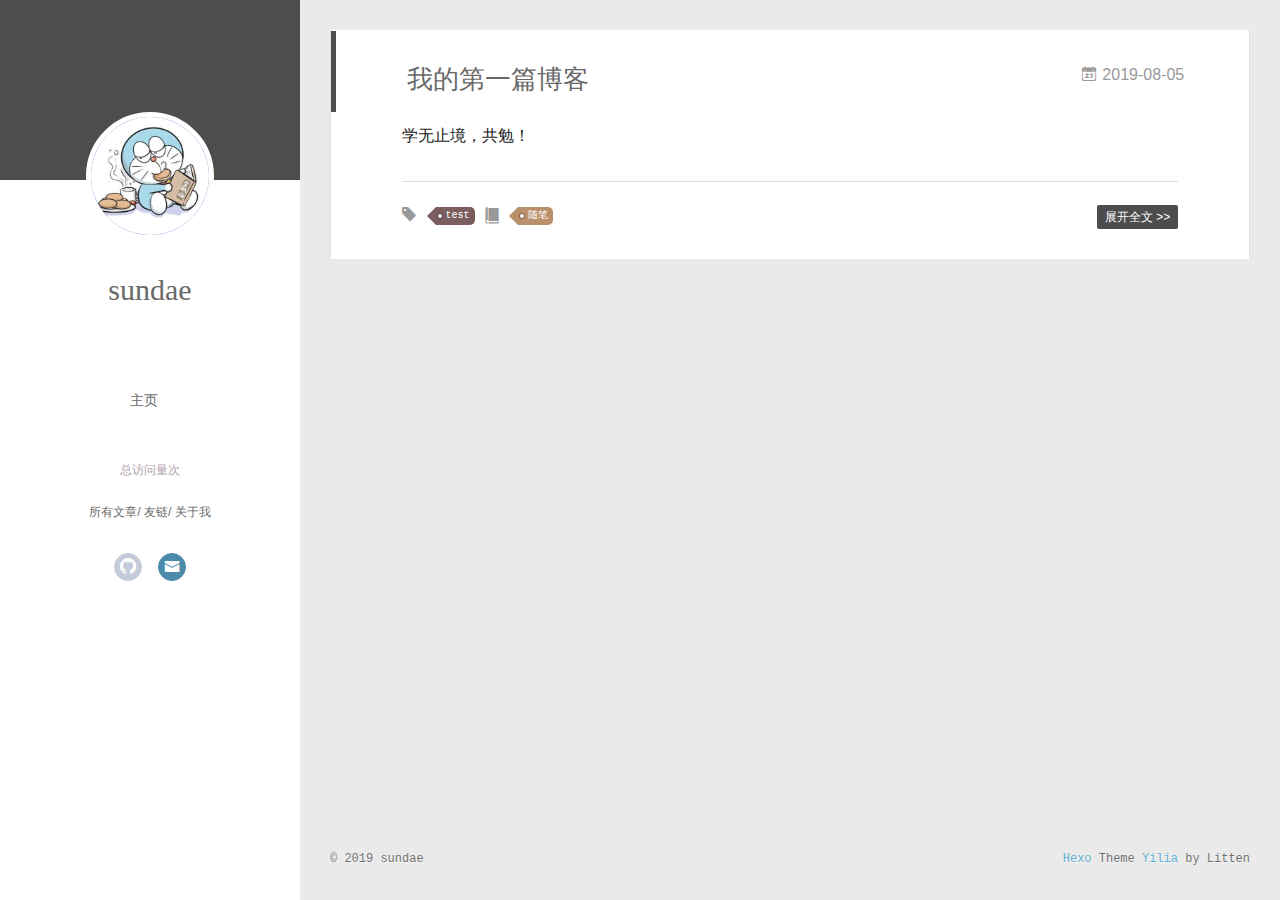
<file: index.html>
<!DOCTYPE html>
<html>
<head><meta name="generator" content="Hexo 3.9.0">
  <meta charset="utf-8">
  
  <meta name="renderer" content="webkit">
  <meta http-equiv="X-UA-Compatible" content="IE=edge">
  <link rel="dns-prefetch" href="http://yoursite.com">
  <title>sundae&#39;s blog</title>
  <meta name="viewport" content="width=device-width, initial-scale=1, maximum-scale=1">
  <meta property="og:type" content="website">
<meta property="og:title" content="sundae&#39;s blog">
<meta property="og:url" content="http://yoursite.com/index.html">
<meta property="og:site_name" content="sundae&#39;s blog">
<meta property="og:locale" content="default">
<meta name="twitter:card" content="summary">
<meta name="twitter:title" content="sundae&#39;s blog">
  
    <link rel="alternative" href="/atom.xml" title="sundae&#39;s blog" type="application/atom+xml">
  
  
    <link rel="icon" href="/img/sundae.png">
  
  <link rel="stylesheet" type="text/css" href="/./main.0cf68a.css">
  <style type="text/css">
  
    #container.show {
      background: linear-gradient(200deg,#a0cfe4,#e8c37e);
    }
  </style>
  

  

</head>
</html>
<body>
  <div id="container" q-class="show:isCtnShow">
    <canvas id="anm-canvas" class="anm-canvas"></canvas>
    <div class="left-col" q-class="show:isShow">
      
<div class="overlay" style="background: #4d4d4d"></div>
<div class="intrude-less">
	<header id="header" class="inner">
		<a href="/" class="profilepic">
			<img src="/img/avatar.png" class="js-avatar">
		</a>
		<hgroup>
		  <h1 class="header-author"><a href="/">sundae</a></h1>
		</hgroup>
		

		<nav class="header-menu">
			<ul>
			
				<li><a href="/">主页</a></li>
	        
			</ul>
		</nav>
		<nav class="header-smart-menu">
		   <div id="busuanzi_container_site_pv" style="color: #b0a0aa;font-size: 12px;">总访问量<span id="busuanzi_value_site_pv"></span>次</div>
		   <br />
    		
    			
    			<a q-on="click: openSlider(e, 'innerArchive')" href="javascript:void(0)">所有文章</a>
    			
            
    			
    			<a q-on="click: openSlider(e, 'friends')" href="javascript:void(0)">友链</a>
    			
            
    			
    			<a q-on="click: openSlider(e, 'aboutme')" href="javascript:void(0)">关于我</a>
    			
            
		</nav>
		<nav class="header-nav">
			<div class="social">
				
					<a class="github" target="_blank" href="https://github.com/goSunadeod" title="github"><i class="icon-github"></i></a>
		        
					<a class="mail" target="_blank" href="/xhq51886@163.com" title="mail"><i class="icon-mail"></i></a>
		        
			</div>
		</nav>
	</header>		
</div>

    </div>
    <div class="mid-col" q-class="show:isShow,hide:isShow|isFalse">
      
<nav id="mobile-nav">
  	<div class="overlay js-overlay" style="background: #4d4d4d"></div>
	<div class="btnctn js-mobile-btnctn">
  		<div class="slider-trigger list" q-on="click: openSlider(e)"><i class="icon icon-sort"></i></div>
	</div>
	<div class="intrude-less">
		<header id="header" class="inner">
			<div class="profilepic">
				<img src="/img/avatar.png" class="js-avatar">
			</div>
			<hgroup>
			  <h1 class="header-author js-header-author">sundae</h1>
			</hgroup>
			
			
			
				
			
			
			
			<nav class="header-nav">
				<div class="social">
					
						<a class="github" target="_blank" href="https://github.com/goSunadeod" title="github"><i class="icon-github"></i></a>
			        
						<a class="mail" target="_blank" href="/xhq51886@163.com" title="mail"><i class="icon-mail"></i></a>
			        
				</div>
			</nav>

			<nav class="header-menu js-header-menu">
				<ul style="width: 50%">
				
				
					<li style="width: 100%"><a href="/">主页</a></li>
		        
				</ul>
			</nav>
		</header>				
	</div>
	<div class="mobile-mask" style="display:none" q-show="isShow"></div>
</nav>

      <div id="wrapper" class="body-wrap">
        <div class="menu-l">
          <div class="canvas-wrap">
            <canvas data-colors="#eaeaea" data-sectionHeight="100" data-contentId="js-content" id="myCanvas1" class="anm-canvas"></canvas>
          </div>
          <div id="js-content" class="content-ll">
            
  
    <article id="post-my-first-blog" class="article article-type-post  article-index" itemscope itemprop="blogPost">
  <div class="article-inner">
    
      <header class="article-header">
        
  
    <h1 itemprop="name">
      <a class="article-title" href="/2019/08/05/my-first-blog/">我的第一篇博客</a>
    </h1>
  

        
        <a href="/2019/08/05/my-first-blog/" class="archive-article-date">
  	<time datetime="2019-08-05T09:44:02.000Z" itemprop="datePublished"><i class="icon-calendar icon"></i>2019-08-05</time>
</a>
        
      </header>
    
    <div class="article-entry" itemprop="articleBody">
      
        <p>学无止境，共勉！</p>

      

      
    </div>
    <div class="article-info article-info-index">
      
      
	<div class="article-tag tagcloud">
		<i class="icon-price-tags icon"></i>
		<ul class="article-tag-list">
			 
        		<li class="article-tag-list-item">
        			<a href="javascript:void(0)" class="js-tag article-tag-list-link color5">test</a>
        		</li>
      		
		</ul>
	</div>

      
	<div class="article-category tagcloud">
		<i class="icon-book icon"></i>
		<ul class="article-tag-list">
			 
        		<li class="article-tag-list-item">
        			<a href="/categories/随笔//" class="article-tag-list-link color3">随笔</a>
        		</li>
      		
		</ul>
	</div>


      
        <p class="article-more-link">
          <a class="article-more-a" href="/2019/08/05/my-first-blog/">展开全文 >></a>
        </p>
      

      
      <div class="clearfix"></div>
    </div>
  </div>
</article>

<aside class="wrap-side-operation">
    <div class="mod-side-operation">
        
        <div class="jump-container" id="js-jump-container" style="display:none;">
            <a href="javascript:void(0)" class="mod-side-operation__jump-to-top">
                <i class="icon-font icon-back"></i>
            </a>
            <div id="js-jump-plan-container" class="jump-plan-container" style="top: -11px;">
                <i class="icon-font icon-plane jump-plane"></i>
            </div>
        </div>
        
        
    </div>
</aside>




  
  


          </div>
        </div>
      </div>
      <footer id="footer">
  <div class="outer">
    <div id="footer-info">
    	<div class="footer-left">
    		&copy; 2019 sundae
    	</div>
      	<div class="footer-right">
      		<a href="http://hexo.io/" target="_blank">Hexo</a>  Theme <a href="https://github.com/litten/hexo-theme-yilia" target="_blank">Yilia</a> by Litten
      	</div>
    </div>
  </div>
</footer>
    </div>
    <script>
	var yiliaConfig = {
		mathjax: false,
		isHome: true,
		isPost: false,
		isArchive: false,
		isTag: false,
		isCategory: false,
		open_in_new: false,
		toc_hide_index: true,
		root: "/",
		innerArchive: true,
		showTags: false
	}
</script>

<script>!function(t){function n(e){if(r[e])return r[e].exports;var i=r[e]={exports:{},id:e,loaded:!1};return t[e].call(i.exports,i,i.exports,n),i.loaded=!0,i.exports}var r={};n.m=t,n.c=r,n.p="./",n(0)}([function(t,n,r){r(195),t.exports=r(191)},function(t,n,r){var e=r(3),i=r(52),o=r(27),u=r(28),c=r(53),f="prototype",a=function(t,n,r){var s,l,h,v,p=t&a.F,d=t&a.G,y=t&a.S,g=t&a.P,b=t&a.B,m=d?e:y?e[n]||(e[n]={}):(e[n]||{})[f],x=d?i:i[n]||(i[n]={}),w=x[f]||(x[f]={});d&&(r=n);for(s in r)l=!p&&m&&void 0!==m[s],h=(l?m:r)[s],v=b&&l?c(h,e):g&&"function"==typeof h?c(Function.call,h):h,m&&u(m,s,h,t&a.U),x[s]!=h&&o(x,s,v),g&&w[s]!=h&&(w[s]=h)};e.core=i,a.F=1,a.G=2,a.S=4,a.P=8,a.B=16,a.W=32,a.U=64,a.R=128,t.exports=a},function(t,n,r){var e=r(6);t.exports=function(t){if(!e(t))throw TypeError(t+" is not an object!");return t}},function(t,n){var r=t.exports="undefined"!=typeof window&&window.Math==Math?window:"undefined"!=typeof self&&self.Math==Math?self:Function("return this")();"number"==typeof __g&&(__g=r)},function(t,n){t.exports=function(t){try{return!!t()}catch(t){return!0}}},function(t,n){var r=t.exports="undefined"!=typeof window&&window.Math==Math?window:"undefined"!=typeof self&&self.Math==Math?self:Function("return this")();"number"==typeof __g&&(__g=r)},function(t,n){t.exports=function(t){return"object"==typeof t?null!==t:"function"==typeof t}},function(t,n,r){var e=r(126)("wks"),i=r(76),o=r(3).Symbol,u="function"==typeof o;(t.exports=function(t){return e[t]||(e[t]=u&&o[t]||(u?o:i)("Symbol."+t))}).store=e},function(t,n){var r={}.hasOwnProperty;t.exports=function(t,n){return r.call(t,n)}},function(t,n,r){var e=r(94),i=r(33);t.exports=function(t){return e(i(t))}},function(t,n,r){t.exports=!r(4)(function(){return 7!=Object.defineProperty({},"a",{get:function(){return 7}}).a})},function(t,n,r){var e=r(2),i=r(167),o=r(50),u=Object.defineProperty;n.f=r(10)?Object.defineProperty:function(t,n,r){if(e(t),n=o(n,!0),e(r),i)try{return u(t,n,r)}catch(t){}if("get"in r||"set"in r)throw TypeError("Accessors not supported!");return"value"in r&&(t[n]=r.value),t}},function(t,n,r){t.exports=!r(18)(function(){return 7!=Object.defineProperty({},"a",{get:function(){return 7}}).a})},function(t,n,r){var e=r(14),i=r(22);t.exports=r(12)?function(t,n,r){return e.f(t,n,i(1,r))}:function(t,n,r){return t[n]=r,t}},function(t,n,r){var e=r(20),i=r(58),o=r(42),u=Object.defineProperty;n.f=r(12)?Object.defineProperty:function(t,n,r){if(e(t),n=o(n,!0),e(r),i)try{return u(t,n,r)}catch(t){}if("get"in r||"set"in r)throw TypeError("Accessors not supported!");return"value"in r&&(t[n]=r.value),t}},function(t,n,r){var e=r(40)("wks"),i=r(23),o=r(5).Symbol,u="function"==typeof o;(t.exports=function(t){return e[t]||(e[t]=u&&o[t]||(u?o:i)("Symbol."+t))}).store=e},function(t,n,r){var e=r(67),i=Math.min;t.exports=function(t){return t>0?i(e(t),9007199254740991):0}},function(t,n,r){var e=r(46);t.exports=function(t){return Object(e(t))}},function(t,n){t.exports=function(t){try{return!!t()}catch(t){return!0}}},function(t,n,r){var e=r(63),i=r(34);t.exports=Object.keys||function(t){return e(t,i)}},function(t,n,r){var e=r(21);t.exports=function(t){if(!e(t))throw TypeError(t+" is not an object!");return t}},function(t,n){t.exports=function(t){return"object"==typeof t?null!==t:"function"==typeof t}},function(t,n){t.exports=function(t,n){return{enumerable:!(1&t),configurable:!(2&t),writable:!(4&t),value:n}}},function(t,n){var r=0,e=Math.random();t.exports=function(t){return"Symbol(".concat(void 0===t?"":t,")_",(++r+e).toString(36))}},function(t,n){var r={}.hasOwnProperty;t.exports=function(t,n){return r.call(t,n)}},function(t,n){var r=t.exports={version:"2.4.0"};"number"==typeof __e&&(__e=r)},function(t,n){t.exports=function(t){if("function"!=typeof t)throw TypeError(t+" is not a function!");return t}},function(t,n,r){var e=r(11),i=r(66);t.exports=r(10)?function(t,n,r){return e.f(t,n,i(1,r))}:function(t,n,r){return t[n]=r,t}},function(t,n,r){var e=r(3),i=r(27),o=r(24),u=r(76)("src"),c="toString",f=Function[c],a=(""+f).split(c);r(52).inspectSource=function(t){return f.call(t)},(t.exports=function(t,n,r,c){var f="function"==typeof r;f&&(o(r,"name")||i(r,"name",n)),t[n]!==r&&(f&&(o(r,u)||i(r,u,t[n]?""+t[n]:a.join(String(n)))),t===e?t[n]=r:c?t[n]?t[n]=r:i(t,n,r):(delete t[n],i(t,n,r)))})(Function.prototype,c,function(){return"function"==typeof this&&this[u]||f.call(this)})},function(t,n,r){var e=r(1),i=r(4),o=r(46),u=function(t,n,r,e){var i=String(o(t)),u="<"+n;return""!==r&&(u+=" "+r+'="'+String(e).replace(/"/g,"&quot;")+'"'),u+">"+i+"</"+n+">"};t.exports=function(t,n){var r={};r[t]=n(u),e(e.P+e.F*i(function(){var n=""[t]('"');return n!==n.toLowerCase()||n.split('"').length>3}),"String",r)}},function(t,n,r){var e=r(115),i=r(46);t.exports=function(t){return e(i(t))}},function(t,n,r){var e=r(116),i=r(66),o=r(30),u=r(50),c=r(24),f=r(167),a=Object.getOwnPropertyDescriptor;n.f=r(10)?a:function(t,n){if(t=o(t),n=u(n,!0),f)try{return a(t,n)}catch(t){}if(c(t,n))return i(!e.f.call(t,n),t[n])}},function(t,n,r){var e=r(24),i=r(17),o=r(145)("IE_PROTO"),u=Object.prototype;t.exports=Object.getPrototypeOf||function(t){return t=i(t),e(t,o)?t[o]:"function"==typeof t.constructor&&t instanceof t.constructor?t.constructor.prototype:t instanceof Object?u:null}},function(t,n){t.exports=function(t){if(void 0==t)throw TypeError("Can't call method on  "+t);return t}},function(t,n){t.exports="constructor,hasOwnProperty,isPrototypeOf,propertyIsEnumerable,toLocaleString,toString,valueOf".split(",")},function(t,n){t.exports={}},function(t,n){t.exports=!0},function(t,n){n.f={}.propertyIsEnumerable},function(t,n,r){var e=r(14).f,i=r(8),o=r(15)("toStringTag");t.exports=function(t,n,r){t&&!i(t=r?t:t.prototype,o)&&e(t,o,{configurable:!0,value:n})}},function(t,n,r){var e=r(40)("keys"),i=r(23);t.exports=function(t){return e[t]||(e[t]=i(t))}},function(t,n,r){var e=r(5),i="__core-js_shared__",o=e[i]||(e[i]={});t.exports=function(t){return o[t]||(o[t]={})}},function(t,n){var r=Math.ceil,e=Math.floor;t.exports=function(t){return isNaN(t=+t)?0:(t>0?e:r)(t)}},function(t,n,r){var e=r(21);t.exports=function(t,n){if(!e(t))return t;var r,i;if(n&&"function"==typeof(r=t.toString)&&!e(i=r.call(t)))return i;if("function"==typeof(r=t.valueOf)&&!e(i=r.call(t)))return i;if(!n&&"function"==typeof(r=t.toString)&&!e(i=r.call(t)))return i;throw TypeError("Can't convert object to primitive value")}},function(t,n,r){var e=r(5),i=r(25),o=r(36),u=r(44),c=r(14).f;t.exports=function(t){var n=i.Symbol||(i.Symbol=o?{}:e.Symbol||{});"_"==t.charAt(0)||t in n||c(n,t,{value:u.f(t)})}},function(t,n,r){n.f=r(15)},function(t,n){var r={}.toString;t.exports=function(t){return r.call(t).slice(8,-1)}},function(t,n){t.exports=function(t){if(void 0==t)throw TypeError("Can't call method on  "+t);return t}},function(t,n,r){var e=r(4);t.exports=function(t,n){return!!t&&e(function(){n?t.call(null,function(){},1):t.call(null)})}},function(t,n,r){var e=r(53),i=r(115),o=r(17),u=r(16),c=r(203);t.exports=function(t,n){var r=1==t,f=2==t,a=3==t,s=4==t,l=6==t,h=5==t||l,v=n||c;return function(n,c,p){for(var d,y,g=o(n),b=i(g),m=e(c,p,3),x=u(b.length),w=0,S=r?v(n,x):f?v(n,0):void 0;x>w;w++)if((h||w in b)&&(d=b[w],y=m(d,w,g),t))if(r)S[w]=y;else if(y)switch(t){case 3:return!0;case 5:return d;case 6:return w;case 2:S.push(d)}else if(s)return!1;return l?-1:a||s?s:S}}},function(t,n,r){var e=r(1),i=r(52),o=r(4);t.exports=function(t,n){var r=(i.Object||{})[t]||Object[t],u={};u[t]=n(r),e(e.S+e.F*o(function(){r(1)}),"Object",u)}},function(t,n,r){var e=r(6);t.exports=function(t,n){if(!e(t))return t;var r,i;if(n&&"function"==typeof(r=t.toString)&&!e(i=r.call(t)))return i;if("function"==typeof(r=t.valueOf)&&!e(i=r.call(t)))return i;if(!n&&"function"==typeof(r=t.toString)&&!e(i=r.call(t)))return i;throw TypeError("Can't convert object to primitive value")}},function(t,n,r){var e=r(5),i=r(25),o=r(91),u=r(13),c="prototype",f=function(t,n,r){var a,s,l,h=t&f.F,v=t&f.G,p=t&f.S,d=t&f.P,y=t&f.B,g=t&f.W,b=v?i:i[n]||(i[n]={}),m=b[c],x=v?e:p?e[n]:(e[n]||{})[c];v&&(r=n);for(a in r)(s=!h&&x&&void 0!==x[a])&&a in b||(l=s?x[a]:r[a],b[a]=v&&"function"!=typeof x[a]?r[a]:y&&s?o(l,e):g&&x[a]==l?function(t){var n=function(n,r,e){if(this instanceof t){switch(arguments.length){case 0:return new t;case 1:return new t(n);case 2:return new t(n,r)}return new t(n,r,e)}return t.apply(this,arguments)};return n[c]=t[c],n}(l):d&&"function"==typeof l?o(Function.call,l):l,d&&((b.virtual||(b.virtual={}))[a]=l,t&f.R&&m&&!m[a]&&u(m,a,l)))};f.F=1,f.G=2,f.S=4,f.P=8,f.B=16,f.W=32,f.U=64,f.R=128,t.exports=f},function(t,n){var r=t.exports={version:"2.4.0"};"number"==typeof __e&&(__e=r)},function(t,n,r){var e=r(26);t.exports=function(t,n,r){if(e(t),void 0===n)return t;switch(r){case 1:return function(r){return t.call(n,r)};case 2:return function(r,e){return t.call(n,r,e)};case 3:return function(r,e,i){return t.call(n,r,e,i)}}return function(){return t.apply(n,arguments)}}},function(t,n,r){var e=r(183),i=r(1),o=r(126)("metadata"),u=o.store||(o.store=new(r(186))),c=function(t,n,r){var i=u.get(t);if(!i){if(!r)return;u.set(t,i=new e)}var o=i.get(n);if(!o){if(!r)return;i.set(n,o=new e)}return o},f=function(t,n,r){var e=c(n,r,!1);return void 0!==e&&e.has(t)},a=function(t,n,r){var e=c(n,r,!1);return void 0===e?void 0:e.get(t)},s=function(t,n,r,e){c(r,e,!0).set(t,n)},l=function(t,n){var r=c(t,n,!1),e=[];return r&&r.forEach(function(t,n){e.push(n)}),e},h=function(t){return void 0===t||"symbol"==typeof t?t:String(t)},v=function(t){i(i.S,"Reflect",t)};t.exports={store:u,map:c,has:f,get:a,set:s,keys:l,key:h,exp:v}},function(t,n,r){"use strict";if(r(10)){var e=r(69),i=r(3),o=r(4),u=r(1),c=r(127),f=r(152),a=r(53),s=r(68),l=r(66),h=r(27),v=r(73),p=r(67),d=r(16),y=r(75),g=r(50),b=r(24),m=r(180),x=r(114),w=r(6),S=r(17),_=r(137),O=r(70),E=r(32),P=r(71).f,j=r(154),F=r(76),M=r(7),A=r(48),N=r(117),T=r(146),I=r(155),k=r(80),L=r(123),R=r(74),C=r(130),D=r(160),U=r(11),W=r(31),G=U.f,B=W.f,V=i.RangeError,z=i.TypeError,q=i.Uint8Array,K="ArrayBuffer",J="Shared"+K,Y="BYTES_PER_ELEMENT",H="prototype",$=Array[H],X=f.ArrayBuffer,Q=f.DataView,Z=A(0),tt=A(2),nt=A(3),rt=A(4),et=A(5),it=A(6),ot=N(!0),ut=N(!1),ct=I.values,ft=I.keys,at=I.entries,st=$.lastIndexOf,lt=$.reduce,ht=$.reduceRight,vt=$.join,pt=$.sort,dt=$.slice,yt=$.toString,gt=$.toLocaleString,bt=M("iterator"),mt=M("toStringTag"),xt=F("typed_constructor"),wt=F("def_constructor"),St=c.CONSTR,_t=c.TYPED,Ot=c.VIEW,Et="Wrong length!",Pt=A(1,function(t,n){return Tt(T(t,t[wt]),n)}),jt=o(function(){return 1===new q(new Uint16Array([1]).buffer)[0]}),Ft=!!q&&!!q[H].set&&o(function(){new q(1).set({})}),Mt=function(t,n){if(void 0===t)throw z(Et);var r=+t,e=d(t);if(n&&!m(r,e))throw V(Et);return e},At=function(t,n){var r=p(t);if(r<0||r%n)throw V("Wrong offset!");return r},Nt=function(t){if(w(t)&&_t in t)return t;throw z(t+" is not a typed array!")},Tt=function(t,n){if(!(w(t)&&xt in t))throw z("It is not a typed array constructor!");return new t(n)},It=function(t,n){return kt(T(t,t[wt]),n)},kt=function(t,n){for(var r=0,e=n.length,i=Tt(t,e);e>r;)i[r]=n[r++];return i},Lt=function(t,n,r){G(t,n,{get:function(){return this._d[r]}})},Rt=function(t){var n,r,e,i,o,u,c=S(t),f=arguments.length,s=f>1?arguments[1]:void 0,l=void 0!==s,h=j(c);if(void 0!=h&&!_(h)){for(u=h.call(c),e=[],n=0;!(o=u.next()).done;n++)e.push(o.value);c=e}for(l&&f>2&&(s=a(s,arguments[2],2)),n=0,r=d(c.length),i=Tt(this,r);r>n;n++)i[n]=l?s(c[n],n):c[n];return i},Ct=function(){for(var t=0,n=arguments.length,r=Tt(this,n);n>t;)r[t]=arguments[t++];return r},Dt=!!q&&o(function(){gt.call(new q(1))}),Ut=function(){return gt.apply(Dt?dt.call(Nt(this)):Nt(this),arguments)},Wt={copyWithin:function(t,n){return D.call(Nt(this),t,n,arguments.length>2?arguments[2]:void 0)},every:function(t){return rt(Nt(this),t,arguments.length>1?arguments[1]:void 0)},fill:function(t){return C.apply(Nt(this),arguments)},filter:function(t){return It(this,tt(Nt(this),t,arguments.length>1?arguments[1]:void 0))},find:function(t){return et(Nt(this),t,arguments.length>1?arguments[1]:void 0)},findIndex:function(t){return it(Nt(this),t,arguments.length>1?arguments[1]:void 0)},forEach:function(t){Z(Nt(this),t,arguments.length>1?arguments[1]:void 0)},indexOf:function(t){return ut(Nt(this),t,arguments.length>1?arguments[1]:void 0)},includes:function(t){return ot(Nt(this),t,arguments.length>1?arguments[1]:void 0)},join:function(t){return vt.apply(Nt(this),arguments)},lastIndexOf:function(t){return st.apply(Nt(this),arguments)},map:function(t){return Pt(Nt(this),t,arguments.length>1?arguments[1]:void 0)},reduce:function(t){return lt.apply(Nt(this),arguments)},reduceRight:function(t){return ht.apply(Nt(this),arguments)},reverse:function(){for(var t,n=this,r=Nt(n).length,e=Math.floor(r/2),i=0;i<e;)t=n[i],n[i++]=n[--r],n[r]=t;return n},some:function(t){return nt(Nt(this),t,arguments.length>1?arguments[1]:void 0)},sort:function(t){return pt.call(Nt(this),t)},subarray:function(t,n){var r=Nt(this),e=r.length,i=y(t,e);return new(T(r,r[wt]))(r.buffer,r.byteOffset+i*r.BYTES_PER_ELEMENT,d((void 0===n?e:y(n,e))-i))}},Gt=function(t,n){return It(this,dt.call(Nt(this),t,n))},Bt=function(t){Nt(this);var n=At(arguments[1],1),r=this.length,e=S(t),i=d(e.length),o=0;if(i+n>r)throw V(Et);for(;o<i;)this[n+o]=e[o++]},Vt={entries:function(){return at.call(Nt(this))},keys:function(){return ft.call(Nt(this))},values:function(){return ct.call(Nt(this))}},zt=function(t,n){return w(t)&&t[_t]&&"symbol"!=typeof n&&n in t&&String(+n)==String(n)},qt=function(t,n){return zt(t,n=g(n,!0))?l(2,t[n]):B(t,n)},Kt=function(t,n,r){return!(zt(t,n=g(n,!0))&&w(r)&&b(r,"value"))||b(r,"get")||b(r,"set")||r.configurable||b(r,"writable")&&!r.writable||b(r,"enumerable")&&!r.enumerable?G(t,n,r):(t[n]=r.value,t)};St||(W.f=qt,U.f=Kt),u(u.S+u.F*!St,"Object",{getOwnPropertyDescriptor:qt,defineProperty:Kt}),o(function(){yt.call({})})&&(yt=gt=function(){return vt.call(this)});var Jt=v({},Wt);v(Jt,Vt),h(Jt,bt,Vt.values),v(Jt,{slice:Gt,set:Bt,constructor:function(){},toString:yt,toLocaleString:Ut}),Lt(Jt,"buffer","b"),Lt(Jt,"byteOffset","o"),Lt(Jt,"byteLength","l"),Lt(Jt,"length","e"),G(Jt,mt,{get:function(){return this[_t]}}),t.exports=function(t,n,r,f){f=!!f;var a=t+(f?"Clamped":"")+"Array",l="Uint8Array"!=a,v="get"+t,p="set"+t,y=i[a],g=y||{},b=y&&E(y),m=!y||!c.ABV,S={},_=y&&y[H],j=function(t,r){var e=t._d;return e.v[v](r*n+e.o,jt)},F=function(t,r,e){var i=t._d;f&&(e=(e=Math.round(e))<0?0:e>255?255:255&e),i.v[p](r*n+i.o,e,jt)},M=function(t,n){G(t,n,{get:function(){return j(this,n)},set:function(t){return F(this,n,t)},enumerable:!0})};m?(y=r(function(t,r,e,i){s(t,y,a,"_d");var o,u,c,f,l=0,v=0;if(w(r)){if(!(r instanceof X||(f=x(r))==K||f==J))return _t in r?kt(y,r):Rt.call(y,r);o=r,v=At(e,n);var p=r.byteLength;if(void 0===i){if(p%n)throw V(Et);if((u=p-v)<0)throw V(Et)}else if((u=d(i)*n)+v>p)throw V(Et);c=u/n}else c=Mt(r,!0),u=c*n,o=new X(u);for(h(t,"_d",{b:o,o:v,l:u,e:c,v:new Q(o)});l<c;)M(t,l++)}),_=y[H]=O(Jt),h(_,"constructor",y)):L(function(t){new y(null),new y(t)},!0)||(y=r(function(t,r,e,i){s(t,y,a);var o;return w(r)?r instanceof X||(o=x(r))==K||o==J?void 0!==i?new g(r,At(e,n),i):void 0!==e?new g(r,At(e,n)):new g(r):_t in r?kt(y,r):Rt.call(y,r):new g(Mt(r,l))}),Z(b!==Function.prototype?P(g).concat(P(b)):P(g),function(t){t in y||h(y,t,g[t])}),y[H]=_,e||(_.constructor=y));var A=_[bt],N=!!A&&("values"==A.name||void 0==A.name),T=Vt.values;h(y,xt,!0),h(_,_t,a),h(_,Ot,!0),h(_,wt,y),(f?new y(1)[mt]==a:mt in _)||G(_,mt,{get:function(){return a}}),S[a]=y,u(u.G+u.W+u.F*(y!=g),S),u(u.S,a,{BYTES_PER_ELEMENT:n,from:Rt,of:Ct}),Y in _||h(_,Y,n),u(u.P,a,Wt),R(a),u(u.P+u.F*Ft,a,{set:Bt}),u(u.P+u.F*!N,a,Vt),u(u.P+u.F*(_.toString!=yt),a,{toString:yt}),u(u.P+u.F*o(function(){new y(1).slice()}),a,{slice:Gt}),u(u.P+u.F*(o(function(){return[1,2].toLocaleString()!=new y([1,2]).toLocaleString()})||!o(function(){_.toLocaleString.call([1,2])})),a,{toLocaleString:Ut}),k[a]=N?A:T,e||N||h(_,bt,T)}}else t.exports=function(){}},function(t,n){var r={}.toString;t.exports=function(t){return r.call(t).slice(8,-1)}},function(t,n,r){var e=r(21),i=r(5).document,o=e(i)&&e(i.createElement);t.exports=function(t){return o?i.createElement(t):{}}},function(t,n,r){t.exports=!r(12)&&!r(18)(function(){return 7!=Object.defineProperty(r(57)("div"),"a",{get:function(){return 7}}).a})},function(t,n,r){"use strict";var e=r(36),i=r(51),o=r(64),u=r(13),c=r(8),f=r(35),a=r(96),s=r(38),l=r(103),h=r(15)("iterator"),v=!([].keys&&"next"in[].keys()),p="keys",d="values",y=function(){return this};t.exports=function(t,n,r,g,b,m,x){a(r,n,g);var w,S,_,O=function(t){if(!v&&t in F)return F[t];switch(t){case p:case d:return function(){return new r(this,t)}}return function(){return new r(this,t)}},E=n+" Iterator",P=b==d,j=!1,F=t.prototype,M=F[h]||F["@@iterator"]||b&&F[b],A=M||O(b),N=b?P?O("entries"):A:void 0,T="Array"==n?F.entries||M:M;if(T&&(_=l(T.call(new t)))!==Object.prototype&&(s(_,E,!0),e||c(_,h)||u(_,h,y)),P&&M&&M.name!==d&&(j=!0,A=function(){return M.call(this)}),e&&!x||!v&&!j&&F[h]||u(F,h,A),f[n]=A,f[E]=y,b)if(w={values:P?A:O(d),keys:m?A:O(p),entries:N},x)for(S in w)S in F||o(F,S,w[S]);else i(i.P+i.F*(v||j),n,w);return w}},function(t,n,r){var e=r(20),i=r(100),o=r(34),u=r(39)("IE_PROTO"),c=function(){},f="prototype",a=function(){var t,n=r(57)("iframe"),e=o.length;for(n.style.display="none",r(93).appendChild(n),n.src="javascript:",t=n.contentWindow.document,t.open(),t.write("<script>document.F=Object<\/script>"),t.close(),a=t.F;e--;)delete a[f][o[e]];return a()};t.exports=Object.create||function(t,n){var r;return null!==t?(c[f]=e(t),r=new c,c[f]=null,r[u]=t):r=a(),void 0===n?r:i(r,n)}},function(t,n,r){var e=r(63),i=r(34).concat("length","prototype");n.f=Object.getOwnPropertyNames||function(t){return e(t,i)}},function(t,n){n.f=Object.getOwnPropertySymbols},function(t,n,r){var e=r(8),i=r(9),o=r(90)(!1),u=r(39)("IE_PROTO");t.exports=function(t,n){var r,c=i(t),f=0,a=[];for(r in c)r!=u&&e(c,r)&&a.push(r);for(;n.length>f;)e(c,r=n[f++])&&(~o(a,r)||a.push(r));return a}},function(t,n,r){t.exports=r(13)},function(t,n,r){var e=r(76)("meta"),i=r(6),o=r(24),u=r(11).f,c=0,f=Object.isExtensible||function(){return!0},a=!r(4)(function(){return f(Object.preventExtensions({}))}),s=function(t){u(t,e,{value:{i:"O"+ ++c,w:{}}})},l=function(t,n){if(!i(t))return"symbol"==typeof t?t:("string"==typeof t?"S":"P")+t;if(!o(t,e)){if(!f(t))return"F";if(!n)return"E";s(t)}return t[e].i},h=function(t,n){if(!o(t,e)){if(!f(t))return!0;if(!n)return!1;s(t)}return t[e].w},v=function(t){return a&&p.NEED&&f(t)&&!o(t,e)&&s(t),t},p=t.exports={KEY:e,NEED:!1,fastKey:l,getWeak:h,onFreeze:v}},function(t,n){t.exports=function(t,n){return{enumerable:!(1&t),configurable:!(2&t),writable:!(4&t),value:n}}},function(t,n){var r=Math.ceil,e=Math.floor;t.exports=function(t){return isNaN(t=+t)?0:(t>0?e:r)(t)}},function(t,n){t.exports=function(t,n,r,e){if(!(t instanceof n)||void 0!==e&&e in t)throw TypeError(r+": incorrect invocation!");return t}},function(t,n){t.exports=!1},function(t,n,r){var e=r(2),i=r(173),o=r(133),u=r(145)("IE_PROTO"),c=function(){},f="prototype",a=function(){var t,n=r(132)("iframe"),e=o.length;for(n.style.display="none",r(135).appendChild(n),n.src="javascript:",t=n.contentWindow.document,t.open(),t.write("<script>document.F=Object<\/script>"),t.close(),a=t.F;e--;)delete a[f][o[e]];return a()};t.exports=Object.create||function(t,n){var r;return null!==t?(c[f]=e(t),r=new c,c[f]=null,r[u]=t):r=a(),void 0===n?r:i(r,n)}},function(t,n,r){var e=r(175),i=r(133).concat("length","prototype");n.f=Object.getOwnPropertyNames||function(t){return e(t,i)}},function(t,n,r){var e=r(175),i=r(133);t.exports=Object.keys||function(t){return e(t,i)}},function(t,n,r){var e=r(28);t.exports=function(t,n,r){for(var i in n)e(t,i,n[i],r);return t}},function(t,n,r){"use strict";var e=r(3),i=r(11),o=r(10),u=r(7)("species");t.exports=function(t){var n=e[t];o&&n&&!n[u]&&i.f(n,u,{configurable:!0,get:function(){return this}})}},function(t,n,r){var e=r(67),i=Math.max,o=Math.min;t.exports=function(t,n){return t=e(t),t<0?i(t+n,0):o(t,n)}},function(t,n){var r=0,e=Math.random();t.exports=function(t){return"Symbol(".concat(void 0===t?"":t,")_",(++r+e).toString(36))}},function(t,n,r){var e=r(33);t.exports=function(t){return Object(e(t))}},function(t,n,r){var e=r(7)("unscopables"),i=Array.prototype;void 0==i[e]&&r(27)(i,e,{}),t.exports=function(t){i[e][t]=!0}},function(t,n,r){var e=r(53),i=r(169),o=r(137),u=r(2),c=r(16),f=r(154),a={},s={},n=t.exports=function(t,n,r,l,h){var v,p,d,y,g=h?function(){return t}:f(t),b=e(r,l,n?2:1),m=0;if("function"!=typeof g)throw TypeError(t+" is not iterable!");if(o(g)){for(v=c(t.length);v>m;m++)if((y=n?b(u(p=t[m])[0],p[1]):b(t[m]))===a||y===s)return y}else for(d=g.call(t);!(p=d.next()).done;)if((y=i(d,b,p.value,n))===a||y===s)return y};n.BREAK=a,n.RETURN=s},function(t,n){t.exports={}},function(t,n,r){var e=r(11).f,i=r(24),o=r(7)("toStringTag");t.exports=function(t,n,r){t&&!i(t=r?t:t.prototype,o)&&e(t,o,{configurable:!0,value:n})}},function(t,n,r){var e=r(1),i=r(46),o=r(4),u=r(150),c="["+u+"]",f="​",a=RegExp("^"+c+c+"*"),s=RegExp(c+c+"*$"),l=function(t,n,r){var i={},c=o(function(){return!!u[t]()||f[t]()!=f}),a=i[t]=c?n(h):u[t];r&&(i[r]=a),e(e.P+e.F*c,"String",i)},h=l.trim=function(t,n){return t=String(i(t)),1&n&&(t=t.replace(a,"")),2&n&&(t=t.replace(s,"")),t};t.exports=l},function(t,n,r){t.exports={default:r(86),__esModule:!0}},function(t,n,r){t.exports={default:r(87),__esModule:!0}},function(t,n,r){"use strict";function e(t){return t&&t.__esModule?t:{default:t}}n.__esModule=!0;var i=r(84),o=e(i),u=r(83),c=e(u),f="function"==typeof c.default&&"symbol"==typeof o.default?function(t){return typeof t}:function(t){return t&&"function"==typeof c.default&&t.constructor===c.default&&t!==c.default.prototype?"symbol":typeof t};n.default="function"==typeof c.default&&"symbol"===f(o.default)?function(t){return void 0===t?"undefined":f(t)}:function(t){return t&&"function"==typeof c.default&&t.constructor===c.default&&t!==c.default.prototype?"symbol":void 0===t?"undefined":f(t)}},function(t,n,r){r(110),r(108),r(111),r(112),t.exports=r(25).Symbol},function(t,n,r){r(109),r(113),t.exports=r(44).f("iterator")},function(t,n){t.exports=function(t){if("function"!=typeof t)throw TypeError(t+" is not a function!");return t}},function(t,n){t.exports=function(){}},function(t,n,r){var e=r(9),i=r(106),o=r(105);t.exports=function(t){return function(n,r,u){var c,f=e(n),a=i(f.length),s=o(u,a);if(t&&r!=r){for(;a>s;)if((c=f[s++])!=c)return!0}else for(;a>s;s++)if((t||s in f)&&f[s]===r)return t||s||0;return!t&&-1}}},function(t,n,r){var e=r(88);t.exports=function(t,n,r){if(e(t),void 0===n)return t;switch(r){case 1:return function(r){return t.call(n,r)};case 2:return function(r,e){return t.call(n,r,e)};case 3:return function(r,e,i){return t.call(n,r,e,i)}}return function(){return t.apply(n,arguments)}}},function(t,n,r){var e=r(19),i=r(62),o=r(37);t.exports=function(t){var n=e(t),r=i.f;if(r)for(var u,c=r(t),f=o.f,a=0;c.length>a;)f.call(t,u=c[a++])&&n.push(u);return n}},function(t,n,r){t.exports=r(5).document&&document.documentElement},function(t,n,r){var e=r(56);t.exports=Object("z").propertyIsEnumerable(0)?Object:function(t){return"String"==e(t)?t.split(""):Object(t)}},function(t,n,r){var e=r(56);t.exports=Array.isArray||function(t){return"Array"==e(t)}},function(t,n,r){"use strict";var e=r(60),i=r(22),o=r(38),u={};r(13)(u,r(15)("iterator"),function(){return this}),t.exports=function(t,n,r){t.prototype=e(u,{next:i(1,r)}),o(t,n+" Iterator")}},function(t,n){t.exports=function(t,n){return{value:n,done:!!t}}},function(t,n,r){var e=r(19),i=r(9);t.exports=function(t,n){for(var r,o=i(t),u=e(o),c=u.length,f=0;c>f;)if(o[r=u[f++]]===n)return r}},function(t,n,r){var e=r(23)("meta"),i=r(21),o=r(8),u=r(14).f,c=0,f=Object.isExtensible||function(){return!0},a=!r(18)(function(){return f(Object.preventExtensions({}))}),s=function(t){u(t,e,{value:{i:"O"+ ++c,w:{}}})},l=function(t,n){if(!i(t))return"symbol"==typeof t?t:("string"==typeof t?"S":"P")+t;if(!o(t,e)){if(!f(t))return"F";if(!n)return"E";s(t)}return t[e].i},h=function(t,n){if(!o(t,e)){if(!f(t))return!0;if(!n)return!1;s(t)}return t[e].w},v=function(t){return a&&p.NEED&&f(t)&&!o(t,e)&&s(t),t},p=t.exports={KEY:e,NEED:!1,fastKey:l,getWeak:h,onFreeze:v}},function(t,n,r){var e=r(14),i=r(20),o=r(19);t.exports=r(12)?Object.defineProperties:function(t,n){i(t);for(var r,u=o(n),c=u.length,f=0;c>f;)e.f(t,r=u[f++],n[r]);return t}},function(t,n,r){var e=r(37),i=r(22),o=r(9),u=r(42),c=r(8),f=r(58),a=Object.getOwnPropertyDescriptor;n.f=r(12)?a:function(t,n){if(t=o(t),n=u(n,!0),f)try{return a(t,n)}catch(t){}if(c(t,n))return i(!e.f.call(t,n),t[n])}},function(t,n,r){var e=r(9),i=r(61).f,o={}.toString,u="object"==typeof window&&window&&Object.getOwnPropertyNames?Object.getOwnPropertyNames(window):[],c=function(t){try{return i(t)}catch(t){return u.slice()}};t.exports.f=function(t){return u&&"[object Window]"==o.call(t)?c(t):i(e(t))}},function(t,n,r){var e=r(8),i=r(77),o=r(39)("IE_PROTO"),u=Object.prototype;t.exports=Object.getPrototypeOf||function(t){return t=i(t),e(t,o)?t[o]:"function"==typeof t.constructor&&t instanceof t.constructor?t.constructor.prototype:t instanceof Object?u:null}},function(t,n,r){var e=r(41),i=r(33);t.exports=function(t){return function(n,r){var o,u,c=String(i(n)),f=e(r),a=c.length;return f<0||f>=a?t?"":void 0:(o=c.charCodeAt(f),o<55296||o>56319||f+1===a||(u=c.charCodeAt(f+1))<56320||u>57343?t?c.charAt(f):o:t?c.slice(f,f+2):u-56320+(o-55296<<10)+65536)}}},function(t,n,r){var e=r(41),i=Math.max,o=Math.min;t.exports=function(t,n){return t=e(t),t<0?i(t+n,0):o(t,n)}},function(t,n,r){var e=r(41),i=Math.min;t.exports=function(t){return t>0?i(e(t),9007199254740991):0}},function(t,n,r){"use strict";var e=r(89),i=r(97),o=r(35),u=r(9);t.exports=r(59)(Array,"Array",function(t,n){this._t=u(t),this._i=0,this._k=n},function(){var t=this._t,n=this._k,r=this._i++;return!t||r>=t.length?(this._t=void 0,i(1)):"keys"==n?i(0,r):"values"==n?i(0,t[r]):i(0,[r,t[r]])},"values"),o.Arguments=o.Array,e("keys"),e("values"),e("entries")},function(t,n){},function(t,n,r){"use strict";var e=r(104)(!0);r(59)(String,"String",function(t){this._t=String(t),this._i=0},function(){var t,n=this._t,r=this._i;return r>=n.length?{value:void 0,done:!0}:(t=e(n,r),this._i+=t.length,{value:t,done:!1})})},function(t,n,r){"use strict";var e=r(5),i=r(8),o=r(12),u=r(51),c=r(64),f=r(99).KEY,a=r(18),s=r(40),l=r(38),h=r(23),v=r(15),p=r(44),d=r(43),y=r(98),g=r(92),b=r(95),m=r(20),x=r(9),w=r(42),S=r(22),_=r(60),O=r(102),E=r(101),P=r(14),j=r(19),F=E.f,M=P.f,A=O.f,N=e.Symbol,T=e.JSON,I=T&&T.stringify,k="prototype",L=v("_hidden"),R=v("toPrimitive"),C={}.propertyIsEnumerable,D=s("symbol-registry"),U=s("symbols"),W=s("op-symbols"),G=Object[k],B="function"==typeof N,V=e.QObject,z=!V||!V[k]||!V[k].findChild,q=o&&a(function(){return 7!=_(M({},"a",{get:function(){return M(this,"a",{value:7}).a}})).a})?function(t,n,r){var e=F(G,n);e&&delete G[n],M(t,n,r),e&&t!==G&&M(G,n,e)}:M,K=function(t){var n=U[t]=_(N[k]);return n._k=t,n},J=B&&"symbol"==typeof N.iterator?function(t){return"symbol"==typeof t}:function(t){return t instanceof N},Y=function(t,n,r){return t===G&&Y(W,n,r),m(t),n=w(n,!0),m(r),i(U,n)?(r.enumerable?(i(t,L)&&t[L][n]&&(t[L][n]=!1),r=_(r,{enumerable:S(0,!1)})):(i(t,L)||M(t,L,S(1,{})),t[L][n]=!0),q(t,n,r)):M(t,n,r)},H=function(t,n){m(t);for(var r,e=g(n=x(n)),i=0,o=e.length;o>i;)Y(t,r=e[i++],n[r]);return t},$=function(t,n){return void 0===n?_(t):H(_(t),n)},X=function(t){var n=C.call(this,t=w(t,!0));return!(this===G&&i(U,t)&&!i(W,t))&&(!(n||!i(this,t)||!i(U,t)||i(this,L)&&this[L][t])||n)},Q=function(t,n){if(t=x(t),n=w(n,!0),t!==G||!i(U,n)||i(W,n)){var r=F(t,n);return!r||!i(U,n)||i(t,L)&&t[L][n]||(r.enumerable=!0),r}},Z=function(t){for(var n,r=A(x(t)),e=[],o=0;r.length>o;)i(U,n=r[o++])||n==L||n==f||e.push(n);return e},tt=function(t){for(var n,r=t===G,e=A(r?W:x(t)),o=[],u=0;e.length>u;)!i(U,n=e[u++])||r&&!i(G,n)||o.push(U[n]);return o};B||(N=function(){if(this instanceof N)throw TypeError("Symbol is not a constructor!");var t=h(arguments.length>0?arguments[0]:void 0),n=function(r){this===G&&n.call(W,r),i(this,L)&&i(this[L],t)&&(this[L][t]=!1),q(this,t,S(1,r))};return o&&z&&q(G,t,{configurable:!0,set:n}),K(t)},c(N[k],"toString",function(){return this._k}),E.f=Q,P.f=Y,r(61).f=O.f=Z,r(37).f=X,r(62).f=tt,o&&!r(36)&&c(G,"propertyIsEnumerable",X,!0),p.f=function(t){return K(v(t))}),u(u.G+u.W+u.F*!B,{Symbol:N});for(var nt="hasInstance,isConcatSpreadable,iterator,match,replace,search,species,split,toPrimitive,toStringTag,unscopables".split(","),rt=0;nt.length>rt;)v(nt[rt++]);for(var nt=j(v.store),rt=0;nt.length>rt;)d(nt[rt++]);u(u.S+u.F*!B,"Symbol",{for:function(t){return i(D,t+="")?D[t]:D[t]=N(t)},keyFor:function(t){if(J(t))return y(D,t);throw TypeError(t+" is not a symbol!")},useSetter:function(){z=!0},useSimple:function(){z=!1}}),u(u.S+u.F*!B,"Object",{create:$,defineProperty:Y,defineProperties:H,getOwnPropertyDescriptor:Q,getOwnPropertyNames:Z,getOwnPropertySymbols:tt}),T&&u(u.S+u.F*(!B||a(function(){var t=N();return"[null]"!=I([t])||"{}"!=I({a:t})||"{}"!=I(Object(t))})),"JSON",{stringify:function(t){if(void 0!==t&&!J(t)){for(var n,r,e=[t],i=1;arguments.length>i;)e.push(arguments[i++]);return n=e[1],"function"==typeof n&&(r=n),!r&&b(n)||(n=function(t,n){if(r&&(n=r.call(this,t,n)),!J(n))return n}),e[1]=n,I.apply(T,e)}}}),N[k][R]||r(13)(N[k],R,N[k].valueOf),l(N,"Symbol"),l(Math,"Math",!0),l(e.JSON,"JSON",!0)},function(t,n,r){r(43)("asyncIterator")},function(t,n,r){r(43)("observable")},function(t,n,r){r(107);for(var e=r(5),i=r(13),o=r(35),u=r(15)("toStringTag"),c=["NodeList","DOMTokenList","MediaList","StyleSheetList","CSSRuleList"],f=0;f<5;f++){var a=c[f],s=e[a],l=s&&s.prototype;l&&!l[u]&&i(l,u,a),o[a]=o.Array}},function(t,n,r){var e=r(45),i=r(7)("toStringTag"),o="Arguments"==e(function(){return arguments}()),u=function(t,n){try{return t[n]}catch(t){}};t.exports=function(t){var n,r,c;return void 0===t?"Undefined":null===t?"Null":"string"==typeof(r=u(n=Object(t),i))?r:o?e(n):"Object"==(c=e(n))&&"function"==typeof n.callee?"Arguments":c}},function(t,n,r){var e=r(45);t.exports=Object("z").propertyIsEnumerable(0)?Object:function(t){return"String"==e(t)?t.split(""):Object(t)}},function(t,n){n.f={}.propertyIsEnumerable},function(t,n,r){var e=r(30),i=r(16),o=r(75);t.exports=function(t){return function(n,r,u){var c,f=e(n),a=i(f.length),s=o(u,a);if(t&&r!=r){for(;a>s;)if((c=f[s++])!=c)return!0}else for(;a>s;s++)if((t||s in f)&&f[s]===r)return t||s||0;return!t&&-1}}},function(t,n,r){"use strict";var e=r(3),i=r(1),o=r(28),u=r(73),c=r(65),f=r(79),a=r(68),s=r(6),l=r(4),h=r(123),v=r(81),p=r(136);t.exports=function(t,n,r,d,y,g){var b=e[t],m=b,x=y?"set":"add",w=m&&m.prototype,S={},_=function(t){var n=w[t];o(w,t,"delete"==t?function(t){return!(g&&!s(t))&&n.call(this,0===t?0:t)}:"has"==t?function(t){return!(g&&!s(t))&&n.call(this,0===t?0:t)}:"get"==t?function(t){return g&&!s(t)?void 0:n.call(this,0===t?0:t)}:"add"==t?function(t){return n.call(this,0===t?0:t),this}:function(t,r){return n.call(this,0===t?0:t,r),this})};if("function"==typeof m&&(g||w.forEach&&!l(function(){(new m).entries().next()}))){var O=new m,E=O[x](g?{}:-0,1)!=O,P=l(function(){O.has(1)}),j=h(function(t){new m(t)}),F=!g&&l(function(){for(var t=new m,n=5;n--;)t[x](n,n);return!t.has(-0)});j||(m=n(function(n,r){a(n,m,t);var e=p(new b,n,m);return void 0!=r&&f(r,y,e[x],e),e}),m.prototype=w,w.constructor=m),(P||F)&&(_("delete"),_("has"),y&&_("get")),(F||E)&&_(x),g&&w.clear&&delete w.clear}else m=d.getConstructor(n,t,y,x),u(m.prototype,r),c.NEED=!0;return v(m,t),S[t]=m,i(i.G+i.W+i.F*(m!=b),S),g||d.setStrong(m,t,y),m}},function(t,n,r){"use strict";var e=r(27),i=r(28),o=r(4),u=r(46),c=r(7);t.exports=function(t,n,r){var f=c(t),a=r(u,f,""[t]),s=a[0],l=a[1];o(function(){var n={};return n[f]=function(){return 7},7!=""[t](n)})&&(i(String.prototype,t,s),e(RegExp.prototype,f,2==n?function(t,n){return l.call(t,this,n)}:function(t){return l.call(t,this)}))}
},function(t,n,r){"use strict";var e=r(2);t.exports=function(){var t=e(this),n="";return t.global&&(n+="g"),t.ignoreCase&&(n+="i"),t.multiline&&(n+="m"),t.unicode&&(n+="u"),t.sticky&&(n+="y"),n}},function(t,n){t.exports=function(t,n,r){var e=void 0===r;switch(n.length){case 0:return e?t():t.call(r);case 1:return e?t(n[0]):t.call(r,n[0]);case 2:return e?t(n[0],n[1]):t.call(r,n[0],n[1]);case 3:return e?t(n[0],n[1],n[2]):t.call(r,n[0],n[1],n[2]);case 4:return e?t(n[0],n[1],n[2],n[3]):t.call(r,n[0],n[1],n[2],n[3])}return t.apply(r,n)}},function(t,n,r){var e=r(6),i=r(45),o=r(7)("match");t.exports=function(t){var n;return e(t)&&(void 0!==(n=t[o])?!!n:"RegExp"==i(t))}},function(t,n,r){var e=r(7)("iterator"),i=!1;try{var o=[7][e]();o.return=function(){i=!0},Array.from(o,function(){throw 2})}catch(t){}t.exports=function(t,n){if(!n&&!i)return!1;var r=!1;try{var o=[7],u=o[e]();u.next=function(){return{done:r=!0}},o[e]=function(){return u},t(o)}catch(t){}return r}},function(t,n,r){t.exports=r(69)||!r(4)(function(){var t=Math.random();__defineSetter__.call(null,t,function(){}),delete r(3)[t]})},function(t,n){n.f=Object.getOwnPropertySymbols},function(t,n,r){var e=r(3),i="__core-js_shared__",o=e[i]||(e[i]={});t.exports=function(t){return o[t]||(o[t]={})}},function(t,n,r){for(var e,i=r(3),o=r(27),u=r(76),c=u("typed_array"),f=u("view"),a=!(!i.ArrayBuffer||!i.DataView),s=a,l=0,h="Int8Array,Uint8Array,Uint8ClampedArray,Int16Array,Uint16Array,Int32Array,Uint32Array,Float32Array,Float64Array".split(",");l<9;)(e=i[h[l++]])?(o(e.prototype,c,!0),o(e.prototype,f,!0)):s=!1;t.exports={ABV:a,CONSTR:s,TYPED:c,VIEW:f}},function(t,n){"use strict";var r={versions:function(){var t=window.navigator.userAgent;return{trident:t.indexOf("Trident")>-1,presto:t.indexOf("Presto")>-1,webKit:t.indexOf("AppleWebKit")>-1,gecko:t.indexOf("Gecko")>-1&&-1==t.indexOf("KHTML"),mobile:!!t.match(/AppleWebKit.*Mobile.*/),ios:!!t.match(/\(i[^;]+;( U;)? CPU.+Mac OS X/),android:t.indexOf("Android")>-1||t.indexOf("Linux")>-1,iPhone:t.indexOf("iPhone")>-1||t.indexOf("Mac")>-1,iPad:t.indexOf("iPad")>-1,webApp:-1==t.indexOf("Safari"),weixin:-1==t.indexOf("MicroMessenger")}}()};t.exports=r},function(t,n,r){"use strict";var e=r(85),i=function(t){return t&&t.__esModule?t:{default:t}}(e),o=function(){function t(t,n,e){return n||e?String.fromCharCode(n||e):r[t]||t}function n(t){return e[t]}var r={"&quot;":'"',"&lt;":"<","&gt;":">","&amp;":"&","&nbsp;":" "},e={};for(var u in r)e[r[u]]=u;return r["&apos;"]="'",e["'"]="&#39;",{encode:function(t){return t?(""+t).replace(/['<> "&]/g,n).replace(/\r?\n/g,"<br/>").replace(/\s/g,"&nbsp;"):""},decode:function(n){return n?(""+n).replace(/<br\s*\/?>/gi,"\n").replace(/&quot;|&lt;|&gt;|&amp;|&nbsp;|&apos;|&#(\d+);|&#(\d+)/g,t).replace(/\u00a0/g," "):""},encodeBase16:function(t){if(!t)return t;t+="";for(var n=[],r=0,e=t.length;e>r;r++)n.push(t.charCodeAt(r).toString(16).toUpperCase());return n.join("")},encodeBase16forJSON:function(t){if(!t)return t;t=t.replace(/[\u4E00-\u9FBF]/gi,function(t){return escape(t).replace("%u","\\u")});for(var n=[],r=0,e=t.length;e>r;r++)n.push(t.charCodeAt(r).toString(16).toUpperCase());return n.join("")},decodeBase16:function(t){if(!t)return t;t+="";for(var n=[],r=0,e=t.length;e>r;r+=2)n.push(String.fromCharCode("0x"+t.slice(r,r+2)));return n.join("")},encodeObject:function(t){if(t instanceof Array)for(var n=0,r=t.length;r>n;n++)t[n]=o.encodeObject(t[n]);else if("object"==(void 0===t?"undefined":(0,i.default)(t)))for(var e in t)t[e]=o.encodeObject(t[e]);else if("string"==typeof t)return o.encode(t);return t},loadScript:function(t){var n=document.createElement("script");document.getElementsByTagName("body")[0].appendChild(n),n.setAttribute("src",t)},addLoadEvent:function(t){var n=window.onload;"function"!=typeof window.onload?window.onload=t:window.onload=function(){n(),t()}}}}();t.exports=o},function(t,n,r){"use strict";var e=r(17),i=r(75),o=r(16);t.exports=function(t){for(var n=e(this),r=o(n.length),u=arguments.length,c=i(u>1?arguments[1]:void 0,r),f=u>2?arguments[2]:void 0,a=void 0===f?r:i(f,r);a>c;)n[c++]=t;return n}},function(t,n,r){"use strict";var e=r(11),i=r(66);t.exports=function(t,n,r){n in t?e.f(t,n,i(0,r)):t[n]=r}},function(t,n,r){var e=r(6),i=r(3).document,o=e(i)&&e(i.createElement);t.exports=function(t){return o?i.createElement(t):{}}},function(t,n){t.exports="constructor,hasOwnProperty,isPrototypeOf,propertyIsEnumerable,toLocaleString,toString,valueOf".split(",")},function(t,n,r){var e=r(7)("match");t.exports=function(t){var n=/./;try{"/./"[t](n)}catch(r){try{return n[e]=!1,!"/./"[t](n)}catch(t){}}return!0}},function(t,n,r){t.exports=r(3).document&&document.documentElement},function(t,n,r){var e=r(6),i=r(144).set;t.exports=function(t,n,r){var o,u=n.constructor;return u!==r&&"function"==typeof u&&(o=u.prototype)!==r.prototype&&e(o)&&i&&i(t,o),t}},function(t,n,r){var e=r(80),i=r(7)("iterator"),o=Array.prototype;t.exports=function(t){return void 0!==t&&(e.Array===t||o[i]===t)}},function(t,n,r){var e=r(45);t.exports=Array.isArray||function(t){return"Array"==e(t)}},function(t,n,r){"use strict";var e=r(70),i=r(66),o=r(81),u={};r(27)(u,r(7)("iterator"),function(){return this}),t.exports=function(t,n,r){t.prototype=e(u,{next:i(1,r)}),o(t,n+" Iterator")}},function(t,n,r){"use strict";var e=r(69),i=r(1),o=r(28),u=r(27),c=r(24),f=r(80),a=r(139),s=r(81),l=r(32),h=r(7)("iterator"),v=!([].keys&&"next"in[].keys()),p="keys",d="values",y=function(){return this};t.exports=function(t,n,r,g,b,m,x){a(r,n,g);var w,S,_,O=function(t){if(!v&&t in F)return F[t];switch(t){case p:case d:return function(){return new r(this,t)}}return function(){return new r(this,t)}},E=n+" Iterator",P=b==d,j=!1,F=t.prototype,M=F[h]||F["@@iterator"]||b&&F[b],A=M||O(b),N=b?P?O("entries"):A:void 0,T="Array"==n?F.entries||M:M;if(T&&(_=l(T.call(new t)))!==Object.prototype&&(s(_,E,!0),e||c(_,h)||u(_,h,y)),P&&M&&M.name!==d&&(j=!0,A=function(){return M.call(this)}),e&&!x||!v&&!j&&F[h]||u(F,h,A),f[n]=A,f[E]=y,b)if(w={values:P?A:O(d),keys:m?A:O(p),entries:N},x)for(S in w)S in F||o(F,S,w[S]);else i(i.P+i.F*(v||j),n,w);return w}},function(t,n){var r=Math.expm1;t.exports=!r||r(10)>22025.465794806718||r(10)<22025.465794806718||-2e-17!=r(-2e-17)?function(t){return 0==(t=+t)?t:t>-1e-6&&t<1e-6?t+t*t/2:Math.exp(t)-1}:r},function(t,n){t.exports=Math.sign||function(t){return 0==(t=+t)||t!=t?t:t<0?-1:1}},function(t,n,r){var e=r(3),i=r(151).set,o=e.MutationObserver||e.WebKitMutationObserver,u=e.process,c=e.Promise,f="process"==r(45)(u);t.exports=function(){var t,n,r,a=function(){var e,i;for(f&&(e=u.domain)&&e.exit();t;){i=t.fn,t=t.next;try{i()}catch(e){throw t?r():n=void 0,e}}n=void 0,e&&e.enter()};if(f)r=function(){u.nextTick(a)};else if(o){var s=!0,l=document.createTextNode("");new o(a).observe(l,{characterData:!0}),r=function(){l.data=s=!s}}else if(c&&c.resolve){var h=c.resolve();r=function(){h.then(a)}}else r=function(){i.call(e,a)};return function(e){var i={fn:e,next:void 0};n&&(n.next=i),t||(t=i,r()),n=i}}},function(t,n,r){var e=r(6),i=r(2),o=function(t,n){if(i(t),!e(n)&&null!==n)throw TypeError(n+": can't set as prototype!")};t.exports={set:Object.setPrototypeOf||("__proto__"in{}?function(t,n,e){try{e=r(53)(Function.call,r(31).f(Object.prototype,"__proto__").set,2),e(t,[]),n=!(t instanceof Array)}catch(t){n=!0}return function(t,r){return o(t,r),n?t.__proto__=r:e(t,r),t}}({},!1):void 0),check:o}},function(t,n,r){var e=r(126)("keys"),i=r(76);t.exports=function(t){return e[t]||(e[t]=i(t))}},function(t,n,r){var e=r(2),i=r(26),o=r(7)("species");t.exports=function(t,n){var r,u=e(t).constructor;return void 0===u||void 0==(r=e(u)[o])?n:i(r)}},function(t,n,r){var e=r(67),i=r(46);t.exports=function(t){return function(n,r){var o,u,c=String(i(n)),f=e(r),a=c.length;return f<0||f>=a?t?"":void 0:(o=c.charCodeAt(f),o<55296||o>56319||f+1===a||(u=c.charCodeAt(f+1))<56320||u>57343?t?c.charAt(f):o:t?c.slice(f,f+2):u-56320+(o-55296<<10)+65536)}}},function(t,n,r){var e=r(122),i=r(46);t.exports=function(t,n,r){if(e(n))throw TypeError("String#"+r+" doesn't accept regex!");return String(i(t))}},function(t,n,r){"use strict";var e=r(67),i=r(46);t.exports=function(t){var n=String(i(this)),r="",o=e(t);if(o<0||o==1/0)throw RangeError("Count can't be negative");for(;o>0;(o>>>=1)&&(n+=n))1&o&&(r+=n);return r}},function(t,n){t.exports="\t\n\v\f\r   ᠎             　\u2028\u2029\ufeff"},function(t,n,r){var e,i,o,u=r(53),c=r(121),f=r(135),a=r(132),s=r(3),l=s.process,h=s.setImmediate,v=s.clearImmediate,p=s.MessageChannel,d=0,y={},g="onreadystatechange",b=function(){var t=+this;if(y.hasOwnProperty(t)){var n=y[t];delete y[t],n()}},m=function(t){b.call(t.data)};h&&v||(h=function(t){for(var n=[],r=1;arguments.length>r;)n.push(arguments[r++]);return y[++d]=function(){c("function"==typeof t?t:Function(t),n)},e(d),d},v=function(t){delete y[t]},"process"==r(45)(l)?e=function(t){l.nextTick(u(b,t,1))}:p?(i=new p,o=i.port2,i.port1.onmessage=m,e=u(o.postMessage,o,1)):s.addEventListener&&"function"==typeof postMessage&&!s.importScripts?(e=function(t){s.postMessage(t+"","*")},s.addEventListener("message",m,!1)):e=g in a("script")?function(t){f.appendChild(a("script"))[g]=function(){f.removeChild(this),b.call(t)}}:function(t){setTimeout(u(b,t,1),0)}),t.exports={set:h,clear:v}},function(t,n,r){"use strict";var e=r(3),i=r(10),o=r(69),u=r(127),c=r(27),f=r(73),a=r(4),s=r(68),l=r(67),h=r(16),v=r(71).f,p=r(11).f,d=r(130),y=r(81),g="ArrayBuffer",b="DataView",m="prototype",x="Wrong length!",w="Wrong index!",S=e[g],_=e[b],O=e.Math,E=e.RangeError,P=e.Infinity,j=S,F=O.abs,M=O.pow,A=O.floor,N=O.log,T=O.LN2,I="buffer",k="byteLength",L="byteOffset",R=i?"_b":I,C=i?"_l":k,D=i?"_o":L,U=function(t,n,r){var e,i,o,u=Array(r),c=8*r-n-1,f=(1<<c)-1,a=f>>1,s=23===n?M(2,-24)-M(2,-77):0,l=0,h=t<0||0===t&&1/t<0?1:0;for(t=F(t),t!=t||t===P?(i=t!=t?1:0,e=f):(e=A(N(t)/T),t*(o=M(2,-e))<1&&(e--,o*=2),t+=e+a>=1?s/o:s*M(2,1-a),t*o>=2&&(e++,o/=2),e+a>=f?(i=0,e=f):e+a>=1?(i=(t*o-1)*M(2,n),e+=a):(i=t*M(2,a-1)*M(2,n),e=0));n>=8;u[l++]=255&i,i/=256,n-=8);for(e=e<<n|i,c+=n;c>0;u[l++]=255&e,e/=256,c-=8);return u[--l]|=128*h,u},W=function(t,n,r){var e,i=8*r-n-1,o=(1<<i)-1,u=o>>1,c=i-7,f=r-1,a=t[f--],s=127&a;for(a>>=7;c>0;s=256*s+t[f],f--,c-=8);for(e=s&(1<<-c)-1,s>>=-c,c+=n;c>0;e=256*e+t[f],f--,c-=8);if(0===s)s=1-u;else{if(s===o)return e?NaN:a?-P:P;e+=M(2,n),s-=u}return(a?-1:1)*e*M(2,s-n)},G=function(t){return t[3]<<24|t[2]<<16|t[1]<<8|t[0]},B=function(t){return[255&t]},V=function(t){return[255&t,t>>8&255]},z=function(t){return[255&t,t>>8&255,t>>16&255,t>>24&255]},q=function(t){return U(t,52,8)},K=function(t){return U(t,23,4)},J=function(t,n,r){p(t[m],n,{get:function(){return this[r]}})},Y=function(t,n,r,e){var i=+r,o=l(i);if(i!=o||o<0||o+n>t[C])throw E(w);var u=t[R]._b,c=o+t[D],f=u.slice(c,c+n);return e?f:f.reverse()},H=function(t,n,r,e,i,o){var u=+r,c=l(u);if(u!=c||c<0||c+n>t[C])throw E(w);for(var f=t[R]._b,a=c+t[D],s=e(+i),h=0;h<n;h++)f[a+h]=s[o?h:n-h-1]},$=function(t,n){s(t,S,g);var r=+n,e=h(r);if(r!=e)throw E(x);return e};if(u.ABV){if(!a(function(){new S})||!a(function(){new S(.5)})){S=function(t){return new j($(this,t))};for(var X,Q=S[m]=j[m],Z=v(j),tt=0;Z.length>tt;)(X=Z[tt++])in S||c(S,X,j[X]);o||(Q.constructor=S)}var nt=new _(new S(2)),rt=_[m].setInt8;nt.setInt8(0,2147483648),nt.setInt8(1,2147483649),!nt.getInt8(0)&&nt.getInt8(1)||f(_[m],{setInt8:function(t,n){rt.call(this,t,n<<24>>24)},setUint8:function(t,n){rt.call(this,t,n<<24>>24)}},!0)}else S=function(t){var n=$(this,t);this._b=d.call(Array(n),0),this[C]=n},_=function(t,n,r){s(this,_,b),s(t,S,b);var e=t[C],i=l(n);if(i<0||i>e)throw E("Wrong offset!");if(r=void 0===r?e-i:h(r),i+r>e)throw E(x);this[R]=t,this[D]=i,this[C]=r},i&&(J(S,k,"_l"),J(_,I,"_b"),J(_,k,"_l"),J(_,L,"_o")),f(_[m],{getInt8:function(t){return Y(this,1,t)[0]<<24>>24},getUint8:function(t){return Y(this,1,t)[0]},getInt16:function(t){var n=Y(this,2,t,arguments[1]);return(n[1]<<8|n[0])<<16>>16},getUint16:function(t){var n=Y(this,2,t,arguments[1]);return n[1]<<8|n[0]},getInt32:function(t){return G(Y(this,4,t,arguments[1]))},getUint32:function(t){return G(Y(this,4,t,arguments[1]))>>>0},getFloat32:function(t){return W(Y(this,4,t,arguments[1]),23,4)},getFloat64:function(t){return W(Y(this,8,t,arguments[1]),52,8)},setInt8:function(t,n){H(this,1,t,B,n)},setUint8:function(t,n){H(this,1,t,B,n)},setInt16:function(t,n){H(this,2,t,V,n,arguments[2])},setUint16:function(t,n){H(this,2,t,V,n,arguments[2])},setInt32:function(t,n){H(this,4,t,z,n,arguments[2])},setUint32:function(t,n){H(this,4,t,z,n,arguments[2])},setFloat32:function(t,n){H(this,4,t,K,n,arguments[2])},setFloat64:function(t,n){H(this,8,t,q,n,arguments[2])}});y(S,g),y(_,b),c(_[m],u.VIEW,!0),n[g]=S,n[b]=_},function(t,n,r){var e=r(3),i=r(52),o=r(69),u=r(182),c=r(11).f;t.exports=function(t){var n=i.Symbol||(i.Symbol=o?{}:e.Symbol||{});"_"==t.charAt(0)||t in n||c(n,t,{value:u.f(t)})}},function(t,n,r){var e=r(114),i=r(7)("iterator"),o=r(80);t.exports=r(52).getIteratorMethod=function(t){if(void 0!=t)return t[i]||t["@@iterator"]||o[e(t)]}},function(t,n,r){"use strict";var e=r(78),i=r(170),o=r(80),u=r(30);t.exports=r(140)(Array,"Array",function(t,n){this._t=u(t),this._i=0,this._k=n},function(){var t=this._t,n=this._k,r=this._i++;return!t||r>=t.length?(this._t=void 0,i(1)):"keys"==n?i(0,r):"values"==n?i(0,t[r]):i(0,[r,t[r]])},"values"),o.Arguments=o.Array,e("keys"),e("values"),e("entries")},function(t,n){function r(t,n){t.classList?t.classList.add(n):t.className+=" "+n}t.exports=r},function(t,n){function r(t,n){if(t.classList)t.classList.remove(n);else{var r=new RegExp("(^|\\b)"+n.split(" ").join("|")+"(\\b|$)","gi");t.className=t.className.replace(r," ")}}t.exports=r},function(t,n){function r(){throw new Error("setTimeout has not been defined")}function e(){throw new Error("clearTimeout has not been defined")}function i(t){if(s===setTimeout)return setTimeout(t,0);if((s===r||!s)&&setTimeout)return s=setTimeout,setTimeout(t,0);try{return s(t,0)}catch(n){try{return s.call(null,t,0)}catch(n){return s.call(this,t,0)}}}function o(t){if(l===clearTimeout)return clearTimeout(t);if((l===e||!l)&&clearTimeout)return l=clearTimeout,clearTimeout(t);try{return l(t)}catch(n){try{return l.call(null,t)}catch(n){return l.call(this,t)}}}function u(){d&&v&&(d=!1,v.length?p=v.concat(p):y=-1,p.length&&c())}function c(){if(!d){var t=i(u);d=!0;for(var n=p.length;n;){for(v=p,p=[];++y<n;)v&&v[y].run();y=-1,n=p.length}v=null,d=!1,o(t)}}function f(t,n){this.fun=t,this.array=n}function a(){}var s,l,h=t.exports={};!function(){try{s="function"==typeof setTimeout?setTimeout:r}catch(t){s=r}try{l="function"==typeof clearTimeout?clearTimeout:e}catch(t){l=e}}();var v,p=[],d=!1,y=-1;h.nextTick=function(t){var n=new Array(arguments.length-1);if(arguments.length>1)for(var r=1;r<arguments.length;r++)n[r-1]=arguments[r];p.push(new f(t,n)),1!==p.length||d||i(c)},f.prototype.run=function(){this.fun.apply(null,this.array)},h.title="browser",h.browser=!0,h.env={},h.argv=[],h.version="",h.versions={},h.on=a,h.addListener=a,h.once=a,h.off=a,h.removeListener=a,h.removeAllListeners=a,h.emit=a,h.prependListener=a,h.prependOnceListener=a,h.listeners=function(t){return[]},h.binding=function(t){throw new Error("process.binding is not supported")},h.cwd=function(){return"/"},h.chdir=function(t){throw new Error("process.chdir is not supported")},h.umask=function(){return 0}},function(t,n,r){var e=r(45);t.exports=function(t,n){if("number"!=typeof t&&"Number"!=e(t))throw TypeError(n);return+t}},function(t,n,r){"use strict";var e=r(17),i=r(75),o=r(16);t.exports=[].copyWithin||function(t,n){var r=e(this),u=o(r.length),c=i(t,u),f=i(n,u),a=arguments.length>2?arguments[2]:void 0,s=Math.min((void 0===a?u:i(a,u))-f,u-c),l=1;for(f<c&&c<f+s&&(l=-1,f+=s-1,c+=s-1);s-- >0;)f in r?r[c]=r[f]:delete r[c],c+=l,f+=l;return r}},function(t,n,r){var e=r(79);t.exports=function(t,n){var r=[];return e(t,!1,r.push,r,n),r}},function(t,n,r){var e=r(26),i=r(17),o=r(115),u=r(16);t.exports=function(t,n,r,c,f){e(n);var a=i(t),s=o(a),l=u(a.length),h=f?l-1:0,v=f?-1:1;if(r<2)for(;;){if(h in s){c=s[h],h+=v;break}if(h+=v,f?h<0:l<=h)throw TypeError("Reduce of empty array with no initial value")}for(;f?h>=0:l>h;h+=v)h in s&&(c=n(c,s[h],h,a));return c}},function(t,n,r){"use strict";var e=r(26),i=r(6),o=r(121),u=[].slice,c={},f=function(t,n,r){if(!(n in c)){for(var e=[],i=0;i<n;i++)e[i]="a["+i+"]";c[n]=Function("F,a","return new F("+e.join(",")+")")}return c[n](t,r)};t.exports=Function.bind||function(t){var n=e(this),r=u.call(arguments,1),c=function(){var e=r.concat(u.call(arguments));return this instanceof c?f(n,e.length,e):o(n,e,t)};return i(n.prototype)&&(c.prototype=n.prototype),c}},function(t,n,r){"use strict";var e=r(11).f,i=r(70),o=r(73),u=r(53),c=r(68),f=r(46),a=r(79),s=r(140),l=r(170),h=r(74),v=r(10),p=r(65).fastKey,d=v?"_s":"size",y=function(t,n){var r,e=p(n);if("F"!==e)return t._i[e];for(r=t._f;r;r=r.n)if(r.k==n)return r};t.exports={getConstructor:function(t,n,r,s){var l=t(function(t,e){c(t,l,n,"_i"),t._i=i(null),t._f=void 0,t._l=void 0,t[d]=0,void 0!=e&&a(e,r,t[s],t)});return o(l.prototype,{clear:function(){for(var t=this,n=t._i,r=t._f;r;r=r.n)r.r=!0,r.p&&(r.p=r.p.n=void 0),delete n[r.i];t._f=t._l=void 0,t[d]=0},delete:function(t){var n=this,r=y(n,t);if(r){var e=r.n,i=r.p;delete n._i[r.i],r.r=!0,i&&(i.n=e),e&&(e.p=i),n._f==r&&(n._f=e),n._l==r&&(n._l=i),n[d]--}return!!r},forEach:function(t){c(this,l,"forEach");for(var n,r=u(t,arguments.length>1?arguments[1]:void 0,3);n=n?n.n:this._f;)for(r(n.v,n.k,this);n&&n.r;)n=n.p},has:function(t){return!!y(this,t)}}),v&&e(l.prototype,"size",{get:function(){return f(this[d])}}),l},def:function(t,n,r){var e,i,o=y(t,n);return o?o.v=r:(t._l=o={i:i=p(n,!0),k:n,v:r,p:e=t._l,n:void 0,r:!1},t._f||(t._f=o),e&&(e.n=o),t[d]++,"F"!==i&&(t._i[i]=o)),t},getEntry:y,setStrong:function(t,n,r){s(t,n,function(t,n){this._t=t,this._k=n,this._l=void 0},function(){for(var t=this,n=t._k,r=t._l;r&&r.r;)r=r.p;return t._t&&(t._l=r=r?r.n:t._t._f)?"keys"==n?l(0,r.k):"values"==n?l(0,r.v):l(0,[r.k,r.v]):(t._t=void 0,l(1))},r?"entries":"values",!r,!0),h(n)}}},function(t,n,r){var e=r(114),i=r(161);t.exports=function(t){return function(){if(e(this)!=t)throw TypeError(t+"#toJSON isn't generic");return i(this)}}},function(t,n,r){"use strict";var e=r(73),i=r(65).getWeak,o=r(2),u=r(6),c=r(68),f=r(79),a=r(48),s=r(24),l=a(5),h=a(6),v=0,p=function(t){return t._l||(t._l=new d)},d=function(){this.a=[]},y=function(t,n){return l(t.a,function(t){return t[0]===n})};d.prototype={get:function(t){var n=y(this,t);if(n)return n[1]},has:function(t){return!!y(this,t)},set:function(t,n){var r=y(this,t);r?r[1]=n:this.a.push([t,n])},delete:function(t){var n=h(this.a,function(n){return n[0]===t});return~n&&this.a.splice(n,1),!!~n}},t.exports={getConstructor:function(t,n,r,o){var a=t(function(t,e){c(t,a,n,"_i"),t._i=v++,t._l=void 0,void 0!=e&&f(e,r,t[o],t)});return e(a.prototype,{delete:function(t){if(!u(t))return!1;var n=i(t);return!0===n?p(this).delete(t):n&&s(n,this._i)&&delete n[this._i]},has:function(t){if(!u(t))return!1;var n=i(t);return!0===n?p(this).has(t):n&&s(n,this._i)}}),a},def:function(t,n,r){var e=i(o(n),!0);return!0===e?p(t).set(n,r):e[t._i]=r,t},ufstore:p}},function(t,n,r){t.exports=!r(10)&&!r(4)(function(){return 7!=Object.defineProperty(r(132)("div"),"a",{get:function(){return 7}}).a})},function(t,n,r){var e=r(6),i=Math.floor;t.exports=function(t){return!e(t)&&isFinite(t)&&i(t)===t}},function(t,n,r){var e=r(2);t.exports=function(t,n,r,i){try{return i?n(e(r)[0],r[1]):n(r)}catch(n){var o=t.return;throw void 0!==o&&e(o.call(t)),n}}},function(t,n){t.exports=function(t,n){return{value:n,done:!!t}}},function(t,n){t.exports=Math.log1p||function(t){return(t=+t)>-1e-8&&t<1e-8?t-t*t/2:Math.log(1+t)}},function(t,n,r){"use strict";var e=r(72),i=r(125),o=r(116),u=r(17),c=r(115),f=Object.assign;t.exports=!f||r(4)(function(){var t={},n={},r=Symbol(),e="abcdefghijklmnopqrst";return t[r]=7,e.split("").forEach(function(t){n[t]=t}),7!=f({},t)[r]||Object.keys(f({},n)).join("")!=e})?function(t,n){for(var r=u(t),f=arguments.length,a=1,s=i.f,l=o.f;f>a;)for(var h,v=c(arguments[a++]),p=s?e(v).concat(s(v)):e(v),d=p.length,y=0;d>y;)l.call(v,h=p[y++])&&(r[h]=v[h]);return r}:f},function(t,n,r){var e=r(11),i=r(2),o=r(72);t.exports=r(10)?Object.defineProperties:function(t,n){i(t);for(var r,u=o(n),c=u.length,f=0;c>f;)e.f(t,r=u[f++],n[r]);return t}},function(t,n,r){var e=r(30),i=r(71).f,o={}.toString,u="object"==typeof window&&window&&Object.getOwnPropertyNames?Object.getOwnPropertyNames(window):[],c=function(t){try{return i(t)}catch(t){return u.slice()}};t.exports.f=function(t){return u&&"[object Window]"==o.call(t)?c(t):i(e(t))}},function(t,n,r){var e=r(24),i=r(30),o=r(117)(!1),u=r(145)("IE_PROTO");t.exports=function(t,n){var r,c=i(t),f=0,a=[];for(r in c)r!=u&&e(c,r)&&a.push(r);for(;n.length>f;)e(c,r=n[f++])&&(~o(a,r)||a.push(r));return a}},function(t,n,r){var e=r(72),i=r(30),o=r(116).f;t.exports=function(t){return function(n){for(var r,u=i(n),c=e(u),f=c.length,a=0,s=[];f>a;)o.call(u,r=c[a++])&&s.push(t?[r,u[r]]:u[r]);return s}}},function(t,n,r){var e=r(71),i=r(125),o=r(2),u=r(3).Reflect;t.exports=u&&u.ownKeys||function(t){var n=e.f(o(t)),r=i.f;return r?n.concat(r(t)):n}},function(t,n,r){var e=r(3).parseFloat,i=r(82).trim;t.exports=1/e(r(150)+"-0")!=-1/0?function(t){var n=i(String(t),3),r=e(n);return 0===r&&"-"==n.charAt(0)?-0:r}:e},function(t,n,r){var e=r(3).parseInt,i=r(82).trim,o=r(150),u=/^[\-+]?0[xX]/;t.exports=8!==e(o+"08")||22!==e(o+"0x16")?function(t,n){var r=i(String(t),3);return e(r,n>>>0||(u.test(r)?16:10))}:e},function(t,n){t.exports=Object.is||function(t,n){return t===n?0!==t||1/t==1/n:t!=t&&n!=n}},function(t,n,r){var e=r(16),i=r(149),o=r(46);t.exports=function(t,n,r,u){var c=String(o(t)),f=c.length,a=void 0===r?" ":String(r),s=e(n);if(s<=f||""==a)return c;var l=s-f,h=i.call(a,Math.ceil(l/a.length));return h.length>l&&(h=h.slice(0,l)),u?h+c:c+h}},function(t,n,r){n.f=r(7)},function(t,n,r){"use strict";var e=r(164);t.exports=r(118)("Map",function(t){return function(){return t(this,arguments.length>0?arguments[0]:void 0)}},{get:function(t){var n=e.getEntry(this,t);return n&&n.v},set:function(t,n){return e.def(this,0===t?0:t,n)}},e,!0)},function(t,n,r){r(10)&&"g"!=/./g.flags&&r(11).f(RegExp.prototype,"flags",{configurable:!0,get:r(120)})},function(t,n,r){"use strict";var e=r(164);t.exports=r(118)("Set",function(t){return function(){return t(this,arguments.length>0?arguments[0]:void 0)}},{add:function(t){return e.def(this,t=0===t?0:t,t)}},e)},function(t,n,r){"use strict";var e,i=r(48)(0),o=r(28),u=r(65),c=r(172),f=r(166),a=r(6),s=u.getWeak,l=Object.isExtensible,h=f.ufstore,v={},p=function(t){return function(){return t(this,arguments.length>0?arguments[0]:void 0)}},d={get:function(t){if(a(t)){var n=s(t);return!0===n?h(this).get(t):n?n[this._i]:void 0}},set:function(t,n){return f.def(this,t,n)}},y=t.exports=r(118)("WeakMap",p,d,f,!0,!0);7!=(new y).set((Object.freeze||Object)(v),7).get(v)&&(e=f.getConstructor(p),c(e.prototype,d),u.NEED=!0,i(["delete","has","get","set"],function(t){var n=y.prototype,r=n[t];o(n,t,function(n,i){if(a(n)&&!l(n)){this._f||(this._f=new e);var o=this._f[t](n,i);return"set"==t?this:o}return r.call(this,n,i)})}))},,,,function(t,n){"use strict";function r(){var t=document.querySelector("#page-nav");if(t&&!document.querySelector("#page-nav .extend.prev")&&(t.innerHTML='<a class="extend prev disabled" rel="prev">&laquo; Prev</a>'+t.innerHTML),t&&!document.querySelector("#page-nav .extend.next")&&(t.innerHTML=t.innerHTML+'<a class="extend next disabled" rel="next">Next &raquo;</a>'),yiliaConfig&&yiliaConfig.open_in_new){document.querySelectorAll(".article-entry a:not(.article-more-a)").forEach(function(t){var n=t.getAttribute("target");n&&""!==n||t.setAttribute("target","_blank")})}if(yiliaConfig&&yiliaConfig.toc_hide_index){document.querySelectorAll(".toc-number").forEach(function(t){t.style.display="none"})}var n=document.querySelector("#js-aboutme");n&&0!==n.length&&(n.innerHTML=n.innerText)}t.exports={init:r}},function(t,n,r){"use strict";function e(t){return t&&t.__esModule?t:{default:t}}function i(t,n){var r=/\/|index.html/g;return t.replace(r,"")===n.replace(r,"")}function o(){for(var t=document.querySelectorAll(".js-header-menu li a"),n=window.location.pathname,r=0,e=t.length;r<e;r++){var o=t[r];i(n,o.getAttribute("href"))&&(0,h.default)(o,"active")}}function u(t){for(var n=t.offsetLeft,r=t.offsetParent;null!==r;)n+=r.offsetLeft,r=r.offsetParent;return n}function c(t){for(var n=t.offsetTop,r=t.offsetParent;null!==r;)n+=r.offsetTop,r=r.offsetParent;return n}function f(t,n,r,e,i){var o=u(t),f=c(t)-n;if(f-r<=i){var a=t.$newDom;a||(a=t.cloneNode(!0),(0,d.default)(t,a),t.$newDom=a,a.style.position="fixed",a.style.top=(r||f)+"px",a.style.left=o+"px",a.style.zIndex=e||2,a.style.width="100%",a.style.color="#fff"),a.style.visibility="visible",t.style.visibility="hidden"}else{t.style.visibility="visible";var s=t.$newDom;s&&(s.style.visibility="hidden")}}function a(){var t=document.querySelector(".js-overlay"),n=document.querySelector(".js-header-menu");f(t,document.body.scrollTop,-63,2,0),f(n,document.body.scrollTop,1,3,0)}function s(){document.querySelector("#container").addEventListener("scroll",function(t){a()}),window.addEventListener("scroll",function(t){a()}),a()}var l=r(156),h=e(l),v=r(157),p=(e(v),r(382)),d=e(p),y=r(128),g=e(y),b=r(190),m=e(b),x=r(129);(function(){g.default.versions.mobile&&window.screen.width<800&&(o(),s())})(),(0,x.addLoadEvent)(function(){m.default.init()}),t.exports={}},,,,function(t,n,r){(function(t){"use strict";function n(t,n,r){t[n]||Object[e](t,n,{writable:!0,configurable:!0,value:r})}if(r(381),r(391),r(198),t._babelPolyfill)throw new Error("only one instance of babel-polyfill is allowed");t._babelPolyfill=!0;var e="defineProperty";n(String.prototype,"padLeft","".padStart),n(String.prototype,"padRight","".padEnd),"pop,reverse,shift,keys,values,entries,indexOf,every,some,forEach,map,filter,find,findIndex,includes,join,slice,concat,push,splice,unshift,sort,lastIndexOf,reduce,reduceRight,copyWithin,fill".split(",").forEach(function(t){[][t]&&n(Array,t,Function.call.bind([][t]))})}).call(n,function(){return this}())},,,function(t,n,r){r(210),t.exports=r(52).RegExp.escape},,,,function(t,n,r){var e=r(6),i=r(138),o=r(7)("species");t.exports=function(t){var n;return i(t)&&(n=t.constructor,"function"!=typeof n||n!==Array&&!i(n.prototype)||(n=void 0),e(n)&&null===(n=n[o])&&(n=void 0)),void 0===n?Array:n}},function(t,n,r){var e=r(202);t.exports=function(t,n){return new(e(t))(n)}},function(t,n,r){"use strict";var e=r(2),i=r(50),o="number";t.exports=function(t){if("string"!==t&&t!==o&&"default"!==t)throw TypeError("Incorrect hint");return i(e(this),t!=o)}},function(t,n,r){var e=r(72),i=r(125),o=r(116);t.exports=function(t){var n=e(t),r=i.f;if(r)for(var u,c=r(t),f=o.f,a=0;c.length>a;)f.call(t,u=c[a++])&&n.push(u);return n}},function(t,n,r){var e=r(72),i=r(30);t.exports=function(t,n){for(var r,o=i(t),u=e(o),c=u.length,f=0;c>f;)if(o[r=u[f++]]===n)return r}},function(t,n,r){"use strict";var e=r(208),i=r(121),o=r(26);t.exports=function(){for(var t=o(this),n=arguments.length,r=Array(n),u=0,c=e._,f=!1;n>u;)(r[u]=arguments[u++])===c&&(f=!0);return function(){var e,o=this,u=arguments.length,a=0,s=0;if(!f&&!u)return i(t,r,o);if(e=r.slice(),f)for(;n>a;a++)e[a]===c&&(e[a]=arguments[s++]);for(;u>s;)e.push(arguments[s++]);return i(t,e,o)}}},function(t,n,r){t.exports=r(3)},function(t,n){t.exports=function(t,n){var r=n===Object(n)?function(t){return n[t]}:n;return function(n){return String(n).replace(t,r)}}},function(t,n,r){var e=r(1),i=r(209)(/[\\^$*+?.()|[\]{}]/g,"\\$&");e(e.S,"RegExp",{escape:function(t){return i(t)}})},function(t,n,r){var e=r(1);e(e.P,"Array",{copyWithin:r(160)}),r(78)("copyWithin")},function(t,n,r){"use strict";var e=r(1),i=r(48)(4);e(e.P+e.F*!r(47)([].every,!0),"Array",{every:function(t){return i(this,t,arguments[1])}})},function(t,n,r){var e=r(1);e(e.P,"Array",{fill:r(130)}),r(78)("fill")},function(t,n,r){"use strict";var e=r(1),i=r(48)(2);e(e.P+e.F*!r(47)([].filter,!0),"Array",{filter:function(t){return i(this,t,arguments[1])}})},function(t,n,r){"use strict";var e=r(1),i=r(48)(6),o="findIndex",u=!0;o in[]&&Array(1)[o](function(){u=!1}),e(e.P+e.F*u,"Array",{findIndex:function(t){return i(this,t,arguments.length>1?arguments[1]:void 0)}}),r(78)(o)},function(t,n,r){"use strict";var e=r(1),i=r(48)(5),o="find",u=!0;o in[]&&Array(1)[o](function(){u=!1}),e(e.P+e.F*u,"Array",{find:function(t){return i(this,t,arguments.length>1?arguments[1]:void 0)}}),r(78)(o)},function(t,n,r){"use strict";var e=r(1),i=r(48)(0),o=r(47)([].forEach,!0);e(e.P+e.F*!o,"Array",{forEach:function(t){return i(this,t,arguments[1])}})},function(t,n,r){"use strict";var e=r(53),i=r(1),o=r(17),u=r(169),c=r(137),f=r(16),a=r(131),s=r(154);i(i.S+i.F*!r(123)(function(t){Array.from(t)}),"Array",{from:function(t){var n,r,i,l,h=o(t),v="function"==typeof this?this:Array,p=arguments.length,d=p>1?arguments[1]:void 0,y=void 0!==d,g=0,b=s(h);if(y&&(d=e(d,p>2?arguments[2]:void 0,2)),void 0==b||v==Array&&c(b))for(n=f(h.length),r=new v(n);n>g;g++)a(r,g,y?d(h[g],g):h[g]);else for(l=b.call(h),r=new v;!(i=l.next()).done;g++)a(r,g,y?u(l,d,[i.value,g],!0):i.value);return r.length=g,r}})},function(t,n,r){"use strict";var e=r(1),i=r(117)(!1),o=[].indexOf,u=!!o&&1/[1].indexOf(1,-0)<0;e(e.P+e.F*(u||!r(47)(o)),"Array",{indexOf:function(t){return u?o.apply(this,arguments)||0:i(this,t,arguments[1])}})},function(t,n,r){var e=r(1);e(e.S,"Array",{isArray:r(138)})},function(t,n,r){"use strict";var e=r(1),i=r(30),o=[].join;e(e.P+e.F*(r(115)!=Object||!r(47)(o)),"Array",{join:function(t){return o.call(i(this),void 0===t?",":t)}})},function(t,n,r){"use strict";var e=r(1),i=r(30),o=r(67),u=r(16),c=[].lastIndexOf,f=!!c&&1/[1].lastIndexOf(1,-0)<0;e(e.P+e.F*(f||!r(47)(c)),"Array",{lastIndexOf:function(t){if(f)return c.apply(this,arguments)||0;var n=i(this),r=u(n.length),e=r-1;for(arguments.length>1&&(e=Math.min(e,o(arguments[1]))),e<0&&(e=r+e);e>=0;e--)if(e in n&&n[e]===t)return e||0;return-1}})},function(t,n,r){"use strict";var e=r(1),i=r(48)(1);e(e.P+e.F*!r(47)([].map,!0),"Array",{map:function(t){return i(this,t,arguments[1])}})},function(t,n,r){"use strict";var e=r(1),i=r(131);e(e.S+e.F*r(4)(function(){function t(){}return!(Array.of.call(t)instanceof t)}),"Array",{of:function(){for(var t=0,n=arguments.length,r=new("function"==typeof this?this:Array)(n);n>t;)i(r,t,arguments[t++]);return r.length=n,r}})},function(t,n,r){"use strict";var e=r(1),i=r(162);e(e.P+e.F*!r(47)([].reduceRight,!0),"Array",{reduceRight:function(t){return i(this,t,arguments.length,arguments[1],!0)}})},function(t,n,r){"use strict";var e=r(1),i=r(162);e(e.P+e.F*!r(47)([].reduce,!0),"Array",{reduce:function(t){return i(this,t,arguments.length,arguments[1],!1)}})},function(t,n,r){"use strict";var e=r(1),i=r(135),o=r(45),u=r(75),c=r(16),f=[].slice;e(e.P+e.F*r(4)(function(){i&&f.call(i)}),"Array",{slice:function(t,n){var r=c(this.length),e=o(this);if(n=void 0===n?r:n,"Array"==e)return f.call(this,t,n);for(var i=u(t,r),a=u(n,r),s=c(a-i),l=Array(s),h=0;h<s;h++)l[h]="String"==e?this.charAt(i+h):this[i+h];return l}})},function(t,n,r){"use strict";var e=r(1),i=r(48)(3);e(e.P+e.F*!r(47)([].some,!0),"Array",{some:function(t){return i(this,t,arguments[1])}})},function(t,n,r){"use strict";var e=r(1),i=r(26),o=r(17),u=r(4),c=[].sort,f=[1,2,3];e(e.P+e.F*(u(function(){f.sort(void 0)})||!u(function(){f.sort(null)})||!r(47)(c)),"Array",{sort:function(t){return void 0===t?c.call(o(this)):c.call(o(this),i(t))}})},function(t,n,r){r(74)("Array")},function(t,n,r){var e=r(1);e(e.S,"Date",{now:function(){return(new Date).getTime()}})},function(t,n,r){"use strict";var e=r(1),i=r(4),o=Date.prototype.getTime,u=function(t){return t>9?t:"0"+t};e(e.P+e.F*(i(function(){return"0385-07-25T07:06:39.999Z"!=new Date(-5e13-1).toISOString()})||!i(function(){new Date(NaN).toISOString()})),"Date",{toISOString:function(){
if(!isFinite(o.call(this)))throw RangeError("Invalid time value");var t=this,n=t.getUTCFullYear(),r=t.getUTCMilliseconds(),e=n<0?"-":n>9999?"+":"";return e+("00000"+Math.abs(n)).slice(e?-6:-4)+"-"+u(t.getUTCMonth()+1)+"-"+u(t.getUTCDate())+"T"+u(t.getUTCHours())+":"+u(t.getUTCMinutes())+":"+u(t.getUTCSeconds())+"."+(r>99?r:"0"+u(r))+"Z"}})},function(t,n,r){"use strict";var e=r(1),i=r(17),o=r(50);e(e.P+e.F*r(4)(function(){return null!==new Date(NaN).toJSON()||1!==Date.prototype.toJSON.call({toISOString:function(){return 1}})}),"Date",{toJSON:function(t){var n=i(this),r=o(n);return"number"!=typeof r||isFinite(r)?n.toISOString():null}})},function(t,n,r){var e=r(7)("toPrimitive"),i=Date.prototype;e in i||r(27)(i,e,r(204))},function(t,n,r){var e=Date.prototype,i="Invalid Date",o="toString",u=e[o],c=e.getTime;new Date(NaN)+""!=i&&r(28)(e,o,function(){var t=c.call(this);return t===t?u.call(this):i})},function(t,n,r){var e=r(1);e(e.P,"Function",{bind:r(163)})},function(t,n,r){"use strict";var e=r(6),i=r(32),o=r(7)("hasInstance"),u=Function.prototype;o in u||r(11).f(u,o,{value:function(t){if("function"!=typeof this||!e(t))return!1;if(!e(this.prototype))return t instanceof this;for(;t=i(t);)if(this.prototype===t)return!0;return!1}})},function(t,n,r){var e=r(11).f,i=r(66),o=r(24),u=Function.prototype,c="name",f=Object.isExtensible||function(){return!0};c in u||r(10)&&e(u,c,{configurable:!0,get:function(){try{var t=this,n=(""+t).match(/^\s*function ([^ (]*)/)[1];return o(t,c)||!f(t)||e(t,c,i(5,n)),n}catch(t){return""}}})},function(t,n,r){var e=r(1),i=r(171),o=Math.sqrt,u=Math.acosh;e(e.S+e.F*!(u&&710==Math.floor(u(Number.MAX_VALUE))&&u(1/0)==1/0),"Math",{acosh:function(t){return(t=+t)<1?NaN:t>94906265.62425156?Math.log(t)+Math.LN2:i(t-1+o(t-1)*o(t+1))}})},function(t,n,r){function e(t){return isFinite(t=+t)&&0!=t?t<0?-e(-t):Math.log(t+Math.sqrt(t*t+1)):t}var i=r(1),o=Math.asinh;i(i.S+i.F*!(o&&1/o(0)>0),"Math",{asinh:e})},function(t,n,r){var e=r(1),i=Math.atanh;e(e.S+e.F*!(i&&1/i(-0)<0),"Math",{atanh:function(t){return 0==(t=+t)?t:Math.log((1+t)/(1-t))/2}})},function(t,n,r){var e=r(1),i=r(142);e(e.S,"Math",{cbrt:function(t){return i(t=+t)*Math.pow(Math.abs(t),1/3)}})},function(t,n,r){var e=r(1);e(e.S,"Math",{clz32:function(t){return(t>>>=0)?31-Math.floor(Math.log(t+.5)*Math.LOG2E):32}})},function(t,n,r){var e=r(1),i=Math.exp;e(e.S,"Math",{cosh:function(t){return(i(t=+t)+i(-t))/2}})},function(t,n,r){var e=r(1),i=r(141);e(e.S+e.F*(i!=Math.expm1),"Math",{expm1:i})},function(t,n,r){var e=r(1),i=r(142),o=Math.pow,u=o(2,-52),c=o(2,-23),f=o(2,127)*(2-c),a=o(2,-126),s=function(t){return t+1/u-1/u};e(e.S,"Math",{fround:function(t){var n,r,e=Math.abs(t),o=i(t);return e<a?o*s(e/a/c)*a*c:(n=(1+c/u)*e,r=n-(n-e),r>f||r!=r?o*(1/0):o*r)}})},function(t,n,r){var e=r(1),i=Math.abs;e(e.S,"Math",{hypot:function(t,n){for(var r,e,o=0,u=0,c=arguments.length,f=0;u<c;)r=i(arguments[u++]),f<r?(e=f/r,o=o*e*e+1,f=r):r>0?(e=r/f,o+=e*e):o+=r;return f===1/0?1/0:f*Math.sqrt(o)}})},function(t,n,r){var e=r(1),i=Math.imul;e(e.S+e.F*r(4)(function(){return-5!=i(4294967295,5)||2!=i.length}),"Math",{imul:function(t,n){var r=65535,e=+t,i=+n,o=r&e,u=r&i;return 0|o*u+((r&e>>>16)*u+o*(r&i>>>16)<<16>>>0)}})},function(t,n,r){var e=r(1);e(e.S,"Math",{log10:function(t){return Math.log(t)/Math.LN10}})},function(t,n,r){var e=r(1);e(e.S,"Math",{log1p:r(171)})},function(t,n,r){var e=r(1);e(e.S,"Math",{log2:function(t){return Math.log(t)/Math.LN2}})},function(t,n,r){var e=r(1);e(e.S,"Math",{sign:r(142)})},function(t,n,r){var e=r(1),i=r(141),o=Math.exp;e(e.S+e.F*r(4)(function(){return-2e-17!=!Math.sinh(-2e-17)}),"Math",{sinh:function(t){return Math.abs(t=+t)<1?(i(t)-i(-t))/2:(o(t-1)-o(-t-1))*(Math.E/2)}})},function(t,n,r){var e=r(1),i=r(141),o=Math.exp;e(e.S,"Math",{tanh:function(t){var n=i(t=+t),r=i(-t);return n==1/0?1:r==1/0?-1:(n-r)/(o(t)+o(-t))}})},function(t,n,r){var e=r(1);e(e.S,"Math",{trunc:function(t){return(t>0?Math.floor:Math.ceil)(t)}})},function(t,n,r){"use strict";var e=r(3),i=r(24),o=r(45),u=r(136),c=r(50),f=r(4),a=r(71).f,s=r(31).f,l=r(11).f,h=r(82).trim,v="Number",p=e[v],d=p,y=p.prototype,g=o(r(70)(y))==v,b="trim"in String.prototype,m=function(t){var n=c(t,!1);if("string"==typeof n&&n.length>2){n=b?n.trim():h(n,3);var r,e,i,o=n.charCodeAt(0);if(43===o||45===o){if(88===(r=n.charCodeAt(2))||120===r)return NaN}else if(48===o){switch(n.charCodeAt(1)){case 66:case 98:e=2,i=49;break;case 79:case 111:e=8,i=55;break;default:return+n}for(var u,f=n.slice(2),a=0,s=f.length;a<s;a++)if((u=f.charCodeAt(a))<48||u>i)return NaN;return parseInt(f,e)}}return+n};if(!p(" 0o1")||!p("0b1")||p("+0x1")){p=function(t){var n=arguments.length<1?0:t,r=this;return r instanceof p&&(g?f(function(){y.valueOf.call(r)}):o(r)!=v)?u(new d(m(n)),r,p):m(n)};for(var x,w=r(10)?a(d):"MAX_VALUE,MIN_VALUE,NaN,NEGATIVE_INFINITY,POSITIVE_INFINITY,EPSILON,isFinite,isInteger,isNaN,isSafeInteger,MAX_SAFE_INTEGER,MIN_SAFE_INTEGER,parseFloat,parseInt,isInteger".split(","),S=0;w.length>S;S++)i(d,x=w[S])&&!i(p,x)&&l(p,x,s(d,x));p.prototype=y,y.constructor=p,r(28)(e,v,p)}},function(t,n,r){var e=r(1);e(e.S,"Number",{EPSILON:Math.pow(2,-52)})},function(t,n,r){var e=r(1),i=r(3).isFinite;e(e.S,"Number",{isFinite:function(t){return"number"==typeof t&&i(t)}})},function(t,n,r){var e=r(1);e(e.S,"Number",{isInteger:r(168)})},function(t,n,r){var e=r(1);e(e.S,"Number",{isNaN:function(t){return t!=t}})},function(t,n,r){var e=r(1),i=r(168),o=Math.abs;e(e.S,"Number",{isSafeInteger:function(t){return i(t)&&o(t)<=9007199254740991}})},function(t,n,r){var e=r(1);e(e.S,"Number",{MAX_SAFE_INTEGER:9007199254740991})},function(t,n,r){var e=r(1);e(e.S,"Number",{MIN_SAFE_INTEGER:-9007199254740991})},function(t,n,r){var e=r(1),i=r(178);e(e.S+e.F*(Number.parseFloat!=i),"Number",{parseFloat:i})},function(t,n,r){var e=r(1),i=r(179);e(e.S+e.F*(Number.parseInt!=i),"Number",{parseInt:i})},function(t,n,r){"use strict";var e=r(1),i=r(67),o=r(159),u=r(149),c=1..toFixed,f=Math.floor,a=[0,0,0,0,0,0],s="Number.toFixed: incorrect invocation!",l="0",h=function(t,n){for(var r=-1,e=n;++r<6;)e+=t*a[r],a[r]=e%1e7,e=f(e/1e7)},v=function(t){for(var n=6,r=0;--n>=0;)r+=a[n],a[n]=f(r/t),r=r%t*1e7},p=function(){for(var t=6,n="";--t>=0;)if(""!==n||0===t||0!==a[t]){var r=String(a[t]);n=""===n?r:n+u.call(l,7-r.length)+r}return n},d=function(t,n,r){return 0===n?r:n%2==1?d(t,n-1,r*t):d(t*t,n/2,r)},y=function(t){for(var n=0,r=t;r>=4096;)n+=12,r/=4096;for(;r>=2;)n+=1,r/=2;return n};e(e.P+e.F*(!!c&&("0.000"!==8e-5.toFixed(3)||"1"!==.9.toFixed(0)||"1.25"!==1.255.toFixed(2)||"1000000000000000128"!==(0xde0b6b3a7640080).toFixed(0))||!r(4)(function(){c.call({})})),"Number",{toFixed:function(t){var n,r,e,c,f=o(this,s),a=i(t),g="",b=l;if(a<0||a>20)throw RangeError(s);if(f!=f)return"NaN";if(f<=-1e21||f>=1e21)return String(f);if(f<0&&(g="-",f=-f),f>1e-21)if(n=y(f*d(2,69,1))-69,r=n<0?f*d(2,-n,1):f/d(2,n,1),r*=4503599627370496,(n=52-n)>0){for(h(0,r),e=a;e>=7;)h(1e7,0),e-=7;for(h(d(10,e,1),0),e=n-1;e>=23;)v(1<<23),e-=23;v(1<<e),h(1,1),v(2),b=p()}else h(0,r),h(1<<-n,0),b=p()+u.call(l,a);return a>0?(c=b.length,b=g+(c<=a?"0."+u.call(l,a-c)+b:b.slice(0,c-a)+"."+b.slice(c-a))):b=g+b,b}})},function(t,n,r){"use strict";var e=r(1),i=r(4),o=r(159),u=1..toPrecision;e(e.P+e.F*(i(function(){return"1"!==u.call(1,void 0)})||!i(function(){u.call({})})),"Number",{toPrecision:function(t){var n=o(this,"Number#toPrecision: incorrect invocation!");return void 0===t?u.call(n):u.call(n,t)}})},function(t,n,r){var e=r(1);e(e.S+e.F,"Object",{assign:r(172)})},function(t,n,r){var e=r(1);e(e.S,"Object",{create:r(70)})},function(t,n,r){var e=r(1);e(e.S+e.F*!r(10),"Object",{defineProperties:r(173)})},function(t,n,r){var e=r(1);e(e.S+e.F*!r(10),"Object",{defineProperty:r(11).f})},function(t,n,r){var e=r(6),i=r(65).onFreeze;r(49)("freeze",function(t){return function(n){return t&&e(n)?t(i(n)):n}})},function(t,n,r){var e=r(30),i=r(31).f;r(49)("getOwnPropertyDescriptor",function(){return function(t,n){return i(e(t),n)}})},function(t,n,r){r(49)("getOwnPropertyNames",function(){return r(174).f})},function(t,n,r){var e=r(17),i=r(32);r(49)("getPrototypeOf",function(){return function(t){return i(e(t))}})},function(t,n,r){var e=r(6);r(49)("isExtensible",function(t){return function(n){return!!e(n)&&(!t||t(n))}})},function(t,n,r){var e=r(6);r(49)("isFrozen",function(t){return function(n){return!e(n)||!!t&&t(n)}})},function(t,n,r){var e=r(6);r(49)("isSealed",function(t){return function(n){return!e(n)||!!t&&t(n)}})},function(t,n,r){var e=r(1);e(e.S,"Object",{is:r(180)})},function(t,n,r){var e=r(17),i=r(72);r(49)("keys",function(){return function(t){return i(e(t))}})},function(t,n,r){var e=r(6),i=r(65).onFreeze;r(49)("preventExtensions",function(t){return function(n){return t&&e(n)?t(i(n)):n}})},function(t,n,r){var e=r(6),i=r(65).onFreeze;r(49)("seal",function(t){return function(n){return t&&e(n)?t(i(n)):n}})},function(t,n,r){var e=r(1);e(e.S,"Object",{setPrototypeOf:r(144).set})},function(t,n,r){"use strict";var e=r(114),i={};i[r(7)("toStringTag")]="z",i+""!="[object z]"&&r(28)(Object.prototype,"toString",function(){return"[object "+e(this)+"]"},!0)},function(t,n,r){var e=r(1),i=r(178);e(e.G+e.F*(parseFloat!=i),{parseFloat:i})},function(t,n,r){var e=r(1),i=r(179);e(e.G+e.F*(parseInt!=i),{parseInt:i})},function(t,n,r){"use strict";var e,i,o,u=r(69),c=r(3),f=r(53),a=r(114),s=r(1),l=r(6),h=r(26),v=r(68),p=r(79),d=r(146),y=r(151).set,g=r(143)(),b="Promise",m=c.TypeError,x=c.process,w=c[b],x=c.process,S="process"==a(x),_=function(){},O=!!function(){try{var t=w.resolve(1),n=(t.constructor={})[r(7)("species")]=function(t){t(_,_)};return(S||"function"==typeof PromiseRejectionEvent)&&t.then(_)instanceof n}catch(t){}}(),E=function(t,n){return t===n||t===w&&n===o},P=function(t){var n;return!(!l(t)||"function"!=typeof(n=t.then))&&n},j=function(t){return E(w,t)?new F(t):new i(t)},F=i=function(t){var n,r;this.promise=new t(function(t,e){if(void 0!==n||void 0!==r)throw m("Bad Promise constructor");n=t,r=e}),this.resolve=h(n),this.reject=h(r)},M=function(t){try{t()}catch(t){return{error:t}}},A=function(t,n){if(!t._n){t._n=!0;var r=t._c;g(function(){for(var e=t._v,i=1==t._s,o=0;r.length>o;)!function(n){var r,o,u=i?n.ok:n.fail,c=n.resolve,f=n.reject,a=n.domain;try{u?(i||(2==t._h&&I(t),t._h=1),!0===u?r=e:(a&&a.enter(),r=u(e),a&&a.exit()),r===n.promise?f(m("Promise-chain cycle")):(o=P(r))?o.call(r,c,f):c(r)):f(e)}catch(t){f(t)}}(r[o++]);t._c=[],t._n=!1,n&&!t._h&&N(t)})}},N=function(t){y.call(c,function(){var n,r,e,i=t._v;if(T(t)&&(n=M(function(){S?x.emit("unhandledRejection",i,t):(r=c.onunhandledrejection)?r({promise:t,reason:i}):(e=c.console)&&e.error&&e.error("Unhandled promise rejection",i)}),t._h=S||T(t)?2:1),t._a=void 0,n)throw n.error})},T=function(t){if(1==t._h)return!1;for(var n,r=t._a||t._c,e=0;r.length>e;)if(n=r[e++],n.fail||!T(n.promise))return!1;return!0},I=function(t){y.call(c,function(){var n;S?x.emit("rejectionHandled",t):(n=c.onrejectionhandled)&&n({promise:t,reason:t._v})})},k=function(t){var n=this;n._d||(n._d=!0,n=n._w||n,n._v=t,n._s=2,n._a||(n._a=n._c.slice()),A(n,!0))},L=function(t){var n,r=this;if(!r._d){r._d=!0,r=r._w||r;try{if(r===t)throw m("Promise can't be resolved itself");(n=P(t))?g(function(){var e={_w:r,_d:!1};try{n.call(t,f(L,e,1),f(k,e,1))}catch(t){k.call(e,t)}}):(r._v=t,r._s=1,A(r,!1))}catch(t){k.call({_w:r,_d:!1},t)}}};O||(w=function(t){v(this,w,b,"_h"),h(t),e.call(this);try{t(f(L,this,1),f(k,this,1))}catch(t){k.call(this,t)}},e=function(t){this._c=[],this._a=void 0,this._s=0,this._d=!1,this._v=void 0,this._h=0,this._n=!1},e.prototype=r(73)(w.prototype,{then:function(t,n){var r=j(d(this,w));return r.ok="function"!=typeof t||t,r.fail="function"==typeof n&&n,r.domain=S?x.domain:void 0,this._c.push(r),this._a&&this._a.push(r),this._s&&A(this,!1),r.promise},catch:function(t){return this.then(void 0,t)}}),F=function(){var t=new e;this.promise=t,this.resolve=f(L,t,1),this.reject=f(k,t,1)}),s(s.G+s.W+s.F*!O,{Promise:w}),r(81)(w,b),r(74)(b),o=r(52)[b],s(s.S+s.F*!O,b,{reject:function(t){var n=j(this);return(0,n.reject)(t),n.promise}}),s(s.S+s.F*(u||!O),b,{resolve:function(t){if(t instanceof w&&E(t.constructor,this))return t;var n=j(this);return(0,n.resolve)(t),n.promise}}),s(s.S+s.F*!(O&&r(123)(function(t){w.all(t).catch(_)})),b,{all:function(t){var n=this,r=j(n),e=r.resolve,i=r.reject,o=M(function(){var r=[],o=0,u=1;p(t,!1,function(t){var c=o++,f=!1;r.push(void 0),u++,n.resolve(t).then(function(t){f||(f=!0,r[c]=t,--u||e(r))},i)}),--u||e(r)});return o&&i(o.error),r.promise},race:function(t){var n=this,r=j(n),e=r.reject,i=M(function(){p(t,!1,function(t){n.resolve(t).then(r.resolve,e)})});return i&&e(i.error),r.promise}})},function(t,n,r){var e=r(1),i=r(26),o=r(2),u=(r(3).Reflect||{}).apply,c=Function.apply;e(e.S+e.F*!r(4)(function(){u(function(){})}),"Reflect",{apply:function(t,n,r){var e=i(t),f=o(r);return u?u(e,n,f):c.call(e,n,f)}})},function(t,n,r){var e=r(1),i=r(70),o=r(26),u=r(2),c=r(6),f=r(4),a=r(163),s=(r(3).Reflect||{}).construct,l=f(function(){function t(){}return!(s(function(){},[],t)instanceof t)}),h=!f(function(){s(function(){})});e(e.S+e.F*(l||h),"Reflect",{construct:function(t,n){o(t),u(n);var r=arguments.length<3?t:o(arguments[2]);if(h&&!l)return s(t,n,r);if(t==r){switch(n.length){case 0:return new t;case 1:return new t(n[0]);case 2:return new t(n[0],n[1]);case 3:return new t(n[0],n[1],n[2]);case 4:return new t(n[0],n[1],n[2],n[3])}var e=[null];return e.push.apply(e,n),new(a.apply(t,e))}var f=r.prototype,v=i(c(f)?f:Object.prototype),p=Function.apply.call(t,v,n);return c(p)?p:v}})},function(t,n,r){var e=r(11),i=r(1),o=r(2),u=r(50);i(i.S+i.F*r(4)(function(){Reflect.defineProperty(e.f({},1,{value:1}),1,{value:2})}),"Reflect",{defineProperty:function(t,n,r){o(t),n=u(n,!0),o(r);try{return e.f(t,n,r),!0}catch(t){return!1}}})},function(t,n,r){var e=r(1),i=r(31).f,o=r(2);e(e.S,"Reflect",{deleteProperty:function(t,n){var r=i(o(t),n);return!(r&&!r.configurable)&&delete t[n]}})},function(t,n,r){"use strict";var e=r(1),i=r(2),o=function(t){this._t=i(t),this._i=0;var n,r=this._k=[];for(n in t)r.push(n)};r(139)(o,"Object",function(){var t,n=this,r=n._k;do{if(n._i>=r.length)return{value:void 0,done:!0}}while(!((t=r[n._i++])in n._t));return{value:t,done:!1}}),e(e.S,"Reflect",{enumerate:function(t){return new o(t)}})},function(t,n,r){var e=r(31),i=r(1),o=r(2);i(i.S,"Reflect",{getOwnPropertyDescriptor:function(t,n){return e.f(o(t),n)}})},function(t,n,r){var e=r(1),i=r(32),o=r(2);e(e.S,"Reflect",{getPrototypeOf:function(t){return i(o(t))}})},function(t,n,r){function e(t,n){var r,c,s=arguments.length<3?t:arguments[2];return a(t)===s?t[n]:(r=i.f(t,n))?u(r,"value")?r.value:void 0!==r.get?r.get.call(s):void 0:f(c=o(t))?e(c,n,s):void 0}var i=r(31),o=r(32),u=r(24),c=r(1),f=r(6),a=r(2);c(c.S,"Reflect",{get:e})},function(t,n,r){var e=r(1);e(e.S,"Reflect",{has:function(t,n){return n in t}})},function(t,n,r){var e=r(1),i=r(2),o=Object.isExtensible;e(e.S,"Reflect",{isExtensible:function(t){return i(t),!o||o(t)}})},function(t,n,r){var e=r(1);e(e.S,"Reflect",{ownKeys:r(177)})},function(t,n,r){var e=r(1),i=r(2),o=Object.preventExtensions;e(e.S,"Reflect",{preventExtensions:function(t){i(t);try{return o&&o(t),!0}catch(t){return!1}}})},function(t,n,r){var e=r(1),i=r(144);i&&e(e.S,"Reflect",{setPrototypeOf:function(t,n){i.check(t,n);try{return i.set(t,n),!0}catch(t){return!1}}})},function(t,n,r){function e(t,n,r){var f,h,v=arguments.length<4?t:arguments[3],p=o.f(s(t),n);if(!p){if(l(h=u(t)))return e(h,n,r,v);p=a(0)}return c(p,"value")?!(!1===p.writable||!l(v)||(f=o.f(v,n)||a(0),f.value=r,i.f(v,n,f),0)):void 0!==p.set&&(p.set.call(v,r),!0)}var i=r(11),o=r(31),u=r(32),c=r(24),f=r(1),a=r(66),s=r(2),l=r(6);f(f.S,"Reflect",{set:e})},function(t,n,r){var e=r(3),i=r(136),o=r(11).f,u=r(71).f,c=r(122),f=r(120),a=e.RegExp,s=a,l=a.prototype,h=/a/g,v=/a/g,p=new a(h)!==h;if(r(10)&&(!p||r(4)(function(){return v[r(7)("match")]=!1,a(h)!=h||a(v)==v||"/a/i"!=a(h,"i")}))){a=function(t,n){var r=this instanceof a,e=c(t),o=void 0===n;return!r&&e&&t.constructor===a&&o?t:i(p?new s(e&&!o?t.source:t,n):s((e=t instanceof a)?t.source:t,e&&o?f.call(t):n),r?this:l,a)};for(var d=u(s),y=0;d.length>y;)!function(t){t in a||o(a,t,{configurable:!0,get:function(){return s[t]},set:function(n){s[t]=n}})}(d[y++]);l.constructor=a,a.prototype=l,r(28)(e,"RegExp",a)}r(74)("RegExp")},function(t,n,r){r(119)("match",1,function(t,n,r){return[function(r){"use strict";var e=t(this),i=void 0==r?void 0:r[n];return void 0!==i?i.call(r,e):new RegExp(r)[n](String(e))},r]})},function(t,n,r){r(119)("replace",2,function(t,n,r){return[function(e,i){"use strict";var o=t(this),u=void 0==e?void 0:e[n];return void 0!==u?u.call(e,o,i):r.call(String(o),e,i)},r]})},function(t,n,r){r(119)("search",1,function(t,n,r){return[function(r){"use strict";var e=t(this),i=void 0==r?void 0:r[n];return void 0!==i?i.call(r,e):new RegExp(r)[n](String(e))},r]})},function(t,n,r){r(119)("split",2,function(t,n,e){"use strict";var i=r(122),o=e,u=[].push,c="split",f="length",a="lastIndex";if("c"=="abbc"[c](/(b)*/)[1]||4!="test"[c](/(?:)/,-1)[f]||2!="ab"[c](/(?:ab)*/)[f]||4!="."[c](/(.?)(.?)/)[f]||"."[c](/()()/)[f]>1||""[c](/.?/)[f]){var s=void 0===/()??/.exec("")[1];e=function(t,n){var r=String(this);if(void 0===t&&0===n)return[];if(!i(t))return o.call(r,t,n);var e,c,l,h,v,p=[],d=(t.ignoreCase?"i":"")+(t.multiline?"m":"")+(t.unicode?"u":"")+(t.sticky?"y":""),y=0,g=void 0===n?4294967295:n>>>0,b=new RegExp(t.source,d+"g");for(s||(e=new RegExp("^"+b.source+"$(?!\\s)",d));(c=b.exec(r))&&!((l=c.index+c[0][f])>y&&(p.push(r.slice(y,c.index)),!s&&c[f]>1&&c[0].replace(e,function(){for(v=1;v<arguments[f]-2;v++)void 0===arguments[v]&&(c[v]=void 0)}),c[f]>1&&c.index<r[f]&&u.apply(p,c.slice(1)),h=c[0][f],y=l,p[f]>=g));)b[a]===c.index&&b[a]++;return y===r[f]?!h&&b.test("")||p.push(""):p.push(r.slice(y)),p[f]>g?p.slice(0,g):p}}else"0"[c](void 0,0)[f]&&(e=function(t,n){return void 0===t&&0===n?[]:o.call(this,t,n)});return[function(r,i){var o=t(this),u=void 0==r?void 0:r[n];return void 0!==u?u.call(r,o,i):e.call(String(o),r,i)},e]})},function(t,n,r){"use strict";r(184);var e=r(2),i=r(120),o=r(10),u="toString",c=/./[u],f=function(t){r(28)(RegExp.prototype,u,t,!0)};r(4)(function(){return"/a/b"!=c.call({source:"a",flags:"b"})})?f(function(){var t=e(this);return"/".concat(t.source,"/","flags"in t?t.flags:!o&&t instanceof RegExp?i.call(t):void 0)}):c.name!=u&&f(function(){return c.call(this)})},function(t,n,r){"use strict";r(29)("anchor",function(t){return function(n){return t(this,"a","name",n)}})},function(t,n,r){"use strict";r(29)("big",function(t){return function(){return t(this,"big","","")}})},function(t,n,r){"use strict";r(29)("blink",function(t){return function(){return t(this,"blink","","")}})},function(t,n,r){"use strict";r(29)("bold",function(t){return function(){return t(this,"b","","")}})},function(t,n,r){"use strict";var e=r(1),i=r(147)(!1);e(e.P,"String",{codePointAt:function(t){return i(this,t)}})},function(t,n,r){"use strict";var e=r(1),i=r(16),o=r(148),u="endsWith",c=""[u];e(e.P+e.F*r(134)(u),"String",{endsWith:function(t){var n=o(this,t,u),r=arguments.length>1?arguments[1]:void 0,e=i(n.length),f=void 0===r?e:Math.min(i(r),e),a=String(t);return c?c.call(n,a,f):n.slice(f-a.length,f)===a}})},function(t,n,r){"use strict";r(29)("fixed",function(t){return function(){return t(this,"tt","","")}})},function(t,n,r){"use strict";r(29)("fontcolor",function(t){return function(n){return t(this,"font","color",n)}})},function(t,n,r){"use strict";r(29)("fontsize",function(t){return function(n){return t(this,"font","size",n)}})},function(t,n,r){var e=r(1),i=r(75),o=String.fromCharCode,u=String.fromCodePoint;e(e.S+e.F*(!!u&&1!=u.length),"String",{fromCodePoint:function(t){for(var n,r=[],e=arguments.length,u=0;e>u;){if(n=+arguments[u++],i(n,1114111)!==n)throw RangeError(n+" is not a valid code point");r.push(n<65536?o(n):o(55296+((n-=65536)>>10),n%1024+56320))}return r.join("")}})},function(t,n,r){"use strict";var e=r(1),i=r(148),o="includes";e(e.P+e.F*r(134)(o),"String",{includes:function(t){return!!~i(this,t,o).indexOf(t,arguments.length>1?arguments[1]:void 0)}})},function(t,n,r){"use strict";r(29)("italics",function(t){return function(){return t(this,"i","","")}})},function(t,n,r){"use strict";var e=r(147)(!0);r(140)(String,"String",function(t){this._t=String(t),this._i=0},function(){var t,n=this._t,r=this._i;return r>=n.length?{value:void 0,done:!0}:(t=e(n,r),this._i+=t.length,{value:t,done:!1})})},function(t,n,r){"use strict";r(29)("link",function(t){return function(n){return t(this,"a","href",n)}})},function(t,n,r){var e=r(1),i=r(30),o=r(16);e(e.S,"String",{raw:function(t){for(var n=i(t.raw),r=o(n.length),e=arguments.length,u=[],c=0;r>c;)u.push(String(n[c++])),c<e&&u.push(String(arguments[c]));return u.join("")}})},function(t,n,r){var e=r(1);e(e.P,"String",{repeat:r(149)})},function(t,n,r){"use strict";r(29)("small",function(t){return function(){return t(this,"small","","")}})},function(t,n,r){"use strict";var e=r(1),i=r(16),o=r(148),u="startsWith",c=""[u];e(e.P+e.F*r(134)(u),"String",{startsWith:function(t){var n=o(this,t,u),r=i(Math.min(arguments.length>1?arguments[1]:void 0,n.length)),e=String(t);return c?c.call(n,e,r):n.slice(r,r+e.length)===e}})},function(t,n,r){"use strict";r(29)("strike",function(t){return function(){return t(this,"strike","","")}})},function(t,n,r){"use strict";r(29)("sub",function(t){return function(){return t(this,"sub","","")}})},function(t,n,r){"use strict";r(29)("sup",function(t){return function(){return t(this,"sup","","")}})},function(t,n,r){"use strict";r(82)("trim",function(t){return function(){return t(this,3)}})},function(t,n,r){"use strict";var e=r(3),i=r(24),o=r(10),u=r(1),c=r(28),f=r(65).KEY,a=r(4),s=r(126),l=r(81),h=r(76),v=r(7),p=r(182),d=r(153),y=r(206),g=r(205),b=r(138),m=r(2),x=r(30),w=r(50),S=r(66),_=r(70),O=r(174),E=r(31),P=r(11),j=r(72),F=E.f,M=P.f,A=O.f,N=e.Symbol,T=e.JSON,I=T&&T.stringify,k="prototype",L=v("_hidden"),R=v("toPrimitive"),C={}.propertyIsEnumerable,D=s("symbol-registry"),U=s("symbols"),W=s("op-symbols"),G=Object[k],B="function"==typeof N,V=e.QObject,z=!V||!V[k]||!V[k].findChild,q=o&&a(function(){return 7!=_(M({},"a",{get:function(){return M(this,"a",{value:7}).a}})).a})?function(t,n,r){var e=F(G,n);e&&delete G[n],M(t,n,r),e&&t!==G&&M(G,n,e)}:M,K=function(t){var n=U[t]=_(N[k]);return n._k=t,n},J=B&&"symbol"==typeof N.iterator?function(t){return"symbol"==typeof t}:function(t){return t instanceof N},Y=function(t,n,r){return t===G&&Y(W,n,r),m(t),n=w(n,!0),m(r),i(U,n)?(r.enumerable?(i(t,L)&&t[L][n]&&(t[L][n]=!1),r=_(r,{enumerable:S(0,!1)})):(i(t,L)||M(t,L,S(1,{})),t[L][n]=!0),q(t,n,r)):M(t,n,r)},H=function(t,n){m(t);for(var r,e=g(n=x(n)),i=0,o=e.length;o>i;)Y(t,r=e[i++],n[r]);return t},$=function(t,n){return void 0===n?_(t):H(_(t),n)},X=function(t){var n=C.call(this,t=w(t,!0));return!(this===G&&i(U,t)&&!i(W,t))&&(!(n||!i(this,t)||!i(U,t)||i(this,L)&&this[L][t])||n)},Q=function(t,n){if(t=x(t),n=w(n,!0),t!==G||!i(U,n)||i(W,n)){var r=F(t,n);return!r||!i(U,n)||i(t,L)&&t[L][n]||(r.enumerable=!0),r}},Z=function(t){for(var n,r=A(x(t)),e=[],o=0;r.length>o;)i(U,n=r[o++])||n==L||n==f||e.push(n);return e},tt=function(t){for(var n,r=t===G,e=A(r?W:x(t)),o=[],u=0;e.length>u;)!i(U,n=e[u++])||r&&!i(G,n)||o.push(U[n]);return o};B||(N=function(){if(this instanceof N)throw TypeError("Symbol is not a constructor!");var t=h(arguments.length>0?arguments[0]:void 0),n=function(r){this===G&&n.call(W,r),i(this,L)&&i(this[L],t)&&(this[L][t]=!1),q(this,t,S(1,r))};return o&&z&&q(G,t,{configurable:!0,set:n}),K(t)},c(N[k],"toString",function(){return this._k}),E.f=Q,P.f=Y,r(71).f=O.f=Z,r(116).f=X,r(125).f=tt,o&&!r(69)&&c(G,"propertyIsEnumerable",X,!0),p.f=function(t){return K(v(t))}),u(u.G+u.W+u.F*!B,{Symbol:N});for(var nt="hasInstance,isConcatSpreadable,iterator,match,replace,search,species,split,toPrimitive,toStringTag,unscopables".split(","),rt=0;nt.length>rt;)v(nt[rt++]);for(var nt=j(v.store),rt=0;nt.length>rt;)d(nt[rt++]);u(u.S+u.F*!B,"Symbol",{for:function(t){return i(D,t+="")?D[t]:D[t]=N(t)},keyFor:function(t){if(J(t))return y(D,t);throw TypeError(t+" is not a symbol!")},useSetter:function(){z=!0},useSimple:function(){z=!1}}),u(u.S+u.F*!B,"Object",{create:$,defineProperty:Y,defineProperties:H,getOwnPropertyDescriptor:Q,getOwnPropertyNames:Z,getOwnPropertySymbols:tt}),T&&u(u.S+u.F*(!B||a(function(){var t=N();return"[null]"!=I([t])||"{}"!=I({a:t})||"{}"!=I(Object(t))})),"JSON",{stringify:function(t){if(void 0!==t&&!J(t)){for(var n,r,e=[t],i=1;arguments.length>i;)e.push(arguments[i++]);return n=e[1],"function"==typeof n&&(r=n),!r&&b(n)||(n=function(t,n){if(r&&(n=r.call(this,t,n)),!J(n))return n}),e[1]=n,I.apply(T,e)}}}),N[k][R]||r(27)(N[k],R,N[k].valueOf),l(N,"Symbol"),l(Math,"Math",!0),l(e.JSON,"JSON",!0)},function(t,n,r){"use strict";var e=r(1),i=r(127),o=r(152),u=r(2),c=r(75),f=r(16),a=r(6),s=r(3).ArrayBuffer,l=r(146),h=o.ArrayBuffer,v=o.DataView,p=i.ABV&&s.isView,d=h.prototype.slice,y=i.VIEW,g="ArrayBuffer";e(e.G+e.W+e.F*(s!==h),{ArrayBuffer:h}),e(e.S+e.F*!i.CONSTR,g,{isView:function(t){return p&&p(t)||a(t)&&y in t}}),e(e.P+e.U+e.F*r(4)(function(){return!new h(2).slice(1,void 0).byteLength}),g,{slice:function(t,n){if(void 0!==d&&void 0===n)return d.call(u(this),t);for(var r=u(this).byteLength,e=c(t,r),i=c(void 0===n?r:n,r),o=new(l(this,h))(f(i-e)),a=new v(this),s=new v(o),p=0;e<i;)s.setUint8(p++,a.getUint8(e++));return o}}),r(74)(g)},function(t,n,r){var e=r(1);e(e.G+e.W+e.F*!r(127).ABV,{DataView:r(152).DataView})},function(t,n,r){r(55)("Float32",4,function(t){return function(n,r,e){return t(this,n,r,e)}})},function(t,n,r){r(55)("Float64",8,function(t){return function(n,r,e){return t(this,n,r,e)}})},function(t,n,r){r(55)("Int16",2,function(t){return function(n,r,e){return t(this,n,r,e)}})},function(t,n,r){r(55)("Int32",4,function(t){return function(n,r,e){return t(this,n,r,e)}})},function(t,n,r){r(55)("Int8",1,function(t){return function(n,r,e){return t(this,n,r,e)}})},function(t,n,r){r(55)("Uint16",2,function(t){return function(n,r,e){return t(this,n,r,e)}})},function(t,n,r){r(55)("Uint32",4,function(t){return function(n,r,e){return t(this,n,r,e)}})},function(t,n,r){r(55)("Uint8",1,function(t){return function(n,r,e){return t(this,n,r,e)}})},function(t,n,r){r(55)("Uint8",1,function(t){return function(n,r,e){return t(this,n,r,e)}},!0)},function(t,n,r){"use strict";var e=r(166);r(118)("WeakSet",function(t){return function(){return t(this,arguments.length>0?arguments[0]:void 0)}},{add:function(t){return e.def(this,t,!0)}},e,!1,!0)},function(t,n,r){"use strict";var e=r(1),i=r(117)(!0);e(e.P,"Array",{includes:function(t){return i(this,t,arguments.length>1?arguments[1]:void 0)}}),r(78)("includes")},function(t,n,r){var e=r(1),i=r(143)(),o=r(3).process,u="process"==r(45)(o);e(e.G,{asap:function(t){var n=u&&o.domain;i(n?n.bind(t):t)}})},function(t,n,r){var e=r(1),i=r(45);e(e.S,"Error",{isError:function(t){return"Error"===i(t)}})},function(t,n,r){var e=r(1);e(e.P+e.R,"Map",{toJSON:r(165)("Map")})},function(t,n,r){var e=r(1);e(e.S,"Math",{iaddh:function(t,n,r,e){var i=t>>>0,o=n>>>0,u=r>>>0;return o+(e>>>0)+((i&u|(i|u)&~(i+u>>>0))>>>31)|0}})},function(t,n,r){var e=r(1);e(e.S,"Math",{imulh:function(t,n){var r=65535,e=+t,i=+n,o=e&r,u=i&r,c=e>>16,f=i>>16,a=(c*u>>>0)+(o*u>>>16);return c*f+(a>>16)+((o*f>>>0)+(a&r)>>16)}})},function(t,n,r){var e=r(1);e(e.S,"Math",{isubh:function(t,n,r,e){var i=t>>>0,o=n>>>0,u=r>>>0;return o-(e>>>0)-((~i&u|~(i^u)&i-u>>>0)>>>31)|0}})},function(t,n,r){var e=r(1);e(e.S,"Math",{umulh:function(t,n){var r=65535,e=+t,i=+n,o=e&r,u=i&r,c=e>>>16,f=i>>>16,a=(c*u>>>0)+(o*u>>>16);return c*f+(a>>>16)+((o*f>>>0)+(a&r)>>>16)}})},function(t,n,r){"use strict";var e=r(1),i=r(17),o=r(26),u=r(11);r(10)&&e(e.P+r(124),"Object",{__defineGetter__:function(t,n){u.f(i(this),t,{get:o(n),enumerable:!0,configurable:!0})}})},function(t,n,r){"use strict";var e=r(1),i=r(17),o=r(26),u=r(11);r(10)&&e(e.P+r(124),"Object",{__defineSetter__:function(t,n){u.f(i(this),t,{set:o(n),enumerable:!0,configurable:!0})}})},function(t,n,r){var e=r(1),i=r(176)(!0);e(e.S,"Object",{entries:function(t){return i(t)}})},function(t,n,r){var e=r(1),i=r(177),o=r(30),u=r(31),c=r(131);e(e.S,"Object",{getOwnPropertyDescriptors:function(t){for(var n,r=o(t),e=u.f,f=i(r),a={},s=0;f.length>s;)c(a,n=f[s++],e(r,n));return a}})},function(t,n,r){"use strict";var e=r(1),i=r(17),o=r(50),u=r(32),c=r(31).f;r(10)&&e(e.P+r(124),"Object",{__lookupGetter__:function(t){var n,r=i(this),e=o(t,!0);do{if(n=c(r,e))return n.get}while(r=u(r))}})},function(t,n,r){"use strict";var e=r(1),i=r(17),o=r(50),u=r(32),c=r(31).f;r(10)&&e(e.P+r(124),"Object",{__lookupSetter__:function(t){var n,r=i(this),e=o(t,!0);do{if(n=c(r,e))return n.set}while(r=u(r))}})},function(t,n,r){var e=r(1),i=r(176)(!1);e(e.S,"Object",{values:function(t){return i(t)}})},function(t,n,r){"use strict";var e=r(1),i=r(3),o=r(52),u=r(143)(),c=r(7)("observable"),f=r(26),a=r(2),s=r(68),l=r(73),h=r(27),v=r(79),p=v.RETURN,d=function(t){return null==t?void 0:f(t)},y=function(t){var n=t._c;n&&(t._c=void 0,n())},g=function(t){return void 0===t._o},b=function(t){g(t)||(t._o=void 0,y(t))},m=function(t,n){a(t),this._c=void 0,this._o=t,t=new x(this);try{var r=n(t),e=r;null!=r&&("function"==typeof r.unsubscribe?r=function(){e.unsubscribe()}:f(r),this._c=r)}catch(n){return void t.error(n)}g(this)&&y(this)};m.prototype=l({},{unsubscribe:function(){b(this)}});var x=function(t){this._s=t};x.prototype=l({},{next:function(t){var n=this._s;if(!g(n)){var r=n._o;try{var e=d(r.next);if(e)return e.call(r,t)}catch(t){try{b(n)}finally{throw t}}}},error:function(t){var n=this._s;if(g(n))throw t;var r=n._o;n._o=void 0;try{var e=d(r.error);if(!e)throw t;t=e.call(r,t)}catch(t){try{y(n)}finally{throw t}}return y(n),t},complete:function(t){var n=this._s;if(!g(n)){var r=n._o;n._o=void 0;try{var e=d(r.complete);t=e?e.call(r,t):void 0}catch(t){try{y(n)}finally{throw t}}return y(n),t}}});var w=function(t){s(this,w,"Observable","_f")._f=f(t)};l(w.prototype,{subscribe:function(t){return new m(t,this._f)},forEach:function(t){var n=this;return new(o.Promise||i.Promise)(function(r,e){f(t);var i=n.subscribe({next:function(n){try{return t(n)}catch(t){e(t),i.unsubscribe()}},error:e,complete:r})})}}),l(w,{from:function(t){var n="function"==typeof this?this:w,r=d(a(t)[c]);if(r){var e=a(r.call(t));return e.constructor===n?e:new n(function(t){return e.subscribe(t)})}return new n(function(n){var r=!1;return u(function(){if(!r){try{if(v(t,!1,function(t){if(n.next(t),r)return p})===p)return}catch(t){if(r)throw t;return void n.error(t)}n.complete()}}),function(){r=!0}})},of:function(){for(var t=0,n=arguments.length,r=Array(n);t<n;)r[t]=arguments[t++];return new("function"==typeof this?this:w)(function(t){var n=!1;return u(function(){if(!n){for(var e=0;e<r.length;++e)if(t.next(r[e]),n)return;t.complete()}}),function(){n=!0}})}}),h(w.prototype,c,function(){return this}),e(e.G,{Observable:w}),r(74)("Observable")},function(t,n,r){var e=r(54),i=r(2),o=e.key,u=e.set;e.exp({defineMetadata:function(t,n,r,e){u(t,n,i(r),o(e))}})},function(t,n,r){var e=r(54),i=r(2),o=e.key,u=e.map,c=e.store;e.exp({deleteMetadata:function(t,n){var r=arguments.length<3?void 0:o(arguments[2]),e=u(i(n),r,!1);if(void 0===e||!e.delete(t))return!1;if(e.size)return!0;var f=c.get(n);return f.delete(r),!!f.size||c.delete(n)}})},function(t,n,r){var e=r(185),i=r(161),o=r(54),u=r(2),c=r(32),f=o.keys,a=o.key,s=function(t,n){var r=f(t,n),o=c(t);if(null===o)return r;var u=s(o,n);return u.length?r.length?i(new e(r.concat(u))):u:r};o.exp({getMetadataKeys:function(t){return s(u(t),arguments.length<2?void 0:a(arguments[1]))}})},function(t,n,r){var e=r(54),i=r(2),o=r(32),u=e.has,c=e.get,f=e.key,a=function(t,n,r){if(u(t,n,r))return c(t,n,r);var e=o(n);return null!==e?a(t,e,r):void 0};e.exp({getMetadata:function(t,n){return a(t,i(n),arguments.length<3?void 0:f(arguments[2]))}})},function(t,n,r){var e=r(54),i=r(2),o=e.keys,u=e.key;e.exp({getOwnMetadataKeys:function(t){
return o(i(t),arguments.length<2?void 0:u(arguments[1]))}})},function(t,n,r){var e=r(54),i=r(2),o=e.get,u=e.key;e.exp({getOwnMetadata:function(t,n){return o(t,i(n),arguments.length<3?void 0:u(arguments[2]))}})},function(t,n,r){var e=r(54),i=r(2),o=r(32),u=e.has,c=e.key,f=function(t,n,r){if(u(t,n,r))return!0;var e=o(n);return null!==e&&f(t,e,r)};e.exp({hasMetadata:function(t,n){return f(t,i(n),arguments.length<3?void 0:c(arguments[2]))}})},function(t,n,r){var e=r(54),i=r(2),o=e.has,u=e.key;e.exp({hasOwnMetadata:function(t,n){return o(t,i(n),arguments.length<3?void 0:u(arguments[2]))}})},function(t,n,r){var e=r(54),i=r(2),o=r(26),u=e.key,c=e.set;e.exp({metadata:function(t,n){return function(r,e){c(t,n,(void 0!==e?i:o)(r),u(e))}}})},function(t,n,r){var e=r(1);e(e.P+e.R,"Set",{toJSON:r(165)("Set")})},function(t,n,r){"use strict";var e=r(1),i=r(147)(!0);e(e.P,"String",{at:function(t){return i(this,t)}})},function(t,n,r){"use strict";var e=r(1),i=r(46),o=r(16),u=r(122),c=r(120),f=RegExp.prototype,a=function(t,n){this._r=t,this._s=n};r(139)(a,"RegExp String",function(){var t=this._r.exec(this._s);return{value:t,done:null===t}}),e(e.P,"String",{matchAll:function(t){if(i(this),!u(t))throw TypeError(t+" is not a regexp!");var n=String(this),r="flags"in f?String(t.flags):c.call(t),e=new RegExp(t.source,~r.indexOf("g")?r:"g"+r);return e.lastIndex=o(t.lastIndex),new a(e,n)}})},function(t,n,r){"use strict";var e=r(1),i=r(181);e(e.P,"String",{padEnd:function(t){return i(this,t,arguments.length>1?arguments[1]:void 0,!1)}})},function(t,n,r){"use strict";var e=r(1),i=r(181);e(e.P,"String",{padStart:function(t){return i(this,t,arguments.length>1?arguments[1]:void 0,!0)}})},function(t,n,r){"use strict";r(82)("trimLeft",function(t){return function(){return t(this,1)}},"trimStart")},function(t,n,r){"use strict";r(82)("trimRight",function(t){return function(){return t(this,2)}},"trimEnd")},function(t,n,r){r(153)("asyncIterator")},function(t,n,r){r(153)("observable")},function(t,n,r){var e=r(1);e(e.S,"System",{global:r(3)})},function(t,n,r){for(var e=r(155),i=r(28),o=r(3),u=r(27),c=r(80),f=r(7),a=f("iterator"),s=f("toStringTag"),l=c.Array,h=["NodeList","DOMTokenList","MediaList","StyleSheetList","CSSRuleList"],v=0;v<5;v++){var p,d=h[v],y=o[d],g=y&&y.prototype;if(g){g[a]||u(g,a,l),g[s]||u(g,s,d),c[d]=l;for(p in e)g[p]||i(g,p,e[p],!0)}}},function(t,n,r){var e=r(1),i=r(151);e(e.G+e.B,{setImmediate:i.set,clearImmediate:i.clear})},function(t,n,r){var e=r(3),i=r(1),o=r(121),u=r(207),c=e.navigator,f=!!c&&/MSIE .\./.test(c.userAgent),a=function(t){return f?function(n,r){return t(o(u,[].slice.call(arguments,2),"function"==typeof n?n:Function(n)),r)}:t};i(i.G+i.B+i.F*f,{setTimeout:a(e.setTimeout),setInterval:a(e.setInterval)})},function(t,n,r){r(330),r(269),r(271),r(270),r(273),r(275),r(280),r(274),r(272),r(282),r(281),r(277),r(278),r(276),r(268),r(279),r(283),r(284),r(236),r(238),r(237),r(286),r(285),r(256),r(266),r(267),r(257),r(258),r(259),r(260),r(261),r(262),r(263),r(264),r(265),r(239),r(240),r(241),r(242),r(243),r(244),r(245),r(246),r(247),r(248),r(249),r(250),r(251),r(252),r(253),r(254),r(255),r(317),r(322),r(329),r(320),r(312),r(313),r(318),r(323),r(325),r(308),r(309),r(310),r(311),r(314),r(315),r(316),r(319),r(321),r(324),r(326),r(327),r(328),r(231),r(233),r(232),r(235),r(234),r(220),r(218),r(224),r(221),r(227),r(229),r(217),r(223),r(214),r(228),r(212),r(226),r(225),r(219),r(222),r(211),r(213),r(216),r(215),r(230),r(155),r(302),r(307),r(184),r(303),r(304),r(305),r(306),r(287),r(183),r(185),r(186),r(342),r(331),r(332),r(337),r(340),r(341),r(335),r(338),r(336),r(339),r(333),r(334),r(288),r(289),r(290),r(291),r(292),r(295),r(293),r(294),r(296),r(297),r(298),r(299),r(301),r(300),r(343),r(369),r(372),r(371),r(373),r(374),r(370),r(375),r(376),r(354),r(357),r(353),r(351),r(352),r(355),r(356),r(346),r(368),r(377),r(345),r(347),r(349),r(348),r(350),r(359),r(360),r(362),r(361),r(364),r(363),r(365),r(366),r(367),r(344),r(358),r(380),r(379),r(378),t.exports=r(52)},function(t,n){function r(t,n){if("string"==typeof n)return t.insertAdjacentHTML("afterend",n);var r=t.nextSibling;return r?t.parentNode.insertBefore(n,r):t.parentNode.appendChild(n)}t.exports=r},,,,,,,,,function(t,n,r){(function(n,r){!function(n){"use strict";function e(t,n,r,e){var i=n&&n.prototype instanceof o?n:o,u=Object.create(i.prototype),c=new p(e||[]);return u._invoke=s(t,r,c),u}function i(t,n,r){try{return{type:"normal",arg:t.call(n,r)}}catch(t){return{type:"throw",arg:t}}}function o(){}function u(){}function c(){}function f(t){["next","throw","return"].forEach(function(n){t[n]=function(t){return this._invoke(n,t)}})}function a(t){function n(r,e,o,u){var c=i(t[r],t,e);if("throw"!==c.type){var f=c.arg,a=f.value;return a&&"object"==typeof a&&m.call(a,"__await")?Promise.resolve(a.__await).then(function(t){n("next",t,o,u)},function(t){n("throw",t,o,u)}):Promise.resolve(a).then(function(t){f.value=t,o(f)},u)}u(c.arg)}function e(t,r){function e(){return new Promise(function(e,i){n(t,r,e,i)})}return o=o?o.then(e,e):e()}"object"==typeof r&&r.domain&&(n=r.domain.bind(n));var o;this._invoke=e}function s(t,n,r){var e=P;return function(o,u){if(e===F)throw new Error("Generator is already running");if(e===M){if("throw"===o)throw u;return y()}for(r.method=o,r.arg=u;;){var c=r.delegate;if(c){var f=l(c,r);if(f){if(f===A)continue;return f}}if("next"===r.method)r.sent=r._sent=r.arg;else if("throw"===r.method){if(e===P)throw e=M,r.arg;r.dispatchException(r.arg)}else"return"===r.method&&r.abrupt("return",r.arg);e=F;var a=i(t,n,r);if("normal"===a.type){if(e=r.done?M:j,a.arg===A)continue;return{value:a.arg,done:r.done}}"throw"===a.type&&(e=M,r.method="throw",r.arg=a.arg)}}}function l(t,n){var r=t.iterator[n.method];if(r===g){if(n.delegate=null,"throw"===n.method){if(t.iterator.return&&(n.method="return",n.arg=g,l(t,n),"throw"===n.method))return A;n.method="throw",n.arg=new TypeError("The iterator does not provide a 'throw' method")}return A}var e=i(r,t.iterator,n.arg);if("throw"===e.type)return n.method="throw",n.arg=e.arg,n.delegate=null,A;var o=e.arg;return o?o.done?(n[t.resultName]=o.value,n.next=t.nextLoc,"return"!==n.method&&(n.method="next",n.arg=g),n.delegate=null,A):o:(n.method="throw",n.arg=new TypeError("iterator result is not an object"),n.delegate=null,A)}function h(t){var n={tryLoc:t[0]};1 in t&&(n.catchLoc=t[1]),2 in t&&(n.finallyLoc=t[2],n.afterLoc=t[3]),this.tryEntries.push(n)}function v(t){var n=t.completion||{};n.type="normal",delete n.arg,t.completion=n}function p(t){this.tryEntries=[{tryLoc:"root"}],t.forEach(h,this),this.reset(!0)}function d(t){if(t){var n=t[w];if(n)return n.call(t);if("function"==typeof t.next)return t;if(!isNaN(t.length)){var r=-1,e=function n(){for(;++r<t.length;)if(m.call(t,r))return n.value=t[r],n.done=!1,n;return n.value=g,n.done=!0,n};return e.next=e}}return{next:y}}function y(){return{value:g,done:!0}}var g,b=Object.prototype,m=b.hasOwnProperty,x="function"==typeof Symbol?Symbol:{},w=x.iterator||"@@iterator",S=x.asyncIterator||"@@asyncIterator",_=x.toStringTag||"@@toStringTag",O="object"==typeof t,E=n.regeneratorRuntime;if(E)return void(O&&(t.exports=E));E=n.regeneratorRuntime=O?t.exports:{},E.wrap=e;var P="suspendedStart",j="suspendedYield",F="executing",M="completed",A={},N={};N[w]=function(){return this};var T=Object.getPrototypeOf,I=T&&T(T(d([])));I&&I!==b&&m.call(I,w)&&(N=I);var k=c.prototype=o.prototype=Object.create(N);u.prototype=k.constructor=c,c.constructor=u,c[_]=u.displayName="GeneratorFunction",E.isGeneratorFunction=function(t){var n="function"==typeof t&&t.constructor;return!!n&&(n===u||"GeneratorFunction"===(n.displayName||n.name))},E.mark=function(t){return Object.setPrototypeOf?Object.setPrototypeOf(t,c):(t.__proto__=c,_ in t||(t[_]="GeneratorFunction")),t.prototype=Object.create(k),t},E.awrap=function(t){return{__await:t}},f(a.prototype),a.prototype[S]=function(){return this},E.AsyncIterator=a,E.async=function(t,n,r,i){var o=new a(e(t,n,r,i));return E.isGeneratorFunction(n)?o:o.next().then(function(t){return t.done?t.value:o.next()})},f(k),k[_]="Generator",k.toString=function(){return"[object Generator]"},E.keys=function(t){var n=[];for(var r in t)n.push(r);return n.reverse(),function r(){for(;n.length;){var e=n.pop();if(e in t)return r.value=e,r.done=!1,r}return r.done=!0,r}},E.values=d,p.prototype={constructor:p,reset:function(t){if(this.prev=0,this.next=0,this.sent=this._sent=g,this.done=!1,this.delegate=null,this.method="next",this.arg=g,this.tryEntries.forEach(v),!t)for(var n in this)"t"===n.charAt(0)&&m.call(this,n)&&!isNaN(+n.slice(1))&&(this[n]=g)},stop:function(){this.done=!0;var t=this.tryEntries[0],n=t.completion;if("throw"===n.type)throw n.arg;return this.rval},dispatchException:function(t){function n(n,e){return o.type="throw",o.arg=t,r.next=n,e&&(r.method="next",r.arg=g),!!e}if(this.done)throw t;for(var r=this,e=this.tryEntries.length-1;e>=0;--e){var i=this.tryEntries[e],o=i.completion;if("root"===i.tryLoc)return n("end");if(i.tryLoc<=this.prev){var u=m.call(i,"catchLoc"),c=m.call(i,"finallyLoc");if(u&&c){if(this.prev<i.catchLoc)return n(i.catchLoc,!0);if(this.prev<i.finallyLoc)return n(i.finallyLoc)}else if(u){if(this.prev<i.catchLoc)return n(i.catchLoc,!0)}else{if(!c)throw new Error("try statement without catch or finally");if(this.prev<i.finallyLoc)return n(i.finallyLoc)}}}},abrupt:function(t,n){for(var r=this.tryEntries.length-1;r>=0;--r){var e=this.tryEntries[r];if(e.tryLoc<=this.prev&&m.call(e,"finallyLoc")&&this.prev<e.finallyLoc){var i=e;break}}i&&("break"===t||"continue"===t)&&i.tryLoc<=n&&n<=i.finallyLoc&&(i=null);var o=i?i.completion:{};return o.type=t,o.arg=n,i?(this.method="next",this.next=i.finallyLoc,A):this.complete(o)},complete:function(t,n){if("throw"===t.type)throw t.arg;return"break"===t.type||"continue"===t.type?this.next=t.arg:"return"===t.type?(this.rval=this.arg=t.arg,this.method="return",this.next="end"):"normal"===t.type&&n&&(this.next=n),A},finish:function(t){for(var n=this.tryEntries.length-1;n>=0;--n){var r=this.tryEntries[n];if(r.finallyLoc===t)return this.complete(r.completion,r.afterLoc),v(r),A}},catch:function(t){for(var n=this.tryEntries.length-1;n>=0;--n){var r=this.tryEntries[n];if(r.tryLoc===t){var e=r.completion;if("throw"===e.type){var i=e.arg;v(r)}return i}}throw new Error("illegal catch attempt")},delegateYield:function(t,n,r){return this.delegate={iterator:d(t),resultName:n,nextLoc:r},"next"===this.method&&(this.arg=g),A}}}("object"==typeof n?n:"object"==typeof window?window:"object"==typeof self?self:this)}).call(n,function(){return this}(),r(158))}])</script><script src="/./main.0cf68a.js"></script><script>!function(){!function(e){var t=document.createElement("script");document.getElementsByTagName("body")[0].appendChild(t),t.setAttribute("src",e)}("/slider.e37972.js")}()</script>


<script async src="https://busuanzi.ibruce.info/busuanzi/2.3/busuanzi.pure.mini.js"></script>

    
<div class="tools-col" q-class="show:isShow,hide:isShow|isFalse" q-on="click:stop(e)">
  <div class="tools-nav header-menu">
    
    
      
      
      
    
      
      
      
    
      
      
      
    
    

    <ul style="width: 70%">
    
    
      
      <li style="width: 33.333333333333336%" q-on="click: openSlider(e, 'innerArchive')"><a href="javascript:void(0)" q-class="active:innerArchive">所有文章</a></li>
      
        
      
      <li style="width: 33.333333333333336%" q-on="click: openSlider(e, 'friends')"><a href="javascript:void(0)" q-class="active:friends">友链</a></li>
      
        
      
      <li style="width: 33.333333333333336%" q-on="click: openSlider(e, 'aboutme')"><a href="javascript:void(0)" q-class="active:aboutme">关于我</a></li>
      
        
    </ul>
  </div>
  <div class="tools-wrap">
    
    	<section class="tools-section tools-section-all" q-show="innerArchive">
        <div class="search-wrap">
          <input class="search-ipt" q-model="search" type="text" placeholder="find something…">
          <i class="icon-search icon" q-show="search|isEmptyStr"></i>
          <i class="icon-close icon" q-show="search|isNotEmptyStr" q-on="click:clearChose(e)"></i>
        </div>
        <div class="widget tagcloud search-tag">
          <p class="search-tag-wording">tag:</p>
          <label class="search-switch">
            <input type="checkbox" q-on="click:toggleTag(e)" q-attr="checked:showTags">
          </label>
          <ul class="article-tag-list" q-show="showTags">
             
              <li class="article-tag-list-item">
                <a href="javascript:void(0)" class="js-tag color5">test</a>
              </li>
            
            <div class="clearfix"></div>
          </ul>
        </div>
        <ul class="search-ul">
          <p q-show="jsonFail" style="padding: 20px; font-size: 12px;">
            缺失模块。<br/>1、请确保node版本大于6.2<br/>2、在博客根目录（注意不是yilia根目录）执行以下命令：<br/> npm i hexo-generator-json-content --save<br/><br/>
            3、在根目录_config.yml里添加配置：
<pre style="font-size: 12px;" q-show="jsonFail">
  jsonContent:
    meta: false
    pages: false
    posts:
      title: true
      date: true
      path: true
      text: false
      raw: false
      content: false
      slug: false
      updated: false
      comments: false
      link: false
      permalink: false
      excerpt: false
      categories: false
      tags: true
</pre>
          </p>
          <li class="search-li" q-repeat="items" q-show="isShow">
            <a q-attr="href:path|urlformat" class="search-title"><i class="icon-quo-left icon"></i><span q-text="title"></span></a>
            <p class="search-time">
              <i class="icon-calendar icon"></i>
              <span q-text="date|dateformat"></span>
            </p>
            <p class="search-tag">
              <i class="icon-price-tags icon"></i>
              <span q-repeat="tags" q-on="click:choseTag(e, name)" q-text="name|tagformat"></span>
            </p>
          </li>
        </ul>
    	</section>
    

    
    	<section class="tools-section tools-section-friends" q-show="friends">
  		
        <ul class="search-ul">
          
            <li class="search-li">
              <a href="http://localhost:4000/" target="_blank" class="search-title"><i class="icon-quo-left icon"></i>友情链接1</a>
            </li>
          
            <li class="search-li">
              <a href="http://localhost:4000/" target="_blank" class="search-title"><i class="icon-quo-left icon"></i>友情链接2</a>
            </li>
          
            <li class="search-li">
              <a href="http://localhost:4000/" target="_blank" class="search-title"><i class="icon-quo-left icon"></i>友情链接3</a>
            </li>
          
            <li class="search-li">
              <a href="http://localhost:4000/" target="_blank" class="search-title"><i class="icon-quo-left icon"></i>友情链接4</a>
            </li>
          
            <li class="search-li">
              <a href="http://localhost:4000/" target="_blank" class="search-title"><i class="icon-quo-left icon"></i>友情链接5</a>
            </li>
          
            <li class="search-li">
              <a href="http://localhost:4000/" target="_blank" class="search-title"><i class="icon-quo-left icon"></i>友情链接6</a>
            </li>
          
        </ul>
  		
    	</section>
    

    
    	<section class="tools-section tools-section-me" q-show="aboutme">
  	  	
  	  		<div class="aboutme-wrap" id="js-aboutme">sundae&lt;br&gt;专注于前端开发，但远远还不足&lt;br&gt;任重而道远，踽踽独行&lt;br&gt;</div>
  	  	
    	</section>
    
  </div>
  
</div>
    <!-- Root element of PhotoSwipe. Must have class pswp. -->
<div class="pswp" tabindex="-1" role="dialog" aria-hidden="true">

    <!-- Background of PhotoSwipe. 
         It's a separate element as animating opacity is faster than rgba(). -->
    <div class="pswp__bg"></div>

    <!-- Slides wrapper with overflow:hidden. -->
    <div class="pswp__scroll-wrap">

        <!-- Container that holds slides. 
            PhotoSwipe keeps only 3 of them in the DOM to save memory.
            Don't modify these 3 pswp__item elements, data is added later on. -->
        <div class="pswp__container">
            <div class="pswp__item"></div>
            <div class="pswp__item"></div>
            <div class="pswp__item"></div>
        </div>

        <!-- Default (PhotoSwipeUI_Default) interface on top of sliding area. Can be changed. -->
        <div class="pswp__ui pswp__ui--hidden">

            <div class="pswp__top-bar">

                <!--  Controls are self-explanatory. Order can be changed. -->

                <div class="pswp__counter"></div>

                <button class="pswp__button pswp__button--close" title="Close (Esc)"></button>

                <button class="pswp__button pswp__button--share" style="display:none" title="Share"></button>

                <button class="pswp__button pswp__button--fs" title="Toggle fullscreen"></button>

                <button class="pswp__button pswp__button--zoom" title="Zoom in/out"></button>

                <!-- Preloader demo http://codepen.io/dimsemenov/pen/yyBWoR -->
                <!-- element will get class pswp__preloader--active when preloader is running -->
                <div class="pswp__preloader">
                    <div class="pswp__preloader__icn">
                      <div class="pswp__preloader__cut">
                        <div class="pswp__preloader__donut"></div>
                      </div>
                    </div>
                </div>
            </div>

            <div class="pswp__share-modal pswp__share-modal--hidden pswp__single-tap">
                <div class="pswp__share-tooltip"></div> 
            </div>

            <button class="pswp__button pswp__button--arrow--left" title="Previous (arrow left)">
            </button>

            <button class="pswp__button pswp__button--arrow--right" title="Next (arrow right)">
            </button>

            <div class="pswp__caption">
                <div class="pswp__caption__center"></div>
            </div>

        </div>

    </div>

</div>
  </div>
</body>
</html>
</file>
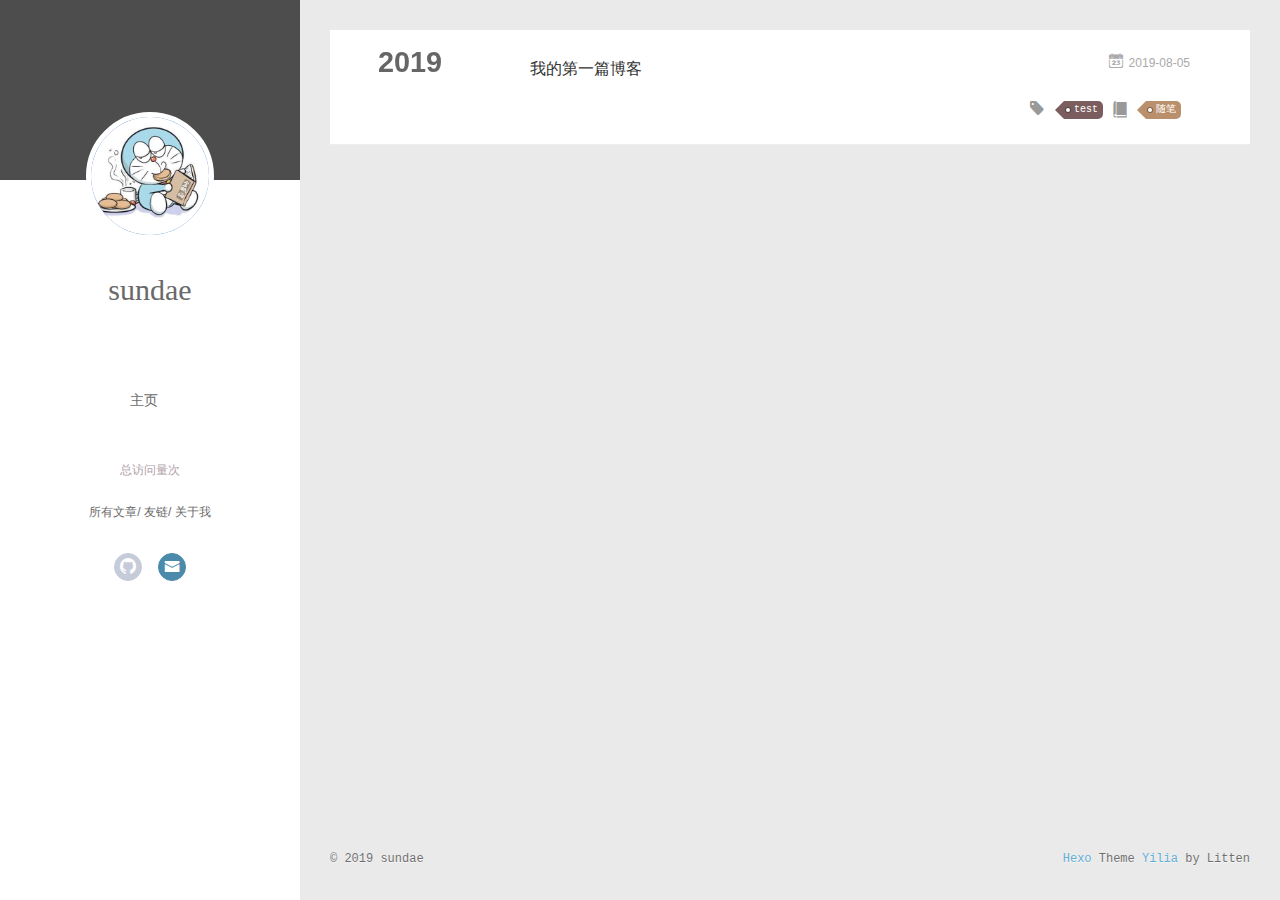
<file: archives/index.html>
<!DOCTYPE html>
<html>
<head><meta name="generator" content="Hexo 3.9.0">
  <meta charset="utf-8">
  
  <meta name="renderer" content="webkit">
  <meta http-equiv="X-UA-Compatible" content="IE=edge">
  <link rel="dns-prefetch" href="http://yoursite.com">
  <title>Archives | sundae&#39;s blog</title>
  <meta name="viewport" content="width=device-width, initial-scale=1, maximum-scale=1">
  <meta property="og:type" content="website">
<meta property="og:title" content="sundae&#39;s blog">
<meta property="og:url" content="http://yoursite.com/archives/index.html">
<meta property="og:site_name" content="sundae&#39;s blog">
<meta property="og:locale" content="default">
<meta name="twitter:card" content="summary">
<meta name="twitter:title" content="sundae&#39;s blog">
  
    <link rel="alternative" href="/atom.xml" title="sundae&#39;s blog" type="application/atom+xml">
  
  
    <link rel="icon" href="/img/sundae.png">
  
  <link rel="stylesheet" type="text/css" href="/./main.0cf68a.css">
  <style type="text/css">
  
    #container.show {
      background: linear-gradient(200deg,#a0cfe4,#e8c37e);
    }
  </style>
  

  

</head>
</html>
<body>
  <div id="container" q-class="show:isCtnShow">
    <canvas id="anm-canvas" class="anm-canvas"></canvas>
    <div class="left-col" q-class="show:isShow">
      
<div class="overlay" style="background: #4d4d4d"></div>
<div class="intrude-less">
	<header id="header" class="inner">
		<a href="/" class="profilepic">
			<img src="/img/avatar.png" class="js-avatar">
		</a>
		<hgroup>
		  <h1 class="header-author"><a href="/">sundae</a></h1>
		</hgroup>
		

		<nav class="header-menu">
			<ul>
			
				<li><a href="/">主页</a></li>
	        
			</ul>
		</nav>
		<nav class="header-smart-menu">
		   <div id="busuanzi_container_site_pv" style="color: #b0a0aa;font-size: 12px;">总访问量<span id="busuanzi_value_site_pv"></span>次</div>
		   <br />
    		
    			
    			<a q-on="click: openSlider(e, 'innerArchive')" href="javascript:void(0)">所有文章</a>
    			
            
    			
    			<a q-on="click: openSlider(e, 'friends')" href="javascript:void(0)">友链</a>
    			
            
    			
    			<a q-on="click: openSlider(e, 'aboutme')" href="javascript:void(0)">关于我</a>
    			
            
		</nav>
		<nav class="header-nav">
			<div class="social">
				
					<a class="github" target="_blank" href="https://github.com/goSunadeod" title="github"><i class="icon-github"></i></a>
		        
					<a class="mail" target="_blank" href="/xhq51886@163.com" title="mail"><i class="icon-mail"></i></a>
		        
			</div>
		</nav>
	</header>		
</div>

    </div>
    <div class="mid-col" q-class="show:isShow,hide:isShow|isFalse">
      
<nav id="mobile-nav">
  	<div class="overlay js-overlay" style="background: #4d4d4d"></div>
	<div class="btnctn js-mobile-btnctn">
  		<div class="slider-trigger list" q-on="click: openSlider(e)"><i class="icon icon-sort"></i></div>
	</div>
	<div class="intrude-less">
		<header id="header" class="inner">
			<div class="profilepic">
				<img src="/img/avatar.png" class="js-avatar">
			</div>
			<hgroup>
			  <h1 class="header-author js-header-author">sundae</h1>
			</hgroup>
			
			
			
				
			
			
			
			<nav class="header-nav">
				<div class="social">
					
						<a class="github" target="_blank" href="https://github.com/goSunadeod" title="github"><i class="icon-github"></i></a>
			        
						<a class="mail" target="_blank" href="/xhq51886@163.com" title="mail"><i class="icon-mail"></i></a>
			        
				</div>
			</nav>

			<nav class="header-menu js-header-menu">
				<ul style="width: 50%">
				
				
					<li style="width: 100%"><a href="/">主页</a></li>
		        
				</ul>
			</nav>
		</header>				
	</div>
	<div class="mobile-mask" style="display:none" q-show="isShow"></div>
</nav>

      <div id="wrapper" class="body-wrap">
        <div class="menu-l">
          <div class="canvas-wrap">
            <canvas data-colors="#eaeaea" data-sectionHeight="100" data-contentId="js-content" id="myCanvas1" class="anm-canvas"></canvas>
          </div>
          <div id="js-content" class="content-ll">
            
  
  
    
    
      
      
      <section class="archives-wrap">
        <div class="archive-year-wrap">
          <a href="/archives/2019" class="archive-year">2019</a>
        </div>
        <div class="archives">
    
    <article class="archive-article archive-type-post">
  <div class="archive-article-inner">
    <header class="archive-article-header">
      	<div class="article-meta">
	      	<a href="/2019/08/05/my-first-blog/" class="archive-article-date">
  	<time datetime="2019-08-05T09:44:02.000Z" itemprop="datePublished"><i class="icon-calendar icon"></i>2019-08-05</time>
</a>
        </div>
    	 
  
    <h1 itemprop="name">
      <a class="archive-article-title" href="/2019/08/05/my-first-blog/">我的第一篇博客</a>
    </h1>
  

        <div class="article-info info-on-right">
          
	<div class="article-tag tagcloud">
		<i class="icon-price-tags icon"></i>
		<ul class="article-tag-list">
			 
        		<li class="article-tag-list-item">
        			<a href="javascript:void(0)" class="js-tag article-tag-list-link color5">test</a>
        		</li>
      		
		</ul>
	</div>

          
	<div class="article-category tagcloud">
		<i class="icon-book icon"></i>
		<ul class="article-tag-list">
			 
        		<li class="article-tag-list-item">
        			<a href="/categories/随笔//" class="article-tag-list-link color3">随笔</a>
        		</li>
      		
		</ul>
	</div>


        </div>
        <div class="clearfix"></div>
    </header>
  </div>
</article>
  
  
    </div></section>
  

    


          </div>
        </div>
      </div>
      <footer id="footer">
  <div class="outer">
    <div id="footer-info">
    	<div class="footer-left">
    		&copy; 2019 sundae
    	</div>
      	<div class="footer-right">
      		<a href="http://hexo.io/" target="_blank">Hexo</a>  Theme <a href="https://github.com/litten/hexo-theme-yilia" target="_blank">Yilia</a> by Litten
      	</div>
    </div>
  </div>
</footer>
    </div>
    <script>
	var yiliaConfig = {
		mathjax: false,
		isHome: false,
		isPost: false,
		isArchive: true,
		isTag: false,
		isCategory: false,
		open_in_new: false,
		toc_hide_index: true,
		root: "/",
		innerArchive: true,
		showTags: false
	}
</script>

<script>!function(t){function n(e){if(r[e])return r[e].exports;var i=r[e]={exports:{},id:e,loaded:!1};return t[e].call(i.exports,i,i.exports,n),i.loaded=!0,i.exports}var r={};n.m=t,n.c=r,n.p="./",n(0)}([function(t,n,r){r(195),t.exports=r(191)},function(t,n,r){var e=r(3),i=r(52),o=r(27),u=r(28),c=r(53),f="prototype",a=function(t,n,r){var s,l,h,v,p=t&a.F,d=t&a.G,y=t&a.S,g=t&a.P,b=t&a.B,m=d?e:y?e[n]||(e[n]={}):(e[n]||{})[f],x=d?i:i[n]||(i[n]={}),w=x[f]||(x[f]={});d&&(r=n);for(s in r)l=!p&&m&&void 0!==m[s],h=(l?m:r)[s],v=b&&l?c(h,e):g&&"function"==typeof h?c(Function.call,h):h,m&&u(m,s,h,t&a.U),x[s]!=h&&o(x,s,v),g&&w[s]!=h&&(w[s]=h)};e.core=i,a.F=1,a.G=2,a.S=4,a.P=8,a.B=16,a.W=32,a.U=64,a.R=128,t.exports=a},function(t,n,r){var e=r(6);t.exports=function(t){if(!e(t))throw TypeError(t+" is not an object!");return t}},function(t,n){var r=t.exports="undefined"!=typeof window&&window.Math==Math?window:"undefined"!=typeof self&&self.Math==Math?self:Function("return this")();"number"==typeof __g&&(__g=r)},function(t,n){t.exports=function(t){try{return!!t()}catch(t){return!0}}},function(t,n){var r=t.exports="undefined"!=typeof window&&window.Math==Math?window:"undefined"!=typeof self&&self.Math==Math?self:Function("return this")();"number"==typeof __g&&(__g=r)},function(t,n){t.exports=function(t){return"object"==typeof t?null!==t:"function"==typeof t}},function(t,n,r){var e=r(126)("wks"),i=r(76),o=r(3).Symbol,u="function"==typeof o;(t.exports=function(t){return e[t]||(e[t]=u&&o[t]||(u?o:i)("Symbol."+t))}).store=e},function(t,n){var r={}.hasOwnProperty;t.exports=function(t,n){return r.call(t,n)}},function(t,n,r){var e=r(94),i=r(33);t.exports=function(t){return e(i(t))}},function(t,n,r){t.exports=!r(4)(function(){return 7!=Object.defineProperty({},"a",{get:function(){return 7}}).a})},function(t,n,r){var e=r(2),i=r(167),o=r(50),u=Object.defineProperty;n.f=r(10)?Object.defineProperty:function(t,n,r){if(e(t),n=o(n,!0),e(r),i)try{return u(t,n,r)}catch(t){}if("get"in r||"set"in r)throw TypeError("Accessors not supported!");return"value"in r&&(t[n]=r.value),t}},function(t,n,r){t.exports=!r(18)(function(){return 7!=Object.defineProperty({},"a",{get:function(){return 7}}).a})},function(t,n,r){var e=r(14),i=r(22);t.exports=r(12)?function(t,n,r){return e.f(t,n,i(1,r))}:function(t,n,r){return t[n]=r,t}},function(t,n,r){var e=r(20),i=r(58),o=r(42),u=Object.defineProperty;n.f=r(12)?Object.defineProperty:function(t,n,r){if(e(t),n=o(n,!0),e(r),i)try{return u(t,n,r)}catch(t){}if("get"in r||"set"in r)throw TypeError("Accessors not supported!");return"value"in r&&(t[n]=r.value),t}},function(t,n,r){var e=r(40)("wks"),i=r(23),o=r(5).Symbol,u="function"==typeof o;(t.exports=function(t){return e[t]||(e[t]=u&&o[t]||(u?o:i)("Symbol."+t))}).store=e},function(t,n,r){var e=r(67),i=Math.min;t.exports=function(t){return t>0?i(e(t),9007199254740991):0}},function(t,n,r){var e=r(46);t.exports=function(t){return Object(e(t))}},function(t,n){t.exports=function(t){try{return!!t()}catch(t){return!0}}},function(t,n,r){var e=r(63),i=r(34);t.exports=Object.keys||function(t){return e(t,i)}},function(t,n,r){var e=r(21);t.exports=function(t){if(!e(t))throw TypeError(t+" is not an object!");return t}},function(t,n){t.exports=function(t){return"object"==typeof t?null!==t:"function"==typeof t}},function(t,n){t.exports=function(t,n){return{enumerable:!(1&t),configurable:!(2&t),writable:!(4&t),value:n}}},function(t,n){var r=0,e=Math.random();t.exports=function(t){return"Symbol(".concat(void 0===t?"":t,")_",(++r+e).toString(36))}},function(t,n){var r={}.hasOwnProperty;t.exports=function(t,n){return r.call(t,n)}},function(t,n){var r=t.exports={version:"2.4.0"};"number"==typeof __e&&(__e=r)},function(t,n){t.exports=function(t){if("function"!=typeof t)throw TypeError(t+" is not a function!");return t}},function(t,n,r){var e=r(11),i=r(66);t.exports=r(10)?function(t,n,r){return e.f(t,n,i(1,r))}:function(t,n,r){return t[n]=r,t}},function(t,n,r){var e=r(3),i=r(27),o=r(24),u=r(76)("src"),c="toString",f=Function[c],a=(""+f).split(c);r(52).inspectSource=function(t){return f.call(t)},(t.exports=function(t,n,r,c){var f="function"==typeof r;f&&(o(r,"name")||i(r,"name",n)),t[n]!==r&&(f&&(o(r,u)||i(r,u,t[n]?""+t[n]:a.join(String(n)))),t===e?t[n]=r:c?t[n]?t[n]=r:i(t,n,r):(delete t[n],i(t,n,r)))})(Function.prototype,c,function(){return"function"==typeof this&&this[u]||f.call(this)})},function(t,n,r){var e=r(1),i=r(4),o=r(46),u=function(t,n,r,e){var i=String(o(t)),u="<"+n;return""!==r&&(u+=" "+r+'="'+String(e).replace(/"/g,"&quot;")+'"'),u+">"+i+"</"+n+">"};t.exports=function(t,n){var r={};r[t]=n(u),e(e.P+e.F*i(function(){var n=""[t]('"');return n!==n.toLowerCase()||n.split('"').length>3}),"String",r)}},function(t,n,r){var e=r(115),i=r(46);t.exports=function(t){return e(i(t))}},function(t,n,r){var e=r(116),i=r(66),o=r(30),u=r(50),c=r(24),f=r(167),a=Object.getOwnPropertyDescriptor;n.f=r(10)?a:function(t,n){if(t=o(t),n=u(n,!0),f)try{return a(t,n)}catch(t){}if(c(t,n))return i(!e.f.call(t,n),t[n])}},function(t,n,r){var e=r(24),i=r(17),o=r(145)("IE_PROTO"),u=Object.prototype;t.exports=Object.getPrototypeOf||function(t){return t=i(t),e(t,o)?t[o]:"function"==typeof t.constructor&&t instanceof t.constructor?t.constructor.prototype:t instanceof Object?u:null}},function(t,n){t.exports=function(t){if(void 0==t)throw TypeError("Can't call method on  "+t);return t}},function(t,n){t.exports="constructor,hasOwnProperty,isPrototypeOf,propertyIsEnumerable,toLocaleString,toString,valueOf".split(",")},function(t,n){t.exports={}},function(t,n){t.exports=!0},function(t,n){n.f={}.propertyIsEnumerable},function(t,n,r){var e=r(14).f,i=r(8),o=r(15)("toStringTag");t.exports=function(t,n,r){t&&!i(t=r?t:t.prototype,o)&&e(t,o,{configurable:!0,value:n})}},function(t,n,r){var e=r(40)("keys"),i=r(23);t.exports=function(t){return e[t]||(e[t]=i(t))}},function(t,n,r){var e=r(5),i="__core-js_shared__",o=e[i]||(e[i]={});t.exports=function(t){return o[t]||(o[t]={})}},function(t,n){var r=Math.ceil,e=Math.floor;t.exports=function(t){return isNaN(t=+t)?0:(t>0?e:r)(t)}},function(t,n,r){var e=r(21);t.exports=function(t,n){if(!e(t))return t;var r,i;if(n&&"function"==typeof(r=t.toString)&&!e(i=r.call(t)))return i;if("function"==typeof(r=t.valueOf)&&!e(i=r.call(t)))return i;if(!n&&"function"==typeof(r=t.toString)&&!e(i=r.call(t)))return i;throw TypeError("Can't convert object to primitive value")}},function(t,n,r){var e=r(5),i=r(25),o=r(36),u=r(44),c=r(14).f;t.exports=function(t){var n=i.Symbol||(i.Symbol=o?{}:e.Symbol||{});"_"==t.charAt(0)||t in n||c(n,t,{value:u.f(t)})}},function(t,n,r){n.f=r(15)},function(t,n){var r={}.toString;t.exports=function(t){return r.call(t).slice(8,-1)}},function(t,n){t.exports=function(t){if(void 0==t)throw TypeError("Can't call method on  "+t);return t}},function(t,n,r){var e=r(4);t.exports=function(t,n){return!!t&&e(function(){n?t.call(null,function(){},1):t.call(null)})}},function(t,n,r){var e=r(53),i=r(115),o=r(17),u=r(16),c=r(203);t.exports=function(t,n){var r=1==t,f=2==t,a=3==t,s=4==t,l=6==t,h=5==t||l,v=n||c;return function(n,c,p){for(var d,y,g=o(n),b=i(g),m=e(c,p,3),x=u(b.length),w=0,S=r?v(n,x):f?v(n,0):void 0;x>w;w++)if((h||w in b)&&(d=b[w],y=m(d,w,g),t))if(r)S[w]=y;else if(y)switch(t){case 3:return!0;case 5:return d;case 6:return w;case 2:S.push(d)}else if(s)return!1;return l?-1:a||s?s:S}}},function(t,n,r){var e=r(1),i=r(52),o=r(4);t.exports=function(t,n){var r=(i.Object||{})[t]||Object[t],u={};u[t]=n(r),e(e.S+e.F*o(function(){r(1)}),"Object",u)}},function(t,n,r){var e=r(6);t.exports=function(t,n){if(!e(t))return t;var r,i;if(n&&"function"==typeof(r=t.toString)&&!e(i=r.call(t)))return i;if("function"==typeof(r=t.valueOf)&&!e(i=r.call(t)))return i;if(!n&&"function"==typeof(r=t.toString)&&!e(i=r.call(t)))return i;throw TypeError("Can't convert object to primitive value")}},function(t,n,r){var e=r(5),i=r(25),o=r(91),u=r(13),c="prototype",f=function(t,n,r){var a,s,l,h=t&f.F,v=t&f.G,p=t&f.S,d=t&f.P,y=t&f.B,g=t&f.W,b=v?i:i[n]||(i[n]={}),m=b[c],x=v?e:p?e[n]:(e[n]||{})[c];v&&(r=n);for(a in r)(s=!h&&x&&void 0!==x[a])&&a in b||(l=s?x[a]:r[a],b[a]=v&&"function"!=typeof x[a]?r[a]:y&&s?o(l,e):g&&x[a]==l?function(t){var n=function(n,r,e){if(this instanceof t){switch(arguments.length){case 0:return new t;case 1:return new t(n);case 2:return new t(n,r)}return new t(n,r,e)}return t.apply(this,arguments)};return n[c]=t[c],n}(l):d&&"function"==typeof l?o(Function.call,l):l,d&&((b.virtual||(b.virtual={}))[a]=l,t&f.R&&m&&!m[a]&&u(m,a,l)))};f.F=1,f.G=2,f.S=4,f.P=8,f.B=16,f.W=32,f.U=64,f.R=128,t.exports=f},function(t,n){var r=t.exports={version:"2.4.0"};"number"==typeof __e&&(__e=r)},function(t,n,r){var e=r(26);t.exports=function(t,n,r){if(e(t),void 0===n)return t;switch(r){case 1:return function(r){return t.call(n,r)};case 2:return function(r,e){return t.call(n,r,e)};case 3:return function(r,e,i){return t.call(n,r,e,i)}}return function(){return t.apply(n,arguments)}}},function(t,n,r){var e=r(183),i=r(1),o=r(126)("metadata"),u=o.store||(o.store=new(r(186))),c=function(t,n,r){var i=u.get(t);if(!i){if(!r)return;u.set(t,i=new e)}var o=i.get(n);if(!o){if(!r)return;i.set(n,o=new e)}return o},f=function(t,n,r){var e=c(n,r,!1);return void 0!==e&&e.has(t)},a=function(t,n,r){var e=c(n,r,!1);return void 0===e?void 0:e.get(t)},s=function(t,n,r,e){c(r,e,!0).set(t,n)},l=function(t,n){var r=c(t,n,!1),e=[];return r&&r.forEach(function(t,n){e.push(n)}),e},h=function(t){return void 0===t||"symbol"==typeof t?t:String(t)},v=function(t){i(i.S,"Reflect",t)};t.exports={store:u,map:c,has:f,get:a,set:s,keys:l,key:h,exp:v}},function(t,n,r){"use strict";if(r(10)){var e=r(69),i=r(3),o=r(4),u=r(1),c=r(127),f=r(152),a=r(53),s=r(68),l=r(66),h=r(27),v=r(73),p=r(67),d=r(16),y=r(75),g=r(50),b=r(24),m=r(180),x=r(114),w=r(6),S=r(17),_=r(137),O=r(70),E=r(32),P=r(71).f,j=r(154),F=r(76),M=r(7),A=r(48),N=r(117),T=r(146),I=r(155),k=r(80),L=r(123),R=r(74),C=r(130),D=r(160),U=r(11),W=r(31),G=U.f,B=W.f,V=i.RangeError,z=i.TypeError,q=i.Uint8Array,K="ArrayBuffer",J="Shared"+K,Y="BYTES_PER_ELEMENT",H="prototype",$=Array[H],X=f.ArrayBuffer,Q=f.DataView,Z=A(0),tt=A(2),nt=A(3),rt=A(4),et=A(5),it=A(6),ot=N(!0),ut=N(!1),ct=I.values,ft=I.keys,at=I.entries,st=$.lastIndexOf,lt=$.reduce,ht=$.reduceRight,vt=$.join,pt=$.sort,dt=$.slice,yt=$.toString,gt=$.toLocaleString,bt=M("iterator"),mt=M("toStringTag"),xt=F("typed_constructor"),wt=F("def_constructor"),St=c.CONSTR,_t=c.TYPED,Ot=c.VIEW,Et="Wrong length!",Pt=A(1,function(t,n){return Tt(T(t,t[wt]),n)}),jt=o(function(){return 1===new q(new Uint16Array([1]).buffer)[0]}),Ft=!!q&&!!q[H].set&&o(function(){new q(1).set({})}),Mt=function(t,n){if(void 0===t)throw z(Et);var r=+t,e=d(t);if(n&&!m(r,e))throw V(Et);return e},At=function(t,n){var r=p(t);if(r<0||r%n)throw V("Wrong offset!");return r},Nt=function(t){if(w(t)&&_t in t)return t;throw z(t+" is not a typed array!")},Tt=function(t,n){if(!(w(t)&&xt in t))throw z("It is not a typed array constructor!");return new t(n)},It=function(t,n){return kt(T(t,t[wt]),n)},kt=function(t,n){for(var r=0,e=n.length,i=Tt(t,e);e>r;)i[r]=n[r++];return i},Lt=function(t,n,r){G(t,n,{get:function(){return this._d[r]}})},Rt=function(t){var n,r,e,i,o,u,c=S(t),f=arguments.length,s=f>1?arguments[1]:void 0,l=void 0!==s,h=j(c);if(void 0!=h&&!_(h)){for(u=h.call(c),e=[],n=0;!(o=u.next()).done;n++)e.push(o.value);c=e}for(l&&f>2&&(s=a(s,arguments[2],2)),n=0,r=d(c.length),i=Tt(this,r);r>n;n++)i[n]=l?s(c[n],n):c[n];return i},Ct=function(){for(var t=0,n=arguments.length,r=Tt(this,n);n>t;)r[t]=arguments[t++];return r},Dt=!!q&&o(function(){gt.call(new q(1))}),Ut=function(){return gt.apply(Dt?dt.call(Nt(this)):Nt(this),arguments)},Wt={copyWithin:function(t,n){return D.call(Nt(this),t,n,arguments.length>2?arguments[2]:void 0)},every:function(t){return rt(Nt(this),t,arguments.length>1?arguments[1]:void 0)},fill:function(t){return C.apply(Nt(this),arguments)},filter:function(t){return It(this,tt(Nt(this),t,arguments.length>1?arguments[1]:void 0))},find:function(t){return et(Nt(this),t,arguments.length>1?arguments[1]:void 0)},findIndex:function(t){return it(Nt(this),t,arguments.length>1?arguments[1]:void 0)},forEach:function(t){Z(Nt(this),t,arguments.length>1?arguments[1]:void 0)},indexOf:function(t){return ut(Nt(this),t,arguments.length>1?arguments[1]:void 0)},includes:function(t){return ot(Nt(this),t,arguments.length>1?arguments[1]:void 0)},join:function(t){return vt.apply(Nt(this),arguments)},lastIndexOf:function(t){return st.apply(Nt(this),arguments)},map:function(t){return Pt(Nt(this),t,arguments.length>1?arguments[1]:void 0)},reduce:function(t){return lt.apply(Nt(this),arguments)},reduceRight:function(t){return ht.apply(Nt(this),arguments)},reverse:function(){for(var t,n=this,r=Nt(n).length,e=Math.floor(r/2),i=0;i<e;)t=n[i],n[i++]=n[--r],n[r]=t;return n},some:function(t){return nt(Nt(this),t,arguments.length>1?arguments[1]:void 0)},sort:function(t){return pt.call(Nt(this),t)},subarray:function(t,n){var r=Nt(this),e=r.length,i=y(t,e);return new(T(r,r[wt]))(r.buffer,r.byteOffset+i*r.BYTES_PER_ELEMENT,d((void 0===n?e:y(n,e))-i))}},Gt=function(t,n){return It(this,dt.call(Nt(this),t,n))},Bt=function(t){Nt(this);var n=At(arguments[1],1),r=this.length,e=S(t),i=d(e.length),o=0;if(i+n>r)throw V(Et);for(;o<i;)this[n+o]=e[o++]},Vt={entries:function(){return at.call(Nt(this))},keys:function(){return ft.call(Nt(this))},values:function(){return ct.call(Nt(this))}},zt=function(t,n){return w(t)&&t[_t]&&"symbol"!=typeof n&&n in t&&String(+n)==String(n)},qt=function(t,n){return zt(t,n=g(n,!0))?l(2,t[n]):B(t,n)},Kt=function(t,n,r){return!(zt(t,n=g(n,!0))&&w(r)&&b(r,"value"))||b(r,"get")||b(r,"set")||r.configurable||b(r,"writable")&&!r.writable||b(r,"enumerable")&&!r.enumerable?G(t,n,r):(t[n]=r.value,t)};St||(W.f=qt,U.f=Kt),u(u.S+u.F*!St,"Object",{getOwnPropertyDescriptor:qt,defineProperty:Kt}),o(function(){yt.call({})})&&(yt=gt=function(){return vt.call(this)});var Jt=v({},Wt);v(Jt,Vt),h(Jt,bt,Vt.values),v(Jt,{slice:Gt,set:Bt,constructor:function(){},toString:yt,toLocaleString:Ut}),Lt(Jt,"buffer","b"),Lt(Jt,"byteOffset","o"),Lt(Jt,"byteLength","l"),Lt(Jt,"length","e"),G(Jt,mt,{get:function(){return this[_t]}}),t.exports=function(t,n,r,f){f=!!f;var a=t+(f?"Clamped":"")+"Array",l="Uint8Array"!=a,v="get"+t,p="set"+t,y=i[a],g=y||{},b=y&&E(y),m=!y||!c.ABV,S={},_=y&&y[H],j=function(t,r){var e=t._d;return e.v[v](r*n+e.o,jt)},F=function(t,r,e){var i=t._d;f&&(e=(e=Math.round(e))<0?0:e>255?255:255&e),i.v[p](r*n+i.o,e,jt)},M=function(t,n){G(t,n,{get:function(){return j(this,n)},set:function(t){return F(this,n,t)},enumerable:!0})};m?(y=r(function(t,r,e,i){s(t,y,a,"_d");var o,u,c,f,l=0,v=0;if(w(r)){if(!(r instanceof X||(f=x(r))==K||f==J))return _t in r?kt(y,r):Rt.call(y,r);o=r,v=At(e,n);var p=r.byteLength;if(void 0===i){if(p%n)throw V(Et);if((u=p-v)<0)throw V(Et)}else if((u=d(i)*n)+v>p)throw V(Et);c=u/n}else c=Mt(r,!0),u=c*n,o=new X(u);for(h(t,"_d",{b:o,o:v,l:u,e:c,v:new Q(o)});l<c;)M(t,l++)}),_=y[H]=O(Jt),h(_,"constructor",y)):L(function(t){new y(null),new y(t)},!0)||(y=r(function(t,r,e,i){s(t,y,a);var o;return w(r)?r instanceof X||(o=x(r))==K||o==J?void 0!==i?new g(r,At(e,n),i):void 0!==e?new g(r,At(e,n)):new g(r):_t in r?kt(y,r):Rt.call(y,r):new g(Mt(r,l))}),Z(b!==Function.prototype?P(g).concat(P(b)):P(g),function(t){t in y||h(y,t,g[t])}),y[H]=_,e||(_.constructor=y));var A=_[bt],N=!!A&&("values"==A.name||void 0==A.name),T=Vt.values;h(y,xt,!0),h(_,_t,a),h(_,Ot,!0),h(_,wt,y),(f?new y(1)[mt]==a:mt in _)||G(_,mt,{get:function(){return a}}),S[a]=y,u(u.G+u.W+u.F*(y!=g),S),u(u.S,a,{BYTES_PER_ELEMENT:n,from:Rt,of:Ct}),Y in _||h(_,Y,n),u(u.P,a,Wt),R(a),u(u.P+u.F*Ft,a,{set:Bt}),u(u.P+u.F*!N,a,Vt),u(u.P+u.F*(_.toString!=yt),a,{toString:yt}),u(u.P+u.F*o(function(){new y(1).slice()}),a,{slice:Gt}),u(u.P+u.F*(o(function(){return[1,2].toLocaleString()!=new y([1,2]).toLocaleString()})||!o(function(){_.toLocaleString.call([1,2])})),a,{toLocaleString:Ut}),k[a]=N?A:T,e||N||h(_,bt,T)}}else t.exports=function(){}},function(t,n){var r={}.toString;t.exports=function(t){return r.call(t).slice(8,-1)}},function(t,n,r){var e=r(21),i=r(5).document,o=e(i)&&e(i.createElement);t.exports=function(t){return o?i.createElement(t):{}}},function(t,n,r){t.exports=!r(12)&&!r(18)(function(){return 7!=Object.defineProperty(r(57)("div"),"a",{get:function(){return 7}}).a})},function(t,n,r){"use strict";var e=r(36),i=r(51),o=r(64),u=r(13),c=r(8),f=r(35),a=r(96),s=r(38),l=r(103),h=r(15)("iterator"),v=!([].keys&&"next"in[].keys()),p="keys",d="values",y=function(){return this};t.exports=function(t,n,r,g,b,m,x){a(r,n,g);var w,S,_,O=function(t){if(!v&&t in F)return F[t];switch(t){case p:case d:return function(){return new r(this,t)}}return function(){return new r(this,t)}},E=n+" Iterator",P=b==d,j=!1,F=t.prototype,M=F[h]||F["@@iterator"]||b&&F[b],A=M||O(b),N=b?P?O("entries"):A:void 0,T="Array"==n?F.entries||M:M;if(T&&(_=l(T.call(new t)))!==Object.prototype&&(s(_,E,!0),e||c(_,h)||u(_,h,y)),P&&M&&M.name!==d&&(j=!0,A=function(){return M.call(this)}),e&&!x||!v&&!j&&F[h]||u(F,h,A),f[n]=A,f[E]=y,b)if(w={values:P?A:O(d),keys:m?A:O(p),entries:N},x)for(S in w)S in F||o(F,S,w[S]);else i(i.P+i.F*(v||j),n,w);return w}},function(t,n,r){var e=r(20),i=r(100),o=r(34),u=r(39)("IE_PROTO"),c=function(){},f="prototype",a=function(){var t,n=r(57)("iframe"),e=o.length;for(n.style.display="none",r(93).appendChild(n),n.src="javascript:",t=n.contentWindow.document,t.open(),t.write("<script>document.F=Object<\/script>"),t.close(),a=t.F;e--;)delete a[f][o[e]];return a()};t.exports=Object.create||function(t,n){var r;return null!==t?(c[f]=e(t),r=new c,c[f]=null,r[u]=t):r=a(),void 0===n?r:i(r,n)}},function(t,n,r){var e=r(63),i=r(34).concat("length","prototype");n.f=Object.getOwnPropertyNames||function(t){return e(t,i)}},function(t,n){n.f=Object.getOwnPropertySymbols},function(t,n,r){var e=r(8),i=r(9),o=r(90)(!1),u=r(39)("IE_PROTO");t.exports=function(t,n){var r,c=i(t),f=0,a=[];for(r in c)r!=u&&e(c,r)&&a.push(r);for(;n.length>f;)e(c,r=n[f++])&&(~o(a,r)||a.push(r));return a}},function(t,n,r){t.exports=r(13)},function(t,n,r){var e=r(76)("meta"),i=r(6),o=r(24),u=r(11).f,c=0,f=Object.isExtensible||function(){return!0},a=!r(4)(function(){return f(Object.preventExtensions({}))}),s=function(t){u(t,e,{value:{i:"O"+ ++c,w:{}}})},l=function(t,n){if(!i(t))return"symbol"==typeof t?t:("string"==typeof t?"S":"P")+t;if(!o(t,e)){if(!f(t))return"F";if(!n)return"E";s(t)}return t[e].i},h=function(t,n){if(!o(t,e)){if(!f(t))return!0;if(!n)return!1;s(t)}return t[e].w},v=function(t){return a&&p.NEED&&f(t)&&!o(t,e)&&s(t),t},p=t.exports={KEY:e,NEED:!1,fastKey:l,getWeak:h,onFreeze:v}},function(t,n){t.exports=function(t,n){return{enumerable:!(1&t),configurable:!(2&t),writable:!(4&t),value:n}}},function(t,n){var r=Math.ceil,e=Math.floor;t.exports=function(t){return isNaN(t=+t)?0:(t>0?e:r)(t)}},function(t,n){t.exports=function(t,n,r,e){if(!(t instanceof n)||void 0!==e&&e in t)throw TypeError(r+": incorrect invocation!");return t}},function(t,n){t.exports=!1},function(t,n,r){var e=r(2),i=r(173),o=r(133),u=r(145)("IE_PROTO"),c=function(){},f="prototype",a=function(){var t,n=r(132)("iframe"),e=o.length;for(n.style.display="none",r(135).appendChild(n),n.src="javascript:",t=n.contentWindow.document,t.open(),t.write("<script>document.F=Object<\/script>"),t.close(),a=t.F;e--;)delete a[f][o[e]];return a()};t.exports=Object.create||function(t,n){var r;return null!==t?(c[f]=e(t),r=new c,c[f]=null,r[u]=t):r=a(),void 0===n?r:i(r,n)}},function(t,n,r){var e=r(175),i=r(133).concat("length","prototype");n.f=Object.getOwnPropertyNames||function(t){return e(t,i)}},function(t,n,r){var e=r(175),i=r(133);t.exports=Object.keys||function(t){return e(t,i)}},function(t,n,r){var e=r(28);t.exports=function(t,n,r){for(var i in n)e(t,i,n[i],r);return t}},function(t,n,r){"use strict";var e=r(3),i=r(11),o=r(10),u=r(7)("species");t.exports=function(t){var n=e[t];o&&n&&!n[u]&&i.f(n,u,{configurable:!0,get:function(){return this}})}},function(t,n,r){var e=r(67),i=Math.max,o=Math.min;t.exports=function(t,n){return t=e(t),t<0?i(t+n,0):o(t,n)}},function(t,n){var r=0,e=Math.random();t.exports=function(t){return"Symbol(".concat(void 0===t?"":t,")_",(++r+e).toString(36))}},function(t,n,r){var e=r(33);t.exports=function(t){return Object(e(t))}},function(t,n,r){var e=r(7)("unscopables"),i=Array.prototype;void 0==i[e]&&r(27)(i,e,{}),t.exports=function(t){i[e][t]=!0}},function(t,n,r){var e=r(53),i=r(169),o=r(137),u=r(2),c=r(16),f=r(154),a={},s={},n=t.exports=function(t,n,r,l,h){var v,p,d,y,g=h?function(){return t}:f(t),b=e(r,l,n?2:1),m=0;if("function"!=typeof g)throw TypeError(t+" is not iterable!");if(o(g)){for(v=c(t.length);v>m;m++)if((y=n?b(u(p=t[m])[0],p[1]):b(t[m]))===a||y===s)return y}else for(d=g.call(t);!(p=d.next()).done;)if((y=i(d,b,p.value,n))===a||y===s)return y};n.BREAK=a,n.RETURN=s},function(t,n){t.exports={}},function(t,n,r){var e=r(11).f,i=r(24),o=r(7)("toStringTag");t.exports=function(t,n,r){t&&!i(t=r?t:t.prototype,o)&&e(t,o,{configurable:!0,value:n})}},function(t,n,r){var e=r(1),i=r(46),o=r(4),u=r(150),c="["+u+"]",f="​",a=RegExp("^"+c+c+"*"),s=RegExp(c+c+"*$"),l=function(t,n,r){var i={},c=o(function(){return!!u[t]()||f[t]()!=f}),a=i[t]=c?n(h):u[t];r&&(i[r]=a),e(e.P+e.F*c,"String",i)},h=l.trim=function(t,n){return t=String(i(t)),1&n&&(t=t.replace(a,"")),2&n&&(t=t.replace(s,"")),t};t.exports=l},function(t,n,r){t.exports={default:r(86),__esModule:!0}},function(t,n,r){t.exports={default:r(87),__esModule:!0}},function(t,n,r){"use strict";function e(t){return t&&t.__esModule?t:{default:t}}n.__esModule=!0;var i=r(84),o=e(i),u=r(83),c=e(u),f="function"==typeof c.default&&"symbol"==typeof o.default?function(t){return typeof t}:function(t){return t&&"function"==typeof c.default&&t.constructor===c.default&&t!==c.default.prototype?"symbol":typeof t};n.default="function"==typeof c.default&&"symbol"===f(o.default)?function(t){return void 0===t?"undefined":f(t)}:function(t){return t&&"function"==typeof c.default&&t.constructor===c.default&&t!==c.default.prototype?"symbol":void 0===t?"undefined":f(t)}},function(t,n,r){r(110),r(108),r(111),r(112),t.exports=r(25).Symbol},function(t,n,r){r(109),r(113),t.exports=r(44).f("iterator")},function(t,n){t.exports=function(t){if("function"!=typeof t)throw TypeError(t+" is not a function!");return t}},function(t,n){t.exports=function(){}},function(t,n,r){var e=r(9),i=r(106),o=r(105);t.exports=function(t){return function(n,r,u){var c,f=e(n),a=i(f.length),s=o(u,a);if(t&&r!=r){for(;a>s;)if((c=f[s++])!=c)return!0}else for(;a>s;s++)if((t||s in f)&&f[s]===r)return t||s||0;return!t&&-1}}},function(t,n,r){var e=r(88);t.exports=function(t,n,r){if(e(t),void 0===n)return t;switch(r){case 1:return function(r){return t.call(n,r)};case 2:return function(r,e){return t.call(n,r,e)};case 3:return function(r,e,i){return t.call(n,r,e,i)}}return function(){return t.apply(n,arguments)}}},function(t,n,r){var e=r(19),i=r(62),o=r(37);t.exports=function(t){var n=e(t),r=i.f;if(r)for(var u,c=r(t),f=o.f,a=0;c.length>a;)f.call(t,u=c[a++])&&n.push(u);return n}},function(t,n,r){t.exports=r(5).document&&document.documentElement},function(t,n,r){var e=r(56);t.exports=Object("z").propertyIsEnumerable(0)?Object:function(t){return"String"==e(t)?t.split(""):Object(t)}},function(t,n,r){var e=r(56);t.exports=Array.isArray||function(t){return"Array"==e(t)}},function(t,n,r){"use strict";var e=r(60),i=r(22),o=r(38),u={};r(13)(u,r(15)("iterator"),function(){return this}),t.exports=function(t,n,r){t.prototype=e(u,{next:i(1,r)}),o(t,n+" Iterator")}},function(t,n){t.exports=function(t,n){return{value:n,done:!!t}}},function(t,n,r){var e=r(19),i=r(9);t.exports=function(t,n){for(var r,o=i(t),u=e(o),c=u.length,f=0;c>f;)if(o[r=u[f++]]===n)return r}},function(t,n,r){var e=r(23)("meta"),i=r(21),o=r(8),u=r(14).f,c=0,f=Object.isExtensible||function(){return!0},a=!r(18)(function(){return f(Object.preventExtensions({}))}),s=function(t){u(t,e,{value:{i:"O"+ ++c,w:{}}})},l=function(t,n){if(!i(t))return"symbol"==typeof t?t:("string"==typeof t?"S":"P")+t;if(!o(t,e)){if(!f(t))return"F";if(!n)return"E";s(t)}return t[e].i},h=function(t,n){if(!o(t,e)){if(!f(t))return!0;if(!n)return!1;s(t)}return t[e].w},v=function(t){return a&&p.NEED&&f(t)&&!o(t,e)&&s(t),t},p=t.exports={KEY:e,NEED:!1,fastKey:l,getWeak:h,onFreeze:v}},function(t,n,r){var e=r(14),i=r(20),o=r(19);t.exports=r(12)?Object.defineProperties:function(t,n){i(t);for(var r,u=o(n),c=u.length,f=0;c>f;)e.f(t,r=u[f++],n[r]);return t}},function(t,n,r){var e=r(37),i=r(22),o=r(9),u=r(42),c=r(8),f=r(58),a=Object.getOwnPropertyDescriptor;n.f=r(12)?a:function(t,n){if(t=o(t),n=u(n,!0),f)try{return a(t,n)}catch(t){}if(c(t,n))return i(!e.f.call(t,n),t[n])}},function(t,n,r){var e=r(9),i=r(61).f,o={}.toString,u="object"==typeof window&&window&&Object.getOwnPropertyNames?Object.getOwnPropertyNames(window):[],c=function(t){try{return i(t)}catch(t){return u.slice()}};t.exports.f=function(t){return u&&"[object Window]"==o.call(t)?c(t):i(e(t))}},function(t,n,r){var e=r(8),i=r(77),o=r(39)("IE_PROTO"),u=Object.prototype;t.exports=Object.getPrototypeOf||function(t){return t=i(t),e(t,o)?t[o]:"function"==typeof t.constructor&&t instanceof t.constructor?t.constructor.prototype:t instanceof Object?u:null}},function(t,n,r){var e=r(41),i=r(33);t.exports=function(t){return function(n,r){var o,u,c=String(i(n)),f=e(r),a=c.length;return f<0||f>=a?t?"":void 0:(o=c.charCodeAt(f),o<55296||o>56319||f+1===a||(u=c.charCodeAt(f+1))<56320||u>57343?t?c.charAt(f):o:t?c.slice(f,f+2):u-56320+(o-55296<<10)+65536)}}},function(t,n,r){var e=r(41),i=Math.max,o=Math.min;t.exports=function(t,n){return t=e(t),t<0?i(t+n,0):o(t,n)}},function(t,n,r){var e=r(41),i=Math.min;t.exports=function(t){return t>0?i(e(t),9007199254740991):0}},function(t,n,r){"use strict";var e=r(89),i=r(97),o=r(35),u=r(9);t.exports=r(59)(Array,"Array",function(t,n){this._t=u(t),this._i=0,this._k=n},function(){var t=this._t,n=this._k,r=this._i++;return!t||r>=t.length?(this._t=void 0,i(1)):"keys"==n?i(0,r):"values"==n?i(0,t[r]):i(0,[r,t[r]])},"values"),o.Arguments=o.Array,e("keys"),e("values"),e("entries")},function(t,n){},function(t,n,r){"use strict";var e=r(104)(!0);r(59)(String,"String",function(t){this._t=String(t),this._i=0},function(){var t,n=this._t,r=this._i;return r>=n.length?{value:void 0,done:!0}:(t=e(n,r),this._i+=t.length,{value:t,done:!1})})},function(t,n,r){"use strict";var e=r(5),i=r(8),o=r(12),u=r(51),c=r(64),f=r(99).KEY,a=r(18),s=r(40),l=r(38),h=r(23),v=r(15),p=r(44),d=r(43),y=r(98),g=r(92),b=r(95),m=r(20),x=r(9),w=r(42),S=r(22),_=r(60),O=r(102),E=r(101),P=r(14),j=r(19),F=E.f,M=P.f,A=O.f,N=e.Symbol,T=e.JSON,I=T&&T.stringify,k="prototype",L=v("_hidden"),R=v("toPrimitive"),C={}.propertyIsEnumerable,D=s("symbol-registry"),U=s("symbols"),W=s("op-symbols"),G=Object[k],B="function"==typeof N,V=e.QObject,z=!V||!V[k]||!V[k].findChild,q=o&&a(function(){return 7!=_(M({},"a",{get:function(){return M(this,"a",{value:7}).a}})).a})?function(t,n,r){var e=F(G,n);e&&delete G[n],M(t,n,r),e&&t!==G&&M(G,n,e)}:M,K=function(t){var n=U[t]=_(N[k]);return n._k=t,n},J=B&&"symbol"==typeof N.iterator?function(t){return"symbol"==typeof t}:function(t){return t instanceof N},Y=function(t,n,r){return t===G&&Y(W,n,r),m(t),n=w(n,!0),m(r),i(U,n)?(r.enumerable?(i(t,L)&&t[L][n]&&(t[L][n]=!1),r=_(r,{enumerable:S(0,!1)})):(i(t,L)||M(t,L,S(1,{})),t[L][n]=!0),q(t,n,r)):M(t,n,r)},H=function(t,n){m(t);for(var r,e=g(n=x(n)),i=0,o=e.length;o>i;)Y(t,r=e[i++],n[r]);return t},$=function(t,n){return void 0===n?_(t):H(_(t),n)},X=function(t){var n=C.call(this,t=w(t,!0));return!(this===G&&i(U,t)&&!i(W,t))&&(!(n||!i(this,t)||!i(U,t)||i(this,L)&&this[L][t])||n)},Q=function(t,n){if(t=x(t),n=w(n,!0),t!==G||!i(U,n)||i(W,n)){var r=F(t,n);return!r||!i(U,n)||i(t,L)&&t[L][n]||(r.enumerable=!0),r}},Z=function(t){for(var n,r=A(x(t)),e=[],o=0;r.length>o;)i(U,n=r[o++])||n==L||n==f||e.push(n);return e},tt=function(t){for(var n,r=t===G,e=A(r?W:x(t)),o=[],u=0;e.length>u;)!i(U,n=e[u++])||r&&!i(G,n)||o.push(U[n]);return o};B||(N=function(){if(this instanceof N)throw TypeError("Symbol is not a constructor!");var t=h(arguments.length>0?arguments[0]:void 0),n=function(r){this===G&&n.call(W,r),i(this,L)&&i(this[L],t)&&(this[L][t]=!1),q(this,t,S(1,r))};return o&&z&&q(G,t,{configurable:!0,set:n}),K(t)},c(N[k],"toString",function(){return this._k}),E.f=Q,P.f=Y,r(61).f=O.f=Z,r(37).f=X,r(62).f=tt,o&&!r(36)&&c(G,"propertyIsEnumerable",X,!0),p.f=function(t){return K(v(t))}),u(u.G+u.W+u.F*!B,{Symbol:N});for(var nt="hasInstance,isConcatSpreadable,iterator,match,replace,search,species,split,toPrimitive,toStringTag,unscopables".split(","),rt=0;nt.length>rt;)v(nt[rt++]);for(var nt=j(v.store),rt=0;nt.length>rt;)d(nt[rt++]);u(u.S+u.F*!B,"Symbol",{for:function(t){return i(D,t+="")?D[t]:D[t]=N(t)},keyFor:function(t){if(J(t))return y(D,t);throw TypeError(t+" is not a symbol!")},useSetter:function(){z=!0},useSimple:function(){z=!1}}),u(u.S+u.F*!B,"Object",{create:$,defineProperty:Y,defineProperties:H,getOwnPropertyDescriptor:Q,getOwnPropertyNames:Z,getOwnPropertySymbols:tt}),T&&u(u.S+u.F*(!B||a(function(){var t=N();return"[null]"!=I([t])||"{}"!=I({a:t})||"{}"!=I(Object(t))})),"JSON",{stringify:function(t){if(void 0!==t&&!J(t)){for(var n,r,e=[t],i=1;arguments.length>i;)e.push(arguments[i++]);return n=e[1],"function"==typeof n&&(r=n),!r&&b(n)||(n=function(t,n){if(r&&(n=r.call(this,t,n)),!J(n))return n}),e[1]=n,I.apply(T,e)}}}),N[k][R]||r(13)(N[k],R,N[k].valueOf),l(N,"Symbol"),l(Math,"Math",!0),l(e.JSON,"JSON",!0)},function(t,n,r){r(43)("asyncIterator")},function(t,n,r){r(43)("observable")},function(t,n,r){r(107);for(var e=r(5),i=r(13),o=r(35),u=r(15)("toStringTag"),c=["NodeList","DOMTokenList","MediaList","StyleSheetList","CSSRuleList"],f=0;f<5;f++){var a=c[f],s=e[a],l=s&&s.prototype;l&&!l[u]&&i(l,u,a),o[a]=o.Array}},function(t,n,r){var e=r(45),i=r(7)("toStringTag"),o="Arguments"==e(function(){return arguments}()),u=function(t,n){try{return t[n]}catch(t){}};t.exports=function(t){var n,r,c;return void 0===t?"Undefined":null===t?"Null":"string"==typeof(r=u(n=Object(t),i))?r:o?e(n):"Object"==(c=e(n))&&"function"==typeof n.callee?"Arguments":c}},function(t,n,r){var e=r(45);t.exports=Object("z").propertyIsEnumerable(0)?Object:function(t){return"String"==e(t)?t.split(""):Object(t)}},function(t,n){n.f={}.propertyIsEnumerable},function(t,n,r){var e=r(30),i=r(16),o=r(75);t.exports=function(t){return function(n,r,u){var c,f=e(n),a=i(f.length),s=o(u,a);if(t&&r!=r){for(;a>s;)if((c=f[s++])!=c)return!0}else for(;a>s;s++)if((t||s in f)&&f[s]===r)return t||s||0;return!t&&-1}}},function(t,n,r){"use strict";var e=r(3),i=r(1),o=r(28),u=r(73),c=r(65),f=r(79),a=r(68),s=r(6),l=r(4),h=r(123),v=r(81),p=r(136);t.exports=function(t,n,r,d,y,g){var b=e[t],m=b,x=y?"set":"add",w=m&&m.prototype,S={},_=function(t){var n=w[t];o(w,t,"delete"==t?function(t){return!(g&&!s(t))&&n.call(this,0===t?0:t)}:"has"==t?function(t){return!(g&&!s(t))&&n.call(this,0===t?0:t)}:"get"==t?function(t){return g&&!s(t)?void 0:n.call(this,0===t?0:t)}:"add"==t?function(t){return n.call(this,0===t?0:t),this}:function(t,r){return n.call(this,0===t?0:t,r),this})};if("function"==typeof m&&(g||w.forEach&&!l(function(){(new m).entries().next()}))){var O=new m,E=O[x](g?{}:-0,1)!=O,P=l(function(){O.has(1)}),j=h(function(t){new m(t)}),F=!g&&l(function(){for(var t=new m,n=5;n--;)t[x](n,n);return!t.has(-0)});j||(m=n(function(n,r){a(n,m,t);var e=p(new b,n,m);return void 0!=r&&f(r,y,e[x],e),e}),m.prototype=w,w.constructor=m),(P||F)&&(_("delete"),_("has"),y&&_("get")),(F||E)&&_(x),g&&w.clear&&delete w.clear}else m=d.getConstructor(n,t,y,x),u(m.prototype,r),c.NEED=!0;return v(m,t),S[t]=m,i(i.G+i.W+i.F*(m!=b),S),g||d.setStrong(m,t,y),m}},function(t,n,r){"use strict";var e=r(27),i=r(28),o=r(4),u=r(46),c=r(7);t.exports=function(t,n,r){var f=c(t),a=r(u,f,""[t]),s=a[0],l=a[1];o(function(){var n={};return n[f]=function(){return 7},7!=""[t](n)})&&(i(String.prototype,t,s),e(RegExp.prototype,f,2==n?function(t,n){return l.call(t,this,n)}:function(t){return l.call(t,this)}))}
},function(t,n,r){"use strict";var e=r(2);t.exports=function(){var t=e(this),n="";return t.global&&(n+="g"),t.ignoreCase&&(n+="i"),t.multiline&&(n+="m"),t.unicode&&(n+="u"),t.sticky&&(n+="y"),n}},function(t,n){t.exports=function(t,n,r){var e=void 0===r;switch(n.length){case 0:return e?t():t.call(r);case 1:return e?t(n[0]):t.call(r,n[0]);case 2:return e?t(n[0],n[1]):t.call(r,n[0],n[1]);case 3:return e?t(n[0],n[1],n[2]):t.call(r,n[0],n[1],n[2]);case 4:return e?t(n[0],n[1],n[2],n[3]):t.call(r,n[0],n[1],n[2],n[3])}return t.apply(r,n)}},function(t,n,r){var e=r(6),i=r(45),o=r(7)("match");t.exports=function(t){var n;return e(t)&&(void 0!==(n=t[o])?!!n:"RegExp"==i(t))}},function(t,n,r){var e=r(7)("iterator"),i=!1;try{var o=[7][e]();o.return=function(){i=!0},Array.from(o,function(){throw 2})}catch(t){}t.exports=function(t,n){if(!n&&!i)return!1;var r=!1;try{var o=[7],u=o[e]();u.next=function(){return{done:r=!0}},o[e]=function(){return u},t(o)}catch(t){}return r}},function(t,n,r){t.exports=r(69)||!r(4)(function(){var t=Math.random();__defineSetter__.call(null,t,function(){}),delete r(3)[t]})},function(t,n){n.f=Object.getOwnPropertySymbols},function(t,n,r){var e=r(3),i="__core-js_shared__",o=e[i]||(e[i]={});t.exports=function(t){return o[t]||(o[t]={})}},function(t,n,r){for(var e,i=r(3),o=r(27),u=r(76),c=u("typed_array"),f=u("view"),a=!(!i.ArrayBuffer||!i.DataView),s=a,l=0,h="Int8Array,Uint8Array,Uint8ClampedArray,Int16Array,Uint16Array,Int32Array,Uint32Array,Float32Array,Float64Array".split(",");l<9;)(e=i[h[l++]])?(o(e.prototype,c,!0),o(e.prototype,f,!0)):s=!1;t.exports={ABV:a,CONSTR:s,TYPED:c,VIEW:f}},function(t,n){"use strict";var r={versions:function(){var t=window.navigator.userAgent;return{trident:t.indexOf("Trident")>-1,presto:t.indexOf("Presto")>-1,webKit:t.indexOf("AppleWebKit")>-1,gecko:t.indexOf("Gecko")>-1&&-1==t.indexOf("KHTML"),mobile:!!t.match(/AppleWebKit.*Mobile.*/),ios:!!t.match(/\(i[^;]+;( U;)? CPU.+Mac OS X/),android:t.indexOf("Android")>-1||t.indexOf("Linux")>-1,iPhone:t.indexOf("iPhone")>-1||t.indexOf("Mac")>-1,iPad:t.indexOf("iPad")>-1,webApp:-1==t.indexOf("Safari"),weixin:-1==t.indexOf("MicroMessenger")}}()};t.exports=r},function(t,n,r){"use strict";var e=r(85),i=function(t){return t&&t.__esModule?t:{default:t}}(e),o=function(){function t(t,n,e){return n||e?String.fromCharCode(n||e):r[t]||t}function n(t){return e[t]}var r={"&quot;":'"',"&lt;":"<","&gt;":">","&amp;":"&","&nbsp;":" "},e={};for(var u in r)e[r[u]]=u;return r["&apos;"]="'",e["'"]="&#39;",{encode:function(t){return t?(""+t).replace(/['<> "&]/g,n).replace(/\r?\n/g,"<br/>").replace(/\s/g,"&nbsp;"):""},decode:function(n){return n?(""+n).replace(/<br\s*\/?>/gi,"\n").replace(/&quot;|&lt;|&gt;|&amp;|&nbsp;|&apos;|&#(\d+);|&#(\d+)/g,t).replace(/\u00a0/g," "):""},encodeBase16:function(t){if(!t)return t;t+="";for(var n=[],r=0,e=t.length;e>r;r++)n.push(t.charCodeAt(r).toString(16).toUpperCase());return n.join("")},encodeBase16forJSON:function(t){if(!t)return t;t=t.replace(/[\u4E00-\u9FBF]/gi,function(t){return escape(t).replace("%u","\\u")});for(var n=[],r=0,e=t.length;e>r;r++)n.push(t.charCodeAt(r).toString(16).toUpperCase());return n.join("")},decodeBase16:function(t){if(!t)return t;t+="";for(var n=[],r=0,e=t.length;e>r;r+=2)n.push(String.fromCharCode("0x"+t.slice(r,r+2)));return n.join("")},encodeObject:function(t){if(t instanceof Array)for(var n=0,r=t.length;r>n;n++)t[n]=o.encodeObject(t[n]);else if("object"==(void 0===t?"undefined":(0,i.default)(t)))for(var e in t)t[e]=o.encodeObject(t[e]);else if("string"==typeof t)return o.encode(t);return t},loadScript:function(t){var n=document.createElement("script");document.getElementsByTagName("body")[0].appendChild(n),n.setAttribute("src",t)},addLoadEvent:function(t){var n=window.onload;"function"!=typeof window.onload?window.onload=t:window.onload=function(){n(),t()}}}}();t.exports=o},function(t,n,r){"use strict";var e=r(17),i=r(75),o=r(16);t.exports=function(t){for(var n=e(this),r=o(n.length),u=arguments.length,c=i(u>1?arguments[1]:void 0,r),f=u>2?arguments[2]:void 0,a=void 0===f?r:i(f,r);a>c;)n[c++]=t;return n}},function(t,n,r){"use strict";var e=r(11),i=r(66);t.exports=function(t,n,r){n in t?e.f(t,n,i(0,r)):t[n]=r}},function(t,n,r){var e=r(6),i=r(3).document,o=e(i)&&e(i.createElement);t.exports=function(t){return o?i.createElement(t):{}}},function(t,n){t.exports="constructor,hasOwnProperty,isPrototypeOf,propertyIsEnumerable,toLocaleString,toString,valueOf".split(",")},function(t,n,r){var e=r(7)("match");t.exports=function(t){var n=/./;try{"/./"[t](n)}catch(r){try{return n[e]=!1,!"/./"[t](n)}catch(t){}}return!0}},function(t,n,r){t.exports=r(3).document&&document.documentElement},function(t,n,r){var e=r(6),i=r(144).set;t.exports=function(t,n,r){var o,u=n.constructor;return u!==r&&"function"==typeof u&&(o=u.prototype)!==r.prototype&&e(o)&&i&&i(t,o),t}},function(t,n,r){var e=r(80),i=r(7)("iterator"),o=Array.prototype;t.exports=function(t){return void 0!==t&&(e.Array===t||o[i]===t)}},function(t,n,r){var e=r(45);t.exports=Array.isArray||function(t){return"Array"==e(t)}},function(t,n,r){"use strict";var e=r(70),i=r(66),o=r(81),u={};r(27)(u,r(7)("iterator"),function(){return this}),t.exports=function(t,n,r){t.prototype=e(u,{next:i(1,r)}),o(t,n+" Iterator")}},function(t,n,r){"use strict";var e=r(69),i=r(1),o=r(28),u=r(27),c=r(24),f=r(80),a=r(139),s=r(81),l=r(32),h=r(7)("iterator"),v=!([].keys&&"next"in[].keys()),p="keys",d="values",y=function(){return this};t.exports=function(t,n,r,g,b,m,x){a(r,n,g);var w,S,_,O=function(t){if(!v&&t in F)return F[t];switch(t){case p:case d:return function(){return new r(this,t)}}return function(){return new r(this,t)}},E=n+" Iterator",P=b==d,j=!1,F=t.prototype,M=F[h]||F["@@iterator"]||b&&F[b],A=M||O(b),N=b?P?O("entries"):A:void 0,T="Array"==n?F.entries||M:M;if(T&&(_=l(T.call(new t)))!==Object.prototype&&(s(_,E,!0),e||c(_,h)||u(_,h,y)),P&&M&&M.name!==d&&(j=!0,A=function(){return M.call(this)}),e&&!x||!v&&!j&&F[h]||u(F,h,A),f[n]=A,f[E]=y,b)if(w={values:P?A:O(d),keys:m?A:O(p),entries:N},x)for(S in w)S in F||o(F,S,w[S]);else i(i.P+i.F*(v||j),n,w);return w}},function(t,n){var r=Math.expm1;t.exports=!r||r(10)>22025.465794806718||r(10)<22025.465794806718||-2e-17!=r(-2e-17)?function(t){return 0==(t=+t)?t:t>-1e-6&&t<1e-6?t+t*t/2:Math.exp(t)-1}:r},function(t,n){t.exports=Math.sign||function(t){return 0==(t=+t)||t!=t?t:t<0?-1:1}},function(t,n,r){var e=r(3),i=r(151).set,o=e.MutationObserver||e.WebKitMutationObserver,u=e.process,c=e.Promise,f="process"==r(45)(u);t.exports=function(){var t,n,r,a=function(){var e,i;for(f&&(e=u.domain)&&e.exit();t;){i=t.fn,t=t.next;try{i()}catch(e){throw t?r():n=void 0,e}}n=void 0,e&&e.enter()};if(f)r=function(){u.nextTick(a)};else if(o){var s=!0,l=document.createTextNode("");new o(a).observe(l,{characterData:!0}),r=function(){l.data=s=!s}}else if(c&&c.resolve){var h=c.resolve();r=function(){h.then(a)}}else r=function(){i.call(e,a)};return function(e){var i={fn:e,next:void 0};n&&(n.next=i),t||(t=i,r()),n=i}}},function(t,n,r){var e=r(6),i=r(2),o=function(t,n){if(i(t),!e(n)&&null!==n)throw TypeError(n+": can't set as prototype!")};t.exports={set:Object.setPrototypeOf||("__proto__"in{}?function(t,n,e){try{e=r(53)(Function.call,r(31).f(Object.prototype,"__proto__").set,2),e(t,[]),n=!(t instanceof Array)}catch(t){n=!0}return function(t,r){return o(t,r),n?t.__proto__=r:e(t,r),t}}({},!1):void 0),check:o}},function(t,n,r){var e=r(126)("keys"),i=r(76);t.exports=function(t){return e[t]||(e[t]=i(t))}},function(t,n,r){var e=r(2),i=r(26),o=r(7)("species");t.exports=function(t,n){var r,u=e(t).constructor;return void 0===u||void 0==(r=e(u)[o])?n:i(r)}},function(t,n,r){var e=r(67),i=r(46);t.exports=function(t){return function(n,r){var o,u,c=String(i(n)),f=e(r),a=c.length;return f<0||f>=a?t?"":void 0:(o=c.charCodeAt(f),o<55296||o>56319||f+1===a||(u=c.charCodeAt(f+1))<56320||u>57343?t?c.charAt(f):o:t?c.slice(f,f+2):u-56320+(o-55296<<10)+65536)}}},function(t,n,r){var e=r(122),i=r(46);t.exports=function(t,n,r){if(e(n))throw TypeError("String#"+r+" doesn't accept regex!");return String(i(t))}},function(t,n,r){"use strict";var e=r(67),i=r(46);t.exports=function(t){var n=String(i(this)),r="",o=e(t);if(o<0||o==1/0)throw RangeError("Count can't be negative");for(;o>0;(o>>>=1)&&(n+=n))1&o&&(r+=n);return r}},function(t,n){t.exports="\t\n\v\f\r   ᠎             　\u2028\u2029\ufeff"},function(t,n,r){var e,i,o,u=r(53),c=r(121),f=r(135),a=r(132),s=r(3),l=s.process,h=s.setImmediate,v=s.clearImmediate,p=s.MessageChannel,d=0,y={},g="onreadystatechange",b=function(){var t=+this;if(y.hasOwnProperty(t)){var n=y[t];delete y[t],n()}},m=function(t){b.call(t.data)};h&&v||(h=function(t){for(var n=[],r=1;arguments.length>r;)n.push(arguments[r++]);return y[++d]=function(){c("function"==typeof t?t:Function(t),n)},e(d),d},v=function(t){delete y[t]},"process"==r(45)(l)?e=function(t){l.nextTick(u(b,t,1))}:p?(i=new p,o=i.port2,i.port1.onmessage=m,e=u(o.postMessage,o,1)):s.addEventListener&&"function"==typeof postMessage&&!s.importScripts?(e=function(t){s.postMessage(t+"","*")},s.addEventListener("message",m,!1)):e=g in a("script")?function(t){f.appendChild(a("script"))[g]=function(){f.removeChild(this),b.call(t)}}:function(t){setTimeout(u(b,t,1),0)}),t.exports={set:h,clear:v}},function(t,n,r){"use strict";var e=r(3),i=r(10),o=r(69),u=r(127),c=r(27),f=r(73),a=r(4),s=r(68),l=r(67),h=r(16),v=r(71).f,p=r(11).f,d=r(130),y=r(81),g="ArrayBuffer",b="DataView",m="prototype",x="Wrong length!",w="Wrong index!",S=e[g],_=e[b],O=e.Math,E=e.RangeError,P=e.Infinity,j=S,F=O.abs,M=O.pow,A=O.floor,N=O.log,T=O.LN2,I="buffer",k="byteLength",L="byteOffset",R=i?"_b":I,C=i?"_l":k,D=i?"_o":L,U=function(t,n,r){var e,i,o,u=Array(r),c=8*r-n-1,f=(1<<c)-1,a=f>>1,s=23===n?M(2,-24)-M(2,-77):0,l=0,h=t<0||0===t&&1/t<0?1:0;for(t=F(t),t!=t||t===P?(i=t!=t?1:0,e=f):(e=A(N(t)/T),t*(o=M(2,-e))<1&&(e--,o*=2),t+=e+a>=1?s/o:s*M(2,1-a),t*o>=2&&(e++,o/=2),e+a>=f?(i=0,e=f):e+a>=1?(i=(t*o-1)*M(2,n),e+=a):(i=t*M(2,a-1)*M(2,n),e=0));n>=8;u[l++]=255&i,i/=256,n-=8);for(e=e<<n|i,c+=n;c>0;u[l++]=255&e,e/=256,c-=8);return u[--l]|=128*h,u},W=function(t,n,r){var e,i=8*r-n-1,o=(1<<i)-1,u=o>>1,c=i-7,f=r-1,a=t[f--],s=127&a;for(a>>=7;c>0;s=256*s+t[f],f--,c-=8);for(e=s&(1<<-c)-1,s>>=-c,c+=n;c>0;e=256*e+t[f],f--,c-=8);if(0===s)s=1-u;else{if(s===o)return e?NaN:a?-P:P;e+=M(2,n),s-=u}return(a?-1:1)*e*M(2,s-n)},G=function(t){return t[3]<<24|t[2]<<16|t[1]<<8|t[0]},B=function(t){return[255&t]},V=function(t){return[255&t,t>>8&255]},z=function(t){return[255&t,t>>8&255,t>>16&255,t>>24&255]},q=function(t){return U(t,52,8)},K=function(t){return U(t,23,4)},J=function(t,n,r){p(t[m],n,{get:function(){return this[r]}})},Y=function(t,n,r,e){var i=+r,o=l(i);if(i!=o||o<0||o+n>t[C])throw E(w);var u=t[R]._b,c=o+t[D],f=u.slice(c,c+n);return e?f:f.reverse()},H=function(t,n,r,e,i,o){var u=+r,c=l(u);if(u!=c||c<0||c+n>t[C])throw E(w);for(var f=t[R]._b,a=c+t[D],s=e(+i),h=0;h<n;h++)f[a+h]=s[o?h:n-h-1]},$=function(t,n){s(t,S,g);var r=+n,e=h(r);if(r!=e)throw E(x);return e};if(u.ABV){if(!a(function(){new S})||!a(function(){new S(.5)})){S=function(t){return new j($(this,t))};for(var X,Q=S[m]=j[m],Z=v(j),tt=0;Z.length>tt;)(X=Z[tt++])in S||c(S,X,j[X]);o||(Q.constructor=S)}var nt=new _(new S(2)),rt=_[m].setInt8;nt.setInt8(0,2147483648),nt.setInt8(1,2147483649),!nt.getInt8(0)&&nt.getInt8(1)||f(_[m],{setInt8:function(t,n){rt.call(this,t,n<<24>>24)},setUint8:function(t,n){rt.call(this,t,n<<24>>24)}},!0)}else S=function(t){var n=$(this,t);this._b=d.call(Array(n),0),this[C]=n},_=function(t,n,r){s(this,_,b),s(t,S,b);var e=t[C],i=l(n);if(i<0||i>e)throw E("Wrong offset!");if(r=void 0===r?e-i:h(r),i+r>e)throw E(x);this[R]=t,this[D]=i,this[C]=r},i&&(J(S,k,"_l"),J(_,I,"_b"),J(_,k,"_l"),J(_,L,"_o")),f(_[m],{getInt8:function(t){return Y(this,1,t)[0]<<24>>24},getUint8:function(t){return Y(this,1,t)[0]},getInt16:function(t){var n=Y(this,2,t,arguments[1]);return(n[1]<<8|n[0])<<16>>16},getUint16:function(t){var n=Y(this,2,t,arguments[1]);return n[1]<<8|n[0]},getInt32:function(t){return G(Y(this,4,t,arguments[1]))},getUint32:function(t){return G(Y(this,4,t,arguments[1]))>>>0},getFloat32:function(t){return W(Y(this,4,t,arguments[1]),23,4)},getFloat64:function(t){return W(Y(this,8,t,arguments[1]),52,8)},setInt8:function(t,n){H(this,1,t,B,n)},setUint8:function(t,n){H(this,1,t,B,n)},setInt16:function(t,n){H(this,2,t,V,n,arguments[2])},setUint16:function(t,n){H(this,2,t,V,n,arguments[2])},setInt32:function(t,n){H(this,4,t,z,n,arguments[2])},setUint32:function(t,n){H(this,4,t,z,n,arguments[2])},setFloat32:function(t,n){H(this,4,t,K,n,arguments[2])},setFloat64:function(t,n){H(this,8,t,q,n,arguments[2])}});y(S,g),y(_,b),c(_[m],u.VIEW,!0),n[g]=S,n[b]=_},function(t,n,r){var e=r(3),i=r(52),o=r(69),u=r(182),c=r(11).f;t.exports=function(t){var n=i.Symbol||(i.Symbol=o?{}:e.Symbol||{});"_"==t.charAt(0)||t in n||c(n,t,{value:u.f(t)})}},function(t,n,r){var e=r(114),i=r(7)("iterator"),o=r(80);t.exports=r(52).getIteratorMethod=function(t){if(void 0!=t)return t[i]||t["@@iterator"]||o[e(t)]}},function(t,n,r){"use strict";var e=r(78),i=r(170),o=r(80),u=r(30);t.exports=r(140)(Array,"Array",function(t,n){this._t=u(t),this._i=0,this._k=n},function(){var t=this._t,n=this._k,r=this._i++;return!t||r>=t.length?(this._t=void 0,i(1)):"keys"==n?i(0,r):"values"==n?i(0,t[r]):i(0,[r,t[r]])},"values"),o.Arguments=o.Array,e("keys"),e("values"),e("entries")},function(t,n){function r(t,n){t.classList?t.classList.add(n):t.className+=" "+n}t.exports=r},function(t,n){function r(t,n){if(t.classList)t.classList.remove(n);else{var r=new RegExp("(^|\\b)"+n.split(" ").join("|")+"(\\b|$)","gi");t.className=t.className.replace(r," ")}}t.exports=r},function(t,n){function r(){throw new Error("setTimeout has not been defined")}function e(){throw new Error("clearTimeout has not been defined")}function i(t){if(s===setTimeout)return setTimeout(t,0);if((s===r||!s)&&setTimeout)return s=setTimeout,setTimeout(t,0);try{return s(t,0)}catch(n){try{return s.call(null,t,0)}catch(n){return s.call(this,t,0)}}}function o(t){if(l===clearTimeout)return clearTimeout(t);if((l===e||!l)&&clearTimeout)return l=clearTimeout,clearTimeout(t);try{return l(t)}catch(n){try{return l.call(null,t)}catch(n){return l.call(this,t)}}}function u(){d&&v&&(d=!1,v.length?p=v.concat(p):y=-1,p.length&&c())}function c(){if(!d){var t=i(u);d=!0;for(var n=p.length;n;){for(v=p,p=[];++y<n;)v&&v[y].run();y=-1,n=p.length}v=null,d=!1,o(t)}}function f(t,n){this.fun=t,this.array=n}function a(){}var s,l,h=t.exports={};!function(){try{s="function"==typeof setTimeout?setTimeout:r}catch(t){s=r}try{l="function"==typeof clearTimeout?clearTimeout:e}catch(t){l=e}}();var v,p=[],d=!1,y=-1;h.nextTick=function(t){var n=new Array(arguments.length-1);if(arguments.length>1)for(var r=1;r<arguments.length;r++)n[r-1]=arguments[r];p.push(new f(t,n)),1!==p.length||d||i(c)},f.prototype.run=function(){this.fun.apply(null,this.array)},h.title="browser",h.browser=!0,h.env={},h.argv=[],h.version="",h.versions={},h.on=a,h.addListener=a,h.once=a,h.off=a,h.removeListener=a,h.removeAllListeners=a,h.emit=a,h.prependListener=a,h.prependOnceListener=a,h.listeners=function(t){return[]},h.binding=function(t){throw new Error("process.binding is not supported")},h.cwd=function(){return"/"},h.chdir=function(t){throw new Error("process.chdir is not supported")},h.umask=function(){return 0}},function(t,n,r){var e=r(45);t.exports=function(t,n){if("number"!=typeof t&&"Number"!=e(t))throw TypeError(n);return+t}},function(t,n,r){"use strict";var e=r(17),i=r(75),o=r(16);t.exports=[].copyWithin||function(t,n){var r=e(this),u=o(r.length),c=i(t,u),f=i(n,u),a=arguments.length>2?arguments[2]:void 0,s=Math.min((void 0===a?u:i(a,u))-f,u-c),l=1;for(f<c&&c<f+s&&(l=-1,f+=s-1,c+=s-1);s-- >0;)f in r?r[c]=r[f]:delete r[c],c+=l,f+=l;return r}},function(t,n,r){var e=r(79);t.exports=function(t,n){var r=[];return e(t,!1,r.push,r,n),r}},function(t,n,r){var e=r(26),i=r(17),o=r(115),u=r(16);t.exports=function(t,n,r,c,f){e(n);var a=i(t),s=o(a),l=u(a.length),h=f?l-1:0,v=f?-1:1;if(r<2)for(;;){if(h in s){c=s[h],h+=v;break}if(h+=v,f?h<0:l<=h)throw TypeError("Reduce of empty array with no initial value")}for(;f?h>=0:l>h;h+=v)h in s&&(c=n(c,s[h],h,a));return c}},function(t,n,r){"use strict";var e=r(26),i=r(6),o=r(121),u=[].slice,c={},f=function(t,n,r){if(!(n in c)){for(var e=[],i=0;i<n;i++)e[i]="a["+i+"]";c[n]=Function("F,a","return new F("+e.join(",")+")")}return c[n](t,r)};t.exports=Function.bind||function(t){var n=e(this),r=u.call(arguments,1),c=function(){var e=r.concat(u.call(arguments));return this instanceof c?f(n,e.length,e):o(n,e,t)};return i(n.prototype)&&(c.prototype=n.prototype),c}},function(t,n,r){"use strict";var e=r(11).f,i=r(70),o=r(73),u=r(53),c=r(68),f=r(46),a=r(79),s=r(140),l=r(170),h=r(74),v=r(10),p=r(65).fastKey,d=v?"_s":"size",y=function(t,n){var r,e=p(n);if("F"!==e)return t._i[e];for(r=t._f;r;r=r.n)if(r.k==n)return r};t.exports={getConstructor:function(t,n,r,s){var l=t(function(t,e){c(t,l,n,"_i"),t._i=i(null),t._f=void 0,t._l=void 0,t[d]=0,void 0!=e&&a(e,r,t[s],t)});return o(l.prototype,{clear:function(){for(var t=this,n=t._i,r=t._f;r;r=r.n)r.r=!0,r.p&&(r.p=r.p.n=void 0),delete n[r.i];t._f=t._l=void 0,t[d]=0},delete:function(t){var n=this,r=y(n,t);if(r){var e=r.n,i=r.p;delete n._i[r.i],r.r=!0,i&&(i.n=e),e&&(e.p=i),n._f==r&&(n._f=e),n._l==r&&(n._l=i),n[d]--}return!!r},forEach:function(t){c(this,l,"forEach");for(var n,r=u(t,arguments.length>1?arguments[1]:void 0,3);n=n?n.n:this._f;)for(r(n.v,n.k,this);n&&n.r;)n=n.p},has:function(t){return!!y(this,t)}}),v&&e(l.prototype,"size",{get:function(){return f(this[d])}}),l},def:function(t,n,r){var e,i,o=y(t,n);return o?o.v=r:(t._l=o={i:i=p(n,!0),k:n,v:r,p:e=t._l,n:void 0,r:!1},t._f||(t._f=o),e&&(e.n=o),t[d]++,"F"!==i&&(t._i[i]=o)),t},getEntry:y,setStrong:function(t,n,r){s(t,n,function(t,n){this._t=t,this._k=n,this._l=void 0},function(){for(var t=this,n=t._k,r=t._l;r&&r.r;)r=r.p;return t._t&&(t._l=r=r?r.n:t._t._f)?"keys"==n?l(0,r.k):"values"==n?l(0,r.v):l(0,[r.k,r.v]):(t._t=void 0,l(1))},r?"entries":"values",!r,!0),h(n)}}},function(t,n,r){var e=r(114),i=r(161);t.exports=function(t){return function(){if(e(this)!=t)throw TypeError(t+"#toJSON isn't generic");return i(this)}}},function(t,n,r){"use strict";var e=r(73),i=r(65).getWeak,o=r(2),u=r(6),c=r(68),f=r(79),a=r(48),s=r(24),l=a(5),h=a(6),v=0,p=function(t){return t._l||(t._l=new d)},d=function(){this.a=[]},y=function(t,n){return l(t.a,function(t){return t[0]===n})};d.prototype={get:function(t){var n=y(this,t);if(n)return n[1]},has:function(t){return!!y(this,t)},set:function(t,n){var r=y(this,t);r?r[1]=n:this.a.push([t,n])},delete:function(t){var n=h(this.a,function(n){return n[0]===t});return~n&&this.a.splice(n,1),!!~n}},t.exports={getConstructor:function(t,n,r,o){var a=t(function(t,e){c(t,a,n,"_i"),t._i=v++,t._l=void 0,void 0!=e&&f(e,r,t[o],t)});return e(a.prototype,{delete:function(t){if(!u(t))return!1;var n=i(t);return!0===n?p(this).delete(t):n&&s(n,this._i)&&delete n[this._i]},has:function(t){if(!u(t))return!1;var n=i(t);return!0===n?p(this).has(t):n&&s(n,this._i)}}),a},def:function(t,n,r){var e=i(o(n),!0);return!0===e?p(t).set(n,r):e[t._i]=r,t},ufstore:p}},function(t,n,r){t.exports=!r(10)&&!r(4)(function(){return 7!=Object.defineProperty(r(132)("div"),"a",{get:function(){return 7}}).a})},function(t,n,r){var e=r(6),i=Math.floor;t.exports=function(t){return!e(t)&&isFinite(t)&&i(t)===t}},function(t,n,r){var e=r(2);t.exports=function(t,n,r,i){try{return i?n(e(r)[0],r[1]):n(r)}catch(n){var o=t.return;throw void 0!==o&&e(o.call(t)),n}}},function(t,n){t.exports=function(t,n){return{value:n,done:!!t}}},function(t,n){t.exports=Math.log1p||function(t){return(t=+t)>-1e-8&&t<1e-8?t-t*t/2:Math.log(1+t)}},function(t,n,r){"use strict";var e=r(72),i=r(125),o=r(116),u=r(17),c=r(115),f=Object.assign;t.exports=!f||r(4)(function(){var t={},n={},r=Symbol(),e="abcdefghijklmnopqrst";return t[r]=7,e.split("").forEach(function(t){n[t]=t}),7!=f({},t)[r]||Object.keys(f({},n)).join("")!=e})?function(t,n){for(var r=u(t),f=arguments.length,a=1,s=i.f,l=o.f;f>a;)for(var h,v=c(arguments[a++]),p=s?e(v).concat(s(v)):e(v),d=p.length,y=0;d>y;)l.call(v,h=p[y++])&&(r[h]=v[h]);return r}:f},function(t,n,r){var e=r(11),i=r(2),o=r(72);t.exports=r(10)?Object.defineProperties:function(t,n){i(t);for(var r,u=o(n),c=u.length,f=0;c>f;)e.f(t,r=u[f++],n[r]);return t}},function(t,n,r){var e=r(30),i=r(71).f,o={}.toString,u="object"==typeof window&&window&&Object.getOwnPropertyNames?Object.getOwnPropertyNames(window):[],c=function(t){try{return i(t)}catch(t){return u.slice()}};t.exports.f=function(t){return u&&"[object Window]"==o.call(t)?c(t):i(e(t))}},function(t,n,r){var e=r(24),i=r(30),o=r(117)(!1),u=r(145)("IE_PROTO");t.exports=function(t,n){var r,c=i(t),f=0,a=[];for(r in c)r!=u&&e(c,r)&&a.push(r);for(;n.length>f;)e(c,r=n[f++])&&(~o(a,r)||a.push(r));return a}},function(t,n,r){var e=r(72),i=r(30),o=r(116).f;t.exports=function(t){return function(n){for(var r,u=i(n),c=e(u),f=c.length,a=0,s=[];f>a;)o.call(u,r=c[a++])&&s.push(t?[r,u[r]]:u[r]);return s}}},function(t,n,r){var e=r(71),i=r(125),o=r(2),u=r(3).Reflect;t.exports=u&&u.ownKeys||function(t){var n=e.f(o(t)),r=i.f;return r?n.concat(r(t)):n}},function(t,n,r){var e=r(3).parseFloat,i=r(82).trim;t.exports=1/e(r(150)+"-0")!=-1/0?function(t){var n=i(String(t),3),r=e(n);return 0===r&&"-"==n.charAt(0)?-0:r}:e},function(t,n,r){var e=r(3).parseInt,i=r(82).trim,o=r(150),u=/^[\-+]?0[xX]/;t.exports=8!==e(o+"08")||22!==e(o+"0x16")?function(t,n){var r=i(String(t),3);return e(r,n>>>0||(u.test(r)?16:10))}:e},function(t,n){t.exports=Object.is||function(t,n){return t===n?0!==t||1/t==1/n:t!=t&&n!=n}},function(t,n,r){var e=r(16),i=r(149),o=r(46);t.exports=function(t,n,r,u){var c=String(o(t)),f=c.length,a=void 0===r?" ":String(r),s=e(n);if(s<=f||""==a)return c;var l=s-f,h=i.call(a,Math.ceil(l/a.length));return h.length>l&&(h=h.slice(0,l)),u?h+c:c+h}},function(t,n,r){n.f=r(7)},function(t,n,r){"use strict";var e=r(164);t.exports=r(118)("Map",function(t){return function(){return t(this,arguments.length>0?arguments[0]:void 0)}},{get:function(t){var n=e.getEntry(this,t);return n&&n.v},set:function(t,n){return e.def(this,0===t?0:t,n)}},e,!0)},function(t,n,r){r(10)&&"g"!=/./g.flags&&r(11).f(RegExp.prototype,"flags",{configurable:!0,get:r(120)})},function(t,n,r){"use strict";var e=r(164);t.exports=r(118)("Set",function(t){return function(){return t(this,arguments.length>0?arguments[0]:void 0)}},{add:function(t){return e.def(this,t=0===t?0:t,t)}},e)},function(t,n,r){"use strict";var e,i=r(48)(0),o=r(28),u=r(65),c=r(172),f=r(166),a=r(6),s=u.getWeak,l=Object.isExtensible,h=f.ufstore,v={},p=function(t){return function(){return t(this,arguments.length>0?arguments[0]:void 0)}},d={get:function(t){if(a(t)){var n=s(t);return!0===n?h(this).get(t):n?n[this._i]:void 0}},set:function(t,n){return f.def(this,t,n)}},y=t.exports=r(118)("WeakMap",p,d,f,!0,!0);7!=(new y).set((Object.freeze||Object)(v),7).get(v)&&(e=f.getConstructor(p),c(e.prototype,d),u.NEED=!0,i(["delete","has","get","set"],function(t){var n=y.prototype,r=n[t];o(n,t,function(n,i){if(a(n)&&!l(n)){this._f||(this._f=new e);var o=this._f[t](n,i);return"set"==t?this:o}return r.call(this,n,i)})}))},,,,function(t,n){"use strict";function r(){var t=document.querySelector("#page-nav");if(t&&!document.querySelector("#page-nav .extend.prev")&&(t.innerHTML='<a class="extend prev disabled" rel="prev">&laquo; Prev</a>'+t.innerHTML),t&&!document.querySelector("#page-nav .extend.next")&&(t.innerHTML=t.innerHTML+'<a class="extend next disabled" rel="next">Next &raquo;</a>'),yiliaConfig&&yiliaConfig.open_in_new){document.querySelectorAll(".article-entry a:not(.article-more-a)").forEach(function(t){var n=t.getAttribute("target");n&&""!==n||t.setAttribute("target","_blank")})}if(yiliaConfig&&yiliaConfig.toc_hide_index){document.querySelectorAll(".toc-number").forEach(function(t){t.style.display="none"})}var n=document.querySelector("#js-aboutme");n&&0!==n.length&&(n.innerHTML=n.innerText)}t.exports={init:r}},function(t,n,r){"use strict";function e(t){return t&&t.__esModule?t:{default:t}}function i(t,n){var r=/\/|index.html/g;return t.replace(r,"")===n.replace(r,"")}function o(){for(var t=document.querySelectorAll(".js-header-menu li a"),n=window.location.pathname,r=0,e=t.length;r<e;r++){var o=t[r];i(n,o.getAttribute("href"))&&(0,h.default)(o,"active")}}function u(t){for(var n=t.offsetLeft,r=t.offsetParent;null!==r;)n+=r.offsetLeft,r=r.offsetParent;return n}function c(t){for(var n=t.offsetTop,r=t.offsetParent;null!==r;)n+=r.offsetTop,r=r.offsetParent;return n}function f(t,n,r,e,i){var o=u(t),f=c(t)-n;if(f-r<=i){var a=t.$newDom;a||(a=t.cloneNode(!0),(0,d.default)(t,a),t.$newDom=a,a.style.position="fixed",a.style.top=(r||f)+"px",a.style.left=o+"px",a.style.zIndex=e||2,a.style.width="100%",a.style.color="#fff"),a.style.visibility="visible",t.style.visibility="hidden"}else{t.style.visibility="visible";var s=t.$newDom;s&&(s.style.visibility="hidden")}}function a(){var t=document.querySelector(".js-overlay"),n=document.querySelector(".js-header-menu");f(t,document.body.scrollTop,-63,2,0),f(n,document.body.scrollTop,1,3,0)}function s(){document.querySelector("#container").addEventListener("scroll",function(t){a()}),window.addEventListener("scroll",function(t){a()}),a()}var l=r(156),h=e(l),v=r(157),p=(e(v),r(382)),d=e(p),y=r(128),g=e(y),b=r(190),m=e(b),x=r(129);(function(){g.default.versions.mobile&&window.screen.width<800&&(o(),s())})(),(0,x.addLoadEvent)(function(){m.default.init()}),t.exports={}},,,,function(t,n,r){(function(t){"use strict";function n(t,n,r){t[n]||Object[e](t,n,{writable:!0,configurable:!0,value:r})}if(r(381),r(391),r(198),t._babelPolyfill)throw new Error("only one instance of babel-polyfill is allowed");t._babelPolyfill=!0;var e="defineProperty";n(String.prototype,"padLeft","".padStart),n(String.prototype,"padRight","".padEnd),"pop,reverse,shift,keys,values,entries,indexOf,every,some,forEach,map,filter,find,findIndex,includes,join,slice,concat,push,splice,unshift,sort,lastIndexOf,reduce,reduceRight,copyWithin,fill".split(",").forEach(function(t){[][t]&&n(Array,t,Function.call.bind([][t]))})}).call(n,function(){return this}())},,,function(t,n,r){r(210),t.exports=r(52).RegExp.escape},,,,function(t,n,r){var e=r(6),i=r(138),o=r(7)("species");t.exports=function(t){var n;return i(t)&&(n=t.constructor,"function"!=typeof n||n!==Array&&!i(n.prototype)||(n=void 0),e(n)&&null===(n=n[o])&&(n=void 0)),void 0===n?Array:n}},function(t,n,r){var e=r(202);t.exports=function(t,n){return new(e(t))(n)}},function(t,n,r){"use strict";var e=r(2),i=r(50),o="number";t.exports=function(t){if("string"!==t&&t!==o&&"default"!==t)throw TypeError("Incorrect hint");return i(e(this),t!=o)}},function(t,n,r){var e=r(72),i=r(125),o=r(116);t.exports=function(t){var n=e(t),r=i.f;if(r)for(var u,c=r(t),f=o.f,a=0;c.length>a;)f.call(t,u=c[a++])&&n.push(u);return n}},function(t,n,r){var e=r(72),i=r(30);t.exports=function(t,n){for(var r,o=i(t),u=e(o),c=u.length,f=0;c>f;)if(o[r=u[f++]]===n)return r}},function(t,n,r){"use strict";var e=r(208),i=r(121),o=r(26);t.exports=function(){for(var t=o(this),n=arguments.length,r=Array(n),u=0,c=e._,f=!1;n>u;)(r[u]=arguments[u++])===c&&(f=!0);return function(){var e,o=this,u=arguments.length,a=0,s=0;if(!f&&!u)return i(t,r,o);if(e=r.slice(),f)for(;n>a;a++)e[a]===c&&(e[a]=arguments[s++]);for(;u>s;)e.push(arguments[s++]);return i(t,e,o)}}},function(t,n,r){t.exports=r(3)},function(t,n){t.exports=function(t,n){var r=n===Object(n)?function(t){return n[t]}:n;return function(n){return String(n).replace(t,r)}}},function(t,n,r){var e=r(1),i=r(209)(/[\\^$*+?.()|[\]{}]/g,"\\$&");e(e.S,"RegExp",{escape:function(t){return i(t)}})},function(t,n,r){var e=r(1);e(e.P,"Array",{copyWithin:r(160)}),r(78)("copyWithin")},function(t,n,r){"use strict";var e=r(1),i=r(48)(4);e(e.P+e.F*!r(47)([].every,!0),"Array",{every:function(t){return i(this,t,arguments[1])}})},function(t,n,r){var e=r(1);e(e.P,"Array",{fill:r(130)}),r(78)("fill")},function(t,n,r){"use strict";var e=r(1),i=r(48)(2);e(e.P+e.F*!r(47)([].filter,!0),"Array",{filter:function(t){return i(this,t,arguments[1])}})},function(t,n,r){"use strict";var e=r(1),i=r(48)(6),o="findIndex",u=!0;o in[]&&Array(1)[o](function(){u=!1}),e(e.P+e.F*u,"Array",{findIndex:function(t){return i(this,t,arguments.length>1?arguments[1]:void 0)}}),r(78)(o)},function(t,n,r){"use strict";var e=r(1),i=r(48)(5),o="find",u=!0;o in[]&&Array(1)[o](function(){u=!1}),e(e.P+e.F*u,"Array",{find:function(t){return i(this,t,arguments.length>1?arguments[1]:void 0)}}),r(78)(o)},function(t,n,r){"use strict";var e=r(1),i=r(48)(0),o=r(47)([].forEach,!0);e(e.P+e.F*!o,"Array",{forEach:function(t){return i(this,t,arguments[1])}})},function(t,n,r){"use strict";var e=r(53),i=r(1),o=r(17),u=r(169),c=r(137),f=r(16),a=r(131),s=r(154);i(i.S+i.F*!r(123)(function(t){Array.from(t)}),"Array",{from:function(t){var n,r,i,l,h=o(t),v="function"==typeof this?this:Array,p=arguments.length,d=p>1?arguments[1]:void 0,y=void 0!==d,g=0,b=s(h);if(y&&(d=e(d,p>2?arguments[2]:void 0,2)),void 0==b||v==Array&&c(b))for(n=f(h.length),r=new v(n);n>g;g++)a(r,g,y?d(h[g],g):h[g]);else for(l=b.call(h),r=new v;!(i=l.next()).done;g++)a(r,g,y?u(l,d,[i.value,g],!0):i.value);return r.length=g,r}})},function(t,n,r){"use strict";var e=r(1),i=r(117)(!1),o=[].indexOf,u=!!o&&1/[1].indexOf(1,-0)<0;e(e.P+e.F*(u||!r(47)(o)),"Array",{indexOf:function(t){return u?o.apply(this,arguments)||0:i(this,t,arguments[1])}})},function(t,n,r){var e=r(1);e(e.S,"Array",{isArray:r(138)})},function(t,n,r){"use strict";var e=r(1),i=r(30),o=[].join;e(e.P+e.F*(r(115)!=Object||!r(47)(o)),"Array",{join:function(t){return o.call(i(this),void 0===t?",":t)}})},function(t,n,r){"use strict";var e=r(1),i=r(30),o=r(67),u=r(16),c=[].lastIndexOf,f=!!c&&1/[1].lastIndexOf(1,-0)<0;e(e.P+e.F*(f||!r(47)(c)),"Array",{lastIndexOf:function(t){if(f)return c.apply(this,arguments)||0;var n=i(this),r=u(n.length),e=r-1;for(arguments.length>1&&(e=Math.min(e,o(arguments[1]))),e<0&&(e=r+e);e>=0;e--)if(e in n&&n[e]===t)return e||0;return-1}})},function(t,n,r){"use strict";var e=r(1),i=r(48)(1);e(e.P+e.F*!r(47)([].map,!0),"Array",{map:function(t){return i(this,t,arguments[1])}})},function(t,n,r){"use strict";var e=r(1),i=r(131);e(e.S+e.F*r(4)(function(){function t(){}return!(Array.of.call(t)instanceof t)}),"Array",{of:function(){for(var t=0,n=arguments.length,r=new("function"==typeof this?this:Array)(n);n>t;)i(r,t,arguments[t++]);return r.length=n,r}})},function(t,n,r){"use strict";var e=r(1),i=r(162);e(e.P+e.F*!r(47)([].reduceRight,!0),"Array",{reduceRight:function(t){return i(this,t,arguments.length,arguments[1],!0)}})},function(t,n,r){"use strict";var e=r(1),i=r(162);e(e.P+e.F*!r(47)([].reduce,!0),"Array",{reduce:function(t){return i(this,t,arguments.length,arguments[1],!1)}})},function(t,n,r){"use strict";var e=r(1),i=r(135),o=r(45),u=r(75),c=r(16),f=[].slice;e(e.P+e.F*r(4)(function(){i&&f.call(i)}),"Array",{slice:function(t,n){var r=c(this.length),e=o(this);if(n=void 0===n?r:n,"Array"==e)return f.call(this,t,n);for(var i=u(t,r),a=u(n,r),s=c(a-i),l=Array(s),h=0;h<s;h++)l[h]="String"==e?this.charAt(i+h):this[i+h];return l}})},function(t,n,r){"use strict";var e=r(1),i=r(48)(3);e(e.P+e.F*!r(47)([].some,!0),"Array",{some:function(t){return i(this,t,arguments[1])}})},function(t,n,r){"use strict";var e=r(1),i=r(26),o=r(17),u=r(4),c=[].sort,f=[1,2,3];e(e.P+e.F*(u(function(){f.sort(void 0)})||!u(function(){f.sort(null)})||!r(47)(c)),"Array",{sort:function(t){return void 0===t?c.call(o(this)):c.call(o(this),i(t))}})},function(t,n,r){r(74)("Array")},function(t,n,r){var e=r(1);e(e.S,"Date",{now:function(){return(new Date).getTime()}})},function(t,n,r){"use strict";var e=r(1),i=r(4),o=Date.prototype.getTime,u=function(t){return t>9?t:"0"+t};e(e.P+e.F*(i(function(){return"0385-07-25T07:06:39.999Z"!=new Date(-5e13-1).toISOString()})||!i(function(){new Date(NaN).toISOString()})),"Date",{toISOString:function(){
if(!isFinite(o.call(this)))throw RangeError("Invalid time value");var t=this,n=t.getUTCFullYear(),r=t.getUTCMilliseconds(),e=n<0?"-":n>9999?"+":"";return e+("00000"+Math.abs(n)).slice(e?-6:-4)+"-"+u(t.getUTCMonth()+1)+"-"+u(t.getUTCDate())+"T"+u(t.getUTCHours())+":"+u(t.getUTCMinutes())+":"+u(t.getUTCSeconds())+"."+(r>99?r:"0"+u(r))+"Z"}})},function(t,n,r){"use strict";var e=r(1),i=r(17),o=r(50);e(e.P+e.F*r(4)(function(){return null!==new Date(NaN).toJSON()||1!==Date.prototype.toJSON.call({toISOString:function(){return 1}})}),"Date",{toJSON:function(t){var n=i(this),r=o(n);return"number"!=typeof r||isFinite(r)?n.toISOString():null}})},function(t,n,r){var e=r(7)("toPrimitive"),i=Date.prototype;e in i||r(27)(i,e,r(204))},function(t,n,r){var e=Date.prototype,i="Invalid Date",o="toString",u=e[o],c=e.getTime;new Date(NaN)+""!=i&&r(28)(e,o,function(){var t=c.call(this);return t===t?u.call(this):i})},function(t,n,r){var e=r(1);e(e.P,"Function",{bind:r(163)})},function(t,n,r){"use strict";var e=r(6),i=r(32),o=r(7)("hasInstance"),u=Function.prototype;o in u||r(11).f(u,o,{value:function(t){if("function"!=typeof this||!e(t))return!1;if(!e(this.prototype))return t instanceof this;for(;t=i(t);)if(this.prototype===t)return!0;return!1}})},function(t,n,r){var e=r(11).f,i=r(66),o=r(24),u=Function.prototype,c="name",f=Object.isExtensible||function(){return!0};c in u||r(10)&&e(u,c,{configurable:!0,get:function(){try{var t=this,n=(""+t).match(/^\s*function ([^ (]*)/)[1];return o(t,c)||!f(t)||e(t,c,i(5,n)),n}catch(t){return""}}})},function(t,n,r){var e=r(1),i=r(171),o=Math.sqrt,u=Math.acosh;e(e.S+e.F*!(u&&710==Math.floor(u(Number.MAX_VALUE))&&u(1/0)==1/0),"Math",{acosh:function(t){return(t=+t)<1?NaN:t>94906265.62425156?Math.log(t)+Math.LN2:i(t-1+o(t-1)*o(t+1))}})},function(t,n,r){function e(t){return isFinite(t=+t)&&0!=t?t<0?-e(-t):Math.log(t+Math.sqrt(t*t+1)):t}var i=r(1),o=Math.asinh;i(i.S+i.F*!(o&&1/o(0)>0),"Math",{asinh:e})},function(t,n,r){var e=r(1),i=Math.atanh;e(e.S+e.F*!(i&&1/i(-0)<0),"Math",{atanh:function(t){return 0==(t=+t)?t:Math.log((1+t)/(1-t))/2}})},function(t,n,r){var e=r(1),i=r(142);e(e.S,"Math",{cbrt:function(t){return i(t=+t)*Math.pow(Math.abs(t),1/3)}})},function(t,n,r){var e=r(1);e(e.S,"Math",{clz32:function(t){return(t>>>=0)?31-Math.floor(Math.log(t+.5)*Math.LOG2E):32}})},function(t,n,r){var e=r(1),i=Math.exp;e(e.S,"Math",{cosh:function(t){return(i(t=+t)+i(-t))/2}})},function(t,n,r){var e=r(1),i=r(141);e(e.S+e.F*(i!=Math.expm1),"Math",{expm1:i})},function(t,n,r){var e=r(1),i=r(142),o=Math.pow,u=o(2,-52),c=o(2,-23),f=o(2,127)*(2-c),a=o(2,-126),s=function(t){return t+1/u-1/u};e(e.S,"Math",{fround:function(t){var n,r,e=Math.abs(t),o=i(t);return e<a?o*s(e/a/c)*a*c:(n=(1+c/u)*e,r=n-(n-e),r>f||r!=r?o*(1/0):o*r)}})},function(t,n,r){var e=r(1),i=Math.abs;e(e.S,"Math",{hypot:function(t,n){for(var r,e,o=0,u=0,c=arguments.length,f=0;u<c;)r=i(arguments[u++]),f<r?(e=f/r,o=o*e*e+1,f=r):r>0?(e=r/f,o+=e*e):o+=r;return f===1/0?1/0:f*Math.sqrt(o)}})},function(t,n,r){var e=r(1),i=Math.imul;e(e.S+e.F*r(4)(function(){return-5!=i(4294967295,5)||2!=i.length}),"Math",{imul:function(t,n){var r=65535,e=+t,i=+n,o=r&e,u=r&i;return 0|o*u+((r&e>>>16)*u+o*(r&i>>>16)<<16>>>0)}})},function(t,n,r){var e=r(1);e(e.S,"Math",{log10:function(t){return Math.log(t)/Math.LN10}})},function(t,n,r){var e=r(1);e(e.S,"Math",{log1p:r(171)})},function(t,n,r){var e=r(1);e(e.S,"Math",{log2:function(t){return Math.log(t)/Math.LN2}})},function(t,n,r){var e=r(1);e(e.S,"Math",{sign:r(142)})},function(t,n,r){var e=r(1),i=r(141),o=Math.exp;e(e.S+e.F*r(4)(function(){return-2e-17!=!Math.sinh(-2e-17)}),"Math",{sinh:function(t){return Math.abs(t=+t)<1?(i(t)-i(-t))/2:(o(t-1)-o(-t-1))*(Math.E/2)}})},function(t,n,r){var e=r(1),i=r(141),o=Math.exp;e(e.S,"Math",{tanh:function(t){var n=i(t=+t),r=i(-t);return n==1/0?1:r==1/0?-1:(n-r)/(o(t)+o(-t))}})},function(t,n,r){var e=r(1);e(e.S,"Math",{trunc:function(t){return(t>0?Math.floor:Math.ceil)(t)}})},function(t,n,r){"use strict";var e=r(3),i=r(24),o=r(45),u=r(136),c=r(50),f=r(4),a=r(71).f,s=r(31).f,l=r(11).f,h=r(82).trim,v="Number",p=e[v],d=p,y=p.prototype,g=o(r(70)(y))==v,b="trim"in String.prototype,m=function(t){var n=c(t,!1);if("string"==typeof n&&n.length>2){n=b?n.trim():h(n,3);var r,e,i,o=n.charCodeAt(0);if(43===o||45===o){if(88===(r=n.charCodeAt(2))||120===r)return NaN}else if(48===o){switch(n.charCodeAt(1)){case 66:case 98:e=2,i=49;break;case 79:case 111:e=8,i=55;break;default:return+n}for(var u,f=n.slice(2),a=0,s=f.length;a<s;a++)if((u=f.charCodeAt(a))<48||u>i)return NaN;return parseInt(f,e)}}return+n};if(!p(" 0o1")||!p("0b1")||p("+0x1")){p=function(t){var n=arguments.length<1?0:t,r=this;return r instanceof p&&(g?f(function(){y.valueOf.call(r)}):o(r)!=v)?u(new d(m(n)),r,p):m(n)};for(var x,w=r(10)?a(d):"MAX_VALUE,MIN_VALUE,NaN,NEGATIVE_INFINITY,POSITIVE_INFINITY,EPSILON,isFinite,isInteger,isNaN,isSafeInteger,MAX_SAFE_INTEGER,MIN_SAFE_INTEGER,parseFloat,parseInt,isInteger".split(","),S=0;w.length>S;S++)i(d,x=w[S])&&!i(p,x)&&l(p,x,s(d,x));p.prototype=y,y.constructor=p,r(28)(e,v,p)}},function(t,n,r){var e=r(1);e(e.S,"Number",{EPSILON:Math.pow(2,-52)})},function(t,n,r){var e=r(1),i=r(3).isFinite;e(e.S,"Number",{isFinite:function(t){return"number"==typeof t&&i(t)}})},function(t,n,r){var e=r(1);e(e.S,"Number",{isInteger:r(168)})},function(t,n,r){var e=r(1);e(e.S,"Number",{isNaN:function(t){return t!=t}})},function(t,n,r){var e=r(1),i=r(168),o=Math.abs;e(e.S,"Number",{isSafeInteger:function(t){return i(t)&&o(t)<=9007199254740991}})},function(t,n,r){var e=r(1);e(e.S,"Number",{MAX_SAFE_INTEGER:9007199254740991})},function(t,n,r){var e=r(1);e(e.S,"Number",{MIN_SAFE_INTEGER:-9007199254740991})},function(t,n,r){var e=r(1),i=r(178);e(e.S+e.F*(Number.parseFloat!=i),"Number",{parseFloat:i})},function(t,n,r){var e=r(1),i=r(179);e(e.S+e.F*(Number.parseInt!=i),"Number",{parseInt:i})},function(t,n,r){"use strict";var e=r(1),i=r(67),o=r(159),u=r(149),c=1..toFixed,f=Math.floor,a=[0,0,0,0,0,0],s="Number.toFixed: incorrect invocation!",l="0",h=function(t,n){for(var r=-1,e=n;++r<6;)e+=t*a[r],a[r]=e%1e7,e=f(e/1e7)},v=function(t){for(var n=6,r=0;--n>=0;)r+=a[n],a[n]=f(r/t),r=r%t*1e7},p=function(){for(var t=6,n="";--t>=0;)if(""!==n||0===t||0!==a[t]){var r=String(a[t]);n=""===n?r:n+u.call(l,7-r.length)+r}return n},d=function(t,n,r){return 0===n?r:n%2==1?d(t,n-1,r*t):d(t*t,n/2,r)},y=function(t){for(var n=0,r=t;r>=4096;)n+=12,r/=4096;for(;r>=2;)n+=1,r/=2;return n};e(e.P+e.F*(!!c&&("0.000"!==8e-5.toFixed(3)||"1"!==.9.toFixed(0)||"1.25"!==1.255.toFixed(2)||"1000000000000000128"!==(0xde0b6b3a7640080).toFixed(0))||!r(4)(function(){c.call({})})),"Number",{toFixed:function(t){var n,r,e,c,f=o(this,s),a=i(t),g="",b=l;if(a<0||a>20)throw RangeError(s);if(f!=f)return"NaN";if(f<=-1e21||f>=1e21)return String(f);if(f<0&&(g="-",f=-f),f>1e-21)if(n=y(f*d(2,69,1))-69,r=n<0?f*d(2,-n,1):f/d(2,n,1),r*=4503599627370496,(n=52-n)>0){for(h(0,r),e=a;e>=7;)h(1e7,0),e-=7;for(h(d(10,e,1),0),e=n-1;e>=23;)v(1<<23),e-=23;v(1<<e),h(1,1),v(2),b=p()}else h(0,r),h(1<<-n,0),b=p()+u.call(l,a);return a>0?(c=b.length,b=g+(c<=a?"0."+u.call(l,a-c)+b:b.slice(0,c-a)+"."+b.slice(c-a))):b=g+b,b}})},function(t,n,r){"use strict";var e=r(1),i=r(4),o=r(159),u=1..toPrecision;e(e.P+e.F*(i(function(){return"1"!==u.call(1,void 0)})||!i(function(){u.call({})})),"Number",{toPrecision:function(t){var n=o(this,"Number#toPrecision: incorrect invocation!");return void 0===t?u.call(n):u.call(n,t)}})},function(t,n,r){var e=r(1);e(e.S+e.F,"Object",{assign:r(172)})},function(t,n,r){var e=r(1);e(e.S,"Object",{create:r(70)})},function(t,n,r){var e=r(1);e(e.S+e.F*!r(10),"Object",{defineProperties:r(173)})},function(t,n,r){var e=r(1);e(e.S+e.F*!r(10),"Object",{defineProperty:r(11).f})},function(t,n,r){var e=r(6),i=r(65).onFreeze;r(49)("freeze",function(t){return function(n){return t&&e(n)?t(i(n)):n}})},function(t,n,r){var e=r(30),i=r(31).f;r(49)("getOwnPropertyDescriptor",function(){return function(t,n){return i(e(t),n)}})},function(t,n,r){r(49)("getOwnPropertyNames",function(){return r(174).f})},function(t,n,r){var e=r(17),i=r(32);r(49)("getPrototypeOf",function(){return function(t){return i(e(t))}})},function(t,n,r){var e=r(6);r(49)("isExtensible",function(t){return function(n){return!!e(n)&&(!t||t(n))}})},function(t,n,r){var e=r(6);r(49)("isFrozen",function(t){return function(n){return!e(n)||!!t&&t(n)}})},function(t,n,r){var e=r(6);r(49)("isSealed",function(t){return function(n){return!e(n)||!!t&&t(n)}})},function(t,n,r){var e=r(1);e(e.S,"Object",{is:r(180)})},function(t,n,r){var e=r(17),i=r(72);r(49)("keys",function(){return function(t){return i(e(t))}})},function(t,n,r){var e=r(6),i=r(65).onFreeze;r(49)("preventExtensions",function(t){return function(n){return t&&e(n)?t(i(n)):n}})},function(t,n,r){var e=r(6),i=r(65).onFreeze;r(49)("seal",function(t){return function(n){return t&&e(n)?t(i(n)):n}})},function(t,n,r){var e=r(1);e(e.S,"Object",{setPrototypeOf:r(144).set})},function(t,n,r){"use strict";var e=r(114),i={};i[r(7)("toStringTag")]="z",i+""!="[object z]"&&r(28)(Object.prototype,"toString",function(){return"[object "+e(this)+"]"},!0)},function(t,n,r){var e=r(1),i=r(178);e(e.G+e.F*(parseFloat!=i),{parseFloat:i})},function(t,n,r){var e=r(1),i=r(179);e(e.G+e.F*(parseInt!=i),{parseInt:i})},function(t,n,r){"use strict";var e,i,o,u=r(69),c=r(3),f=r(53),a=r(114),s=r(1),l=r(6),h=r(26),v=r(68),p=r(79),d=r(146),y=r(151).set,g=r(143)(),b="Promise",m=c.TypeError,x=c.process,w=c[b],x=c.process,S="process"==a(x),_=function(){},O=!!function(){try{var t=w.resolve(1),n=(t.constructor={})[r(7)("species")]=function(t){t(_,_)};return(S||"function"==typeof PromiseRejectionEvent)&&t.then(_)instanceof n}catch(t){}}(),E=function(t,n){return t===n||t===w&&n===o},P=function(t){var n;return!(!l(t)||"function"!=typeof(n=t.then))&&n},j=function(t){return E(w,t)?new F(t):new i(t)},F=i=function(t){var n,r;this.promise=new t(function(t,e){if(void 0!==n||void 0!==r)throw m("Bad Promise constructor");n=t,r=e}),this.resolve=h(n),this.reject=h(r)},M=function(t){try{t()}catch(t){return{error:t}}},A=function(t,n){if(!t._n){t._n=!0;var r=t._c;g(function(){for(var e=t._v,i=1==t._s,o=0;r.length>o;)!function(n){var r,o,u=i?n.ok:n.fail,c=n.resolve,f=n.reject,a=n.domain;try{u?(i||(2==t._h&&I(t),t._h=1),!0===u?r=e:(a&&a.enter(),r=u(e),a&&a.exit()),r===n.promise?f(m("Promise-chain cycle")):(o=P(r))?o.call(r,c,f):c(r)):f(e)}catch(t){f(t)}}(r[o++]);t._c=[],t._n=!1,n&&!t._h&&N(t)})}},N=function(t){y.call(c,function(){var n,r,e,i=t._v;if(T(t)&&(n=M(function(){S?x.emit("unhandledRejection",i,t):(r=c.onunhandledrejection)?r({promise:t,reason:i}):(e=c.console)&&e.error&&e.error("Unhandled promise rejection",i)}),t._h=S||T(t)?2:1),t._a=void 0,n)throw n.error})},T=function(t){if(1==t._h)return!1;for(var n,r=t._a||t._c,e=0;r.length>e;)if(n=r[e++],n.fail||!T(n.promise))return!1;return!0},I=function(t){y.call(c,function(){var n;S?x.emit("rejectionHandled",t):(n=c.onrejectionhandled)&&n({promise:t,reason:t._v})})},k=function(t){var n=this;n._d||(n._d=!0,n=n._w||n,n._v=t,n._s=2,n._a||(n._a=n._c.slice()),A(n,!0))},L=function(t){var n,r=this;if(!r._d){r._d=!0,r=r._w||r;try{if(r===t)throw m("Promise can't be resolved itself");(n=P(t))?g(function(){var e={_w:r,_d:!1};try{n.call(t,f(L,e,1),f(k,e,1))}catch(t){k.call(e,t)}}):(r._v=t,r._s=1,A(r,!1))}catch(t){k.call({_w:r,_d:!1},t)}}};O||(w=function(t){v(this,w,b,"_h"),h(t),e.call(this);try{t(f(L,this,1),f(k,this,1))}catch(t){k.call(this,t)}},e=function(t){this._c=[],this._a=void 0,this._s=0,this._d=!1,this._v=void 0,this._h=0,this._n=!1},e.prototype=r(73)(w.prototype,{then:function(t,n){var r=j(d(this,w));return r.ok="function"!=typeof t||t,r.fail="function"==typeof n&&n,r.domain=S?x.domain:void 0,this._c.push(r),this._a&&this._a.push(r),this._s&&A(this,!1),r.promise},catch:function(t){return this.then(void 0,t)}}),F=function(){var t=new e;this.promise=t,this.resolve=f(L,t,1),this.reject=f(k,t,1)}),s(s.G+s.W+s.F*!O,{Promise:w}),r(81)(w,b),r(74)(b),o=r(52)[b],s(s.S+s.F*!O,b,{reject:function(t){var n=j(this);return(0,n.reject)(t),n.promise}}),s(s.S+s.F*(u||!O),b,{resolve:function(t){if(t instanceof w&&E(t.constructor,this))return t;var n=j(this);return(0,n.resolve)(t),n.promise}}),s(s.S+s.F*!(O&&r(123)(function(t){w.all(t).catch(_)})),b,{all:function(t){var n=this,r=j(n),e=r.resolve,i=r.reject,o=M(function(){var r=[],o=0,u=1;p(t,!1,function(t){var c=o++,f=!1;r.push(void 0),u++,n.resolve(t).then(function(t){f||(f=!0,r[c]=t,--u||e(r))},i)}),--u||e(r)});return o&&i(o.error),r.promise},race:function(t){var n=this,r=j(n),e=r.reject,i=M(function(){p(t,!1,function(t){n.resolve(t).then(r.resolve,e)})});return i&&e(i.error),r.promise}})},function(t,n,r){var e=r(1),i=r(26),o=r(2),u=(r(3).Reflect||{}).apply,c=Function.apply;e(e.S+e.F*!r(4)(function(){u(function(){})}),"Reflect",{apply:function(t,n,r){var e=i(t),f=o(r);return u?u(e,n,f):c.call(e,n,f)}})},function(t,n,r){var e=r(1),i=r(70),o=r(26),u=r(2),c=r(6),f=r(4),a=r(163),s=(r(3).Reflect||{}).construct,l=f(function(){function t(){}return!(s(function(){},[],t)instanceof t)}),h=!f(function(){s(function(){})});e(e.S+e.F*(l||h),"Reflect",{construct:function(t,n){o(t),u(n);var r=arguments.length<3?t:o(arguments[2]);if(h&&!l)return s(t,n,r);if(t==r){switch(n.length){case 0:return new t;case 1:return new t(n[0]);case 2:return new t(n[0],n[1]);case 3:return new t(n[0],n[1],n[2]);case 4:return new t(n[0],n[1],n[2],n[3])}var e=[null];return e.push.apply(e,n),new(a.apply(t,e))}var f=r.prototype,v=i(c(f)?f:Object.prototype),p=Function.apply.call(t,v,n);return c(p)?p:v}})},function(t,n,r){var e=r(11),i=r(1),o=r(2),u=r(50);i(i.S+i.F*r(4)(function(){Reflect.defineProperty(e.f({},1,{value:1}),1,{value:2})}),"Reflect",{defineProperty:function(t,n,r){o(t),n=u(n,!0),o(r);try{return e.f(t,n,r),!0}catch(t){return!1}}})},function(t,n,r){var e=r(1),i=r(31).f,o=r(2);e(e.S,"Reflect",{deleteProperty:function(t,n){var r=i(o(t),n);return!(r&&!r.configurable)&&delete t[n]}})},function(t,n,r){"use strict";var e=r(1),i=r(2),o=function(t){this._t=i(t),this._i=0;var n,r=this._k=[];for(n in t)r.push(n)};r(139)(o,"Object",function(){var t,n=this,r=n._k;do{if(n._i>=r.length)return{value:void 0,done:!0}}while(!((t=r[n._i++])in n._t));return{value:t,done:!1}}),e(e.S,"Reflect",{enumerate:function(t){return new o(t)}})},function(t,n,r){var e=r(31),i=r(1),o=r(2);i(i.S,"Reflect",{getOwnPropertyDescriptor:function(t,n){return e.f(o(t),n)}})},function(t,n,r){var e=r(1),i=r(32),o=r(2);e(e.S,"Reflect",{getPrototypeOf:function(t){return i(o(t))}})},function(t,n,r){function e(t,n){var r,c,s=arguments.length<3?t:arguments[2];return a(t)===s?t[n]:(r=i.f(t,n))?u(r,"value")?r.value:void 0!==r.get?r.get.call(s):void 0:f(c=o(t))?e(c,n,s):void 0}var i=r(31),o=r(32),u=r(24),c=r(1),f=r(6),a=r(2);c(c.S,"Reflect",{get:e})},function(t,n,r){var e=r(1);e(e.S,"Reflect",{has:function(t,n){return n in t}})},function(t,n,r){var e=r(1),i=r(2),o=Object.isExtensible;e(e.S,"Reflect",{isExtensible:function(t){return i(t),!o||o(t)}})},function(t,n,r){var e=r(1);e(e.S,"Reflect",{ownKeys:r(177)})},function(t,n,r){var e=r(1),i=r(2),o=Object.preventExtensions;e(e.S,"Reflect",{preventExtensions:function(t){i(t);try{return o&&o(t),!0}catch(t){return!1}}})},function(t,n,r){var e=r(1),i=r(144);i&&e(e.S,"Reflect",{setPrototypeOf:function(t,n){i.check(t,n);try{return i.set(t,n),!0}catch(t){return!1}}})},function(t,n,r){function e(t,n,r){var f,h,v=arguments.length<4?t:arguments[3],p=o.f(s(t),n);if(!p){if(l(h=u(t)))return e(h,n,r,v);p=a(0)}return c(p,"value")?!(!1===p.writable||!l(v)||(f=o.f(v,n)||a(0),f.value=r,i.f(v,n,f),0)):void 0!==p.set&&(p.set.call(v,r),!0)}var i=r(11),o=r(31),u=r(32),c=r(24),f=r(1),a=r(66),s=r(2),l=r(6);f(f.S,"Reflect",{set:e})},function(t,n,r){var e=r(3),i=r(136),o=r(11).f,u=r(71).f,c=r(122),f=r(120),a=e.RegExp,s=a,l=a.prototype,h=/a/g,v=/a/g,p=new a(h)!==h;if(r(10)&&(!p||r(4)(function(){return v[r(7)("match")]=!1,a(h)!=h||a(v)==v||"/a/i"!=a(h,"i")}))){a=function(t,n){var r=this instanceof a,e=c(t),o=void 0===n;return!r&&e&&t.constructor===a&&o?t:i(p?new s(e&&!o?t.source:t,n):s((e=t instanceof a)?t.source:t,e&&o?f.call(t):n),r?this:l,a)};for(var d=u(s),y=0;d.length>y;)!function(t){t in a||o(a,t,{configurable:!0,get:function(){return s[t]},set:function(n){s[t]=n}})}(d[y++]);l.constructor=a,a.prototype=l,r(28)(e,"RegExp",a)}r(74)("RegExp")},function(t,n,r){r(119)("match",1,function(t,n,r){return[function(r){"use strict";var e=t(this),i=void 0==r?void 0:r[n];return void 0!==i?i.call(r,e):new RegExp(r)[n](String(e))},r]})},function(t,n,r){r(119)("replace",2,function(t,n,r){return[function(e,i){"use strict";var o=t(this),u=void 0==e?void 0:e[n];return void 0!==u?u.call(e,o,i):r.call(String(o),e,i)},r]})},function(t,n,r){r(119)("search",1,function(t,n,r){return[function(r){"use strict";var e=t(this),i=void 0==r?void 0:r[n];return void 0!==i?i.call(r,e):new RegExp(r)[n](String(e))},r]})},function(t,n,r){r(119)("split",2,function(t,n,e){"use strict";var i=r(122),o=e,u=[].push,c="split",f="length",a="lastIndex";if("c"=="abbc"[c](/(b)*/)[1]||4!="test"[c](/(?:)/,-1)[f]||2!="ab"[c](/(?:ab)*/)[f]||4!="."[c](/(.?)(.?)/)[f]||"."[c](/()()/)[f]>1||""[c](/.?/)[f]){var s=void 0===/()??/.exec("")[1];e=function(t,n){var r=String(this);if(void 0===t&&0===n)return[];if(!i(t))return o.call(r,t,n);var e,c,l,h,v,p=[],d=(t.ignoreCase?"i":"")+(t.multiline?"m":"")+(t.unicode?"u":"")+(t.sticky?"y":""),y=0,g=void 0===n?4294967295:n>>>0,b=new RegExp(t.source,d+"g");for(s||(e=new RegExp("^"+b.source+"$(?!\\s)",d));(c=b.exec(r))&&!((l=c.index+c[0][f])>y&&(p.push(r.slice(y,c.index)),!s&&c[f]>1&&c[0].replace(e,function(){for(v=1;v<arguments[f]-2;v++)void 0===arguments[v]&&(c[v]=void 0)}),c[f]>1&&c.index<r[f]&&u.apply(p,c.slice(1)),h=c[0][f],y=l,p[f]>=g));)b[a]===c.index&&b[a]++;return y===r[f]?!h&&b.test("")||p.push(""):p.push(r.slice(y)),p[f]>g?p.slice(0,g):p}}else"0"[c](void 0,0)[f]&&(e=function(t,n){return void 0===t&&0===n?[]:o.call(this,t,n)});return[function(r,i){var o=t(this),u=void 0==r?void 0:r[n];return void 0!==u?u.call(r,o,i):e.call(String(o),r,i)},e]})},function(t,n,r){"use strict";r(184);var e=r(2),i=r(120),o=r(10),u="toString",c=/./[u],f=function(t){r(28)(RegExp.prototype,u,t,!0)};r(4)(function(){return"/a/b"!=c.call({source:"a",flags:"b"})})?f(function(){var t=e(this);return"/".concat(t.source,"/","flags"in t?t.flags:!o&&t instanceof RegExp?i.call(t):void 0)}):c.name!=u&&f(function(){return c.call(this)})},function(t,n,r){"use strict";r(29)("anchor",function(t){return function(n){return t(this,"a","name",n)}})},function(t,n,r){"use strict";r(29)("big",function(t){return function(){return t(this,"big","","")}})},function(t,n,r){"use strict";r(29)("blink",function(t){return function(){return t(this,"blink","","")}})},function(t,n,r){"use strict";r(29)("bold",function(t){return function(){return t(this,"b","","")}})},function(t,n,r){"use strict";var e=r(1),i=r(147)(!1);e(e.P,"String",{codePointAt:function(t){return i(this,t)}})},function(t,n,r){"use strict";var e=r(1),i=r(16),o=r(148),u="endsWith",c=""[u];e(e.P+e.F*r(134)(u),"String",{endsWith:function(t){var n=o(this,t,u),r=arguments.length>1?arguments[1]:void 0,e=i(n.length),f=void 0===r?e:Math.min(i(r),e),a=String(t);return c?c.call(n,a,f):n.slice(f-a.length,f)===a}})},function(t,n,r){"use strict";r(29)("fixed",function(t){return function(){return t(this,"tt","","")}})},function(t,n,r){"use strict";r(29)("fontcolor",function(t){return function(n){return t(this,"font","color",n)}})},function(t,n,r){"use strict";r(29)("fontsize",function(t){return function(n){return t(this,"font","size",n)}})},function(t,n,r){var e=r(1),i=r(75),o=String.fromCharCode,u=String.fromCodePoint;e(e.S+e.F*(!!u&&1!=u.length),"String",{fromCodePoint:function(t){for(var n,r=[],e=arguments.length,u=0;e>u;){if(n=+arguments[u++],i(n,1114111)!==n)throw RangeError(n+" is not a valid code point");r.push(n<65536?o(n):o(55296+((n-=65536)>>10),n%1024+56320))}return r.join("")}})},function(t,n,r){"use strict";var e=r(1),i=r(148),o="includes";e(e.P+e.F*r(134)(o),"String",{includes:function(t){return!!~i(this,t,o).indexOf(t,arguments.length>1?arguments[1]:void 0)}})},function(t,n,r){"use strict";r(29)("italics",function(t){return function(){return t(this,"i","","")}})},function(t,n,r){"use strict";var e=r(147)(!0);r(140)(String,"String",function(t){this._t=String(t),this._i=0},function(){var t,n=this._t,r=this._i;return r>=n.length?{value:void 0,done:!0}:(t=e(n,r),this._i+=t.length,{value:t,done:!1})})},function(t,n,r){"use strict";r(29)("link",function(t){return function(n){return t(this,"a","href",n)}})},function(t,n,r){var e=r(1),i=r(30),o=r(16);e(e.S,"String",{raw:function(t){for(var n=i(t.raw),r=o(n.length),e=arguments.length,u=[],c=0;r>c;)u.push(String(n[c++])),c<e&&u.push(String(arguments[c]));return u.join("")}})},function(t,n,r){var e=r(1);e(e.P,"String",{repeat:r(149)})},function(t,n,r){"use strict";r(29)("small",function(t){return function(){return t(this,"small","","")}})},function(t,n,r){"use strict";var e=r(1),i=r(16),o=r(148),u="startsWith",c=""[u];e(e.P+e.F*r(134)(u),"String",{startsWith:function(t){var n=o(this,t,u),r=i(Math.min(arguments.length>1?arguments[1]:void 0,n.length)),e=String(t);return c?c.call(n,e,r):n.slice(r,r+e.length)===e}})},function(t,n,r){"use strict";r(29)("strike",function(t){return function(){return t(this,"strike","","")}})},function(t,n,r){"use strict";r(29)("sub",function(t){return function(){return t(this,"sub","","")}})},function(t,n,r){"use strict";r(29)("sup",function(t){return function(){return t(this,"sup","","")}})},function(t,n,r){"use strict";r(82)("trim",function(t){return function(){return t(this,3)}})},function(t,n,r){"use strict";var e=r(3),i=r(24),o=r(10),u=r(1),c=r(28),f=r(65).KEY,a=r(4),s=r(126),l=r(81),h=r(76),v=r(7),p=r(182),d=r(153),y=r(206),g=r(205),b=r(138),m=r(2),x=r(30),w=r(50),S=r(66),_=r(70),O=r(174),E=r(31),P=r(11),j=r(72),F=E.f,M=P.f,A=O.f,N=e.Symbol,T=e.JSON,I=T&&T.stringify,k="prototype",L=v("_hidden"),R=v("toPrimitive"),C={}.propertyIsEnumerable,D=s("symbol-registry"),U=s("symbols"),W=s("op-symbols"),G=Object[k],B="function"==typeof N,V=e.QObject,z=!V||!V[k]||!V[k].findChild,q=o&&a(function(){return 7!=_(M({},"a",{get:function(){return M(this,"a",{value:7}).a}})).a})?function(t,n,r){var e=F(G,n);e&&delete G[n],M(t,n,r),e&&t!==G&&M(G,n,e)}:M,K=function(t){var n=U[t]=_(N[k]);return n._k=t,n},J=B&&"symbol"==typeof N.iterator?function(t){return"symbol"==typeof t}:function(t){return t instanceof N},Y=function(t,n,r){return t===G&&Y(W,n,r),m(t),n=w(n,!0),m(r),i(U,n)?(r.enumerable?(i(t,L)&&t[L][n]&&(t[L][n]=!1),r=_(r,{enumerable:S(0,!1)})):(i(t,L)||M(t,L,S(1,{})),t[L][n]=!0),q(t,n,r)):M(t,n,r)},H=function(t,n){m(t);for(var r,e=g(n=x(n)),i=0,o=e.length;o>i;)Y(t,r=e[i++],n[r]);return t},$=function(t,n){return void 0===n?_(t):H(_(t),n)},X=function(t){var n=C.call(this,t=w(t,!0));return!(this===G&&i(U,t)&&!i(W,t))&&(!(n||!i(this,t)||!i(U,t)||i(this,L)&&this[L][t])||n)},Q=function(t,n){if(t=x(t),n=w(n,!0),t!==G||!i(U,n)||i(W,n)){var r=F(t,n);return!r||!i(U,n)||i(t,L)&&t[L][n]||(r.enumerable=!0),r}},Z=function(t){for(var n,r=A(x(t)),e=[],o=0;r.length>o;)i(U,n=r[o++])||n==L||n==f||e.push(n);return e},tt=function(t){for(var n,r=t===G,e=A(r?W:x(t)),o=[],u=0;e.length>u;)!i(U,n=e[u++])||r&&!i(G,n)||o.push(U[n]);return o};B||(N=function(){if(this instanceof N)throw TypeError("Symbol is not a constructor!");var t=h(arguments.length>0?arguments[0]:void 0),n=function(r){this===G&&n.call(W,r),i(this,L)&&i(this[L],t)&&(this[L][t]=!1),q(this,t,S(1,r))};return o&&z&&q(G,t,{configurable:!0,set:n}),K(t)},c(N[k],"toString",function(){return this._k}),E.f=Q,P.f=Y,r(71).f=O.f=Z,r(116).f=X,r(125).f=tt,o&&!r(69)&&c(G,"propertyIsEnumerable",X,!0),p.f=function(t){return K(v(t))}),u(u.G+u.W+u.F*!B,{Symbol:N});for(var nt="hasInstance,isConcatSpreadable,iterator,match,replace,search,species,split,toPrimitive,toStringTag,unscopables".split(","),rt=0;nt.length>rt;)v(nt[rt++]);for(var nt=j(v.store),rt=0;nt.length>rt;)d(nt[rt++]);u(u.S+u.F*!B,"Symbol",{for:function(t){return i(D,t+="")?D[t]:D[t]=N(t)},keyFor:function(t){if(J(t))return y(D,t);throw TypeError(t+" is not a symbol!")},useSetter:function(){z=!0},useSimple:function(){z=!1}}),u(u.S+u.F*!B,"Object",{create:$,defineProperty:Y,defineProperties:H,getOwnPropertyDescriptor:Q,getOwnPropertyNames:Z,getOwnPropertySymbols:tt}),T&&u(u.S+u.F*(!B||a(function(){var t=N();return"[null]"!=I([t])||"{}"!=I({a:t})||"{}"!=I(Object(t))})),"JSON",{stringify:function(t){if(void 0!==t&&!J(t)){for(var n,r,e=[t],i=1;arguments.length>i;)e.push(arguments[i++]);return n=e[1],"function"==typeof n&&(r=n),!r&&b(n)||(n=function(t,n){if(r&&(n=r.call(this,t,n)),!J(n))return n}),e[1]=n,I.apply(T,e)}}}),N[k][R]||r(27)(N[k],R,N[k].valueOf),l(N,"Symbol"),l(Math,"Math",!0),l(e.JSON,"JSON",!0)},function(t,n,r){"use strict";var e=r(1),i=r(127),o=r(152),u=r(2),c=r(75),f=r(16),a=r(6),s=r(3).ArrayBuffer,l=r(146),h=o.ArrayBuffer,v=o.DataView,p=i.ABV&&s.isView,d=h.prototype.slice,y=i.VIEW,g="ArrayBuffer";e(e.G+e.W+e.F*(s!==h),{ArrayBuffer:h}),e(e.S+e.F*!i.CONSTR,g,{isView:function(t){return p&&p(t)||a(t)&&y in t}}),e(e.P+e.U+e.F*r(4)(function(){return!new h(2).slice(1,void 0).byteLength}),g,{slice:function(t,n){if(void 0!==d&&void 0===n)return d.call(u(this),t);for(var r=u(this).byteLength,e=c(t,r),i=c(void 0===n?r:n,r),o=new(l(this,h))(f(i-e)),a=new v(this),s=new v(o),p=0;e<i;)s.setUint8(p++,a.getUint8(e++));return o}}),r(74)(g)},function(t,n,r){var e=r(1);e(e.G+e.W+e.F*!r(127).ABV,{DataView:r(152).DataView})},function(t,n,r){r(55)("Float32",4,function(t){return function(n,r,e){return t(this,n,r,e)}})},function(t,n,r){r(55)("Float64",8,function(t){return function(n,r,e){return t(this,n,r,e)}})},function(t,n,r){r(55)("Int16",2,function(t){return function(n,r,e){return t(this,n,r,e)}})},function(t,n,r){r(55)("Int32",4,function(t){return function(n,r,e){return t(this,n,r,e)}})},function(t,n,r){r(55)("Int8",1,function(t){return function(n,r,e){return t(this,n,r,e)}})},function(t,n,r){r(55)("Uint16",2,function(t){return function(n,r,e){return t(this,n,r,e)}})},function(t,n,r){r(55)("Uint32",4,function(t){return function(n,r,e){return t(this,n,r,e)}})},function(t,n,r){r(55)("Uint8",1,function(t){return function(n,r,e){return t(this,n,r,e)}})},function(t,n,r){r(55)("Uint8",1,function(t){return function(n,r,e){return t(this,n,r,e)}},!0)},function(t,n,r){"use strict";var e=r(166);r(118)("WeakSet",function(t){return function(){return t(this,arguments.length>0?arguments[0]:void 0)}},{add:function(t){return e.def(this,t,!0)}},e,!1,!0)},function(t,n,r){"use strict";var e=r(1),i=r(117)(!0);e(e.P,"Array",{includes:function(t){return i(this,t,arguments.length>1?arguments[1]:void 0)}}),r(78)("includes")},function(t,n,r){var e=r(1),i=r(143)(),o=r(3).process,u="process"==r(45)(o);e(e.G,{asap:function(t){var n=u&&o.domain;i(n?n.bind(t):t)}})},function(t,n,r){var e=r(1),i=r(45);e(e.S,"Error",{isError:function(t){return"Error"===i(t)}})},function(t,n,r){var e=r(1);e(e.P+e.R,"Map",{toJSON:r(165)("Map")})},function(t,n,r){var e=r(1);e(e.S,"Math",{iaddh:function(t,n,r,e){var i=t>>>0,o=n>>>0,u=r>>>0;return o+(e>>>0)+((i&u|(i|u)&~(i+u>>>0))>>>31)|0}})},function(t,n,r){var e=r(1);e(e.S,"Math",{imulh:function(t,n){var r=65535,e=+t,i=+n,o=e&r,u=i&r,c=e>>16,f=i>>16,a=(c*u>>>0)+(o*u>>>16);return c*f+(a>>16)+((o*f>>>0)+(a&r)>>16)}})},function(t,n,r){var e=r(1);e(e.S,"Math",{isubh:function(t,n,r,e){var i=t>>>0,o=n>>>0,u=r>>>0;return o-(e>>>0)-((~i&u|~(i^u)&i-u>>>0)>>>31)|0}})},function(t,n,r){var e=r(1);e(e.S,"Math",{umulh:function(t,n){var r=65535,e=+t,i=+n,o=e&r,u=i&r,c=e>>>16,f=i>>>16,a=(c*u>>>0)+(o*u>>>16);return c*f+(a>>>16)+((o*f>>>0)+(a&r)>>>16)}})},function(t,n,r){"use strict";var e=r(1),i=r(17),o=r(26),u=r(11);r(10)&&e(e.P+r(124),"Object",{__defineGetter__:function(t,n){u.f(i(this),t,{get:o(n),enumerable:!0,configurable:!0})}})},function(t,n,r){"use strict";var e=r(1),i=r(17),o=r(26),u=r(11);r(10)&&e(e.P+r(124),"Object",{__defineSetter__:function(t,n){u.f(i(this),t,{set:o(n),enumerable:!0,configurable:!0})}})},function(t,n,r){var e=r(1),i=r(176)(!0);e(e.S,"Object",{entries:function(t){return i(t)}})},function(t,n,r){var e=r(1),i=r(177),o=r(30),u=r(31),c=r(131);e(e.S,"Object",{getOwnPropertyDescriptors:function(t){for(var n,r=o(t),e=u.f,f=i(r),a={},s=0;f.length>s;)c(a,n=f[s++],e(r,n));return a}})},function(t,n,r){"use strict";var e=r(1),i=r(17),o=r(50),u=r(32),c=r(31).f;r(10)&&e(e.P+r(124),"Object",{__lookupGetter__:function(t){var n,r=i(this),e=o(t,!0);do{if(n=c(r,e))return n.get}while(r=u(r))}})},function(t,n,r){"use strict";var e=r(1),i=r(17),o=r(50),u=r(32),c=r(31).f;r(10)&&e(e.P+r(124),"Object",{__lookupSetter__:function(t){var n,r=i(this),e=o(t,!0);do{if(n=c(r,e))return n.set}while(r=u(r))}})},function(t,n,r){var e=r(1),i=r(176)(!1);e(e.S,"Object",{values:function(t){return i(t)}})},function(t,n,r){"use strict";var e=r(1),i=r(3),o=r(52),u=r(143)(),c=r(7)("observable"),f=r(26),a=r(2),s=r(68),l=r(73),h=r(27),v=r(79),p=v.RETURN,d=function(t){return null==t?void 0:f(t)},y=function(t){var n=t._c;n&&(t._c=void 0,n())},g=function(t){return void 0===t._o},b=function(t){g(t)||(t._o=void 0,y(t))},m=function(t,n){a(t),this._c=void 0,this._o=t,t=new x(this);try{var r=n(t),e=r;null!=r&&("function"==typeof r.unsubscribe?r=function(){e.unsubscribe()}:f(r),this._c=r)}catch(n){return void t.error(n)}g(this)&&y(this)};m.prototype=l({},{unsubscribe:function(){b(this)}});var x=function(t){this._s=t};x.prototype=l({},{next:function(t){var n=this._s;if(!g(n)){var r=n._o;try{var e=d(r.next);if(e)return e.call(r,t)}catch(t){try{b(n)}finally{throw t}}}},error:function(t){var n=this._s;if(g(n))throw t;var r=n._o;n._o=void 0;try{var e=d(r.error);if(!e)throw t;t=e.call(r,t)}catch(t){try{y(n)}finally{throw t}}return y(n),t},complete:function(t){var n=this._s;if(!g(n)){var r=n._o;n._o=void 0;try{var e=d(r.complete);t=e?e.call(r,t):void 0}catch(t){try{y(n)}finally{throw t}}return y(n),t}}});var w=function(t){s(this,w,"Observable","_f")._f=f(t)};l(w.prototype,{subscribe:function(t){return new m(t,this._f)},forEach:function(t){var n=this;return new(o.Promise||i.Promise)(function(r,e){f(t);var i=n.subscribe({next:function(n){try{return t(n)}catch(t){e(t),i.unsubscribe()}},error:e,complete:r})})}}),l(w,{from:function(t){var n="function"==typeof this?this:w,r=d(a(t)[c]);if(r){var e=a(r.call(t));return e.constructor===n?e:new n(function(t){return e.subscribe(t)})}return new n(function(n){var r=!1;return u(function(){if(!r){try{if(v(t,!1,function(t){if(n.next(t),r)return p})===p)return}catch(t){if(r)throw t;return void n.error(t)}n.complete()}}),function(){r=!0}})},of:function(){for(var t=0,n=arguments.length,r=Array(n);t<n;)r[t]=arguments[t++];return new("function"==typeof this?this:w)(function(t){var n=!1;return u(function(){if(!n){for(var e=0;e<r.length;++e)if(t.next(r[e]),n)return;t.complete()}}),function(){n=!0}})}}),h(w.prototype,c,function(){return this}),e(e.G,{Observable:w}),r(74)("Observable")},function(t,n,r){var e=r(54),i=r(2),o=e.key,u=e.set;e.exp({defineMetadata:function(t,n,r,e){u(t,n,i(r),o(e))}})},function(t,n,r){var e=r(54),i=r(2),o=e.key,u=e.map,c=e.store;e.exp({deleteMetadata:function(t,n){var r=arguments.length<3?void 0:o(arguments[2]),e=u(i(n),r,!1);if(void 0===e||!e.delete(t))return!1;if(e.size)return!0;var f=c.get(n);return f.delete(r),!!f.size||c.delete(n)}})},function(t,n,r){var e=r(185),i=r(161),o=r(54),u=r(2),c=r(32),f=o.keys,a=o.key,s=function(t,n){var r=f(t,n),o=c(t);if(null===o)return r;var u=s(o,n);return u.length?r.length?i(new e(r.concat(u))):u:r};o.exp({getMetadataKeys:function(t){return s(u(t),arguments.length<2?void 0:a(arguments[1]))}})},function(t,n,r){var e=r(54),i=r(2),o=r(32),u=e.has,c=e.get,f=e.key,a=function(t,n,r){if(u(t,n,r))return c(t,n,r);var e=o(n);return null!==e?a(t,e,r):void 0};e.exp({getMetadata:function(t,n){return a(t,i(n),arguments.length<3?void 0:f(arguments[2]))}})},function(t,n,r){var e=r(54),i=r(2),o=e.keys,u=e.key;e.exp({getOwnMetadataKeys:function(t){
return o(i(t),arguments.length<2?void 0:u(arguments[1]))}})},function(t,n,r){var e=r(54),i=r(2),o=e.get,u=e.key;e.exp({getOwnMetadata:function(t,n){return o(t,i(n),arguments.length<3?void 0:u(arguments[2]))}})},function(t,n,r){var e=r(54),i=r(2),o=r(32),u=e.has,c=e.key,f=function(t,n,r){if(u(t,n,r))return!0;var e=o(n);return null!==e&&f(t,e,r)};e.exp({hasMetadata:function(t,n){return f(t,i(n),arguments.length<3?void 0:c(arguments[2]))}})},function(t,n,r){var e=r(54),i=r(2),o=e.has,u=e.key;e.exp({hasOwnMetadata:function(t,n){return o(t,i(n),arguments.length<3?void 0:u(arguments[2]))}})},function(t,n,r){var e=r(54),i=r(2),o=r(26),u=e.key,c=e.set;e.exp({metadata:function(t,n){return function(r,e){c(t,n,(void 0!==e?i:o)(r),u(e))}}})},function(t,n,r){var e=r(1);e(e.P+e.R,"Set",{toJSON:r(165)("Set")})},function(t,n,r){"use strict";var e=r(1),i=r(147)(!0);e(e.P,"String",{at:function(t){return i(this,t)}})},function(t,n,r){"use strict";var e=r(1),i=r(46),o=r(16),u=r(122),c=r(120),f=RegExp.prototype,a=function(t,n){this._r=t,this._s=n};r(139)(a,"RegExp String",function(){var t=this._r.exec(this._s);return{value:t,done:null===t}}),e(e.P,"String",{matchAll:function(t){if(i(this),!u(t))throw TypeError(t+" is not a regexp!");var n=String(this),r="flags"in f?String(t.flags):c.call(t),e=new RegExp(t.source,~r.indexOf("g")?r:"g"+r);return e.lastIndex=o(t.lastIndex),new a(e,n)}})},function(t,n,r){"use strict";var e=r(1),i=r(181);e(e.P,"String",{padEnd:function(t){return i(this,t,arguments.length>1?arguments[1]:void 0,!1)}})},function(t,n,r){"use strict";var e=r(1),i=r(181);e(e.P,"String",{padStart:function(t){return i(this,t,arguments.length>1?arguments[1]:void 0,!0)}})},function(t,n,r){"use strict";r(82)("trimLeft",function(t){return function(){return t(this,1)}},"trimStart")},function(t,n,r){"use strict";r(82)("trimRight",function(t){return function(){return t(this,2)}},"trimEnd")},function(t,n,r){r(153)("asyncIterator")},function(t,n,r){r(153)("observable")},function(t,n,r){var e=r(1);e(e.S,"System",{global:r(3)})},function(t,n,r){for(var e=r(155),i=r(28),o=r(3),u=r(27),c=r(80),f=r(7),a=f("iterator"),s=f("toStringTag"),l=c.Array,h=["NodeList","DOMTokenList","MediaList","StyleSheetList","CSSRuleList"],v=0;v<5;v++){var p,d=h[v],y=o[d],g=y&&y.prototype;if(g){g[a]||u(g,a,l),g[s]||u(g,s,d),c[d]=l;for(p in e)g[p]||i(g,p,e[p],!0)}}},function(t,n,r){var e=r(1),i=r(151);e(e.G+e.B,{setImmediate:i.set,clearImmediate:i.clear})},function(t,n,r){var e=r(3),i=r(1),o=r(121),u=r(207),c=e.navigator,f=!!c&&/MSIE .\./.test(c.userAgent),a=function(t){return f?function(n,r){return t(o(u,[].slice.call(arguments,2),"function"==typeof n?n:Function(n)),r)}:t};i(i.G+i.B+i.F*f,{setTimeout:a(e.setTimeout),setInterval:a(e.setInterval)})},function(t,n,r){r(330),r(269),r(271),r(270),r(273),r(275),r(280),r(274),r(272),r(282),r(281),r(277),r(278),r(276),r(268),r(279),r(283),r(284),r(236),r(238),r(237),r(286),r(285),r(256),r(266),r(267),r(257),r(258),r(259),r(260),r(261),r(262),r(263),r(264),r(265),r(239),r(240),r(241),r(242),r(243),r(244),r(245),r(246),r(247),r(248),r(249),r(250),r(251),r(252),r(253),r(254),r(255),r(317),r(322),r(329),r(320),r(312),r(313),r(318),r(323),r(325),r(308),r(309),r(310),r(311),r(314),r(315),r(316),r(319),r(321),r(324),r(326),r(327),r(328),r(231),r(233),r(232),r(235),r(234),r(220),r(218),r(224),r(221),r(227),r(229),r(217),r(223),r(214),r(228),r(212),r(226),r(225),r(219),r(222),r(211),r(213),r(216),r(215),r(230),r(155),r(302),r(307),r(184),r(303),r(304),r(305),r(306),r(287),r(183),r(185),r(186),r(342),r(331),r(332),r(337),r(340),r(341),r(335),r(338),r(336),r(339),r(333),r(334),r(288),r(289),r(290),r(291),r(292),r(295),r(293),r(294),r(296),r(297),r(298),r(299),r(301),r(300),r(343),r(369),r(372),r(371),r(373),r(374),r(370),r(375),r(376),r(354),r(357),r(353),r(351),r(352),r(355),r(356),r(346),r(368),r(377),r(345),r(347),r(349),r(348),r(350),r(359),r(360),r(362),r(361),r(364),r(363),r(365),r(366),r(367),r(344),r(358),r(380),r(379),r(378),t.exports=r(52)},function(t,n){function r(t,n){if("string"==typeof n)return t.insertAdjacentHTML("afterend",n);var r=t.nextSibling;return r?t.parentNode.insertBefore(n,r):t.parentNode.appendChild(n)}t.exports=r},,,,,,,,,function(t,n,r){(function(n,r){!function(n){"use strict";function e(t,n,r,e){var i=n&&n.prototype instanceof o?n:o,u=Object.create(i.prototype),c=new p(e||[]);return u._invoke=s(t,r,c),u}function i(t,n,r){try{return{type:"normal",arg:t.call(n,r)}}catch(t){return{type:"throw",arg:t}}}function o(){}function u(){}function c(){}function f(t){["next","throw","return"].forEach(function(n){t[n]=function(t){return this._invoke(n,t)}})}function a(t){function n(r,e,o,u){var c=i(t[r],t,e);if("throw"!==c.type){var f=c.arg,a=f.value;return a&&"object"==typeof a&&m.call(a,"__await")?Promise.resolve(a.__await).then(function(t){n("next",t,o,u)},function(t){n("throw",t,o,u)}):Promise.resolve(a).then(function(t){f.value=t,o(f)},u)}u(c.arg)}function e(t,r){function e(){return new Promise(function(e,i){n(t,r,e,i)})}return o=o?o.then(e,e):e()}"object"==typeof r&&r.domain&&(n=r.domain.bind(n));var o;this._invoke=e}function s(t,n,r){var e=P;return function(o,u){if(e===F)throw new Error("Generator is already running");if(e===M){if("throw"===o)throw u;return y()}for(r.method=o,r.arg=u;;){var c=r.delegate;if(c){var f=l(c,r);if(f){if(f===A)continue;return f}}if("next"===r.method)r.sent=r._sent=r.arg;else if("throw"===r.method){if(e===P)throw e=M,r.arg;r.dispatchException(r.arg)}else"return"===r.method&&r.abrupt("return",r.arg);e=F;var a=i(t,n,r);if("normal"===a.type){if(e=r.done?M:j,a.arg===A)continue;return{value:a.arg,done:r.done}}"throw"===a.type&&(e=M,r.method="throw",r.arg=a.arg)}}}function l(t,n){var r=t.iterator[n.method];if(r===g){if(n.delegate=null,"throw"===n.method){if(t.iterator.return&&(n.method="return",n.arg=g,l(t,n),"throw"===n.method))return A;n.method="throw",n.arg=new TypeError("The iterator does not provide a 'throw' method")}return A}var e=i(r,t.iterator,n.arg);if("throw"===e.type)return n.method="throw",n.arg=e.arg,n.delegate=null,A;var o=e.arg;return o?o.done?(n[t.resultName]=o.value,n.next=t.nextLoc,"return"!==n.method&&(n.method="next",n.arg=g),n.delegate=null,A):o:(n.method="throw",n.arg=new TypeError("iterator result is not an object"),n.delegate=null,A)}function h(t){var n={tryLoc:t[0]};1 in t&&(n.catchLoc=t[1]),2 in t&&(n.finallyLoc=t[2],n.afterLoc=t[3]),this.tryEntries.push(n)}function v(t){var n=t.completion||{};n.type="normal",delete n.arg,t.completion=n}function p(t){this.tryEntries=[{tryLoc:"root"}],t.forEach(h,this),this.reset(!0)}function d(t){if(t){var n=t[w];if(n)return n.call(t);if("function"==typeof t.next)return t;if(!isNaN(t.length)){var r=-1,e=function n(){for(;++r<t.length;)if(m.call(t,r))return n.value=t[r],n.done=!1,n;return n.value=g,n.done=!0,n};return e.next=e}}return{next:y}}function y(){return{value:g,done:!0}}var g,b=Object.prototype,m=b.hasOwnProperty,x="function"==typeof Symbol?Symbol:{},w=x.iterator||"@@iterator",S=x.asyncIterator||"@@asyncIterator",_=x.toStringTag||"@@toStringTag",O="object"==typeof t,E=n.regeneratorRuntime;if(E)return void(O&&(t.exports=E));E=n.regeneratorRuntime=O?t.exports:{},E.wrap=e;var P="suspendedStart",j="suspendedYield",F="executing",M="completed",A={},N={};N[w]=function(){return this};var T=Object.getPrototypeOf,I=T&&T(T(d([])));I&&I!==b&&m.call(I,w)&&(N=I);var k=c.prototype=o.prototype=Object.create(N);u.prototype=k.constructor=c,c.constructor=u,c[_]=u.displayName="GeneratorFunction",E.isGeneratorFunction=function(t){var n="function"==typeof t&&t.constructor;return!!n&&(n===u||"GeneratorFunction"===(n.displayName||n.name))},E.mark=function(t){return Object.setPrototypeOf?Object.setPrototypeOf(t,c):(t.__proto__=c,_ in t||(t[_]="GeneratorFunction")),t.prototype=Object.create(k),t},E.awrap=function(t){return{__await:t}},f(a.prototype),a.prototype[S]=function(){return this},E.AsyncIterator=a,E.async=function(t,n,r,i){var o=new a(e(t,n,r,i));return E.isGeneratorFunction(n)?o:o.next().then(function(t){return t.done?t.value:o.next()})},f(k),k[_]="Generator",k.toString=function(){return"[object Generator]"},E.keys=function(t){var n=[];for(var r in t)n.push(r);return n.reverse(),function r(){for(;n.length;){var e=n.pop();if(e in t)return r.value=e,r.done=!1,r}return r.done=!0,r}},E.values=d,p.prototype={constructor:p,reset:function(t){if(this.prev=0,this.next=0,this.sent=this._sent=g,this.done=!1,this.delegate=null,this.method="next",this.arg=g,this.tryEntries.forEach(v),!t)for(var n in this)"t"===n.charAt(0)&&m.call(this,n)&&!isNaN(+n.slice(1))&&(this[n]=g)},stop:function(){this.done=!0;var t=this.tryEntries[0],n=t.completion;if("throw"===n.type)throw n.arg;return this.rval},dispatchException:function(t){function n(n,e){return o.type="throw",o.arg=t,r.next=n,e&&(r.method="next",r.arg=g),!!e}if(this.done)throw t;for(var r=this,e=this.tryEntries.length-1;e>=0;--e){var i=this.tryEntries[e],o=i.completion;if("root"===i.tryLoc)return n("end");if(i.tryLoc<=this.prev){var u=m.call(i,"catchLoc"),c=m.call(i,"finallyLoc");if(u&&c){if(this.prev<i.catchLoc)return n(i.catchLoc,!0);if(this.prev<i.finallyLoc)return n(i.finallyLoc)}else if(u){if(this.prev<i.catchLoc)return n(i.catchLoc,!0)}else{if(!c)throw new Error("try statement without catch or finally");if(this.prev<i.finallyLoc)return n(i.finallyLoc)}}}},abrupt:function(t,n){for(var r=this.tryEntries.length-1;r>=0;--r){var e=this.tryEntries[r];if(e.tryLoc<=this.prev&&m.call(e,"finallyLoc")&&this.prev<e.finallyLoc){var i=e;break}}i&&("break"===t||"continue"===t)&&i.tryLoc<=n&&n<=i.finallyLoc&&(i=null);var o=i?i.completion:{};return o.type=t,o.arg=n,i?(this.method="next",this.next=i.finallyLoc,A):this.complete(o)},complete:function(t,n){if("throw"===t.type)throw t.arg;return"break"===t.type||"continue"===t.type?this.next=t.arg:"return"===t.type?(this.rval=this.arg=t.arg,this.method="return",this.next="end"):"normal"===t.type&&n&&(this.next=n),A},finish:function(t){for(var n=this.tryEntries.length-1;n>=0;--n){var r=this.tryEntries[n];if(r.finallyLoc===t)return this.complete(r.completion,r.afterLoc),v(r),A}},catch:function(t){for(var n=this.tryEntries.length-1;n>=0;--n){var r=this.tryEntries[n];if(r.tryLoc===t){var e=r.completion;if("throw"===e.type){var i=e.arg;v(r)}return i}}throw new Error("illegal catch attempt")},delegateYield:function(t,n,r){return this.delegate={iterator:d(t),resultName:n,nextLoc:r},"next"===this.method&&(this.arg=g),A}}}("object"==typeof n?n:"object"==typeof window?window:"object"==typeof self?self:this)}).call(n,function(){return this}(),r(158))}])</script><script src="/./main.0cf68a.js"></script><script>!function(){!function(e){var t=document.createElement("script");document.getElementsByTagName("body")[0].appendChild(t),t.setAttribute("src",e)}("/slider.e37972.js")}()</script>


<script async src="https://busuanzi.ibruce.info/busuanzi/2.3/busuanzi.pure.mini.js"></script>

    
<div class="tools-col" q-class="show:isShow,hide:isShow|isFalse" q-on="click:stop(e)">
  <div class="tools-nav header-menu">
    
    
      
      
      
    
      
      
      
    
      
      
      
    
    

    <ul style="width: 70%">
    
    
      
      <li style="width: 33.333333333333336%" q-on="click: openSlider(e, 'innerArchive')"><a href="javascript:void(0)" q-class="active:innerArchive">所有文章</a></li>
      
        
      
      <li style="width: 33.333333333333336%" q-on="click: openSlider(e, 'friends')"><a href="javascript:void(0)" q-class="active:friends">友链</a></li>
      
        
      
      <li style="width: 33.333333333333336%" q-on="click: openSlider(e, 'aboutme')"><a href="javascript:void(0)" q-class="active:aboutme">关于我</a></li>
      
        
    </ul>
  </div>
  <div class="tools-wrap">
    
    	<section class="tools-section tools-section-all" q-show="innerArchive">
        <div class="search-wrap">
          <input class="search-ipt" q-model="search" type="text" placeholder="find something…">
          <i class="icon-search icon" q-show="search|isEmptyStr"></i>
          <i class="icon-close icon" q-show="search|isNotEmptyStr" q-on="click:clearChose(e)"></i>
        </div>
        <div class="widget tagcloud search-tag">
          <p class="search-tag-wording">tag:</p>
          <label class="search-switch">
            <input type="checkbox" q-on="click:toggleTag(e)" q-attr="checked:showTags">
          </label>
          <ul class="article-tag-list" q-show="showTags">
             
              <li class="article-tag-list-item">
                <a href="javascript:void(0)" class="js-tag color5">test</a>
              </li>
            
            <div class="clearfix"></div>
          </ul>
        </div>
        <ul class="search-ul">
          <p q-show="jsonFail" style="padding: 20px; font-size: 12px;">
            缺失模块。<br/>1、请确保node版本大于6.2<br/>2、在博客根目录（注意不是yilia根目录）执行以下命令：<br/> npm i hexo-generator-json-content --save<br/><br/>
            3、在根目录_config.yml里添加配置：
<pre style="font-size: 12px;" q-show="jsonFail">
  jsonContent:
    meta: false
    pages: false
    posts:
      title: true
      date: true
      path: true
      text: false
      raw: false
      content: false
      slug: false
      updated: false
      comments: false
      link: false
      permalink: false
      excerpt: false
      categories: false
      tags: true
</pre>
          </p>
          <li class="search-li" q-repeat="items" q-show="isShow">
            <a q-attr="href:path|urlformat" class="search-title"><i class="icon-quo-left icon"></i><span q-text="title"></span></a>
            <p class="search-time">
              <i class="icon-calendar icon"></i>
              <span q-text="date|dateformat"></span>
            </p>
            <p class="search-tag">
              <i class="icon-price-tags icon"></i>
              <span q-repeat="tags" q-on="click:choseTag(e, name)" q-text="name|tagformat"></span>
            </p>
          </li>
        </ul>
    	</section>
    

    
    	<section class="tools-section tools-section-friends" q-show="friends">
  		
        <ul class="search-ul">
          
            <li class="search-li">
              <a href="http://localhost:4000/" target="_blank" class="search-title"><i class="icon-quo-left icon"></i>友情链接1</a>
            </li>
          
            <li class="search-li">
              <a href="http://localhost:4000/" target="_blank" class="search-title"><i class="icon-quo-left icon"></i>友情链接2</a>
            </li>
          
            <li class="search-li">
              <a href="http://localhost:4000/" target="_blank" class="search-title"><i class="icon-quo-left icon"></i>友情链接3</a>
            </li>
          
            <li class="search-li">
              <a href="http://localhost:4000/" target="_blank" class="search-title"><i class="icon-quo-left icon"></i>友情链接4</a>
            </li>
          
            <li class="search-li">
              <a href="http://localhost:4000/" target="_blank" class="search-title"><i class="icon-quo-left icon"></i>友情链接5</a>
            </li>
          
            <li class="search-li">
              <a href="http://localhost:4000/" target="_blank" class="search-title"><i class="icon-quo-left icon"></i>友情链接6</a>
            </li>
          
        </ul>
  		
    	</section>
    

    
    	<section class="tools-section tools-section-me" q-show="aboutme">
  	  	
  	  		<div class="aboutme-wrap" id="js-aboutme">sundae&lt;br&gt;专注于前端开发，但远远还不足&lt;br&gt;任重而道远，踽踽独行&lt;br&gt;</div>
  	  	
    	</section>
    
  </div>
  
</div>
    <!-- Root element of PhotoSwipe. Must have class pswp. -->
<div class="pswp" tabindex="-1" role="dialog" aria-hidden="true">

    <!-- Background of PhotoSwipe. 
         It's a separate element as animating opacity is faster than rgba(). -->
    <div class="pswp__bg"></div>

    <!-- Slides wrapper with overflow:hidden. -->
    <div class="pswp__scroll-wrap">

        <!-- Container that holds slides. 
            PhotoSwipe keeps only 3 of them in the DOM to save memory.
            Don't modify these 3 pswp__item elements, data is added later on. -->
        <div class="pswp__container">
            <div class="pswp__item"></div>
            <div class="pswp__item"></div>
            <div class="pswp__item"></div>
        </div>

        <!-- Default (PhotoSwipeUI_Default) interface on top of sliding area. Can be changed. -->
        <div class="pswp__ui pswp__ui--hidden">

            <div class="pswp__top-bar">

                <!--  Controls are self-explanatory. Order can be changed. -->

                <div class="pswp__counter"></div>

                <button class="pswp__button pswp__button--close" title="Close (Esc)"></button>

                <button class="pswp__button pswp__button--share" style="display:none" title="Share"></button>

                <button class="pswp__button pswp__button--fs" title="Toggle fullscreen"></button>

                <button class="pswp__button pswp__button--zoom" title="Zoom in/out"></button>

                <!-- Preloader demo http://codepen.io/dimsemenov/pen/yyBWoR -->
                <!-- element will get class pswp__preloader--active when preloader is running -->
                <div class="pswp__preloader">
                    <div class="pswp__preloader__icn">
                      <div class="pswp__preloader__cut">
                        <div class="pswp__preloader__donut"></div>
                      </div>
                    </div>
                </div>
            </div>

            <div class="pswp__share-modal pswp__share-modal--hidden pswp__single-tap">
                <div class="pswp__share-tooltip"></div> 
            </div>

            <button class="pswp__button pswp__button--arrow--left" title="Previous (arrow left)">
            </button>

            <button class="pswp__button pswp__button--arrow--right" title="Next (arrow right)">
            </button>

            <div class="pswp__caption">
                <div class="pswp__caption__center"></div>
            </div>

        </div>

    </div>

</div>
  </div>
</body>
</html>
</file>
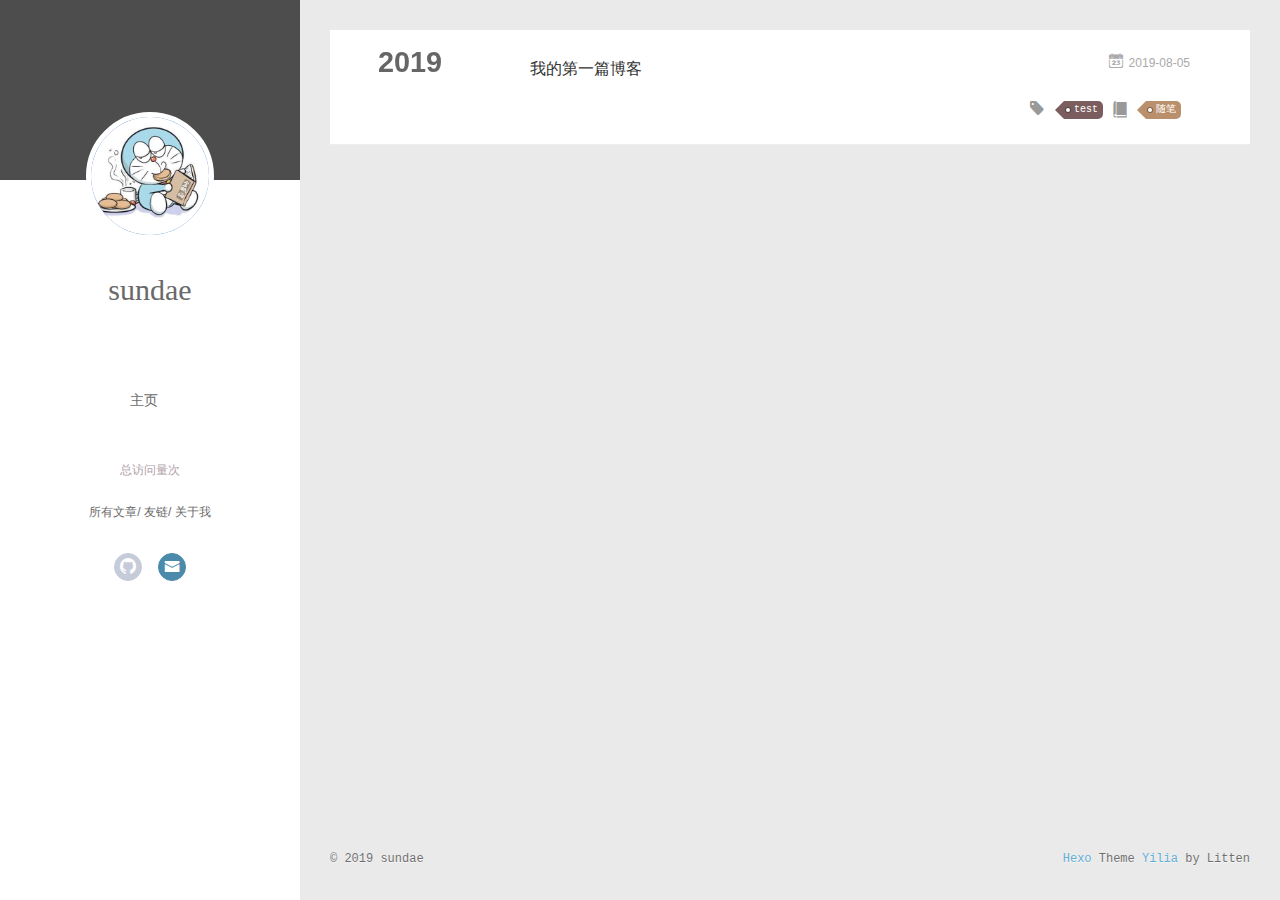
<file: archives/2019/index.html>
<!DOCTYPE html>
<html>
<head><meta name="generator" content="Hexo 3.9.0">
  <meta charset="utf-8">
  
  <meta name="renderer" content="webkit">
  <meta http-equiv="X-UA-Compatible" content="IE=edge">
  <link rel="dns-prefetch" href="http://yoursite.com">
  <title>Archives: 2019 | sundae&#39;s blog</title>
  <meta name="viewport" content="width=device-width, initial-scale=1, maximum-scale=1">
  <meta property="og:type" content="website">
<meta property="og:title" content="sundae&#39;s blog">
<meta property="og:url" content="http://yoursite.com/archives/2019/index.html">
<meta property="og:site_name" content="sundae&#39;s blog">
<meta property="og:locale" content="default">
<meta name="twitter:card" content="summary">
<meta name="twitter:title" content="sundae&#39;s blog">
  
    <link rel="alternative" href="/atom.xml" title="sundae&#39;s blog" type="application/atom+xml">
  
  
    <link rel="icon" href="/img/sundae.png">
  
  <link rel="stylesheet" type="text/css" href="/./main.0cf68a.css">
  <style type="text/css">
  
    #container.show {
      background: linear-gradient(200deg,#a0cfe4,#e8c37e);
    }
  </style>
  

  

</head>
</html>
<body>
  <div id="container" q-class="show:isCtnShow">
    <canvas id="anm-canvas" class="anm-canvas"></canvas>
    <div class="left-col" q-class="show:isShow">
      
<div class="overlay" style="background: #4d4d4d"></div>
<div class="intrude-less">
	<header id="header" class="inner">
		<a href="/" class="profilepic">
			<img src="/img/avatar.png" class="js-avatar">
		</a>
		<hgroup>
		  <h1 class="header-author"><a href="/">sundae</a></h1>
		</hgroup>
		

		<nav class="header-menu">
			<ul>
			
				<li><a href="/">主页</a></li>
	        
			</ul>
		</nav>
		<nav class="header-smart-menu">
		   <div id="busuanzi_container_site_pv" style="color: #b0a0aa;font-size: 12px;">总访问量<span id="busuanzi_value_site_pv"></span>次</div>
		   <br />
    		
    			
    			<a q-on="click: openSlider(e, 'innerArchive')" href="javascript:void(0)">所有文章</a>
    			
            
    			
    			<a q-on="click: openSlider(e, 'friends')" href="javascript:void(0)">友链</a>
    			
            
    			
    			<a q-on="click: openSlider(e, 'aboutme')" href="javascript:void(0)">关于我</a>
    			
            
		</nav>
		<nav class="header-nav">
			<div class="social">
				
					<a class="github" target="_blank" href="https://github.com/goSunadeod" title="github"><i class="icon-github"></i></a>
		        
					<a class="mail" target="_blank" href="/xhq51886@163.com" title="mail"><i class="icon-mail"></i></a>
		        
			</div>
		</nav>
	</header>		
</div>

    </div>
    <div class="mid-col" q-class="show:isShow,hide:isShow|isFalse">
      
<nav id="mobile-nav">
  	<div class="overlay js-overlay" style="background: #4d4d4d"></div>
	<div class="btnctn js-mobile-btnctn">
  		<div class="slider-trigger list" q-on="click: openSlider(e)"><i class="icon icon-sort"></i></div>
	</div>
	<div class="intrude-less">
		<header id="header" class="inner">
			<div class="profilepic">
				<img src="/img/avatar.png" class="js-avatar">
			</div>
			<hgroup>
			  <h1 class="header-author js-header-author">sundae</h1>
			</hgroup>
			
			
			
				
			
			
			
			<nav class="header-nav">
				<div class="social">
					
						<a class="github" target="_blank" href="https://github.com/goSunadeod" title="github"><i class="icon-github"></i></a>
			        
						<a class="mail" target="_blank" href="/xhq51886@163.com" title="mail"><i class="icon-mail"></i></a>
			        
				</div>
			</nav>

			<nav class="header-menu js-header-menu">
				<ul style="width: 50%">
				
				
					<li style="width: 100%"><a href="/">主页</a></li>
		        
				</ul>
			</nav>
		</header>				
	</div>
	<div class="mobile-mask" style="display:none" q-show="isShow"></div>
</nav>

      <div id="wrapper" class="body-wrap">
        <div class="menu-l">
          <div class="canvas-wrap">
            <canvas data-colors="#eaeaea" data-sectionHeight="100" data-contentId="js-content" id="myCanvas1" class="anm-canvas"></canvas>
          </div>
          <div id="js-content" class="content-ll">
            
  
  
    
    
      
      
      <section class="archives-wrap">
        <div class="archive-year-wrap">
          <a href="/archives/2019" class="archive-year">2019</a>
        </div>
        <div class="archives">
    
    <article class="archive-article archive-type-post">
  <div class="archive-article-inner">
    <header class="archive-article-header">
      	<div class="article-meta">
	      	<a href="/2019/08/05/my-first-blog/" class="archive-article-date">
  	<time datetime="2019-08-05T09:44:02.000Z" itemprop="datePublished"><i class="icon-calendar icon"></i>2019-08-05</time>
</a>
        </div>
    	 
  
    <h1 itemprop="name">
      <a class="archive-article-title" href="/2019/08/05/my-first-blog/">我的第一篇博客</a>
    </h1>
  

        <div class="article-info info-on-right">
          
	<div class="article-tag tagcloud">
		<i class="icon-price-tags icon"></i>
		<ul class="article-tag-list">
			 
        		<li class="article-tag-list-item">
        			<a href="javascript:void(0)" class="js-tag article-tag-list-link color5">test</a>
        		</li>
      		
		</ul>
	</div>

          
	<div class="article-category tagcloud">
		<i class="icon-book icon"></i>
		<ul class="article-tag-list">
			 
        		<li class="article-tag-list-item">
        			<a href="/categories/随笔//" class="article-tag-list-link color3">随笔</a>
        		</li>
      		
		</ul>
	</div>


        </div>
        <div class="clearfix"></div>
    </header>
  </div>
</article>
  
  
    </div></section>
  

    


          </div>
        </div>
      </div>
      <footer id="footer">
  <div class="outer">
    <div id="footer-info">
    	<div class="footer-left">
    		&copy; 2019 sundae
    	</div>
      	<div class="footer-right">
      		<a href="http://hexo.io/" target="_blank">Hexo</a>  Theme <a href="https://github.com/litten/hexo-theme-yilia" target="_blank">Yilia</a> by Litten
      	</div>
    </div>
  </div>
</footer>
    </div>
    <script>
	var yiliaConfig = {
		mathjax: false,
		isHome: false,
		isPost: false,
		isArchive: true,
		isTag: false,
		isCategory: false,
		open_in_new: false,
		toc_hide_index: true,
		root: "/",
		innerArchive: true,
		showTags: false
	}
</script>

<script>!function(t){function n(e){if(r[e])return r[e].exports;var i=r[e]={exports:{},id:e,loaded:!1};return t[e].call(i.exports,i,i.exports,n),i.loaded=!0,i.exports}var r={};n.m=t,n.c=r,n.p="./",n(0)}([function(t,n,r){r(195),t.exports=r(191)},function(t,n,r){var e=r(3),i=r(52),o=r(27),u=r(28),c=r(53),f="prototype",a=function(t,n,r){var s,l,h,v,p=t&a.F,d=t&a.G,y=t&a.S,g=t&a.P,b=t&a.B,m=d?e:y?e[n]||(e[n]={}):(e[n]||{})[f],x=d?i:i[n]||(i[n]={}),w=x[f]||(x[f]={});d&&(r=n);for(s in r)l=!p&&m&&void 0!==m[s],h=(l?m:r)[s],v=b&&l?c(h,e):g&&"function"==typeof h?c(Function.call,h):h,m&&u(m,s,h,t&a.U),x[s]!=h&&o(x,s,v),g&&w[s]!=h&&(w[s]=h)};e.core=i,a.F=1,a.G=2,a.S=4,a.P=8,a.B=16,a.W=32,a.U=64,a.R=128,t.exports=a},function(t,n,r){var e=r(6);t.exports=function(t){if(!e(t))throw TypeError(t+" is not an object!");return t}},function(t,n){var r=t.exports="undefined"!=typeof window&&window.Math==Math?window:"undefined"!=typeof self&&self.Math==Math?self:Function("return this")();"number"==typeof __g&&(__g=r)},function(t,n){t.exports=function(t){try{return!!t()}catch(t){return!0}}},function(t,n){var r=t.exports="undefined"!=typeof window&&window.Math==Math?window:"undefined"!=typeof self&&self.Math==Math?self:Function("return this")();"number"==typeof __g&&(__g=r)},function(t,n){t.exports=function(t){return"object"==typeof t?null!==t:"function"==typeof t}},function(t,n,r){var e=r(126)("wks"),i=r(76),o=r(3).Symbol,u="function"==typeof o;(t.exports=function(t){return e[t]||(e[t]=u&&o[t]||(u?o:i)("Symbol."+t))}).store=e},function(t,n){var r={}.hasOwnProperty;t.exports=function(t,n){return r.call(t,n)}},function(t,n,r){var e=r(94),i=r(33);t.exports=function(t){return e(i(t))}},function(t,n,r){t.exports=!r(4)(function(){return 7!=Object.defineProperty({},"a",{get:function(){return 7}}).a})},function(t,n,r){var e=r(2),i=r(167),o=r(50),u=Object.defineProperty;n.f=r(10)?Object.defineProperty:function(t,n,r){if(e(t),n=o(n,!0),e(r),i)try{return u(t,n,r)}catch(t){}if("get"in r||"set"in r)throw TypeError("Accessors not supported!");return"value"in r&&(t[n]=r.value),t}},function(t,n,r){t.exports=!r(18)(function(){return 7!=Object.defineProperty({},"a",{get:function(){return 7}}).a})},function(t,n,r){var e=r(14),i=r(22);t.exports=r(12)?function(t,n,r){return e.f(t,n,i(1,r))}:function(t,n,r){return t[n]=r,t}},function(t,n,r){var e=r(20),i=r(58),o=r(42),u=Object.defineProperty;n.f=r(12)?Object.defineProperty:function(t,n,r){if(e(t),n=o(n,!0),e(r),i)try{return u(t,n,r)}catch(t){}if("get"in r||"set"in r)throw TypeError("Accessors not supported!");return"value"in r&&(t[n]=r.value),t}},function(t,n,r){var e=r(40)("wks"),i=r(23),o=r(5).Symbol,u="function"==typeof o;(t.exports=function(t){return e[t]||(e[t]=u&&o[t]||(u?o:i)("Symbol."+t))}).store=e},function(t,n,r){var e=r(67),i=Math.min;t.exports=function(t){return t>0?i(e(t),9007199254740991):0}},function(t,n,r){var e=r(46);t.exports=function(t){return Object(e(t))}},function(t,n){t.exports=function(t){try{return!!t()}catch(t){return!0}}},function(t,n,r){var e=r(63),i=r(34);t.exports=Object.keys||function(t){return e(t,i)}},function(t,n,r){var e=r(21);t.exports=function(t){if(!e(t))throw TypeError(t+" is not an object!");return t}},function(t,n){t.exports=function(t){return"object"==typeof t?null!==t:"function"==typeof t}},function(t,n){t.exports=function(t,n){return{enumerable:!(1&t),configurable:!(2&t),writable:!(4&t),value:n}}},function(t,n){var r=0,e=Math.random();t.exports=function(t){return"Symbol(".concat(void 0===t?"":t,")_",(++r+e).toString(36))}},function(t,n){var r={}.hasOwnProperty;t.exports=function(t,n){return r.call(t,n)}},function(t,n){var r=t.exports={version:"2.4.0"};"number"==typeof __e&&(__e=r)},function(t,n){t.exports=function(t){if("function"!=typeof t)throw TypeError(t+" is not a function!");return t}},function(t,n,r){var e=r(11),i=r(66);t.exports=r(10)?function(t,n,r){return e.f(t,n,i(1,r))}:function(t,n,r){return t[n]=r,t}},function(t,n,r){var e=r(3),i=r(27),o=r(24),u=r(76)("src"),c="toString",f=Function[c],a=(""+f).split(c);r(52).inspectSource=function(t){return f.call(t)},(t.exports=function(t,n,r,c){var f="function"==typeof r;f&&(o(r,"name")||i(r,"name",n)),t[n]!==r&&(f&&(o(r,u)||i(r,u,t[n]?""+t[n]:a.join(String(n)))),t===e?t[n]=r:c?t[n]?t[n]=r:i(t,n,r):(delete t[n],i(t,n,r)))})(Function.prototype,c,function(){return"function"==typeof this&&this[u]||f.call(this)})},function(t,n,r){var e=r(1),i=r(4),o=r(46),u=function(t,n,r,e){var i=String(o(t)),u="<"+n;return""!==r&&(u+=" "+r+'="'+String(e).replace(/"/g,"&quot;")+'"'),u+">"+i+"</"+n+">"};t.exports=function(t,n){var r={};r[t]=n(u),e(e.P+e.F*i(function(){var n=""[t]('"');return n!==n.toLowerCase()||n.split('"').length>3}),"String",r)}},function(t,n,r){var e=r(115),i=r(46);t.exports=function(t){return e(i(t))}},function(t,n,r){var e=r(116),i=r(66),o=r(30),u=r(50),c=r(24),f=r(167),a=Object.getOwnPropertyDescriptor;n.f=r(10)?a:function(t,n){if(t=o(t),n=u(n,!0),f)try{return a(t,n)}catch(t){}if(c(t,n))return i(!e.f.call(t,n),t[n])}},function(t,n,r){var e=r(24),i=r(17),o=r(145)("IE_PROTO"),u=Object.prototype;t.exports=Object.getPrototypeOf||function(t){return t=i(t),e(t,o)?t[o]:"function"==typeof t.constructor&&t instanceof t.constructor?t.constructor.prototype:t instanceof Object?u:null}},function(t,n){t.exports=function(t){if(void 0==t)throw TypeError("Can't call method on  "+t);return t}},function(t,n){t.exports="constructor,hasOwnProperty,isPrototypeOf,propertyIsEnumerable,toLocaleString,toString,valueOf".split(",")},function(t,n){t.exports={}},function(t,n){t.exports=!0},function(t,n){n.f={}.propertyIsEnumerable},function(t,n,r){var e=r(14).f,i=r(8),o=r(15)("toStringTag");t.exports=function(t,n,r){t&&!i(t=r?t:t.prototype,o)&&e(t,o,{configurable:!0,value:n})}},function(t,n,r){var e=r(40)("keys"),i=r(23);t.exports=function(t){return e[t]||(e[t]=i(t))}},function(t,n,r){var e=r(5),i="__core-js_shared__",o=e[i]||(e[i]={});t.exports=function(t){return o[t]||(o[t]={})}},function(t,n){var r=Math.ceil,e=Math.floor;t.exports=function(t){return isNaN(t=+t)?0:(t>0?e:r)(t)}},function(t,n,r){var e=r(21);t.exports=function(t,n){if(!e(t))return t;var r,i;if(n&&"function"==typeof(r=t.toString)&&!e(i=r.call(t)))return i;if("function"==typeof(r=t.valueOf)&&!e(i=r.call(t)))return i;if(!n&&"function"==typeof(r=t.toString)&&!e(i=r.call(t)))return i;throw TypeError("Can't convert object to primitive value")}},function(t,n,r){var e=r(5),i=r(25),o=r(36),u=r(44),c=r(14).f;t.exports=function(t){var n=i.Symbol||(i.Symbol=o?{}:e.Symbol||{});"_"==t.charAt(0)||t in n||c(n,t,{value:u.f(t)})}},function(t,n,r){n.f=r(15)},function(t,n){var r={}.toString;t.exports=function(t){return r.call(t).slice(8,-1)}},function(t,n){t.exports=function(t){if(void 0==t)throw TypeError("Can't call method on  "+t);return t}},function(t,n,r){var e=r(4);t.exports=function(t,n){return!!t&&e(function(){n?t.call(null,function(){},1):t.call(null)})}},function(t,n,r){var e=r(53),i=r(115),o=r(17),u=r(16),c=r(203);t.exports=function(t,n){var r=1==t,f=2==t,a=3==t,s=4==t,l=6==t,h=5==t||l,v=n||c;return function(n,c,p){for(var d,y,g=o(n),b=i(g),m=e(c,p,3),x=u(b.length),w=0,S=r?v(n,x):f?v(n,0):void 0;x>w;w++)if((h||w in b)&&(d=b[w],y=m(d,w,g),t))if(r)S[w]=y;else if(y)switch(t){case 3:return!0;case 5:return d;case 6:return w;case 2:S.push(d)}else if(s)return!1;return l?-1:a||s?s:S}}},function(t,n,r){var e=r(1),i=r(52),o=r(4);t.exports=function(t,n){var r=(i.Object||{})[t]||Object[t],u={};u[t]=n(r),e(e.S+e.F*o(function(){r(1)}),"Object",u)}},function(t,n,r){var e=r(6);t.exports=function(t,n){if(!e(t))return t;var r,i;if(n&&"function"==typeof(r=t.toString)&&!e(i=r.call(t)))return i;if("function"==typeof(r=t.valueOf)&&!e(i=r.call(t)))return i;if(!n&&"function"==typeof(r=t.toString)&&!e(i=r.call(t)))return i;throw TypeError("Can't convert object to primitive value")}},function(t,n,r){var e=r(5),i=r(25),o=r(91),u=r(13),c="prototype",f=function(t,n,r){var a,s,l,h=t&f.F,v=t&f.G,p=t&f.S,d=t&f.P,y=t&f.B,g=t&f.W,b=v?i:i[n]||(i[n]={}),m=b[c],x=v?e:p?e[n]:(e[n]||{})[c];v&&(r=n);for(a in r)(s=!h&&x&&void 0!==x[a])&&a in b||(l=s?x[a]:r[a],b[a]=v&&"function"!=typeof x[a]?r[a]:y&&s?o(l,e):g&&x[a]==l?function(t){var n=function(n,r,e){if(this instanceof t){switch(arguments.length){case 0:return new t;case 1:return new t(n);case 2:return new t(n,r)}return new t(n,r,e)}return t.apply(this,arguments)};return n[c]=t[c],n}(l):d&&"function"==typeof l?o(Function.call,l):l,d&&((b.virtual||(b.virtual={}))[a]=l,t&f.R&&m&&!m[a]&&u(m,a,l)))};f.F=1,f.G=2,f.S=4,f.P=8,f.B=16,f.W=32,f.U=64,f.R=128,t.exports=f},function(t,n){var r=t.exports={version:"2.4.0"};"number"==typeof __e&&(__e=r)},function(t,n,r){var e=r(26);t.exports=function(t,n,r){if(e(t),void 0===n)return t;switch(r){case 1:return function(r){return t.call(n,r)};case 2:return function(r,e){return t.call(n,r,e)};case 3:return function(r,e,i){return t.call(n,r,e,i)}}return function(){return t.apply(n,arguments)}}},function(t,n,r){var e=r(183),i=r(1),o=r(126)("metadata"),u=o.store||(o.store=new(r(186))),c=function(t,n,r){var i=u.get(t);if(!i){if(!r)return;u.set(t,i=new e)}var o=i.get(n);if(!o){if(!r)return;i.set(n,o=new e)}return o},f=function(t,n,r){var e=c(n,r,!1);return void 0!==e&&e.has(t)},a=function(t,n,r){var e=c(n,r,!1);return void 0===e?void 0:e.get(t)},s=function(t,n,r,e){c(r,e,!0).set(t,n)},l=function(t,n){var r=c(t,n,!1),e=[];return r&&r.forEach(function(t,n){e.push(n)}),e},h=function(t){return void 0===t||"symbol"==typeof t?t:String(t)},v=function(t){i(i.S,"Reflect",t)};t.exports={store:u,map:c,has:f,get:a,set:s,keys:l,key:h,exp:v}},function(t,n,r){"use strict";if(r(10)){var e=r(69),i=r(3),o=r(4),u=r(1),c=r(127),f=r(152),a=r(53),s=r(68),l=r(66),h=r(27),v=r(73),p=r(67),d=r(16),y=r(75),g=r(50),b=r(24),m=r(180),x=r(114),w=r(6),S=r(17),_=r(137),O=r(70),E=r(32),P=r(71).f,j=r(154),F=r(76),M=r(7),A=r(48),N=r(117),T=r(146),I=r(155),k=r(80),L=r(123),R=r(74),C=r(130),D=r(160),U=r(11),W=r(31),G=U.f,B=W.f,V=i.RangeError,z=i.TypeError,q=i.Uint8Array,K="ArrayBuffer",J="Shared"+K,Y="BYTES_PER_ELEMENT",H="prototype",$=Array[H],X=f.ArrayBuffer,Q=f.DataView,Z=A(0),tt=A(2),nt=A(3),rt=A(4),et=A(5),it=A(6),ot=N(!0),ut=N(!1),ct=I.values,ft=I.keys,at=I.entries,st=$.lastIndexOf,lt=$.reduce,ht=$.reduceRight,vt=$.join,pt=$.sort,dt=$.slice,yt=$.toString,gt=$.toLocaleString,bt=M("iterator"),mt=M("toStringTag"),xt=F("typed_constructor"),wt=F("def_constructor"),St=c.CONSTR,_t=c.TYPED,Ot=c.VIEW,Et="Wrong length!",Pt=A(1,function(t,n){return Tt(T(t,t[wt]),n)}),jt=o(function(){return 1===new q(new Uint16Array([1]).buffer)[0]}),Ft=!!q&&!!q[H].set&&o(function(){new q(1).set({})}),Mt=function(t,n){if(void 0===t)throw z(Et);var r=+t,e=d(t);if(n&&!m(r,e))throw V(Et);return e},At=function(t,n){var r=p(t);if(r<0||r%n)throw V("Wrong offset!");return r},Nt=function(t){if(w(t)&&_t in t)return t;throw z(t+" is not a typed array!")},Tt=function(t,n){if(!(w(t)&&xt in t))throw z("It is not a typed array constructor!");return new t(n)},It=function(t,n){return kt(T(t,t[wt]),n)},kt=function(t,n){for(var r=0,e=n.length,i=Tt(t,e);e>r;)i[r]=n[r++];return i},Lt=function(t,n,r){G(t,n,{get:function(){return this._d[r]}})},Rt=function(t){var n,r,e,i,o,u,c=S(t),f=arguments.length,s=f>1?arguments[1]:void 0,l=void 0!==s,h=j(c);if(void 0!=h&&!_(h)){for(u=h.call(c),e=[],n=0;!(o=u.next()).done;n++)e.push(o.value);c=e}for(l&&f>2&&(s=a(s,arguments[2],2)),n=0,r=d(c.length),i=Tt(this,r);r>n;n++)i[n]=l?s(c[n],n):c[n];return i},Ct=function(){for(var t=0,n=arguments.length,r=Tt(this,n);n>t;)r[t]=arguments[t++];return r},Dt=!!q&&o(function(){gt.call(new q(1))}),Ut=function(){return gt.apply(Dt?dt.call(Nt(this)):Nt(this),arguments)},Wt={copyWithin:function(t,n){return D.call(Nt(this),t,n,arguments.length>2?arguments[2]:void 0)},every:function(t){return rt(Nt(this),t,arguments.length>1?arguments[1]:void 0)},fill:function(t){return C.apply(Nt(this),arguments)},filter:function(t){return It(this,tt(Nt(this),t,arguments.length>1?arguments[1]:void 0))},find:function(t){return et(Nt(this),t,arguments.length>1?arguments[1]:void 0)},findIndex:function(t){return it(Nt(this),t,arguments.length>1?arguments[1]:void 0)},forEach:function(t){Z(Nt(this),t,arguments.length>1?arguments[1]:void 0)},indexOf:function(t){return ut(Nt(this),t,arguments.length>1?arguments[1]:void 0)},includes:function(t){return ot(Nt(this),t,arguments.length>1?arguments[1]:void 0)},join:function(t){return vt.apply(Nt(this),arguments)},lastIndexOf:function(t){return st.apply(Nt(this),arguments)},map:function(t){return Pt(Nt(this),t,arguments.length>1?arguments[1]:void 0)},reduce:function(t){return lt.apply(Nt(this),arguments)},reduceRight:function(t){return ht.apply(Nt(this),arguments)},reverse:function(){for(var t,n=this,r=Nt(n).length,e=Math.floor(r/2),i=0;i<e;)t=n[i],n[i++]=n[--r],n[r]=t;return n},some:function(t){return nt(Nt(this),t,arguments.length>1?arguments[1]:void 0)},sort:function(t){return pt.call(Nt(this),t)},subarray:function(t,n){var r=Nt(this),e=r.length,i=y(t,e);return new(T(r,r[wt]))(r.buffer,r.byteOffset+i*r.BYTES_PER_ELEMENT,d((void 0===n?e:y(n,e))-i))}},Gt=function(t,n){return It(this,dt.call(Nt(this),t,n))},Bt=function(t){Nt(this);var n=At(arguments[1],1),r=this.length,e=S(t),i=d(e.length),o=0;if(i+n>r)throw V(Et);for(;o<i;)this[n+o]=e[o++]},Vt={entries:function(){return at.call(Nt(this))},keys:function(){return ft.call(Nt(this))},values:function(){return ct.call(Nt(this))}},zt=function(t,n){return w(t)&&t[_t]&&"symbol"!=typeof n&&n in t&&String(+n)==String(n)},qt=function(t,n){return zt(t,n=g(n,!0))?l(2,t[n]):B(t,n)},Kt=function(t,n,r){return!(zt(t,n=g(n,!0))&&w(r)&&b(r,"value"))||b(r,"get")||b(r,"set")||r.configurable||b(r,"writable")&&!r.writable||b(r,"enumerable")&&!r.enumerable?G(t,n,r):(t[n]=r.value,t)};St||(W.f=qt,U.f=Kt),u(u.S+u.F*!St,"Object",{getOwnPropertyDescriptor:qt,defineProperty:Kt}),o(function(){yt.call({})})&&(yt=gt=function(){return vt.call(this)});var Jt=v({},Wt);v(Jt,Vt),h(Jt,bt,Vt.values),v(Jt,{slice:Gt,set:Bt,constructor:function(){},toString:yt,toLocaleString:Ut}),Lt(Jt,"buffer","b"),Lt(Jt,"byteOffset","o"),Lt(Jt,"byteLength","l"),Lt(Jt,"length","e"),G(Jt,mt,{get:function(){return this[_t]}}),t.exports=function(t,n,r,f){f=!!f;var a=t+(f?"Clamped":"")+"Array",l="Uint8Array"!=a,v="get"+t,p="set"+t,y=i[a],g=y||{},b=y&&E(y),m=!y||!c.ABV,S={},_=y&&y[H],j=function(t,r){var e=t._d;return e.v[v](r*n+e.o,jt)},F=function(t,r,e){var i=t._d;f&&(e=(e=Math.round(e))<0?0:e>255?255:255&e),i.v[p](r*n+i.o,e,jt)},M=function(t,n){G(t,n,{get:function(){return j(this,n)},set:function(t){return F(this,n,t)},enumerable:!0})};m?(y=r(function(t,r,e,i){s(t,y,a,"_d");var o,u,c,f,l=0,v=0;if(w(r)){if(!(r instanceof X||(f=x(r))==K||f==J))return _t in r?kt(y,r):Rt.call(y,r);o=r,v=At(e,n);var p=r.byteLength;if(void 0===i){if(p%n)throw V(Et);if((u=p-v)<0)throw V(Et)}else if((u=d(i)*n)+v>p)throw V(Et);c=u/n}else c=Mt(r,!0),u=c*n,o=new X(u);for(h(t,"_d",{b:o,o:v,l:u,e:c,v:new Q(o)});l<c;)M(t,l++)}),_=y[H]=O(Jt),h(_,"constructor",y)):L(function(t){new y(null),new y(t)},!0)||(y=r(function(t,r,e,i){s(t,y,a);var o;return w(r)?r instanceof X||(o=x(r))==K||o==J?void 0!==i?new g(r,At(e,n),i):void 0!==e?new g(r,At(e,n)):new g(r):_t in r?kt(y,r):Rt.call(y,r):new g(Mt(r,l))}),Z(b!==Function.prototype?P(g).concat(P(b)):P(g),function(t){t in y||h(y,t,g[t])}),y[H]=_,e||(_.constructor=y));var A=_[bt],N=!!A&&("values"==A.name||void 0==A.name),T=Vt.values;h(y,xt,!0),h(_,_t,a),h(_,Ot,!0),h(_,wt,y),(f?new y(1)[mt]==a:mt in _)||G(_,mt,{get:function(){return a}}),S[a]=y,u(u.G+u.W+u.F*(y!=g),S),u(u.S,a,{BYTES_PER_ELEMENT:n,from:Rt,of:Ct}),Y in _||h(_,Y,n),u(u.P,a,Wt),R(a),u(u.P+u.F*Ft,a,{set:Bt}),u(u.P+u.F*!N,a,Vt),u(u.P+u.F*(_.toString!=yt),a,{toString:yt}),u(u.P+u.F*o(function(){new y(1).slice()}),a,{slice:Gt}),u(u.P+u.F*(o(function(){return[1,2].toLocaleString()!=new y([1,2]).toLocaleString()})||!o(function(){_.toLocaleString.call([1,2])})),a,{toLocaleString:Ut}),k[a]=N?A:T,e||N||h(_,bt,T)}}else t.exports=function(){}},function(t,n){var r={}.toString;t.exports=function(t){return r.call(t).slice(8,-1)}},function(t,n,r){var e=r(21),i=r(5).document,o=e(i)&&e(i.createElement);t.exports=function(t){return o?i.createElement(t):{}}},function(t,n,r){t.exports=!r(12)&&!r(18)(function(){return 7!=Object.defineProperty(r(57)("div"),"a",{get:function(){return 7}}).a})},function(t,n,r){"use strict";var e=r(36),i=r(51),o=r(64),u=r(13),c=r(8),f=r(35),a=r(96),s=r(38),l=r(103),h=r(15)("iterator"),v=!([].keys&&"next"in[].keys()),p="keys",d="values",y=function(){return this};t.exports=function(t,n,r,g,b,m,x){a(r,n,g);var w,S,_,O=function(t){if(!v&&t in F)return F[t];switch(t){case p:case d:return function(){return new r(this,t)}}return function(){return new r(this,t)}},E=n+" Iterator",P=b==d,j=!1,F=t.prototype,M=F[h]||F["@@iterator"]||b&&F[b],A=M||O(b),N=b?P?O("entries"):A:void 0,T="Array"==n?F.entries||M:M;if(T&&(_=l(T.call(new t)))!==Object.prototype&&(s(_,E,!0),e||c(_,h)||u(_,h,y)),P&&M&&M.name!==d&&(j=!0,A=function(){return M.call(this)}),e&&!x||!v&&!j&&F[h]||u(F,h,A),f[n]=A,f[E]=y,b)if(w={values:P?A:O(d),keys:m?A:O(p),entries:N},x)for(S in w)S in F||o(F,S,w[S]);else i(i.P+i.F*(v||j),n,w);return w}},function(t,n,r){var e=r(20),i=r(100),o=r(34),u=r(39)("IE_PROTO"),c=function(){},f="prototype",a=function(){var t,n=r(57)("iframe"),e=o.length;for(n.style.display="none",r(93).appendChild(n),n.src="javascript:",t=n.contentWindow.document,t.open(),t.write("<script>document.F=Object<\/script>"),t.close(),a=t.F;e--;)delete a[f][o[e]];return a()};t.exports=Object.create||function(t,n){var r;return null!==t?(c[f]=e(t),r=new c,c[f]=null,r[u]=t):r=a(),void 0===n?r:i(r,n)}},function(t,n,r){var e=r(63),i=r(34).concat("length","prototype");n.f=Object.getOwnPropertyNames||function(t){return e(t,i)}},function(t,n){n.f=Object.getOwnPropertySymbols},function(t,n,r){var e=r(8),i=r(9),o=r(90)(!1),u=r(39)("IE_PROTO");t.exports=function(t,n){var r,c=i(t),f=0,a=[];for(r in c)r!=u&&e(c,r)&&a.push(r);for(;n.length>f;)e(c,r=n[f++])&&(~o(a,r)||a.push(r));return a}},function(t,n,r){t.exports=r(13)},function(t,n,r){var e=r(76)("meta"),i=r(6),o=r(24),u=r(11).f,c=0,f=Object.isExtensible||function(){return!0},a=!r(4)(function(){return f(Object.preventExtensions({}))}),s=function(t){u(t,e,{value:{i:"O"+ ++c,w:{}}})},l=function(t,n){if(!i(t))return"symbol"==typeof t?t:("string"==typeof t?"S":"P")+t;if(!o(t,e)){if(!f(t))return"F";if(!n)return"E";s(t)}return t[e].i},h=function(t,n){if(!o(t,e)){if(!f(t))return!0;if(!n)return!1;s(t)}return t[e].w},v=function(t){return a&&p.NEED&&f(t)&&!o(t,e)&&s(t),t},p=t.exports={KEY:e,NEED:!1,fastKey:l,getWeak:h,onFreeze:v}},function(t,n){t.exports=function(t,n){return{enumerable:!(1&t),configurable:!(2&t),writable:!(4&t),value:n}}},function(t,n){var r=Math.ceil,e=Math.floor;t.exports=function(t){return isNaN(t=+t)?0:(t>0?e:r)(t)}},function(t,n){t.exports=function(t,n,r,e){if(!(t instanceof n)||void 0!==e&&e in t)throw TypeError(r+": incorrect invocation!");return t}},function(t,n){t.exports=!1},function(t,n,r){var e=r(2),i=r(173),o=r(133),u=r(145)("IE_PROTO"),c=function(){},f="prototype",a=function(){var t,n=r(132)("iframe"),e=o.length;for(n.style.display="none",r(135).appendChild(n),n.src="javascript:",t=n.contentWindow.document,t.open(),t.write("<script>document.F=Object<\/script>"),t.close(),a=t.F;e--;)delete a[f][o[e]];return a()};t.exports=Object.create||function(t,n){var r;return null!==t?(c[f]=e(t),r=new c,c[f]=null,r[u]=t):r=a(),void 0===n?r:i(r,n)}},function(t,n,r){var e=r(175),i=r(133).concat("length","prototype");n.f=Object.getOwnPropertyNames||function(t){return e(t,i)}},function(t,n,r){var e=r(175),i=r(133);t.exports=Object.keys||function(t){return e(t,i)}},function(t,n,r){var e=r(28);t.exports=function(t,n,r){for(var i in n)e(t,i,n[i],r);return t}},function(t,n,r){"use strict";var e=r(3),i=r(11),o=r(10),u=r(7)("species");t.exports=function(t){var n=e[t];o&&n&&!n[u]&&i.f(n,u,{configurable:!0,get:function(){return this}})}},function(t,n,r){var e=r(67),i=Math.max,o=Math.min;t.exports=function(t,n){return t=e(t),t<0?i(t+n,0):o(t,n)}},function(t,n){var r=0,e=Math.random();t.exports=function(t){return"Symbol(".concat(void 0===t?"":t,")_",(++r+e).toString(36))}},function(t,n,r){var e=r(33);t.exports=function(t){return Object(e(t))}},function(t,n,r){var e=r(7)("unscopables"),i=Array.prototype;void 0==i[e]&&r(27)(i,e,{}),t.exports=function(t){i[e][t]=!0}},function(t,n,r){var e=r(53),i=r(169),o=r(137),u=r(2),c=r(16),f=r(154),a={},s={},n=t.exports=function(t,n,r,l,h){var v,p,d,y,g=h?function(){return t}:f(t),b=e(r,l,n?2:1),m=0;if("function"!=typeof g)throw TypeError(t+" is not iterable!");if(o(g)){for(v=c(t.length);v>m;m++)if((y=n?b(u(p=t[m])[0],p[1]):b(t[m]))===a||y===s)return y}else for(d=g.call(t);!(p=d.next()).done;)if((y=i(d,b,p.value,n))===a||y===s)return y};n.BREAK=a,n.RETURN=s},function(t,n){t.exports={}},function(t,n,r){var e=r(11).f,i=r(24),o=r(7)("toStringTag");t.exports=function(t,n,r){t&&!i(t=r?t:t.prototype,o)&&e(t,o,{configurable:!0,value:n})}},function(t,n,r){var e=r(1),i=r(46),o=r(4),u=r(150),c="["+u+"]",f="​",a=RegExp("^"+c+c+"*"),s=RegExp(c+c+"*$"),l=function(t,n,r){var i={},c=o(function(){return!!u[t]()||f[t]()!=f}),a=i[t]=c?n(h):u[t];r&&(i[r]=a),e(e.P+e.F*c,"String",i)},h=l.trim=function(t,n){return t=String(i(t)),1&n&&(t=t.replace(a,"")),2&n&&(t=t.replace(s,"")),t};t.exports=l},function(t,n,r){t.exports={default:r(86),__esModule:!0}},function(t,n,r){t.exports={default:r(87),__esModule:!0}},function(t,n,r){"use strict";function e(t){return t&&t.__esModule?t:{default:t}}n.__esModule=!0;var i=r(84),o=e(i),u=r(83),c=e(u),f="function"==typeof c.default&&"symbol"==typeof o.default?function(t){return typeof t}:function(t){return t&&"function"==typeof c.default&&t.constructor===c.default&&t!==c.default.prototype?"symbol":typeof t};n.default="function"==typeof c.default&&"symbol"===f(o.default)?function(t){return void 0===t?"undefined":f(t)}:function(t){return t&&"function"==typeof c.default&&t.constructor===c.default&&t!==c.default.prototype?"symbol":void 0===t?"undefined":f(t)}},function(t,n,r){r(110),r(108),r(111),r(112),t.exports=r(25).Symbol},function(t,n,r){r(109),r(113),t.exports=r(44).f("iterator")},function(t,n){t.exports=function(t){if("function"!=typeof t)throw TypeError(t+" is not a function!");return t}},function(t,n){t.exports=function(){}},function(t,n,r){var e=r(9),i=r(106),o=r(105);t.exports=function(t){return function(n,r,u){var c,f=e(n),a=i(f.length),s=o(u,a);if(t&&r!=r){for(;a>s;)if((c=f[s++])!=c)return!0}else for(;a>s;s++)if((t||s in f)&&f[s]===r)return t||s||0;return!t&&-1}}},function(t,n,r){var e=r(88);t.exports=function(t,n,r){if(e(t),void 0===n)return t;switch(r){case 1:return function(r){return t.call(n,r)};case 2:return function(r,e){return t.call(n,r,e)};case 3:return function(r,e,i){return t.call(n,r,e,i)}}return function(){return t.apply(n,arguments)}}},function(t,n,r){var e=r(19),i=r(62),o=r(37);t.exports=function(t){var n=e(t),r=i.f;if(r)for(var u,c=r(t),f=o.f,a=0;c.length>a;)f.call(t,u=c[a++])&&n.push(u);return n}},function(t,n,r){t.exports=r(5).document&&document.documentElement},function(t,n,r){var e=r(56);t.exports=Object("z").propertyIsEnumerable(0)?Object:function(t){return"String"==e(t)?t.split(""):Object(t)}},function(t,n,r){var e=r(56);t.exports=Array.isArray||function(t){return"Array"==e(t)}},function(t,n,r){"use strict";var e=r(60),i=r(22),o=r(38),u={};r(13)(u,r(15)("iterator"),function(){return this}),t.exports=function(t,n,r){t.prototype=e(u,{next:i(1,r)}),o(t,n+" Iterator")}},function(t,n){t.exports=function(t,n){return{value:n,done:!!t}}},function(t,n,r){var e=r(19),i=r(9);t.exports=function(t,n){for(var r,o=i(t),u=e(o),c=u.length,f=0;c>f;)if(o[r=u[f++]]===n)return r}},function(t,n,r){var e=r(23)("meta"),i=r(21),o=r(8),u=r(14).f,c=0,f=Object.isExtensible||function(){return!0},a=!r(18)(function(){return f(Object.preventExtensions({}))}),s=function(t){u(t,e,{value:{i:"O"+ ++c,w:{}}})},l=function(t,n){if(!i(t))return"symbol"==typeof t?t:("string"==typeof t?"S":"P")+t;if(!o(t,e)){if(!f(t))return"F";if(!n)return"E";s(t)}return t[e].i},h=function(t,n){if(!o(t,e)){if(!f(t))return!0;if(!n)return!1;s(t)}return t[e].w},v=function(t){return a&&p.NEED&&f(t)&&!o(t,e)&&s(t),t},p=t.exports={KEY:e,NEED:!1,fastKey:l,getWeak:h,onFreeze:v}},function(t,n,r){var e=r(14),i=r(20),o=r(19);t.exports=r(12)?Object.defineProperties:function(t,n){i(t);for(var r,u=o(n),c=u.length,f=0;c>f;)e.f(t,r=u[f++],n[r]);return t}},function(t,n,r){var e=r(37),i=r(22),o=r(9),u=r(42),c=r(8),f=r(58),a=Object.getOwnPropertyDescriptor;n.f=r(12)?a:function(t,n){if(t=o(t),n=u(n,!0),f)try{return a(t,n)}catch(t){}if(c(t,n))return i(!e.f.call(t,n),t[n])}},function(t,n,r){var e=r(9),i=r(61).f,o={}.toString,u="object"==typeof window&&window&&Object.getOwnPropertyNames?Object.getOwnPropertyNames(window):[],c=function(t){try{return i(t)}catch(t){return u.slice()}};t.exports.f=function(t){return u&&"[object Window]"==o.call(t)?c(t):i(e(t))}},function(t,n,r){var e=r(8),i=r(77),o=r(39)("IE_PROTO"),u=Object.prototype;t.exports=Object.getPrototypeOf||function(t){return t=i(t),e(t,o)?t[o]:"function"==typeof t.constructor&&t instanceof t.constructor?t.constructor.prototype:t instanceof Object?u:null}},function(t,n,r){var e=r(41),i=r(33);t.exports=function(t){return function(n,r){var o,u,c=String(i(n)),f=e(r),a=c.length;return f<0||f>=a?t?"":void 0:(o=c.charCodeAt(f),o<55296||o>56319||f+1===a||(u=c.charCodeAt(f+1))<56320||u>57343?t?c.charAt(f):o:t?c.slice(f,f+2):u-56320+(o-55296<<10)+65536)}}},function(t,n,r){var e=r(41),i=Math.max,o=Math.min;t.exports=function(t,n){return t=e(t),t<0?i(t+n,0):o(t,n)}},function(t,n,r){var e=r(41),i=Math.min;t.exports=function(t){return t>0?i(e(t),9007199254740991):0}},function(t,n,r){"use strict";var e=r(89),i=r(97),o=r(35),u=r(9);t.exports=r(59)(Array,"Array",function(t,n){this._t=u(t),this._i=0,this._k=n},function(){var t=this._t,n=this._k,r=this._i++;return!t||r>=t.length?(this._t=void 0,i(1)):"keys"==n?i(0,r):"values"==n?i(0,t[r]):i(0,[r,t[r]])},"values"),o.Arguments=o.Array,e("keys"),e("values"),e("entries")},function(t,n){},function(t,n,r){"use strict";var e=r(104)(!0);r(59)(String,"String",function(t){this._t=String(t),this._i=0},function(){var t,n=this._t,r=this._i;return r>=n.length?{value:void 0,done:!0}:(t=e(n,r),this._i+=t.length,{value:t,done:!1})})},function(t,n,r){"use strict";var e=r(5),i=r(8),o=r(12),u=r(51),c=r(64),f=r(99).KEY,a=r(18),s=r(40),l=r(38),h=r(23),v=r(15),p=r(44),d=r(43),y=r(98),g=r(92),b=r(95),m=r(20),x=r(9),w=r(42),S=r(22),_=r(60),O=r(102),E=r(101),P=r(14),j=r(19),F=E.f,M=P.f,A=O.f,N=e.Symbol,T=e.JSON,I=T&&T.stringify,k="prototype",L=v("_hidden"),R=v("toPrimitive"),C={}.propertyIsEnumerable,D=s("symbol-registry"),U=s("symbols"),W=s("op-symbols"),G=Object[k],B="function"==typeof N,V=e.QObject,z=!V||!V[k]||!V[k].findChild,q=o&&a(function(){return 7!=_(M({},"a",{get:function(){return M(this,"a",{value:7}).a}})).a})?function(t,n,r){var e=F(G,n);e&&delete G[n],M(t,n,r),e&&t!==G&&M(G,n,e)}:M,K=function(t){var n=U[t]=_(N[k]);return n._k=t,n},J=B&&"symbol"==typeof N.iterator?function(t){return"symbol"==typeof t}:function(t){return t instanceof N},Y=function(t,n,r){return t===G&&Y(W,n,r),m(t),n=w(n,!0),m(r),i(U,n)?(r.enumerable?(i(t,L)&&t[L][n]&&(t[L][n]=!1),r=_(r,{enumerable:S(0,!1)})):(i(t,L)||M(t,L,S(1,{})),t[L][n]=!0),q(t,n,r)):M(t,n,r)},H=function(t,n){m(t);for(var r,e=g(n=x(n)),i=0,o=e.length;o>i;)Y(t,r=e[i++],n[r]);return t},$=function(t,n){return void 0===n?_(t):H(_(t),n)},X=function(t){var n=C.call(this,t=w(t,!0));return!(this===G&&i(U,t)&&!i(W,t))&&(!(n||!i(this,t)||!i(U,t)||i(this,L)&&this[L][t])||n)},Q=function(t,n){if(t=x(t),n=w(n,!0),t!==G||!i(U,n)||i(W,n)){var r=F(t,n);return!r||!i(U,n)||i(t,L)&&t[L][n]||(r.enumerable=!0),r}},Z=function(t){for(var n,r=A(x(t)),e=[],o=0;r.length>o;)i(U,n=r[o++])||n==L||n==f||e.push(n);return e},tt=function(t){for(var n,r=t===G,e=A(r?W:x(t)),o=[],u=0;e.length>u;)!i(U,n=e[u++])||r&&!i(G,n)||o.push(U[n]);return o};B||(N=function(){if(this instanceof N)throw TypeError("Symbol is not a constructor!");var t=h(arguments.length>0?arguments[0]:void 0),n=function(r){this===G&&n.call(W,r),i(this,L)&&i(this[L],t)&&(this[L][t]=!1),q(this,t,S(1,r))};return o&&z&&q(G,t,{configurable:!0,set:n}),K(t)},c(N[k],"toString",function(){return this._k}),E.f=Q,P.f=Y,r(61).f=O.f=Z,r(37).f=X,r(62).f=tt,o&&!r(36)&&c(G,"propertyIsEnumerable",X,!0),p.f=function(t){return K(v(t))}),u(u.G+u.W+u.F*!B,{Symbol:N});for(var nt="hasInstance,isConcatSpreadable,iterator,match,replace,search,species,split,toPrimitive,toStringTag,unscopables".split(","),rt=0;nt.length>rt;)v(nt[rt++]);for(var nt=j(v.store),rt=0;nt.length>rt;)d(nt[rt++]);u(u.S+u.F*!B,"Symbol",{for:function(t){return i(D,t+="")?D[t]:D[t]=N(t)},keyFor:function(t){if(J(t))return y(D,t);throw TypeError(t+" is not a symbol!")},useSetter:function(){z=!0},useSimple:function(){z=!1}}),u(u.S+u.F*!B,"Object",{create:$,defineProperty:Y,defineProperties:H,getOwnPropertyDescriptor:Q,getOwnPropertyNames:Z,getOwnPropertySymbols:tt}),T&&u(u.S+u.F*(!B||a(function(){var t=N();return"[null]"!=I([t])||"{}"!=I({a:t})||"{}"!=I(Object(t))})),"JSON",{stringify:function(t){if(void 0!==t&&!J(t)){for(var n,r,e=[t],i=1;arguments.length>i;)e.push(arguments[i++]);return n=e[1],"function"==typeof n&&(r=n),!r&&b(n)||(n=function(t,n){if(r&&(n=r.call(this,t,n)),!J(n))return n}),e[1]=n,I.apply(T,e)}}}),N[k][R]||r(13)(N[k],R,N[k].valueOf),l(N,"Symbol"),l(Math,"Math",!0),l(e.JSON,"JSON",!0)},function(t,n,r){r(43)("asyncIterator")},function(t,n,r){r(43)("observable")},function(t,n,r){r(107);for(var e=r(5),i=r(13),o=r(35),u=r(15)("toStringTag"),c=["NodeList","DOMTokenList","MediaList","StyleSheetList","CSSRuleList"],f=0;f<5;f++){var a=c[f],s=e[a],l=s&&s.prototype;l&&!l[u]&&i(l,u,a),o[a]=o.Array}},function(t,n,r){var e=r(45),i=r(7)("toStringTag"),o="Arguments"==e(function(){return arguments}()),u=function(t,n){try{return t[n]}catch(t){}};t.exports=function(t){var n,r,c;return void 0===t?"Undefined":null===t?"Null":"string"==typeof(r=u(n=Object(t),i))?r:o?e(n):"Object"==(c=e(n))&&"function"==typeof n.callee?"Arguments":c}},function(t,n,r){var e=r(45);t.exports=Object("z").propertyIsEnumerable(0)?Object:function(t){return"String"==e(t)?t.split(""):Object(t)}},function(t,n){n.f={}.propertyIsEnumerable},function(t,n,r){var e=r(30),i=r(16),o=r(75);t.exports=function(t){return function(n,r,u){var c,f=e(n),a=i(f.length),s=o(u,a);if(t&&r!=r){for(;a>s;)if((c=f[s++])!=c)return!0}else for(;a>s;s++)if((t||s in f)&&f[s]===r)return t||s||0;return!t&&-1}}},function(t,n,r){"use strict";var e=r(3),i=r(1),o=r(28),u=r(73),c=r(65),f=r(79),a=r(68),s=r(6),l=r(4),h=r(123),v=r(81),p=r(136);t.exports=function(t,n,r,d,y,g){var b=e[t],m=b,x=y?"set":"add",w=m&&m.prototype,S={},_=function(t){var n=w[t];o(w,t,"delete"==t?function(t){return!(g&&!s(t))&&n.call(this,0===t?0:t)}:"has"==t?function(t){return!(g&&!s(t))&&n.call(this,0===t?0:t)}:"get"==t?function(t){return g&&!s(t)?void 0:n.call(this,0===t?0:t)}:"add"==t?function(t){return n.call(this,0===t?0:t),this}:function(t,r){return n.call(this,0===t?0:t,r),this})};if("function"==typeof m&&(g||w.forEach&&!l(function(){(new m).entries().next()}))){var O=new m,E=O[x](g?{}:-0,1)!=O,P=l(function(){O.has(1)}),j=h(function(t){new m(t)}),F=!g&&l(function(){for(var t=new m,n=5;n--;)t[x](n,n);return!t.has(-0)});j||(m=n(function(n,r){a(n,m,t);var e=p(new b,n,m);return void 0!=r&&f(r,y,e[x],e),e}),m.prototype=w,w.constructor=m),(P||F)&&(_("delete"),_("has"),y&&_("get")),(F||E)&&_(x),g&&w.clear&&delete w.clear}else m=d.getConstructor(n,t,y,x),u(m.prototype,r),c.NEED=!0;return v(m,t),S[t]=m,i(i.G+i.W+i.F*(m!=b),S),g||d.setStrong(m,t,y),m}},function(t,n,r){"use strict";var e=r(27),i=r(28),o=r(4),u=r(46),c=r(7);t.exports=function(t,n,r){var f=c(t),a=r(u,f,""[t]),s=a[0],l=a[1];o(function(){var n={};return n[f]=function(){return 7},7!=""[t](n)})&&(i(String.prototype,t,s),e(RegExp.prototype,f,2==n?function(t,n){return l.call(t,this,n)}:function(t){return l.call(t,this)}))}
},function(t,n,r){"use strict";var e=r(2);t.exports=function(){var t=e(this),n="";return t.global&&(n+="g"),t.ignoreCase&&(n+="i"),t.multiline&&(n+="m"),t.unicode&&(n+="u"),t.sticky&&(n+="y"),n}},function(t,n){t.exports=function(t,n,r){var e=void 0===r;switch(n.length){case 0:return e?t():t.call(r);case 1:return e?t(n[0]):t.call(r,n[0]);case 2:return e?t(n[0],n[1]):t.call(r,n[0],n[1]);case 3:return e?t(n[0],n[1],n[2]):t.call(r,n[0],n[1],n[2]);case 4:return e?t(n[0],n[1],n[2],n[3]):t.call(r,n[0],n[1],n[2],n[3])}return t.apply(r,n)}},function(t,n,r){var e=r(6),i=r(45),o=r(7)("match");t.exports=function(t){var n;return e(t)&&(void 0!==(n=t[o])?!!n:"RegExp"==i(t))}},function(t,n,r){var e=r(7)("iterator"),i=!1;try{var o=[7][e]();o.return=function(){i=!0},Array.from(o,function(){throw 2})}catch(t){}t.exports=function(t,n){if(!n&&!i)return!1;var r=!1;try{var o=[7],u=o[e]();u.next=function(){return{done:r=!0}},o[e]=function(){return u},t(o)}catch(t){}return r}},function(t,n,r){t.exports=r(69)||!r(4)(function(){var t=Math.random();__defineSetter__.call(null,t,function(){}),delete r(3)[t]})},function(t,n){n.f=Object.getOwnPropertySymbols},function(t,n,r){var e=r(3),i="__core-js_shared__",o=e[i]||(e[i]={});t.exports=function(t){return o[t]||(o[t]={})}},function(t,n,r){for(var e,i=r(3),o=r(27),u=r(76),c=u("typed_array"),f=u("view"),a=!(!i.ArrayBuffer||!i.DataView),s=a,l=0,h="Int8Array,Uint8Array,Uint8ClampedArray,Int16Array,Uint16Array,Int32Array,Uint32Array,Float32Array,Float64Array".split(",");l<9;)(e=i[h[l++]])?(o(e.prototype,c,!0),o(e.prototype,f,!0)):s=!1;t.exports={ABV:a,CONSTR:s,TYPED:c,VIEW:f}},function(t,n){"use strict";var r={versions:function(){var t=window.navigator.userAgent;return{trident:t.indexOf("Trident")>-1,presto:t.indexOf("Presto")>-1,webKit:t.indexOf("AppleWebKit")>-1,gecko:t.indexOf("Gecko")>-1&&-1==t.indexOf("KHTML"),mobile:!!t.match(/AppleWebKit.*Mobile.*/),ios:!!t.match(/\(i[^;]+;( U;)? CPU.+Mac OS X/),android:t.indexOf("Android")>-1||t.indexOf("Linux")>-1,iPhone:t.indexOf("iPhone")>-1||t.indexOf("Mac")>-1,iPad:t.indexOf("iPad")>-1,webApp:-1==t.indexOf("Safari"),weixin:-1==t.indexOf("MicroMessenger")}}()};t.exports=r},function(t,n,r){"use strict";var e=r(85),i=function(t){return t&&t.__esModule?t:{default:t}}(e),o=function(){function t(t,n,e){return n||e?String.fromCharCode(n||e):r[t]||t}function n(t){return e[t]}var r={"&quot;":'"',"&lt;":"<","&gt;":">","&amp;":"&","&nbsp;":" "},e={};for(var u in r)e[r[u]]=u;return r["&apos;"]="'",e["'"]="&#39;",{encode:function(t){return t?(""+t).replace(/['<> "&]/g,n).replace(/\r?\n/g,"<br/>").replace(/\s/g,"&nbsp;"):""},decode:function(n){return n?(""+n).replace(/<br\s*\/?>/gi,"\n").replace(/&quot;|&lt;|&gt;|&amp;|&nbsp;|&apos;|&#(\d+);|&#(\d+)/g,t).replace(/\u00a0/g," "):""},encodeBase16:function(t){if(!t)return t;t+="";for(var n=[],r=0,e=t.length;e>r;r++)n.push(t.charCodeAt(r).toString(16).toUpperCase());return n.join("")},encodeBase16forJSON:function(t){if(!t)return t;t=t.replace(/[\u4E00-\u9FBF]/gi,function(t){return escape(t).replace("%u","\\u")});for(var n=[],r=0,e=t.length;e>r;r++)n.push(t.charCodeAt(r).toString(16).toUpperCase());return n.join("")},decodeBase16:function(t){if(!t)return t;t+="";for(var n=[],r=0,e=t.length;e>r;r+=2)n.push(String.fromCharCode("0x"+t.slice(r,r+2)));return n.join("")},encodeObject:function(t){if(t instanceof Array)for(var n=0,r=t.length;r>n;n++)t[n]=o.encodeObject(t[n]);else if("object"==(void 0===t?"undefined":(0,i.default)(t)))for(var e in t)t[e]=o.encodeObject(t[e]);else if("string"==typeof t)return o.encode(t);return t},loadScript:function(t){var n=document.createElement("script");document.getElementsByTagName("body")[0].appendChild(n),n.setAttribute("src",t)},addLoadEvent:function(t){var n=window.onload;"function"!=typeof window.onload?window.onload=t:window.onload=function(){n(),t()}}}}();t.exports=o},function(t,n,r){"use strict";var e=r(17),i=r(75),o=r(16);t.exports=function(t){for(var n=e(this),r=o(n.length),u=arguments.length,c=i(u>1?arguments[1]:void 0,r),f=u>2?arguments[2]:void 0,a=void 0===f?r:i(f,r);a>c;)n[c++]=t;return n}},function(t,n,r){"use strict";var e=r(11),i=r(66);t.exports=function(t,n,r){n in t?e.f(t,n,i(0,r)):t[n]=r}},function(t,n,r){var e=r(6),i=r(3).document,o=e(i)&&e(i.createElement);t.exports=function(t){return o?i.createElement(t):{}}},function(t,n){t.exports="constructor,hasOwnProperty,isPrototypeOf,propertyIsEnumerable,toLocaleString,toString,valueOf".split(",")},function(t,n,r){var e=r(7)("match");t.exports=function(t){var n=/./;try{"/./"[t](n)}catch(r){try{return n[e]=!1,!"/./"[t](n)}catch(t){}}return!0}},function(t,n,r){t.exports=r(3).document&&document.documentElement},function(t,n,r){var e=r(6),i=r(144).set;t.exports=function(t,n,r){var o,u=n.constructor;return u!==r&&"function"==typeof u&&(o=u.prototype)!==r.prototype&&e(o)&&i&&i(t,o),t}},function(t,n,r){var e=r(80),i=r(7)("iterator"),o=Array.prototype;t.exports=function(t){return void 0!==t&&(e.Array===t||o[i]===t)}},function(t,n,r){var e=r(45);t.exports=Array.isArray||function(t){return"Array"==e(t)}},function(t,n,r){"use strict";var e=r(70),i=r(66),o=r(81),u={};r(27)(u,r(7)("iterator"),function(){return this}),t.exports=function(t,n,r){t.prototype=e(u,{next:i(1,r)}),o(t,n+" Iterator")}},function(t,n,r){"use strict";var e=r(69),i=r(1),o=r(28),u=r(27),c=r(24),f=r(80),a=r(139),s=r(81),l=r(32),h=r(7)("iterator"),v=!([].keys&&"next"in[].keys()),p="keys",d="values",y=function(){return this};t.exports=function(t,n,r,g,b,m,x){a(r,n,g);var w,S,_,O=function(t){if(!v&&t in F)return F[t];switch(t){case p:case d:return function(){return new r(this,t)}}return function(){return new r(this,t)}},E=n+" Iterator",P=b==d,j=!1,F=t.prototype,M=F[h]||F["@@iterator"]||b&&F[b],A=M||O(b),N=b?P?O("entries"):A:void 0,T="Array"==n?F.entries||M:M;if(T&&(_=l(T.call(new t)))!==Object.prototype&&(s(_,E,!0),e||c(_,h)||u(_,h,y)),P&&M&&M.name!==d&&(j=!0,A=function(){return M.call(this)}),e&&!x||!v&&!j&&F[h]||u(F,h,A),f[n]=A,f[E]=y,b)if(w={values:P?A:O(d),keys:m?A:O(p),entries:N},x)for(S in w)S in F||o(F,S,w[S]);else i(i.P+i.F*(v||j),n,w);return w}},function(t,n){var r=Math.expm1;t.exports=!r||r(10)>22025.465794806718||r(10)<22025.465794806718||-2e-17!=r(-2e-17)?function(t){return 0==(t=+t)?t:t>-1e-6&&t<1e-6?t+t*t/2:Math.exp(t)-1}:r},function(t,n){t.exports=Math.sign||function(t){return 0==(t=+t)||t!=t?t:t<0?-1:1}},function(t,n,r){var e=r(3),i=r(151).set,o=e.MutationObserver||e.WebKitMutationObserver,u=e.process,c=e.Promise,f="process"==r(45)(u);t.exports=function(){var t,n,r,a=function(){var e,i;for(f&&(e=u.domain)&&e.exit();t;){i=t.fn,t=t.next;try{i()}catch(e){throw t?r():n=void 0,e}}n=void 0,e&&e.enter()};if(f)r=function(){u.nextTick(a)};else if(o){var s=!0,l=document.createTextNode("");new o(a).observe(l,{characterData:!0}),r=function(){l.data=s=!s}}else if(c&&c.resolve){var h=c.resolve();r=function(){h.then(a)}}else r=function(){i.call(e,a)};return function(e){var i={fn:e,next:void 0};n&&(n.next=i),t||(t=i,r()),n=i}}},function(t,n,r){var e=r(6),i=r(2),o=function(t,n){if(i(t),!e(n)&&null!==n)throw TypeError(n+": can't set as prototype!")};t.exports={set:Object.setPrototypeOf||("__proto__"in{}?function(t,n,e){try{e=r(53)(Function.call,r(31).f(Object.prototype,"__proto__").set,2),e(t,[]),n=!(t instanceof Array)}catch(t){n=!0}return function(t,r){return o(t,r),n?t.__proto__=r:e(t,r),t}}({},!1):void 0),check:o}},function(t,n,r){var e=r(126)("keys"),i=r(76);t.exports=function(t){return e[t]||(e[t]=i(t))}},function(t,n,r){var e=r(2),i=r(26),o=r(7)("species");t.exports=function(t,n){var r,u=e(t).constructor;return void 0===u||void 0==(r=e(u)[o])?n:i(r)}},function(t,n,r){var e=r(67),i=r(46);t.exports=function(t){return function(n,r){var o,u,c=String(i(n)),f=e(r),a=c.length;return f<0||f>=a?t?"":void 0:(o=c.charCodeAt(f),o<55296||o>56319||f+1===a||(u=c.charCodeAt(f+1))<56320||u>57343?t?c.charAt(f):o:t?c.slice(f,f+2):u-56320+(o-55296<<10)+65536)}}},function(t,n,r){var e=r(122),i=r(46);t.exports=function(t,n,r){if(e(n))throw TypeError("String#"+r+" doesn't accept regex!");return String(i(t))}},function(t,n,r){"use strict";var e=r(67),i=r(46);t.exports=function(t){var n=String(i(this)),r="",o=e(t);if(o<0||o==1/0)throw RangeError("Count can't be negative");for(;o>0;(o>>>=1)&&(n+=n))1&o&&(r+=n);return r}},function(t,n){t.exports="\t\n\v\f\r   ᠎             　\u2028\u2029\ufeff"},function(t,n,r){var e,i,o,u=r(53),c=r(121),f=r(135),a=r(132),s=r(3),l=s.process,h=s.setImmediate,v=s.clearImmediate,p=s.MessageChannel,d=0,y={},g="onreadystatechange",b=function(){var t=+this;if(y.hasOwnProperty(t)){var n=y[t];delete y[t],n()}},m=function(t){b.call(t.data)};h&&v||(h=function(t){for(var n=[],r=1;arguments.length>r;)n.push(arguments[r++]);return y[++d]=function(){c("function"==typeof t?t:Function(t),n)},e(d),d},v=function(t){delete y[t]},"process"==r(45)(l)?e=function(t){l.nextTick(u(b,t,1))}:p?(i=new p,o=i.port2,i.port1.onmessage=m,e=u(o.postMessage,o,1)):s.addEventListener&&"function"==typeof postMessage&&!s.importScripts?(e=function(t){s.postMessage(t+"","*")},s.addEventListener("message",m,!1)):e=g in a("script")?function(t){f.appendChild(a("script"))[g]=function(){f.removeChild(this),b.call(t)}}:function(t){setTimeout(u(b,t,1),0)}),t.exports={set:h,clear:v}},function(t,n,r){"use strict";var e=r(3),i=r(10),o=r(69),u=r(127),c=r(27),f=r(73),a=r(4),s=r(68),l=r(67),h=r(16),v=r(71).f,p=r(11).f,d=r(130),y=r(81),g="ArrayBuffer",b="DataView",m="prototype",x="Wrong length!",w="Wrong index!",S=e[g],_=e[b],O=e.Math,E=e.RangeError,P=e.Infinity,j=S,F=O.abs,M=O.pow,A=O.floor,N=O.log,T=O.LN2,I="buffer",k="byteLength",L="byteOffset",R=i?"_b":I,C=i?"_l":k,D=i?"_o":L,U=function(t,n,r){var e,i,o,u=Array(r),c=8*r-n-1,f=(1<<c)-1,a=f>>1,s=23===n?M(2,-24)-M(2,-77):0,l=0,h=t<0||0===t&&1/t<0?1:0;for(t=F(t),t!=t||t===P?(i=t!=t?1:0,e=f):(e=A(N(t)/T),t*(o=M(2,-e))<1&&(e--,o*=2),t+=e+a>=1?s/o:s*M(2,1-a),t*o>=2&&(e++,o/=2),e+a>=f?(i=0,e=f):e+a>=1?(i=(t*o-1)*M(2,n),e+=a):(i=t*M(2,a-1)*M(2,n),e=0));n>=8;u[l++]=255&i,i/=256,n-=8);for(e=e<<n|i,c+=n;c>0;u[l++]=255&e,e/=256,c-=8);return u[--l]|=128*h,u},W=function(t,n,r){var e,i=8*r-n-1,o=(1<<i)-1,u=o>>1,c=i-7,f=r-1,a=t[f--],s=127&a;for(a>>=7;c>0;s=256*s+t[f],f--,c-=8);for(e=s&(1<<-c)-1,s>>=-c,c+=n;c>0;e=256*e+t[f],f--,c-=8);if(0===s)s=1-u;else{if(s===o)return e?NaN:a?-P:P;e+=M(2,n),s-=u}return(a?-1:1)*e*M(2,s-n)},G=function(t){return t[3]<<24|t[2]<<16|t[1]<<8|t[0]},B=function(t){return[255&t]},V=function(t){return[255&t,t>>8&255]},z=function(t){return[255&t,t>>8&255,t>>16&255,t>>24&255]},q=function(t){return U(t,52,8)},K=function(t){return U(t,23,4)},J=function(t,n,r){p(t[m],n,{get:function(){return this[r]}})},Y=function(t,n,r,e){var i=+r,o=l(i);if(i!=o||o<0||o+n>t[C])throw E(w);var u=t[R]._b,c=o+t[D],f=u.slice(c,c+n);return e?f:f.reverse()},H=function(t,n,r,e,i,o){var u=+r,c=l(u);if(u!=c||c<0||c+n>t[C])throw E(w);for(var f=t[R]._b,a=c+t[D],s=e(+i),h=0;h<n;h++)f[a+h]=s[o?h:n-h-1]},$=function(t,n){s(t,S,g);var r=+n,e=h(r);if(r!=e)throw E(x);return e};if(u.ABV){if(!a(function(){new S})||!a(function(){new S(.5)})){S=function(t){return new j($(this,t))};for(var X,Q=S[m]=j[m],Z=v(j),tt=0;Z.length>tt;)(X=Z[tt++])in S||c(S,X,j[X]);o||(Q.constructor=S)}var nt=new _(new S(2)),rt=_[m].setInt8;nt.setInt8(0,2147483648),nt.setInt8(1,2147483649),!nt.getInt8(0)&&nt.getInt8(1)||f(_[m],{setInt8:function(t,n){rt.call(this,t,n<<24>>24)},setUint8:function(t,n){rt.call(this,t,n<<24>>24)}},!0)}else S=function(t){var n=$(this,t);this._b=d.call(Array(n),0),this[C]=n},_=function(t,n,r){s(this,_,b),s(t,S,b);var e=t[C],i=l(n);if(i<0||i>e)throw E("Wrong offset!");if(r=void 0===r?e-i:h(r),i+r>e)throw E(x);this[R]=t,this[D]=i,this[C]=r},i&&(J(S,k,"_l"),J(_,I,"_b"),J(_,k,"_l"),J(_,L,"_o")),f(_[m],{getInt8:function(t){return Y(this,1,t)[0]<<24>>24},getUint8:function(t){return Y(this,1,t)[0]},getInt16:function(t){var n=Y(this,2,t,arguments[1]);return(n[1]<<8|n[0])<<16>>16},getUint16:function(t){var n=Y(this,2,t,arguments[1]);return n[1]<<8|n[0]},getInt32:function(t){return G(Y(this,4,t,arguments[1]))},getUint32:function(t){return G(Y(this,4,t,arguments[1]))>>>0},getFloat32:function(t){return W(Y(this,4,t,arguments[1]),23,4)},getFloat64:function(t){return W(Y(this,8,t,arguments[1]),52,8)},setInt8:function(t,n){H(this,1,t,B,n)},setUint8:function(t,n){H(this,1,t,B,n)},setInt16:function(t,n){H(this,2,t,V,n,arguments[2])},setUint16:function(t,n){H(this,2,t,V,n,arguments[2])},setInt32:function(t,n){H(this,4,t,z,n,arguments[2])},setUint32:function(t,n){H(this,4,t,z,n,arguments[2])},setFloat32:function(t,n){H(this,4,t,K,n,arguments[2])},setFloat64:function(t,n){H(this,8,t,q,n,arguments[2])}});y(S,g),y(_,b),c(_[m],u.VIEW,!0),n[g]=S,n[b]=_},function(t,n,r){var e=r(3),i=r(52),o=r(69),u=r(182),c=r(11).f;t.exports=function(t){var n=i.Symbol||(i.Symbol=o?{}:e.Symbol||{});"_"==t.charAt(0)||t in n||c(n,t,{value:u.f(t)})}},function(t,n,r){var e=r(114),i=r(7)("iterator"),o=r(80);t.exports=r(52).getIteratorMethod=function(t){if(void 0!=t)return t[i]||t["@@iterator"]||o[e(t)]}},function(t,n,r){"use strict";var e=r(78),i=r(170),o=r(80),u=r(30);t.exports=r(140)(Array,"Array",function(t,n){this._t=u(t),this._i=0,this._k=n},function(){var t=this._t,n=this._k,r=this._i++;return!t||r>=t.length?(this._t=void 0,i(1)):"keys"==n?i(0,r):"values"==n?i(0,t[r]):i(0,[r,t[r]])},"values"),o.Arguments=o.Array,e("keys"),e("values"),e("entries")},function(t,n){function r(t,n){t.classList?t.classList.add(n):t.className+=" "+n}t.exports=r},function(t,n){function r(t,n){if(t.classList)t.classList.remove(n);else{var r=new RegExp("(^|\\b)"+n.split(" ").join("|")+"(\\b|$)","gi");t.className=t.className.replace(r," ")}}t.exports=r},function(t,n){function r(){throw new Error("setTimeout has not been defined")}function e(){throw new Error("clearTimeout has not been defined")}function i(t){if(s===setTimeout)return setTimeout(t,0);if((s===r||!s)&&setTimeout)return s=setTimeout,setTimeout(t,0);try{return s(t,0)}catch(n){try{return s.call(null,t,0)}catch(n){return s.call(this,t,0)}}}function o(t){if(l===clearTimeout)return clearTimeout(t);if((l===e||!l)&&clearTimeout)return l=clearTimeout,clearTimeout(t);try{return l(t)}catch(n){try{return l.call(null,t)}catch(n){return l.call(this,t)}}}function u(){d&&v&&(d=!1,v.length?p=v.concat(p):y=-1,p.length&&c())}function c(){if(!d){var t=i(u);d=!0;for(var n=p.length;n;){for(v=p,p=[];++y<n;)v&&v[y].run();y=-1,n=p.length}v=null,d=!1,o(t)}}function f(t,n){this.fun=t,this.array=n}function a(){}var s,l,h=t.exports={};!function(){try{s="function"==typeof setTimeout?setTimeout:r}catch(t){s=r}try{l="function"==typeof clearTimeout?clearTimeout:e}catch(t){l=e}}();var v,p=[],d=!1,y=-1;h.nextTick=function(t){var n=new Array(arguments.length-1);if(arguments.length>1)for(var r=1;r<arguments.length;r++)n[r-1]=arguments[r];p.push(new f(t,n)),1!==p.length||d||i(c)},f.prototype.run=function(){this.fun.apply(null,this.array)},h.title="browser",h.browser=!0,h.env={},h.argv=[],h.version="",h.versions={},h.on=a,h.addListener=a,h.once=a,h.off=a,h.removeListener=a,h.removeAllListeners=a,h.emit=a,h.prependListener=a,h.prependOnceListener=a,h.listeners=function(t){return[]},h.binding=function(t){throw new Error("process.binding is not supported")},h.cwd=function(){return"/"},h.chdir=function(t){throw new Error("process.chdir is not supported")},h.umask=function(){return 0}},function(t,n,r){var e=r(45);t.exports=function(t,n){if("number"!=typeof t&&"Number"!=e(t))throw TypeError(n);return+t}},function(t,n,r){"use strict";var e=r(17),i=r(75),o=r(16);t.exports=[].copyWithin||function(t,n){var r=e(this),u=o(r.length),c=i(t,u),f=i(n,u),a=arguments.length>2?arguments[2]:void 0,s=Math.min((void 0===a?u:i(a,u))-f,u-c),l=1;for(f<c&&c<f+s&&(l=-1,f+=s-1,c+=s-1);s-- >0;)f in r?r[c]=r[f]:delete r[c],c+=l,f+=l;return r}},function(t,n,r){var e=r(79);t.exports=function(t,n){var r=[];return e(t,!1,r.push,r,n),r}},function(t,n,r){var e=r(26),i=r(17),o=r(115),u=r(16);t.exports=function(t,n,r,c,f){e(n);var a=i(t),s=o(a),l=u(a.length),h=f?l-1:0,v=f?-1:1;if(r<2)for(;;){if(h in s){c=s[h],h+=v;break}if(h+=v,f?h<0:l<=h)throw TypeError("Reduce of empty array with no initial value")}for(;f?h>=0:l>h;h+=v)h in s&&(c=n(c,s[h],h,a));return c}},function(t,n,r){"use strict";var e=r(26),i=r(6),o=r(121),u=[].slice,c={},f=function(t,n,r){if(!(n in c)){for(var e=[],i=0;i<n;i++)e[i]="a["+i+"]";c[n]=Function("F,a","return new F("+e.join(",")+")")}return c[n](t,r)};t.exports=Function.bind||function(t){var n=e(this),r=u.call(arguments,1),c=function(){var e=r.concat(u.call(arguments));return this instanceof c?f(n,e.length,e):o(n,e,t)};return i(n.prototype)&&(c.prototype=n.prototype),c}},function(t,n,r){"use strict";var e=r(11).f,i=r(70),o=r(73),u=r(53),c=r(68),f=r(46),a=r(79),s=r(140),l=r(170),h=r(74),v=r(10),p=r(65).fastKey,d=v?"_s":"size",y=function(t,n){var r,e=p(n);if("F"!==e)return t._i[e];for(r=t._f;r;r=r.n)if(r.k==n)return r};t.exports={getConstructor:function(t,n,r,s){var l=t(function(t,e){c(t,l,n,"_i"),t._i=i(null),t._f=void 0,t._l=void 0,t[d]=0,void 0!=e&&a(e,r,t[s],t)});return o(l.prototype,{clear:function(){for(var t=this,n=t._i,r=t._f;r;r=r.n)r.r=!0,r.p&&(r.p=r.p.n=void 0),delete n[r.i];t._f=t._l=void 0,t[d]=0},delete:function(t){var n=this,r=y(n,t);if(r){var e=r.n,i=r.p;delete n._i[r.i],r.r=!0,i&&(i.n=e),e&&(e.p=i),n._f==r&&(n._f=e),n._l==r&&(n._l=i),n[d]--}return!!r},forEach:function(t){c(this,l,"forEach");for(var n,r=u(t,arguments.length>1?arguments[1]:void 0,3);n=n?n.n:this._f;)for(r(n.v,n.k,this);n&&n.r;)n=n.p},has:function(t){return!!y(this,t)}}),v&&e(l.prototype,"size",{get:function(){return f(this[d])}}),l},def:function(t,n,r){var e,i,o=y(t,n);return o?o.v=r:(t._l=o={i:i=p(n,!0),k:n,v:r,p:e=t._l,n:void 0,r:!1},t._f||(t._f=o),e&&(e.n=o),t[d]++,"F"!==i&&(t._i[i]=o)),t},getEntry:y,setStrong:function(t,n,r){s(t,n,function(t,n){this._t=t,this._k=n,this._l=void 0},function(){for(var t=this,n=t._k,r=t._l;r&&r.r;)r=r.p;return t._t&&(t._l=r=r?r.n:t._t._f)?"keys"==n?l(0,r.k):"values"==n?l(0,r.v):l(0,[r.k,r.v]):(t._t=void 0,l(1))},r?"entries":"values",!r,!0),h(n)}}},function(t,n,r){var e=r(114),i=r(161);t.exports=function(t){return function(){if(e(this)!=t)throw TypeError(t+"#toJSON isn't generic");return i(this)}}},function(t,n,r){"use strict";var e=r(73),i=r(65).getWeak,o=r(2),u=r(6),c=r(68),f=r(79),a=r(48),s=r(24),l=a(5),h=a(6),v=0,p=function(t){return t._l||(t._l=new d)},d=function(){this.a=[]},y=function(t,n){return l(t.a,function(t){return t[0]===n})};d.prototype={get:function(t){var n=y(this,t);if(n)return n[1]},has:function(t){return!!y(this,t)},set:function(t,n){var r=y(this,t);r?r[1]=n:this.a.push([t,n])},delete:function(t){var n=h(this.a,function(n){return n[0]===t});return~n&&this.a.splice(n,1),!!~n}},t.exports={getConstructor:function(t,n,r,o){var a=t(function(t,e){c(t,a,n,"_i"),t._i=v++,t._l=void 0,void 0!=e&&f(e,r,t[o],t)});return e(a.prototype,{delete:function(t){if(!u(t))return!1;var n=i(t);return!0===n?p(this).delete(t):n&&s(n,this._i)&&delete n[this._i]},has:function(t){if(!u(t))return!1;var n=i(t);return!0===n?p(this).has(t):n&&s(n,this._i)}}),a},def:function(t,n,r){var e=i(o(n),!0);return!0===e?p(t).set(n,r):e[t._i]=r,t},ufstore:p}},function(t,n,r){t.exports=!r(10)&&!r(4)(function(){return 7!=Object.defineProperty(r(132)("div"),"a",{get:function(){return 7}}).a})},function(t,n,r){var e=r(6),i=Math.floor;t.exports=function(t){return!e(t)&&isFinite(t)&&i(t)===t}},function(t,n,r){var e=r(2);t.exports=function(t,n,r,i){try{return i?n(e(r)[0],r[1]):n(r)}catch(n){var o=t.return;throw void 0!==o&&e(o.call(t)),n}}},function(t,n){t.exports=function(t,n){return{value:n,done:!!t}}},function(t,n){t.exports=Math.log1p||function(t){return(t=+t)>-1e-8&&t<1e-8?t-t*t/2:Math.log(1+t)}},function(t,n,r){"use strict";var e=r(72),i=r(125),o=r(116),u=r(17),c=r(115),f=Object.assign;t.exports=!f||r(4)(function(){var t={},n={},r=Symbol(),e="abcdefghijklmnopqrst";return t[r]=7,e.split("").forEach(function(t){n[t]=t}),7!=f({},t)[r]||Object.keys(f({},n)).join("")!=e})?function(t,n){for(var r=u(t),f=arguments.length,a=1,s=i.f,l=o.f;f>a;)for(var h,v=c(arguments[a++]),p=s?e(v).concat(s(v)):e(v),d=p.length,y=0;d>y;)l.call(v,h=p[y++])&&(r[h]=v[h]);return r}:f},function(t,n,r){var e=r(11),i=r(2),o=r(72);t.exports=r(10)?Object.defineProperties:function(t,n){i(t);for(var r,u=o(n),c=u.length,f=0;c>f;)e.f(t,r=u[f++],n[r]);return t}},function(t,n,r){var e=r(30),i=r(71).f,o={}.toString,u="object"==typeof window&&window&&Object.getOwnPropertyNames?Object.getOwnPropertyNames(window):[],c=function(t){try{return i(t)}catch(t){return u.slice()}};t.exports.f=function(t){return u&&"[object Window]"==o.call(t)?c(t):i(e(t))}},function(t,n,r){var e=r(24),i=r(30),o=r(117)(!1),u=r(145)("IE_PROTO");t.exports=function(t,n){var r,c=i(t),f=0,a=[];for(r in c)r!=u&&e(c,r)&&a.push(r);for(;n.length>f;)e(c,r=n[f++])&&(~o(a,r)||a.push(r));return a}},function(t,n,r){var e=r(72),i=r(30),o=r(116).f;t.exports=function(t){return function(n){for(var r,u=i(n),c=e(u),f=c.length,a=0,s=[];f>a;)o.call(u,r=c[a++])&&s.push(t?[r,u[r]]:u[r]);return s}}},function(t,n,r){var e=r(71),i=r(125),o=r(2),u=r(3).Reflect;t.exports=u&&u.ownKeys||function(t){var n=e.f(o(t)),r=i.f;return r?n.concat(r(t)):n}},function(t,n,r){var e=r(3).parseFloat,i=r(82).trim;t.exports=1/e(r(150)+"-0")!=-1/0?function(t){var n=i(String(t),3),r=e(n);return 0===r&&"-"==n.charAt(0)?-0:r}:e},function(t,n,r){var e=r(3).parseInt,i=r(82).trim,o=r(150),u=/^[\-+]?0[xX]/;t.exports=8!==e(o+"08")||22!==e(o+"0x16")?function(t,n){var r=i(String(t),3);return e(r,n>>>0||(u.test(r)?16:10))}:e},function(t,n){t.exports=Object.is||function(t,n){return t===n?0!==t||1/t==1/n:t!=t&&n!=n}},function(t,n,r){var e=r(16),i=r(149),o=r(46);t.exports=function(t,n,r,u){var c=String(o(t)),f=c.length,a=void 0===r?" ":String(r),s=e(n);if(s<=f||""==a)return c;var l=s-f,h=i.call(a,Math.ceil(l/a.length));return h.length>l&&(h=h.slice(0,l)),u?h+c:c+h}},function(t,n,r){n.f=r(7)},function(t,n,r){"use strict";var e=r(164);t.exports=r(118)("Map",function(t){return function(){return t(this,arguments.length>0?arguments[0]:void 0)}},{get:function(t){var n=e.getEntry(this,t);return n&&n.v},set:function(t,n){return e.def(this,0===t?0:t,n)}},e,!0)},function(t,n,r){r(10)&&"g"!=/./g.flags&&r(11).f(RegExp.prototype,"flags",{configurable:!0,get:r(120)})},function(t,n,r){"use strict";var e=r(164);t.exports=r(118)("Set",function(t){return function(){return t(this,arguments.length>0?arguments[0]:void 0)}},{add:function(t){return e.def(this,t=0===t?0:t,t)}},e)},function(t,n,r){"use strict";var e,i=r(48)(0),o=r(28),u=r(65),c=r(172),f=r(166),a=r(6),s=u.getWeak,l=Object.isExtensible,h=f.ufstore,v={},p=function(t){return function(){return t(this,arguments.length>0?arguments[0]:void 0)}},d={get:function(t){if(a(t)){var n=s(t);return!0===n?h(this).get(t):n?n[this._i]:void 0}},set:function(t,n){return f.def(this,t,n)}},y=t.exports=r(118)("WeakMap",p,d,f,!0,!0);7!=(new y).set((Object.freeze||Object)(v),7).get(v)&&(e=f.getConstructor(p),c(e.prototype,d),u.NEED=!0,i(["delete","has","get","set"],function(t){var n=y.prototype,r=n[t];o(n,t,function(n,i){if(a(n)&&!l(n)){this._f||(this._f=new e);var o=this._f[t](n,i);return"set"==t?this:o}return r.call(this,n,i)})}))},,,,function(t,n){"use strict";function r(){var t=document.querySelector("#page-nav");if(t&&!document.querySelector("#page-nav .extend.prev")&&(t.innerHTML='<a class="extend prev disabled" rel="prev">&laquo; Prev</a>'+t.innerHTML),t&&!document.querySelector("#page-nav .extend.next")&&(t.innerHTML=t.innerHTML+'<a class="extend next disabled" rel="next">Next &raquo;</a>'),yiliaConfig&&yiliaConfig.open_in_new){document.querySelectorAll(".article-entry a:not(.article-more-a)").forEach(function(t){var n=t.getAttribute("target");n&&""!==n||t.setAttribute("target","_blank")})}if(yiliaConfig&&yiliaConfig.toc_hide_index){document.querySelectorAll(".toc-number").forEach(function(t){t.style.display="none"})}var n=document.querySelector("#js-aboutme");n&&0!==n.length&&(n.innerHTML=n.innerText)}t.exports={init:r}},function(t,n,r){"use strict";function e(t){return t&&t.__esModule?t:{default:t}}function i(t,n){var r=/\/|index.html/g;return t.replace(r,"")===n.replace(r,"")}function o(){for(var t=document.querySelectorAll(".js-header-menu li a"),n=window.location.pathname,r=0,e=t.length;r<e;r++){var o=t[r];i(n,o.getAttribute("href"))&&(0,h.default)(o,"active")}}function u(t){for(var n=t.offsetLeft,r=t.offsetParent;null!==r;)n+=r.offsetLeft,r=r.offsetParent;return n}function c(t){for(var n=t.offsetTop,r=t.offsetParent;null!==r;)n+=r.offsetTop,r=r.offsetParent;return n}function f(t,n,r,e,i){var o=u(t),f=c(t)-n;if(f-r<=i){var a=t.$newDom;a||(a=t.cloneNode(!0),(0,d.default)(t,a),t.$newDom=a,a.style.position="fixed",a.style.top=(r||f)+"px",a.style.left=o+"px",a.style.zIndex=e||2,a.style.width="100%",a.style.color="#fff"),a.style.visibility="visible",t.style.visibility="hidden"}else{t.style.visibility="visible";var s=t.$newDom;s&&(s.style.visibility="hidden")}}function a(){var t=document.querySelector(".js-overlay"),n=document.querySelector(".js-header-menu");f(t,document.body.scrollTop,-63,2,0),f(n,document.body.scrollTop,1,3,0)}function s(){document.querySelector("#container").addEventListener("scroll",function(t){a()}),window.addEventListener("scroll",function(t){a()}),a()}var l=r(156),h=e(l),v=r(157),p=(e(v),r(382)),d=e(p),y=r(128),g=e(y),b=r(190),m=e(b),x=r(129);(function(){g.default.versions.mobile&&window.screen.width<800&&(o(),s())})(),(0,x.addLoadEvent)(function(){m.default.init()}),t.exports={}},,,,function(t,n,r){(function(t){"use strict";function n(t,n,r){t[n]||Object[e](t,n,{writable:!0,configurable:!0,value:r})}if(r(381),r(391),r(198),t._babelPolyfill)throw new Error("only one instance of babel-polyfill is allowed");t._babelPolyfill=!0;var e="defineProperty";n(String.prototype,"padLeft","".padStart),n(String.prototype,"padRight","".padEnd),"pop,reverse,shift,keys,values,entries,indexOf,every,some,forEach,map,filter,find,findIndex,includes,join,slice,concat,push,splice,unshift,sort,lastIndexOf,reduce,reduceRight,copyWithin,fill".split(",").forEach(function(t){[][t]&&n(Array,t,Function.call.bind([][t]))})}).call(n,function(){return this}())},,,function(t,n,r){r(210),t.exports=r(52).RegExp.escape},,,,function(t,n,r){var e=r(6),i=r(138),o=r(7)("species");t.exports=function(t){var n;return i(t)&&(n=t.constructor,"function"!=typeof n||n!==Array&&!i(n.prototype)||(n=void 0),e(n)&&null===(n=n[o])&&(n=void 0)),void 0===n?Array:n}},function(t,n,r){var e=r(202);t.exports=function(t,n){return new(e(t))(n)}},function(t,n,r){"use strict";var e=r(2),i=r(50),o="number";t.exports=function(t){if("string"!==t&&t!==o&&"default"!==t)throw TypeError("Incorrect hint");return i(e(this),t!=o)}},function(t,n,r){var e=r(72),i=r(125),o=r(116);t.exports=function(t){var n=e(t),r=i.f;if(r)for(var u,c=r(t),f=o.f,a=0;c.length>a;)f.call(t,u=c[a++])&&n.push(u);return n}},function(t,n,r){var e=r(72),i=r(30);t.exports=function(t,n){for(var r,o=i(t),u=e(o),c=u.length,f=0;c>f;)if(o[r=u[f++]]===n)return r}},function(t,n,r){"use strict";var e=r(208),i=r(121),o=r(26);t.exports=function(){for(var t=o(this),n=arguments.length,r=Array(n),u=0,c=e._,f=!1;n>u;)(r[u]=arguments[u++])===c&&(f=!0);return function(){var e,o=this,u=arguments.length,a=0,s=0;if(!f&&!u)return i(t,r,o);if(e=r.slice(),f)for(;n>a;a++)e[a]===c&&(e[a]=arguments[s++]);for(;u>s;)e.push(arguments[s++]);return i(t,e,o)}}},function(t,n,r){t.exports=r(3)},function(t,n){t.exports=function(t,n){var r=n===Object(n)?function(t){return n[t]}:n;return function(n){return String(n).replace(t,r)}}},function(t,n,r){var e=r(1),i=r(209)(/[\\^$*+?.()|[\]{}]/g,"\\$&");e(e.S,"RegExp",{escape:function(t){return i(t)}})},function(t,n,r){var e=r(1);e(e.P,"Array",{copyWithin:r(160)}),r(78)("copyWithin")},function(t,n,r){"use strict";var e=r(1),i=r(48)(4);e(e.P+e.F*!r(47)([].every,!0),"Array",{every:function(t){return i(this,t,arguments[1])}})},function(t,n,r){var e=r(1);e(e.P,"Array",{fill:r(130)}),r(78)("fill")},function(t,n,r){"use strict";var e=r(1),i=r(48)(2);e(e.P+e.F*!r(47)([].filter,!0),"Array",{filter:function(t){return i(this,t,arguments[1])}})},function(t,n,r){"use strict";var e=r(1),i=r(48)(6),o="findIndex",u=!0;o in[]&&Array(1)[o](function(){u=!1}),e(e.P+e.F*u,"Array",{findIndex:function(t){return i(this,t,arguments.length>1?arguments[1]:void 0)}}),r(78)(o)},function(t,n,r){"use strict";var e=r(1),i=r(48)(5),o="find",u=!0;o in[]&&Array(1)[o](function(){u=!1}),e(e.P+e.F*u,"Array",{find:function(t){return i(this,t,arguments.length>1?arguments[1]:void 0)}}),r(78)(o)},function(t,n,r){"use strict";var e=r(1),i=r(48)(0),o=r(47)([].forEach,!0);e(e.P+e.F*!o,"Array",{forEach:function(t){return i(this,t,arguments[1])}})},function(t,n,r){"use strict";var e=r(53),i=r(1),o=r(17),u=r(169),c=r(137),f=r(16),a=r(131),s=r(154);i(i.S+i.F*!r(123)(function(t){Array.from(t)}),"Array",{from:function(t){var n,r,i,l,h=o(t),v="function"==typeof this?this:Array,p=arguments.length,d=p>1?arguments[1]:void 0,y=void 0!==d,g=0,b=s(h);if(y&&(d=e(d,p>2?arguments[2]:void 0,2)),void 0==b||v==Array&&c(b))for(n=f(h.length),r=new v(n);n>g;g++)a(r,g,y?d(h[g],g):h[g]);else for(l=b.call(h),r=new v;!(i=l.next()).done;g++)a(r,g,y?u(l,d,[i.value,g],!0):i.value);return r.length=g,r}})},function(t,n,r){"use strict";var e=r(1),i=r(117)(!1),o=[].indexOf,u=!!o&&1/[1].indexOf(1,-0)<0;e(e.P+e.F*(u||!r(47)(o)),"Array",{indexOf:function(t){return u?o.apply(this,arguments)||0:i(this,t,arguments[1])}})},function(t,n,r){var e=r(1);e(e.S,"Array",{isArray:r(138)})},function(t,n,r){"use strict";var e=r(1),i=r(30),o=[].join;e(e.P+e.F*(r(115)!=Object||!r(47)(o)),"Array",{join:function(t){return o.call(i(this),void 0===t?",":t)}})},function(t,n,r){"use strict";var e=r(1),i=r(30),o=r(67),u=r(16),c=[].lastIndexOf,f=!!c&&1/[1].lastIndexOf(1,-0)<0;e(e.P+e.F*(f||!r(47)(c)),"Array",{lastIndexOf:function(t){if(f)return c.apply(this,arguments)||0;var n=i(this),r=u(n.length),e=r-1;for(arguments.length>1&&(e=Math.min(e,o(arguments[1]))),e<0&&(e=r+e);e>=0;e--)if(e in n&&n[e]===t)return e||0;return-1}})},function(t,n,r){"use strict";var e=r(1),i=r(48)(1);e(e.P+e.F*!r(47)([].map,!0),"Array",{map:function(t){return i(this,t,arguments[1])}})},function(t,n,r){"use strict";var e=r(1),i=r(131);e(e.S+e.F*r(4)(function(){function t(){}return!(Array.of.call(t)instanceof t)}),"Array",{of:function(){for(var t=0,n=arguments.length,r=new("function"==typeof this?this:Array)(n);n>t;)i(r,t,arguments[t++]);return r.length=n,r}})},function(t,n,r){"use strict";var e=r(1),i=r(162);e(e.P+e.F*!r(47)([].reduceRight,!0),"Array",{reduceRight:function(t){return i(this,t,arguments.length,arguments[1],!0)}})},function(t,n,r){"use strict";var e=r(1),i=r(162);e(e.P+e.F*!r(47)([].reduce,!0),"Array",{reduce:function(t){return i(this,t,arguments.length,arguments[1],!1)}})},function(t,n,r){"use strict";var e=r(1),i=r(135),o=r(45),u=r(75),c=r(16),f=[].slice;e(e.P+e.F*r(4)(function(){i&&f.call(i)}),"Array",{slice:function(t,n){var r=c(this.length),e=o(this);if(n=void 0===n?r:n,"Array"==e)return f.call(this,t,n);for(var i=u(t,r),a=u(n,r),s=c(a-i),l=Array(s),h=0;h<s;h++)l[h]="String"==e?this.charAt(i+h):this[i+h];return l}})},function(t,n,r){"use strict";var e=r(1),i=r(48)(3);e(e.P+e.F*!r(47)([].some,!0),"Array",{some:function(t){return i(this,t,arguments[1])}})},function(t,n,r){"use strict";var e=r(1),i=r(26),o=r(17),u=r(4),c=[].sort,f=[1,2,3];e(e.P+e.F*(u(function(){f.sort(void 0)})||!u(function(){f.sort(null)})||!r(47)(c)),"Array",{sort:function(t){return void 0===t?c.call(o(this)):c.call(o(this),i(t))}})},function(t,n,r){r(74)("Array")},function(t,n,r){var e=r(1);e(e.S,"Date",{now:function(){return(new Date).getTime()}})},function(t,n,r){"use strict";var e=r(1),i=r(4),o=Date.prototype.getTime,u=function(t){return t>9?t:"0"+t};e(e.P+e.F*(i(function(){return"0385-07-25T07:06:39.999Z"!=new Date(-5e13-1).toISOString()})||!i(function(){new Date(NaN).toISOString()})),"Date",{toISOString:function(){
if(!isFinite(o.call(this)))throw RangeError("Invalid time value");var t=this,n=t.getUTCFullYear(),r=t.getUTCMilliseconds(),e=n<0?"-":n>9999?"+":"";return e+("00000"+Math.abs(n)).slice(e?-6:-4)+"-"+u(t.getUTCMonth()+1)+"-"+u(t.getUTCDate())+"T"+u(t.getUTCHours())+":"+u(t.getUTCMinutes())+":"+u(t.getUTCSeconds())+"."+(r>99?r:"0"+u(r))+"Z"}})},function(t,n,r){"use strict";var e=r(1),i=r(17),o=r(50);e(e.P+e.F*r(4)(function(){return null!==new Date(NaN).toJSON()||1!==Date.prototype.toJSON.call({toISOString:function(){return 1}})}),"Date",{toJSON:function(t){var n=i(this),r=o(n);return"number"!=typeof r||isFinite(r)?n.toISOString():null}})},function(t,n,r){var e=r(7)("toPrimitive"),i=Date.prototype;e in i||r(27)(i,e,r(204))},function(t,n,r){var e=Date.prototype,i="Invalid Date",o="toString",u=e[o],c=e.getTime;new Date(NaN)+""!=i&&r(28)(e,o,function(){var t=c.call(this);return t===t?u.call(this):i})},function(t,n,r){var e=r(1);e(e.P,"Function",{bind:r(163)})},function(t,n,r){"use strict";var e=r(6),i=r(32),o=r(7)("hasInstance"),u=Function.prototype;o in u||r(11).f(u,o,{value:function(t){if("function"!=typeof this||!e(t))return!1;if(!e(this.prototype))return t instanceof this;for(;t=i(t);)if(this.prototype===t)return!0;return!1}})},function(t,n,r){var e=r(11).f,i=r(66),o=r(24),u=Function.prototype,c="name",f=Object.isExtensible||function(){return!0};c in u||r(10)&&e(u,c,{configurable:!0,get:function(){try{var t=this,n=(""+t).match(/^\s*function ([^ (]*)/)[1];return o(t,c)||!f(t)||e(t,c,i(5,n)),n}catch(t){return""}}})},function(t,n,r){var e=r(1),i=r(171),o=Math.sqrt,u=Math.acosh;e(e.S+e.F*!(u&&710==Math.floor(u(Number.MAX_VALUE))&&u(1/0)==1/0),"Math",{acosh:function(t){return(t=+t)<1?NaN:t>94906265.62425156?Math.log(t)+Math.LN2:i(t-1+o(t-1)*o(t+1))}})},function(t,n,r){function e(t){return isFinite(t=+t)&&0!=t?t<0?-e(-t):Math.log(t+Math.sqrt(t*t+1)):t}var i=r(1),o=Math.asinh;i(i.S+i.F*!(o&&1/o(0)>0),"Math",{asinh:e})},function(t,n,r){var e=r(1),i=Math.atanh;e(e.S+e.F*!(i&&1/i(-0)<0),"Math",{atanh:function(t){return 0==(t=+t)?t:Math.log((1+t)/(1-t))/2}})},function(t,n,r){var e=r(1),i=r(142);e(e.S,"Math",{cbrt:function(t){return i(t=+t)*Math.pow(Math.abs(t),1/3)}})},function(t,n,r){var e=r(1);e(e.S,"Math",{clz32:function(t){return(t>>>=0)?31-Math.floor(Math.log(t+.5)*Math.LOG2E):32}})},function(t,n,r){var e=r(1),i=Math.exp;e(e.S,"Math",{cosh:function(t){return(i(t=+t)+i(-t))/2}})},function(t,n,r){var e=r(1),i=r(141);e(e.S+e.F*(i!=Math.expm1),"Math",{expm1:i})},function(t,n,r){var e=r(1),i=r(142),o=Math.pow,u=o(2,-52),c=o(2,-23),f=o(2,127)*(2-c),a=o(2,-126),s=function(t){return t+1/u-1/u};e(e.S,"Math",{fround:function(t){var n,r,e=Math.abs(t),o=i(t);return e<a?o*s(e/a/c)*a*c:(n=(1+c/u)*e,r=n-(n-e),r>f||r!=r?o*(1/0):o*r)}})},function(t,n,r){var e=r(1),i=Math.abs;e(e.S,"Math",{hypot:function(t,n){for(var r,e,o=0,u=0,c=arguments.length,f=0;u<c;)r=i(arguments[u++]),f<r?(e=f/r,o=o*e*e+1,f=r):r>0?(e=r/f,o+=e*e):o+=r;return f===1/0?1/0:f*Math.sqrt(o)}})},function(t,n,r){var e=r(1),i=Math.imul;e(e.S+e.F*r(4)(function(){return-5!=i(4294967295,5)||2!=i.length}),"Math",{imul:function(t,n){var r=65535,e=+t,i=+n,o=r&e,u=r&i;return 0|o*u+((r&e>>>16)*u+o*(r&i>>>16)<<16>>>0)}})},function(t,n,r){var e=r(1);e(e.S,"Math",{log10:function(t){return Math.log(t)/Math.LN10}})},function(t,n,r){var e=r(1);e(e.S,"Math",{log1p:r(171)})},function(t,n,r){var e=r(1);e(e.S,"Math",{log2:function(t){return Math.log(t)/Math.LN2}})},function(t,n,r){var e=r(1);e(e.S,"Math",{sign:r(142)})},function(t,n,r){var e=r(1),i=r(141),o=Math.exp;e(e.S+e.F*r(4)(function(){return-2e-17!=!Math.sinh(-2e-17)}),"Math",{sinh:function(t){return Math.abs(t=+t)<1?(i(t)-i(-t))/2:(o(t-1)-o(-t-1))*(Math.E/2)}})},function(t,n,r){var e=r(1),i=r(141),o=Math.exp;e(e.S,"Math",{tanh:function(t){var n=i(t=+t),r=i(-t);return n==1/0?1:r==1/0?-1:(n-r)/(o(t)+o(-t))}})},function(t,n,r){var e=r(1);e(e.S,"Math",{trunc:function(t){return(t>0?Math.floor:Math.ceil)(t)}})},function(t,n,r){"use strict";var e=r(3),i=r(24),o=r(45),u=r(136),c=r(50),f=r(4),a=r(71).f,s=r(31).f,l=r(11).f,h=r(82).trim,v="Number",p=e[v],d=p,y=p.prototype,g=o(r(70)(y))==v,b="trim"in String.prototype,m=function(t){var n=c(t,!1);if("string"==typeof n&&n.length>2){n=b?n.trim():h(n,3);var r,e,i,o=n.charCodeAt(0);if(43===o||45===o){if(88===(r=n.charCodeAt(2))||120===r)return NaN}else if(48===o){switch(n.charCodeAt(1)){case 66:case 98:e=2,i=49;break;case 79:case 111:e=8,i=55;break;default:return+n}for(var u,f=n.slice(2),a=0,s=f.length;a<s;a++)if((u=f.charCodeAt(a))<48||u>i)return NaN;return parseInt(f,e)}}return+n};if(!p(" 0o1")||!p("0b1")||p("+0x1")){p=function(t){var n=arguments.length<1?0:t,r=this;return r instanceof p&&(g?f(function(){y.valueOf.call(r)}):o(r)!=v)?u(new d(m(n)),r,p):m(n)};for(var x,w=r(10)?a(d):"MAX_VALUE,MIN_VALUE,NaN,NEGATIVE_INFINITY,POSITIVE_INFINITY,EPSILON,isFinite,isInteger,isNaN,isSafeInteger,MAX_SAFE_INTEGER,MIN_SAFE_INTEGER,parseFloat,parseInt,isInteger".split(","),S=0;w.length>S;S++)i(d,x=w[S])&&!i(p,x)&&l(p,x,s(d,x));p.prototype=y,y.constructor=p,r(28)(e,v,p)}},function(t,n,r){var e=r(1);e(e.S,"Number",{EPSILON:Math.pow(2,-52)})},function(t,n,r){var e=r(1),i=r(3).isFinite;e(e.S,"Number",{isFinite:function(t){return"number"==typeof t&&i(t)}})},function(t,n,r){var e=r(1);e(e.S,"Number",{isInteger:r(168)})},function(t,n,r){var e=r(1);e(e.S,"Number",{isNaN:function(t){return t!=t}})},function(t,n,r){var e=r(1),i=r(168),o=Math.abs;e(e.S,"Number",{isSafeInteger:function(t){return i(t)&&o(t)<=9007199254740991}})},function(t,n,r){var e=r(1);e(e.S,"Number",{MAX_SAFE_INTEGER:9007199254740991})},function(t,n,r){var e=r(1);e(e.S,"Number",{MIN_SAFE_INTEGER:-9007199254740991})},function(t,n,r){var e=r(1),i=r(178);e(e.S+e.F*(Number.parseFloat!=i),"Number",{parseFloat:i})},function(t,n,r){var e=r(1),i=r(179);e(e.S+e.F*(Number.parseInt!=i),"Number",{parseInt:i})},function(t,n,r){"use strict";var e=r(1),i=r(67),o=r(159),u=r(149),c=1..toFixed,f=Math.floor,a=[0,0,0,0,0,0],s="Number.toFixed: incorrect invocation!",l="0",h=function(t,n){for(var r=-1,e=n;++r<6;)e+=t*a[r],a[r]=e%1e7,e=f(e/1e7)},v=function(t){for(var n=6,r=0;--n>=0;)r+=a[n],a[n]=f(r/t),r=r%t*1e7},p=function(){for(var t=6,n="";--t>=0;)if(""!==n||0===t||0!==a[t]){var r=String(a[t]);n=""===n?r:n+u.call(l,7-r.length)+r}return n},d=function(t,n,r){return 0===n?r:n%2==1?d(t,n-1,r*t):d(t*t,n/2,r)},y=function(t){for(var n=0,r=t;r>=4096;)n+=12,r/=4096;for(;r>=2;)n+=1,r/=2;return n};e(e.P+e.F*(!!c&&("0.000"!==8e-5.toFixed(3)||"1"!==.9.toFixed(0)||"1.25"!==1.255.toFixed(2)||"1000000000000000128"!==(0xde0b6b3a7640080).toFixed(0))||!r(4)(function(){c.call({})})),"Number",{toFixed:function(t){var n,r,e,c,f=o(this,s),a=i(t),g="",b=l;if(a<0||a>20)throw RangeError(s);if(f!=f)return"NaN";if(f<=-1e21||f>=1e21)return String(f);if(f<0&&(g="-",f=-f),f>1e-21)if(n=y(f*d(2,69,1))-69,r=n<0?f*d(2,-n,1):f/d(2,n,1),r*=4503599627370496,(n=52-n)>0){for(h(0,r),e=a;e>=7;)h(1e7,0),e-=7;for(h(d(10,e,1),0),e=n-1;e>=23;)v(1<<23),e-=23;v(1<<e),h(1,1),v(2),b=p()}else h(0,r),h(1<<-n,0),b=p()+u.call(l,a);return a>0?(c=b.length,b=g+(c<=a?"0."+u.call(l,a-c)+b:b.slice(0,c-a)+"."+b.slice(c-a))):b=g+b,b}})},function(t,n,r){"use strict";var e=r(1),i=r(4),o=r(159),u=1..toPrecision;e(e.P+e.F*(i(function(){return"1"!==u.call(1,void 0)})||!i(function(){u.call({})})),"Number",{toPrecision:function(t){var n=o(this,"Number#toPrecision: incorrect invocation!");return void 0===t?u.call(n):u.call(n,t)}})},function(t,n,r){var e=r(1);e(e.S+e.F,"Object",{assign:r(172)})},function(t,n,r){var e=r(1);e(e.S,"Object",{create:r(70)})},function(t,n,r){var e=r(1);e(e.S+e.F*!r(10),"Object",{defineProperties:r(173)})},function(t,n,r){var e=r(1);e(e.S+e.F*!r(10),"Object",{defineProperty:r(11).f})},function(t,n,r){var e=r(6),i=r(65).onFreeze;r(49)("freeze",function(t){return function(n){return t&&e(n)?t(i(n)):n}})},function(t,n,r){var e=r(30),i=r(31).f;r(49)("getOwnPropertyDescriptor",function(){return function(t,n){return i(e(t),n)}})},function(t,n,r){r(49)("getOwnPropertyNames",function(){return r(174).f})},function(t,n,r){var e=r(17),i=r(32);r(49)("getPrototypeOf",function(){return function(t){return i(e(t))}})},function(t,n,r){var e=r(6);r(49)("isExtensible",function(t){return function(n){return!!e(n)&&(!t||t(n))}})},function(t,n,r){var e=r(6);r(49)("isFrozen",function(t){return function(n){return!e(n)||!!t&&t(n)}})},function(t,n,r){var e=r(6);r(49)("isSealed",function(t){return function(n){return!e(n)||!!t&&t(n)}})},function(t,n,r){var e=r(1);e(e.S,"Object",{is:r(180)})},function(t,n,r){var e=r(17),i=r(72);r(49)("keys",function(){return function(t){return i(e(t))}})},function(t,n,r){var e=r(6),i=r(65).onFreeze;r(49)("preventExtensions",function(t){return function(n){return t&&e(n)?t(i(n)):n}})},function(t,n,r){var e=r(6),i=r(65).onFreeze;r(49)("seal",function(t){return function(n){return t&&e(n)?t(i(n)):n}})},function(t,n,r){var e=r(1);e(e.S,"Object",{setPrototypeOf:r(144).set})},function(t,n,r){"use strict";var e=r(114),i={};i[r(7)("toStringTag")]="z",i+""!="[object z]"&&r(28)(Object.prototype,"toString",function(){return"[object "+e(this)+"]"},!0)},function(t,n,r){var e=r(1),i=r(178);e(e.G+e.F*(parseFloat!=i),{parseFloat:i})},function(t,n,r){var e=r(1),i=r(179);e(e.G+e.F*(parseInt!=i),{parseInt:i})},function(t,n,r){"use strict";var e,i,o,u=r(69),c=r(3),f=r(53),a=r(114),s=r(1),l=r(6),h=r(26),v=r(68),p=r(79),d=r(146),y=r(151).set,g=r(143)(),b="Promise",m=c.TypeError,x=c.process,w=c[b],x=c.process,S="process"==a(x),_=function(){},O=!!function(){try{var t=w.resolve(1),n=(t.constructor={})[r(7)("species")]=function(t){t(_,_)};return(S||"function"==typeof PromiseRejectionEvent)&&t.then(_)instanceof n}catch(t){}}(),E=function(t,n){return t===n||t===w&&n===o},P=function(t){var n;return!(!l(t)||"function"!=typeof(n=t.then))&&n},j=function(t){return E(w,t)?new F(t):new i(t)},F=i=function(t){var n,r;this.promise=new t(function(t,e){if(void 0!==n||void 0!==r)throw m("Bad Promise constructor");n=t,r=e}),this.resolve=h(n),this.reject=h(r)},M=function(t){try{t()}catch(t){return{error:t}}},A=function(t,n){if(!t._n){t._n=!0;var r=t._c;g(function(){for(var e=t._v,i=1==t._s,o=0;r.length>o;)!function(n){var r,o,u=i?n.ok:n.fail,c=n.resolve,f=n.reject,a=n.domain;try{u?(i||(2==t._h&&I(t),t._h=1),!0===u?r=e:(a&&a.enter(),r=u(e),a&&a.exit()),r===n.promise?f(m("Promise-chain cycle")):(o=P(r))?o.call(r,c,f):c(r)):f(e)}catch(t){f(t)}}(r[o++]);t._c=[],t._n=!1,n&&!t._h&&N(t)})}},N=function(t){y.call(c,function(){var n,r,e,i=t._v;if(T(t)&&(n=M(function(){S?x.emit("unhandledRejection",i,t):(r=c.onunhandledrejection)?r({promise:t,reason:i}):(e=c.console)&&e.error&&e.error("Unhandled promise rejection",i)}),t._h=S||T(t)?2:1),t._a=void 0,n)throw n.error})},T=function(t){if(1==t._h)return!1;for(var n,r=t._a||t._c,e=0;r.length>e;)if(n=r[e++],n.fail||!T(n.promise))return!1;return!0},I=function(t){y.call(c,function(){var n;S?x.emit("rejectionHandled",t):(n=c.onrejectionhandled)&&n({promise:t,reason:t._v})})},k=function(t){var n=this;n._d||(n._d=!0,n=n._w||n,n._v=t,n._s=2,n._a||(n._a=n._c.slice()),A(n,!0))},L=function(t){var n,r=this;if(!r._d){r._d=!0,r=r._w||r;try{if(r===t)throw m("Promise can't be resolved itself");(n=P(t))?g(function(){var e={_w:r,_d:!1};try{n.call(t,f(L,e,1),f(k,e,1))}catch(t){k.call(e,t)}}):(r._v=t,r._s=1,A(r,!1))}catch(t){k.call({_w:r,_d:!1},t)}}};O||(w=function(t){v(this,w,b,"_h"),h(t),e.call(this);try{t(f(L,this,1),f(k,this,1))}catch(t){k.call(this,t)}},e=function(t){this._c=[],this._a=void 0,this._s=0,this._d=!1,this._v=void 0,this._h=0,this._n=!1},e.prototype=r(73)(w.prototype,{then:function(t,n){var r=j(d(this,w));return r.ok="function"!=typeof t||t,r.fail="function"==typeof n&&n,r.domain=S?x.domain:void 0,this._c.push(r),this._a&&this._a.push(r),this._s&&A(this,!1),r.promise},catch:function(t){return this.then(void 0,t)}}),F=function(){var t=new e;this.promise=t,this.resolve=f(L,t,1),this.reject=f(k,t,1)}),s(s.G+s.W+s.F*!O,{Promise:w}),r(81)(w,b),r(74)(b),o=r(52)[b],s(s.S+s.F*!O,b,{reject:function(t){var n=j(this);return(0,n.reject)(t),n.promise}}),s(s.S+s.F*(u||!O),b,{resolve:function(t){if(t instanceof w&&E(t.constructor,this))return t;var n=j(this);return(0,n.resolve)(t),n.promise}}),s(s.S+s.F*!(O&&r(123)(function(t){w.all(t).catch(_)})),b,{all:function(t){var n=this,r=j(n),e=r.resolve,i=r.reject,o=M(function(){var r=[],o=0,u=1;p(t,!1,function(t){var c=o++,f=!1;r.push(void 0),u++,n.resolve(t).then(function(t){f||(f=!0,r[c]=t,--u||e(r))},i)}),--u||e(r)});return o&&i(o.error),r.promise},race:function(t){var n=this,r=j(n),e=r.reject,i=M(function(){p(t,!1,function(t){n.resolve(t).then(r.resolve,e)})});return i&&e(i.error),r.promise}})},function(t,n,r){var e=r(1),i=r(26),o=r(2),u=(r(3).Reflect||{}).apply,c=Function.apply;e(e.S+e.F*!r(4)(function(){u(function(){})}),"Reflect",{apply:function(t,n,r){var e=i(t),f=o(r);return u?u(e,n,f):c.call(e,n,f)}})},function(t,n,r){var e=r(1),i=r(70),o=r(26),u=r(2),c=r(6),f=r(4),a=r(163),s=(r(3).Reflect||{}).construct,l=f(function(){function t(){}return!(s(function(){},[],t)instanceof t)}),h=!f(function(){s(function(){})});e(e.S+e.F*(l||h),"Reflect",{construct:function(t,n){o(t),u(n);var r=arguments.length<3?t:o(arguments[2]);if(h&&!l)return s(t,n,r);if(t==r){switch(n.length){case 0:return new t;case 1:return new t(n[0]);case 2:return new t(n[0],n[1]);case 3:return new t(n[0],n[1],n[2]);case 4:return new t(n[0],n[1],n[2],n[3])}var e=[null];return e.push.apply(e,n),new(a.apply(t,e))}var f=r.prototype,v=i(c(f)?f:Object.prototype),p=Function.apply.call(t,v,n);return c(p)?p:v}})},function(t,n,r){var e=r(11),i=r(1),o=r(2),u=r(50);i(i.S+i.F*r(4)(function(){Reflect.defineProperty(e.f({},1,{value:1}),1,{value:2})}),"Reflect",{defineProperty:function(t,n,r){o(t),n=u(n,!0),o(r);try{return e.f(t,n,r),!0}catch(t){return!1}}})},function(t,n,r){var e=r(1),i=r(31).f,o=r(2);e(e.S,"Reflect",{deleteProperty:function(t,n){var r=i(o(t),n);return!(r&&!r.configurable)&&delete t[n]}})},function(t,n,r){"use strict";var e=r(1),i=r(2),o=function(t){this._t=i(t),this._i=0;var n,r=this._k=[];for(n in t)r.push(n)};r(139)(o,"Object",function(){var t,n=this,r=n._k;do{if(n._i>=r.length)return{value:void 0,done:!0}}while(!((t=r[n._i++])in n._t));return{value:t,done:!1}}),e(e.S,"Reflect",{enumerate:function(t){return new o(t)}})},function(t,n,r){var e=r(31),i=r(1),o=r(2);i(i.S,"Reflect",{getOwnPropertyDescriptor:function(t,n){return e.f(o(t),n)}})},function(t,n,r){var e=r(1),i=r(32),o=r(2);e(e.S,"Reflect",{getPrototypeOf:function(t){return i(o(t))}})},function(t,n,r){function e(t,n){var r,c,s=arguments.length<3?t:arguments[2];return a(t)===s?t[n]:(r=i.f(t,n))?u(r,"value")?r.value:void 0!==r.get?r.get.call(s):void 0:f(c=o(t))?e(c,n,s):void 0}var i=r(31),o=r(32),u=r(24),c=r(1),f=r(6),a=r(2);c(c.S,"Reflect",{get:e})},function(t,n,r){var e=r(1);e(e.S,"Reflect",{has:function(t,n){return n in t}})},function(t,n,r){var e=r(1),i=r(2),o=Object.isExtensible;e(e.S,"Reflect",{isExtensible:function(t){return i(t),!o||o(t)}})},function(t,n,r){var e=r(1);e(e.S,"Reflect",{ownKeys:r(177)})},function(t,n,r){var e=r(1),i=r(2),o=Object.preventExtensions;e(e.S,"Reflect",{preventExtensions:function(t){i(t);try{return o&&o(t),!0}catch(t){return!1}}})},function(t,n,r){var e=r(1),i=r(144);i&&e(e.S,"Reflect",{setPrototypeOf:function(t,n){i.check(t,n);try{return i.set(t,n),!0}catch(t){return!1}}})},function(t,n,r){function e(t,n,r){var f,h,v=arguments.length<4?t:arguments[3],p=o.f(s(t),n);if(!p){if(l(h=u(t)))return e(h,n,r,v);p=a(0)}return c(p,"value")?!(!1===p.writable||!l(v)||(f=o.f(v,n)||a(0),f.value=r,i.f(v,n,f),0)):void 0!==p.set&&(p.set.call(v,r),!0)}var i=r(11),o=r(31),u=r(32),c=r(24),f=r(1),a=r(66),s=r(2),l=r(6);f(f.S,"Reflect",{set:e})},function(t,n,r){var e=r(3),i=r(136),o=r(11).f,u=r(71).f,c=r(122),f=r(120),a=e.RegExp,s=a,l=a.prototype,h=/a/g,v=/a/g,p=new a(h)!==h;if(r(10)&&(!p||r(4)(function(){return v[r(7)("match")]=!1,a(h)!=h||a(v)==v||"/a/i"!=a(h,"i")}))){a=function(t,n){var r=this instanceof a,e=c(t),o=void 0===n;return!r&&e&&t.constructor===a&&o?t:i(p?new s(e&&!o?t.source:t,n):s((e=t instanceof a)?t.source:t,e&&o?f.call(t):n),r?this:l,a)};for(var d=u(s),y=0;d.length>y;)!function(t){t in a||o(a,t,{configurable:!0,get:function(){return s[t]},set:function(n){s[t]=n}})}(d[y++]);l.constructor=a,a.prototype=l,r(28)(e,"RegExp",a)}r(74)("RegExp")},function(t,n,r){r(119)("match",1,function(t,n,r){return[function(r){"use strict";var e=t(this),i=void 0==r?void 0:r[n];return void 0!==i?i.call(r,e):new RegExp(r)[n](String(e))},r]})},function(t,n,r){r(119)("replace",2,function(t,n,r){return[function(e,i){"use strict";var o=t(this),u=void 0==e?void 0:e[n];return void 0!==u?u.call(e,o,i):r.call(String(o),e,i)},r]})},function(t,n,r){r(119)("search",1,function(t,n,r){return[function(r){"use strict";var e=t(this),i=void 0==r?void 0:r[n];return void 0!==i?i.call(r,e):new RegExp(r)[n](String(e))},r]})},function(t,n,r){r(119)("split",2,function(t,n,e){"use strict";var i=r(122),o=e,u=[].push,c="split",f="length",a="lastIndex";if("c"=="abbc"[c](/(b)*/)[1]||4!="test"[c](/(?:)/,-1)[f]||2!="ab"[c](/(?:ab)*/)[f]||4!="."[c](/(.?)(.?)/)[f]||"."[c](/()()/)[f]>1||""[c](/.?/)[f]){var s=void 0===/()??/.exec("")[1];e=function(t,n){var r=String(this);if(void 0===t&&0===n)return[];if(!i(t))return o.call(r,t,n);var e,c,l,h,v,p=[],d=(t.ignoreCase?"i":"")+(t.multiline?"m":"")+(t.unicode?"u":"")+(t.sticky?"y":""),y=0,g=void 0===n?4294967295:n>>>0,b=new RegExp(t.source,d+"g");for(s||(e=new RegExp("^"+b.source+"$(?!\\s)",d));(c=b.exec(r))&&!((l=c.index+c[0][f])>y&&(p.push(r.slice(y,c.index)),!s&&c[f]>1&&c[0].replace(e,function(){for(v=1;v<arguments[f]-2;v++)void 0===arguments[v]&&(c[v]=void 0)}),c[f]>1&&c.index<r[f]&&u.apply(p,c.slice(1)),h=c[0][f],y=l,p[f]>=g));)b[a]===c.index&&b[a]++;return y===r[f]?!h&&b.test("")||p.push(""):p.push(r.slice(y)),p[f]>g?p.slice(0,g):p}}else"0"[c](void 0,0)[f]&&(e=function(t,n){return void 0===t&&0===n?[]:o.call(this,t,n)});return[function(r,i){var o=t(this),u=void 0==r?void 0:r[n];return void 0!==u?u.call(r,o,i):e.call(String(o),r,i)},e]})},function(t,n,r){"use strict";r(184);var e=r(2),i=r(120),o=r(10),u="toString",c=/./[u],f=function(t){r(28)(RegExp.prototype,u,t,!0)};r(4)(function(){return"/a/b"!=c.call({source:"a",flags:"b"})})?f(function(){var t=e(this);return"/".concat(t.source,"/","flags"in t?t.flags:!o&&t instanceof RegExp?i.call(t):void 0)}):c.name!=u&&f(function(){return c.call(this)})},function(t,n,r){"use strict";r(29)("anchor",function(t){return function(n){return t(this,"a","name",n)}})},function(t,n,r){"use strict";r(29)("big",function(t){return function(){return t(this,"big","","")}})},function(t,n,r){"use strict";r(29)("blink",function(t){return function(){return t(this,"blink","","")}})},function(t,n,r){"use strict";r(29)("bold",function(t){return function(){return t(this,"b","","")}})},function(t,n,r){"use strict";var e=r(1),i=r(147)(!1);e(e.P,"String",{codePointAt:function(t){return i(this,t)}})},function(t,n,r){"use strict";var e=r(1),i=r(16),o=r(148),u="endsWith",c=""[u];e(e.P+e.F*r(134)(u),"String",{endsWith:function(t){var n=o(this,t,u),r=arguments.length>1?arguments[1]:void 0,e=i(n.length),f=void 0===r?e:Math.min(i(r),e),a=String(t);return c?c.call(n,a,f):n.slice(f-a.length,f)===a}})},function(t,n,r){"use strict";r(29)("fixed",function(t){return function(){return t(this,"tt","","")}})},function(t,n,r){"use strict";r(29)("fontcolor",function(t){return function(n){return t(this,"font","color",n)}})},function(t,n,r){"use strict";r(29)("fontsize",function(t){return function(n){return t(this,"font","size",n)}})},function(t,n,r){var e=r(1),i=r(75),o=String.fromCharCode,u=String.fromCodePoint;e(e.S+e.F*(!!u&&1!=u.length),"String",{fromCodePoint:function(t){for(var n,r=[],e=arguments.length,u=0;e>u;){if(n=+arguments[u++],i(n,1114111)!==n)throw RangeError(n+" is not a valid code point");r.push(n<65536?o(n):o(55296+((n-=65536)>>10),n%1024+56320))}return r.join("")}})},function(t,n,r){"use strict";var e=r(1),i=r(148),o="includes";e(e.P+e.F*r(134)(o),"String",{includes:function(t){return!!~i(this,t,o).indexOf(t,arguments.length>1?arguments[1]:void 0)}})},function(t,n,r){"use strict";r(29)("italics",function(t){return function(){return t(this,"i","","")}})},function(t,n,r){"use strict";var e=r(147)(!0);r(140)(String,"String",function(t){this._t=String(t),this._i=0},function(){var t,n=this._t,r=this._i;return r>=n.length?{value:void 0,done:!0}:(t=e(n,r),this._i+=t.length,{value:t,done:!1})})},function(t,n,r){"use strict";r(29)("link",function(t){return function(n){return t(this,"a","href",n)}})},function(t,n,r){var e=r(1),i=r(30),o=r(16);e(e.S,"String",{raw:function(t){for(var n=i(t.raw),r=o(n.length),e=arguments.length,u=[],c=0;r>c;)u.push(String(n[c++])),c<e&&u.push(String(arguments[c]));return u.join("")}})},function(t,n,r){var e=r(1);e(e.P,"String",{repeat:r(149)})},function(t,n,r){"use strict";r(29)("small",function(t){return function(){return t(this,"small","","")}})},function(t,n,r){"use strict";var e=r(1),i=r(16),o=r(148),u="startsWith",c=""[u];e(e.P+e.F*r(134)(u),"String",{startsWith:function(t){var n=o(this,t,u),r=i(Math.min(arguments.length>1?arguments[1]:void 0,n.length)),e=String(t);return c?c.call(n,e,r):n.slice(r,r+e.length)===e}})},function(t,n,r){"use strict";r(29)("strike",function(t){return function(){return t(this,"strike","","")}})},function(t,n,r){"use strict";r(29)("sub",function(t){return function(){return t(this,"sub","","")}})},function(t,n,r){"use strict";r(29)("sup",function(t){return function(){return t(this,"sup","","")}})},function(t,n,r){"use strict";r(82)("trim",function(t){return function(){return t(this,3)}})},function(t,n,r){"use strict";var e=r(3),i=r(24),o=r(10),u=r(1),c=r(28),f=r(65).KEY,a=r(4),s=r(126),l=r(81),h=r(76),v=r(7),p=r(182),d=r(153),y=r(206),g=r(205),b=r(138),m=r(2),x=r(30),w=r(50),S=r(66),_=r(70),O=r(174),E=r(31),P=r(11),j=r(72),F=E.f,M=P.f,A=O.f,N=e.Symbol,T=e.JSON,I=T&&T.stringify,k="prototype",L=v("_hidden"),R=v("toPrimitive"),C={}.propertyIsEnumerable,D=s("symbol-registry"),U=s("symbols"),W=s("op-symbols"),G=Object[k],B="function"==typeof N,V=e.QObject,z=!V||!V[k]||!V[k].findChild,q=o&&a(function(){return 7!=_(M({},"a",{get:function(){return M(this,"a",{value:7}).a}})).a})?function(t,n,r){var e=F(G,n);e&&delete G[n],M(t,n,r),e&&t!==G&&M(G,n,e)}:M,K=function(t){var n=U[t]=_(N[k]);return n._k=t,n},J=B&&"symbol"==typeof N.iterator?function(t){return"symbol"==typeof t}:function(t){return t instanceof N},Y=function(t,n,r){return t===G&&Y(W,n,r),m(t),n=w(n,!0),m(r),i(U,n)?(r.enumerable?(i(t,L)&&t[L][n]&&(t[L][n]=!1),r=_(r,{enumerable:S(0,!1)})):(i(t,L)||M(t,L,S(1,{})),t[L][n]=!0),q(t,n,r)):M(t,n,r)},H=function(t,n){m(t);for(var r,e=g(n=x(n)),i=0,o=e.length;o>i;)Y(t,r=e[i++],n[r]);return t},$=function(t,n){return void 0===n?_(t):H(_(t),n)},X=function(t){var n=C.call(this,t=w(t,!0));return!(this===G&&i(U,t)&&!i(W,t))&&(!(n||!i(this,t)||!i(U,t)||i(this,L)&&this[L][t])||n)},Q=function(t,n){if(t=x(t),n=w(n,!0),t!==G||!i(U,n)||i(W,n)){var r=F(t,n);return!r||!i(U,n)||i(t,L)&&t[L][n]||(r.enumerable=!0),r}},Z=function(t){for(var n,r=A(x(t)),e=[],o=0;r.length>o;)i(U,n=r[o++])||n==L||n==f||e.push(n);return e},tt=function(t){for(var n,r=t===G,e=A(r?W:x(t)),o=[],u=0;e.length>u;)!i(U,n=e[u++])||r&&!i(G,n)||o.push(U[n]);return o};B||(N=function(){if(this instanceof N)throw TypeError("Symbol is not a constructor!");var t=h(arguments.length>0?arguments[0]:void 0),n=function(r){this===G&&n.call(W,r),i(this,L)&&i(this[L],t)&&(this[L][t]=!1),q(this,t,S(1,r))};return o&&z&&q(G,t,{configurable:!0,set:n}),K(t)},c(N[k],"toString",function(){return this._k}),E.f=Q,P.f=Y,r(71).f=O.f=Z,r(116).f=X,r(125).f=tt,o&&!r(69)&&c(G,"propertyIsEnumerable",X,!0),p.f=function(t){return K(v(t))}),u(u.G+u.W+u.F*!B,{Symbol:N});for(var nt="hasInstance,isConcatSpreadable,iterator,match,replace,search,species,split,toPrimitive,toStringTag,unscopables".split(","),rt=0;nt.length>rt;)v(nt[rt++]);for(var nt=j(v.store),rt=0;nt.length>rt;)d(nt[rt++]);u(u.S+u.F*!B,"Symbol",{for:function(t){return i(D,t+="")?D[t]:D[t]=N(t)},keyFor:function(t){if(J(t))return y(D,t);throw TypeError(t+" is not a symbol!")},useSetter:function(){z=!0},useSimple:function(){z=!1}}),u(u.S+u.F*!B,"Object",{create:$,defineProperty:Y,defineProperties:H,getOwnPropertyDescriptor:Q,getOwnPropertyNames:Z,getOwnPropertySymbols:tt}),T&&u(u.S+u.F*(!B||a(function(){var t=N();return"[null]"!=I([t])||"{}"!=I({a:t})||"{}"!=I(Object(t))})),"JSON",{stringify:function(t){if(void 0!==t&&!J(t)){for(var n,r,e=[t],i=1;arguments.length>i;)e.push(arguments[i++]);return n=e[1],"function"==typeof n&&(r=n),!r&&b(n)||(n=function(t,n){if(r&&(n=r.call(this,t,n)),!J(n))return n}),e[1]=n,I.apply(T,e)}}}),N[k][R]||r(27)(N[k],R,N[k].valueOf),l(N,"Symbol"),l(Math,"Math",!0),l(e.JSON,"JSON",!0)},function(t,n,r){"use strict";var e=r(1),i=r(127),o=r(152),u=r(2),c=r(75),f=r(16),a=r(6),s=r(3).ArrayBuffer,l=r(146),h=o.ArrayBuffer,v=o.DataView,p=i.ABV&&s.isView,d=h.prototype.slice,y=i.VIEW,g="ArrayBuffer";e(e.G+e.W+e.F*(s!==h),{ArrayBuffer:h}),e(e.S+e.F*!i.CONSTR,g,{isView:function(t){return p&&p(t)||a(t)&&y in t}}),e(e.P+e.U+e.F*r(4)(function(){return!new h(2).slice(1,void 0).byteLength}),g,{slice:function(t,n){if(void 0!==d&&void 0===n)return d.call(u(this),t);for(var r=u(this).byteLength,e=c(t,r),i=c(void 0===n?r:n,r),o=new(l(this,h))(f(i-e)),a=new v(this),s=new v(o),p=0;e<i;)s.setUint8(p++,a.getUint8(e++));return o}}),r(74)(g)},function(t,n,r){var e=r(1);e(e.G+e.W+e.F*!r(127).ABV,{DataView:r(152).DataView})},function(t,n,r){r(55)("Float32",4,function(t){return function(n,r,e){return t(this,n,r,e)}})},function(t,n,r){r(55)("Float64",8,function(t){return function(n,r,e){return t(this,n,r,e)}})},function(t,n,r){r(55)("Int16",2,function(t){return function(n,r,e){return t(this,n,r,e)}})},function(t,n,r){r(55)("Int32",4,function(t){return function(n,r,e){return t(this,n,r,e)}})},function(t,n,r){r(55)("Int8",1,function(t){return function(n,r,e){return t(this,n,r,e)}})},function(t,n,r){r(55)("Uint16",2,function(t){return function(n,r,e){return t(this,n,r,e)}})},function(t,n,r){r(55)("Uint32",4,function(t){return function(n,r,e){return t(this,n,r,e)}})},function(t,n,r){r(55)("Uint8",1,function(t){return function(n,r,e){return t(this,n,r,e)}})},function(t,n,r){r(55)("Uint8",1,function(t){return function(n,r,e){return t(this,n,r,e)}},!0)},function(t,n,r){"use strict";var e=r(166);r(118)("WeakSet",function(t){return function(){return t(this,arguments.length>0?arguments[0]:void 0)}},{add:function(t){return e.def(this,t,!0)}},e,!1,!0)},function(t,n,r){"use strict";var e=r(1),i=r(117)(!0);e(e.P,"Array",{includes:function(t){return i(this,t,arguments.length>1?arguments[1]:void 0)}}),r(78)("includes")},function(t,n,r){var e=r(1),i=r(143)(),o=r(3).process,u="process"==r(45)(o);e(e.G,{asap:function(t){var n=u&&o.domain;i(n?n.bind(t):t)}})},function(t,n,r){var e=r(1),i=r(45);e(e.S,"Error",{isError:function(t){return"Error"===i(t)}})},function(t,n,r){var e=r(1);e(e.P+e.R,"Map",{toJSON:r(165)("Map")})},function(t,n,r){var e=r(1);e(e.S,"Math",{iaddh:function(t,n,r,e){var i=t>>>0,o=n>>>0,u=r>>>0;return o+(e>>>0)+((i&u|(i|u)&~(i+u>>>0))>>>31)|0}})},function(t,n,r){var e=r(1);e(e.S,"Math",{imulh:function(t,n){var r=65535,e=+t,i=+n,o=e&r,u=i&r,c=e>>16,f=i>>16,a=(c*u>>>0)+(o*u>>>16);return c*f+(a>>16)+((o*f>>>0)+(a&r)>>16)}})},function(t,n,r){var e=r(1);e(e.S,"Math",{isubh:function(t,n,r,e){var i=t>>>0,o=n>>>0,u=r>>>0;return o-(e>>>0)-((~i&u|~(i^u)&i-u>>>0)>>>31)|0}})},function(t,n,r){var e=r(1);e(e.S,"Math",{umulh:function(t,n){var r=65535,e=+t,i=+n,o=e&r,u=i&r,c=e>>>16,f=i>>>16,a=(c*u>>>0)+(o*u>>>16);return c*f+(a>>>16)+((o*f>>>0)+(a&r)>>>16)}})},function(t,n,r){"use strict";var e=r(1),i=r(17),o=r(26),u=r(11);r(10)&&e(e.P+r(124),"Object",{__defineGetter__:function(t,n){u.f(i(this),t,{get:o(n),enumerable:!0,configurable:!0})}})},function(t,n,r){"use strict";var e=r(1),i=r(17),o=r(26),u=r(11);r(10)&&e(e.P+r(124),"Object",{__defineSetter__:function(t,n){u.f(i(this),t,{set:o(n),enumerable:!0,configurable:!0})}})},function(t,n,r){var e=r(1),i=r(176)(!0);e(e.S,"Object",{entries:function(t){return i(t)}})},function(t,n,r){var e=r(1),i=r(177),o=r(30),u=r(31),c=r(131);e(e.S,"Object",{getOwnPropertyDescriptors:function(t){for(var n,r=o(t),e=u.f,f=i(r),a={},s=0;f.length>s;)c(a,n=f[s++],e(r,n));return a}})},function(t,n,r){"use strict";var e=r(1),i=r(17),o=r(50),u=r(32),c=r(31).f;r(10)&&e(e.P+r(124),"Object",{__lookupGetter__:function(t){var n,r=i(this),e=o(t,!0);do{if(n=c(r,e))return n.get}while(r=u(r))}})},function(t,n,r){"use strict";var e=r(1),i=r(17),o=r(50),u=r(32),c=r(31).f;r(10)&&e(e.P+r(124),"Object",{__lookupSetter__:function(t){var n,r=i(this),e=o(t,!0);do{if(n=c(r,e))return n.set}while(r=u(r))}})},function(t,n,r){var e=r(1),i=r(176)(!1);e(e.S,"Object",{values:function(t){return i(t)}})},function(t,n,r){"use strict";var e=r(1),i=r(3),o=r(52),u=r(143)(),c=r(7)("observable"),f=r(26),a=r(2),s=r(68),l=r(73),h=r(27),v=r(79),p=v.RETURN,d=function(t){return null==t?void 0:f(t)},y=function(t){var n=t._c;n&&(t._c=void 0,n())},g=function(t){return void 0===t._o},b=function(t){g(t)||(t._o=void 0,y(t))},m=function(t,n){a(t),this._c=void 0,this._o=t,t=new x(this);try{var r=n(t),e=r;null!=r&&("function"==typeof r.unsubscribe?r=function(){e.unsubscribe()}:f(r),this._c=r)}catch(n){return void t.error(n)}g(this)&&y(this)};m.prototype=l({},{unsubscribe:function(){b(this)}});var x=function(t){this._s=t};x.prototype=l({},{next:function(t){var n=this._s;if(!g(n)){var r=n._o;try{var e=d(r.next);if(e)return e.call(r,t)}catch(t){try{b(n)}finally{throw t}}}},error:function(t){var n=this._s;if(g(n))throw t;var r=n._o;n._o=void 0;try{var e=d(r.error);if(!e)throw t;t=e.call(r,t)}catch(t){try{y(n)}finally{throw t}}return y(n),t},complete:function(t){var n=this._s;if(!g(n)){var r=n._o;n._o=void 0;try{var e=d(r.complete);t=e?e.call(r,t):void 0}catch(t){try{y(n)}finally{throw t}}return y(n),t}}});var w=function(t){s(this,w,"Observable","_f")._f=f(t)};l(w.prototype,{subscribe:function(t){return new m(t,this._f)},forEach:function(t){var n=this;return new(o.Promise||i.Promise)(function(r,e){f(t);var i=n.subscribe({next:function(n){try{return t(n)}catch(t){e(t),i.unsubscribe()}},error:e,complete:r})})}}),l(w,{from:function(t){var n="function"==typeof this?this:w,r=d(a(t)[c]);if(r){var e=a(r.call(t));return e.constructor===n?e:new n(function(t){return e.subscribe(t)})}return new n(function(n){var r=!1;return u(function(){if(!r){try{if(v(t,!1,function(t){if(n.next(t),r)return p})===p)return}catch(t){if(r)throw t;return void n.error(t)}n.complete()}}),function(){r=!0}})},of:function(){for(var t=0,n=arguments.length,r=Array(n);t<n;)r[t]=arguments[t++];return new("function"==typeof this?this:w)(function(t){var n=!1;return u(function(){if(!n){for(var e=0;e<r.length;++e)if(t.next(r[e]),n)return;t.complete()}}),function(){n=!0}})}}),h(w.prototype,c,function(){return this}),e(e.G,{Observable:w}),r(74)("Observable")},function(t,n,r){var e=r(54),i=r(2),o=e.key,u=e.set;e.exp({defineMetadata:function(t,n,r,e){u(t,n,i(r),o(e))}})},function(t,n,r){var e=r(54),i=r(2),o=e.key,u=e.map,c=e.store;e.exp({deleteMetadata:function(t,n){var r=arguments.length<3?void 0:o(arguments[2]),e=u(i(n),r,!1);if(void 0===e||!e.delete(t))return!1;if(e.size)return!0;var f=c.get(n);return f.delete(r),!!f.size||c.delete(n)}})},function(t,n,r){var e=r(185),i=r(161),o=r(54),u=r(2),c=r(32),f=o.keys,a=o.key,s=function(t,n){var r=f(t,n),o=c(t);if(null===o)return r;var u=s(o,n);return u.length?r.length?i(new e(r.concat(u))):u:r};o.exp({getMetadataKeys:function(t){return s(u(t),arguments.length<2?void 0:a(arguments[1]))}})},function(t,n,r){var e=r(54),i=r(2),o=r(32),u=e.has,c=e.get,f=e.key,a=function(t,n,r){if(u(t,n,r))return c(t,n,r);var e=o(n);return null!==e?a(t,e,r):void 0};e.exp({getMetadata:function(t,n){return a(t,i(n),arguments.length<3?void 0:f(arguments[2]))}})},function(t,n,r){var e=r(54),i=r(2),o=e.keys,u=e.key;e.exp({getOwnMetadataKeys:function(t){
return o(i(t),arguments.length<2?void 0:u(arguments[1]))}})},function(t,n,r){var e=r(54),i=r(2),o=e.get,u=e.key;e.exp({getOwnMetadata:function(t,n){return o(t,i(n),arguments.length<3?void 0:u(arguments[2]))}})},function(t,n,r){var e=r(54),i=r(2),o=r(32),u=e.has,c=e.key,f=function(t,n,r){if(u(t,n,r))return!0;var e=o(n);return null!==e&&f(t,e,r)};e.exp({hasMetadata:function(t,n){return f(t,i(n),arguments.length<3?void 0:c(arguments[2]))}})},function(t,n,r){var e=r(54),i=r(2),o=e.has,u=e.key;e.exp({hasOwnMetadata:function(t,n){return o(t,i(n),arguments.length<3?void 0:u(arguments[2]))}})},function(t,n,r){var e=r(54),i=r(2),o=r(26),u=e.key,c=e.set;e.exp({metadata:function(t,n){return function(r,e){c(t,n,(void 0!==e?i:o)(r),u(e))}}})},function(t,n,r){var e=r(1);e(e.P+e.R,"Set",{toJSON:r(165)("Set")})},function(t,n,r){"use strict";var e=r(1),i=r(147)(!0);e(e.P,"String",{at:function(t){return i(this,t)}})},function(t,n,r){"use strict";var e=r(1),i=r(46),o=r(16),u=r(122),c=r(120),f=RegExp.prototype,a=function(t,n){this._r=t,this._s=n};r(139)(a,"RegExp String",function(){var t=this._r.exec(this._s);return{value:t,done:null===t}}),e(e.P,"String",{matchAll:function(t){if(i(this),!u(t))throw TypeError(t+" is not a regexp!");var n=String(this),r="flags"in f?String(t.flags):c.call(t),e=new RegExp(t.source,~r.indexOf("g")?r:"g"+r);return e.lastIndex=o(t.lastIndex),new a(e,n)}})},function(t,n,r){"use strict";var e=r(1),i=r(181);e(e.P,"String",{padEnd:function(t){return i(this,t,arguments.length>1?arguments[1]:void 0,!1)}})},function(t,n,r){"use strict";var e=r(1),i=r(181);e(e.P,"String",{padStart:function(t){return i(this,t,arguments.length>1?arguments[1]:void 0,!0)}})},function(t,n,r){"use strict";r(82)("trimLeft",function(t){return function(){return t(this,1)}},"trimStart")},function(t,n,r){"use strict";r(82)("trimRight",function(t){return function(){return t(this,2)}},"trimEnd")},function(t,n,r){r(153)("asyncIterator")},function(t,n,r){r(153)("observable")},function(t,n,r){var e=r(1);e(e.S,"System",{global:r(3)})},function(t,n,r){for(var e=r(155),i=r(28),o=r(3),u=r(27),c=r(80),f=r(7),a=f("iterator"),s=f("toStringTag"),l=c.Array,h=["NodeList","DOMTokenList","MediaList","StyleSheetList","CSSRuleList"],v=0;v<5;v++){var p,d=h[v],y=o[d],g=y&&y.prototype;if(g){g[a]||u(g,a,l),g[s]||u(g,s,d),c[d]=l;for(p in e)g[p]||i(g,p,e[p],!0)}}},function(t,n,r){var e=r(1),i=r(151);e(e.G+e.B,{setImmediate:i.set,clearImmediate:i.clear})},function(t,n,r){var e=r(3),i=r(1),o=r(121),u=r(207),c=e.navigator,f=!!c&&/MSIE .\./.test(c.userAgent),a=function(t){return f?function(n,r){return t(o(u,[].slice.call(arguments,2),"function"==typeof n?n:Function(n)),r)}:t};i(i.G+i.B+i.F*f,{setTimeout:a(e.setTimeout),setInterval:a(e.setInterval)})},function(t,n,r){r(330),r(269),r(271),r(270),r(273),r(275),r(280),r(274),r(272),r(282),r(281),r(277),r(278),r(276),r(268),r(279),r(283),r(284),r(236),r(238),r(237),r(286),r(285),r(256),r(266),r(267),r(257),r(258),r(259),r(260),r(261),r(262),r(263),r(264),r(265),r(239),r(240),r(241),r(242),r(243),r(244),r(245),r(246),r(247),r(248),r(249),r(250),r(251),r(252),r(253),r(254),r(255),r(317),r(322),r(329),r(320),r(312),r(313),r(318),r(323),r(325),r(308),r(309),r(310),r(311),r(314),r(315),r(316),r(319),r(321),r(324),r(326),r(327),r(328),r(231),r(233),r(232),r(235),r(234),r(220),r(218),r(224),r(221),r(227),r(229),r(217),r(223),r(214),r(228),r(212),r(226),r(225),r(219),r(222),r(211),r(213),r(216),r(215),r(230),r(155),r(302),r(307),r(184),r(303),r(304),r(305),r(306),r(287),r(183),r(185),r(186),r(342),r(331),r(332),r(337),r(340),r(341),r(335),r(338),r(336),r(339),r(333),r(334),r(288),r(289),r(290),r(291),r(292),r(295),r(293),r(294),r(296),r(297),r(298),r(299),r(301),r(300),r(343),r(369),r(372),r(371),r(373),r(374),r(370),r(375),r(376),r(354),r(357),r(353),r(351),r(352),r(355),r(356),r(346),r(368),r(377),r(345),r(347),r(349),r(348),r(350),r(359),r(360),r(362),r(361),r(364),r(363),r(365),r(366),r(367),r(344),r(358),r(380),r(379),r(378),t.exports=r(52)},function(t,n){function r(t,n){if("string"==typeof n)return t.insertAdjacentHTML("afterend",n);var r=t.nextSibling;return r?t.parentNode.insertBefore(n,r):t.parentNode.appendChild(n)}t.exports=r},,,,,,,,,function(t,n,r){(function(n,r){!function(n){"use strict";function e(t,n,r,e){var i=n&&n.prototype instanceof o?n:o,u=Object.create(i.prototype),c=new p(e||[]);return u._invoke=s(t,r,c),u}function i(t,n,r){try{return{type:"normal",arg:t.call(n,r)}}catch(t){return{type:"throw",arg:t}}}function o(){}function u(){}function c(){}function f(t){["next","throw","return"].forEach(function(n){t[n]=function(t){return this._invoke(n,t)}})}function a(t){function n(r,e,o,u){var c=i(t[r],t,e);if("throw"!==c.type){var f=c.arg,a=f.value;return a&&"object"==typeof a&&m.call(a,"__await")?Promise.resolve(a.__await).then(function(t){n("next",t,o,u)},function(t){n("throw",t,o,u)}):Promise.resolve(a).then(function(t){f.value=t,o(f)},u)}u(c.arg)}function e(t,r){function e(){return new Promise(function(e,i){n(t,r,e,i)})}return o=o?o.then(e,e):e()}"object"==typeof r&&r.domain&&(n=r.domain.bind(n));var o;this._invoke=e}function s(t,n,r){var e=P;return function(o,u){if(e===F)throw new Error("Generator is already running");if(e===M){if("throw"===o)throw u;return y()}for(r.method=o,r.arg=u;;){var c=r.delegate;if(c){var f=l(c,r);if(f){if(f===A)continue;return f}}if("next"===r.method)r.sent=r._sent=r.arg;else if("throw"===r.method){if(e===P)throw e=M,r.arg;r.dispatchException(r.arg)}else"return"===r.method&&r.abrupt("return",r.arg);e=F;var a=i(t,n,r);if("normal"===a.type){if(e=r.done?M:j,a.arg===A)continue;return{value:a.arg,done:r.done}}"throw"===a.type&&(e=M,r.method="throw",r.arg=a.arg)}}}function l(t,n){var r=t.iterator[n.method];if(r===g){if(n.delegate=null,"throw"===n.method){if(t.iterator.return&&(n.method="return",n.arg=g,l(t,n),"throw"===n.method))return A;n.method="throw",n.arg=new TypeError("The iterator does not provide a 'throw' method")}return A}var e=i(r,t.iterator,n.arg);if("throw"===e.type)return n.method="throw",n.arg=e.arg,n.delegate=null,A;var o=e.arg;return o?o.done?(n[t.resultName]=o.value,n.next=t.nextLoc,"return"!==n.method&&(n.method="next",n.arg=g),n.delegate=null,A):o:(n.method="throw",n.arg=new TypeError("iterator result is not an object"),n.delegate=null,A)}function h(t){var n={tryLoc:t[0]};1 in t&&(n.catchLoc=t[1]),2 in t&&(n.finallyLoc=t[2],n.afterLoc=t[3]),this.tryEntries.push(n)}function v(t){var n=t.completion||{};n.type="normal",delete n.arg,t.completion=n}function p(t){this.tryEntries=[{tryLoc:"root"}],t.forEach(h,this),this.reset(!0)}function d(t){if(t){var n=t[w];if(n)return n.call(t);if("function"==typeof t.next)return t;if(!isNaN(t.length)){var r=-1,e=function n(){for(;++r<t.length;)if(m.call(t,r))return n.value=t[r],n.done=!1,n;return n.value=g,n.done=!0,n};return e.next=e}}return{next:y}}function y(){return{value:g,done:!0}}var g,b=Object.prototype,m=b.hasOwnProperty,x="function"==typeof Symbol?Symbol:{},w=x.iterator||"@@iterator",S=x.asyncIterator||"@@asyncIterator",_=x.toStringTag||"@@toStringTag",O="object"==typeof t,E=n.regeneratorRuntime;if(E)return void(O&&(t.exports=E));E=n.regeneratorRuntime=O?t.exports:{},E.wrap=e;var P="suspendedStart",j="suspendedYield",F="executing",M="completed",A={},N={};N[w]=function(){return this};var T=Object.getPrototypeOf,I=T&&T(T(d([])));I&&I!==b&&m.call(I,w)&&(N=I);var k=c.prototype=o.prototype=Object.create(N);u.prototype=k.constructor=c,c.constructor=u,c[_]=u.displayName="GeneratorFunction",E.isGeneratorFunction=function(t){var n="function"==typeof t&&t.constructor;return!!n&&(n===u||"GeneratorFunction"===(n.displayName||n.name))},E.mark=function(t){return Object.setPrototypeOf?Object.setPrototypeOf(t,c):(t.__proto__=c,_ in t||(t[_]="GeneratorFunction")),t.prototype=Object.create(k),t},E.awrap=function(t){return{__await:t}},f(a.prototype),a.prototype[S]=function(){return this},E.AsyncIterator=a,E.async=function(t,n,r,i){var o=new a(e(t,n,r,i));return E.isGeneratorFunction(n)?o:o.next().then(function(t){return t.done?t.value:o.next()})},f(k),k[_]="Generator",k.toString=function(){return"[object Generator]"},E.keys=function(t){var n=[];for(var r in t)n.push(r);return n.reverse(),function r(){for(;n.length;){var e=n.pop();if(e in t)return r.value=e,r.done=!1,r}return r.done=!0,r}},E.values=d,p.prototype={constructor:p,reset:function(t){if(this.prev=0,this.next=0,this.sent=this._sent=g,this.done=!1,this.delegate=null,this.method="next",this.arg=g,this.tryEntries.forEach(v),!t)for(var n in this)"t"===n.charAt(0)&&m.call(this,n)&&!isNaN(+n.slice(1))&&(this[n]=g)},stop:function(){this.done=!0;var t=this.tryEntries[0],n=t.completion;if("throw"===n.type)throw n.arg;return this.rval},dispatchException:function(t){function n(n,e){return o.type="throw",o.arg=t,r.next=n,e&&(r.method="next",r.arg=g),!!e}if(this.done)throw t;for(var r=this,e=this.tryEntries.length-1;e>=0;--e){var i=this.tryEntries[e],o=i.completion;if("root"===i.tryLoc)return n("end");if(i.tryLoc<=this.prev){var u=m.call(i,"catchLoc"),c=m.call(i,"finallyLoc");if(u&&c){if(this.prev<i.catchLoc)return n(i.catchLoc,!0);if(this.prev<i.finallyLoc)return n(i.finallyLoc)}else if(u){if(this.prev<i.catchLoc)return n(i.catchLoc,!0)}else{if(!c)throw new Error("try statement without catch or finally");if(this.prev<i.finallyLoc)return n(i.finallyLoc)}}}},abrupt:function(t,n){for(var r=this.tryEntries.length-1;r>=0;--r){var e=this.tryEntries[r];if(e.tryLoc<=this.prev&&m.call(e,"finallyLoc")&&this.prev<e.finallyLoc){var i=e;break}}i&&("break"===t||"continue"===t)&&i.tryLoc<=n&&n<=i.finallyLoc&&(i=null);var o=i?i.completion:{};return o.type=t,o.arg=n,i?(this.method="next",this.next=i.finallyLoc,A):this.complete(o)},complete:function(t,n){if("throw"===t.type)throw t.arg;return"break"===t.type||"continue"===t.type?this.next=t.arg:"return"===t.type?(this.rval=this.arg=t.arg,this.method="return",this.next="end"):"normal"===t.type&&n&&(this.next=n),A},finish:function(t){for(var n=this.tryEntries.length-1;n>=0;--n){var r=this.tryEntries[n];if(r.finallyLoc===t)return this.complete(r.completion,r.afterLoc),v(r),A}},catch:function(t){for(var n=this.tryEntries.length-1;n>=0;--n){var r=this.tryEntries[n];if(r.tryLoc===t){var e=r.completion;if("throw"===e.type){var i=e.arg;v(r)}return i}}throw new Error("illegal catch attempt")},delegateYield:function(t,n,r){return this.delegate={iterator:d(t),resultName:n,nextLoc:r},"next"===this.method&&(this.arg=g),A}}}("object"==typeof n?n:"object"==typeof window?window:"object"==typeof self?self:this)}).call(n,function(){return this}(),r(158))}])</script><script src="/./main.0cf68a.js"></script><script>!function(){!function(e){var t=document.createElement("script");document.getElementsByTagName("body")[0].appendChild(t),t.setAttribute("src",e)}("/slider.e37972.js")}()</script>


<script async src="https://busuanzi.ibruce.info/busuanzi/2.3/busuanzi.pure.mini.js"></script>

    
<div class="tools-col" q-class="show:isShow,hide:isShow|isFalse" q-on="click:stop(e)">
  <div class="tools-nav header-menu">
    
    
      
      
      
    
      
      
      
    
      
      
      
    
    

    <ul style="width: 70%">
    
    
      
      <li style="width: 33.333333333333336%" q-on="click: openSlider(e, 'innerArchive')"><a href="javascript:void(0)" q-class="active:innerArchive">所有文章</a></li>
      
        
      
      <li style="width: 33.333333333333336%" q-on="click: openSlider(e, 'friends')"><a href="javascript:void(0)" q-class="active:friends">友链</a></li>
      
        
      
      <li style="width: 33.333333333333336%" q-on="click: openSlider(e, 'aboutme')"><a href="javascript:void(0)" q-class="active:aboutme">关于我</a></li>
      
        
    </ul>
  </div>
  <div class="tools-wrap">
    
    	<section class="tools-section tools-section-all" q-show="innerArchive">
        <div class="search-wrap">
          <input class="search-ipt" q-model="search" type="text" placeholder="find something…">
          <i class="icon-search icon" q-show="search|isEmptyStr"></i>
          <i class="icon-close icon" q-show="search|isNotEmptyStr" q-on="click:clearChose(e)"></i>
        </div>
        <div class="widget tagcloud search-tag">
          <p class="search-tag-wording">tag:</p>
          <label class="search-switch">
            <input type="checkbox" q-on="click:toggleTag(e)" q-attr="checked:showTags">
          </label>
          <ul class="article-tag-list" q-show="showTags">
             
              <li class="article-tag-list-item">
                <a href="javascript:void(0)" class="js-tag color5">test</a>
              </li>
            
            <div class="clearfix"></div>
          </ul>
        </div>
        <ul class="search-ul">
          <p q-show="jsonFail" style="padding: 20px; font-size: 12px;">
            缺失模块。<br/>1、请确保node版本大于6.2<br/>2、在博客根目录（注意不是yilia根目录）执行以下命令：<br/> npm i hexo-generator-json-content --save<br/><br/>
            3、在根目录_config.yml里添加配置：
<pre style="font-size: 12px;" q-show="jsonFail">
  jsonContent:
    meta: false
    pages: false
    posts:
      title: true
      date: true
      path: true
      text: false
      raw: false
      content: false
      slug: false
      updated: false
      comments: false
      link: false
      permalink: false
      excerpt: false
      categories: false
      tags: true
</pre>
          </p>
          <li class="search-li" q-repeat="items" q-show="isShow">
            <a q-attr="href:path|urlformat" class="search-title"><i class="icon-quo-left icon"></i><span q-text="title"></span></a>
            <p class="search-time">
              <i class="icon-calendar icon"></i>
              <span q-text="date|dateformat"></span>
            </p>
            <p class="search-tag">
              <i class="icon-price-tags icon"></i>
              <span q-repeat="tags" q-on="click:choseTag(e, name)" q-text="name|tagformat"></span>
            </p>
          </li>
        </ul>
    	</section>
    

    
    	<section class="tools-section tools-section-friends" q-show="friends">
  		
        <ul class="search-ul">
          
            <li class="search-li">
              <a href="http://localhost:4000/" target="_blank" class="search-title"><i class="icon-quo-left icon"></i>友情链接1</a>
            </li>
          
            <li class="search-li">
              <a href="http://localhost:4000/" target="_blank" class="search-title"><i class="icon-quo-left icon"></i>友情链接2</a>
            </li>
          
            <li class="search-li">
              <a href="http://localhost:4000/" target="_blank" class="search-title"><i class="icon-quo-left icon"></i>友情链接3</a>
            </li>
          
            <li class="search-li">
              <a href="http://localhost:4000/" target="_blank" class="search-title"><i class="icon-quo-left icon"></i>友情链接4</a>
            </li>
          
            <li class="search-li">
              <a href="http://localhost:4000/" target="_blank" class="search-title"><i class="icon-quo-left icon"></i>友情链接5</a>
            </li>
          
            <li class="search-li">
              <a href="http://localhost:4000/" target="_blank" class="search-title"><i class="icon-quo-left icon"></i>友情链接6</a>
            </li>
          
        </ul>
  		
    	</section>
    

    
    	<section class="tools-section tools-section-me" q-show="aboutme">
  	  	
  	  		<div class="aboutme-wrap" id="js-aboutme">sundae&lt;br&gt;专注于前端开发，但远远还不足&lt;br&gt;任重而道远，踽踽独行&lt;br&gt;</div>
  	  	
    	</section>
    
  </div>
  
</div>
    <!-- Root element of PhotoSwipe. Must have class pswp. -->
<div class="pswp" tabindex="-1" role="dialog" aria-hidden="true">

    <!-- Background of PhotoSwipe. 
         It's a separate element as animating opacity is faster than rgba(). -->
    <div class="pswp__bg"></div>

    <!-- Slides wrapper with overflow:hidden. -->
    <div class="pswp__scroll-wrap">

        <!-- Container that holds slides. 
            PhotoSwipe keeps only 3 of them in the DOM to save memory.
            Don't modify these 3 pswp__item elements, data is added later on. -->
        <div class="pswp__container">
            <div class="pswp__item"></div>
            <div class="pswp__item"></div>
            <div class="pswp__item"></div>
        </div>

        <!-- Default (PhotoSwipeUI_Default) interface on top of sliding area. Can be changed. -->
        <div class="pswp__ui pswp__ui--hidden">

            <div class="pswp__top-bar">

                <!--  Controls are self-explanatory. Order can be changed. -->

                <div class="pswp__counter"></div>

                <button class="pswp__button pswp__button--close" title="Close (Esc)"></button>

                <button class="pswp__button pswp__button--share" style="display:none" title="Share"></button>

                <button class="pswp__button pswp__button--fs" title="Toggle fullscreen"></button>

                <button class="pswp__button pswp__button--zoom" title="Zoom in/out"></button>

                <!-- Preloader demo http://codepen.io/dimsemenov/pen/yyBWoR -->
                <!-- element will get class pswp__preloader--active when preloader is running -->
                <div class="pswp__preloader">
                    <div class="pswp__preloader__icn">
                      <div class="pswp__preloader__cut">
                        <div class="pswp__preloader__donut"></div>
                      </div>
                    </div>
                </div>
            </div>

            <div class="pswp__share-modal pswp__share-modal--hidden pswp__single-tap">
                <div class="pswp__share-tooltip"></div> 
            </div>

            <button class="pswp__button pswp__button--arrow--left" title="Previous (arrow left)">
            </button>

            <button class="pswp__button pswp__button--arrow--right" title="Next (arrow right)">
            </button>

            <div class="pswp__caption">
                <div class="pswp__caption__center"></div>
            </div>

        </div>

    </div>

</div>
  </div>
</body>
</html>
</file>
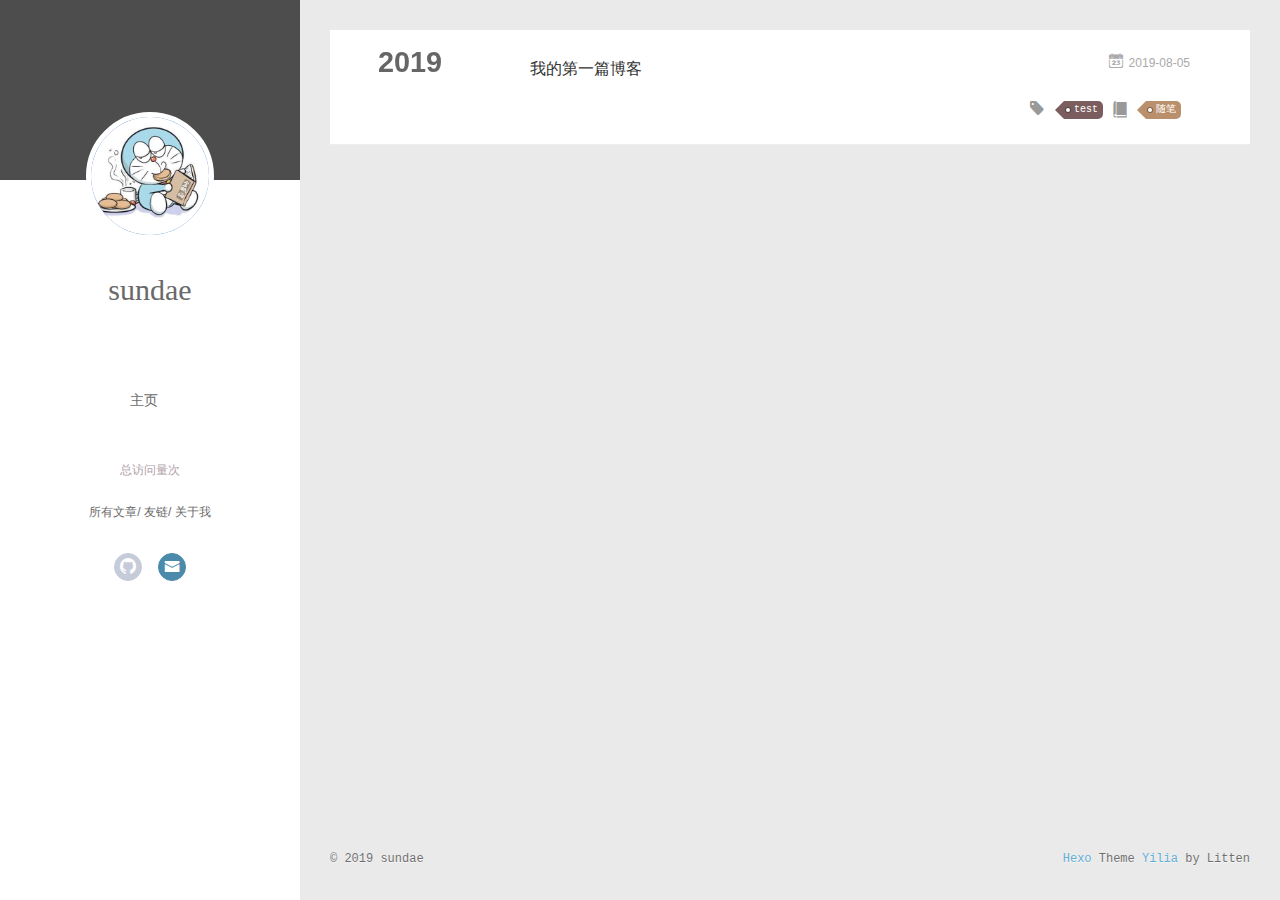
<file: categories/随笔/index.html>
<!DOCTYPE html>
<html>
<head><meta name="generator" content="Hexo 3.9.0">
  <meta charset="utf-8">
  
  <meta name="renderer" content="webkit">
  <meta http-equiv="X-UA-Compatible" content="IE=edge">
  <link rel="dns-prefetch" href="http://yoursite.com">
  <title>Category: 随笔 | sundae&#39;s blog</title>
  <meta name="viewport" content="width=device-width, initial-scale=1, maximum-scale=1">
  <meta property="og:type" content="website">
<meta property="og:title" content="sundae&#39;s blog">
<meta property="og:url" content="http://yoursite.com/categories/随笔/index.html">
<meta property="og:site_name" content="sundae&#39;s blog">
<meta property="og:locale" content="default">
<meta name="twitter:card" content="summary">
<meta name="twitter:title" content="sundae&#39;s blog">
  
    <link rel="alternative" href="/atom.xml" title="sundae&#39;s blog" type="application/atom+xml">
  
  
    <link rel="icon" href="/img/sundae.png">
  
  <link rel="stylesheet" type="text/css" href="/./main.0cf68a.css">
  <style type="text/css">
  
    #container.show {
      background: linear-gradient(200deg,#a0cfe4,#e8c37e);
    }
  </style>
  

  

</head>
</html>
<body>
  <div id="container" q-class="show:isCtnShow">
    <canvas id="anm-canvas" class="anm-canvas"></canvas>
    <div class="left-col" q-class="show:isShow">
      
<div class="overlay" style="background: #4d4d4d"></div>
<div class="intrude-less">
	<header id="header" class="inner">
		<a href="/" class="profilepic">
			<img src="/img/avatar.png" class="js-avatar">
		</a>
		<hgroup>
		  <h1 class="header-author"><a href="/">sundae</a></h1>
		</hgroup>
		

		<nav class="header-menu">
			<ul>
			
				<li><a href="/">主页</a></li>
	        
			</ul>
		</nav>
		<nav class="header-smart-menu">
		   <div id="busuanzi_container_site_pv" style="color: #b0a0aa;font-size: 12px;">总访问量<span id="busuanzi_value_site_pv"></span>次</div>
		   <br />
    		
    			
    			<a q-on="click: openSlider(e, 'innerArchive')" href="javascript:void(0)">所有文章</a>
    			
            
    			
    			<a q-on="click: openSlider(e, 'friends')" href="javascript:void(0)">友链</a>
    			
            
    			
    			<a q-on="click: openSlider(e, 'aboutme')" href="javascript:void(0)">关于我</a>
    			
            
		</nav>
		<nav class="header-nav">
			<div class="social">
				
					<a class="github" target="_blank" href="https://github.com/goSunadeod" title="github"><i class="icon-github"></i></a>
		        
					<a class="mail" target="_blank" href="/xhq51886@163.com" title="mail"><i class="icon-mail"></i></a>
		        
			</div>
		</nav>
	</header>		
</div>

    </div>
    <div class="mid-col" q-class="show:isShow,hide:isShow|isFalse">
      
<nav id="mobile-nav">
  	<div class="overlay js-overlay" style="background: #4d4d4d"></div>
	<div class="btnctn js-mobile-btnctn">
  		<div class="slider-trigger list" q-on="click: openSlider(e)"><i class="icon icon-sort"></i></div>
	</div>
	<div class="intrude-less">
		<header id="header" class="inner">
			<div class="profilepic">
				<img src="/img/avatar.png" class="js-avatar">
			</div>
			<hgroup>
			  <h1 class="header-author js-header-author">sundae</h1>
			</hgroup>
			
			
			
				
			
			
			
			<nav class="header-nav">
				<div class="social">
					
						<a class="github" target="_blank" href="https://github.com/goSunadeod" title="github"><i class="icon-github"></i></a>
			        
						<a class="mail" target="_blank" href="/xhq51886@163.com" title="mail"><i class="icon-mail"></i></a>
			        
				</div>
			</nav>

			<nav class="header-menu js-header-menu">
				<ul style="width: 50%">
				
				
					<li style="width: 100%"><a href="/">主页</a></li>
		        
				</ul>
			</nav>
		</header>				
	</div>
	<div class="mobile-mask" style="display:none" q-show="isShow"></div>
</nav>

      <div id="wrapper" class="body-wrap">
        <div class="menu-l">
          <div class="canvas-wrap">
            <canvas data-colors="#eaeaea" data-sectionHeight="100" data-contentId="js-content" id="myCanvas1" class="anm-canvas"></canvas>
          </div>
          <div id="js-content" class="content-ll">
            
  
  
    
    
      
      
      <section class="archives-wrap">
        <div class="archive-year-wrap">
          <a href="/archives/2019" class="archive-year">2019</a>
        </div>
        <div class="archives">
    
    <article class="archive-article archive-type-post">
  <div class="archive-article-inner">
    <header class="archive-article-header">
      	<div class="article-meta">
	      	<a href="/2019/08/05/my-first-blog/" class="archive-article-date">
  	<time datetime="2019-08-05T09:44:02.000Z" itemprop="datePublished"><i class="icon-calendar icon"></i>2019-08-05</time>
</a>
        </div>
    	 
  
    <h1 itemprop="name">
      <a class="archive-article-title" href="/2019/08/05/my-first-blog/">我的第一篇博客</a>
    </h1>
  

        <div class="article-info info-on-right">
          
	<div class="article-tag tagcloud">
		<i class="icon-price-tags icon"></i>
		<ul class="article-tag-list">
			 
        		<li class="article-tag-list-item">
        			<a href="javascript:void(0)" class="js-tag article-tag-list-link color5">test</a>
        		</li>
      		
		</ul>
	</div>

          
	<div class="article-category tagcloud">
		<i class="icon-book icon"></i>
		<ul class="article-tag-list">
			 
        		<li class="article-tag-list-item">
        			<a href="/categories/随笔//" class="article-tag-list-link color3">随笔</a>
        		</li>
      		
		</ul>
	</div>


        </div>
        <div class="clearfix"></div>
    </header>
  </div>
</article>
  
  
    </div></section>
  

    


          </div>
        </div>
      </div>
      <footer id="footer">
  <div class="outer">
    <div id="footer-info">
    	<div class="footer-left">
    		&copy; 2019 sundae
    	</div>
      	<div class="footer-right">
      		<a href="http://hexo.io/" target="_blank">Hexo</a>  Theme <a href="https://github.com/litten/hexo-theme-yilia" target="_blank">Yilia</a> by Litten
      	</div>
    </div>
  </div>
</footer>
    </div>
    <script>
	var yiliaConfig = {
		mathjax: false,
		isHome: false,
		isPost: false,
		isArchive: false,
		isTag: false,
		isCategory: true,
		open_in_new: false,
		toc_hide_index: true,
		root: "/",
		innerArchive: true,
		showTags: false
	}
</script>

<script>!function(t){function n(e){if(r[e])return r[e].exports;var i=r[e]={exports:{},id:e,loaded:!1};return t[e].call(i.exports,i,i.exports,n),i.loaded=!0,i.exports}var r={};n.m=t,n.c=r,n.p="./",n(0)}([function(t,n,r){r(195),t.exports=r(191)},function(t,n,r){var e=r(3),i=r(52),o=r(27),u=r(28),c=r(53),f="prototype",a=function(t,n,r){var s,l,h,v,p=t&a.F,d=t&a.G,y=t&a.S,g=t&a.P,b=t&a.B,m=d?e:y?e[n]||(e[n]={}):(e[n]||{})[f],x=d?i:i[n]||(i[n]={}),w=x[f]||(x[f]={});d&&(r=n);for(s in r)l=!p&&m&&void 0!==m[s],h=(l?m:r)[s],v=b&&l?c(h,e):g&&"function"==typeof h?c(Function.call,h):h,m&&u(m,s,h,t&a.U),x[s]!=h&&o(x,s,v),g&&w[s]!=h&&(w[s]=h)};e.core=i,a.F=1,a.G=2,a.S=4,a.P=8,a.B=16,a.W=32,a.U=64,a.R=128,t.exports=a},function(t,n,r){var e=r(6);t.exports=function(t){if(!e(t))throw TypeError(t+" is not an object!");return t}},function(t,n){var r=t.exports="undefined"!=typeof window&&window.Math==Math?window:"undefined"!=typeof self&&self.Math==Math?self:Function("return this")();"number"==typeof __g&&(__g=r)},function(t,n){t.exports=function(t){try{return!!t()}catch(t){return!0}}},function(t,n){var r=t.exports="undefined"!=typeof window&&window.Math==Math?window:"undefined"!=typeof self&&self.Math==Math?self:Function("return this")();"number"==typeof __g&&(__g=r)},function(t,n){t.exports=function(t){return"object"==typeof t?null!==t:"function"==typeof t}},function(t,n,r){var e=r(126)("wks"),i=r(76),o=r(3).Symbol,u="function"==typeof o;(t.exports=function(t){return e[t]||(e[t]=u&&o[t]||(u?o:i)("Symbol."+t))}).store=e},function(t,n){var r={}.hasOwnProperty;t.exports=function(t,n){return r.call(t,n)}},function(t,n,r){var e=r(94),i=r(33);t.exports=function(t){return e(i(t))}},function(t,n,r){t.exports=!r(4)(function(){return 7!=Object.defineProperty({},"a",{get:function(){return 7}}).a})},function(t,n,r){var e=r(2),i=r(167),o=r(50),u=Object.defineProperty;n.f=r(10)?Object.defineProperty:function(t,n,r){if(e(t),n=o(n,!0),e(r),i)try{return u(t,n,r)}catch(t){}if("get"in r||"set"in r)throw TypeError("Accessors not supported!");return"value"in r&&(t[n]=r.value),t}},function(t,n,r){t.exports=!r(18)(function(){return 7!=Object.defineProperty({},"a",{get:function(){return 7}}).a})},function(t,n,r){var e=r(14),i=r(22);t.exports=r(12)?function(t,n,r){return e.f(t,n,i(1,r))}:function(t,n,r){return t[n]=r,t}},function(t,n,r){var e=r(20),i=r(58),o=r(42),u=Object.defineProperty;n.f=r(12)?Object.defineProperty:function(t,n,r){if(e(t),n=o(n,!0),e(r),i)try{return u(t,n,r)}catch(t){}if("get"in r||"set"in r)throw TypeError("Accessors not supported!");return"value"in r&&(t[n]=r.value),t}},function(t,n,r){var e=r(40)("wks"),i=r(23),o=r(5).Symbol,u="function"==typeof o;(t.exports=function(t){return e[t]||(e[t]=u&&o[t]||(u?o:i)("Symbol."+t))}).store=e},function(t,n,r){var e=r(67),i=Math.min;t.exports=function(t){return t>0?i(e(t),9007199254740991):0}},function(t,n,r){var e=r(46);t.exports=function(t){return Object(e(t))}},function(t,n){t.exports=function(t){try{return!!t()}catch(t){return!0}}},function(t,n,r){var e=r(63),i=r(34);t.exports=Object.keys||function(t){return e(t,i)}},function(t,n,r){var e=r(21);t.exports=function(t){if(!e(t))throw TypeError(t+" is not an object!");return t}},function(t,n){t.exports=function(t){return"object"==typeof t?null!==t:"function"==typeof t}},function(t,n){t.exports=function(t,n){return{enumerable:!(1&t),configurable:!(2&t),writable:!(4&t),value:n}}},function(t,n){var r=0,e=Math.random();t.exports=function(t){return"Symbol(".concat(void 0===t?"":t,")_",(++r+e).toString(36))}},function(t,n){var r={}.hasOwnProperty;t.exports=function(t,n){return r.call(t,n)}},function(t,n){var r=t.exports={version:"2.4.0"};"number"==typeof __e&&(__e=r)},function(t,n){t.exports=function(t){if("function"!=typeof t)throw TypeError(t+" is not a function!");return t}},function(t,n,r){var e=r(11),i=r(66);t.exports=r(10)?function(t,n,r){return e.f(t,n,i(1,r))}:function(t,n,r){return t[n]=r,t}},function(t,n,r){var e=r(3),i=r(27),o=r(24),u=r(76)("src"),c="toString",f=Function[c],a=(""+f).split(c);r(52).inspectSource=function(t){return f.call(t)},(t.exports=function(t,n,r,c){var f="function"==typeof r;f&&(o(r,"name")||i(r,"name",n)),t[n]!==r&&(f&&(o(r,u)||i(r,u,t[n]?""+t[n]:a.join(String(n)))),t===e?t[n]=r:c?t[n]?t[n]=r:i(t,n,r):(delete t[n],i(t,n,r)))})(Function.prototype,c,function(){return"function"==typeof this&&this[u]||f.call(this)})},function(t,n,r){var e=r(1),i=r(4),o=r(46),u=function(t,n,r,e){var i=String(o(t)),u="<"+n;return""!==r&&(u+=" "+r+'="'+String(e).replace(/"/g,"&quot;")+'"'),u+">"+i+"</"+n+">"};t.exports=function(t,n){var r={};r[t]=n(u),e(e.P+e.F*i(function(){var n=""[t]('"');return n!==n.toLowerCase()||n.split('"').length>3}),"String",r)}},function(t,n,r){var e=r(115),i=r(46);t.exports=function(t){return e(i(t))}},function(t,n,r){var e=r(116),i=r(66),o=r(30),u=r(50),c=r(24),f=r(167),a=Object.getOwnPropertyDescriptor;n.f=r(10)?a:function(t,n){if(t=o(t),n=u(n,!0),f)try{return a(t,n)}catch(t){}if(c(t,n))return i(!e.f.call(t,n),t[n])}},function(t,n,r){var e=r(24),i=r(17),o=r(145)("IE_PROTO"),u=Object.prototype;t.exports=Object.getPrototypeOf||function(t){return t=i(t),e(t,o)?t[o]:"function"==typeof t.constructor&&t instanceof t.constructor?t.constructor.prototype:t instanceof Object?u:null}},function(t,n){t.exports=function(t){if(void 0==t)throw TypeError("Can't call method on  "+t);return t}},function(t,n){t.exports="constructor,hasOwnProperty,isPrototypeOf,propertyIsEnumerable,toLocaleString,toString,valueOf".split(",")},function(t,n){t.exports={}},function(t,n){t.exports=!0},function(t,n){n.f={}.propertyIsEnumerable},function(t,n,r){var e=r(14).f,i=r(8),o=r(15)("toStringTag");t.exports=function(t,n,r){t&&!i(t=r?t:t.prototype,o)&&e(t,o,{configurable:!0,value:n})}},function(t,n,r){var e=r(40)("keys"),i=r(23);t.exports=function(t){return e[t]||(e[t]=i(t))}},function(t,n,r){var e=r(5),i="__core-js_shared__",o=e[i]||(e[i]={});t.exports=function(t){return o[t]||(o[t]={})}},function(t,n){var r=Math.ceil,e=Math.floor;t.exports=function(t){return isNaN(t=+t)?0:(t>0?e:r)(t)}},function(t,n,r){var e=r(21);t.exports=function(t,n){if(!e(t))return t;var r,i;if(n&&"function"==typeof(r=t.toString)&&!e(i=r.call(t)))return i;if("function"==typeof(r=t.valueOf)&&!e(i=r.call(t)))return i;if(!n&&"function"==typeof(r=t.toString)&&!e(i=r.call(t)))return i;throw TypeError("Can't convert object to primitive value")}},function(t,n,r){var e=r(5),i=r(25),o=r(36),u=r(44),c=r(14).f;t.exports=function(t){var n=i.Symbol||(i.Symbol=o?{}:e.Symbol||{});"_"==t.charAt(0)||t in n||c(n,t,{value:u.f(t)})}},function(t,n,r){n.f=r(15)},function(t,n){var r={}.toString;t.exports=function(t){return r.call(t).slice(8,-1)}},function(t,n){t.exports=function(t){if(void 0==t)throw TypeError("Can't call method on  "+t);return t}},function(t,n,r){var e=r(4);t.exports=function(t,n){return!!t&&e(function(){n?t.call(null,function(){},1):t.call(null)})}},function(t,n,r){var e=r(53),i=r(115),o=r(17),u=r(16),c=r(203);t.exports=function(t,n){var r=1==t,f=2==t,a=3==t,s=4==t,l=6==t,h=5==t||l,v=n||c;return function(n,c,p){for(var d,y,g=o(n),b=i(g),m=e(c,p,3),x=u(b.length),w=0,S=r?v(n,x):f?v(n,0):void 0;x>w;w++)if((h||w in b)&&(d=b[w],y=m(d,w,g),t))if(r)S[w]=y;else if(y)switch(t){case 3:return!0;case 5:return d;case 6:return w;case 2:S.push(d)}else if(s)return!1;return l?-1:a||s?s:S}}},function(t,n,r){var e=r(1),i=r(52),o=r(4);t.exports=function(t,n){var r=(i.Object||{})[t]||Object[t],u={};u[t]=n(r),e(e.S+e.F*o(function(){r(1)}),"Object",u)}},function(t,n,r){var e=r(6);t.exports=function(t,n){if(!e(t))return t;var r,i;if(n&&"function"==typeof(r=t.toString)&&!e(i=r.call(t)))return i;if("function"==typeof(r=t.valueOf)&&!e(i=r.call(t)))return i;if(!n&&"function"==typeof(r=t.toString)&&!e(i=r.call(t)))return i;throw TypeError("Can't convert object to primitive value")}},function(t,n,r){var e=r(5),i=r(25),o=r(91),u=r(13),c="prototype",f=function(t,n,r){var a,s,l,h=t&f.F,v=t&f.G,p=t&f.S,d=t&f.P,y=t&f.B,g=t&f.W,b=v?i:i[n]||(i[n]={}),m=b[c],x=v?e:p?e[n]:(e[n]||{})[c];v&&(r=n);for(a in r)(s=!h&&x&&void 0!==x[a])&&a in b||(l=s?x[a]:r[a],b[a]=v&&"function"!=typeof x[a]?r[a]:y&&s?o(l,e):g&&x[a]==l?function(t){var n=function(n,r,e){if(this instanceof t){switch(arguments.length){case 0:return new t;case 1:return new t(n);case 2:return new t(n,r)}return new t(n,r,e)}return t.apply(this,arguments)};return n[c]=t[c],n}(l):d&&"function"==typeof l?o(Function.call,l):l,d&&((b.virtual||(b.virtual={}))[a]=l,t&f.R&&m&&!m[a]&&u(m,a,l)))};f.F=1,f.G=2,f.S=4,f.P=8,f.B=16,f.W=32,f.U=64,f.R=128,t.exports=f},function(t,n){var r=t.exports={version:"2.4.0"};"number"==typeof __e&&(__e=r)},function(t,n,r){var e=r(26);t.exports=function(t,n,r){if(e(t),void 0===n)return t;switch(r){case 1:return function(r){return t.call(n,r)};case 2:return function(r,e){return t.call(n,r,e)};case 3:return function(r,e,i){return t.call(n,r,e,i)}}return function(){return t.apply(n,arguments)}}},function(t,n,r){var e=r(183),i=r(1),o=r(126)("metadata"),u=o.store||(o.store=new(r(186))),c=function(t,n,r){var i=u.get(t);if(!i){if(!r)return;u.set(t,i=new e)}var o=i.get(n);if(!o){if(!r)return;i.set(n,o=new e)}return o},f=function(t,n,r){var e=c(n,r,!1);return void 0!==e&&e.has(t)},a=function(t,n,r){var e=c(n,r,!1);return void 0===e?void 0:e.get(t)},s=function(t,n,r,e){c(r,e,!0).set(t,n)},l=function(t,n){var r=c(t,n,!1),e=[];return r&&r.forEach(function(t,n){e.push(n)}),e},h=function(t){return void 0===t||"symbol"==typeof t?t:String(t)},v=function(t){i(i.S,"Reflect",t)};t.exports={store:u,map:c,has:f,get:a,set:s,keys:l,key:h,exp:v}},function(t,n,r){"use strict";if(r(10)){var e=r(69),i=r(3),o=r(4),u=r(1),c=r(127),f=r(152),a=r(53),s=r(68),l=r(66),h=r(27),v=r(73),p=r(67),d=r(16),y=r(75),g=r(50),b=r(24),m=r(180),x=r(114),w=r(6),S=r(17),_=r(137),O=r(70),E=r(32),P=r(71).f,j=r(154),F=r(76),M=r(7),A=r(48),N=r(117),T=r(146),I=r(155),k=r(80),L=r(123),R=r(74),C=r(130),D=r(160),U=r(11),W=r(31),G=U.f,B=W.f,V=i.RangeError,z=i.TypeError,q=i.Uint8Array,K="ArrayBuffer",J="Shared"+K,Y="BYTES_PER_ELEMENT",H="prototype",$=Array[H],X=f.ArrayBuffer,Q=f.DataView,Z=A(0),tt=A(2),nt=A(3),rt=A(4),et=A(5),it=A(6),ot=N(!0),ut=N(!1),ct=I.values,ft=I.keys,at=I.entries,st=$.lastIndexOf,lt=$.reduce,ht=$.reduceRight,vt=$.join,pt=$.sort,dt=$.slice,yt=$.toString,gt=$.toLocaleString,bt=M("iterator"),mt=M("toStringTag"),xt=F("typed_constructor"),wt=F("def_constructor"),St=c.CONSTR,_t=c.TYPED,Ot=c.VIEW,Et="Wrong length!",Pt=A(1,function(t,n){return Tt(T(t,t[wt]),n)}),jt=o(function(){return 1===new q(new Uint16Array([1]).buffer)[0]}),Ft=!!q&&!!q[H].set&&o(function(){new q(1).set({})}),Mt=function(t,n){if(void 0===t)throw z(Et);var r=+t,e=d(t);if(n&&!m(r,e))throw V(Et);return e},At=function(t,n){var r=p(t);if(r<0||r%n)throw V("Wrong offset!");return r},Nt=function(t){if(w(t)&&_t in t)return t;throw z(t+" is not a typed array!")},Tt=function(t,n){if(!(w(t)&&xt in t))throw z("It is not a typed array constructor!");return new t(n)},It=function(t,n){return kt(T(t,t[wt]),n)},kt=function(t,n){for(var r=0,e=n.length,i=Tt(t,e);e>r;)i[r]=n[r++];return i},Lt=function(t,n,r){G(t,n,{get:function(){return this._d[r]}})},Rt=function(t){var n,r,e,i,o,u,c=S(t),f=arguments.length,s=f>1?arguments[1]:void 0,l=void 0!==s,h=j(c);if(void 0!=h&&!_(h)){for(u=h.call(c),e=[],n=0;!(o=u.next()).done;n++)e.push(o.value);c=e}for(l&&f>2&&(s=a(s,arguments[2],2)),n=0,r=d(c.length),i=Tt(this,r);r>n;n++)i[n]=l?s(c[n],n):c[n];return i},Ct=function(){for(var t=0,n=arguments.length,r=Tt(this,n);n>t;)r[t]=arguments[t++];return r},Dt=!!q&&o(function(){gt.call(new q(1))}),Ut=function(){return gt.apply(Dt?dt.call(Nt(this)):Nt(this),arguments)},Wt={copyWithin:function(t,n){return D.call(Nt(this),t,n,arguments.length>2?arguments[2]:void 0)},every:function(t){return rt(Nt(this),t,arguments.length>1?arguments[1]:void 0)},fill:function(t){return C.apply(Nt(this),arguments)},filter:function(t){return It(this,tt(Nt(this),t,arguments.length>1?arguments[1]:void 0))},find:function(t){return et(Nt(this),t,arguments.length>1?arguments[1]:void 0)},findIndex:function(t){return it(Nt(this),t,arguments.length>1?arguments[1]:void 0)},forEach:function(t){Z(Nt(this),t,arguments.length>1?arguments[1]:void 0)},indexOf:function(t){return ut(Nt(this),t,arguments.length>1?arguments[1]:void 0)},includes:function(t){return ot(Nt(this),t,arguments.length>1?arguments[1]:void 0)},join:function(t){return vt.apply(Nt(this),arguments)},lastIndexOf:function(t){return st.apply(Nt(this),arguments)},map:function(t){return Pt(Nt(this),t,arguments.length>1?arguments[1]:void 0)},reduce:function(t){return lt.apply(Nt(this),arguments)},reduceRight:function(t){return ht.apply(Nt(this),arguments)},reverse:function(){for(var t,n=this,r=Nt(n).length,e=Math.floor(r/2),i=0;i<e;)t=n[i],n[i++]=n[--r],n[r]=t;return n},some:function(t){return nt(Nt(this),t,arguments.length>1?arguments[1]:void 0)},sort:function(t){return pt.call(Nt(this),t)},subarray:function(t,n){var r=Nt(this),e=r.length,i=y(t,e);return new(T(r,r[wt]))(r.buffer,r.byteOffset+i*r.BYTES_PER_ELEMENT,d((void 0===n?e:y(n,e))-i))}},Gt=function(t,n){return It(this,dt.call(Nt(this),t,n))},Bt=function(t){Nt(this);var n=At(arguments[1],1),r=this.length,e=S(t),i=d(e.length),o=0;if(i+n>r)throw V(Et);for(;o<i;)this[n+o]=e[o++]},Vt={entries:function(){return at.call(Nt(this))},keys:function(){return ft.call(Nt(this))},values:function(){return ct.call(Nt(this))}},zt=function(t,n){return w(t)&&t[_t]&&"symbol"!=typeof n&&n in t&&String(+n)==String(n)},qt=function(t,n){return zt(t,n=g(n,!0))?l(2,t[n]):B(t,n)},Kt=function(t,n,r){return!(zt(t,n=g(n,!0))&&w(r)&&b(r,"value"))||b(r,"get")||b(r,"set")||r.configurable||b(r,"writable")&&!r.writable||b(r,"enumerable")&&!r.enumerable?G(t,n,r):(t[n]=r.value,t)};St||(W.f=qt,U.f=Kt),u(u.S+u.F*!St,"Object",{getOwnPropertyDescriptor:qt,defineProperty:Kt}),o(function(){yt.call({})})&&(yt=gt=function(){return vt.call(this)});var Jt=v({},Wt);v(Jt,Vt),h(Jt,bt,Vt.values),v(Jt,{slice:Gt,set:Bt,constructor:function(){},toString:yt,toLocaleString:Ut}),Lt(Jt,"buffer","b"),Lt(Jt,"byteOffset","o"),Lt(Jt,"byteLength","l"),Lt(Jt,"length","e"),G(Jt,mt,{get:function(){return this[_t]}}),t.exports=function(t,n,r,f){f=!!f;var a=t+(f?"Clamped":"")+"Array",l="Uint8Array"!=a,v="get"+t,p="set"+t,y=i[a],g=y||{},b=y&&E(y),m=!y||!c.ABV,S={},_=y&&y[H],j=function(t,r){var e=t._d;return e.v[v](r*n+e.o,jt)},F=function(t,r,e){var i=t._d;f&&(e=(e=Math.round(e))<0?0:e>255?255:255&e),i.v[p](r*n+i.o,e,jt)},M=function(t,n){G(t,n,{get:function(){return j(this,n)},set:function(t){return F(this,n,t)},enumerable:!0})};m?(y=r(function(t,r,e,i){s(t,y,a,"_d");var o,u,c,f,l=0,v=0;if(w(r)){if(!(r instanceof X||(f=x(r))==K||f==J))return _t in r?kt(y,r):Rt.call(y,r);o=r,v=At(e,n);var p=r.byteLength;if(void 0===i){if(p%n)throw V(Et);if((u=p-v)<0)throw V(Et)}else if((u=d(i)*n)+v>p)throw V(Et);c=u/n}else c=Mt(r,!0),u=c*n,o=new X(u);for(h(t,"_d",{b:o,o:v,l:u,e:c,v:new Q(o)});l<c;)M(t,l++)}),_=y[H]=O(Jt),h(_,"constructor",y)):L(function(t){new y(null),new y(t)},!0)||(y=r(function(t,r,e,i){s(t,y,a);var o;return w(r)?r instanceof X||(o=x(r))==K||o==J?void 0!==i?new g(r,At(e,n),i):void 0!==e?new g(r,At(e,n)):new g(r):_t in r?kt(y,r):Rt.call(y,r):new g(Mt(r,l))}),Z(b!==Function.prototype?P(g).concat(P(b)):P(g),function(t){t in y||h(y,t,g[t])}),y[H]=_,e||(_.constructor=y));var A=_[bt],N=!!A&&("values"==A.name||void 0==A.name),T=Vt.values;h(y,xt,!0),h(_,_t,a),h(_,Ot,!0),h(_,wt,y),(f?new y(1)[mt]==a:mt in _)||G(_,mt,{get:function(){return a}}),S[a]=y,u(u.G+u.W+u.F*(y!=g),S),u(u.S,a,{BYTES_PER_ELEMENT:n,from:Rt,of:Ct}),Y in _||h(_,Y,n),u(u.P,a,Wt),R(a),u(u.P+u.F*Ft,a,{set:Bt}),u(u.P+u.F*!N,a,Vt),u(u.P+u.F*(_.toString!=yt),a,{toString:yt}),u(u.P+u.F*o(function(){new y(1).slice()}),a,{slice:Gt}),u(u.P+u.F*(o(function(){return[1,2].toLocaleString()!=new y([1,2]).toLocaleString()})||!o(function(){_.toLocaleString.call([1,2])})),a,{toLocaleString:Ut}),k[a]=N?A:T,e||N||h(_,bt,T)}}else t.exports=function(){}},function(t,n){var r={}.toString;t.exports=function(t){return r.call(t).slice(8,-1)}},function(t,n,r){var e=r(21),i=r(5).document,o=e(i)&&e(i.createElement);t.exports=function(t){return o?i.createElement(t):{}}},function(t,n,r){t.exports=!r(12)&&!r(18)(function(){return 7!=Object.defineProperty(r(57)("div"),"a",{get:function(){return 7}}).a})},function(t,n,r){"use strict";var e=r(36),i=r(51),o=r(64),u=r(13),c=r(8),f=r(35),a=r(96),s=r(38),l=r(103),h=r(15)("iterator"),v=!([].keys&&"next"in[].keys()),p="keys",d="values",y=function(){return this};t.exports=function(t,n,r,g,b,m,x){a(r,n,g);var w,S,_,O=function(t){if(!v&&t in F)return F[t];switch(t){case p:case d:return function(){return new r(this,t)}}return function(){return new r(this,t)}},E=n+" Iterator",P=b==d,j=!1,F=t.prototype,M=F[h]||F["@@iterator"]||b&&F[b],A=M||O(b),N=b?P?O("entries"):A:void 0,T="Array"==n?F.entries||M:M;if(T&&(_=l(T.call(new t)))!==Object.prototype&&(s(_,E,!0),e||c(_,h)||u(_,h,y)),P&&M&&M.name!==d&&(j=!0,A=function(){return M.call(this)}),e&&!x||!v&&!j&&F[h]||u(F,h,A),f[n]=A,f[E]=y,b)if(w={values:P?A:O(d),keys:m?A:O(p),entries:N},x)for(S in w)S in F||o(F,S,w[S]);else i(i.P+i.F*(v||j),n,w);return w}},function(t,n,r){var e=r(20),i=r(100),o=r(34),u=r(39)("IE_PROTO"),c=function(){},f="prototype",a=function(){var t,n=r(57)("iframe"),e=o.length;for(n.style.display="none",r(93).appendChild(n),n.src="javascript:",t=n.contentWindow.document,t.open(),t.write("<script>document.F=Object<\/script>"),t.close(),a=t.F;e--;)delete a[f][o[e]];return a()};t.exports=Object.create||function(t,n){var r;return null!==t?(c[f]=e(t),r=new c,c[f]=null,r[u]=t):r=a(),void 0===n?r:i(r,n)}},function(t,n,r){var e=r(63),i=r(34).concat("length","prototype");n.f=Object.getOwnPropertyNames||function(t){return e(t,i)}},function(t,n){n.f=Object.getOwnPropertySymbols},function(t,n,r){var e=r(8),i=r(9),o=r(90)(!1),u=r(39)("IE_PROTO");t.exports=function(t,n){var r,c=i(t),f=0,a=[];for(r in c)r!=u&&e(c,r)&&a.push(r);for(;n.length>f;)e(c,r=n[f++])&&(~o(a,r)||a.push(r));return a}},function(t,n,r){t.exports=r(13)},function(t,n,r){var e=r(76)("meta"),i=r(6),o=r(24),u=r(11).f,c=0,f=Object.isExtensible||function(){return!0},a=!r(4)(function(){return f(Object.preventExtensions({}))}),s=function(t){u(t,e,{value:{i:"O"+ ++c,w:{}}})},l=function(t,n){if(!i(t))return"symbol"==typeof t?t:("string"==typeof t?"S":"P")+t;if(!o(t,e)){if(!f(t))return"F";if(!n)return"E";s(t)}return t[e].i},h=function(t,n){if(!o(t,e)){if(!f(t))return!0;if(!n)return!1;s(t)}return t[e].w},v=function(t){return a&&p.NEED&&f(t)&&!o(t,e)&&s(t),t},p=t.exports={KEY:e,NEED:!1,fastKey:l,getWeak:h,onFreeze:v}},function(t,n){t.exports=function(t,n){return{enumerable:!(1&t),configurable:!(2&t),writable:!(4&t),value:n}}},function(t,n){var r=Math.ceil,e=Math.floor;t.exports=function(t){return isNaN(t=+t)?0:(t>0?e:r)(t)}},function(t,n){t.exports=function(t,n,r,e){if(!(t instanceof n)||void 0!==e&&e in t)throw TypeError(r+": incorrect invocation!");return t}},function(t,n){t.exports=!1},function(t,n,r){var e=r(2),i=r(173),o=r(133),u=r(145)("IE_PROTO"),c=function(){},f="prototype",a=function(){var t,n=r(132)("iframe"),e=o.length;for(n.style.display="none",r(135).appendChild(n),n.src="javascript:",t=n.contentWindow.document,t.open(),t.write("<script>document.F=Object<\/script>"),t.close(),a=t.F;e--;)delete a[f][o[e]];return a()};t.exports=Object.create||function(t,n){var r;return null!==t?(c[f]=e(t),r=new c,c[f]=null,r[u]=t):r=a(),void 0===n?r:i(r,n)}},function(t,n,r){var e=r(175),i=r(133).concat("length","prototype");n.f=Object.getOwnPropertyNames||function(t){return e(t,i)}},function(t,n,r){var e=r(175),i=r(133);t.exports=Object.keys||function(t){return e(t,i)}},function(t,n,r){var e=r(28);t.exports=function(t,n,r){for(var i in n)e(t,i,n[i],r);return t}},function(t,n,r){"use strict";var e=r(3),i=r(11),o=r(10),u=r(7)("species");t.exports=function(t){var n=e[t];o&&n&&!n[u]&&i.f(n,u,{configurable:!0,get:function(){return this}})}},function(t,n,r){var e=r(67),i=Math.max,o=Math.min;t.exports=function(t,n){return t=e(t),t<0?i(t+n,0):o(t,n)}},function(t,n){var r=0,e=Math.random();t.exports=function(t){return"Symbol(".concat(void 0===t?"":t,")_",(++r+e).toString(36))}},function(t,n,r){var e=r(33);t.exports=function(t){return Object(e(t))}},function(t,n,r){var e=r(7)("unscopables"),i=Array.prototype;void 0==i[e]&&r(27)(i,e,{}),t.exports=function(t){i[e][t]=!0}},function(t,n,r){var e=r(53),i=r(169),o=r(137),u=r(2),c=r(16),f=r(154),a={},s={},n=t.exports=function(t,n,r,l,h){var v,p,d,y,g=h?function(){return t}:f(t),b=e(r,l,n?2:1),m=0;if("function"!=typeof g)throw TypeError(t+" is not iterable!");if(o(g)){for(v=c(t.length);v>m;m++)if((y=n?b(u(p=t[m])[0],p[1]):b(t[m]))===a||y===s)return y}else for(d=g.call(t);!(p=d.next()).done;)if((y=i(d,b,p.value,n))===a||y===s)return y};n.BREAK=a,n.RETURN=s},function(t,n){t.exports={}},function(t,n,r){var e=r(11).f,i=r(24),o=r(7)("toStringTag");t.exports=function(t,n,r){t&&!i(t=r?t:t.prototype,o)&&e(t,o,{configurable:!0,value:n})}},function(t,n,r){var e=r(1),i=r(46),o=r(4),u=r(150),c="["+u+"]",f="​",a=RegExp("^"+c+c+"*"),s=RegExp(c+c+"*$"),l=function(t,n,r){var i={},c=o(function(){return!!u[t]()||f[t]()!=f}),a=i[t]=c?n(h):u[t];r&&(i[r]=a),e(e.P+e.F*c,"String",i)},h=l.trim=function(t,n){return t=String(i(t)),1&n&&(t=t.replace(a,"")),2&n&&(t=t.replace(s,"")),t};t.exports=l},function(t,n,r){t.exports={default:r(86),__esModule:!0}},function(t,n,r){t.exports={default:r(87),__esModule:!0}},function(t,n,r){"use strict";function e(t){return t&&t.__esModule?t:{default:t}}n.__esModule=!0;var i=r(84),o=e(i),u=r(83),c=e(u),f="function"==typeof c.default&&"symbol"==typeof o.default?function(t){return typeof t}:function(t){return t&&"function"==typeof c.default&&t.constructor===c.default&&t!==c.default.prototype?"symbol":typeof t};n.default="function"==typeof c.default&&"symbol"===f(o.default)?function(t){return void 0===t?"undefined":f(t)}:function(t){return t&&"function"==typeof c.default&&t.constructor===c.default&&t!==c.default.prototype?"symbol":void 0===t?"undefined":f(t)}},function(t,n,r){r(110),r(108),r(111),r(112),t.exports=r(25).Symbol},function(t,n,r){r(109),r(113),t.exports=r(44).f("iterator")},function(t,n){t.exports=function(t){if("function"!=typeof t)throw TypeError(t+" is not a function!");return t}},function(t,n){t.exports=function(){}},function(t,n,r){var e=r(9),i=r(106),o=r(105);t.exports=function(t){return function(n,r,u){var c,f=e(n),a=i(f.length),s=o(u,a);if(t&&r!=r){for(;a>s;)if((c=f[s++])!=c)return!0}else for(;a>s;s++)if((t||s in f)&&f[s]===r)return t||s||0;return!t&&-1}}},function(t,n,r){var e=r(88);t.exports=function(t,n,r){if(e(t),void 0===n)return t;switch(r){case 1:return function(r){return t.call(n,r)};case 2:return function(r,e){return t.call(n,r,e)};case 3:return function(r,e,i){return t.call(n,r,e,i)}}return function(){return t.apply(n,arguments)}}},function(t,n,r){var e=r(19),i=r(62),o=r(37);t.exports=function(t){var n=e(t),r=i.f;if(r)for(var u,c=r(t),f=o.f,a=0;c.length>a;)f.call(t,u=c[a++])&&n.push(u);return n}},function(t,n,r){t.exports=r(5).document&&document.documentElement},function(t,n,r){var e=r(56);t.exports=Object("z").propertyIsEnumerable(0)?Object:function(t){return"String"==e(t)?t.split(""):Object(t)}},function(t,n,r){var e=r(56);t.exports=Array.isArray||function(t){return"Array"==e(t)}},function(t,n,r){"use strict";var e=r(60),i=r(22),o=r(38),u={};r(13)(u,r(15)("iterator"),function(){return this}),t.exports=function(t,n,r){t.prototype=e(u,{next:i(1,r)}),o(t,n+" Iterator")}},function(t,n){t.exports=function(t,n){return{value:n,done:!!t}}},function(t,n,r){var e=r(19),i=r(9);t.exports=function(t,n){for(var r,o=i(t),u=e(o),c=u.length,f=0;c>f;)if(o[r=u[f++]]===n)return r}},function(t,n,r){var e=r(23)("meta"),i=r(21),o=r(8),u=r(14).f,c=0,f=Object.isExtensible||function(){return!0},a=!r(18)(function(){return f(Object.preventExtensions({}))}),s=function(t){u(t,e,{value:{i:"O"+ ++c,w:{}}})},l=function(t,n){if(!i(t))return"symbol"==typeof t?t:("string"==typeof t?"S":"P")+t;if(!o(t,e)){if(!f(t))return"F";if(!n)return"E";s(t)}return t[e].i},h=function(t,n){if(!o(t,e)){if(!f(t))return!0;if(!n)return!1;s(t)}return t[e].w},v=function(t){return a&&p.NEED&&f(t)&&!o(t,e)&&s(t),t},p=t.exports={KEY:e,NEED:!1,fastKey:l,getWeak:h,onFreeze:v}},function(t,n,r){var e=r(14),i=r(20),o=r(19);t.exports=r(12)?Object.defineProperties:function(t,n){i(t);for(var r,u=o(n),c=u.length,f=0;c>f;)e.f(t,r=u[f++],n[r]);return t}},function(t,n,r){var e=r(37),i=r(22),o=r(9),u=r(42),c=r(8),f=r(58),a=Object.getOwnPropertyDescriptor;n.f=r(12)?a:function(t,n){if(t=o(t),n=u(n,!0),f)try{return a(t,n)}catch(t){}if(c(t,n))return i(!e.f.call(t,n),t[n])}},function(t,n,r){var e=r(9),i=r(61).f,o={}.toString,u="object"==typeof window&&window&&Object.getOwnPropertyNames?Object.getOwnPropertyNames(window):[],c=function(t){try{return i(t)}catch(t){return u.slice()}};t.exports.f=function(t){return u&&"[object Window]"==o.call(t)?c(t):i(e(t))}},function(t,n,r){var e=r(8),i=r(77),o=r(39)("IE_PROTO"),u=Object.prototype;t.exports=Object.getPrototypeOf||function(t){return t=i(t),e(t,o)?t[o]:"function"==typeof t.constructor&&t instanceof t.constructor?t.constructor.prototype:t instanceof Object?u:null}},function(t,n,r){var e=r(41),i=r(33);t.exports=function(t){return function(n,r){var o,u,c=String(i(n)),f=e(r),a=c.length;return f<0||f>=a?t?"":void 0:(o=c.charCodeAt(f),o<55296||o>56319||f+1===a||(u=c.charCodeAt(f+1))<56320||u>57343?t?c.charAt(f):o:t?c.slice(f,f+2):u-56320+(o-55296<<10)+65536)}}},function(t,n,r){var e=r(41),i=Math.max,o=Math.min;t.exports=function(t,n){return t=e(t),t<0?i(t+n,0):o(t,n)}},function(t,n,r){var e=r(41),i=Math.min;t.exports=function(t){return t>0?i(e(t),9007199254740991):0}},function(t,n,r){"use strict";var e=r(89),i=r(97),o=r(35),u=r(9);t.exports=r(59)(Array,"Array",function(t,n){this._t=u(t),this._i=0,this._k=n},function(){var t=this._t,n=this._k,r=this._i++;return!t||r>=t.length?(this._t=void 0,i(1)):"keys"==n?i(0,r):"values"==n?i(0,t[r]):i(0,[r,t[r]])},"values"),o.Arguments=o.Array,e("keys"),e("values"),e("entries")},function(t,n){},function(t,n,r){"use strict";var e=r(104)(!0);r(59)(String,"String",function(t){this._t=String(t),this._i=0},function(){var t,n=this._t,r=this._i;return r>=n.length?{value:void 0,done:!0}:(t=e(n,r),this._i+=t.length,{value:t,done:!1})})},function(t,n,r){"use strict";var e=r(5),i=r(8),o=r(12),u=r(51),c=r(64),f=r(99).KEY,a=r(18),s=r(40),l=r(38),h=r(23),v=r(15),p=r(44),d=r(43),y=r(98),g=r(92),b=r(95),m=r(20),x=r(9),w=r(42),S=r(22),_=r(60),O=r(102),E=r(101),P=r(14),j=r(19),F=E.f,M=P.f,A=O.f,N=e.Symbol,T=e.JSON,I=T&&T.stringify,k="prototype",L=v("_hidden"),R=v("toPrimitive"),C={}.propertyIsEnumerable,D=s("symbol-registry"),U=s("symbols"),W=s("op-symbols"),G=Object[k],B="function"==typeof N,V=e.QObject,z=!V||!V[k]||!V[k].findChild,q=o&&a(function(){return 7!=_(M({},"a",{get:function(){return M(this,"a",{value:7}).a}})).a})?function(t,n,r){var e=F(G,n);e&&delete G[n],M(t,n,r),e&&t!==G&&M(G,n,e)}:M,K=function(t){var n=U[t]=_(N[k]);return n._k=t,n},J=B&&"symbol"==typeof N.iterator?function(t){return"symbol"==typeof t}:function(t){return t instanceof N},Y=function(t,n,r){return t===G&&Y(W,n,r),m(t),n=w(n,!0),m(r),i(U,n)?(r.enumerable?(i(t,L)&&t[L][n]&&(t[L][n]=!1),r=_(r,{enumerable:S(0,!1)})):(i(t,L)||M(t,L,S(1,{})),t[L][n]=!0),q(t,n,r)):M(t,n,r)},H=function(t,n){m(t);for(var r,e=g(n=x(n)),i=0,o=e.length;o>i;)Y(t,r=e[i++],n[r]);return t},$=function(t,n){return void 0===n?_(t):H(_(t),n)},X=function(t){var n=C.call(this,t=w(t,!0));return!(this===G&&i(U,t)&&!i(W,t))&&(!(n||!i(this,t)||!i(U,t)||i(this,L)&&this[L][t])||n)},Q=function(t,n){if(t=x(t),n=w(n,!0),t!==G||!i(U,n)||i(W,n)){var r=F(t,n);return!r||!i(U,n)||i(t,L)&&t[L][n]||(r.enumerable=!0),r}},Z=function(t){for(var n,r=A(x(t)),e=[],o=0;r.length>o;)i(U,n=r[o++])||n==L||n==f||e.push(n);return e},tt=function(t){for(var n,r=t===G,e=A(r?W:x(t)),o=[],u=0;e.length>u;)!i(U,n=e[u++])||r&&!i(G,n)||o.push(U[n]);return o};B||(N=function(){if(this instanceof N)throw TypeError("Symbol is not a constructor!");var t=h(arguments.length>0?arguments[0]:void 0),n=function(r){this===G&&n.call(W,r),i(this,L)&&i(this[L],t)&&(this[L][t]=!1),q(this,t,S(1,r))};return o&&z&&q(G,t,{configurable:!0,set:n}),K(t)},c(N[k],"toString",function(){return this._k}),E.f=Q,P.f=Y,r(61).f=O.f=Z,r(37).f=X,r(62).f=tt,o&&!r(36)&&c(G,"propertyIsEnumerable",X,!0),p.f=function(t){return K(v(t))}),u(u.G+u.W+u.F*!B,{Symbol:N});for(var nt="hasInstance,isConcatSpreadable,iterator,match,replace,search,species,split,toPrimitive,toStringTag,unscopables".split(","),rt=0;nt.length>rt;)v(nt[rt++]);for(var nt=j(v.store),rt=0;nt.length>rt;)d(nt[rt++]);u(u.S+u.F*!B,"Symbol",{for:function(t){return i(D,t+="")?D[t]:D[t]=N(t)},keyFor:function(t){if(J(t))return y(D,t);throw TypeError(t+" is not a symbol!")},useSetter:function(){z=!0},useSimple:function(){z=!1}}),u(u.S+u.F*!B,"Object",{create:$,defineProperty:Y,defineProperties:H,getOwnPropertyDescriptor:Q,getOwnPropertyNames:Z,getOwnPropertySymbols:tt}),T&&u(u.S+u.F*(!B||a(function(){var t=N();return"[null]"!=I([t])||"{}"!=I({a:t})||"{}"!=I(Object(t))})),"JSON",{stringify:function(t){if(void 0!==t&&!J(t)){for(var n,r,e=[t],i=1;arguments.length>i;)e.push(arguments[i++]);return n=e[1],"function"==typeof n&&(r=n),!r&&b(n)||(n=function(t,n){if(r&&(n=r.call(this,t,n)),!J(n))return n}),e[1]=n,I.apply(T,e)}}}),N[k][R]||r(13)(N[k],R,N[k].valueOf),l(N,"Symbol"),l(Math,"Math",!0),l(e.JSON,"JSON",!0)},function(t,n,r){r(43)("asyncIterator")},function(t,n,r){r(43)("observable")},function(t,n,r){r(107);for(var e=r(5),i=r(13),o=r(35),u=r(15)("toStringTag"),c=["NodeList","DOMTokenList","MediaList","StyleSheetList","CSSRuleList"],f=0;f<5;f++){var a=c[f],s=e[a],l=s&&s.prototype;l&&!l[u]&&i(l,u,a),o[a]=o.Array}},function(t,n,r){var e=r(45),i=r(7)("toStringTag"),o="Arguments"==e(function(){return arguments}()),u=function(t,n){try{return t[n]}catch(t){}};t.exports=function(t){var n,r,c;return void 0===t?"Undefined":null===t?"Null":"string"==typeof(r=u(n=Object(t),i))?r:o?e(n):"Object"==(c=e(n))&&"function"==typeof n.callee?"Arguments":c}},function(t,n,r){var e=r(45);t.exports=Object("z").propertyIsEnumerable(0)?Object:function(t){return"String"==e(t)?t.split(""):Object(t)}},function(t,n){n.f={}.propertyIsEnumerable},function(t,n,r){var e=r(30),i=r(16),o=r(75);t.exports=function(t){return function(n,r,u){var c,f=e(n),a=i(f.length),s=o(u,a);if(t&&r!=r){for(;a>s;)if((c=f[s++])!=c)return!0}else for(;a>s;s++)if((t||s in f)&&f[s]===r)return t||s||0;return!t&&-1}}},function(t,n,r){"use strict";var e=r(3),i=r(1),o=r(28),u=r(73),c=r(65),f=r(79),a=r(68),s=r(6),l=r(4),h=r(123),v=r(81),p=r(136);t.exports=function(t,n,r,d,y,g){var b=e[t],m=b,x=y?"set":"add",w=m&&m.prototype,S={},_=function(t){var n=w[t];o(w,t,"delete"==t?function(t){return!(g&&!s(t))&&n.call(this,0===t?0:t)}:"has"==t?function(t){return!(g&&!s(t))&&n.call(this,0===t?0:t)}:"get"==t?function(t){return g&&!s(t)?void 0:n.call(this,0===t?0:t)}:"add"==t?function(t){return n.call(this,0===t?0:t),this}:function(t,r){return n.call(this,0===t?0:t,r),this})};if("function"==typeof m&&(g||w.forEach&&!l(function(){(new m).entries().next()}))){var O=new m,E=O[x](g?{}:-0,1)!=O,P=l(function(){O.has(1)}),j=h(function(t){new m(t)}),F=!g&&l(function(){for(var t=new m,n=5;n--;)t[x](n,n);return!t.has(-0)});j||(m=n(function(n,r){a(n,m,t);var e=p(new b,n,m);return void 0!=r&&f(r,y,e[x],e),e}),m.prototype=w,w.constructor=m),(P||F)&&(_("delete"),_("has"),y&&_("get")),(F||E)&&_(x),g&&w.clear&&delete w.clear}else m=d.getConstructor(n,t,y,x),u(m.prototype,r),c.NEED=!0;return v(m,t),S[t]=m,i(i.G+i.W+i.F*(m!=b),S),g||d.setStrong(m,t,y),m}},function(t,n,r){"use strict";var e=r(27),i=r(28),o=r(4),u=r(46),c=r(7);t.exports=function(t,n,r){var f=c(t),a=r(u,f,""[t]),s=a[0],l=a[1];o(function(){var n={};return n[f]=function(){return 7},7!=""[t](n)})&&(i(String.prototype,t,s),e(RegExp.prototype,f,2==n?function(t,n){return l.call(t,this,n)}:function(t){return l.call(t,this)}))}
},function(t,n,r){"use strict";var e=r(2);t.exports=function(){var t=e(this),n="";return t.global&&(n+="g"),t.ignoreCase&&(n+="i"),t.multiline&&(n+="m"),t.unicode&&(n+="u"),t.sticky&&(n+="y"),n}},function(t,n){t.exports=function(t,n,r){var e=void 0===r;switch(n.length){case 0:return e?t():t.call(r);case 1:return e?t(n[0]):t.call(r,n[0]);case 2:return e?t(n[0],n[1]):t.call(r,n[0],n[1]);case 3:return e?t(n[0],n[1],n[2]):t.call(r,n[0],n[1],n[2]);case 4:return e?t(n[0],n[1],n[2],n[3]):t.call(r,n[0],n[1],n[2],n[3])}return t.apply(r,n)}},function(t,n,r){var e=r(6),i=r(45),o=r(7)("match");t.exports=function(t){var n;return e(t)&&(void 0!==(n=t[o])?!!n:"RegExp"==i(t))}},function(t,n,r){var e=r(7)("iterator"),i=!1;try{var o=[7][e]();o.return=function(){i=!0},Array.from(o,function(){throw 2})}catch(t){}t.exports=function(t,n){if(!n&&!i)return!1;var r=!1;try{var o=[7],u=o[e]();u.next=function(){return{done:r=!0}},o[e]=function(){return u},t(o)}catch(t){}return r}},function(t,n,r){t.exports=r(69)||!r(4)(function(){var t=Math.random();__defineSetter__.call(null,t,function(){}),delete r(3)[t]})},function(t,n){n.f=Object.getOwnPropertySymbols},function(t,n,r){var e=r(3),i="__core-js_shared__",o=e[i]||(e[i]={});t.exports=function(t){return o[t]||(o[t]={})}},function(t,n,r){for(var e,i=r(3),o=r(27),u=r(76),c=u("typed_array"),f=u("view"),a=!(!i.ArrayBuffer||!i.DataView),s=a,l=0,h="Int8Array,Uint8Array,Uint8ClampedArray,Int16Array,Uint16Array,Int32Array,Uint32Array,Float32Array,Float64Array".split(",");l<9;)(e=i[h[l++]])?(o(e.prototype,c,!0),o(e.prototype,f,!0)):s=!1;t.exports={ABV:a,CONSTR:s,TYPED:c,VIEW:f}},function(t,n){"use strict";var r={versions:function(){var t=window.navigator.userAgent;return{trident:t.indexOf("Trident")>-1,presto:t.indexOf("Presto")>-1,webKit:t.indexOf("AppleWebKit")>-1,gecko:t.indexOf("Gecko")>-1&&-1==t.indexOf("KHTML"),mobile:!!t.match(/AppleWebKit.*Mobile.*/),ios:!!t.match(/\(i[^;]+;( U;)? CPU.+Mac OS X/),android:t.indexOf("Android")>-1||t.indexOf("Linux")>-1,iPhone:t.indexOf("iPhone")>-1||t.indexOf("Mac")>-1,iPad:t.indexOf("iPad")>-1,webApp:-1==t.indexOf("Safari"),weixin:-1==t.indexOf("MicroMessenger")}}()};t.exports=r},function(t,n,r){"use strict";var e=r(85),i=function(t){return t&&t.__esModule?t:{default:t}}(e),o=function(){function t(t,n,e){return n||e?String.fromCharCode(n||e):r[t]||t}function n(t){return e[t]}var r={"&quot;":'"',"&lt;":"<","&gt;":">","&amp;":"&","&nbsp;":" "},e={};for(var u in r)e[r[u]]=u;return r["&apos;"]="'",e["'"]="&#39;",{encode:function(t){return t?(""+t).replace(/['<> "&]/g,n).replace(/\r?\n/g,"<br/>").replace(/\s/g,"&nbsp;"):""},decode:function(n){return n?(""+n).replace(/<br\s*\/?>/gi,"\n").replace(/&quot;|&lt;|&gt;|&amp;|&nbsp;|&apos;|&#(\d+);|&#(\d+)/g,t).replace(/\u00a0/g," "):""},encodeBase16:function(t){if(!t)return t;t+="";for(var n=[],r=0,e=t.length;e>r;r++)n.push(t.charCodeAt(r).toString(16).toUpperCase());return n.join("")},encodeBase16forJSON:function(t){if(!t)return t;t=t.replace(/[\u4E00-\u9FBF]/gi,function(t){return escape(t).replace("%u","\\u")});for(var n=[],r=0,e=t.length;e>r;r++)n.push(t.charCodeAt(r).toString(16).toUpperCase());return n.join("")},decodeBase16:function(t){if(!t)return t;t+="";for(var n=[],r=0,e=t.length;e>r;r+=2)n.push(String.fromCharCode("0x"+t.slice(r,r+2)));return n.join("")},encodeObject:function(t){if(t instanceof Array)for(var n=0,r=t.length;r>n;n++)t[n]=o.encodeObject(t[n]);else if("object"==(void 0===t?"undefined":(0,i.default)(t)))for(var e in t)t[e]=o.encodeObject(t[e]);else if("string"==typeof t)return o.encode(t);return t},loadScript:function(t){var n=document.createElement("script");document.getElementsByTagName("body")[0].appendChild(n),n.setAttribute("src",t)},addLoadEvent:function(t){var n=window.onload;"function"!=typeof window.onload?window.onload=t:window.onload=function(){n(),t()}}}}();t.exports=o},function(t,n,r){"use strict";var e=r(17),i=r(75),o=r(16);t.exports=function(t){for(var n=e(this),r=o(n.length),u=arguments.length,c=i(u>1?arguments[1]:void 0,r),f=u>2?arguments[2]:void 0,a=void 0===f?r:i(f,r);a>c;)n[c++]=t;return n}},function(t,n,r){"use strict";var e=r(11),i=r(66);t.exports=function(t,n,r){n in t?e.f(t,n,i(0,r)):t[n]=r}},function(t,n,r){var e=r(6),i=r(3).document,o=e(i)&&e(i.createElement);t.exports=function(t){return o?i.createElement(t):{}}},function(t,n){t.exports="constructor,hasOwnProperty,isPrototypeOf,propertyIsEnumerable,toLocaleString,toString,valueOf".split(",")},function(t,n,r){var e=r(7)("match");t.exports=function(t){var n=/./;try{"/./"[t](n)}catch(r){try{return n[e]=!1,!"/./"[t](n)}catch(t){}}return!0}},function(t,n,r){t.exports=r(3).document&&document.documentElement},function(t,n,r){var e=r(6),i=r(144).set;t.exports=function(t,n,r){var o,u=n.constructor;return u!==r&&"function"==typeof u&&(o=u.prototype)!==r.prototype&&e(o)&&i&&i(t,o),t}},function(t,n,r){var e=r(80),i=r(7)("iterator"),o=Array.prototype;t.exports=function(t){return void 0!==t&&(e.Array===t||o[i]===t)}},function(t,n,r){var e=r(45);t.exports=Array.isArray||function(t){return"Array"==e(t)}},function(t,n,r){"use strict";var e=r(70),i=r(66),o=r(81),u={};r(27)(u,r(7)("iterator"),function(){return this}),t.exports=function(t,n,r){t.prototype=e(u,{next:i(1,r)}),o(t,n+" Iterator")}},function(t,n,r){"use strict";var e=r(69),i=r(1),o=r(28),u=r(27),c=r(24),f=r(80),a=r(139),s=r(81),l=r(32),h=r(7)("iterator"),v=!([].keys&&"next"in[].keys()),p="keys",d="values",y=function(){return this};t.exports=function(t,n,r,g,b,m,x){a(r,n,g);var w,S,_,O=function(t){if(!v&&t in F)return F[t];switch(t){case p:case d:return function(){return new r(this,t)}}return function(){return new r(this,t)}},E=n+" Iterator",P=b==d,j=!1,F=t.prototype,M=F[h]||F["@@iterator"]||b&&F[b],A=M||O(b),N=b?P?O("entries"):A:void 0,T="Array"==n?F.entries||M:M;if(T&&(_=l(T.call(new t)))!==Object.prototype&&(s(_,E,!0),e||c(_,h)||u(_,h,y)),P&&M&&M.name!==d&&(j=!0,A=function(){return M.call(this)}),e&&!x||!v&&!j&&F[h]||u(F,h,A),f[n]=A,f[E]=y,b)if(w={values:P?A:O(d),keys:m?A:O(p),entries:N},x)for(S in w)S in F||o(F,S,w[S]);else i(i.P+i.F*(v||j),n,w);return w}},function(t,n){var r=Math.expm1;t.exports=!r||r(10)>22025.465794806718||r(10)<22025.465794806718||-2e-17!=r(-2e-17)?function(t){return 0==(t=+t)?t:t>-1e-6&&t<1e-6?t+t*t/2:Math.exp(t)-1}:r},function(t,n){t.exports=Math.sign||function(t){return 0==(t=+t)||t!=t?t:t<0?-1:1}},function(t,n,r){var e=r(3),i=r(151).set,o=e.MutationObserver||e.WebKitMutationObserver,u=e.process,c=e.Promise,f="process"==r(45)(u);t.exports=function(){var t,n,r,a=function(){var e,i;for(f&&(e=u.domain)&&e.exit();t;){i=t.fn,t=t.next;try{i()}catch(e){throw t?r():n=void 0,e}}n=void 0,e&&e.enter()};if(f)r=function(){u.nextTick(a)};else if(o){var s=!0,l=document.createTextNode("");new o(a).observe(l,{characterData:!0}),r=function(){l.data=s=!s}}else if(c&&c.resolve){var h=c.resolve();r=function(){h.then(a)}}else r=function(){i.call(e,a)};return function(e){var i={fn:e,next:void 0};n&&(n.next=i),t||(t=i,r()),n=i}}},function(t,n,r){var e=r(6),i=r(2),o=function(t,n){if(i(t),!e(n)&&null!==n)throw TypeError(n+": can't set as prototype!")};t.exports={set:Object.setPrototypeOf||("__proto__"in{}?function(t,n,e){try{e=r(53)(Function.call,r(31).f(Object.prototype,"__proto__").set,2),e(t,[]),n=!(t instanceof Array)}catch(t){n=!0}return function(t,r){return o(t,r),n?t.__proto__=r:e(t,r),t}}({},!1):void 0),check:o}},function(t,n,r){var e=r(126)("keys"),i=r(76);t.exports=function(t){return e[t]||(e[t]=i(t))}},function(t,n,r){var e=r(2),i=r(26),o=r(7)("species");t.exports=function(t,n){var r,u=e(t).constructor;return void 0===u||void 0==(r=e(u)[o])?n:i(r)}},function(t,n,r){var e=r(67),i=r(46);t.exports=function(t){return function(n,r){var o,u,c=String(i(n)),f=e(r),a=c.length;return f<0||f>=a?t?"":void 0:(o=c.charCodeAt(f),o<55296||o>56319||f+1===a||(u=c.charCodeAt(f+1))<56320||u>57343?t?c.charAt(f):o:t?c.slice(f,f+2):u-56320+(o-55296<<10)+65536)}}},function(t,n,r){var e=r(122),i=r(46);t.exports=function(t,n,r){if(e(n))throw TypeError("String#"+r+" doesn't accept regex!");return String(i(t))}},function(t,n,r){"use strict";var e=r(67),i=r(46);t.exports=function(t){var n=String(i(this)),r="",o=e(t);if(o<0||o==1/0)throw RangeError("Count can't be negative");for(;o>0;(o>>>=1)&&(n+=n))1&o&&(r+=n);return r}},function(t,n){t.exports="\t\n\v\f\r   ᠎             　\u2028\u2029\ufeff"},function(t,n,r){var e,i,o,u=r(53),c=r(121),f=r(135),a=r(132),s=r(3),l=s.process,h=s.setImmediate,v=s.clearImmediate,p=s.MessageChannel,d=0,y={},g="onreadystatechange",b=function(){var t=+this;if(y.hasOwnProperty(t)){var n=y[t];delete y[t],n()}},m=function(t){b.call(t.data)};h&&v||(h=function(t){for(var n=[],r=1;arguments.length>r;)n.push(arguments[r++]);return y[++d]=function(){c("function"==typeof t?t:Function(t),n)},e(d),d},v=function(t){delete y[t]},"process"==r(45)(l)?e=function(t){l.nextTick(u(b,t,1))}:p?(i=new p,o=i.port2,i.port1.onmessage=m,e=u(o.postMessage,o,1)):s.addEventListener&&"function"==typeof postMessage&&!s.importScripts?(e=function(t){s.postMessage(t+"","*")},s.addEventListener("message",m,!1)):e=g in a("script")?function(t){f.appendChild(a("script"))[g]=function(){f.removeChild(this),b.call(t)}}:function(t){setTimeout(u(b,t,1),0)}),t.exports={set:h,clear:v}},function(t,n,r){"use strict";var e=r(3),i=r(10),o=r(69),u=r(127),c=r(27),f=r(73),a=r(4),s=r(68),l=r(67),h=r(16),v=r(71).f,p=r(11).f,d=r(130),y=r(81),g="ArrayBuffer",b="DataView",m="prototype",x="Wrong length!",w="Wrong index!",S=e[g],_=e[b],O=e.Math,E=e.RangeError,P=e.Infinity,j=S,F=O.abs,M=O.pow,A=O.floor,N=O.log,T=O.LN2,I="buffer",k="byteLength",L="byteOffset",R=i?"_b":I,C=i?"_l":k,D=i?"_o":L,U=function(t,n,r){var e,i,o,u=Array(r),c=8*r-n-1,f=(1<<c)-1,a=f>>1,s=23===n?M(2,-24)-M(2,-77):0,l=0,h=t<0||0===t&&1/t<0?1:0;for(t=F(t),t!=t||t===P?(i=t!=t?1:0,e=f):(e=A(N(t)/T),t*(o=M(2,-e))<1&&(e--,o*=2),t+=e+a>=1?s/o:s*M(2,1-a),t*o>=2&&(e++,o/=2),e+a>=f?(i=0,e=f):e+a>=1?(i=(t*o-1)*M(2,n),e+=a):(i=t*M(2,a-1)*M(2,n),e=0));n>=8;u[l++]=255&i,i/=256,n-=8);for(e=e<<n|i,c+=n;c>0;u[l++]=255&e,e/=256,c-=8);return u[--l]|=128*h,u},W=function(t,n,r){var e,i=8*r-n-1,o=(1<<i)-1,u=o>>1,c=i-7,f=r-1,a=t[f--],s=127&a;for(a>>=7;c>0;s=256*s+t[f],f--,c-=8);for(e=s&(1<<-c)-1,s>>=-c,c+=n;c>0;e=256*e+t[f],f--,c-=8);if(0===s)s=1-u;else{if(s===o)return e?NaN:a?-P:P;e+=M(2,n),s-=u}return(a?-1:1)*e*M(2,s-n)},G=function(t){return t[3]<<24|t[2]<<16|t[1]<<8|t[0]},B=function(t){return[255&t]},V=function(t){return[255&t,t>>8&255]},z=function(t){return[255&t,t>>8&255,t>>16&255,t>>24&255]},q=function(t){return U(t,52,8)},K=function(t){return U(t,23,4)},J=function(t,n,r){p(t[m],n,{get:function(){return this[r]}})},Y=function(t,n,r,e){var i=+r,o=l(i);if(i!=o||o<0||o+n>t[C])throw E(w);var u=t[R]._b,c=o+t[D],f=u.slice(c,c+n);return e?f:f.reverse()},H=function(t,n,r,e,i,o){var u=+r,c=l(u);if(u!=c||c<0||c+n>t[C])throw E(w);for(var f=t[R]._b,a=c+t[D],s=e(+i),h=0;h<n;h++)f[a+h]=s[o?h:n-h-1]},$=function(t,n){s(t,S,g);var r=+n,e=h(r);if(r!=e)throw E(x);return e};if(u.ABV){if(!a(function(){new S})||!a(function(){new S(.5)})){S=function(t){return new j($(this,t))};for(var X,Q=S[m]=j[m],Z=v(j),tt=0;Z.length>tt;)(X=Z[tt++])in S||c(S,X,j[X]);o||(Q.constructor=S)}var nt=new _(new S(2)),rt=_[m].setInt8;nt.setInt8(0,2147483648),nt.setInt8(1,2147483649),!nt.getInt8(0)&&nt.getInt8(1)||f(_[m],{setInt8:function(t,n){rt.call(this,t,n<<24>>24)},setUint8:function(t,n){rt.call(this,t,n<<24>>24)}},!0)}else S=function(t){var n=$(this,t);this._b=d.call(Array(n),0),this[C]=n},_=function(t,n,r){s(this,_,b),s(t,S,b);var e=t[C],i=l(n);if(i<0||i>e)throw E("Wrong offset!");if(r=void 0===r?e-i:h(r),i+r>e)throw E(x);this[R]=t,this[D]=i,this[C]=r},i&&(J(S,k,"_l"),J(_,I,"_b"),J(_,k,"_l"),J(_,L,"_o")),f(_[m],{getInt8:function(t){return Y(this,1,t)[0]<<24>>24},getUint8:function(t){return Y(this,1,t)[0]},getInt16:function(t){var n=Y(this,2,t,arguments[1]);return(n[1]<<8|n[0])<<16>>16},getUint16:function(t){var n=Y(this,2,t,arguments[1]);return n[1]<<8|n[0]},getInt32:function(t){return G(Y(this,4,t,arguments[1]))},getUint32:function(t){return G(Y(this,4,t,arguments[1]))>>>0},getFloat32:function(t){return W(Y(this,4,t,arguments[1]),23,4)},getFloat64:function(t){return W(Y(this,8,t,arguments[1]),52,8)},setInt8:function(t,n){H(this,1,t,B,n)},setUint8:function(t,n){H(this,1,t,B,n)},setInt16:function(t,n){H(this,2,t,V,n,arguments[2])},setUint16:function(t,n){H(this,2,t,V,n,arguments[2])},setInt32:function(t,n){H(this,4,t,z,n,arguments[2])},setUint32:function(t,n){H(this,4,t,z,n,arguments[2])},setFloat32:function(t,n){H(this,4,t,K,n,arguments[2])},setFloat64:function(t,n){H(this,8,t,q,n,arguments[2])}});y(S,g),y(_,b),c(_[m],u.VIEW,!0),n[g]=S,n[b]=_},function(t,n,r){var e=r(3),i=r(52),o=r(69),u=r(182),c=r(11).f;t.exports=function(t){var n=i.Symbol||(i.Symbol=o?{}:e.Symbol||{});"_"==t.charAt(0)||t in n||c(n,t,{value:u.f(t)})}},function(t,n,r){var e=r(114),i=r(7)("iterator"),o=r(80);t.exports=r(52).getIteratorMethod=function(t){if(void 0!=t)return t[i]||t["@@iterator"]||o[e(t)]}},function(t,n,r){"use strict";var e=r(78),i=r(170),o=r(80),u=r(30);t.exports=r(140)(Array,"Array",function(t,n){this._t=u(t),this._i=0,this._k=n},function(){var t=this._t,n=this._k,r=this._i++;return!t||r>=t.length?(this._t=void 0,i(1)):"keys"==n?i(0,r):"values"==n?i(0,t[r]):i(0,[r,t[r]])},"values"),o.Arguments=o.Array,e("keys"),e("values"),e("entries")},function(t,n){function r(t,n){t.classList?t.classList.add(n):t.className+=" "+n}t.exports=r},function(t,n){function r(t,n){if(t.classList)t.classList.remove(n);else{var r=new RegExp("(^|\\b)"+n.split(" ").join("|")+"(\\b|$)","gi");t.className=t.className.replace(r," ")}}t.exports=r},function(t,n){function r(){throw new Error("setTimeout has not been defined")}function e(){throw new Error("clearTimeout has not been defined")}function i(t){if(s===setTimeout)return setTimeout(t,0);if((s===r||!s)&&setTimeout)return s=setTimeout,setTimeout(t,0);try{return s(t,0)}catch(n){try{return s.call(null,t,0)}catch(n){return s.call(this,t,0)}}}function o(t){if(l===clearTimeout)return clearTimeout(t);if((l===e||!l)&&clearTimeout)return l=clearTimeout,clearTimeout(t);try{return l(t)}catch(n){try{return l.call(null,t)}catch(n){return l.call(this,t)}}}function u(){d&&v&&(d=!1,v.length?p=v.concat(p):y=-1,p.length&&c())}function c(){if(!d){var t=i(u);d=!0;for(var n=p.length;n;){for(v=p,p=[];++y<n;)v&&v[y].run();y=-1,n=p.length}v=null,d=!1,o(t)}}function f(t,n){this.fun=t,this.array=n}function a(){}var s,l,h=t.exports={};!function(){try{s="function"==typeof setTimeout?setTimeout:r}catch(t){s=r}try{l="function"==typeof clearTimeout?clearTimeout:e}catch(t){l=e}}();var v,p=[],d=!1,y=-1;h.nextTick=function(t){var n=new Array(arguments.length-1);if(arguments.length>1)for(var r=1;r<arguments.length;r++)n[r-1]=arguments[r];p.push(new f(t,n)),1!==p.length||d||i(c)},f.prototype.run=function(){this.fun.apply(null,this.array)},h.title="browser",h.browser=!0,h.env={},h.argv=[],h.version="",h.versions={},h.on=a,h.addListener=a,h.once=a,h.off=a,h.removeListener=a,h.removeAllListeners=a,h.emit=a,h.prependListener=a,h.prependOnceListener=a,h.listeners=function(t){return[]},h.binding=function(t){throw new Error("process.binding is not supported")},h.cwd=function(){return"/"},h.chdir=function(t){throw new Error("process.chdir is not supported")},h.umask=function(){return 0}},function(t,n,r){var e=r(45);t.exports=function(t,n){if("number"!=typeof t&&"Number"!=e(t))throw TypeError(n);return+t}},function(t,n,r){"use strict";var e=r(17),i=r(75),o=r(16);t.exports=[].copyWithin||function(t,n){var r=e(this),u=o(r.length),c=i(t,u),f=i(n,u),a=arguments.length>2?arguments[2]:void 0,s=Math.min((void 0===a?u:i(a,u))-f,u-c),l=1;for(f<c&&c<f+s&&(l=-1,f+=s-1,c+=s-1);s-- >0;)f in r?r[c]=r[f]:delete r[c],c+=l,f+=l;return r}},function(t,n,r){var e=r(79);t.exports=function(t,n){var r=[];return e(t,!1,r.push,r,n),r}},function(t,n,r){var e=r(26),i=r(17),o=r(115),u=r(16);t.exports=function(t,n,r,c,f){e(n);var a=i(t),s=o(a),l=u(a.length),h=f?l-1:0,v=f?-1:1;if(r<2)for(;;){if(h in s){c=s[h],h+=v;break}if(h+=v,f?h<0:l<=h)throw TypeError("Reduce of empty array with no initial value")}for(;f?h>=0:l>h;h+=v)h in s&&(c=n(c,s[h],h,a));return c}},function(t,n,r){"use strict";var e=r(26),i=r(6),o=r(121),u=[].slice,c={},f=function(t,n,r){if(!(n in c)){for(var e=[],i=0;i<n;i++)e[i]="a["+i+"]";c[n]=Function("F,a","return new F("+e.join(",")+")")}return c[n](t,r)};t.exports=Function.bind||function(t){var n=e(this),r=u.call(arguments,1),c=function(){var e=r.concat(u.call(arguments));return this instanceof c?f(n,e.length,e):o(n,e,t)};return i(n.prototype)&&(c.prototype=n.prototype),c}},function(t,n,r){"use strict";var e=r(11).f,i=r(70),o=r(73),u=r(53),c=r(68),f=r(46),a=r(79),s=r(140),l=r(170),h=r(74),v=r(10),p=r(65).fastKey,d=v?"_s":"size",y=function(t,n){var r,e=p(n);if("F"!==e)return t._i[e];for(r=t._f;r;r=r.n)if(r.k==n)return r};t.exports={getConstructor:function(t,n,r,s){var l=t(function(t,e){c(t,l,n,"_i"),t._i=i(null),t._f=void 0,t._l=void 0,t[d]=0,void 0!=e&&a(e,r,t[s],t)});return o(l.prototype,{clear:function(){for(var t=this,n=t._i,r=t._f;r;r=r.n)r.r=!0,r.p&&(r.p=r.p.n=void 0),delete n[r.i];t._f=t._l=void 0,t[d]=0},delete:function(t){var n=this,r=y(n,t);if(r){var e=r.n,i=r.p;delete n._i[r.i],r.r=!0,i&&(i.n=e),e&&(e.p=i),n._f==r&&(n._f=e),n._l==r&&(n._l=i),n[d]--}return!!r},forEach:function(t){c(this,l,"forEach");for(var n,r=u(t,arguments.length>1?arguments[1]:void 0,3);n=n?n.n:this._f;)for(r(n.v,n.k,this);n&&n.r;)n=n.p},has:function(t){return!!y(this,t)}}),v&&e(l.prototype,"size",{get:function(){return f(this[d])}}),l},def:function(t,n,r){var e,i,o=y(t,n);return o?o.v=r:(t._l=o={i:i=p(n,!0),k:n,v:r,p:e=t._l,n:void 0,r:!1},t._f||(t._f=o),e&&(e.n=o),t[d]++,"F"!==i&&(t._i[i]=o)),t},getEntry:y,setStrong:function(t,n,r){s(t,n,function(t,n){this._t=t,this._k=n,this._l=void 0},function(){for(var t=this,n=t._k,r=t._l;r&&r.r;)r=r.p;return t._t&&(t._l=r=r?r.n:t._t._f)?"keys"==n?l(0,r.k):"values"==n?l(0,r.v):l(0,[r.k,r.v]):(t._t=void 0,l(1))},r?"entries":"values",!r,!0),h(n)}}},function(t,n,r){var e=r(114),i=r(161);t.exports=function(t){return function(){if(e(this)!=t)throw TypeError(t+"#toJSON isn't generic");return i(this)}}},function(t,n,r){"use strict";var e=r(73),i=r(65).getWeak,o=r(2),u=r(6),c=r(68),f=r(79),a=r(48),s=r(24),l=a(5),h=a(6),v=0,p=function(t){return t._l||(t._l=new d)},d=function(){this.a=[]},y=function(t,n){return l(t.a,function(t){return t[0]===n})};d.prototype={get:function(t){var n=y(this,t);if(n)return n[1]},has:function(t){return!!y(this,t)},set:function(t,n){var r=y(this,t);r?r[1]=n:this.a.push([t,n])},delete:function(t){var n=h(this.a,function(n){return n[0]===t});return~n&&this.a.splice(n,1),!!~n}},t.exports={getConstructor:function(t,n,r,o){var a=t(function(t,e){c(t,a,n,"_i"),t._i=v++,t._l=void 0,void 0!=e&&f(e,r,t[o],t)});return e(a.prototype,{delete:function(t){if(!u(t))return!1;var n=i(t);return!0===n?p(this).delete(t):n&&s(n,this._i)&&delete n[this._i]},has:function(t){if(!u(t))return!1;var n=i(t);return!0===n?p(this).has(t):n&&s(n,this._i)}}),a},def:function(t,n,r){var e=i(o(n),!0);return!0===e?p(t).set(n,r):e[t._i]=r,t},ufstore:p}},function(t,n,r){t.exports=!r(10)&&!r(4)(function(){return 7!=Object.defineProperty(r(132)("div"),"a",{get:function(){return 7}}).a})},function(t,n,r){var e=r(6),i=Math.floor;t.exports=function(t){return!e(t)&&isFinite(t)&&i(t)===t}},function(t,n,r){var e=r(2);t.exports=function(t,n,r,i){try{return i?n(e(r)[0],r[1]):n(r)}catch(n){var o=t.return;throw void 0!==o&&e(o.call(t)),n}}},function(t,n){t.exports=function(t,n){return{value:n,done:!!t}}},function(t,n){t.exports=Math.log1p||function(t){return(t=+t)>-1e-8&&t<1e-8?t-t*t/2:Math.log(1+t)}},function(t,n,r){"use strict";var e=r(72),i=r(125),o=r(116),u=r(17),c=r(115),f=Object.assign;t.exports=!f||r(4)(function(){var t={},n={},r=Symbol(),e="abcdefghijklmnopqrst";return t[r]=7,e.split("").forEach(function(t){n[t]=t}),7!=f({},t)[r]||Object.keys(f({},n)).join("")!=e})?function(t,n){for(var r=u(t),f=arguments.length,a=1,s=i.f,l=o.f;f>a;)for(var h,v=c(arguments[a++]),p=s?e(v).concat(s(v)):e(v),d=p.length,y=0;d>y;)l.call(v,h=p[y++])&&(r[h]=v[h]);return r}:f},function(t,n,r){var e=r(11),i=r(2),o=r(72);t.exports=r(10)?Object.defineProperties:function(t,n){i(t);for(var r,u=o(n),c=u.length,f=0;c>f;)e.f(t,r=u[f++],n[r]);return t}},function(t,n,r){var e=r(30),i=r(71).f,o={}.toString,u="object"==typeof window&&window&&Object.getOwnPropertyNames?Object.getOwnPropertyNames(window):[],c=function(t){try{return i(t)}catch(t){return u.slice()}};t.exports.f=function(t){return u&&"[object Window]"==o.call(t)?c(t):i(e(t))}},function(t,n,r){var e=r(24),i=r(30),o=r(117)(!1),u=r(145)("IE_PROTO");t.exports=function(t,n){var r,c=i(t),f=0,a=[];for(r in c)r!=u&&e(c,r)&&a.push(r);for(;n.length>f;)e(c,r=n[f++])&&(~o(a,r)||a.push(r));return a}},function(t,n,r){var e=r(72),i=r(30),o=r(116).f;t.exports=function(t){return function(n){for(var r,u=i(n),c=e(u),f=c.length,a=0,s=[];f>a;)o.call(u,r=c[a++])&&s.push(t?[r,u[r]]:u[r]);return s}}},function(t,n,r){var e=r(71),i=r(125),o=r(2),u=r(3).Reflect;t.exports=u&&u.ownKeys||function(t){var n=e.f(o(t)),r=i.f;return r?n.concat(r(t)):n}},function(t,n,r){var e=r(3).parseFloat,i=r(82).trim;t.exports=1/e(r(150)+"-0")!=-1/0?function(t){var n=i(String(t),3),r=e(n);return 0===r&&"-"==n.charAt(0)?-0:r}:e},function(t,n,r){var e=r(3).parseInt,i=r(82).trim,o=r(150),u=/^[\-+]?0[xX]/;t.exports=8!==e(o+"08")||22!==e(o+"0x16")?function(t,n){var r=i(String(t),3);return e(r,n>>>0||(u.test(r)?16:10))}:e},function(t,n){t.exports=Object.is||function(t,n){return t===n?0!==t||1/t==1/n:t!=t&&n!=n}},function(t,n,r){var e=r(16),i=r(149),o=r(46);t.exports=function(t,n,r,u){var c=String(o(t)),f=c.length,a=void 0===r?" ":String(r),s=e(n);if(s<=f||""==a)return c;var l=s-f,h=i.call(a,Math.ceil(l/a.length));return h.length>l&&(h=h.slice(0,l)),u?h+c:c+h}},function(t,n,r){n.f=r(7)},function(t,n,r){"use strict";var e=r(164);t.exports=r(118)("Map",function(t){return function(){return t(this,arguments.length>0?arguments[0]:void 0)}},{get:function(t){var n=e.getEntry(this,t);return n&&n.v},set:function(t,n){return e.def(this,0===t?0:t,n)}},e,!0)},function(t,n,r){r(10)&&"g"!=/./g.flags&&r(11).f(RegExp.prototype,"flags",{configurable:!0,get:r(120)})},function(t,n,r){"use strict";var e=r(164);t.exports=r(118)("Set",function(t){return function(){return t(this,arguments.length>0?arguments[0]:void 0)}},{add:function(t){return e.def(this,t=0===t?0:t,t)}},e)},function(t,n,r){"use strict";var e,i=r(48)(0),o=r(28),u=r(65),c=r(172),f=r(166),a=r(6),s=u.getWeak,l=Object.isExtensible,h=f.ufstore,v={},p=function(t){return function(){return t(this,arguments.length>0?arguments[0]:void 0)}},d={get:function(t){if(a(t)){var n=s(t);return!0===n?h(this).get(t):n?n[this._i]:void 0}},set:function(t,n){return f.def(this,t,n)}},y=t.exports=r(118)("WeakMap",p,d,f,!0,!0);7!=(new y).set((Object.freeze||Object)(v),7).get(v)&&(e=f.getConstructor(p),c(e.prototype,d),u.NEED=!0,i(["delete","has","get","set"],function(t){var n=y.prototype,r=n[t];o(n,t,function(n,i){if(a(n)&&!l(n)){this._f||(this._f=new e);var o=this._f[t](n,i);return"set"==t?this:o}return r.call(this,n,i)})}))},,,,function(t,n){"use strict";function r(){var t=document.querySelector("#page-nav");if(t&&!document.querySelector("#page-nav .extend.prev")&&(t.innerHTML='<a class="extend prev disabled" rel="prev">&laquo; Prev</a>'+t.innerHTML),t&&!document.querySelector("#page-nav .extend.next")&&(t.innerHTML=t.innerHTML+'<a class="extend next disabled" rel="next">Next &raquo;</a>'),yiliaConfig&&yiliaConfig.open_in_new){document.querySelectorAll(".article-entry a:not(.article-more-a)").forEach(function(t){var n=t.getAttribute("target");n&&""!==n||t.setAttribute("target","_blank")})}if(yiliaConfig&&yiliaConfig.toc_hide_index){document.querySelectorAll(".toc-number").forEach(function(t){t.style.display="none"})}var n=document.querySelector("#js-aboutme");n&&0!==n.length&&(n.innerHTML=n.innerText)}t.exports={init:r}},function(t,n,r){"use strict";function e(t){return t&&t.__esModule?t:{default:t}}function i(t,n){var r=/\/|index.html/g;return t.replace(r,"")===n.replace(r,"")}function o(){for(var t=document.querySelectorAll(".js-header-menu li a"),n=window.location.pathname,r=0,e=t.length;r<e;r++){var o=t[r];i(n,o.getAttribute("href"))&&(0,h.default)(o,"active")}}function u(t){for(var n=t.offsetLeft,r=t.offsetParent;null!==r;)n+=r.offsetLeft,r=r.offsetParent;return n}function c(t){for(var n=t.offsetTop,r=t.offsetParent;null!==r;)n+=r.offsetTop,r=r.offsetParent;return n}function f(t,n,r,e,i){var o=u(t),f=c(t)-n;if(f-r<=i){var a=t.$newDom;a||(a=t.cloneNode(!0),(0,d.default)(t,a),t.$newDom=a,a.style.position="fixed",a.style.top=(r||f)+"px",a.style.left=o+"px",a.style.zIndex=e||2,a.style.width="100%",a.style.color="#fff"),a.style.visibility="visible",t.style.visibility="hidden"}else{t.style.visibility="visible";var s=t.$newDom;s&&(s.style.visibility="hidden")}}function a(){var t=document.querySelector(".js-overlay"),n=document.querySelector(".js-header-menu");f(t,document.body.scrollTop,-63,2,0),f(n,document.body.scrollTop,1,3,0)}function s(){document.querySelector("#container").addEventListener("scroll",function(t){a()}),window.addEventListener("scroll",function(t){a()}),a()}var l=r(156),h=e(l),v=r(157),p=(e(v),r(382)),d=e(p),y=r(128),g=e(y),b=r(190),m=e(b),x=r(129);(function(){g.default.versions.mobile&&window.screen.width<800&&(o(),s())})(),(0,x.addLoadEvent)(function(){m.default.init()}),t.exports={}},,,,function(t,n,r){(function(t){"use strict";function n(t,n,r){t[n]||Object[e](t,n,{writable:!0,configurable:!0,value:r})}if(r(381),r(391),r(198),t._babelPolyfill)throw new Error("only one instance of babel-polyfill is allowed");t._babelPolyfill=!0;var e="defineProperty";n(String.prototype,"padLeft","".padStart),n(String.prototype,"padRight","".padEnd),"pop,reverse,shift,keys,values,entries,indexOf,every,some,forEach,map,filter,find,findIndex,includes,join,slice,concat,push,splice,unshift,sort,lastIndexOf,reduce,reduceRight,copyWithin,fill".split(",").forEach(function(t){[][t]&&n(Array,t,Function.call.bind([][t]))})}).call(n,function(){return this}())},,,function(t,n,r){r(210),t.exports=r(52).RegExp.escape},,,,function(t,n,r){var e=r(6),i=r(138),o=r(7)("species");t.exports=function(t){var n;return i(t)&&(n=t.constructor,"function"!=typeof n||n!==Array&&!i(n.prototype)||(n=void 0),e(n)&&null===(n=n[o])&&(n=void 0)),void 0===n?Array:n}},function(t,n,r){var e=r(202);t.exports=function(t,n){return new(e(t))(n)}},function(t,n,r){"use strict";var e=r(2),i=r(50),o="number";t.exports=function(t){if("string"!==t&&t!==o&&"default"!==t)throw TypeError("Incorrect hint");return i(e(this),t!=o)}},function(t,n,r){var e=r(72),i=r(125),o=r(116);t.exports=function(t){var n=e(t),r=i.f;if(r)for(var u,c=r(t),f=o.f,a=0;c.length>a;)f.call(t,u=c[a++])&&n.push(u);return n}},function(t,n,r){var e=r(72),i=r(30);t.exports=function(t,n){for(var r,o=i(t),u=e(o),c=u.length,f=0;c>f;)if(o[r=u[f++]]===n)return r}},function(t,n,r){"use strict";var e=r(208),i=r(121),o=r(26);t.exports=function(){for(var t=o(this),n=arguments.length,r=Array(n),u=0,c=e._,f=!1;n>u;)(r[u]=arguments[u++])===c&&(f=!0);return function(){var e,o=this,u=arguments.length,a=0,s=0;if(!f&&!u)return i(t,r,o);if(e=r.slice(),f)for(;n>a;a++)e[a]===c&&(e[a]=arguments[s++]);for(;u>s;)e.push(arguments[s++]);return i(t,e,o)}}},function(t,n,r){t.exports=r(3)},function(t,n){t.exports=function(t,n){var r=n===Object(n)?function(t){return n[t]}:n;return function(n){return String(n).replace(t,r)}}},function(t,n,r){var e=r(1),i=r(209)(/[\\^$*+?.()|[\]{}]/g,"\\$&");e(e.S,"RegExp",{escape:function(t){return i(t)}})},function(t,n,r){var e=r(1);e(e.P,"Array",{copyWithin:r(160)}),r(78)("copyWithin")},function(t,n,r){"use strict";var e=r(1),i=r(48)(4);e(e.P+e.F*!r(47)([].every,!0),"Array",{every:function(t){return i(this,t,arguments[1])}})},function(t,n,r){var e=r(1);e(e.P,"Array",{fill:r(130)}),r(78)("fill")},function(t,n,r){"use strict";var e=r(1),i=r(48)(2);e(e.P+e.F*!r(47)([].filter,!0),"Array",{filter:function(t){return i(this,t,arguments[1])}})},function(t,n,r){"use strict";var e=r(1),i=r(48)(6),o="findIndex",u=!0;o in[]&&Array(1)[o](function(){u=!1}),e(e.P+e.F*u,"Array",{findIndex:function(t){return i(this,t,arguments.length>1?arguments[1]:void 0)}}),r(78)(o)},function(t,n,r){"use strict";var e=r(1),i=r(48)(5),o="find",u=!0;o in[]&&Array(1)[o](function(){u=!1}),e(e.P+e.F*u,"Array",{find:function(t){return i(this,t,arguments.length>1?arguments[1]:void 0)}}),r(78)(o)},function(t,n,r){"use strict";var e=r(1),i=r(48)(0),o=r(47)([].forEach,!0);e(e.P+e.F*!o,"Array",{forEach:function(t){return i(this,t,arguments[1])}})},function(t,n,r){"use strict";var e=r(53),i=r(1),o=r(17),u=r(169),c=r(137),f=r(16),a=r(131),s=r(154);i(i.S+i.F*!r(123)(function(t){Array.from(t)}),"Array",{from:function(t){var n,r,i,l,h=o(t),v="function"==typeof this?this:Array,p=arguments.length,d=p>1?arguments[1]:void 0,y=void 0!==d,g=0,b=s(h);if(y&&(d=e(d,p>2?arguments[2]:void 0,2)),void 0==b||v==Array&&c(b))for(n=f(h.length),r=new v(n);n>g;g++)a(r,g,y?d(h[g],g):h[g]);else for(l=b.call(h),r=new v;!(i=l.next()).done;g++)a(r,g,y?u(l,d,[i.value,g],!0):i.value);return r.length=g,r}})},function(t,n,r){"use strict";var e=r(1),i=r(117)(!1),o=[].indexOf,u=!!o&&1/[1].indexOf(1,-0)<0;e(e.P+e.F*(u||!r(47)(o)),"Array",{indexOf:function(t){return u?o.apply(this,arguments)||0:i(this,t,arguments[1])}})},function(t,n,r){var e=r(1);e(e.S,"Array",{isArray:r(138)})},function(t,n,r){"use strict";var e=r(1),i=r(30),o=[].join;e(e.P+e.F*(r(115)!=Object||!r(47)(o)),"Array",{join:function(t){return o.call(i(this),void 0===t?",":t)}})},function(t,n,r){"use strict";var e=r(1),i=r(30),o=r(67),u=r(16),c=[].lastIndexOf,f=!!c&&1/[1].lastIndexOf(1,-0)<0;e(e.P+e.F*(f||!r(47)(c)),"Array",{lastIndexOf:function(t){if(f)return c.apply(this,arguments)||0;var n=i(this),r=u(n.length),e=r-1;for(arguments.length>1&&(e=Math.min(e,o(arguments[1]))),e<0&&(e=r+e);e>=0;e--)if(e in n&&n[e]===t)return e||0;return-1}})},function(t,n,r){"use strict";var e=r(1),i=r(48)(1);e(e.P+e.F*!r(47)([].map,!0),"Array",{map:function(t){return i(this,t,arguments[1])}})},function(t,n,r){"use strict";var e=r(1),i=r(131);e(e.S+e.F*r(4)(function(){function t(){}return!(Array.of.call(t)instanceof t)}),"Array",{of:function(){for(var t=0,n=arguments.length,r=new("function"==typeof this?this:Array)(n);n>t;)i(r,t,arguments[t++]);return r.length=n,r}})},function(t,n,r){"use strict";var e=r(1),i=r(162);e(e.P+e.F*!r(47)([].reduceRight,!0),"Array",{reduceRight:function(t){return i(this,t,arguments.length,arguments[1],!0)}})},function(t,n,r){"use strict";var e=r(1),i=r(162);e(e.P+e.F*!r(47)([].reduce,!0),"Array",{reduce:function(t){return i(this,t,arguments.length,arguments[1],!1)}})},function(t,n,r){"use strict";var e=r(1),i=r(135),o=r(45),u=r(75),c=r(16),f=[].slice;e(e.P+e.F*r(4)(function(){i&&f.call(i)}),"Array",{slice:function(t,n){var r=c(this.length),e=o(this);if(n=void 0===n?r:n,"Array"==e)return f.call(this,t,n);for(var i=u(t,r),a=u(n,r),s=c(a-i),l=Array(s),h=0;h<s;h++)l[h]="String"==e?this.charAt(i+h):this[i+h];return l}})},function(t,n,r){"use strict";var e=r(1),i=r(48)(3);e(e.P+e.F*!r(47)([].some,!0),"Array",{some:function(t){return i(this,t,arguments[1])}})},function(t,n,r){"use strict";var e=r(1),i=r(26),o=r(17),u=r(4),c=[].sort,f=[1,2,3];e(e.P+e.F*(u(function(){f.sort(void 0)})||!u(function(){f.sort(null)})||!r(47)(c)),"Array",{sort:function(t){return void 0===t?c.call(o(this)):c.call(o(this),i(t))}})},function(t,n,r){r(74)("Array")},function(t,n,r){var e=r(1);e(e.S,"Date",{now:function(){return(new Date).getTime()}})},function(t,n,r){"use strict";var e=r(1),i=r(4),o=Date.prototype.getTime,u=function(t){return t>9?t:"0"+t};e(e.P+e.F*(i(function(){return"0385-07-25T07:06:39.999Z"!=new Date(-5e13-1).toISOString()})||!i(function(){new Date(NaN).toISOString()})),"Date",{toISOString:function(){
if(!isFinite(o.call(this)))throw RangeError("Invalid time value");var t=this,n=t.getUTCFullYear(),r=t.getUTCMilliseconds(),e=n<0?"-":n>9999?"+":"";return e+("00000"+Math.abs(n)).slice(e?-6:-4)+"-"+u(t.getUTCMonth()+1)+"-"+u(t.getUTCDate())+"T"+u(t.getUTCHours())+":"+u(t.getUTCMinutes())+":"+u(t.getUTCSeconds())+"."+(r>99?r:"0"+u(r))+"Z"}})},function(t,n,r){"use strict";var e=r(1),i=r(17),o=r(50);e(e.P+e.F*r(4)(function(){return null!==new Date(NaN).toJSON()||1!==Date.prototype.toJSON.call({toISOString:function(){return 1}})}),"Date",{toJSON:function(t){var n=i(this),r=o(n);return"number"!=typeof r||isFinite(r)?n.toISOString():null}})},function(t,n,r){var e=r(7)("toPrimitive"),i=Date.prototype;e in i||r(27)(i,e,r(204))},function(t,n,r){var e=Date.prototype,i="Invalid Date",o="toString",u=e[o],c=e.getTime;new Date(NaN)+""!=i&&r(28)(e,o,function(){var t=c.call(this);return t===t?u.call(this):i})},function(t,n,r){var e=r(1);e(e.P,"Function",{bind:r(163)})},function(t,n,r){"use strict";var e=r(6),i=r(32),o=r(7)("hasInstance"),u=Function.prototype;o in u||r(11).f(u,o,{value:function(t){if("function"!=typeof this||!e(t))return!1;if(!e(this.prototype))return t instanceof this;for(;t=i(t);)if(this.prototype===t)return!0;return!1}})},function(t,n,r){var e=r(11).f,i=r(66),o=r(24),u=Function.prototype,c="name",f=Object.isExtensible||function(){return!0};c in u||r(10)&&e(u,c,{configurable:!0,get:function(){try{var t=this,n=(""+t).match(/^\s*function ([^ (]*)/)[1];return o(t,c)||!f(t)||e(t,c,i(5,n)),n}catch(t){return""}}})},function(t,n,r){var e=r(1),i=r(171),o=Math.sqrt,u=Math.acosh;e(e.S+e.F*!(u&&710==Math.floor(u(Number.MAX_VALUE))&&u(1/0)==1/0),"Math",{acosh:function(t){return(t=+t)<1?NaN:t>94906265.62425156?Math.log(t)+Math.LN2:i(t-1+o(t-1)*o(t+1))}})},function(t,n,r){function e(t){return isFinite(t=+t)&&0!=t?t<0?-e(-t):Math.log(t+Math.sqrt(t*t+1)):t}var i=r(1),o=Math.asinh;i(i.S+i.F*!(o&&1/o(0)>0),"Math",{asinh:e})},function(t,n,r){var e=r(1),i=Math.atanh;e(e.S+e.F*!(i&&1/i(-0)<0),"Math",{atanh:function(t){return 0==(t=+t)?t:Math.log((1+t)/(1-t))/2}})},function(t,n,r){var e=r(1),i=r(142);e(e.S,"Math",{cbrt:function(t){return i(t=+t)*Math.pow(Math.abs(t),1/3)}})},function(t,n,r){var e=r(1);e(e.S,"Math",{clz32:function(t){return(t>>>=0)?31-Math.floor(Math.log(t+.5)*Math.LOG2E):32}})},function(t,n,r){var e=r(1),i=Math.exp;e(e.S,"Math",{cosh:function(t){return(i(t=+t)+i(-t))/2}})},function(t,n,r){var e=r(1),i=r(141);e(e.S+e.F*(i!=Math.expm1),"Math",{expm1:i})},function(t,n,r){var e=r(1),i=r(142),o=Math.pow,u=o(2,-52),c=o(2,-23),f=o(2,127)*(2-c),a=o(2,-126),s=function(t){return t+1/u-1/u};e(e.S,"Math",{fround:function(t){var n,r,e=Math.abs(t),o=i(t);return e<a?o*s(e/a/c)*a*c:(n=(1+c/u)*e,r=n-(n-e),r>f||r!=r?o*(1/0):o*r)}})},function(t,n,r){var e=r(1),i=Math.abs;e(e.S,"Math",{hypot:function(t,n){for(var r,e,o=0,u=0,c=arguments.length,f=0;u<c;)r=i(arguments[u++]),f<r?(e=f/r,o=o*e*e+1,f=r):r>0?(e=r/f,o+=e*e):o+=r;return f===1/0?1/0:f*Math.sqrt(o)}})},function(t,n,r){var e=r(1),i=Math.imul;e(e.S+e.F*r(4)(function(){return-5!=i(4294967295,5)||2!=i.length}),"Math",{imul:function(t,n){var r=65535,e=+t,i=+n,o=r&e,u=r&i;return 0|o*u+((r&e>>>16)*u+o*(r&i>>>16)<<16>>>0)}})},function(t,n,r){var e=r(1);e(e.S,"Math",{log10:function(t){return Math.log(t)/Math.LN10}})},function(t,n,r){var e=r(1);e(e.S,"Math",{log1p:r(171)})},function(t,n,r){var e=r(1);e(e.S,"Math",{log2:function(t){return Math.log(t)/Math.LN2}})},function(t,n,r){var e=r(1);e(e.S,"Math",{sign:r(142)})},function(t,n,r){var e=r(1),i=r(141),o=Math.exp;e(e.S+e.F*r(4)(function(){return-2e-17!=!Math.sinh(-2e-17)}),"Math",{sinh:function(t){return Math.abs(t=+t)<1?(i(t)-i(-t))/2:(o(t-1)-o(-t-1))*(Math.E/2)}})},function(t,n,r){var e=r(1),i=r(141),o=Math.exp;e(e.S,"Math",{tanh:function(t){var n=i(t=+t),r=i(-t);return n==1/0?1:r==1/0?-1:(n-r)/(o(t)+o(-t))}})},function(t,n,r){var e=r(1);e(e.S,"Math",{trunc:function(t){return(t>0?Math.floor:Math.ceil)(t)}})},function(t,n,r){"use strict";var e=r(3),i=r(24),o=r(45),u=r(136),c=r(50),f=r(4),a=r(71).f,s=r(31).f,l=r(11).f,h=r(82).trim,v="Number",p=e[v],d=p,y=p.prototype,g=o(r(70)(y))==v,b="trim"in String.prototype,m=function(t){var n=c(t,!1);if("string"==typeof n&&n.length>2){n=b?n.trim():h(n,3);var r,e,i,o=n.charCodeAt(0);if(43===o||45===o){if(88===(r=n.charCodeAt(2))||120===r)return NaN}else if(48===o){switch(n.charCodeAt(1)){case 66:case 98:e=2,i=49;break;case 79:case 111:e=8,i=55;break;default:return+n}for(var u,f=n.slice(2),a=0,s=f.length;a<s;a++)if((u=f.charCodeAt(a))<48||u>i)return NaN;return parseInt(f,e)}}return+n};if(!p(" 0o1")||!p("0b1")||p("+0x1")){p=function(t){var n=arguments.length<1?0:t,r=this;return r instanceof p&&(g?f(function(){y.valueOf.call(r)}):o(r)!=v)?u(new d(m(n)),r,p):m(n)};for(var x,w=r(10)?a(d):"MAX_VALUE,MIN_VALUE,NaN,NEGATIVE_INFINITY,POSITIVE_INFINITY,EPSILON,isFinite,isInteger,isNaN,isSafeInteger,MAX_SAFE_INTEGER,MIN_SAFE_INTEGER,parseFloat,parseInt,isInteger".split(","),S=0;w.length>S;S++)i(d,x=w[S])&&!i(p,x)&&l(p,x,s(d,x));p.prototype=y,y.constructor=p,r(28)(e,v,p)}},function(t,n,r){var e=r(1);e(e.S,"Number",{EPSILON:Math.pow(2,-52)})},function(t,n,r){var e=r(1),i=r(3).isFinite;e(e.S,"Number",{isFinite:function(t){return"number"==typeof t&&i(t)}})},function(t,n,r){var e=r(1);e(e.S,"Number",{isInteger:r(168)})},function(t,n,r){var e=r(1);e(e.S,"Number",{isNaN:function(t){return t!=t}})},function(t,n,r){var e=r(1),i=r(168),o=Math.abs;e(e.S,"Number",{isSafeInteger:function(t){return i(t)&&o(t)<=9007199254740991}})},function(t,n,r){var e=r(1);e(e.S,"Number",{MAX_SAFE_INTEGER:9007199254740991})},function(t,n,r){var e=r(1);e(e.S,"Number",{MIN_SAFE_INTEGER:-9007199254740991})},function(t,n,r){var e=r(1),i=r(178);e(e.S+e.F*(Number.parseFloat!=i),"Number",{parseFloat:i})},function(t,n,r){var e=r(1),i=r(179);e(e.S+e.F*(Number.parseInt!=i),"Number",{parseInt:i})},function(t,n,r){"use strict";var e=r(1),i=r(67),o=r(159),u=r(149),c=1..toFixed,f=Math.floor,a=[0,0,0,0,0,0],s="Number.toFixed: incorrect invocation!",l="0",h=function(t,n){for(var r=-1,e=n;++r<6;)e+=t*a[r],a[r]=e%1e7,e=f(e/1e7)},v=function(t){for(var n=6,r=0;--n>=0;)r+=a[n],a[n]=f(r/t),r=r%t*1e7},p=function(){for(var t=6,n="";--t>=0;)if(""!==n||0===t||0!==a[t]){var r=String(a[t]);n=""===n?r:n+u.call(l,7-r.length)+r}return n},d=function(t,n,r){return 0===n?r:n%2==1?d(t,n-1,r*t):d(t*t,n/2,r)},y=function(t){for(var n=0,r=t;r>=4096;)n+=12,r/=4096;for(;r>=2;)n+=1,r/=2;return n};e(e.P+e.F*(!!c&&("0.000"!==8e-5.toFixed(3)||"1"!==.9.toFixed(0)||"1.25"!==1.255.toFixed(2)||"1000000000000000128"!==(0xde0b6b3a7640080).toFixed(0))||!r(4)(function(){c.call({})})),"Number",{toFixed:function(t){var n,r,e,c,f=o(this,s),a=i(t),g="",b=l;if(a<0||a>20)throw RangeError(s);if(f!=f)return"NaN";if(f<=-1e21||f>=1e21)return String(f);if(f<0&&(g="-",f=-f),f>1e-21)if(n=y(f*d(2,69,1))-69,r=n<0?f*d(2,-n,1):f/d(2,n,1),r*=4503599627370496,(n=52-n)>0){for(h(0,r),e=a;e>=7;)h(1e7,0),e-=7;for(h(d(10,e,1),0),e=n-1;e>=23;)v(1<<23),e-=23;v(1<<e),h(1,1),v(2),b=p()}else h(0,r),h(1<<-n,0),b=p()+u.call(l,a);return a>0?(c=b.length,b=g+(c<=a?"0."+u.call(l,a-c)+b:b.slice(0,c-a)+"."+b.slice(c-a))):b=g+b,b}})},function(t,n,r){"use strict";var e=r(1),i=r(4),o=r(159),u=1..toPrecision;e(e.P+e.F*(i(function(){return"1"!==u.call(1,void 0)})||!i(function(){u.call({})})),"Number",{toPrecision:function(t){var n=o(this,"Number#toPrecision: incorrect invocation!");return void 0===t?u.call(n):u.call(n,t)}})},function(t,n,r){var e=r(1);e(e.S+e.F,"Object",{assign:r(172)})},function(t,n,r){var e=r(1);e(e.S,"Object",{create:r(70)})},function(t,n,r){var e=r(1);e(e.S+e.F*!r(10),"Object",{defineProperties:r(173)})},function(t,n,r){var e=r(1);e(e.S+e.F*!r(10),"Object",{defineProperty:r(11).f})},function(t,n,r){var e=r(6),i=r(65).onFreeze;r(49)("freeze",function(t){return function(n){return t&&e(n)?t(i(n)):n}})},function(t,n,r){var e=r(30),i=r(31).f;r(49)("getOwnPropertyDescriptor",function(){return function(t,n){return i(e(t),n)}})},function(t,n,r){r(49)("getOwnPropertyNames",function(){return r(174).f})},function(t,n,r){var e=r(17),i=r(32);r(49)("getPrototypeOf",function(){return function(t){return i(e(t))}})},function(t,n,r){var e=r(6);r(49)("isExtensible",function(t){return function(n){return!!e(n)&&(!t||t(n))}})},function(t,n,r){var e=r(6);r(49)("isFrozen",function(t){return function(n){return!e(n)||!!t&&t(n)}})},function(t,n,r){var e=r(6);r(49)("isSealed",function(t){return function(n){return!e(n)||!!t&&t(n)}})},function(t,n,r){var e=r(1);e(e.S,"Object",{is:r(180)})},function(t,n,r){var e=r(17),i=r(72);r(49)("keys",function(){return function(t){return i(e(t))}})},function(t,n,r){var e=r(6),i=r(65).onFreeze;r(49)("preventExtensions",function(t){return function(n){return t&&e(n)?t(i(n)):n}})},function(t,n,r){var e=r(6),i=r(65).onFreeze;r(49)("seal",function(t){return function(n){return t&&e(n)?t(i(n)):n}})},function(t,n,r){var e=r(1);e(e.S,"Object",{setPrototypeOf:r(144).set})},function(t,n,r){"use strict";var e=r(114),i={};i[r(7)("toStringTag")]="z",i+""!="[object z]"&&r(28)(Object.prototype,"toString",function(){return"[object "+e(this)+"]"},!0)},function(t,n,r){var e=r(1),i=r(178);e(e.G+e.F*(parseFloat!=i),{parseFloat:i})},function(t,n,r){var e=r(1),i=r(179);e(e.G+e.F*(parseInt!=i),{parseInt:i})},function(t,n,r){"use strict";var e,i,o,u=r(69),c=r(3),f=r(53),a=r(114),s=r(1),l=r(6),h=r(26),v=r(68),p=r(79),d=r(146),y=r(151).set,g=r(143)(),b="Promise",m=c.TypeError,x=c.process,w=c[b],x=c.process,S="process"==a(x),_=function(){},O=!!function(){try{var t=w.resolve(1),n=(t.constructor={})[r(7)("species")]=function(t){t(_,_)};return(S||"function"==typeof PromiseRejectionEvent)&&t.then(_)instanceof n}catch(t){}}(),E=function(t,n){return t===n||t===w&&n===o},P=function(t){var n;return!(!l(t)||"function"!=typeof(n=t.then))&&n},j=function(t){return E(w,t)?new F(t):new i(t)},F=i=function(t){var n,r;this.promise=new t(function(t,e){if(void 0!==n||void 0!==r)throw m("Bad Promise constructor");n=t,r=e}),this.resolve=h(n),this.reject=h(r)},M=function(t){try{t()}catch(t){return{error:t}}},A=function(t,n){if(!t._n){t._n=!0;var r=t._c;g(function(){for(var e=t._v,i=1==t._s,o=0;r.length>o;)!function(n){var r,o,u=i?n.ok:n.fail,c=n.resolve,f=n.reject,a=n.domain;try{u?(i||(2==t._h&&I(t),t._h=1),!0===u?r=e:(a&&a.enter(),r=u(e),a&&a.exit()),r===n.promise?f(m("Promise-chain cycle")):(o=P(r))?o.call(r,c,f):c(r)):f(e)}catch(t){f(t)}}(r[o++]);t._c=[],t._n=!1,n&&!t._h&&N(t)})}},N=function(t){y.call(c,function(){var n,r,e,i=t._v;if(T(t)&&(n=M(function(){S?x.emit("unhandledRejection",i,t):(r=c.onunhandledrejection)?r({promise:t,reason:i}):(e=c.console)&&e.error&&e.error("Unhandled promise rejection",i)}),t._h=S||T(t)?2:1),t._a=void 0,n)throw n.error})},T=function(t){if(1==t._h)return!1;for(var n,r=t._a||t._c,e=0;r.length>e;)if(n=r[e++],n.fail||!T(n.promise))return!1;return!0},I=function(t){y.call(c,function(){var n;S?x.emit("rejectionHandled",t):(n=c.onrejectionhandled)&&n({promise:t,reason:t._v})})},k=function(t){var n=this;n._d||(n._d=!0,n=n._w||n,n._v=t,n._s=2,n._a||(n._a=n._c.slice()),A(n,!0))},L=function(t){var n,r=this;if(!r._d){r._d=!0,r=r._w||r;try{if(r===t)throw m("Promise can't be resolved itself");(n=P(t))?g(function(){var e={_w:r,_d:!1};try{n.call(t,f(L,e,1),f(k,e,1))}catch(t){k.call(e,t)}}):(r._v=t,r._s=1,A(r,!1))}catch(t){k.call({_w:r,_d:!1},t)}}};O||(w=function(t){v(this,w,b,"_h"),h(t),e.call(this);try{t(f(L,this,1),f(k,this,1))}catch(t){k.call(this,t)}},e=function(t){this._c=[],this._a=void 0,this._s=0,this._d=!1,this._v=void 0,this._h=0,this._n=!1},e.prototype=r(73)(w.prototype,{then:function(t,n){var r=j(d(this,w));return r.ok="function"!=typeof t||t,r.fail="function"==typeof n&&n,r.domain=S?x.domain:void 0,this._c.push(r),this._a&&this._a.push(r),this._s&&A(this,!1),r.promise},catch:function(t){return this.then(void 0,t)}}),F=function(){var t=new e;this.promise=t,this.resolve=f(L,t,1),this.reject=f(k,t,1)}),s(s.G+s.W+s.F*!O,{Promise:w}),r(81)(w,b),r(74)(b),o=r(52)[b],s(s.S+s.F*!O,b,{reject:function(t){var n=j(this);return(0,n.reject)(t),n.promise}}),s(s.S+s.F*(u||!O),b,{resolve:function(t){if(t instanceof w&&E(t.constructor,this))return t;var n=j(this);return(0,n.resolve)(t),n.promise}}),s(s.S+s.F*!(O&&r(123)(function(t){w.all(t).catch(_)})),b,{all:function(t){var n=this,r=j(n),e=r.resolve,i=r.reject,o=M(function(){var r=[],o=0,u=1;p(t,!1,function(t){var c=o++,f=!1;r.push(void 0),u++,n.resolve(t).then(function(t){f||(f=!0,r[c]=t,--u||e(r))},i)}),--u||e(r)});return o&&i(o.error),r.promise},race:function(t){var n=this,r=j(n),e=r.reject,i=M(function(){p(t,!1,function(t){n.resolve(t).then(r.resolve,e)})});return i&&e(i.error),r.promise}})},function(t,n,r){var e=r(1),i=r(26),o=r(2),u=(r(3).Reflect||{}).apply,c=Function.apply;e(e.S+e.F*!r(4)(function(){u(function(){})}),"Reflect",{apply:function(t,n,r){var e=i(t),f=o(r);return u?u(e,n,f):c.call(e,n,f)}})},function(t,n,r){var e=r(1),i=r(70),o=r(26),u=r(2),c=r(6),f=r(4),a=r(163),s=(r(3).Reflect||{}).construct,l=f(function(){function t(){}return!(s(function(){},[],t)instanceof t)}),h=!f(function(){s(function(){})});e(e.S+e.F*(l||h),"Reflect",{construct:function(t,n){o(t),u(n);var r=arguments.length<3?t:o(arguments[2]);if(h&&!l)return s(t,n,r);if(t==r){switch(n.length){case 0:return new t;case 1:return new t(n[0]);case 2:return new t(n[0],n[1]);case 3:return new t(n[0],n[1],n[2]);case 4:return new t(n[0],n[1],n[2],n[3])}var e=[null];return e.push.apply(e,n),new(a.apply(t,e))}var f=r.prototype,v=i(c(f)?f:Object.prototype),p=Function.apply.call(t,v,n);return c(p)?p:v}})},function(t,n,r){var e=r(11),i=r(1),o=r(2),u=r(50);i(i.S+i.F*r(4)(function(){Reflect.defineProperty(e.f({},1,{value:1}),1,{value:2})}),"Reflect",{defineProperty:function(t,n,r){o(t),n=u(n,!0),o(r);try{return e.f(t,n,r),!0}catch(t){return!1}}})},function(t,n,r){var e=r(1),i=r(31).f,o=r(2);e(e.S,"Reflect",{deleteProperty:function(t,n){var r=i(o(t),n);return!(r&&!r.configurable)&&delete t[n]}})},function(t,n,r){"use strict";var e=r(1),i=r(2),o=function(t){this._t=i(t),this._i=0;var n,r=this._k=[];for(n in t)r.push(n)};r(139)(o,"Object",function(){var t,n=this,r=n._k;do{if(n._i>=r.length)return{value:void 0,done:!0}}while(!((t=r[n._i++])in n._t));return{value:t,done:!1}}),e(e.S,"Reflect",{enumerate:function(t){return new o(t)}})},function(t,n,r){var e=r(31),i=r(1),o=r(2);i(i.S,"Reflect",{getOwnPropertyDescriptor:function(t,n){return e.f(o(t),n)}})},function(t,n,r){var e=r(1),i=r(32),o=r(2);e(e.S,"Reflect",{getPrototypeOf:function(t){return i(o(t))}})},function(t,n,r){function e(t,n){var r,c,s=arguments.length<3?t:arguments[2];return a(t)===s?t[n]:(r=i.f(t,n))?u(r,"value")?r.value:void 0!==r.get?r.get.call(s):void 0:f(c=o(t))?e(c,n,s):void 0}var i=r(31),o=r(32),u=r(24),c=r(1),f=r(6),a=r(2);c(c.S,"Reflect",{get:e})},function(t,n,r){var e=r(1);e(e.S,"Reflect",{has:function(t,n){return n in t}})},function(t,n,r){var e=r(1),i=r(2),o=Object.isExtensible;e(e.S,"Reflect",{isExtensible:function(t){return i(t),!o||o(t)}})},function(t,n,r){var e=r(1);e(e.S,"Reflect",{ownKeys:r(177)})},function(t,n,r){var e=r(1),i=r(2),o=Object.preventExtensions;e(e.S,"Reflect",{preventExtensions:function(t){i(t);try{return o&&o(t),!0}catch(t){return!1}}})},function(t,n,r){var e=r(1),i=r(144);i&&e(e.S,"Reflect",{setPrototypeOf:function(t,n){i.check(t,n);try{return i.set(t,n),!0}catch(t){return!1}}})},function(t,n,r){function e(t,n,r){var f,h,v=arguments.length<4?t:arguments[3],p=o.f(s(t),n);if(!p){if(l(h=u(t)))return e(h,n,r,v);p=a(0)}return c(p,"value")?!(!1===p.writable||!l(v)||(f=o.f(v,n)||a(0),f.value=r,i.f(v,n,f),0)):void 0!==p.set&&(p.set.call(v,r),!0)}var i=r(11),o=r(31),u=r(32),c=r(24),f=r(1),a=r(66),s=r(2),l=r(6);f(f.S,"Reflect",{set:e})},function(t,n,r){var e=r(3),i=r(136),o=r(11).f,u=r(71).f,c=r(122),f=r(120),a=e.RegExp,s=a,l=a.prototype,h=/a/g,v=/a/g,p=new a(h)!==h;if(r(10)&&(!p||r(4)(function(){return v[r(7)("match")]=!1,a(h)!=h||a(v)==v||"/a/i"!=a(h,"i")}))){a=function(t,n){var r=this instanceof a,e=c(t),o=void 0===n;return!r&&e&&t.constructor===a&&o?t:i(p?new s(e&&!o?t.source:t,n):s((e=t instanceof a)?t.source:t,e&&o?f.call(t):n),r?this:l,a)};for(var d=u(s),y=0;d.length>y;)!function(t){t in a||o(a,t,{configurable:!0,get:function(){return s[t]},set:function(n){s[t]=n}})}(d[y++]);l.constructor=a,a.prototype=l,r(28)(e,"RegExp",a)}r(74)("RegExp")},function(t,n,r){r(119)("match",1,function(t,n,r){return[function(r){"use strict";var e=t(this),i=void 0==r?void 0:r[n];return void 0!==i?i.call(r,e):new RegExp(r)[n](String(e))},r]})},function(t,n,r){r(119)("replace",2,function(t,n,r){return[function(e,i){"use strict";var o=t(this),u=void 0==e?void 0:e[n];return void 0!==u?u.call(e,o,i):r.call(String(o),e,i)},r]})},function(t,n,r){r(119)("search",1,function(t,n,r){return[function(r){"use strict";var e=t(this),i=void 0==r?void 0:r[n];return void 0!==i?i.call(r,e):new RegExp(r)[n](String(e))},r]})},function(t,n,r){r(119)("split",2,function(t,n,e){"use strict";var i=r(122),o=e,u=[].push,c="split",f="length",a="lastIndex";if("c"=="abbc"[c](/(b)*/)[1]||4!="test"[c](/(?:)/,-1)[f]||2!="ab"[c](/(?:ab)*/)[f]||4!="."[c](/(.?)(.?)/)[f]||"."[c](/()()/)[f]>1||""[c](/.?/)[f]){var s=void 0===/()??/.exec("")[1];e=function(t,n){var r=String(this);if(void 0===t&&0===n)return[];if(!i(t))return o.call(r,t,n);var e,c,l,h,v,p=[],d=(t.ignoreCase?"i":"")+(t.multiline?"m":"")+(t.unicode?"u":"")+(t.sticky?"y":""),y=0,g=void 0===n?4294967295:n>>>0,b=new RegExp(t.source,d+"g");for(s||(e=new RegExp("^"+b.source+"$(?!\\s)",d));(c=b.exec(r))&&!((l=c.index+c[0][f])>y&&(p.push(r.slice(y,c.index)),!s&&c[f]>1&&c[0].replace(e,function(){for(v=1;v<arguments[f]-2;v++)void 0===arguments[v]&&(c[v]=void 0)}),c[f]>1&&c.index<r[f]&&u.apply(p,c.slice(1)),h=c[0][f],y=l,p[f]>=g));)b[a]===c.index&&b[a]++;return y===r[f]?!h&&b.test("")||p.push(""):p.push(r.slice(y)),p[f]>g?p.slice(0,g):p}}else"0"[c](void 0,0)[f]&&(e=function(t,n){return void 0===t&&0===n?[]:o.call(this,t,n)});return[function(r,i){var o=t(this),u=void 0==r?void 0:r[n];return void 0!==u?u.call(r,o,i):e.call(String(o),r,i)},e]})},function(t,n,r){"use strict";r(184);var e=r(2),i=r(120),o=r(10),u="toString",c=/./[u],f=function(t){r(28)(RegExp.prototype,u,t,!0)};r(4)(function(){return"/a/b"!=c.call({source:"a",flags:"b"})})?f(function(){var t=e(this);return"/".concat(t.source,"/","flags"in t?t.flags:!o&&t instanceof RegExp?i.call(t):void 0)}):c.name!=u&&f(function(){return c.call(this)})},function(t,n,r){"use strict";r(29)("anchor",function(t){return function(n){return t(this,"a","name",n)}})},function(t,n,r){"use strict";r(29)("big",function(t){return function(){return t(this,"big","","")}})},function(t,n,r){"use strict";r(29)("blink",function(t){return function(){return t(this,"blink","","")}})},function(t,n,r){"use strict";r(29)("bold",function(t){return function(){return t(this,"b","","")}})},function(t,n,r){"use strict";var e=r(1),i=r(147)(!1);e(e.P,"String",{codePointAt:function(t){return i(this,t)}})},function(t,n,r){"use strict";var e=r(1),i=r(16),o=r(148),u="endsWith",c=""[u];e(e.P+e.F*r(134)(u),"String",{endsWith:function(t){var n=o(this,t,u),r=arguments.length>1?arguments[1]:void 0,e=i(n.length),f=void 0===r?e:Math.min(i(r),e),a=String(t);return c?c.call(n,a,f):n.slice(f-a.length,f)===a}})},function(t,n,r){"use strict";r(29)("fixed",function(t){return function(){return t(this,"tt","","")}})},function(t,n,r){"use strict";r(29)("fontcolor",function(t){return function(n){return t(this,"font","color",n)}})},function(t,n,r){"use strict";r(29)("fontsize",function(t){return function(n){return t(this,"font","size",n)}})},function(t,n,r){var e=r(1),i=r(75),o=String.fromCharCode,u=String.fromCodePoint;e(e.S+e.F*(!!u&&1!=u.length),"String",{fromCodePoint:function(t){for(var n,r=[],e=arguments.length,u=0;e>u;){if(n=+arguments[u++],i(n,1114111)!==n)throw RangeError(n+" is not a valid code point");r.push(n<65536?o(n):o(55296+((n-=65536)>>10),n%1024+56320))}return r.join("")}})},function(t,n,r){"use strict";var e=r(1),i=r(148),o="includes";e(e.P+e.F*r(134)(o),"String",{includes:function(t){return!!~i(this,t,o).indexOf(t,arguments.length>1?arguments[1]:void 0)}})},function(t,n,r){"use strict";r(29)("italics",function(t){return function(){return t(this,"i","","")}})},function(t,n,r){"use strict";var e=r(147)(!0);r(140)(String,"String",function(t){this._t=String(t),this._i=0},function(){var t,n=this._t,r=this._i;return r>=n.length?{value:void 0,done:!0}:(t=e(n,r),this._i+=t.length,{value:t,done:!1})})},function(t,n,r){"use strict";r(29)("link",function(t){return function(n){return t(this,"a","href",n)}})},function(t,n,r){var e=r(1),i=r(30),o=r(16);e(e.S,"String",{raw:function(t){for(var n=i(t.raw),r=o(n.length),e=arguments.length,u=[],c=0;r>c;)u.push(String(n[c++])),c<e&&u.push(String(arguments[c]));return u.join("")}})},function(t,n,r){var e=r(1);e(e.P,"String",{repeat:r(149)})},function(t,n,r){"use strict";r(29)("small",function(t){return function(){return t(this,"small","","")}})},function(t,n,r){"use strict";var e=r(1),i=r(16),o=r(148),u="startsWith",c=""[u];e(e.P+e.F*r(134)(u),"String",{startsWith:function(t){var n=o(this,t,u),r=i(Math.min(arguments.length>1?arguments[1]:void 0,n.length)),e=String(t);return c?c.call(n,e,r):n.slice(r,r+e.length)===e}})},function(t,n,r){"use strict";r(29)("strike",function(t){return function(){return t(this,"strike","","")}})},function(t,n,r){"use strict";r(29)("sub",function(t){return function(){return t(this,"sub","","")}})},function(t,n,r){"use strict";r(29)("sup",function(t){return function(){return t(this,"sup","","")}})},function(t,n,r){"use strict";r(82)("trim",function(t){return function(){return t(this,3)}})},function(t,n,r){"use strict";var e=r(3),i=r(24),o=r(10),u=r(1),c=r(28),f=r(65).KEY,a=r(4),s=r(126),l=r(81),h=r(76),v=r(7),p=r(182),d=r(153),y=r(206),g=r(205),b=r(138),m=r(2),x=r(30),w=r(50),S=r(66),_=r(70),O=r(174),E=r(31),P=r(11),j=r(72),F=E.f,M=P.f,A=O.f,N=e.Symbol,T=e.JSON,I=T&&T.stringify,k="prototype",L=v("_hidden"),R=v("toPrimitive"),C={}.propertyIsEnumerable,D=s("symbol-registry"),U=s("symbols"),W=s("op-symbols"),G=Object[k],B="function"==typeof N,V=e.QObject,z=!V||!V[k]||!V[k].findChild,q=o&&a(function(){return 7!=_(M({},"a",{get:function(){return M(this,"a",{value:7}).a}})).a})?function(t,n,r){var e=F(G,n);e&&delete G[n],M(t,n,r),e&&t!==G&&M(G,n,e)}:M,K=function(t){var n=U[t]=_(N[k]);return n._k=t,n},J=B&&"symbol"==typeof N.iterator?function(t){return"symbol"==typeof t}:function(t){return t instanceof N},Y=function(t,n,r){return t===G&&Y(W,n,r),m(t),n=w(n,!0),m(r),i(U,n)?(r.enumerable?(i(t,L)&&t[L][n]&&(t[L][n]=!1),r=_(r,{enumerable:S(0,!1)})):(i(t,L)||M(t,L,S(1,{})),t[L][n]=!0),q(t,n,r)):M(t,n,r)},H=function(t,n){m(t);for(var r,e=g(n=x(n)),i=0,o=e.length;o>i;)Y(t,r=e[i++],n[r]);return t},$=function(t,n){return void 0===n?_(t):H(_(t),n)},X=function(t){var n=C.call(this,t=w(t,!0));return!(this===G&&i(U,t)&&!i(W,t))&&(!(n||!i(this,t)||!i(U,t)||i(this,L)&&this[L][t])||n)},Q=function(t,n){if(t=x(t),n=w(n,!0),t!==G||!i(U,n)||i(W,n)){var r=F(t,n);return!r||!i(U,n)||i(t,L)&&t[L][n]||(r.enumerable=!0),r}},Z=function(t){for(var n,r=A(x(t)),e=[],o=0;r.length>o;)i(U,n=r[o++])||n==L||n==f||e.push(n);return e},tt=function(t){for(var n,r=t===G,e=A(r?W:x(t)),o=[],u=0;e.length>u;)!i(U,n=e[u++])||r&&!i(G,n)||o.push(U[n]);return o};B||(N=function(){if(this instanceof N)throw TypeError("Symbol is not a constructor!");var t=h(arguments.length>0?arguments[0]:void 0),n=function(r){this===G&&n.call(W,r),i(this,L)&&i(this[L],t)&&(this[L][t]=!1),q(this,t,S(1,r))};return o&&z&&q(G,t,{configurable:!0,set:n}),K(t)},c(N[k],"toString",function(){return this._k}),E.f=Q,P.f=Y,r(71).f=O.f=Z,r(116).f=X,r(125).f=tt,o&&!r(69)&&c(G,"propertyIsEnumerable",X,!0),p.f=function(t){return K(v(t))}),u(u.G+u.W+u.F*!B,{Symbol:N});for(var nt="hasInstance,isConcatSpreadable,iterator,match,replace,search,species,split,toPrimitive,toStringTag,unscopables".split(","),rt=0;nt.length>rt;)v(nt[rt++]);for(var nt=j(v.store),rt=0;nt.length>rt;)d(nt[rt++]);u(u.S+u.F*!B,"Symbol",{for:function(t){return i(D,t+="")?D[t]:D[t]=N(t)},keyFor:function(t){if(J(t))return y(D,t);throw TypeError(t+" is not a symbol!")},useSetter:function(){z=!0},useSimple:function(){z=!1}}),u(u.S+u.F*!B,"Object",{create:$,defineProperty:Y,defineProperties:H,getOwnPropertyDescriptor:Q,getOwnPropertyNames:Z,getOwnPropertySymbols:tt}),T&&u(u.S+u.F*(!B||a(function(){var t=N();return"[null]"!=I([t])||"{}"!=I({a:t})||"{}"!=I(Object(t))})),"JSON",{stringify:function(t){if(void 0!==t&&!J(t)){for(var n,r,e=[t],i=1;arguments.length>i;)e.push(arguments[i++]);return n=e[1],"function"==typeof n&&(r=n),!r&&b(n)||(n=function(t,n){if(r&&(n=r.call(this,t,n)),!J(n))return n}),e[1]=n,I.apply(T,e)}}}),N[k][R]||r(27)(N[k],R,N[k].valueOf),l(N,"Symbol"),l(Math,"Math",!0),l(e.JSON,"JSON",!0)},function(t,n,r){"use strict";var e=r(1),i=r(127),o=r(152),u=r(2),c=r(75),f=r(16),a=r(6),s=r(3).ArrayBuffer,l=r(146),h=o.ArrayBuffer,v=o.DataView,p=i.ABV&&s.isView,d=h.prototype.slice,y=i.VIEW,g="ArrayBuffer";e(e.G+e.W+e.F*(s!==h),{ArrayBuffer:h}),e(e.S+e.F*!i.CONSTR,g,{isView:function(t){return p&&p(t)||a(t)&&y in t}}),e(e.P+e.U+e.F*r(4)(function(){return!new h(2).slice(1,void 0).byteLength}),g,{slice:function(t,n){if(void 0!==d&&void 0===n)return d.call(u(this),t);for(var r=u(this).byteLength,e=c(t,r),i=c(void 0===n?r:n,r),o=new(l(this,h))(f(i-e)),a=new v(this),s=new v(o),p=0;e<i;)s.setUint8(p++,a.getUint8(e++));return o}}),r(74)(g)},function(t,n,r){var e=r(1);e(e.G+e.W+e.F*!r(127).ABV,{DataView:r(152).DataView})},function(t,n,r){r(55)("Float32",4,function(t){return function(n,r,e){return t(this,n,r,e)}})},function(t,n,r){r(55)("Float64",8,function(t){return function(n,r,e){return t(this,n,r,e)}})},function(t,n,r){r(55)("Int16",2,function(t){return function(n,r,e){return t(this,n,r,e)}})},function(t,n,r){r(55)("Int32",4,function(t){return function(n,r,e){return t(this,n,r,e)}})},function(t,n,r){r(55)("Int8",1,function(t){return function(n,r,e){return t(this,n,r,e)}})},function(t,n,r){r(55)("Uint16",2,function(t){return function(n,r,e){return t(this,n,r,e)}})},function(t,n,r){r(55)("Uint32",4,function(t){return function(n,r,e){return t(this,n,r,e)}})},function(t,n,r){r(55)("Uint8",1,function(t){return function(n,r,e){return t(this,n,r,e)}})},function(t,n,r){r(55)("Uint8",1,function(t){return function(n,r,e){return t(this,n,r,e)}},!0)},function(t,n,r){"use strict";var e=r(166);r(118)("WeakSet",function(t){return function(){return t(this,arguments.length>0?arguments[0]:void 0)}},{add:function(t){return e.def(this,t,!0)}},e,!1,!0)},function(t,n,r){"use strict";var e=r(1),i=r(117)(!0);e(e.P,"Array",{includes:function(t){return i(this,t,arguments.length>1?arguments[1]:void 0)}}),r(78)("includes")},function(t,n,r){var e=r(1),i=r(143)(),o=r(3).process,u="process"==r(45)(o);e(e.G,{asap:function(t){var n=u&&o.domain;i(n?n.bind(t):t)}})},function(t,n,r){var e=r(1),i=r(45);e(e.S,"Error",{isError:function(t){return"Error"===i(t)}})},function(t,n,r){var e=r(1);e(e.P+e.R,"Map",{toJSON:r(165)("Map")})},function(t,n,r){var e=r(1);e(e.S,"Math",{iaddh:function(t,n,r,e){var i=t>>>0,o=n>>>0,u=r>>>0;return o+(e>>>0)+((i&u|(i|u)&~(i+u>>>0))>>>31)|0}})},function(t,n,r){var e=r(1);e(e.S,"Math",{imulh:function(t,n){var r=65535,e=+t,i=+n,o=e&r,u=i&r,c=e>>16,f=i>>16,a=(c*u>>>0)+(o*u>>>16);return c*f+(a>>16)+((o*f>>>0)+(a&r)>>16)}})},function(t,n,r){var e=r(1);e(e.S,"Math",{isubh:function(t,n,r,e){var i=t>>>0,o=n>>>0,u=r>>>0;return o-(e>>>0)-((~i&u|~(i^u)&i-u>>>0)>>>31)|0}})},function(t,n,r){var e=r(1);e(e.S,"Math",{umulh:function(t,n){var r=65535,e=+t,i=+n,o=e&r,u=i&r,c=e>>>16,f=i>>>16,a=(c*u>>>0)+(o*u>>>16);return c*f+(a>>>16)+((o*f>>>0)+(a&r)>>>16)}})},function(t,n,r){"use strict";var e=r(1),i=r(17),o=r(26),u=r(11);r(10)&&e(e.P+r(124),"Object",{__defineGetter__:function(t,n){u.f(i(this),t,{get:o(n),enumerable:!0,configurable:!0})}})},function(t,n,r){"use strict";var e=r(1),i=r(17),o=r(26),u=r(11);r(10)&&e(e.P+r(124),"Object",{__defineSetter__:function(t,n){u.f(i(this),t,{set:o(n),enumerable:!0,configurable:!0})}})},function(t,n,r){var e=r(1),i=r(176)(!0);e(e.S,"Object",{entries:function(t){return i(t)}})},function(t,n,r){var e=r(1),i=r(177),o=r(30),u=r(31),c=r(131);e(e.S,"Object",{getOwnPropertyDescriptors:function(t){for(var n,r=o(t),e=u.f,f=i(r),a={},s=0;f.length>s;)c(a,n=f[s++],e(r,n));return a}})},function(t,n,r){"use strict";var e=r(1),i=r(17),o=r(50),u=r(32),c=r(31).f;r(10)&&e(e.P+r(124),"Object",{__lookupGetter__:function(t){var n,r=i(this),e=o(t,!0);do{if(n=c(r,e))return n.get}while(r=u(r))}})},function(t,n,r){"use strict";var e=r(1),i=r(17),o=r(50),u=r(32),c=r(31).f;r(10)&&e(e.P+r(124),"Object",{__lookupSetter__:function(t){var n,r=i(this),e=o(t,!0);do{if(n=c(r,e))return n.set}while(r=u(r))}})},function(t,n,r){var e=r(1),i=r(176)(!1);e(e.S,"Object",{values:function(t){return i(t)}})},function(t,n,r){"use strict";var e=r(1),i=r(3),o=r(52),u=r(143)(),c=r(7)("observable"),f=r(26),a=r(2),s=r(68),l=r(73),h=r(27),v=r(79),p=v.RETURN,d=function(t){return null==t?void 0:f(t)},y=function(t){var n=t._c;n&&(t._c=void 0,n())},g=function(t){return void 0===t._o},b=function(t){g(t)||(t._o=void 0,y(t))},m=function(t,n){a(t),this._c=void 0,this._o=t,t=new x(this);try{var r=n(t),e=r;null!=r&&("function"==typeof r.unsubscribe?r=function(){e.unsubscribe()}:f(r),this._c=r)}catch(n){return void t.error(n)}g(this)&&y(this)};m.prototype=l({},{unsubscribe:function(){b(this)}});var x=function(t){this._s=t};x.prototype=l({},{next:function(t){var n=this._s;if(!g(n)){var r=n._o;try{var e=d(r.next);if(e)return e.call(r,t)}catch(t){try{b(n)}finally{throw t}}}},error:function(t){var n=this._s;if(g(n))throw t;var r=n._o;n._o=void 0;try{var e=d(r.error);if(!e)throw t;t=e.call(r,t)}catch(t){try{y(n)}finally{throw t}}return y(n),t},complete:function(t){var n=this._s;if(!g(n)){var r=n._o;n._o=void 0;try{var e=d(r.complete);t=e?e.call(r,t):void 0}catch(t){try{y(n)}finally{throw t}}return y(n),t}}});var w=function(t){s(this,w,"Observable","_f")._f=f(t)};l(w.prototype,{subscribe:function(t){return new m(t,this._f)},forEach:function(t){var n=this;return new(o.Promise||i.Promise)(function(r,e){f(t);var i=n.subscribe({next:function(n){try{return t(n)}catch(t){e(t),i.unsubscribe()}},error:e,complete:r})})}}),l(w,{from:function(t){var n="function"==typeof this?this:w,r=d(a(t)[c]);if(r){var e=a(r.call(t));return e.constructor===n?e:new n(function(t){return e.subscribe(t)})}return new n(function(n){var r=!1;return u(function(){if(!r){try{if(v(t,!1,function(t){if(n.next(t),r)return p})===p)return}catch(t){if(r)throw t;return void n.error(t)}n.complete()}}),function(){r=!0}})},of:function(){for(var t=0,n=arguments.length,r=Array(n);t<n;)r[t]=arguments[t++];return new("function"==typeof this?this:w)(function(t){var n=!1;return u(function(){if(!n){for(var e=0;e<r.length;++e)if(t.next(r[e]),n)return;t.complete()}}),function(){n=!0}})}}),h(w.prototype,c,function(){return this}),e(e.G,{Observable:w}),r(74)("Observable")},function(t,n,r){var e=r(54),i=r(2),o=e.key,u=e.set;e.exp({defineMetadata:function(t,n,r,e){u(t,n,i(r),o(e))}})},function(t,n,r){var e=r(54),i=r(2),o=e.key,u=e.map,c=e.store;e.exp({deleteMetadata:function(t,n){var r=arguments.length<3?void 0:o(arguments[2]),e=u(i(n),r,!1);if(void 0===e||!e.delete(t))return!1;if(e.size)return!0;var f=c.get(n);return f.delete(r),!!f.size||c.delete(n)}})},function(t,n,r){var e=r(185),i=r(161),o=r(54),u=r(2),c=r(32),f=o.keys,a=o.key,s=function(t,n){var r=f(t,n),o=c(t);if(null===o)return r;var u=s(o,n);return u.length?r.length?i(new e(r.concat(u))):u:r};o.exp({getMetadataKeys:function(t){return s(u(t),arguments.length<2?void 0:a(arguments[1]))}})},function(t,n,r){var e=r(54),i=r(2),o=r(32),u=e.has,c=e.get,f=e.key,a=function(t,n,r){if(u(t,n,r))return c(t,n,r);var e=o(n);return null!==e?a(t,e,r):void 0};e.exp({getMetadata:function(t,n){return a(t,i(n),arguments.length<3?void 0:f(arguments[2]))}})},function(t,n,r){var e=r(54),i=r(2),o=e.keys,u=e.key;e.exp({getOwnMetadataKeys:function(t){
return o(i(t),arguments.length<2?void 0:u(arguments[1]))}})},function(t,n,r){var e=r(54),i=r(2),o=e.get,u=e.key;e.exp({getOwnMetadata:function(t,n){return o(t,i(n),arguments.length<3?void 0:u(arguments[2]))}})},function(t,n,r){var e=r(54),i=r(2),o=r(32),u=e.has,c=e.key,f=function(t,n,r){if(u(t,n,r))return!0;var e=o(n);return null!==e&&f(t,e,r)};e.exp({hasMetadata:function(t,n){return f(t,i(n),arguments.length<3?void 0:c(arguments[2]))}})},function(t,n,r){var e=r(54),i=r(2),o=e.has,u=e.key;e.exp({hasOwnMetadata:function(t,n){return o(t,i(n),arguments.length<3?void 0:u(arguments[2]))}})},function(t,n,r){var e=r(54),i=r(2),o=r(26),u=e.key,c=e.set;e.exp({metadata:function(t,n){return function(r,e){c(t,n,(void 0!==e?i:o)(r),u(e))}}})},function(t,n,r){var e=r(1);e(e.P+e.R,"Set",{toJSON:r(165)("Set")})},function(t,n,r){"use strict";var e=r(1),i=r(147)(!0);e(e.P,"String",{at:function(t){return i(this,t)}})},function(t,n,r){"use strict";var e=r(1),i=r(46),o=r(16),u=r(122),c=r(120),f=RegExp.prototype,a=function(t,n){this._r=t,this._s=n};r(139)(a,"RegExp String",function(){var t=this._r.exec(this._s);return{value:t,done:null===t}}),e(e.P,"String",{matchAll:function(t){if(i(this),!u(t))throw TypeError(t+" is not a regexp!");var n=String(this),r="flags"in f?String(t.flags):c.call(t),e=new RegExp(t.source,~r.indexOf("g")?r:"g"+r);return e.lastIndex=o(t.lastIndex),new a(e,n)}})},function(t,n,r){"use strict";var e=r(1),i=r(181);e(e.P,"String",{padEnd:function(t){return i(this,t,arguments.length>1?arguments[1]:void 0,!1)}})},function(t,n,r){"use strict";var e=r(1),i=r(181);e(e.P,"String",{padStart:function(t){return i(this,t,arguments.length>1?arguments[1]:void 0,!0)}})},function(t,n,r){"use strict";r(82)("trimLeft",function(t){return function(){return t(this,1)}},"trimStart")},function(t,n,r){"use strict";r(82)("trimRight",function(t){return function(){return t(this,2)}},"trimEnd")},function(t,n,r){r(153)("asyncIterator")},function(t,n,r){r(153)("observable")},function(t,n,r){var e=r(1);e(e.S,"System",{global:r(3)})},function(t,n,r){for(var e=r(155),i=r(28),o=r(3),u=r(27),c=r(80),f=r(7),a=f("iterator"),s=f("toStringTag"),l=c.Array,h=["NodeList","DOMTokenList","MediaList","StyleSheetList","CSSRuleList"],v=0;v<5;v++){var p,d=h[v],y=o[d],g=y&&y.prototype;if(g){g[a]||u(g,a,l),g[s]||u(g,s,d),c[d]=l;for(p in e)g[p]||i(g,p,e[p],!0)}}},function(t,n,r){var e=r(1),i=r(151);e(e.G+e.B,{setImmediate:i.set,clearImmediate:i.clear})},function(t,n,r){var e=r(3),i=r(1),o=r(121),u=r(207),c=e.navigator,f=!!c&&/MSIE .\./.test(c.userAgent),a=function(t){return f?function(n,r){return t(o(u,[].slice.call(arguments,2),"function"==typeof n?n:Function(n)),r)}:t};i(i.G+i.B+i.F*f,{setTimeout:a(e.setTimeout),setInterval:a(e.setInterval)})},function(t,n,r){r(330),r(269),r(271),r(270),r(273),r(275),r(280),r(274),r(272),r(282),r(281),r(277),r(278),r(276),r(268),r(279),r(283),r(284),r(236),r(238),r(237),r(286),r(285),r(256),r(266),r(267),r(257),r(258),r(259),r(260),r(261),r(262),r(263),r(264),r(265),r(239),r(240),r(241),r(242),r(243),r(244),r(245),r(246),r(247),r(248),r(249),r(250),r(251),r(252),r(253),r(254),r(255),r(317),r(322),r(329),r(320),r(312),r(313),r(318),r(323),r(325),r(308),r(309),r(310),r(311),r(314),r(315),r(316),r(319),r(321),r(324),r(326),r(327),r(328),r(231),r(233),r(232),r(235),r(234),r(220),r(218),r(224),r(221),r(227),r(229),r(217),r(223),r(214),r(228),r(212),r(226),r(225),r(219),r(222),r(211),r(213),r(216),r(215),r(230),r(155),r(302),r(307),r(184),r(303),r(304),r(305),r(306),r(287),r(183),r(185),r(186),r(342),r(331),r(332),r(337),r(340),r(341),r(335),r(338),r(336),r(339),r(333),r(334),r(288),r(289),r(290),r(291),r(292),r(295),r(293),r(294),r(296),r(297),r(298),r(299),r(301),r(300),r(343),r(369),r(372),r(371),r(373),r(374),r(370),r(375),r(376),r(354),r(357),r(353),r(351),r(352),r(355),r(356),r(346),r(368),r(377),r(345),r(347),r(349),r(348),r(350),r(359),r(360),r(362),r(361),r(364),r(363),r(365),r(366),r(367),r(344),r(358),r(380),r(379),r(378),t.exports=r(52)},function(t,n){function r(t,n){if("string"==typeof n)return t.insertAdjacentHTML("afterend",n);var r=t.nextSibling;return r?t.parentNode.insertBefore(n,r):t.parentNode.appendChild(n)}t.exports=r},,,,,,,,,function(t,n,r){(function(n,r){!function(n){"use strict";function e(t,n,r,e){var i=n&&n.prototype instanceof o?n:o,u=Object.create(i.prototype),c=new p(e||[]);return u._invoke=s(t,r,c),u}function i(t,n,r){try{return{type:"normal",arg:t.call(n,r)}}catch(t){return{type:"throw",arg:t}}}function o(){}function u(){}function c(){}function f(t){["next","throw","return"].forEach(function(n){t[n]=function(t){return this._invoke(n,t)}})}function a(t){function n(r,e,o,u){var c=i(t[r],t,e);if("throw"!==c.type){var f=c.arg,a=f.value;return a&&"object"==typeof a&&m.call(a,"__await")?Promise.resolve(a.__await).then(function(t){n("next",t,o,u)},function(t){n("throw",t,o,u)}):Promise.resolve(a).then(function(t){f.value=t,o(f)},u)}u(c.arg)}function e(t,r){function e(){return new Promise(function(e,i){n(t,r,e,i)})}return o=o?o.then(e,e):e()}"object"==typeof r&&r.domain&&(n=r.domain.bind(n));var o;this._invoke=e}function s(t,n,r){var e=P;return function(o,u){if(e===F)throw new Error("Generator is already running");if(e===M){if("throw"===o)throw u;return y()}for(r.method=o,r.arg=u;;){var c=r.delegate;if(c){var f=l(c,r);if(f){if(f===A)continue;return f}}if("next"===r.method)r.sent=r._sent=r.arg;else if("throw"===r.method){if(e===P)throw e=M,r.arg;r.dispatchException(r.arg)}else"return"===r.method&&r.abrupt("return",r.arg);e=F;var a=i(t,n,r);if("normal"===a.type){if(e=r.done?M:j,a.arg===A)continue;return{value:a.arg,done:r.done}}"throw"===a.type&&(e=M,r.method="throw",r.arg=a.arg)}}}function l(t,n){var r=t.iterator[n.method];if(r===g){if(n.delegate=null,"throw"===n.method){if(t.iterator.return&&(n.method="return",n.arg=g,l(t,n),"throw"===n.method))return A;n.method="throw",n.arg=new TypeError("The iterator does not provide a 'throw' method")}return A}var e=i(r,t.iterator,n.arg);if("throw"===e.type)return n.method="throw",n.arg=e.arg,n.delegate=null,A;var o=e.arg;return o?o.done?(n[t.resultName]=o.value,n.next=t.nextLoc,"return"!==n.method&&(n.method="next",n.arg=g),n.delegate=null,A):o:(n.method="throw",n.arg=new TypeError("iterator result is not an object"),n.delegate=null,A)}function h(t){var n={tryLoc:t[0]};1 in t&&(n.catchLoc=t[1]),2 in t&&(n.finallyLoc=t[2],n.afterLoc=t[3]),this.tryEntries.push(n)}function v(t){var n=t.completion||{};n.type="normal",delete n.arg,t.completion=n}function p(t){this.tryEntries=[{tryLoc:"root"}],t.forEach(h,this),this.reset(!0)}function d(t){if(t){var n=t[w];if(n)return n.call(t);if("function"==typeof t.next)return t;if(!isNaN(t.length)){var r=-1,e=function n(){for(;++r<t.length;)if(m.call(t,r))return n.value=t[r],n.done=!1,n;return n.value=g,n.done=!0,n};return e.next=e}}return{next:y}}function y(){return{value:g,done:!0}}var g,b=Object.prototype,m=b.hasOwnProperty,x="function"==typeof Symbol?Symbol:{},w=x.iterator||"@@iterator",S=x.asyncIterator||"@@asyncIterator",_=x.toStringTag||"@@toStringTag",O="object"==typeof t,E=n.regeneratorRuntime;if(E)return void(O&&(t.exports=E));E=n.regeneratorRuntime=O?t.exports:{},E.wrap=e;var P="suspendedStart",j="suspendedYield",F="executing",M="completed",A={},N={};N[w]=function(){return this};var T=Object.getPrototypeOf,I=T&&T(T(d([])));I&&I!==b&&m.call(I,w)&&(N=I);var k=c.prototype=o.prototype=Object.create(N);u.prototype=k.constructor=c,c.constructor=u,c[_]=u.displayName="GeneratorFunction",E.isGeneratorFunction=function(t){var n="function"==typeof t&&t.constructor;return!!n&&(n===u||"GeneratorFunction"===(n.displayName||n.name))},E.mark=function(t){return Object.setPrototypeOf?Object.setPrototypeOf(t,c):(t.__proto__=c,_ in t||(t[_]="GeneratorFunction")),t.prototype=Object.create(k),t},E.awrap=function(t){return{__await:t}},f(a.prototype),a.prototype[S]=function(){return this},E.AsyncIterator=a,E.async=function(t,n,r,i){var o=new a(e(t,n,r,i));return E.isGeneratorFunction(n)?o:o.next().then(function(t){return t.done?t.value:o.next()})},f(k),k[_]="Generator",k.toString=function(){return"[object Generator]"},E.keys=function(t){var n=[];for(var r in t)n.push(r);return n.reverse(),function r(){for(;n.length;){var e=n.pop();if(e in t)return r.value=e,r.done=!1,r}return r.done=!0,r}},E.values=d,p.prototype={constructor:p,reset:function(t){if(this.prev=0,this.next=0,this.sent=this._sent=g,this.done=!1,this.delegate=null,this.method="next",this.arg=g,this.tryEntries.forEach(v),!t)for(var n in this)"t"===n.charAt(0)&&m.call(this,n)&&!isNaN(+n.slice(1))&&(this[n]=g)},stop:function(){this.done=!0;var t=this.tryEntries[0],n=t.completion;if("throw"===n.type)throw n.arg;return this.rval},dispatchException:function(t){function n(n,e){return o.type="throw",o.arg=t,r.next=n,e&&(r.method="next",r.arg=g),!!e}if(this.done)throw t;for(var r=this,e=this.tryEntries.length-1;e>=0;--e){var i=this.tryEntries[e],o=i.completion;if("root"===i.tryLoc)return n("end");if(i.tryLoc<=this.prev){var u=m.call(i,"catchLoc"),c=m.call(i,"finallyLoc");if(u&&c){if(this.prev<i.catchLoc)return n(i.catchLoc,!0);if(this.prev<i.finallyLoc)return n(i.finallyLoc)}else if(u){if(this.prev<i.catchLoc)return n(i.catchLoc,!0)}else{if(!c)throw new Error("try statement without catch or finally");if(this.prev<i.finallyLoc)return n(i.finallyLoc)}}}},abrupt:function(t,n){for(var r=this.tryEntries.length-1;r>=0;--r){var e=this.tryEntries[r];if(e.tryLoc<=this.prev&&m.call(e,"finallyLoc")&&this.prev<e.finallyLoc){var i=e;break}}i&&("break"===t||"continue"===t)&&i.tryLoc<=n&&n<=i.finallyLoc&&(i=null);var o=i?i.completion:{};return o.type=t,o.arg=n,i?(this.method="next",this.next=i.finallyLoc,A):this.complete(o)},complete:function(t,n){if("throw"===t.type)throw t.arg;return"break"===t.type||"continue"===t.type?this.next=t.arg:"return"===t.type?(this.rval=this.arg=t.arg,this.method="return",this.next="end"):"normal"===t.type&&n&&(this.next=n),A},finish:function(t){for(var n=this.tryEntries.length-1;n>=0;--n){var r=this.tryEntries[n];if(r.finallyLoc===t)return this.complete(r.completion,r.afterLoc),v(r),A}},catch:function(t){for(var n=this.tryEntries.length-1;n>=0;--n){var r=this.tryEntries[n];if(r.tryLoc===t){var e=r.completion;if("throw"===e.type){var i=e.arg;v(r)}return i}}throw new Error("illegal catch attempt")},delegateYield:function(t,n,r){return this.delegate={iterator:d(t),resultName:n,nextLoc:r},"next"===this.method&&(this.arg=g),A}}}("object"==typeof n?n:"object"==typeof window?window:"object"==typeof self?self:this)}).call(n,function(){return this}(),r(158))}])</script><script src="/./main.0cf68a.js"></script><script>!function(){!function(e){var t=document.createElement("script");document.getElementsByTagName("body")[0].appendChild(t),t.setAttribute("src",e)}("/slider.e37972.js")}()</script>


<script async src="https://busuanzi.ibruce.info/busuanzi/2.3/busuanzi.pure.mini.js"></script>

    
<div class="tools-col" q-class="show:isShow,hide:isShow|isFalse" q-on="click:stop(e)">
  <div class="tools-nav header-menu">
    
    
      
      
      
    
      
      
      
    
      
      
      
    
    

    <ul style="width: 70%">
    
    
      
      <li style="width: 33.333333333333336%" q-on="click: openSlider(e, 'innerArchive')"><a href="javascript:void(0)" q-class="active:innerArchive">所有文章</a></li>
      
        
      
      <li style="width: 33.333333333333336%" q-on="click: openSlider(e, 'friends')"><a href="javascript:void(0)" q-class="active:friends">友链</a></li>
      
        
      
      <li style="width: 33.333333333333336%" q-on="click: openSlider(e, 'aboutme')"><a href="javascript:void(0)" q-class="active:aboutme">关于我</a></li>
      
        
    </ul>
  </div>
  <div class="tools-wrap">
    
    	<section class="tools-section tools-section-all" q-show="innerArchive">
        <div class="search-wrap">
          <input class="search-ipt" q-model="search" type="text" placeholder="find something…">
          <i class="icon-search icon" q-show="search|isEmptyStr"></i>
          <i class="icon-close icon" q-show="search|isNotEmptyStr" q-on="click:clearChose(e)"></i>
        </div>
        <div class="widget tagcloud search-tag">
          <p class="search-tag-wording">tag:</p>
          <label class="search-switch">
            <input type="checkbox" q-on="click:toggleTag(e)" q-attr="checked:showTags">
          </label>
          <ul class="article-tag-list" q-show="showTags">
             
              <li class="article-tag-list-item">
                <a href="javascript:void(0)" class="js-tag color5">test</a>
              </li>
            
            <div class="clearfix"></div>
          </ul>
        </div>
        <ul class="search-ul">
          <p q-show="jsonFail" style="padding: 20px; font-size: 12px;">
            缺失模块。<br/>1、请确保node版本大于6.2<br/>2、在博客根目录（注意不是yilia根目录）执行以下命令：<br/> npm i hexo-generator-json-content --save<br/><br/>
            3、在根目录_config.yml里添加配置：
<pre style="font-size: 12px;" q-show="jsonFail">
  jsonContent:
    meta: false
    pages: false
    posts:
      title: true
      date: true
      path: true
      text: false
      raw: false
      content: false
      slug: false
      updated: false
      comments: false
      link: false
      permalink: false
      excerpt: false
      categories: false
      tags: true
</pre>
          </p>
          <li class="search-li" q-repeat="items" q-show="isShow">
            <a q-attr="href:path|urlformat" class="search-title"><i class="icon-quo-left icon"></i><span q-text="title"></span></a>
            <p class="search-time">
              <i class="icon-calendar icon"></i>
              <span q-text="date|dateformat"></span>
            </p>
            <p class="search-tag">
              <i class="icon-price-tags icon"></i>
              <span q-repeat="tags" q-on="click:choseTag(e, name)" q-text="name|tagformat"></span>
            </p>
          </li>
        </ul>
    	</section>
    

    
    	<section class="tools-section tools-section-friends" q-show="friends">
  		
        <ul class="search-ul">
          
            <li class="search-li">
              <a href="http://localhost:4000/" target="_blank" class="search-title"><i class="icon-quo-left icon"></i>友情链接1</a>
            </li>
          
            <li class="search-li">
              <a href="http://localhost:4000/" target="_blank" class="search-title"><i class="icon-quo-left icon"></i>友情链接2</a>
            </li>
          
            <li class="search-li">
              <a href="http://localhost:4000/" target="_blank" class="search-title"><i class="icon-quo-left icon"></i>友情链接3</a>
            </li>
          
            <li class="search-li">
              <a href="http://localhost:4000/" target="_blank" class="search-title"><i class="icon-quo-left icon"></i>友情链接4</a>
            </li>
          
            <li class="search-li">
              <a href="http://localhost:4000/" target="_blank" class="search-title"><i class="icon-quo-left icon"></i>友情链接5</a>
            </li>
          
            <li class="search-li">
              <a href="http://localhost:4000/" target="_blank" class="search-title"><i class="icon-quo-left icon"></i>友情链接6</a>
            </li>
          
        </ul>
  		
    	</section>
    

    
    	<section class="tools-section tools-section-me" q-show="aboutme">
  	  	
  	  		<div class="aboutme-wrap" id="js-aboutme">sundae&lt;br&gt;专注于前端开发，但远远还不足&lt;br&gt;任重而道远，踽踽独行&lt;br&gt;</div>
  	  	
    	</section>
    
  </div>
  
</div>
    <!-- Root element of PhotoSwipe. Must have class pswp. -->
<div class="pswp" tabindex="-1" role="dialog" aria-hidden="true">

    <!-- Background of PhotoSwipe. 
         It's a separate element as animating opacity is faster than rgba(). -->
    <div class="pswp__bg"></div>

    <!-- Slides wrapper with overflow:hidden. -->
    <div class="pswp__scroll-wrap">

        <!-- Container that holds slides. 
            PhotoSwipe keeps only 3 of them in the DOM to save memory.
            Don't modify these 3 pswp__item elements, data is added later on. -->
        <div class="pswp__container">
            <div class="pswp__item"></div>
            <div class="pswp__item"></div>
            <div class="pswp__item"></div>
        </div>

        <!-- Default (PhotoSwipeUI_Default) interface on top of sliding area. Can be changed. -->
        <div class="pswp__ui pswp__ui--hidden">

            <div class="pswp__top-bar">

                <!--  Controls are self-explanatory. Order can be changed. -->

                <div class="pswp__counter"></div>

                <button class="pswp__button pswp__button--close" title="Close (Esc)"></button>

                <button class="pswp__button pswp__button--share" style="display:none" title="Share"></button>

                <button class="pswp__button pswp__button--fs" title="Toggle fullscreen"></button>

                <button class="pswp__button pswp__button--zoom" title="Zoom in/out"></button>

                <!-- Preloader demo http://codepen.io/dimsemenov/pen/yyBWoR -->
                <!-- element will get class pswp__preloader--active when preloader is running -->
                <div class="pswp__preloader">
                    <div class="pswp__preloader__icn">
                      <div class="pswp__preloader__cut">
                        <div class="pswp__preloader__donut"></div>
                      </div>
                    </div>
                </div>
            </div>

            <div class="pswp__share-modal pswp__share-modal--hidden pswp__single-tap">
                <div class="pswp__share-tooltip"></div> 
            </div>

            <button class="pswp__button pswp__button--arrow--left" title="Previous (arrow left)">
            </button>

            <button class="pswp__button pswp__button--arrow--right" title="Next (arrow right)">
            </button>

            <div class="pswp__caption">
                <div class="pswp__caption__center"></div>
            </div>

        </div>

    </div>

</div>
  </div>
</body>
</html>
</file>
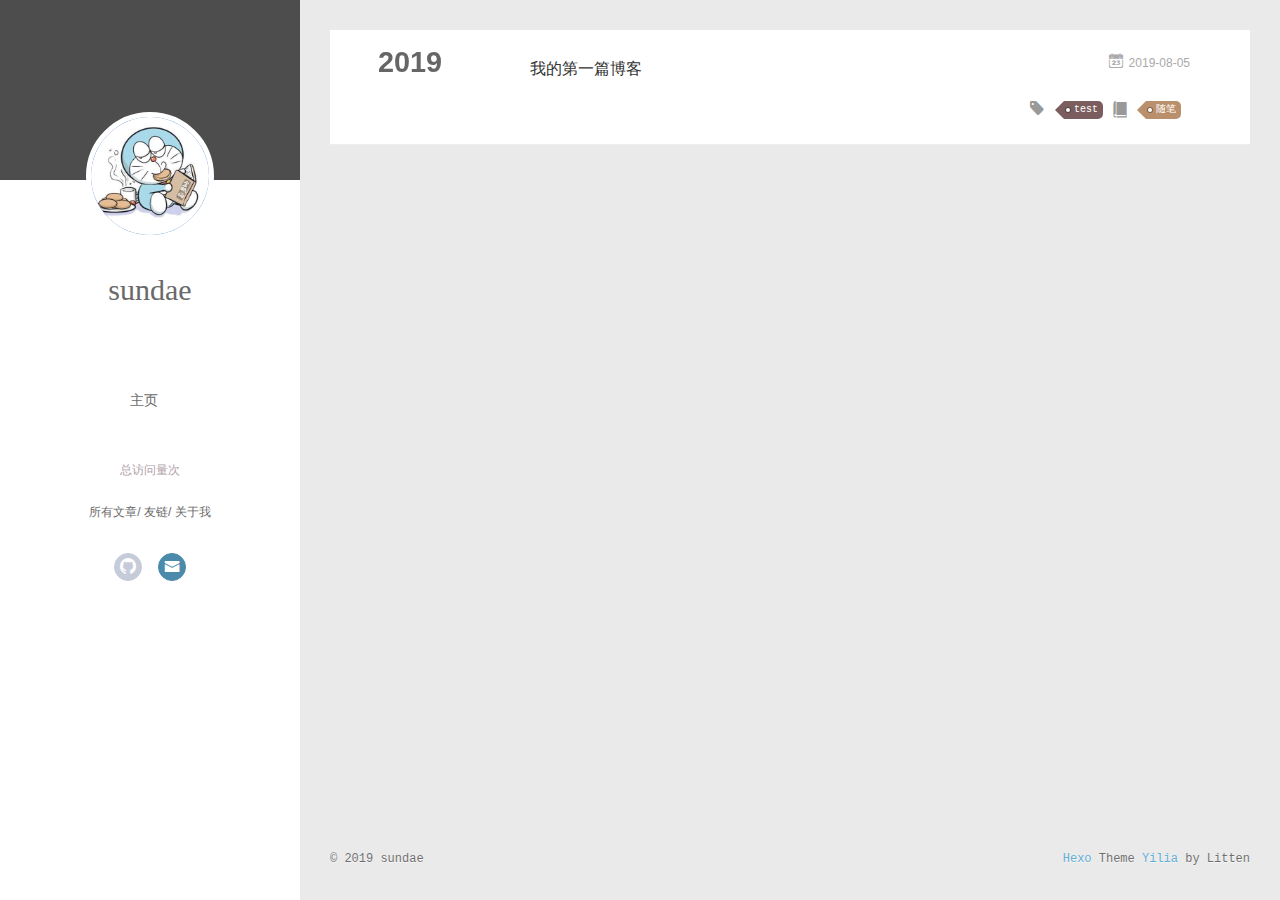
<file: tags/test/index.html>
<!DOCTYPE html>
<html>
<head><meta name="generator" content="Hexo 3.9.0">
  <meta charset="utf-8">
  
  <meta name="renderer" content="webkit">
  <meta http-equiv="X-UA-Compatible" content="IE=edge">
  <link rel="dns-prefetch" href="http://yoursite.com">
  <title>Tag: test | sundae&#39;s blog</title>
  <meta name="viewport" content="width=device-width, initial-scale=1, maximum-scale=1">
  <meta property="og:type" content="website">
<meta property="og:title" content="sundae&#39;s blog">
<meta property="og:url" content="http://yoursite.com/tags/test/index.html">
<meta property="og:site_name" content="sundae&#39;s blog">
<meta property="og:locale" content="default">
<meta name="twitter:card" content="summary">
<meta name="twitter:title" content="sundae&#39;s blog">
  
    <link rel="alternative" href="/atom.xml" title="sundae&#39;s blog" type="application/atom+xml">
  
  
    <link rel="icon" href="/img/sundae.png">
  
  <link rel="stylesheet" type="text/css" href="/./main.0cf68a.css">
  <style type="text/css">
  
    #container.show {
      background: linear-gradient(200deg,#a0cfe4,#e8c37e);
    }
  </style>
  

  

</head>
</html>
<body>
  <div id="container" q-class="show:isCtnShow">
    <canvas id="anm-canvas" class="anm-canvas"></canvas>
    <div class="left-col" q-class="show:isShow">
      
<div class="overlay" style="background: #4d4d4d"></div>
<div class="intrude-less">
	<header id="header" class="inner">
		<a href="/" class="profilepic">
			<img src="/img/avatar.png" class="js-avatar">
		</a>
		<hgroup>
		  <h1 class="header-author"><a href="/">sundae</a></h1>
		</hgroup>
		

		<nav class="header-menu">
			<ul>
			
				<li><a href="/">主页</a></li>
	        
			</ul>
		</nav>
		<nav class="header-smart-menu">
		   <div id="busuanzi_container_site_pv" style="color: #b0a0aa;font-size: 12px;">总访问量<span id="busuanzi_value_site_pv"></span>次</div>
		   <br />
    		
    			
    			<a q-on="click: openSlider(e, 'innerArchive')" href="javascript:void(0)">所有文章</a>
    			
            
    			
    			<a q-on="click: openSlider(e, 'friends')" href="javascript:void(0)">友链</a>
    			
            
    			
    			<a q-on="click: openSlider(e, 'aboutme')" href="javascript:void(0)">关于我</a>
    			
            
		</nav>
		<nav class="header-nav">
			<div class="social">
				
					<a class="github" target="_blank" href="https://github.com/goSunadeod" title="github"><i class="icon-github"></i></a>
		        
					<a class="mail" target="_blank" href="/xhq51886@163.com" title="mail"><i class="icon-mail"></i></a>
		        
			</div>
		</nav>
	</header>		
</div>

    </div>
    <div class="mid-col" q-class="show:isShow,hide:isShow|isFalse">
      
<nav id="mobile-nav">
  	<div class="overlay js-overlay" style="background: #4d4d4d"></div>
	<div class="btnctn js-mobile-btnctn">
  		<div class="slider-trigger list" q-on="click: openSlider(e)"><i class="icon icon-sort"></i></div>
	</div>
	<div class="intrude-less">
		<header id="header" class="inner">
			<div class="profilepic">
				<img src="/img/avatar.png" class="js-avatar">
			</div>
			<hgroup>
			  <h1 class="header-author js-header-author">sundae</h1>
			</hgroup>
			
			
			
				
			
			
			
			<nav class="header-nav">
				<div class="social">
					
						<a class="github" target="_blank" href="https://github.com/goSunadeod" title="github"><i class="icon-github"></i></a>
			        
						<a class="mail" target="_blank" href="/xhq51886@163.com" title="mail"><i class="icon-mail"></i></a>
			        
				</div>
			</nav>

			<nav class="header-menu js-header-menu">
				<ul style="width: 50%">
				
				
					<li style="width: 100%"><a href="/">主页</a></li>
		        
				</ul>
			</nav>
		</header>				
	</div>
	<div class="mobile-mask" style="display:none" q-show="isShow"></div>
</nav>

      <div id="wrapper" class="body-wrap">
        <div class="menu-l">
          <div class="canvas-wrap">
            <canvas data-colors="#eaeaea" data-sectionHeight="100" data-contentId="js-content" id="myCanvas1" class="anm-canvas"></canvas>
          </div>
          <div id="js-content" class="content-ll">
            
  
  
    
    
      
      
      <section class="archives-wrap">
        <div class="archive-year-wrap">
          <a href="/archives/2019" class="archive-year">2019</a>
        </div>
        <div class="archives">
    
    <article class="archive-article archive-type-post">
  <div class="archive-article-inner">
    <header class="archive-article-header">
      	<div class="article-meta">
	      	<a href="/2019/08/05/my-first-blog/" class="archive-article-date">
  	<time datetime="2019-08-05T09:44:02.000Z" itemprop="datePublished"><i class="icon-calendar icon"></i>2019-08-05</time>
</a>
        </div>
    	 
  
    <h1 itemprop="name">
      <a class="archive-article-title" href="/2019/08/05/my-first-blog/">我的第一篇博客</a>
    </h1>
  

        <div class="article-info info-on-right">
          
	<div class="article-tag tagcloud">
		<i class="icon-price-tags icon"></i>
		<ul class="article-tag-list">
			 
        		<li class="article-tag-list-item">
        			<a href="javascript:void(0)" class="js-tag article-tag-list-link color5">test</a>
        		</li>
      		
		</ul>
	</div>

          
	<div class="article-category tagcloud">
		<i class="icon-book icon"></i>
		<ul class="article-tag-list">
			 
        		<li class="article-tag-list-item">
        			<a href="/categories/随笔//" class="article-tag-list-link color3">随笔</a>
        		</li>
      		
		</ul>
	</div>


        </div>
        <div class="clearfix"></div>
    </header>
  </div>
</article>
  
  
    </div></section>
  

    


          </div>
        </div>
      </div>
      <footer id="footer">
  <div class="outer">
    <div id="footer-info">
    	<div class="footer-left">
    		&copy; 2019 sundae
    	</div>
      	<div class="footer-right">
      		<a href="http://hexo.io/" target="_blank">Hexo</a>  Theme <a href="https://github.com/litten/hexo-theme-yilia" target="_blank">Yilia</a> by Litten
      	</div>
    </div>
  </div>
</footer>
    </div>
    <script>
	var yiliaConfig = {
		mathjax: false,
		isHome: false,
		isPost: false,
		isArchive: false,
		isTag: true,
		isCategory: false,
		open_in_new: false,
		toc_hide_index: true,
		root: "/",
		innerArchive: true,
		showTags: false
	}
</script>

<script>!function(t){function n(e){if(r[e])return r[e].exports;var i=r[e]={exports:{},id:e,loaded:!1};return t[e].call(i.exports,i,i.exports,n),i.loaded=!0,i.exports}var r={};n.m=t,n.c=r,n.p="./",n(0)}([function(t,n,r){r(195),t.exports=r(191)},function(t,n,r){var e=r(3),i=r(52),o=r(27),u=r(28),c=r(53),f="prototype",a=function(t,n,r){var s,l,h,v,p=t&a.F,d=t&a.G,y=t&a.S,g=t&a.P,b=t&a.B,m=d?e:y?e[n]||(e[n]={}):(e[n]||{})[f],x=d?i:i[n]||(i[n]={}),w=x[f]||(x[f]={});d&&(r=n);for(s in r)l=!p&&m&&void 0!==m[s],h=(l?m:r)[s],v=b&&l?c(h,e):g&&"function"==typeof h?c(Function.call,h):h,m&&u(m,s,h,t&a.U),x[s]!=h&&o(x,s,v),g&&w[s]!=h&&(w[s]=h)};e.core=i,a.F=1,a.G=2,a.S=4,a.P=8,a.B=16,a.W=32,a.U=64,a.R=128,t.exports=a},function(t,n,r){var e=r(6);t.exports=function(t){if(!e(t))throw TypeError(t+" is not an object!");return t}},function(t,n){var r=t.exports="undefined"!=typeof window&&window.Math==Math?window:"undefined"!=typeof self&&self.Math==Math?self:Function("return this")();"number"==typeof __g&&(__g=r)},function(t,n){t.exports=function(t){try{return!!t()}catch(t){return!0}}},function(t,n){var r=t.exports="undefined"!=typeof window&&window.Math==Math?window:"undefined"!=typeof self&&self.Math==Math?self:Function("return this")();"number"==typeof __g&&(__g=r)},function(t,n){t.exports=function(t){return"object"==typeof t?null!==t:"function"==typeof t}},function(t,n,r){var e=r(126)("wks"),i=r(76),o=r(3).Symbol,u="function"==typeof o;(t.exports=function(t){return e[t]||(e[t]=u&&o[t]||(u?o:i)("Symbol."+t))}).store=e},function(t,n){var r={}.hasOwnProperty;t.exports=function(t,n){return r.call(t,n)}},function(t,n,r){var e=r(94),i=r(33);t.exports=function(t){return e(i(t))}},function(t,n,r){t.exports=!r(4)(function(){return 7!=Object.defineProperty({},"a",{get:function(){return 7}}).a})},function(t,n,r){var e=r(2),i=r(167),o=r(50),u=Object.defineProperty;n.f=r(10)?Object.defineProperty:function(t,n,r){if(e(t),n=o(n,!0),e(r),i)try{return u(t,n,r)}catch(t){}if("get"in r||"set"in r)throw TypeError("Accessors not supported!");return"value"in r&&(t[n]=r.value),t}},function(t,n,r){t.exports=!r(18)(function(){return 7!=Object.defineProperty({},"a",{get:function(){return 7}}).a})},function(t,n,r){var e=r(14),i=r(22);t.exports=r(12)?function(t,n,r){return e.f(t,n,i(1,r))}:function(t,n,r){return t[n]=r,t}},function(t,n,r){var e=r(20),i=r(58),o=r(42),u=Object.defineProperty;n.f=r(12)?Object.defineProperty:function(t,n,r){if(e(t),n=o(n,!0),e(r),i)try{return u(t,n,r)}catch(t){}if("get"in r||"set"in r)throw TypeError("Accessors not supported!");return"value"in r&&(t[n]=r.value),t}},function(t,n,r){var e=r(40)("wks"),i=r(23),o=r(5).Symbol,u="function"==typeof o;(t.exports=function(t){return e[t]||(e[t]=u&&o[t]||(u?o:i)("Symbol."+t))}).store=e},function(t,n,r){var e=r(67),i=Math.min;t.exports=function(t){return t>0?i(e(t),9007199254740991):0}},function(t,n,r){var e=r(46);t.exports=function(t){return Object(e(t))}},function(t,n){t.exports=function(t){try{return!!t()}catch(t){return!0}}},function(t,n,r){var e=r(63),i=r(34);t.exports=Object.keys||function(t){return e(t,i)}},function(t,n,r){var e=r(21);t.exports=function(t){if(!e(t))throw TypeError(t+" is not an object!");return t}},function(t,n){t.exports=function(t){return"object"==typeof t?null!==t:"function"==typeof t}},function(t,n){t.exports=function(t,n){return{enumerable:!(1&t),configurable:!(2&t),writable:!(4&t),value:n}}},function(t,n){var r=0,e=Math.random();t.exports=function(t){return"Symbol(".concat(void 0===t?"":t,")_",(++r+e).toString(36))}},function(t,n){var r={}.hasOwnProperty;t.exports=function(t,n){return r.call(t,n)}},function(t,n){var r=t.exports={version:"2.4.0"};"number"==typeof __e&&(__e=r)},function(t,n){t.exports=function(t){if("function"!=typeof t)throw TypeError(t+" is not a function!");return t}},function(t,n,r){var e=r(11),i=r(66);t.exports=r(10)?function(t,n,r){return e.f(t,n,i(1,r))}:function(t,n,r){return t[n]=r,t}},function(t,n,r){var e=r(3),i=r(27),o=r(24),u=r(76)("src"),c="toString",f=Function[c],a=(""+f).split(c);r(52).inspectSource=function(t){return f.call(t)},(t.exports=function(t,n,r,c){var f="function"==typeof r;f&&(o(r,"name")||i(r,"name",n)),t[n]!==r&&(f&&(o(r,u)||i(r,u,t[n]?""+t[n]:a.join(String(n)))),t===e?t[n]=r:c?t[n]?t[n]=r:i(t,n,r):(delete t[n],i(t,n,r)))})(Function.prototype,c,function(){return"function"==typeof this&&this[u]||f.call(this)})},function(t,n,r){var e=r(1),i=r(4),o=r(46),u=function(t,n,r,e){var i=String(o(t)),u="<"+n;return""!==r&&(u+=" "+r+'="'+String(e).replace(/"/g,"&quot;")+'"'),u+">"+i+"</"+n+">"};t.exports=function(t,n){var r={};r[t]=n(u),e(e.P+e.F*i(function(){var n=""[t]('"');return n!==n.toLowerCase()||n.split('"').length>3}),"String",r)}},function(t,n,r){var e=r(115),i=r(46);t.exports=function(t){return e(i(t))}},function(t,n,r){var e=r(116),i=r(66),o=r(30),u=r(50),c=r(24),f=r(167),a=Object.getOwnPropertyDescriptor;n.f=r(10)?a:function(t,n){if(t=o(t),n=u(n,!0),f)try{return a(t,n)}catch(t){}if(c(t,n))return i(!e.f.call(t,n),t[n])}},function(t,n,r){var e=r(24),i=r(17),o=r(145)("IE_PROTO"),u=Object.prototype;t.exports=Object.getPrototypeOf||function(t){return t=i(t),e(t,o)?t[o]:"function"==typeof t.constructor&&t instanceof t.constructor?t.constructor.prototype:t instanceof Object?u:null}},function(t,n){t.exports=function(t){if(void 0==t)throw TypeError("Can't call method on  "+t);return t}},function(t,n){t.exports="constructor,hasOwnProperty,isPrototypeOf,propertyIsEnumerable,toLocaleString,toString,valueOf".split(",")},function(t,n){t.exports={}},function(t,n){t.exports=!0},function(t,n){n.f={}.propertyIsEnumerable},function(t,n,r){var e=r(14).f,i=r(8),o=r(15)("toStringTag");t.exports=function(t,n,r){t&&!i(t=r?t:t.prototype,o)&&e(t,o,{configurable:!0,value:n})}},function(t,n,r){var e=r(40)("keys"),i=r(23);t.exports=function(t){return e[t]||(e[t]=i(t))}},function(t,n,r){var e=r(5),i="__core-js_shared__",o=e[i]||(e[i]={});t.exports=function(t){return o[t]||(o[t]={})}},function(t,n){var r=Math.ceil,e=Math.floor;t.exports=function(t){return isNaN(t=+t)?0:(t>0?e:r)(t)}},function(t,n,r){var e=r(21);t.exports=function(t,n){if(!e(t))return t;var r,i;if(n&&"function"==typeof(r=t.toString)&&!e(i=r.call(t)))return i;if("function"==typeof(r=t.valueOf)&&!e(i=r.call(t)))return i;if(!n&&"function"==typeof(r=t.toString)&&!e(i=r.call(t)))return i;throw TypeError("Can't convert object to primitive value")}},function(t,n,r){var e=r(5),i=r(25),o=r(36),u=r(44),c=r(14).f;t.exports=function(t){var n=i.Symbol||(i.Symbol=o?{}:e.Symbol||{});"_"==t.charAt(0)||t in n||c(n,t,{value:u.f(t)})}},function(t,n,r){n.f=r(15)},function(t,n){var r={}.toString;t.exports=function(t){return r.call(t).slice(8,-1)}},function(t,n){t.exports=function(t){if(void 0==t)throw TypeError("Can't call method on  "+t);return t}},function(t,n,r){var e=r(4);t.exports=function(t,n){return!!t&&e(function(){n?t.call(null,function(){},1):t.call(null)})}},function(t,n,r){var e=r(53),i=r(115),o=r(17),u=r(16),c=r(203);t.exports=function(t,n){var r=1==t,f=2==t,a=3==t,s=4==t,l=6==t,h=5==t||l,v=n||c;return function(n,c,p){for(var d,y,g=o(n),b=i(g),m=e(c,p,3),x=u(b.length),w=0,S=r?v(n,x):f?v(n,0):void 0;x>w;w++)if((h||w in b)&&(d=b[w],y=m(d,w,g),t))if(r)S[w]=y;else if(y)switch(t){case 3:return!0;case 5:return d;case 6:return w;case 2:S.push(d)}else if(s)return!1;return l?-1:a||s?s:S}}},function(t,n,r){var e=r(1),i=r(52),o=r(4);t.exports=function(t,n){var r=(i.Object||{})[t]||Object[t],u={};u[t]=n(r),e(e.S+e.F*o(function(){r(1)}),"Object",u)}},function(t,n,r){var e=r(6);t.exports=function(t,n){if(!e(t))return t;var r,i;if(n&&"function"==typeof(r=t.toString)&&!e(i=r.call(t)))return i;if("function"==typeof(r=t.valueOf)&&!e(i=r.call(t)))return i;if(!n&&"function"==typeof(r=t.toString)&&!e(i=r.call(t)))return i;throw TypeError("Can't convert object to primitive value")}},function(t,n,r){var e=r(5),i=r(25),o=r(91),u=r(13),c="prototype",f=function(t,n,r){var a,s,l,h=t&f.F,v=t&f.G,p=t&f.S,d=t&f.P,y=t&f.B,g=t&f.W,b=v?i:i[n]||(i[n]={}),m=b[c],x=v?e:p?e[n]:(e[n]||{})[c];v&&(r=n);for(a in r)(s=!h&&x&&void 0!==x[a])&&a in b||(l=s?x[a]:r[a],b[a]=v&&"function"!=typeof x[a]?r[a]:y&&s?o(l,e):g&&x[a]==l?function(t){var n=function(n,r,e){if(this instanceof t){switch(arguments.length){case 0:return new t;case 1:return new t(n);case 2:return new t(n,r)}return new t(n,r,e)}return t.apply(this,arguments)};return n[c]=t[c],n}(l):d&&"function"==typeof l?o(Function.call,l):l,d&&((b.virtual||(b.virtual={}))[a]=l,t&f.R&&m&&!m[a]&&u(m,a,l)))};f.F=1,f.G=2,f.S=4,f.P=8,f.B=16,f.W=32,f.U=64,f.R=128,t.exports=f},function(t,n){var r=t.exports={version:"2.4.0"};"number"==typeof __e&&(__e=r)},function(t,n,r){var e=r(26);t.exports=function(t,n,r){if(e(t),void 0===n)return t;switch(r){case 1:return function(r){return t.call(n,r)};case 2:return function(r,e){return t.call(n,r,e)};case 3:return function(r,e,i){return t.call(n,r,e,i)}}return function(){return t.apply(n,arguments)}}},function(t,n,r){var e=r(183),i=r(1),o=r(126)("metadata"),u=o.store||(o.store=new(r(186))),c=function(t,n,r){var i=u.get(t);if(!i){if(!r)return;u.set(t,i=new e)}var o=i.get(n);if(!o){if(!r)return;i.set(n,o=new e)}return o},f=function(t,n,r){var e=c(n,r,!1);return void 0!==e&&e.has(t)},a=function(t,n,r){var e=c(n,r,!1);return void 0===e?void 0:e.get(t)},s=function(t,n,r,e){c(r,e,!0).set(t,n)},l=function(t,n){var r=c(t,n,!1),e=[];return r&&r.forEach(function(t,n){e.push(n)}),e},h=function(t){return void 0===t||"symbol"==typeof t?t:String(t)},v=function(t){i(i.S,"Reflect",t)};t.exports={store:u,map:c,has:f,get:a,set:s,keys:l,key:h,exp:v}},function(t,n,r){"use strict";if(r(10)){var e=r(69),i=r(3),o=r(4),u=r(1),c=r(127),f=r(152),a=r(53),s=r(68),l=r(66),h=r(27),v=r(73),p=r(67),d=r(16),y=r(75),g=r(50),b=r(24),m=r(180),x=r(114),w=r(6),S=r(17),_=r(137),O=r(70),E=r(32),P=r(71).f,j=r(154),F=r(76),M=r(7),A=r(48),N=r(117),T=r(146),I=r(155),k=r(80),L=r(123),R=r(74),C=r(130),D=r(160),U=r(11),W=r(31),G=U.f,B=W.f,V=i.RangeError,z=i.TypeError,q=i.Uint8Array,K="ArrayBuffer",J="Shared"+K,Y="BYTES_PER_ELEMENT",H="prototype",$=Array[H],X=f.ArrayBuffer,Q=f.DataView,Z=A(0),tt=A(2),nt=A(3),rt=A(4),et=A(5),it=A(6),ot=N(!0),ut=N(!1),ct=I.values,ft=I.keys,at=I.entries,st=$.lastIndexOf,lt=$.reduce,ht=$.reduceRight,vt=$.join,pt=$.sort,dt=$.slice,yt=$.toString,gt=$.toLocaleString,bt=M("iterator"),mt=M("toStringTag"),xt=F("typed_constructor"),wt=F("def_constructor"),St=c.CONSTR,_t=c.TYPED,Ot=c.VIEW,Et="Wrong length!",Pt=A(1,function(t,n){return Tt(T(t,t[wt]),n)}),jt=o(function(){return 1===new q(new Uint16Array([1]).buffer)[0]}),Ft=!!q&&!!q[H].set&&o(function(){new q(1).set({})}),Mt=function(t,n){if(void 0===t)throw z(Et);var r=+t,e=d(t);if(n&&!m(r,e))throw V(Et);return e},At=function(t,n){var r=p(t);if(r<0||r%n)throw V("Wrong offset!");return r},Nt=function(t){if(w(t)&&_t in t)return t;throw z(t+" is not a typed array!")},Tt=function(t,n){if(!(w(t)&&xt in t))throw z("It is not a typed array constructor!");return new t(n)},It=function(t,n){return kt(T(t,t[wt]),n)},kt=function(t,n){for(var r=0,e=n.length,i=Tt(t,e);e>r;)i[r]=n[r++];return i},Lt=function(t,n,r){G(t,n,{get:function(){return this._d[r]}})},Rt=function(t){var n,r,e,i,o,u,c=S(t),f=arguments.length,s=f>1?arguments[1]:void 0,l=void 0!==s,h=j(c);if(void 0!=h&&!_(h)){for(u=h.call(c),e=[],n=0;!(o=u.next()).done;n++)e.push(o.value);c=e}for(l&&f>2&&(s=a(s,arguments[2],2)),n=0,r=d(c.length),i=Tt(this,r);r>n;n++)i[n]=l?s(c[n],n):c[n];return i},Ct=function(){for(var t=0,n=arguments.length,r=Tt(this,n);n>t;)r[t]=arguments[t++];return r},Dt=!!q&&o(function(){gt.call(new q(1))}),Ut=function(){return gt.apply(Dt?dt.call(Nt(this)):Nt(this),arguments)},Wt={copyWithin:function(t,n){return D.call(Nt(this),t,n,arguments.length>2?arguments[2]:void 0)},every:function(t){return rt(Nt(this),t,arguments.length>1?arguments[1]:void 0)},fill:function(t){return C.apply(Nt(this),arguments)},filter:function(t){return It(this,tt(Nt(this),t,arguments.length>1?arguments[1]:void 0))},find:function(t){return et(Nt(this),t,arguments.length>1?arguments[1]:void 0)},findIndex:function(t){return it(Nt(this),t,arguments.length>1?arguments[1]:void 0)},forEach:function(t){Z(Nt(this),t,arguments.length>1?arguments[1]:void 0)},indexOf:function(t){return ut(Nt(this),t,arguments.length>1?arguments[1]:void 0)},includes:function(t){return ot(Nt(this),t,arguments.length>1?arguments[1]:void 0)},join:function(t){return vt.apply(Nt(this),arguments)},lastIndexOf:function(t){return st.apply(Nt(this),arguments)},map:function(t){return Pt(Nt(this),t,arguments.length>1?arguments[1]:void 0)},reduce:function(t){return lt.apply(Nt(this),arguments)},reduceRight:function(t){return ht.apply(Nt(this),arguments)},reverse:function(){for(var t,n=this,r=Nt(n).length,e=Math.floor(r/2),i=0;i<e;)t=n[i],n[i++]=n[--r],n[r]=t;return n},some:function(t){return nt(Nt(this),t,arguments.length>1?arguments[1]:void 0)},sort:function(t){return pt.call(Nt(this),t)},subarray:function(t,n){var r=Nt(this),e=r.length,i=y(t,e);return new(T(r,r[wt]))(r.buffer,r.byteOffset+i*r.BYTES_PER_ELEMENT,d((void 0===n?e:y(n,e))-i))}},Gt=function(t,n){return It(this,dt.call(Nt(this),t,n))},Bt=function(t){Nt(this);var n=At(arguments[1],1),r=this.length,e=S(t),i=d(e.length),o=0;if(i+n>r)throw V(Et);for(;o<i;)this[n+o]=e[o++]},Vt={entries:function(){return at.call(Nt(this))},keys:function(){return ft.call(Nt(this))},values:function(){return ct.call(Nt(this))}},zt=function(t,n){return w(t)&&t[_t]&&"symbol"!=typeof n&&n in t&&String(+n)==String(n)},qt=function(t,n){return zt(t,n=g(n,!0))?l(2,t[n]):B(t,n)},Kt=function(t,n,r){return!(zt(t,n=g(n,!0))&&w(r)&&b(r,"value"))||b(r,"get")||b(r,"set")||r.configurable||b(r,"writable")&&!r.writable||b(r,"enumerable")&&!r.enumerable?G(t,n,r):(t[n]=r.value,t)};St||(W.f=qt,U.f=Kt),u(u.S+u.F*!St,"Object",{getOwnPropertyDescriptor:qt,defineProperty:Kt}),o(function(){yt.call({})})&&(yt=gt=function(){return vt.call(this)});var Jt=v({},Wt);v(Jt,Vt),h(Jt,bt,Vt.values),v(Jt,{slice:Gt,set:Bt,constructor:function(){},toString:yt,toLocaleString:Ut}),Lt(Jt,"buffer","b"),Lt(Jt,"byteOffset","o"),Lt(Jt,"byteLength","l"),Lt(Jt,"length","e"),G(Jt,mt,{get:function(){return this[_t]}}),t.exports=function(t,n,r,f){f=!!f;var a=t+(f?"Clamped":"")+"Array",l="Uint8Array"!=a,v="get"+t,p="set"+t,y=i[a],g=y||{},b=y&&E(y),m=!y||!c.ABV,S={},_=y&&y[H],j=function(t,r){var e=t._d;return e.v[v](r*n+e.o,jt)},F=function(t,r,e){var i=t._d;f&&(e=(e=Math.round(e))<0?0:e>255?255:255&e),i.v[p](r*n+i.o,e,jt)},M=function(t,n){G(t,n,{get:function(){return j(this,n)},set:function(t){return F(this,n,t)},enumerable:!0})};m?(y=r(function(t,r,e,i){s(t,y,a,"_d");var o,u,c,f,l=0,v=0;if(w(r)){if(!(r instanceof X||(f=x(r))==K||f==J))return _t in r?kt(y,r):Rt.call(y,r);o=r,v=At(e,n);var p=r.byteLength;if(void 0===i){if(p%n)throw V(Et);if((u=p-v)<0)throw V(Et)}else if((u=d(i)*n)+v>p)throw V(Et);c=u/n}else c=Mt(r,!0),u=c*n,o=new X(u);for(h(t,"_d",{b:o,o:v,l:u,e:c,v:new Q(o)});l<c;)M(t,l++)}),_=y[H]=O(Jt),h(_,"constructor",y)):L(function(t){new y(null),new y(t)},!0)||(y=r(function(t,r,e,i){s(t,y,a);var o;return w(r)?r instanceof X||(o=x(r))==K||o==J?void 0!==i?new g(r,At(e,n),i):void 0!==e?new g(r,At(e,n)):new g(r):_t in r?kt(y,r):Rt.call(y,r):new g(Mt(r,l))}),Z(b!==Function.prototype?P(g).concat(P(b)):P(g),function(t){t in y||h(y,t,g[t])}),y[H]=_,e||(_.constructor=y));var A=_[bt],N=!!A&&("values"==A.name||void 0==A.name),T=Vt.values;h(y,xt,!0),h(_,_t,a),h(_,Ot,!0),h(_,wt,y),(f?new y(1)[mt]==a:mt in _)||G(_,mt,{get:function(){return a}}),S[a]=y,u(u.G+u.W+u.F*(y!=g),S),u(u.S,a,{BYTES_PER_ELEMENT:n,from:Rt,of:Ct}),Y in _||h(_,Y,n),u(u.P,a,Wt),R(a),u(u.P+u.F*Ft,a,{set:Bt}),u(u.P+u.F*!N,a,Vt),u(u.P+u.F*(_.toString!=yt),a,{toString:yt}),u(u.P+u.F*o(function(){new y(1).slice()}),a,{slice:Gt}),u(u.P+u.F*(o(function(){return[1,2].toLocaleString()!=new y([1,2]).toLocaleString()})||!o(function(){_.toLocaleString.call([1,2])})),a,{toLocaleString:Ut}),k[a]=N?A:T,e||N||h(_,bt,T)}}else t.exports=function(){}},function(t,n){var r={}.toString;t.exports=function(t){return r.call(t).slice(8,-1)}},function(t,n,r){var e=r(21),i=r(5).document,o=e(i)&&e(i.createElement);t.exports=function(t){return o?i.createElement(t):{}}},function(t,n,r){t.exports=!r(12)&&!r(18)(function(){return 7!=Object.defineProperty(r(57)("div"),"a",{get:function(){return 7}}).a})},function(t,n,r){"use strict";var e=r(36),i=r(51),o=r(64),u=r(13),c=r(8),f=r(35),a=r(96),s=r(38),l=r(103),h=r(15)("iterator"),v=!([].keys&&"next"in[].keys()),p="keys",d="values",y=function(){return this};t.exports=function(t,n,r,g,b,m,x){a(r,n,g);var w,S,_,O=function(t){if(!v&&t in F)return F[t];switch(t){case p:case d:return function(){return new r(this,t)}}return function(){return new r(this,t)}},E=n+" Iterator",P=b==d,j=!1,F=t.prototype,M=F[h]||F["@@iterator"]||b&&F[b],A=M||O(b),N=b?P?O("entries"):A:void 0,T="Array"==n?F.entries||M:M;if(T&&(_=l(T.call(new t)))!==Object.prototype&&(s(_,E,!0),e||c(_,h)||u(_,h,y)),P&&M&&M.name!==d&&(j=!0,A=function(){return M.call(this)}),e&&!x||!v&&!j&&F[h]||u(F,h,A),f[n]=A,f[E]=y,b)if(w={values:P?A:O(d),keys:m?A:O(p),entries:N},x)for(S in w)S in F||o(F,S,w[S]);else i(i.P+i.F*(v||j),n,w);return w}},function(t,n,r){var e=r(20),i=r(100),o=r(34),u=r(39)("IE_PROTO"),c=function(){},f="prototype",a=function(){var t,n=r(57)("iframe"),e=o.length;for(n.style.display="none",r(93).appendChild(n),n.src="javascript:",t=n.contentWindow.document,t.open(),t.write("<script>document.F=Object<\/script>"),t.close(),a=t.F;e--;)delete a[f][o[e]];return a()};t.exports=Object.create||function(t,n){var r;return null!==t?(c[f]=e(t),r=new c,c[f]=null,r[u]=t):r=a(),void 0===n?r:i(r,n)}},function(t,n,r){var e=r(63),i=r(34).concat("length","prototype");n.f=Object.getOwnPropertyNames||function(t){return e(t,i)}},function(t,n){n.f=Object.getOwnPropertySymbols},function(t,n,r){var e=r(8),i=r(9),o=r(90)(!1),u=r(39)("IE_PROTO");t.exports=function(t,n){var r,c=i(t),f=0,a=[];for(r in c)r!=u&&e(c,r)&&a.push(r);for(;n.length>f;)e(c,r=n[f++])&&(~o(a,r)||a.push(r));return a}},function(t,n,r){t.exports=r(13)},function(t,n,r){var e=r(76)("meta"),i=r(6),o=r(24),u=r(11).f,c=0,f=Object.isExtensible||function(){return!0},a=!r(4)(function(){return f(Object.preventExtensions({}))}),s=function(t){u(t,e,{value:{i:"O"+ ++c,w:{}}})},l=function(t,n){if(!i(t))return"symbol"==typeof t?t:("string"==typeof t?"S":"P")+t;if(!o(t,e)){if(!f(t))return"F";if(!n)return"E";s(t)}return t[e].i},h=function(t,n){if(!o(t,e)){if(!f(t))return!0;if(!n)return!1;s(t)}return t[e].w},v=function(t){return a&&p.NEED&&f(t)&&!o(t,e)&&s(t),t},p=t.exports={KEY:e,NEED:!1,fastKey:l,getWeak:h,onFreeze:v}},function(t,n){t.exports=function(t,n){return{enumerable:!(1&t),configurable:!(2&t),writable:!(4&t),value:n}}},function(t,n){var r=Math.ceil,e=Math.floor;t.exports=function(t){return isNaN(t=+t)?0:(t>0?e:r)(t)}},function(t,n){t.exports=function(t,n,r,e){if(!(t instanceof n)||void 0!==e&&e in t)throw TypeError(r+": incorrect invocation!");return t}},function(t,n){t.exports=!1},function(t,n,r){var e=r(2),i=r(173),o=r(133),u=r(145)("IE_PROTO"),c=function(){},f="prototype",a=function(){var t,n=r(132)("iframe"),e=o.length;for(n.style.display="none",r(135).appendChild(n),n.src="javascript:",t=n.contentWindow.document,t.open(),t.write("<script>document.F=Object<\/script>"),t.close(),a=t.F;e--;)delete a[f][o[e]];return a()};t.exports=Object.create||function(t,n){var r;return null!==t?(c[f]=e(t),r=new c,c[f]=null,r[u]=t):r=a(),void 0===n?r:i(r,n)}},function(t,n,r){var e=r(175),i=r(133).concat("length","prototype");n.f=Object.getOwnPropertyNames||function(t){return e(t,i)}},function(t,n,r){var e=r(175),i=r(133);t.exports=Object.keys||function(t){return e(t,i)}},function(t,n,r){var e=r(28);t.exports=function(t,n,r){for(var i in n)e(t,i,n[i],r);return t}},function(t,n,r){"use strict";var e=r(3),i=r(11),o=r(10),u=r(7)("species");t.exports=function(t){var n=e[t];o&&n&&!n[u]&&i.f(n,u,{configurable:!0,get:function(){return this}})}},function(t,n,r){var e=r(67),i=Math.max,o=Math.min;t.exports=function(t,n){return t=e(t),t<0?i(t+n,0):o(t,n)}},function(t,n){var r=0,e=Math.random();t.exports=function(t){return"Symbol(".concat(void 0===t?"":t,")_",(++r+e).toString(36))}},function(t,n,r){var e=r(33);t.exports=function(t){return Object(e(t))}},function(t,n,r){var e=r(7)("unscopables"),i=Array.prototype;void 0==i[e]&&r(27)(i,e,{}),t.exports=function(t){i[e][t]=!0}},function(t,n,r){var e=r(53),i=r(169),o=r(137),u=r(2),c=r(16),f=r(154),a={},s={},n=t.exports=function(t,n,r,l,h){var v,p,d,y,g=h?function(){return t}:f(t),b=e(r,l,n?2:1),m=0;if("function"!=typeof g)throw TypeError(t+" is not iterable!");if(o(g)){for(v=c(t.length);v>m;m++)if((y=n?b(u(p=t[m])[0],p[1]):b(t[m]))===a||y===s)return y}else for(d=g.call(t);!(p=d.next()).done;)if((y=i(d,b,p.value,n))===a||y===s)return y};n.BREAK=a,n.RETURN=s},function(t,n){t.exports={}},function(t,n,r){var e=r(11).f,i=r(24),o=r(7)("toStringTag");t.exports=function(t,n,r){t&&!i(t=r?t:t.prototype,o)&&e(t,o,{configurable:!0,value:n})}},function(t,n,r){var e=r(1),i=r(46),o=r(4),u=r(150),c="["+u+"]",f="​",a=RegExp("^"+c+c+"*"),s=RegExp(c+c+"*$"),l=function(t,n,r){var i={},c=o(function(){return!!u[t]()||f[t]()!=f}),a=i[t]=c?n(h):u[t];r&&(i[r]=a),e(e.P+e.F*c,"String",i)},h=l.trim=function(t,n){return t=String(i(t)),1&n&&(t=t.replace(a,"")),2&n&&(t=t.replace(s,"")),t};t.exports=l},function(t,n,r){t.exports={default:r(86),__esModule:!0}},function(t,n,r){t.exports={default:r(87),__esModule:!0}},function(t,n,r){"use strict";function e(t){return t&&t.__esModule?t:{default:t}}n.__esModule=!0;var i=r(84),o=e(i),u=r(83),c=e(u),f="function"==typeof c.default&&"symbol"==typeof o.default?function(t){return typeof t}:function(t){return t&&"function"==typeof c.default&&t.constructor===c.default&&t!==c.default.prototype?"symbol":typeof t};n.default="function"==typeof c.default&&"symbol"===f(o.default)?function(t){return void 0===t?"undefined":f(t)}:function(t){return t&&"function"==typeof c.default&&t.constructor===c.default&&t!==c.default.prototype?"symbol":void 0===t?"undefined":f(t)}},function(t,n,r){r(110),r(108),r(111),r(112),t.exports=r(25).Symbol},function(t,n,r){r(109),r(113),t.exports=r(44).f("iterator")},function(t,n){t.exports=function(t){if("function"!=typeof t)throw TypeError(t+" is not a function!");return t}},function(t,n){t.exports=function(){}},function(t,n,r){var e=r(9),i=r(106),o=r(105);t.exports=function(t){return function(n,r,u){var c,f=e(n),a=i(f.length),s=o(u,a);if(t&&r!=r){for(;a>s;)if((c=f[s++])!=c)return!0}else for(;a>s;s++)if((t||s in f)&&f[s]===r)return t||s||0;return!t&&-1}}},function(t,n,r){var e=r(88);t.exports=function(t,n,r){if(e(t),void 0===n)return t;switch(r){case 1:return function(r){return t.call(n,r)};case 2:return function(r,e){return t.call(n,r,e)};case 3:return function(r,e,i){return t.call(n,r,e,i)}}return function(){return t.apply(n,arguments)}}},function(t,n,r){var e=r(19),i=r(62),o=r(37);t.exports=function(t){var n=e(t),r=i.f;if(r)for(var u,c=r(t),f=o.f,a=0;c.length>a;)f.call(t,u=c[a++])&&n.push(u);return n}},function(t,n,r){t.exports=r(5).document&&document.documentElement},function(t,n,r){var e=r(56);t.exports=Object("z").propertyIsEnumerable(0)?Object:function(t){return"String"==e(t)?t.split(""):Object(t)}},function(t,n,r){var e=r(56);t.exports=Array.isArray||function(t){return"Array"==e(t)}},function(t,n,r){"use strict";var e=r(60),i=r(22),o=r(38),u={};r(13)(u,r(15)("iterator"),function(){return this}),t.exports=function(t,n,r){t.prototype=e(u,{next:i(1,r)}),o(t,n+" Iterator")}},function(t,n){t.exports=function(t,n){return{value:n,done:!!t}}},function(t,n,r){var e=r(19),i=r(9);t.exports=function(t,n){for(var r,o=i(t),u=e(o),c=u.length,f=0;c>f;)if(o[r=u[f++]]===n)return r}},function(t,n,r){var e=r(23)("meta"),i=r(21),o=r(8),u=r(14).f,c=0,f=Object.isExtensible||function(){return!0},a=!r(18)(function(){return f(Object.preventExtensions({}))}),s=function(t){u(t,e,{value:{i:"O"+ ++c,w:{}}})},l=function(t,n){if(!i(t))return"symbol"==typeof t?t:("string"==typeof t?"S":"P")+t;if(!o(t,e)){if(!f(t))return"F";if(!n)return"E";s(t)}return t[e].i},h=function(t,n){if(!o(t,e)){if(!f(t))return!0;if(!n)return!1;s(t)}return t[e].w},v=function(t){return a&&p.NEED&&f(t)&&!o(t,e)&&s(t),t},p=t.exports={KEY:e,NEED:!1,fastKey:l,getWeak:h,onFreeze:v}},function(t,n,r){var e=r(14),i=r(20),o=r(19);t.exports=r(12)?Object.defineProperties:function(t,n){i(t);for(var r,u=o(n),c=u.length,f=0;c>f;)e.f(t,r=u[f++],n[r]);return t}},function(t,n,r){var e=r(37),i=r(22),o=r(9),u=r(42),c=r(8),f=r(58),a=Object.getOwnPropertyDescriptor;n.f=r(12)?a:function(t,n){if(t=o(t),n=u(n,!0),f)try{return a(t,n)}catch(t){}if(c(t,n))return i(!e.f.call(t,n),t[n])}},function(t,n,r){var e=r(9),i=r(61).f,o={}.toString,u="object"==typeof window&&window&&Object.getOwnPropertyNames?Object.getOwnPropertyNames(window):[],c=function(t){try{return i(t)}catch(t){return u.slice()}};t.exports.f=function(t){return u&&"[object Window]"==o.call(t)?c(t):i(e(t))}},function(t,n,r){var e=r(8),i=r(77),o=r(39)("IE_PROTO"),u=Object.prototype;t.exports=Object.getPrototypeOf||function(t){return t=i(t),e(t,o)?t[o]:"function"==typeof t.constructor&&t instanceof t.constructor?t.constructor.prototype:t instanceof Object?u:null}},function(t,n,r){var e=r(41),i=r(33);t.exports=function(t){return function(n,r){var o,u,c=String(i(n)),f=e(r),a=c.length;return f<0||f>=a?t?"":void 0:(o=c.charCodeAt(f),o<55296||o>56319||f+1===a||(u=c.charCodeAt(f+1))<56320||u>57343?t?c.charAt(f):o:t?c.slice(f,f+2):u-56320+(o-55296<<10)+65536)}}},function(t,n,r){var e=r(41),i=Math.max,o=Math.min;t.exports=function(t,n){return t=e(t),t<0?i(t+n,0):o(t,n)}},function(t,n,r){var e=r(41),i=Math.min;t.exports=function(t){return t>0?i(e(t),9007199254740991):0}},function(t,n,r){"use strict";var e=r(89),i=r(97),o=r(35),u=r(9);t.exports=r(59)(Array,"Array",function(t,n){this._t=u(t),this._i=0,this._k=n},function(){var t=this._t,n=this._k,r=this._i++;return!t||r>=t.length?(this._t=void 0,i(1)):"keys"==n?i(0,r):"values"==n?i(0,t[r]):i(0,[r,t[r]])},"values"),o.Arguments=o.Array,e("keys"),e("values"),e("entries")},function(t,n){},function(t,n,r){"use strict";var e=r(104)(!0);r(59)(String,"String",function(t){this._t=String(t),this._i=0},function(){var t,n=this._t,r=this._i;return r>=n.length?{value:void 0,done:!0}:(t=e(n,r),this._i+=t.length,{value:t,done:!1})})},function(t,n,r){"use strict";var e=r(5),i=r(8),o=r(12),u=r(51),c=r(64),f=r(99).KEY,a=r(18),s=r(40),l=r(38),h=r(23),v=r(15),p=r(44),d=r(43),y=r(98),g=r(92),b=r(95),m=r(20),x=r(9),w=r(42),S=r(22),_=r(60),O=r(102),E=r(101),P=r(14),j=r(19),F=E.f,M=P.f,A=O.f,N=e.Symbol,T=e.JSON,I=T&&T.stringify,k="prototype",L=v("_hidden"),R=v("toPrimitive"),C={}.propertyIsEnumerable,D=s("symbol-registry"),U=s("symbols"),W=s("op-symbols"),G=Object[k],B="function"==typeof N,V=e.QObject,z=!V||!V[k]||!V[k].findChild,q=o&&a(function(){return 7!=_(M({},"a",{get:function(){return M(this,"a",{value:7}).a}})).a})?function(t,n,r){var e=F(G,n);e&&delete G[n],M(t,n,r),e&&t!==G&&M(G,n,e)}:M,K=function(t){var n=U[t]=_(N[k]);return n._k=t,n},J=B&&"symbol"==typeof N.iterator?function(t){return"symbol"==typeof t}:function(t){return t instanceof N},Y=function(t,n,r){return t===G&&Y(W,n,r),m(t),n=w(n,!0),m(r),i(U,n)?(r.enumerable?(i(t,L)&&t[L][n]&&(t[L][n]=!1),r=_(r,{enumerable:S(0,!1)})):(i(t,L)||M(t,L,S(1,{})),t[L][n]=!0),q(t,n,r)):M(t,n,r)},H=function(t,n){m(t);for(var r,e=g(n=x(n)),i=0,o=e.length;o>i;)Y(t,r=e[i++],n[r]);return t},$=function(t,n){return void 0===n?_(t):H(_(t),n)},X=function(t){var n=C.call(this,t=w(t,!0));return!(this===G&&i(U,t)&&!i(W,t))&&(!(n||!i(this,t)||!i(U,t)||i(this,L)&&this[L][t])||n)},Q=function(t,n){if(t=x(t),n=w(n,!0),t!==G||!i(U,n)||i(W,n)){var r=F(t,n);return!r||!i(U,n)||i(t,L)&&t[L][n]||(r.enumerable=!0),r}},Z=function(t){for(var n,r=A(x(t)),e=[],o=0;r.length>o;)i(U,n=r[o++])||n==L||n==f||e.push(n);return e},tt=function(t){for(var n,r=t===G,e=A(r?W:x(t)),o=[],u=0;e.length>u;)!i(U,n=e[u++])||r&&!i(G,n)||o.push(U[n]);return o};B||(N=function(){if(this instanceof N)throw TypeError("Symbol is not a constructor!");var t=h(arguments.length>0?arguments[0]:void 0),n=function(r){this===G&&n.call(W,r),i(this,L)&&i(this[L],t)&&(this[L][t]=!1),q(this,t,S(1,r))};return o&&z&&q(G,t,{configurable:!0,set:n}),K(t)},c(N[k],"toString",function(){return this._k}),E.f=Q,P.f=Y,r(61).f=O.f=Z,r(37).f=X,r(62).f=tt,o&&!r(36)&&c(G,"propertyIsEnumerable",X,!0),p.f=function(t){return K(v(t))}),u(u.G+u.W+u.F*!B,{Symbol:N});for(var nt="hasInstance,isConcatSpreadable,iterator,match,replace,search,species,split,toPrimitive,toStringTag,unscopables".split(","),rt=0;nt.length>rt;)v(nt[rt++]);for(var nt=j(v.store),rt=0;nt.length>rt;)d(nt[rt++]);u(u.S+u.F*!B,"Symbol",{for:function(t){return i(D,t+="")?D[t]:D[t]=N(t)},keyFor:function(t){if(J(t))return y(D,t);throw TypeError(t+" is not a symbol!")},useSetter:function(){z=!0},useSimple:function(){z=!1}}),u(u.S+u.F*!B,"Object",{create:$,defineProperty:Y,defineProperties:H,getOwnPropertyDescriptor:Q,getOwnPropertyNames:Z,getOwnPropertySymbols:tt}),T&&u(u.S+u.F*(!B||a(function(){var t=N();return"[null]"!=I([t])||"{}"!=I({a:t})||"{}"!=I(Object(t))})),"JSON",{stringify:function(t){if(void 0!==t&&!J(t)){for(var n,r,e=[t],i=1;arguments.length>i;)e.push(arguments[i++]);return n=e[1],"function"==typeof n&&(r=n),!r&&b(n)||(n=function(t,n){if(r&&(n=r.call(this,t,n)),!J(n))return n}),e[1]=n,I.apply(T,e)}}}),N[k][R]||r(13)(N[k],R,N[k].valueOf),l(N,"Symbol"),l(Math,"Math",!0),l(e.JSON,"JSON",!0)},function(t,n,r){r(43)("asyncIterator")},function(t,n,r){r(43)("observable")},function(t,n,r){r(107);for(var e=r(5),i=r(13),o=r(35),u=r(15)("toStringTag"),c=["NodeList","DOMTokenList","MediaList","StyleSheetList","CSSRuleList"],f=0;f<5;f++){var a=c[f],s=e[a],l=s&&s.prototype;l&&!l[u]&&i(l,u,a),o[a]=o.Array}},function(t,n,r){var e=r(45),i=r(7)("toStringTag"),o="Arguments"==e(function(){return arguments}()),u=function(t,n){try{return t[n]}catch(t){}};t.exports=function(t){var n,r,c;return void 0===t?"Undefined":null===t?"Null":"string"==typeof(r=u(n=Object(t),i))?r:o?e(n):"Object"==(c=e(n))&&"function"==typeof n.callee?"Arguments":c}},function(t,n,r){var e=r(45);t.exports=Object("z").propertyIsEnumerable(0)?Object:function(t){return"String"==e(t)?t.split(""):Object(t)}},function(t,n){n.f={}.propertyIsEnumerable},function(t,n,r){var e=r(30),i=r(16),o=r(75);t.exports=function(t){return function(n,r,u){var c,f=e(n),a=i(f.length),s=o(u,a);if(t&&r!=r){for(;a>s;)if((c=f[s++])!=c)return!0}else for(;a>s;s++)if((t||s in f)&&f[s]===r)return t||s||0;return!t&&-1}}},function(t,n,r){"use strict";var e=r(3),i=r(1),o=r(28),u=r(73),c=r(65),f=r(79),a=r(68),s=r(6),l=r(4),h=r(123),v=r(81),p=r(136);t.exports=function(t,n,r,d,y,g){var b=e[t],m=b,x=y?"set":"add",w=m&&m.prototype,S={},_=function(t){var n=w[t];o(w,t,"delete"==t?function(t){return!(g&&!s(t))&&n.call(this,0===t?0:t)}:"has"==t?function(t){return!(g&&!s(t))&&n.call(this,0===t?0:t)}:"get"==t?function(t){return g&&!s(t)?void 0:n.call(this,0===t?0:t)}:"add"==t?function(t){return n.call(this,0===t?0:t),this}:function(t,r){return n.call(this,0===t?0:t,r),this})};if("function"==typeof m&&(g||w.forEach&&!l(function(){(new m).entries().next()}))){var O=new m,E=O[x](g?{}:-0,1)!=O,P=l(function(){O.has(1)}),j=h(function(t){new m(t)}),F=!g&&l(function(){for(var t=new m,n=5;n--;)t[x](n,n);return!t.has(-0)});j||(m=n(function(n,r){a(n,m,t);var e=p(new b,n,m);return void 0!=r&&f(r,y,e[x],e),e}),m.prototype=w,w.constructor=m),(P||F)&&(_("delete"),_("has"),y&&_("get")),(F||E)&&_(x),g&&w.clear&&delete w.clear}else m=d.getConstructor(n,t,y,x),u(m.prototype,r),c.NEED=!0;return v(m,t),S[t]=m,i(i.G+i.W+i.F*(m!=b),S),g||d.setStrong(m,t,y),m}},function(t,n,r){"use strict";var e=r(27),i=r(28),o=r(4),u=r(46),c=r(7);t.exports=function(t,n,r){var f=c(t),a=r(u,f,""[t]),s=a[0],l=a[1];o(function(){var n={};return n[f]=function(){return 7},7!=""[t](n)})&&(i(String.prototype,t,s),e(RegExp.prototype,f,2==n?function(t,n){return l.call(t,this,n)}:function(t){return l.call(t,this)}))}
},function(t,n,r){"use strict";var e=r(2);t.exports=function(){var t=e(this),n="";return t.global&&(n+="g"),t.ignoreCase&&(n+="i"),t.multiline&&(n+="m"),t.unicode&&(n+="u"),t.sticky&&(n+="y"),n}},function(t,n){t.exports=function(t,n,r){var e=void 0===r;switch(n.length){case 0:return e?t():t.call(r);case 1:return e?t(n[0]):t.call(r,n[0]);case 2:return e?t(n[0],n[1]):t.call(r,n[0],n[1]);case 3:return e?t(n[0],n[1],n[2]):t.call(r,n[0],n[1],n[2]);case 4:return e?t(n[0],n[1],n[2],n[3]):t.call(r,n[0],n[1],n[2],n[3])}return t.apply(r,n)}},function(t,n,r){var e=r(6),i=r(45),o=r(7)("match");t.exports=function(t){var n;return e(t)&&(void 0!==(n=t[o])?!!n:"RegExp"==i(t))}},function(t,n,r){var e=r(7)("iterator"),i=!1;try{var o=[7][e]();o.return=function(){i=!0},Array.from(o,function(){throw 2})}catch(t){}t.exports=function(t,n){if(!n&&!i)return!1;var r=!1;try{var o=[7],u=o[e]();u.next=function(){return{done:r=!0}},o[e]=function(){return u},t(o)}catch(t){}return r}},function(t,n,r){t.exports=r(69)||!r(4)(function(){var t=Math.random();__defineSetter__.call(null,t,function(){}),delete r(3)[t]})},function(t,n){n.f=Object.getOwnPropertySymbols},function(t,n,r){var e=r(3),i="__core-js_shared__",o=e[i]||(e[i]={});t.exports=function(t){return o[t]||(o[t]={})}},function(t,n,r){for(var e,i=r(3),o=r(27),u=r(76),c=u("typed_array"),f=u("view"),a=!(!i.ArrayBuffer||!i.DataView),s=a,l=0,h="Int8Array,Uint8Array,Uint8ClampedArray,Int16Array,Uint16Array,Int32Array,Uint32Array,Float32Array,Float64Array".split(",");l<9;)(e=i[h[l++]])?(o(e.prototype,c,!0),o(e.prototype,f,!0)):s=!1;t.exports={ABV:a,CONSTR:s,TYPED:c,VIEW:f}},function(t,n){"use strict";var r={versions:function(){var t=window.navigator.userAgent;return{trident:t.indexOf("Trident")>-1,presto:t.indexOf("Presto")>-1,webKit:t.indexOf("AppleWebKit")>-1,gecko:t.indexOf("Gecko")>-1&&-1==t.indexOf("KHTML"),mobile:!!t.match(/AppleWebKit.*Mobile.*/),ios:!!t.match(/\(i[^;]+;( U;)? CPU.+Mac OS X/),android:t.indexOf("Android")>-1||t.indexOf("Linux")>-1,iPhone:t.indexOf("iPhone")>-1||t.indexOf("Mac")>-1,iPad:t.indexOf("iPad")>-1,webApp:-1==t.indexOf("Safari"),weixin:-1==t.indexOf("MicroMessenger")}}()};t.exports=r},function(t,n,r){"use strict";var e=r(85),i=function(t){return t&&t.__esModule?t:{default:t}}(e),o=function(){function t(t,n,e){return n||e?String.fromCharCode(n||e):r[t]||t}function n(t){return e[t]}var r={"&quot;":'"',"&lt;":"<","&gt;":">","&amp;":"&","&nbsp;":" "},e={};for(var u in r)e[r[u]]=u;return r["&apos;"]="'",e["'"]="&#39;",{encode:function(t){return t?(""+t).replace(/['<> "&]/g,n).replace(/\r?\n/g,"<br/>").replace(/\s/g,"&nbsp;"):""},decode:function(n){return n?(""+n).replace(/<br\s*\/?>/gi,"\n").replace(/&quot;|&lt;|&gt;|&amp;|&nbsp;|&apos;|&#(\d+);|&#(\d+)/g,t).replace(/\u00a0/g," "):""},encodeBase16:function(t){if(!t)return t;t+="";for(var n=[],r=0,e=t.length;e>r;r++)n.push(t.charCodeAt(r).toString(16).toUpperCase());return n.join("")},encodeBase16forJSON:function(t){if(!t)return t;t=t.replace(/[\u4E00-\u9FBF]/gi,function(t){return escape(t).replace("%u","\\u")});for(var n=[],r=0,e=t.length;e>r;r++)n.push(t.charCodeAt(r).toString(16).toUpperCase());return n.join("")},decodeBase16:function(t){if(!t)return t;t+="";for(var n=[],r=0,e=t.length;e>r;r+=2)n.push(String.fromCharCode("0x"+t.slice(r,r+2)));return n.join("")},encodeObject:function(t){if(t instanceof Array)for(var n=0,r=t.length;r>n;n++)t[n]=o.encodeObject(t[n]);else if("object"==(void 0===t?"undefined":(0,i.default)(t)))for(var e in t)t[e]=o.encodeObject(t[e]);else if("string"==typeof t)return o.encode(t);return t},loadScript:function(t){var n=document.createElement("script");document.getElementsByTagName("body")[0].appendChild(n),n.setAttribute("src",t)},addLoadEvent:function(t){var n=window.onload;"function"!=typeof window.onload?window.onload=t:window.onload=function(){n(),t()}}}}();t.exports=o},function(t,n,r){"use strict";var e=r(17),i=r(75),o=r(16);t.exports=function(t){for(var n=e(this),r=o(n.length),u=arguments.length,c=i(u>1?arguments[1]:void 0,r),f=u>2?arguments[2]:void 0,a=void 0===f?r:i(f,r);a>c;)n[c++]=t;return n}},function(t,n,r){"use strict";var e=r(11),i=r(66);t.exports=function(t,n,r){n in t?e.f(t,n,i(0,r)):t[n]=r}},function(t,n,r){var e=r(6),i=r(3).document,o=e(i)&&e(i.createElement);t.exports=function(t){return o?i.createElement(t):{}}},function(t,n){t.exports="constructor,hasOwnProperty,isPrototypeOf,propertyIsEnumerable,toLocaleString,toString,valueOf".split(",")},function(t,n,r){var e=r(7)("match");t.exports=function(t){var n=/./;try{"/./"[t](n)}catch(r){try{return n[e]=!1,!"/./"[t](n)}catch(t){}}return!0}},function(t,n,r){t.exports=r(3).document&&document.documentElement},function(t,n,r){var e=r(6),i=r(144).set;t.exports=function(t,n,r){var o,u=n.constructor;return u!==r&&"function"==typeof u&&(o=u.prototype)!==r.prototype&&e(o)&&i&&i(t,o),t}},function(t,n,r){var e=r(80),i=r(7)("iterator"),o=Array.prototype;t.exports=function(t){return void 0!==t&&(e.Array===t||o[i]===t)}},function(t,n,r){var e=r(45);t.exports=Array.isArray||function(t){return"Array"==e(t)}},function(t,n,r){"use strict";var e=r(70),i=r(66),o=r(81),u={};r(27)(u,r(7)("iterator"),function(){return this}),t.exports=function(t,n,r){t.prototype=e(u,{next:i(1,r)}),o(t,n+" Iterator")}},function(t,n,r){"use strict";var e=r(69),i=r(1),o=r(28),u=r(27),c=r(24),f=r(80),a=r(139),s=r(81),l=r(32),h=r(7)("iterator"),v=!([].keys&&"next"in[].keys()),p="keys",d="values",y=function(){return this};t.exports=function(t,n,r,g,b,m,x){a(r,n,g);var w,S,_,O=function(t){if(!v&&t in F)return F[t];switch(t){case p:case d:return function(){return new r(this,t)}}return function(){return new r(this,t)}},E=n+" Iterator",P=b==d,j=!1,F=t.prototype,M=F[h]||F["@@iterator"]||b&&F[b],A=M||O(b),N=b?P?O("entries"):A:void 0,T="Array"==n?F.entries||M:M;if(T&&(_=l(T.call(new t)))!==Object.prototype&&(s(_,E,!0),e||c(_,h)||u(_,h,y)),P&&M&&M.name!==d&&(j=!0,A=function(){return M.call(this)}),e&&!x||!v&&!j&&F[h]||u(F,h,A),f[n]=A,f[E]=y,b)if(w={values:P?A:O(d),keys:m?A:O(p),entries:N},x)for(S in w)S in F||o(F,S,w[S]);else i(i.P+i.F*(v||j),n,w);return w}},function(t,n){var r=Math.expm1;t.exports=!r||r(10)>22025.465794806718||r(10)<22025.465794806718||-2e-17!=r(-2e-17)?function(t){return 0==(t=+t)?t:t>-1e-6&&t<1e-6?t+t*t/2:Math.exp(t)-1}:r},function(t,n){t.exports=Math.sign||function(t){return 0==(t=+t)||t!=t?t:t<0?-1:1}},function(t,n,r){var e=r(3),i=r(151).set,o=e.MutationObserver||e.WebKitMutationObserver,u=e.process,c=e.Promise,f="process"==r(45)(u);t.exports=function(){var t,n,r,a=function(){var e,i;for(f&&(e=u.domain)&&e.exit();t;){i=t.fn,t=t.next;try{i()}catch(e){throw t?r():n=void 0,e}}n=void 0,e&&e.enter()};if(f)r=function(){u.nextTick(a)};else if(o){var s=!0,l=document.createTextNode("");new o(a).observe(l,{characterData:!0}),r=function(){l.data=s=!s}}else if(c&&c.resolve){var h=c.resolve();r=function(){h.then(a)}}else r=function(){i.call(e,a)};return function(e){var i={fn:e,next:void 0};n&&(n.next=i),t||(t=i,r()),n=i}}},function(t,n,r){var e=r(6),i=r(2),o=function(t,n){if(i(t),!e(n)&&null!==n)throw TypeError(n+": can't set as prototype!")};t.exports={set:Object.setPrototypeOf||("__proto__"in{}?function(t,n,e){try{e=r(53)(Function.call,r(31).f(Object.prototype,"__proto__").set,2),e(t,[]),n=!(t instanceof Array)}catch(t){n=!0}return function(t,r){return o(t,r),n?t.__proto__=r:e(t,r),t}}({},!1):void 0),check:o}},function(t,n,r){var e=r(126)("keys"),i=r(76);t.exports=function(t){return e[t]||(e[t]=i(t))}},function(t,n,r){var e=r(2),i=r(26),o=r(7)("species");t.exports=function(t,n){var r,u=e(t).constructor;return void 0===u||void 0==(r=e(u)[o])?n:i(r)}},function(t,n,r){var e=r(67),i=r(46);t.exports=function(t){return function(n,r){var o,u,c=String(i(n)),f=e(r),a=c.length;return f<0||f>=a?t?"":void 0:(o=c.charCodeAt(f),o<55296||o>56319||f+1===a||(u=c.charCodeAt(f+1))<56320||u>57343?t?c.charAt(f):o:t?c.slice(f,f+2):u-56320+(o-55296<<10)+65536)}}},function(t,n,r){var e=r(122),i=r(46);t.exports=function(t,n,r){if(e(n))throw TypeError("String#"+r+" doesn't accept regex!");return String(i(t))}},function(t,n,r){"use strict";var e=r(67),i=r(46);t.exports=function(t){var n=String(i(this)),r="",o=e(t);if(o<0||o==1/0)throw RangeError("Count can't be negative");for(;o>0;(o>>>=1)&&(n+=n))1&o&&(r+=n);return r}},function(t,n){t.exports="\t\n\v\f\r   ᠎             　\u2028\u2029\ufeff"},function(t,n,r){var e,i,o,u=r(53),c=r(121),f=r(135),a=r(132),s=r(3),l=s.process,h=s.setImmediate,v=s.clearImmediate,p=s.MessageChannel,d=0,y={},g="onreadystatechange",b=function(){var t=+this;if(y.hasOwnProperty(t)){var n=y[t];delete y[t],n()}},m=function(t){b.call(t.data)};h&&v||(h=function(t){for(var n=[],r=1;arguments.length>r;)n.push(arguments[r++]);return y[++d]=function(){c("function"==typeof t?t:Function(t),n)},e(d),d},v=function(t){delete y[t]},"process"==r(45)(l)?e=function(t){l.nextTick(u(b,t,1))}:p?(i=new p,o=i.port2,i.port1.onmessage=m,e=u(o.postMessage,o,1)):s.addEventListener&&"function"==typeof postMessage&&!s.importScripts?(e=function(t){s.postMessage(t+"","*")},s.addEventListener("message",m,!1)):e=g in a("script")?function(t){f.appendChild(a("script"))[g]=function(){f.removeChild(this),b.call(t)}}:function(t){setTimeout(u(b,t,1),0)}),t.exports={set:h,clear:v}},function(t,n,r){"use strict";var e=r(3),i=r(10),o=r(69),u=r(127),c=r(27),f=r(73),a=r(4),s=r(68),l=r(67),h=r(16),v=r(71).f,p=r(11).f,d=r(130),y=r(81),g="ArrayBuffer",b="DataView",m="prototype",x="Wrong length!",w="Wrong index!",S=e[g],_=e[b],O=e.Math,E=e.RangeError,P=e.Infinity,j=S,F=O.abs,M=O.pow,A=O.floor,N=O.log,T=O.LN2,I="buffer",k="byteLength",L="byteOffset",R=i?"_b":I,C=i?"_l":k,D=i?"_o":L,U=function(t,n,r){var e,i,o,u=Array(r),c=8*r-n-1,f=(1<<c)-1,a=f>>1,s=23===n?M(2,-24)-M(2,-77):0,l=0,h=t<0||0===t&&1/t<0?1:0;for(t=F(t),t!=t||t===P?(i=t!=t?1:0,e=f):(e=A(N(t)/T),t*(o=M(2,-e))<1&&(e--,o*=2),t+=e+a>=1?s/o:s*M(2,1-a),t*o>=2&&(e++,o/=2),e+a>=f?(i=0,e=f):e+a>=1?(i=(t*o-1)*M(2,n),e+=a):(i=t*M(2,a-1)*M(2,n),e=0));n>=8;u[l++]=255&i,i/=256,n-=8);for(e=e<<n|i,c+=n;c>0;u[l++]=255&e,e/=256,c-=8);return u[--l]|=128*h,u},W=function(t,n,r){var e,i=8*r-n-1,o=(1<<i)-1,u=o>>1,c=i-7,f=r-1,a=t[f--],s=127&a;for(a>>=7;c>0;s=256*s+t[f],f--,c-=8);for(e=s&(1<<-c)-1,s>>=-c,c+=n;c>0;e=256*e+t[f],f--,c-=8);if(0===s)s=1-u;else{if(s===o)return e?NaN:a?-P:P;e+=M(2,n),s-=u}return(a?-1:1)*e*M(2,s-n)},G=function(t){return t[3]<<24|t[2]<<16|t[1]<<8|t[0]},B=function(t){return[255&t]},V=function(t){return[255&t,t>>8&255]},z=function(t){return[255&t,t>>8&255,t>>16&255,t>>24&255]},q=function(t){return U(t,52,8)},K=function(t){return U(t,23,4)},J=function(t,n,r){p(t[m],n,{get:function(){return this[r]}})},Y=function(t,n,r,e){var i=+r,o=l(i);if(i!=o||o<0||o+n>t[C])throw E(w);var u=t[R]._b,c=o+t[D],f=u.slice(c,c+n);return e?f:f.reverse()},H=function(t,n,r,e,i,o){var u=+r,c=l(u);if(u!=c||c<0||c+n>t[C])throw E(w);for(var f=t[R]._b,a=c+t[D],s=e(+i),h=0;h<n;h++)f[a+h]=s[o?h:n-h-1]},$=function(t,n){s(t,S,g);var r=+n,e=h(r);if(r!=e)throw E(x);return e};if(u.ABV){if(!a(function(){new S})||!a(function(){new S(.5)})){S=function(t){return new j($(this,t))};for(var X,Q=S[m]=j[m],Z=v(j),tt=0;Z.length>tt;)(X=Z[tt++])in S||c(S,X,j[X]);o||(Q.constructor=S)}var nt=new _(new S(2)),rt=_[m].setInt8;nt.setInt8(0,2147483648),nt.setInt8(1,2147483649),!nt.getInt8(0)&&nt.getInt8(1)||f(_[m],{setInt8:function(t,n){rt.call(this,t,n<<24>>24)},setUint8:function(t,n){rt.call(this,t,n<<24>>24)}},!0)}else S=function(t){var n=$(this,t);this._b=d.call(Array(n),0),this[C]=n},_=function(t,n,r){s(this,_,b),s(t,S,b);var e=t[C],i=l(n);if(i<0||i>e)throw E("Wrong offset!");if(r=void 0===r?e-i:h(r),i+r>e)throw E(x);this[R]=t,this[D]=i,this[C]=r},i&&(J(S,k,"_l"),J(_,I,"_b"),J(_,k,"_l"),J(_,L,"_o")),f(_[m],{getInt8:function(t){return Y(this,1,t)[0]<<24>>24},getUint8:function(t){return Y(this,1,t)[0]},getInt16:function(t){var n=Y(this,2,t,arguments[1]);return(n[1]<<8|n[0])<<16>>16},getUint16:function(t){var n=Y(this,2,t,arguments[1]);return n[1]<<8|n[0]},getInt32:function(t){return G(Y(this,4,t,arguments[1]))},getUint32:function(t){return G(Y(this,4,t,arguments[1]))>>>0},getFloat32:function(t){return W(Y(this,4,t,arguments[1]),23,4)},getFloat64:function(t){return W(Y(this,8,t,arguments[1]),52,8)},setInt8:function(t,n){H(this,1,t,B,n)},setUint8:function(t,n){H(this,1,t,B,n)},setInt16:function(t,n){H(this,2,t,V,n,arguments[2])},setUint16:function(t,n){H(this,2,t,V,n,arguments[2])},setInt32:function(t,n){H(this,4,t,z,n,arguments[2])},setUint32:function(t,n){H(this,4,t,z,n,arguments[2])},setFloat32:function(t,n){H(this,4,t,K,n,arguments[2])},setFloat64:function(t,n){H(this,8,t,q,n,arguments[2])}});y(S,g),y(_,b),c(_[m],u.VIEW,!0),n[g]=S,n[b]=_},function(t,n,r){var e=r(3),i=r(52),o=r(69),u=r(182),c=r(11).f;t.exports=function(t){var n=i.Symbol||(i.Symbol=o?{}:e.Symbol||{});"_"==t.charAt(0)||t in n||c(n,t,{value:u.f(t)})}},function(t,n,r){var e=r(114),i=r(7)("iterator"),o=r(80);t.exports=r(52).getIteratorMethod=function(t){if(void 0!=t)return t[i]||t["@@iterator"]||o[e(t)]}},function(t,n,r){"use strict";var e=r(78),i=r(170),o=r(80),u=r(30);t.exports=r(140)(Array,"Array",function(t,n){this._t=u(t),this._i=0,this._k=n},function(){var t=this._t,n=this._k,r=this._i++;return!t||r>=t.length?(this._t=void 0,i(1)):"keys"==n?i(0,r):"values"==n?i(0,t[r]):i(0,[r,t[r]])},"values"),o.Arguments=o.Array,e("keys"),e("values"),e("entries")},function(t,n){function r(t,n){t.classList?t.classList.add(n):t.className+=" "+n}t.exports=r},function(t,n){function r(t,n){if(t.classList)t.classList.remove(n);else{var r=new RegExp("(^|\\b)"+n.split(" ").join("|")+"(\\b|$)","gi");t.className=t.className.replace(r," ")}}t.exports=r},function(t,n){function r(){throw new Error("setTimeout has not been defined")}function e(){throw new Error("clearTimeout has not been defined")}function i(t){if(s===setTimeout)return setTimeout(t,0);if((s===r||!s)&&setTimeout)return s=setTimeout,setTimeout(t,0);try{return s(t,0)}catch(n){try{return s.call(null,t,0)}catch(n){return s.call(this,t,0)}}}function o(t){if(l===clearTimeout)return clearTimeout(t);if((l===e||!l)&&clearTimeout)return l=clearTimeout,clearTimeout(t);try{return l(t)}catch(n){try{return l.call(null,t)}catch(n){return l.call(this,t)}}}function u(){d&&v&&(d=!1,v.length?p=v.concat(p):y=-1,p.length&&c())}function c(){if(!d){var t=i(u);d=!0;for(var n=p.length;n;){for(v=p,p=[];++y<n;)v&&v[y].run();y=-1,n=p.length}v=null,d=!1,o(t)}}function f(t,n){this.fun=t,this.array=n}function a(){}var s,l,h=t.exports={};!function(){try{s="function"==typeof setTimeout?setTimeout:r}catch(t){s=r}try{l="function"==typeof clearTimeout?clearTimeout:e}catch(t){l=e}}();var v,p=[],d=!1,y=-1;h.nextTick=function(t){var n=new Array(arguments.length-1);if(arguments.length>1)for(var r=1;r<arguments.length;r++)n[r-1]=arguments[r];p.push(new f(t,n)),1!==p.length||d||i(c)},f.prototype.run=function(){this.fun.apply(null,this.array)},h.title="browser",h.browser=!0,h.env={},h.argv=[],h.version="",h.versions={},h.on=a,h.addListener=a,h.once=a,h.off=a,h.removeListener=a,h.removeAllListeners=a,h.emit=a,h.prependListener=a,h.prependOnceListener=a,h.listeners=function(t){return[]},h.binding=function(t){throw new Error("process.binding is not supported")},h.cwd=function(){return"/"},h.chdir=function(t){throw new Error("process.chdir is not supported")},h.umask=function(){return 0}},function(t,n,r){var e=r(45);t.exports=function(t,n){if("number"!=typeof t&&"Number"!=e(t))throw TypeError(n);return+t}},function(t,n,r){"use strict";var e=r(17),i=r(75),o=r(16);t.exports=[].copyWithin||function(t,n){var r=e(this),u=o(r.length),c=i(t,u),f=i(n,u),a=arguments.length>2?arguments[2]:void 0,s=Math.min((void 0===a?u:i(a,u))-f,u-c),l=1;for(f<c&&c<f+s&&(l=-1,f+=s-1,c+=s-1);s-- >0;)f in r?r[c]=r[f]:delete r[c],c+=l,f+=l;return r}},function(t,n,r){var e=r(79);t.exports=function(t,n){var r=[];return e(t,!1,r.push,r,n),r}},function(t,n,r){var e=r(26),i=r(17),o=r(115),u=r(16);t.exports=function(t,n,r,c,f){e(n);var a=i(t),s=o(a),l=u(a.length),h=f?l-1:0,v=f?-1:1;if(r<2)for(;;){if(h in s){c=s[h],h+=v;break}if(h+=v,f?h<0:l<=h)throw TypeError("Reduce of empty array with no initial value")}for(;f?h>=0:l>h;h+=v)h in s&&(c=n(c,s[h],h,a));return c}},function(t,n,r){"use strict";var e=r(26),i=r(6),o=r(121),u=[].slice,c={},f=function(t,n,r){if(!(n in c)){for(var e=[],i=0;i<n;i++)e[i]="a["+i+"]";c[n]=Function("F,a","return new F("+e.join(",")+")")}return c[n](t,r)};t.exports=Function.bind||function(t){var n=e(this),r=u.call(arguments,1),c=function(){var e=r.concat(u.call(arguments));return this instanceof c?f(n,e.length,e):o(n,e,t)};return i(n.prototype)&&(c.prototype=n.prototype),c}},function(t,n,r){"use strict";var e=r(11).f,i=r(70),o=r(73),u=r(53),c=r(68),f=r(46),a=r(79),s=r(140),l=r(170),h=r(74),v=r(10),p=r(65).fastKey,d=v?"_s":"size",y=function(t,n){var r,e=p(n);if("F"!==e)return t._i[e];for(r=t._f;r;r=r.n)if(r.k==n)return r};t.exports={getConstructor:function(t,n,r,s){var l=t(function(t,e){c(t,l,n,"_i"),t._i=i(null),t._f=void 0,t._l=void 0,t[d]=0,void 0!=e&&a(e,r,t[s],t)});return o(l.prototype,{clear:function(){for(var t=this,n=t._i,r=t._f;r;r=r.n)r.r=!0,r.p&&(r.p=r.p.n=void 0),delete n[r.i];t._f=t._l=void 0,t[d]=0},delete:function(t){var n=this,r=y(n,t);if(r){var e=r.n,i=r.p;delete n._i[r.i],r.r=!0,i&&(i.n=e),e&&(e.p=i),n._f==r&&(n._f=e),n._l==r&&(n._l=i),n[d]--}return!!r},forEach:function(t){c(this,l,"forEach");for(var n,r=u(t,arguments.length>1?arguments[1]:void 0,3);n=n?n.n:this._f;)for(r(n.v,n.k,this);n&&n.r;)n=n.p},has:function(t){return!!y(this,t)}}),v&&e(l.prototype,"size",{get:function(){return f(this[d])}}),l},def:function(t,n,r){var e,i,o=y(t,n);return o?o.v=r:(t._l=o={i:i=p(n,!0),k:n,v:r,p:e=t._l,n:void 0,r:!1},t._f||(t._f=o),e&&(e.n=o),t[d]++,"F"!==i&&(t._i[i]=o)),t},getEntry:y,setStrong:function(t,n,r){s(t,n,function(t,n){this._t=t,this._k=n,this._l=void 0},function(){for(var t=this,n=t._k,r=t._l;r&&r.r;)r=r.p;return t._t&&(t._l=r=r?r.n:t._t._f)?"keys"==n?l(0,r.k):"values"==n?l(0,r.v):l(0,[r.k,r.v]):(t._t=void 0,l(1))},r?"entries":"values",!r,!0),h(n)}}},function(t,n,r){var e=r(114),i=r(161);t.exports=function(t){return function(){if(e(this)!=t)throw TypeError(t+"#toJSON isn't generic");return i(this)}}},function(t,n,r){"use strict";var e=r(73),i=r(65).getWeak,o=r(2),u=r(6),c=r(68),f=r(79),a=r(48),s=r(24),l=a(5),h=a(6),v=0,p=function(t){return t._l||(t._l=new d)},d=function(){this.a=[]},y=function(t,n){return l(t.a,function(t){return t[0]===n})};d.prototype={get:function(t){var n=y(this,t);if(n)return n[1]},has:function(t){return!!y(this,t)},set:function(t,n){var r=y(this,t);r?r[1]=n:this.a.push([t,n])},delete:function(t){var n=h(this.a,function(n){return n[0]===t});return~n&&this.a.splice(n,1),!!~n}},t.exports={getConstructor:function(t,n,r,o){var a=t(function(t,e){c(t,a,n,"_i"),t._i=v++,t._l=void 0,void 0!=e&&f(e,r,t[o],t)});return e(a.prototype,{delete:function(t){if(!u(t))return!1;var n=i(t);return!0===n?p(this).delete(t):n&&s(n,this._i)&&delete n[this._i]},has:function(t){if(!u(t))return!1;var n=i(t);return!0===n?p(this).has(t):n&&s(n,this._i)}}),a},def:function(t,n,r){var e=i(o(n),!0);return!0===e?p(t).set(n,r):e[t._i]=r,t},ufstore:p}},function(t,n,r){t.exports=!r(10)&&!r(4)(function(){return 7!=Object.defineProperty(r(132)("div"),"a",{get:function(){return 7}}).a})},function(t,n,r){var e=r(6),i=Math.floor;t.exports=function(t){return!e(t)&&isFinite(t)&&i(t)===t}},function(t,n,r){var e=r(2);t.exports=function(t,n,r,i){try{return i?n(e(r)[0],r[1]):n(r)}catch(n){var o=t.return;throw void 0!==o&&e(o.call(t)),n}}},function(t,n){t.exports=function(t,n){return{value:n,done:!!t}}},function(t,n){t.exports=Math.log1p||function(t){return(t=+t)>-1e-8&&t<1e-8?t-t*t/2:Math.log(1+t)}},function(t,n,r){"use strict";var e=r(72),i=r(125),o=r(116),u=r(17),c=r(115),f=Object.assign;t.exports=!f||r(4)(function(){var t={},n={},r=Symbol(),e="abcdefghijklmnopqrst";return t[r]=7,e.split("").forEach(function(t){n[t]=t}),7!=f({},t)[r]||Object.keys(f({},n)).join("")!=e})?function(t,n){for(var r=u(t),f=arguments.length,a=1,s=i.f,l=o.f;f>a;)for(var h,v=c(arguments[a++]),p=s?e(v).concat(s(v)):e(v),d=p.length,y=0;d>y;)l.call(v,h=p[y++])&&(r[h]=v[h]);return r}:f},function(t,n,r){var e=r(11),i=r(2),o=r(72);t.exports=r(10)?Object.defineProperties:function(t,n){i(t);for(var r,u=o(n),c=u.length,f=0;c>f;)e.f(t,r=u[f++],n[r]);return t}},function(t,n,r){var e=r(30),i=r(71).f,o={}.toString,u="object"==typeof window&&window&&Object.getOwnPropertyNames?Object.getOwnPropertyNames(window):[],c=function(t){try{return i(t)}catch(t){return u.slice()}};t.exports.f=function(t){return u&&"[object Window]"==o.call(t)?c(t):i(e(t))}},function(t,n,r){var e=r(24),i=r(30),o=r(117)(!1),u=r(145)("IE_PROTO");t.exports=function(t,n){var r,c=i(t),f=0,a=[];for(r in c)r!=u&&e(c,r)&&a.push(r);for(;n.length>f;)e(c,r=n[f++])&&(~o(a,r)||a.push(r));return a}},function(t,n,r){var e=r(72),i=r(30),o=r(116).f;t.exports=function(t){return function(n){for(var r,u=i(n),c=e(u),f=c.length,a=0,s=[];f>a;)o.call(u,r=c[a++])&&s.push(t?[r,u[r]]:u[r]);return s}}},function(t,n,r){var e=r(71),i=r(125),o=r(2),u=r(3).Reflect;t.exports=u&&u.ownKeys||function(t){var n=e.f(o(t)),r=i.f;return r?n.concat(r(t)):n}},function(t,n,r){var e=r(3).parseFloat,i=r(82).trim;t.exports=1/e(r(150)+"-0")!=-1/0?function(t){var n=i(String(t),3),r=e(n);return 0===r&&"-"==n.charAt(0)?-0:r}:e},function(t,n,r){var e=r(3).parseInt,i=r(82).trim,o=r(150),u=/^[\-+]?0[xX]/;t.exports=8!==e(o+"08")||22!==e(o+"0x16")?function(t,n){var r=i(String(t),3);return e(r,n>>>0||(u.test(r)?16:10))}:e},function(t,n){t.exports=Object.is||function(t,n){return t===n?0!==t||1/t==1/n:t!=t&&n!=n}},function(t,n,r){var e=r(16),i=r(149),o=r(46);t.exports=function(t,n,r,u){var c=String(o(t)),f=c.length,a=void 0===r?" ":String(r),s=e(n);if(s<=f||""==a)return c;var l=s-f,h=i.call(a,Math.ceil(l/a.length));return h.length>l&&(h=h.slice(0,l)),u?h+c:c+h}},function(t,n,r){n.f=r(7)},function(t,n,r){"use strict";var e=r(164);t.exports=r(118)("Map",function(t){return function(){return t(this,arguments.length>0?arguments[0]:void 0)}},{get:function(t){var n=e.getEntry(this,t);return n&&n.v},set:function(t,n){return e.def(this,0===t?0:t,n)}},e,!0)},function(t,n,r){r(10)&&"g"!=/./g.flags&&r(11).f(RegExp.prototype,"flags",{configurable:!0,get:r(120)})},function(t,n,r){"use strict";var e=r(164);t.exports=r(118)("Set",function(t){return function(){return t(this,arguments.length>0?arguments[0]:void 0)}},{add:function(t){return e.def(this,t=0===t?0:t,t)}},e)},function(t,n,r){"use strict";var e,i=r(48)(0),o=r(28),u=r(65),c=r(172),f=r(166),a=r(6),s=u.getWeak,l=Object.isExtensible,h=f.ufstore,v={},p=function(t){return function(){return t(this,arguments.length>0?arguments[0]:void 0)}},d={get:function(t){if(a(t)){var n=s(t);return!0===n?h(this).get(t):n?n[this._i]:void 0}},set:function(t,n){return f.def(this,t,n)}},y=t.exports=r(118)("WeakMap",p,d,f,!0,!0);7!=(new y).set((Object.freeze||Object)(v),7).get(v)&&(e=f.getConstructor(p),c(e.prototype,d),u.NEED=!0,i(["delete","has","get","set"],function(t){var n=y.prototype,r=n[t];o(n,t,function(n,i){if(a(n)&&!l(n)){this._f||(this._f=new e);var o=this._f[t](n,i);return"set"==t?this:o}return r.call(this,n,i)})}))},,,,function(t,n){"use strict";function r(){var t=document.querySelector("#page-nav");if(t&&!document.querySelector("#page-nav .extend.prev")&&(t.innerHTML='<a class="extend prev disabled" rel="prev">&laquo; Prev</a>'+t.innerHTML),t&&!document.querySelector("#page-nav .extend.next")&&(t.innerHTML=t.innerHTML+'<a class="extend next disabled" rel="next">Next &raquo;</a>'),yiliaConfig&&yiliaConfig.open_in_new){document.querySelectorAll(".article-entry a:not(.article-more-a)").forEach(function(t){var n=t.getAttribute("target");n&&""!==n||t.setAttribute("target","_blank")})}if(yiliaConfig&&yiliaConfig.toc_hide_index){document.querySelectorAll(".toc-number").forEach(function(t){t.style.display="none"})}var n=document.querySelector("#js-aboutme");n&&0!==n.length&&(n.innerHTML=n.innerText)}t.exports={init:r}},function(t,n,r){"use strict";function e(t){return t&&t.__esModule?t:{default:t}}function i(t,n){var r=/\/|index.html/g;return t.replace(r,"")===n.replace(r,"")}function o(){for(var t=document.querySelectorAll(".js-header-menu li a"),n=window.location.pathname,r=0,e=t.length;r<e;r++){var o=t[r];i(n,o.getAttribute("href"))&&(0,h.default)(o,"active")}}function u(t){for(var n=t.offsetLeft,r=t.offsetParent;null!==r;)n+=r.offsetLeft,r=r.offsetParent;return n}function c(t){for(var n=t.offsetTop,r=t.offsetParent;null!==r;)n+=r.offsetTop,r=r.offsetParent;return n}function f(t,n,r,e,i){var o=u(t),f=c(t)-n;if(f-r<=i){var a=t.$newDom;a||(a=t.cloneNode(!0),(0,d.default)(t,a),t.$newDom=a,a.style.position="fixed",a.style.top=(r||f)+"px",a.style.left=o+"px",a.style.zIndex=e||2,a.style.width="100%",a.style.color="#fff"),a.style.visibility="visible",t.style.visibility="hidden"}else{t.style.visibility="visible";var s=t.$newDom;s&&(s.style.visibility="hidden")}}function a(){var t=document.querySelector(".js-overlay"),n=document.querySelector(".js-header-menu");f(t,document.body.scrollTop,-63,2,0),f(n,document.body.scrollTop,1,3,0)}function s(){document.querySelector("#container").addEventListener("scroll",function(t){a()}),window.addEventListener("scroll",function(t){a()}),a()}var l=r(156),h=e(l),v=r(157),p=(e(v),r(382)),d=e(p),y=r(128),g=e(y),b=r(190),m=e(b),x=r(129);(function(){g.default.versions.mobile&&window.screen.width<800&&(o(),s())})(),(0,x.addLoadEvent)(function(){m.default.init()}),t.exports={}},,,,function(t,n,r){(function(t){"use strict";function n(t,n,r){t[n]||Object[e](t,n,{writable:!0,configurable:!0,value:r})}if(r(381),r(391),r(198),t._babelPolyfill)throw new Error("only one instance of babel-polyfill is allowed");t._babelPolyfill=!0;var e="defineProperty";n(String.prototype,"padLeft","".padStart),n(String.prototype,"padRight","".padEnd),"pop,reverse,shift,keys,values,entries,indexOf,every,some,forEach,map,filter,find,findIndex,includes,join,slice,concat,push,splice,unshift,sort,lastIndexOf,reduce,reduceRight,copyWithin,fill".split(",").forEach(function(t){[][t]&&n(Array,t,Function.call.bind([][t]))})}).call(n,function(){return this}())},,,function(t,n,r){r(210),t.exports=r(52).RegExp.escape},,,,function(t,n,r){var e=r(6),i=r(138),o=r(7)("species");t.exports=function(t){var n;return i(t)&&(n=t.constructor,"function"!=typeof n||n!==Array&&!i(n.prototype)||(n=void 0),e(n)&&null===(n=n[o])&&(n=void 0)),void 0===n?Array:n}},function(t,n,r){var e=r(202);t.exports=function(t,n){return new(e(t))(n)}},function(t,n,r){"use strict";var e=r(2),i=r(50),o="number";t.exports=function(t){if("string"!==t&&t!==o&&"default"!==t)throw TypeError("Incorrect hint");return i(e(this),t!=o)}},function(t,n,r){var e=r(72),i=r(125),o=r(116);t.exports=function(t){var n=e(t),r=i.f;if(r)for(var u,c=r(t),f=o.f,a=0;c.length>a;)f.call(t,u=c[a++])&&n.push(u);return n}},function(t,n,r){var e=r(72),i=r(30);t.exports=function(t,n){for(var r,o=i(t),u=e(o),c=u.length,f=0;c>f;)if(o[r=u[f++]]===n)return r}},function(t,n,r){"use strict";var e=r(208),i=r(121),o=r(26);t.exports=function(){for(var t=o(this),n=arguments.length,r=Array(n),u=0,c=e._,f=!1;n>u;)(r[u]=arguments[u++])===c&&(f=!0);return function(){var e,o=this,u=arguments.length,a=0,s=0;if(!f&&!u)return i(t,r,o);if(e=r.slice(),f)for(;n>a;a++)e[a]===c&&(e[a]=arguments[s++]);for(;u>s;)e.push(arguments[s++]);return i(t,e,o)}}},function(t,n,r){t.exports=r(3)},function(t,n){t.exports=function(t,n){var r=n===Object(n)?function(t){return n[t]}:n;return function(n){return String(n).replace(t,r)}}},function(t,n,r){var e=r(1),i=r(209)(/[\\^$*+?.()|[\]{}]/g,"\\$&");e(e.S,"RegExp",{escape:function(t){return i(t)}})},function(t,n,r){var e=r(1);e(e.P,"Array",{copyWithin:r(160)}),r(78)("copyWithin")},function(t,n,r){"use strict";var e=r(1),i=r(48)(4);e(e.P+e.F*!r(47)([].every,!0),"Array",{every:function(t){return i(this,t,arguments[1])}})},function(t,n,r){var e=r(1);e(e.P,"Array",{fill:r(130)}),r(78)("fill")},function(t,n,r){"use strict";var e=r(1),i=r(48)(2);e(e.P+e.F*!r(47)([].filter,!0),"Array",{filter:function(t){return i(this,t,arguments[1])}})},function(t,n,r){"use strict";var e=r(1),i=r(48)(6),o="findIndex",u=!0;o in[]&&Array(1)[o](function(){u=!1}),e(e.P+e.F*u,"Array",{findIndex:function(t){return i(this,t,arguments.length>1?arguments[1]:void 0)}}),r(78)(o)},function(t,n,r){"use strict";var e=r(1),i=r(48)(5),o="find",u=!0;o in[]&&Array(1)[o](function(){u=!1}),e(e.P+e.F*u,"Array",{find:function(t){return i(this,t,arguments.length>1?arguments[1]:void 0)}}),r(78)(o)},function(t,n,r){"use strict";var e=r(1),i=r(48)(0),o=r(47)([].forEach,!0);e(e.P+e.F*!o,"Array",{forEach:function(t){return i(this,t,arguments[1])}})},function(t,n,r){"use strict";var e=r(53),i=r(1),o=r(17),u=r(169),c=r(137),f=r(16),a=r(131),s=r(154);i(i.S+i.F*!r(123)(function(t){Array.from(t)}),"Array",{from:function(t){var n,r,i,l,h=o(t),v="function"==typeof this?this:Array,p=arguments.length,d=p>1?arguments[1]:void 0,y=void 0!==d,g=0,b=s(h);if(y&&(d=e(d,p>2?arguments[2]:void 0,2)),void 0==b||v==Array&&c(b))for(n=f(h.length),r=new v(n);n>g;g++)a(r,g,y?d(h[g],g):h[g]);else for(l=b.call(h),r=new v;!(i=l.next()).done;g++)a(r,g,y?u(l,d,[i.value,g],!0):i.value);return r.length=g,r}})},function(t,n,r){"use strict";var e=r(1),i=r(117)(!1),o=[].indexOf,u=!!o&&1/[1].indexOf(1,-0)<0;e(e.P+e.F*(u||!r(47)(o)),"Array",{indexOf:function(t){return u?o.apply(this,arguments)||0:i(this,t,arguments[1])}})},function(t,n,r){var e=r(1);e(e.S,"Array",{isArray:r(138)})},function(t,n,r){"use strict";var e=r(1),i=r(30),o=[].join;e(e.P+e.F*(r(115)!=Object||!r(47)(o)),"Array",{join:function(t){return o.call(i(this),void 0===t?",":t)}})},function(t,n,r){"use strict";var e=r(1),i=r(30),o=r(67),u=r(16),c=[].lastIndexOf,f=!!c&&1/[1].lastIndexOf(1,-0)<0;e(e.P+e.F*(f||!r(47)(c)),"Array",{lastIndexOf:function(t){if(f)return c.apply(this,arguments)||0;var n=i(this),r=u(n.length),e=r-1;for(arguments.length>1&&(e=Math.min(e,o(arguments[1]))),e<0&&(e=r+e);e>=0;e--)if(e in n&&n[e]===t)return e||0;return-1}})},function(t,n,r){"use strict";var e=r(1),i=r(48)(1);e(e.P+e.F*!r(47)([].map,!0),"Array",{map:function(t){return i(this,t,arguments[1])}})},function(t,n,r){"use strict";var e=r(1),i=r(131);e(e.S+e.F*r(4)(function(){function t(){}return!(Array.of.call(t)instanceof t)}),"Array",{of:function(){for(var t=0,n=arguments.length,r=new("function"==typeof this?this:Array)(n);n>t;)i(r,t,arguments[t++]);return r.length=n,r}})},function(t,n,r){"use strict";var e=r(1),i=r(162);e(e.P+e.F*!r(47)([].reduceRight,!0),"Array",{reduceRight:function(t){return i(this,t,arguments.length,arguments[1],!0)}})},function(t,n,r){"use strict";var e=r(1),i=r(162);e(e.P+e.F*!r(47)([].reduce,!0),"Array",{reduce:function(t){return i(this,t,arguments.length,arguments[1],!1)}})},function(t,n,r){"use strict";var e=r(1),i=r(135),o=r(45),u=r(75),c=r(16),f=[].slice;e(e.P+e.F*r(4)(function(){i&&f.call(i)}),"Array",{slice:function(t,n){var r=c(this.length),e=o(this);if(n=void 0===n?r:n,"Array"==e)return f.call(this,t,n);for(var i=u(t,r),a=u(n,r),s=c(a-i),l=Array(s),h=0;h<s;h++)l[h]="String"==e?this.charAt(i+h):this[i+h];return l}})},function(t,n,r){"use strict";var e=r(1),i=r(48)(3);e(e.P+e.F*!r(47)([].some,!0),"Array",{some:function(t){return i(this,t,arguments[1])}})},function(t,n,r){"use strict";var e=r(1),i=r(26),o=r(17),u=r(4),c=[].sort,f=[1,2,3];e(e.P+e.F*(u(function(){f.sort(void 0)})||!u(function(){f.sort(null)})||!r(47)(c)),"Array",{sort:function(t){return void 0===t?c.call(o(this)):c.call(o(this),i(t))}})},function(t,n,r){r(74)("Array")},function(t,n,r){var e=r(1);e(e.S,"Date",{now:function(){return(new Date).getTime()}})},function(t,n,r){"use strict";var e=r(1),i=r(4),o=Date.prototype.getTime,u=function(t){return t>9?t:"0"+t};e(e.P+e.F*(i(function(){return"0385-07-25T07:06:39.999Z"!=new Date(-5e13-1).toISOString()})||!i(function(){new Date(NaN).toISOString()})),"Date",{toISOString:function(){
if(!isFinite(o.call(this)))throw RangeError("Invalid time value");var t=this,n=t.getUTCFullYear(),r=t.getUTCMilliseconds(),e=n<0?"-":n>9999?"+":"";return e+("00000"+Math.abs(n)).slice(e?-6:-4)+"-"+u(t.getUTCMonth()+1)+"-"+u(t.getUTCDate())+"T"+u(t.getUTCHours())+":"+u(t.getUTCMinutes())+":"+u(t.getUTCSeconds())+"."+(r>99?r:"0"+u(r))+"Z"}})},function(t,n,r){"use strict";var e=r(1),i=r(17),o=r(50);e(e.P+e.F*r(4)(function(){return null!==new Date(NaN).toJSON()||1!==Date.prototype.toJSON.call({toISOString:function(){return 1}})}),"Date",{toJSON:function(t){var n=i(this),r=o(n);return"number"!=typeof r||isFinite(r)?n.toISOString():null}})},function(t,n,r){var e=r(7)("toPrimitive"),i=Date.prototype;e in i||r(27)(i,e,r(204))},function(t,n,r){var e=Date.prototype,i="Invalid Date",o="toString",u=e[o],c=e.getTime;new Date(NaN)+""!=i&&r(28)(e,o,function(){var t=c.call(this);return t===t?u.call(this):i})},function(t,n,r){var e=r(1);e(e.P,"Function",{bind:r(163)})},function(t,n,r){"use strict";var e=r(6),i=r(32),o=r(7)("hasInstance"),u=Function.prototype;o in u||r(11).f(u,o,{value:function(t){if("function"!=typeof this||!e(t))return!1;if(!e(this.prototype))return t instanceof this;for(;t=i(t);)if(this.prototype===t)return!0;return!1}})},function(t,n,r){var e=r(11).f,i=r(66),o=r(24),u=Function.prototype,c="name",f=Object.isExtensible||function(){return!0};c in u||r(10)&&e(u,c,{configurable:!0,get:function(){try{var t=this,n=(""+t).match(/^\s*function ([^ (]*)/)[1];return o(t,c)||!f(t)||e(t,c,i(5,n)),n}catch(t){return""}}})},function(t,n,r){var e=r(1),i=r(171),o=Math.sqrt,u=Math.acosh;e(e.S+e.F*!(u&&710==Math.floor(u(Number.MAX_VALUE))&&u(1/0)==1/0),"Math",{acosh:function(t){return(t=+t)<1?NaN:t>94906265.62425156?Math.log(t)+Math.LN2:i(t-1+o(t-1)*o(t+1))}})},function(t,n,r){function e(t){return isFinite(t=+t)&&0!=t?t<0?-e(-t):Math.log(t+Math.sqrt(t*t+1)):t}var i=r(1),o=Math.asinh;i(i.S+i.F*!(o&&1/o(0)>0),"Math",{asinh:e})},function(t,n,r){var e=r(1),i=Math.atanh;e(e.S+e.F*!(i&&1/i(-0)<0),"Math",{atanh:function(t){return 0==(t=+t)?t:Math.log((1+t)/(1-t))/2}})},function(t,n,r){var e=r(1),i=r(142);e(e.S,"Math",{cbrt:function(t){return i(t=+t)*Math.pow(Math.abs(t),1/3)}})},function(t,n,r){var e=r(1);e(e.S,"Math",{clz32:function(t){return(t>>>=0)?31-Math.floor(Math.log(t+.5)*Math.LOG2E):32}})},function(t,n,r){var e=r(1),i=Math.exp;e(e.S,"Math",{cosh:function(t){return(i(t=+t)+i(-t))/2}})},function(t,n,r){var e=r(1),i=r(141);e(e.S+e.F*(i!=Math.expm1),"Math",{expm1:i})},function(t,n,r){var e=r(1),i=r(142),o=Math.pow,u=o(2,-52),c=o(2,-23),f=o(2,127)*(2-c),a=o(2,-126),s=function(t){return t+1/u-1/u};e(e.S,"Math",{fround:function(t){var n,r,e=Math.abs(t),o=i(t);return e<a?o*s(e/a/c)*a*c:(n=(1+c/u)*e,r=n-(n-e),r>f||r!=r?o*(1/0):o*r)}})},function(t,n,r){var e=r(1),i=Math.abs;e(e.S,"Math",{hypot:function(t,n){for(var r,e,o=0,u=0,c=arguments.length,f=0;u<c;)r=i(arguments[u++]),f<r?(e=f/r,o=o*e*e+1,f=r):r>0?(e=r/f,o+=e*e):o+=r;return f===1/0?1/0:f*Math.sqrt(o)}})},function(t,n,r){var e=r(1),i=Math.imul;e(e.S+e.F*r(4)(function(){return-5!=i(4294967295,5)||2!=i.length}),"Math",{imul:function(t,n){var r=65535,e=+t,i=+n,o=r&e,u=r&i;return 0|o*u+((r&e>>>16)*u+o*(r&i>>>16)<<16>>>0)}})},function(t,n,r){var e=r(1);e(e.S,"Math",{log10:function(t){return Math.log(t)/Math.LN10}})},function(t,n,r){var e=r(1);e(e.S,"Math",{log1p:r(171)})},function(t,n,r){var e=r(1);e(e.S,"Math",{log2:function(t){return Math.log(t)/Math.LN2}})},function(t,n,r){var e=r(1);e(e.S,"Math",{sign:r(142)})},function(t,n,r){var e=r(1),i=r(141),o=Math.exp;e(e.S+e.F*r(4)(function(){return-2e-17!=!Math.sinh(-2e-17)}),"Math",{sinh:function(t){return Math.abs(t=+t)<1?(i(t)-i(-t))/2:(o(t-1)-o(-t-1))*(Math.E/2)}})},function(t,n,r){var e=r(1),i=r(141),o=Math.exp;e(e.S,"Math",{tanh:function(t){var n=i(t=+t),r=i(-t);return n==1/0?1:r==1/0?-1:(n-r)/(o(t)+o(-t))}})},function(t,n,r){var e=r(1);e(e.S,"Math",{trunc:function(t){return(t>0?Math.floor:Math.ceil)(t)}})},function(t,n,r){"use strict";var e=r(3),i=r(24),o=r(45),u=r(136),c=r(50),f=r(4),a=r(71).f,s=r(31).f,l=r(11).f,h=r(82).trim,v="Number",p=e[v],d=p,y=p.prototype,g=o(r(70)(y))==v,b="trim"in String.prototype,m=function(t){var n=c(t,!1);if("string"==typeof n&&n.length>2){n=b?n.trim():h(n,3);var r,e,i,o=n.charCodeAt(0);if(43===o||45===o){if(88===(r=n.charCodeAt(2))||120===r)return NaN}else if(48===o){switch(n.charCodeAt(1)){case 66:case 98:e=2,i=49;break;case 79:case 111:e=8,i=55;break;default:return+n}for(var u,f=n.slice(2),a=0,s=f.length;a<s;a++)if((u=f.charCodeAt(a))<48||u>i)return NaN;return parseInt(f,e)}}return+n};if(!p(" 0o1")||!p("0b1")||p("+0x1")){p=function(t){var n=arguments.length<1?0:t,r=this;return r instanceof p&&(g?f(function(){y.valueOf.call(r)}):o(r)!=v)?u(new d(m(n)),r,p):m(n)};for(var x,w=r(10)?a(d):"MAX_VALUE,MIN_VALUE,NaN,NEGATIVE_INFINITY,POSITIVE_INFINITY,EPSILON,isFinite,isInteger,isNaN,isSafeInteger,MAX_SAFE_INTEGER,MIN_SAFE_INTEGER,parseFloat,parseInt,isInteger".split(","),S=0;w.length>S;S++)i(d,x=w[S])&&!i(p,x)&&l(p,x,s(d,x));p.prototype=y,y.constructor=p,r(28)(e,v,p)}},function(t,n,r){var e=r(1);e(e.S,"Number",{EPSILON:Math.pow(2,-52)})},function(t,n,r){var e=r(1),i=r(3).isFinite;e(e.S,"Number",{isFinite:function(t){return"number"==typeof t&&i(t)}})},function(t,n,r){var e=r(1);e(e.S,"Number",{isInteger:r(168)})},function(t,n,r){var e=r(1);e(e.S,"Number",{isNaN:function(t){return t!=t}})},function(t,n,r){var e=r(1),i=r(168),o=Math.abs;e(e.S,"Number",{isSafeInteger:function(t){return i(t)&&o(t)<=9007199254740991}})},function(t,n,r){var e=r(1);e(e.S,"Number",{MAX_SAFE_INTEGER:9007199254740991})},function(t,n,r){var e=r(1);e(e.S,"Number",{MIN_SAFE_INTEGER:-9007199254740991})},function(t,n,r){var e=r(1),i=r(178);e(e.S+e.F*(Number.parseFloat!=i),"Number",{parseFloat:i})},function(t,n,r){var e=r(1),i=r(179);e(e.S+e.F*(Number.parseInt!=i),"Number",{parseInt:i})},function(t,n,r){"use strict";var e=r(1),i=r(67),o=r(159),u=r(149),c=1..toFixed,f=Math.floor,a=[0,0,0,0,0,0],s="Number.toFixed: incorrect invocation!",l="0",h=function(t,n){for(var r=-1,e=n;++r<6;)e+=t*a[r],a[r]=e%1e7,e=f(e/1e7)},v=function(t){for(var n=6,r=0;--n>=0;)r+=a[n],a[n]=f(r/t),r=r%t*1e7},p=function(){for(var t=6,n="";--t>=0;)if(""!==n||0===t||0!==a[t]){var r=String(a[t]);n=""===n?r:n+u.call(l,7-r.length)+r}return n},d=function(t,n,r){return 0===n?r:n%2==1?d(t,n-1,r*t):d(t*t,n/2,r)},y=function(t){for(var n=0,r=t;r>=4096;)n+=12,r/=4096;for(;r>=2;)n+=1,r/=2;return n};e(e.P+e.F*(!!c&&("0.000"!==8e-5.toFixed(3)||"1"!==.9.toFixed(0)||"1.25"!==1.255.toFixed(2)||"1000000000000000128"!==(0xde0b6b3a7640080).toFixed(0))||!r(4)(function(){c.call({})})),"Number",{toFixed:function(t){var n,r,e,c,f=o(this,s),a=i(t),g="",b=l;if(a<0||a>20)throw RangeError(s);if(f!=f)return"NaN";if(f<=-1e21||f>=1e21)return String(f);if(f<0&&(g="-",f=-f),f>1e-21)if(n=y(f*d(2,69,1))-69,r=n<0?f*d(2,-n,1):f/d(2,n,1),r*=4503599627370496,(n=52-n)>0){for(h(0,r),e=a;e>=7;)h(1e7,0),e-=7;for(h(d(10,e,1),0),e=n-1;e>=23;)v(1<<23),e-=23;v(1<<e),h(1,1),v(2),b=p()}else h(0,r),h(1<<-n,0),b=p()+u.call(l,a);return a>0?(c=b.length,b=g+(c<=a?"0."+u.call(l,a-c)+b:b.slice(0,c-a)+"."+b.slice(c-a))):b=g+b,b}})},function(t,n,r){"use strict";var e=r(1),i=r(4),o=r(159),u=1..toPrecision;e(e.P+e.F*(i(function(){return"1"!==u.call(1,void 0)})||!i(function(){u.call({})})),"Number",{toPrecision:function(t){var n=o(this,"Number#toPrecision: incorrect invocation!");return void 0===t?u.call(n):u.call(n,t)}})},function(t,n,r){var e=r(1);e(e.S+e.F,"Object",{assign:r(172)})},function(t,n,r){var e=r(1);e(e.S,"Object",{create:r(70)})},function(t,n,r){var e=r(1);e(e.S+e.F*!r(10),"Object",{defineProperties:r(173)})},function(t,n,r){var e=r(1);e(e.S+e.F*!r(10),"Object",{defineProperty:r(11).f})},function(t,n,r){var e=r(6),i=r(65).onFreeze;r(49)("freeze",function(t){return function(n){return t&&e(n)?t(i(n)):n}})},function(t,n,r){var e=r(30),i=r(31).f;r(49)("getOwnPropertyDescriptor",function(){return function(t,n){return i(e(t),n)}})},function(t,n,r){r(49)("getOwnPropertyNames",function(){return r(174).f})},function(t,n,r){var e=r(17),i=r(32);r(49)("getPrototypeOf",function(){return function(t){return i(e(t))}})},function(t,n,r){var e=r(6);r(49)("isExtensible",function(t){return function(n){return!!e(n)&&(!t||t(n))}})},function(t,n,r){var e=r(6);r(49)("isFrozen",function(t){return function(n){return!e(n)||!!t&&t(n)}})},function(t,n,r){var e=r(6);r(49)("isSealed",function(t){return function(n){return!e(n)||!!t&&t(n)}})},function(t,n,r){var e=r(1);e(e.S,"Object",{is:r(180)})},function(t,n,r){var e=r(17),i=r(72);r(49)("keys",function(){return function(t){return i(e(t))}})},function(t,n,r){var e=r(6),i=r(65).onFreeze;r(49)("preventExtensions",function(t){return function(n){return t&&e(n)?t(i(n)):n}})},function(t,n,r){var e=r(6),i=r(65).onFreeze;r(49)("seal",function(t){return function(n){return t&&e(n)?t(i(n)):n}})},function(t,n,r){var e=r(1);e(e.S,"Object",{setPrototypeOf:r(144).set})},function(t,n,r){"use strict";var e=r(114),i={};i[r(7)("toStringTag")]="z",i+""!="[object z]"&&r(28)(Object.prototype,"toString",function(){return"[object "+e(this)+"]"},!0)},function(t,n,r){var e=r(1),i=r(178);e(e.G+e.F*(parseFloat!=i),{parseFloat:i})},function(t,n,r){var e=r(1),i=r(179);e(e.G+e.F*(parseInt!=i),{parseInt:i})},function(t,n,r){"use strict";var e,i,o,u=r(69),c=r(3),f=r(53),a=r(114),s=r(1),l=r(6),h=r(26),v=r(68),p=r(79),d=r(146),y=r(151).set,g=r(143)(),b="Promise",m=c.TypeError,x=c.process,w=c[b],x=c.process,S="process"==a(x),_=function(){},O=!!function(){try{var t=w.resolve(1),n=(t.constructor={})[r(7)("species")]=function(t){t(_,_)};return(S||"function"==typeof PromiseRejectionEvent)&&t.then(_)instanceof n}catch(t){}}(),E=function(t,n){return t===n||t===w&&n===o},P=function(t){var n;return!(!l(t)||"function"!=typeof(n=t.then))&&n},j=function(t){return E(w,t)?new F(t):new i(t)},F=i=function(t){var n,r;this.promise=new t(function(t,e){if(void 0!==n||void 0!==r)throw m("Bad Promise constructor");n=t,r=e}),this.resolve=h(n),this.reject=h(r)},M=function(t){try{t()}catch(t){return{error:t}}},A=function(t,n){if(!t._n){t._n=!0;var r=t._c;g(function(){for(var e=t._v,i=1==t._s,o=0;r.length>o;)!function(n){var r,o,u=i?n.ok:n.fail,c=n.resolve,f=n.reject,a=n.domain;try{u?(i||(2==t._h&&I(t),t._h=1),!0===u?r=e:(a&&a.enter(),r=u(e),a&&a.exit()),r===n.promise?f(m("Promise-chain cycle")):(o=P(r))?o.call(r,c,f):c(r)):f(e)}catch(t){f(t)}}(r[o++]);t._c=[],t._n=!1,n&&!t._h&&N(t)})}},N=function(t){y.call(c,function(){var n,r,e,i=t._v;if(T(t)&&(n=M(function(){S?x.emit("unhandledRejection",i,t):(r=c.onunhandledrejection)?r({promise:t,reason:i}):(e=c.console)&&e.error&&e.error("Unhandled promise rejection",i)}),t._h=S||T(t)?2:1),t._a=void 0,n)throw n.error})},T=function(t){if(1==t._h)return!1;for(var n,r=t._a||t._c,e=0;r.length>e;)if(n=r[e++],n.fail||!T(n.promise))return!1;return!0},I=function(t){y.call(c,function(){var n;S?x.emit("rejectionHandled",t):(n=c.onrejectionhandled)&&n({promise:t,reason:t._v})})},k=function(t){var n=this;n._d||(n._d=!0,n=n._w||n,n._v=t,n._s=2,n._a||(n._a=n._c.slice()),A(n,!0))},L=function(t){var n,r=this;if(!r._d){r._d=!0,r=r._w||r;try{if(r===t)throw m("Promise can't be resolved itself");(n=P(t))?g(function(){var e={_w:r,_d:!1};try{n.call(t,f(L,e,1),f(k,e,1))}catch(t){k.call(e,t)}}):(r._v=t,r._s=1,A(r,!1))}catch(t){k.call({_w:r,_d:!1},t)}}};O||(w=function(t){v(this,w,b,"_h"),h(t),e.call(this);try{t(f(L,this,1),f(k,this,1))}catch(t){k.call(this,t)}},e=function(t){this._c=[],this._a=void 0,this._s=0,this._d=!1,this._v=void 0,this._h=0,this._n=!1},e.prototype=r(73)(w.prototype,{then:function(t,n){var r=j(d(this,w));return r.ok="function"!=typeof t||t,r.fail="function"==typeof n&&n,r.domain=S?x.domain:void 0,this._c.push(r),this._a&&this._a.push(r),this._s&&A(this,!1),r.promise},catch:function(t){return this.then(void 0,t)}}),F=function(){var t=new e;this.promise=t,this.resolve=f(L,t,1),this.reject=f(k,t,1)}),s(s.G+s.W+s.F*!O,{Promise:w}),r(81)(w,b),r(74)(b),o=r(52)[b],s(s.S+s.F*!O,b,{reject:function(t){var n=j(this);return(0,n.reject)(t),n.promise}}),s(s.S+s.F*(u||!O),b,{resolve:function(t){if(t instanceof w&&E(t.constructor,this))return t;var n=j(this);return(0,n.resolve)(t),n.promise}}),s(s.S+s.F*!(O&&r(123)(function(t){w.all(t).catch(_)})),b,{all:function(t){var n=this,r=j(n),e=r.resolve,i=r.reject,o=M(function(){var r=[],o=0,u=1;p(t,!1,function(t){var c=o++,f=!1;r.push(void 0),u++,n.resolve(t).then(function(t){f||(f=!0,r[c]=t,--u||e(r))},i)}),--u||e(r)});return o&&i(o.error),r.promise},race:function(t){var n=this,r=j(n),e=r.reject,i=M(function(){p(t,!1,function(t){n.resolve(t).then(r.resolve,e)})});return i&&e(i.error),r.promise}})},function(t,n,r){var e=r(1),i=r(26),o=r(2),u=(r(3).Reflect||{}).apply,c=Function.apply;e(e.S+e.F*!r(4)(function(){u(function(){})}),"Reflect",{apply:function(t,n,r){var e=i(t),f=o(r);return u?u(e,n,f):c.call(e,n,f)}})},function(t,n,r){var e=r(1),i=r(70),o=r(26),u=r(2),c=r(6),f=r(4),a=r(163),s=(r(3).Reflect||{}).construct,l=f(function(){function t(){}return!(s(function(){},[],t)instanceof t)}),h=!f(function(){s(function(){})});e(e.S+e.F*(l||h),"Reflect",{construct:function(t,n){o(t),u(n);var r=arguments.length<3?t:o(arguments[2]);if(h&&!l)return s(t,n,r);if(t==r){switch(n.length){case 0:return new t;case 1:return new t(n[0]);case 2:return new t(n[0],n[1]);case 3:return new t(n[0],n[1],n[2]);case 4:return new t(n[0],n[1],n[2],n[3])}var e=[null];return e.push.apply(e,n),new(a.apply(t,e))}var f=r.prototype,v=i(c(f)?f:Object.prototype),p=Function.apply.call(t,v,n);return c(p)?p:v}})},function(t,n,r){var e=r(11),i=r(1),o=r(2),u=r(50);i(i.S+i.F*r(4)(function(){Reflect.defineProperty(e.f({},1,{value:1}),1,{value:2})}),"Reflect",{defineProperty:function(t,n,r){o(t),n=u(n,!0),o(r);try{return e.f(t,n,r),!0}catch(t){return!1}}})},function(t,n,r){var e=r(1),i=r(31).f,o=r(2);e(e.S,"Reflect",{deleteProperty:function(t,n){var r=i(o(t),n);return!(r&&!r.configurable)&&delete t[n]}})},function(t,n,r){"use strict";var e=r(1),i=r(2),o=function(t){this._t=i(t),this._i=0;var n,r=this._k=[];for(n in t)r.push(n)};r(139)(o,"Object",function(){var t,n=this,r=n._k;do{if(n._i>=r.length)return{value:void 0,done:!0}}while(!((t=r[n._i++])in n._t));return{value:t,done:!1}}),e(e.S,"Reflect",{enumerate:function(t){return new o(t)}})},function(t,n,r){var e=r(31),i=r(1),o=r(2);i(i.S,"Reflect",{getOwnPropertyDescriptor:function(t,n){return e.f(o(t),n)}})},function(t,n,r){var e=r(1),i=r(32),o=r(2);e(e.S,"Reflect",{getPrototypeOf:function(t){return i(o(t))}})},function(t,n,r){function e(t,n){var r,c,s=arguments.length<3?t:arguments[2];return a(t)===s?t[n]:(r=i.f(t,n))?u(r,"value")?r.value:void 0!==r.get?r.get.call(s):void 0:f(c=o(t))?e(c,n,s):void 0}var i=r(31),o=r(32),u=r(24),c=r(1),f=r(6),a=r(2);c(c.S,"Reflect",{get:e})},function(t,n,r){var e=r(1);e(e.S,"Reflect",{has:function(t,n){return n in t}})},function(t,n,r){var e=r(1),i=r(2),o=Object.isExtensible;e(e.S,"Reflect",{isExtensible:function(t){return i(t),!o||o(t)}})},function(t,n,r){var e=r(1);e(e.S,"Reflect",{ownKeys:r(177)})},function(t,n,r){var e=r(1),i=r(2),o=Object.preventExtensions;e(e.S,"Reflect",{preventExtensions:function(t){i(t);try{return o&&o(t),!0}catch(t){return!1}}})},function(t,n,r){var e=r(1),i=r(144);i&&e(e.S,"Reflect",{setPrototypeOf:function(t,n){i.check(t,n);try{return i.set(t,n),!0}catch(t){return!1}}})},function(t,n,r){function e(t,n,r){var f,h,v=arguments.length<4?t:arguments[3],p=o.f(s(t),n);if(!p){if(l(h=u(t)))return e(h,n,r,v);p=a(0)}return c(p,"value")?!(!1===p.writable||!l(v)||(f=o.f(v,n)||a(0),f.value=r,i.f(v,n,f),0)):void 0!==p.set&&(p.set.call(v,r),!0)}var i=r(11),o=r(31),u=r(32),c=r(24),f=r(1),a=r(66),s=r(2),l=r(6);f(f.S,"Reflect",{set:e})},function(t,n,r){var e=r(3),i=r(136),o=r(11).f,u=r(71).f,c=r(122),f=r(120),a=e.RegExp,s=a,l=a.prototype,h=/a/g,v=/a/g,p=new a(h)!==h;if(r(10)&&(!p||r(4)(function(){return v[r(7)("match")]=!1,a(h)!=h||a(v)==v||"/a/i"!=a(h,"i")}))){a=function(t,n){var r=this instanceof a,e=c(t),o=void 0===n;return!r&&e&&t.constructor===a&&o?t:i(p?new s(e&&!o?t.source:t,n):s((e=t instanceof a)?t.source:t,e&&o?f.call(t):n),r?this:l,a)};for(var d=u(s),y=0;d.length>y;)!function(t){t in a||o(a,t,{configurable:!0,get:function(){return s[t]},set:function(n){s[t]=n}})}(d[y++]);l.constructor=a,a.prototype=l,r(28)(e,"RegExp",a)}r(74)("RegExp")},function(t,n,r){r(119)("match",1,function(t,n,r){return[function(r){"use strict";var e=t(this),i=void 0==r?void 0:r[n];return void 0!==i?i.call(r,e):new RegExp(r)[n](String(e))},r]})},function(t,n,r){r(119)("replace",2,function(t,n,r){return[function(e,i){"use strict";var o=t(this),u=void 0==e?void 0:e[n];return void 0!==u?u.call(e,o,i):r.call(String(o),e,i)},r]})},function(t,n,r){r(119)("search",1,function(t,n,r){return[function(r){"use strict";var e=t(this),i=void 0==r?void 0:r[n];return void 0!==i?i.call(r,e):new RegExp(r)[n](String(e))},r]})},function(t,n,r){r(119)("split",2,function(t,n,e){"use strict";var i=r(122),o=e,u=[].push,c="split",f="length",a="lastIndex";if("c"=="abbc"[c](/(b)*/)[1]||4!="test"[c](/(?:)/,-1)[f]||2!="ab"[c](/(?:ab)*/)[f]||4!="."[c](/(.?)(.?)/)[f]||"."[c](/()()/)[f]>1||""[c](/.?/)[f]){var s=void 0===/()??/.exec("")[1];e=function(t,n){var r=String(this);if(void 0===t&&0===n)return[];if(!i(t))return o.call(r,t,n);var e,c,l,h,v,p=[],d=(t.ignoreCase?"i":"")+(t.multiline?"m":"")+(t.unicode?"u":"")+(t.sticky?"y":""),y=0,g=void 0===n?4294967295:n>>>0,b=new RegExp(t.source,d+"g");for(s||(e=new RegExp("^"+b.source+"$(?!\\s)",d));(c=b.exec(r))&&!((l=c.index+c[0][f])>y&&(p.push(r.slice(y,c.index)),!s&&c[f]>1&&c[0].replace(e,function(){for(v=1;v<arguments[f]-2;v++)void 0===arguments[v]&&(c[v]=void 0)}),c[f]>1&&c.index<r[f]&&u.apply(p,c.slice(1)),h=c[0][f],y=l,p[f]>=g));)b[a]===c.index&&b[a]++;return y===r[f]?!h&&b.test("")||p.push(""):p.push(r.slice(y)),p[f]>g?p.slice(0,g):p}}else"0"[c](void 0,0)[f]&&(e=function(t,n){return void 0===t&&0===n?[]:o.call(this,t,n)});return[function(r,i){var o=t(this),u=void 0==r?void 0:r[n];return void 0!==u?u.call(r,o,i):e.call(String(o),r,i)},e]})},function(t,n,r){"use strict";r(184);var e=r(2),i=r(120),o=r(10),u="toString",c=/./[u],f=function(t){r(28)(RegExp.prototype,u,t,!0)};r(4)(function(){return"/a/b"!=c.call({source:"a",flags:"b"})})?f(function(){var t=e(this);return"/".concat(t.source,"/","flags"in t?t.flags:!o&&t instanceof RegExp?i.call(t):void 0)}):c.name!=u&&f(function(){return c.call(this)})},function(t,n,r){"use strict";r(29)("anchor",function(t){return function(n){return t(this,"a","name",n)}})},function(t,n,r){"use strict";r(29)("big",function(t){return function(){return t(this,"big","","")}})},function(t,n,r){"use strict";r(29)("blink",function(t){return function(){return t(this,"blink","","")}})},function(t,n,r){"use strict";r(29)("bold",function(t){return function(){return t(this,"b","","")}})},function(t,n,r){"use strict";var e=r(1),i=r(147)(!1);e(e.P,"String",{codePointAt:function(t){return i(this,t)}})},function(t,n,r){"use strict";var e=r(1),i=r(16),o=r(148),u="endsWith",c=""[u];e(e.P+e.F*r(134)(u),"String",{endsWith:function(t){var n=o(this,t,u),r=arguments.length>1?arguments[1]:void 0,e=i(n.length),f=void 0===r?e:Math.min(i(r),e),a=String(t);return c?c.call(n,a,f):n.slice(f-a.length,f)===a}})},function(t,n,r){"use strict";r(29)("fixed",function(t){return function(){return t(this,"tt","","")}})},function(t,n,r){"use strict";r(29)("fontcolor",function(t){return function(n){return t(this,"font","color",n)}})},function(t,n,r){"use strict";r(29)("fontsize",function(t){return function(n){return t(this,"font","size",n)}})},function(t,n,r){var e=r(1),i=r(75),o=String.fromCharCode,u=String.fromCodePoint;e(e.S+e.F*(!!u&&1!=u.length),"String",{fromCodePoint:function(t){for(var n,r=[],e=arguments.length,u=0;e>u;){if(n=+arguments[u++],i(n,1114111)!==n)throw RangeError(n+" is not a valid code point");r.push(n<65536?o(n):o(55296+((n-=65536)>>10),n%1024+56320))}return r.join("")}})},function(t,n,r){"use strict";var e=r(1),i=r(148),o="includes";e(e.P+e.F*r(134)(o),"String",{includes:function(t){return!!~i(this,t,o).indexOf(t,arguments.length>1?arguments[1]:void 0)}})},function(t,n,r){"use strict";r(29)("italics",function(t){return function(){return t(this,"i","","")}})},function(t,n,r){"use strict";var e=r(147)(!0);r(140)(String,"String",function(t){this._t=String(t),this._i=0},function(){var t,n=this._t,r=this._i;return r>=n.length?{value:void 0,done:!0}:(t=e(n,r),this._i+=t.length,{value:t,done:!1})})},function(t,n,r){"use strict";r(29)("link",function(t){return function(n){return t(this,"a","href",n)}})},function(t,n,r){var e=r(1),i=r(30),o=r(16);e(e.S,"String",{raw:function(t){for(var n=i(t.raw),r=o(n.length),e=arguments.length,u=[],c=0;r>c;)u.push(String(n[c++])),c<e&&u.push(String(arguments[c]));return u.join("")}})},function(t,n,r){var e=r(1);e(e.P,"String",{repeat:r(149)})},function(t,n,r){"use strict";r(29)("small",function(t){return function(){return t(this,"small","","")}})},function(t,n,r){"use strict";var e=r(1),i=r(16),o=r(148),u="startsWith",c=""[u];e(e.P+e.F*r(134)(u),"String",{startsWith:function(t){var n=o(this,t,u),r=i(Math.min(arguments.length>1?arguments[1]:void 0,n.length)),e=String(t);return c?c.call(n,e,r):n.slice(r,r+e.length)===e}})},function(t,n,r){"use strict";r(29)("strike",function(t){return function(){return t(this,"strike","","")}})},function(t,n,r){"use strict";r(29)("sub",function(t){return function(){return t(this,"sub","","")}})},function(t,n,r){"use strict";r(29)("sup",function(t){return function(){return t(this,"sup","","")}})},function(t,n,r){"use strict";r(82)("trim",function(t){return function(){return t(this,3)}})},function(t,n,r){"use strict";var e=r(3),i=r(24),o=r(10),u=r(1),c=r(28),f=r(65).KEY,a=r(4),s=r(126),l=r(81),h=r(76),v=r(7),p=r(182),d=r(153),y=r(206),g=r(205),b=r(138),m=r(2),x=r(30),w=r(50),S=r(66),_=r(70),O=r(174),E=r(31),P=r(11),j=r(72),F=E.f,M=P.f,A=O.f,N=e.Symbol,T=e.JSON,I=T&&T.stringify,k="prototype",L=v("_hidden"),R=v("toPrimitive"),C={}.propertyIsEnumerable,D=s("symbol-registry"),U=s("symbols"),W=s("op-symbols"),G=Object[k],B="function"==typeof N,V=e.QObject,z=!V||!V[k]||!V[k].findChild,q=o&&a(function(){return 7!=_(M({},"a",{get:function(){return M(this,"a",{value:7}).a}})).a})?function(t,n,r){var e=F(G,n);e&&delete G[n],M(t,n,r),e&&t!==G&&M(G,n,e)}:M,K=function(t){var n=U[t]=_(N[k]);return n._k=t,n},J=B&&"symbol"==typeof N.iterator?function(t){return"symbol"==typeof t}:function(t){return t instanceof N},Y=function(t,n,r){return t===G&&Y(W,n,r),m(t),n=w(n,!0),m(r),i(U,n)?(r.enumerable?(i(t,L)&&t[L][n]&&(t[L][n]=!1),r=_(r,{enumerable:S(0,!1)})):(i(t,L)||M(t,L,S(1,{})),t[L][n]=!0),q(t,n,r)):M(t,n,r)},H=function(t,n){m(t);for(var r,e=g(n=x(n)),i=0,o=e.length;o>i;)Y(t,r=e[i++],n[r]);return t},$=function(t,n){return void 0===n?_(t):H(_(t),n)},X=function(t){var n=C.call(this,t=w(t,!0));return!(this===G&&i(U,t)&&!i(W,t))&&(!(n||!i(this,t)||!i(U,t)||i(this,L)&&this[L][t])||n)},Q=function(t,n){if(t=x(t),n=w(n,!0),t!==G||!i(U,n)||i(W,n)){var r=F(t,n);return!r||!i(U,n)||i(t,L)&&t[L][n]||(r.enumerable=!0),r}},Z=function(t){for(var n,r=A(x(t)),e=[],o=0;r.length>o;)i(U,n=r[o++])||n==L||n==f||e.push(n);return e},tt=function(t){for(var n,r=t===G,e=A(r?W:x(t)),o=[],u=0;e.length>u;)!i(U,n=e[u++])||r&&!i(G,n)||o.push(U[n]);return o};B||(N=function(){if(this instanceof N)throw TypeError("Symbol is not a constructor!");var t=h(arguments.length>0?arguments[0]:void 0),n=function(r){this===G&&n.call(W,r),i(this,L)&&i(this[L],t)&&(this[L][t]=!1),q(this,t,S(1,r))};return o&&z&&q(G,t,{configurable:!0,set:n}),K(t)},c(N[k],"toString",function(){return this._k}),E.f=Q,P.f=Y,r(71).f=O.f=Z,r(116).f=X,r(125).f=tt,o&&!r(69)&&c(G,"propertyIsEnumerable",X,!0),p.f=function(t){return K(v(t))}),u(u.G+u.W+u.F*!B,{Symbol:N});for(var nt="hasInstance,isConcatSpreadable,iterator,match,replace,search,species,split,toPrimitive,toStringTag,unscopables".split(","),rt=0;nt.length>rt;)v(nt[rt++]);for(var nt=j(v.store),rt=0;nt.length>rt;)d(nt[rt++]);u(u.S+u.F*!B,"Symbol",{for:function(t){return i(D,t+="")?D[t]:D[t]=N(t)},keyFor:function(t){if(J(t))return y(D,t);throw TypeError(t+" is not a symbol!")},useSetter:function(){z=!0},useSimple:function(){z=!1}}),u(u.S+u.F*!B,"Object",{create:$,defineProperty:Y,defineProperties:H,getOwnPropertyDescriptor:Q,getOwnPropertyNames:Z,getOwnPropertySymbols:tt}),T&&u(u.S+u.F*(!B||a(function(){var t=N();return"[null]"!=I([t])||"{}"!=I({a:t})||"{}"!=I(Object(t))})),"JSON",{stringify:function(t){if(void 0!==t&&!J(t)){for(var n,r,e=[t],i=1;arguments.length>i;)e.push(arguments[i++]);return n=e[1],"function"==typeof n&&(r=n),!r&&b(n)||(n=function(t,n){if(r&&(n=r.call(this,t,n)),!J(n))return n}),e[1]=n,I.apply(T,e)}}}),N[k][R]||r(27)(N[k],R,N[k].valueOf),l(N,"Symbol"),l(Math,"Math",!0),l(e.JSON,"JSON",!0)},function(t,n,r){"use strict";var e=r(1),i=r(127),o=r(152),u=r(2),c=r(75),f=r(16),a=r(6),s=r(3).ArrayBuffer,l=r(146),h=o.ArrayBuffer,v=o.DataView,p=i.ABV&&s.isView,d=h.prototype.slice,y=i.VIEW,g="ArrayBuffer";e(e.G+e.W+e.F*(s!==h),{ArrayBuffer:h}),e(e.S+e.F*!i.CONSTR,g,{isView:function(t){return p&&p(t)||a(t)&&y in t}}),e(e.P+e.U+e.F*r(4)(function(){return!new h(2).slice(1,void 0).byteLength}),g,{slice:function(t,n){if(void 0!==d&&void 0===n)return d.call(u(this),t);for(var r=u(this).byteLength,e=c(t,r),i=c(void 0===n?r:n,r),o=new(l(this,h))(f(i-e)),a=new v(this),s=new v(o),p=0;e<i;)s.setUint8(p++,a.getUint8(e++));return o}}),r(74)(g)},function(t,n,r){var e=r(1);e(e.G+e.W+e.F*!r(127).ABV,{DataView:r(152).DataView})},function(t,n,r){r(55)("Float32",4,function(t){return function(n,r,e){return t(this,n,r,e)}})},function(t,n,r){r(55)("Float64",8,function(t){return function(n,r,e){return t(this,n,r,e)}})},function(t,n,r){r(55)("Int16",2,function(t){return function(n,r,e){return t(this,n,r,e)}})},function(t,n,r){r(55)("Int32",4,function(t){return function(n,r,e){return t(this,n,r,e)}})},function(t,n,r){r(55)("Int8",1,function(t){return function(n,r,e){return t(this,n,r,e)}})},function(t,n,r){r(55)("Uint16",2,function(t){return function(n,r,e){return t(this,n,r,e)}})},function(t,n,r){r(55)("Uint32",4,function(t){return function(n,r,e){return t(this,n,r,e)}})},function(t,n,r){r(55)("Uint8",1,function(t){return function(n,r,e){return t(this,n,r,e)}})},function(t,n,r){r(55)("Uint8",1,function(t){return function(n,r,e){return t(this,n,r,e)}},!0)},function(t,n,r){"use strict";var e=r(166);r(118)("WeakSet",function(t){return function(){return t(this,arguments.length>0?arguments[0]:void 0)}},{add:function(t){return e.def(this,t,!0)}},e,!1,!0)},function(t,n,r){"use strict";var e=r(1),i=r(117)(!0);e(e.P,"Array",{includes:function(t){return i(this,t,arguments.length>1?arguments[1]:void 0)}}),r(78)("includes")},function(t,n,r){var e=r(1),i=r(143)(),o=r(3).process,u="process"==r(45)(o);e(e.G,{asap:function(t){var n=u&&o.domain;i(n?n.bind(t):t)}})},function(t,n,r){var e=r(1),i=r(45);e(e.S,"Error",{isError:function(t){return"Error"===i(t)}})},function(t,n,r){var e=r(1);e(e.P+e.R,"Map",{toJSON:r(165)("Map")})},function(t,n,r){var e=r(1);e(e.S,"Math",{iaddh:function(t,n,r,e){var i=t>>>0,o=n>>>0,u=r>>>0;return o+(e>>>0)+((i&u|(i|u)&~(i+u>>>0))>>>31)|0}})},function(t,n,r){var e=r(1);e(e.S,"Math",{imulh:function(t,n){var r=65535,e=+t,i=+n,o=e&r,u=i&r,c=e>>16,f=i>>16,a=(c*u>>>0)+(o*u>>>16);return c*f+(a>>16)+((o*f>>>0)+(a&r)>>16)}})},function(t,n,r){var e=r(1);e(e.S,"Math",{isubh:function(t,n,r,e){var i=t>>>0,o=n>>>0,u=r>>>0;return o-(e>>>0)-((~i&u|~(i^u)&i-u>>>0)>>>31)|0}})},function(t,n,r){var e=r(1);e(e.S,"Math",{umulh:function(t,n){var r=65535,e=+t,i=+n,o=e&r,u=i&r,c=e>>>16,f=i>>>16,a=(c*u>>>0)+(o*u>>>16);return c*f+(a>>>16)+((o*f>>>0)+(a&r)>>>16)}})},function(t,n,r){"use strict";var e=r(1),i=r(17),o=r(26),u=r(11);r(10)&&e(e.P+r(124),"Object",{__defineGetter__:function(t,n){u.f(i(this),t,{get:o(n),enumerable:!0,configurable:!0})}})},function(t,n,r){"use strict";var e=r(1),i=r(17),o=r(26),u=r(11);r(10)&&e(e.P+r(124),"Object",{__defineSetter__:function(t,n){u.f(i(this),t,{set:o(n),enumerable:!0,configurable:!0})}})},function(t,n,r){var e=r(1),i=r(176)(!0);e(e.S,"Object",{entries:function(t){return i(t)}})},function(t,n,r){var e=r(1),i=r(177),o=r(30),u=r(31),c=r(131);e(e.S,"Object",{getOwnPropertyDescriptors:function(t){for(var n,r=o(t),e=u.f,f=i(r),a={},s=0;f.length>s;)c(a,n=f[s++],e(r,n));return a}})},function(t,n,r){"use strict";var e=r(1),i=r(17),o=r(50),u=r(32),c=r(31).f;r(10)&&e(e.P+r(124),"Object",{__lookupGetter__:function(t){var n,r=i(this),e=o(t,!0);do{if(n=c(r,e))return n.get}while(r=u(r))}})},function(t,n,r){"use strict";var e=r(1),i=r(17),o=r(50),u=r(32),c=r(31).f;r(10)&&e(e.P+r(124),"Object",{__lookupSetter__:function(t){var n,r=i(this),e=o(t,!0);do{if(n=c(r,e))return n.set}while(r=u(r))}})},function(t,n,r){var e=r(1),i=r(176)(!1);e(e.S,"Object",{values:function(t){return i(t)}})},function(t,n,r){"use strict";var e=r(1),i=r(3),o=r(52),u=r(143)(),c=r(7)("observable"),f=r(26),a=r(2),s=r(68),l=r(73),h=r(27),v=r(79),p=v.RETURN,d=function(t){return null==t?void 0:f(t)},y=function(t){var n=t._c;n&&(t._c=void 0,n())},g=function(t){return void 0===t._o},b=function(t){g(t)||(t._o=void 0,y(t))},m=function(t,n){a(t),this._c=void 0,this._o=t,t=new x(this);try{var r=n(t),e=r;null!=r&&("function"==typeof r.unsubscribe?r=function(){e.unsubscribe()}:f(r),this._c=r)}catch(n){return void t.error(n)}g(this)&&y(this)};m.prototype=l({},{unsubscribe:function(){b(this)}});var x=function(t){this._s=t};x.prototype=l({},{next:function(t){var n=this._s;if(!g(n)){var r=n._o;try{var e=d(r.next);if(e)return e.call(r,t)}catch(t){try{b(n)}finally{throw t}}}},error:function(t){var n=this._s;if(g(n))throw t;var r=n._o;n._o=void 0;try{var e=d(r.error);if(!e)throw t;t=e.call(r,t)}catch(t){try{y(n)}finally{throw t}}return y(n),t},complete:function(t){var n=this._s;if(!g(n)){var r=n._o;n._o=void 0;try{var e=d(r.complete);t=e?e.call(r,t):void 0}catch(t){try{y(n)}finally{throw t}}return y(n),t}}});var w=function(t){s(this,w,"Observable","_f")._f=f(t)};l(w.prototype,{subscribe:function(t){return new m(t,this._f)},forEach:function(t){var n=this;return new(o.Promise||i.Promise)(function(r,e){f(t);var i=n.subscribe({next:function(n){try{return t(n)}catch(t){e(t),i.unsubscribe()}},error:e,complete:r})})}}),l(w,{from:function(t){var n="function"==typeof this?this:w,r=d(a(t)[c]);if(r){var e=a(r.call(t));return e.constructor===n?e:new n(function(t){return e.subscribe(t)})}return new n(function(n){var r=!1;return u(function(){if(!r){try{if(v(t,!1,function(t){if(n.next(t),r)return p})===p)return}catch(t){if(r)throw t;return void n.error(t)}n.complete()}}),function(){r=!0}})},of:function(){for(var t=0,n=arguments.length,r=Array(n);t<n;)r[t]=arguments[t++];return new("function"==typeof this?this:w)(function(t){var n=!1;return u(function(){if(!n){for(var e=0;e<r.length;++e)if(t.next(r[e]),n)return;t.complete()}}),function(){n=!0}})}}),h(w.prototype,c,function(){return this}),e(e.G,{Observable:w}),r(74)("Observable")},function(t,n,r){var e=r(54),i=r(2),o=e.key,u=e.set;e.exp({defineMetadata:function(t,n,r,e){u(t,n,i(r),o(e))}})},function(t,n,r){var e=r(54),i=r(2),o=e.key,u=e.map,c=e.store;e.exp({deleteMetadata:function(t,n){var r=arguments.length<3?void 0:o(arguments[2]),e=u(i(n),r,!1);if(void 0===e||!e.delete(t))return!1;if(e.size)return!0;var f=c.get(n);return f.delete(r),!!f.size||c.delete(n)}})},function(t,n,r){var e=r(185),i=r(161),o=r(54),u=r(2),c=r(32),f=o.keys,a=o.key,s=function(t,n){var r=f(t,n),o=c(t);if(null===o)return r;var u=s(o,n);return u.length?r.length?i(new e(r.concat(u))):u:r};o.exp({getMetadataKeys:function(t){return s(u(t),arguments.length<2?void 0:a(arguments[1]))}})},function(t,n,r){var e=r(54),i=r(2),o=r(32),u=e.has,c=e.get,f=e.key,a=function(t,n,r){if(u(t,n,r))return c(t,n,r);var e=o(n);return null!==e?a(t,e,r):void 0};e.exp({getMetadata:function(t,n){return a(t,i(n),arguments.length<3?void 0:f(arguments[2]))}})},function(t,n,r){var e=r(54),i=r(2),o=e.keys,u=e.key;e.exp({getOwnMetadataKeys:function(t){
return o(i(t),arguments.length<2?void 0:u(arguments[1]))}})},function(t,n,r){var e=r(54),i=r(2),o=e.get,u=e.key;e.exp({getOwnMetadata:function(t,n){return o(t,i(n),arguments.length<3?void 0:u(arguments[2]))}})},function(t,n,r){var e=r(54),i=r(2),o=r(32),u=e.has,c=e.key,f=function(t,n,r){if(u(t,n,r))return!0;var e=o(n);return null!==e&&f(t,e,r)};e.exp({hasMetadata:function(t,n){return f(t,i(n),arguments.length<3?void 0:c(arguments[2]))}})},function(t,n,r){var e=r(54),i=r(2),o=e.has,u=e.key;e.exp({hasOwnMetadata:function(t,n){return o(t,i(n),arguments.length<3?void 0:u(arguments[2]))}})},function(t,n,r){var e=r(54),i=r(2),o=r(26),u=e.key,c=e.set;e.exp({metadata:function(t,n){return function(r,e){c(t,n,(void 0!==e?i:o)(r),u(e))}}})},function(t,n,r){var e=r(1);e(e.P+e.R,"Set",{toJSON:r(165)("Set")})},function(t,n,r){"use strict";var e=r(1),i=r(147)(!0);e(e.P,"String",{at:function(t){return i(this,t)}})},function(t,n,r){"use strict";var e=r(1),i=r(46),o=r(16),u=r(122),c=r(120),f=RegExp.prototype,a=function(t,n){this._r=t,this._s=n};r(139)(a,"RegExp String",function(){var t=this._r.exec(this._s);return{value:t,done:null===t}}),e(e.P,"String",{matchAll:function(t){if(i(this),!u(t))throw TypeError(t+" is not a regexp!");var n=String(this),r="flags"in f?String(t.flags):c.call(t),e=new RegExp(t.source,~r.indexOf("g")?r:"g"+r);return e.lastIndex=o(t.lastIndex),new a(e,n)}})},function(t,n,r){"use strict";var e=r(1),i=r(181);e(e.P,"String",{padEnd:function(t){return i(this,t,arguments.length>1?arguments[1]:void 0,!1)}})},function(t,n,r){"use strict";var e=r(1),i=r(181);e(e.P,"String",{padStart:function(t){return i(this,t,arguments.length>1?arguments[1]:void 0,!0)}})},function(t,n,r){"use strict";r(82)("trimLeft",function(t){return function(){return t(this,1)}},"trimStart")},function(t,n,r){"use strict";r(82)("trimRight",function(t){return function(){return t(this,2)}},"trimEnd")},function(t,n,r){r(153)("asyncIterator")},function(t,n,r){r(153)("observable")},function(t,n,r){var e=r(1);e(e.S,"System",{global:r(3)})},function(t,n,r){for(var e=r(155),i=r(28),o=r(3),u=r(27),c=r(80),f=r(7),a=f("iterator"),s=f("toStringTag"),l=c.Array,h=["NodeList","DOMTokenList","MediaList","StyleSheetList","CSSRuleList"],v=0;v<5;v++){var p,d=h[v],y=o[d],g=y&&y.prototype;if(g){g[a]||u(g,a,l),g[s]||u(g,s,d),c[d]=l;for(p in e)g[p]||i(g,p,e[p],!0)}}},function(t,n,r){var e=r(1),i=r(151);e(e.G+e.B,{setImmediate:i.set,clearImmediate:i.clear})},function(t,n,r){var e=r(3),i=r(1),o=r(121),u=r(207),c=e.navigator,f=!!c&&/MSIE .\./.test(c.userAgent),a=function(t){return f?function(n,r){return t(o(u,[].slice.call(arguments,2),"function"==typeof n?n:Function(n)),r)}:t};i(i.G+i.B+i.F*f,{setTimeout:a(e.setTimeout),setInterval:a(e.setInterval)})},function(t,n,r){r(330),r(269),r(271),r(270),r(273),r(275),r(280),r(274),r(272),r(282),r(281),r(277),r(278),r(276),r(268),r(279),r(283),r(284),r(236),r(238),r(237),r(286),r(285),r(256),r(266),r(267),r(257),r(258),r(259),r(260),r(261),r(262),r(263),r(264),r(265),r(239),r(240),r(241),r(242),r(243),r(244),r(245),r(246),r(247),r(248),r(249),r(250),r(251),r(252),r(253),r(254),r(255),r(317),r(322),r(329),r(320),r(312),r(313),r(318),r(323),r(325),r(308),r(309),r(310),r(311),r(314),r(315),r(316),r(319),r(321),r(324),r(326),r(327),r(328),r(231),r(233),r(232),r(235),r(234),r(220),r(218),r(224),r(221),r(227),r(229),r(217),r(223),r(214),r(228),r(212),r(226),r(225),r(219),r(222),r(211),r(213),r(216),r(215),r(230),r(155),r(302),r(307),r(184),r(303),r(304),r(305),r(306),r(287),r(183),r(185),r(186),r(342),r(331),r(332),r(337),r(340),r(341),r(335),r(338),r(336),r(339),r(333),r(334),r(288),r(289),r(290),r(291),r(292),r(295),r(293),r(294),r(296),r(297),r(298),r(299),r(301),r(300),r(343),r(369),r(372),r(371),r(373),r(374),r(370),r(375),r(376),r(354),r(357),r(353),r(351),r(352),r(355),r(356),r(346),r(368),r(377),r(345),r(347),r(349),r(348),r(350),r(359),r(360),r(362),r(361),r(364),r(363),r(365),r(366),r(367),r(344),r(358),r(380),r(379),r(378),t.exports=r(52)},function(t,n){function r(t,n){if("string"==typeof n)return t.insertAdjacentHTML("afterend",n);var r=t.nextSibling;return r?t.parentNode.insertBefore(n,r):t.parentNode.appendChild(n)}t.exports=r},,,,,,,,,function(t,n,r){(function(n,r){!function(n){"use strict";function e(t,n,r,e){var i=n&&n.prototype instanceof o?n:o,u=Object.create(i.prototype),c=new p(e||[]);return u._invoke=s(t,r,c),u}function i(t,n,r){try{return{type:"normal",arg:t.call(n,r)}}catch(t){return{type:"throw",arg:t}}}function o(){}function u(){}function c(){}function f(t){["next","throw","return"].forEach(function(n){t[n]=function(t){return this._invoke(n,t)}})}function a(t){function n(r,e,o,u){var c=i(t[r],t,e);if("throw"!==c.type){var f=c.arg,a=f.value;return a&&"object"==typeof a&&m.call(a,"__await")?Promise.resolve(a.__await).then(function(t){n("next",t,o,u)},function(t){n("throw",t,o,u)}):Promise.resolve(a).then(function(t){f.value=t,o(f)},u)}u(c.arg)}function e(t,r){function e(){return new Promise(function(e,i){n(t,r,e,i)})}return o=o?o.then(e,e):e()}"object"==typeof r&&r.domain&&(n=r.domain.bind(n));var o;this._invoke=e}function s(t,n,r){var e=P;return function(o,u){if(e===F)throw new Error("Generator is already running");if(e===M){if("throw"===o)throw u;return y()}for(r.method=o,r.arg=u;;){var c=r.delegate;if(c){var f=l(c,r);if(f){if(f===A)continue;return f}}if("next"===r.method)r.sent=r._sent=r.arg;else if("throw"===r.method){if(e===P)throw e=M,r.arg;r.dispatchException(r.arg)}else"return"===r.method&&r.abrupt("return",r.arg);e=F;var a=i(t,n,r);if("normal"===a.type){if(e=r.done?M:j,a.arg===A)continue;return{value:a.arg,done:r.done}}"throw"===a.type&&(e=M,r.method="throw",r.arg=a.arg)}}}function l(t,n){var r=t.iterator[n.method];if(r===g){if(n.delegate=null,"throw"===n.method){if(t.iterator.return&&(n.method="return",n.arg=g,l(t,n),"throw"===n.method))return A;n.method="throw",n.arg=new TypeError("The iterator does not provide a 'throw' method")}return A}var e=i(r,t.iterator,n.arg);if("throw"===e.type)return n.method="throw",n.arg=e.arg,n.delegate=null,A;var o=e.arg;return o?o.done?(n[t.resultName]=o.value,n.next=t.nextLoc,"return"!==n.method&&(n.method="next",n.arg=g),n.delegate=null,A):o:(n.method="throw",n.arg=new TypeError("iterator result is not an object"),n.delegate=null,A)}function h(t){var n={tryLoc:t[0]};1 in t&&(n.catchLoc=t[1]),2 in t&&(n.finallyLoc=t[2],n.afterLoc=t[3]),this.tryEntries.push(n)}function v(t){var n=t.completion||{};n.type="normal",delete n.arg,t.completion=n}function p(t){this.tryEntries=[{tryLoc:"root"}],t.forEach(h,this),this.reset(!0)}function d(t){if(t){var n=t[w];if(n)return n.call(t);if("function"==typeof t.next)return t;if(!isNaN(t.length)){var r=-1,e=function n(){for(;++r<t.length;)if(m.call(t,r))return n.value=t[r],n.done=!1,n;return n.value=g,n.done=!0,n};return e.next=e}}return{next:y}}function y(){return{value:g,done:!0}}var g,b=Object.prototype,m=b.hasOwnProperty,x="function"==typeof Symbol?Symbol:{},w=x.iterator||"@@iterator",S=x.asyncIterator||"@@asyncIterator",_=x.toStringTag||"@@toStringTag",O="object"==typeof t,E=n.regeneratorRuntime;if(E)return void(O&&(t.exports=E));E=n.regeneratorRuntime=O?t.exports:{},E.wrap=e;var P="suspendedStart",j="suspendedYield",F="executing",M="completed",A={},N={};N[w]=function(){return this};var T=Object.getPrototypeOf,I=T&&T(T(d([])));I&&I!==b&&m.call(I,w)&&(N=I);var k=c.prototype=o.prototype=Object.create(N);u.prototype=k.constructor=c,c.constructor=u,c[_]=u.displayName="GeneratorFunction",E.isGeneratorFunction=function(t){var n="function"==typeof t&&t.constructor;return!!n&&(n===u||"GeneratorFunction"===(n.displayName||n.name))},E.mark=function(t){return Object.setPrototypeOf?Object.setPrototypeOf(t,c):(t.__proto__=c,_ in t||(t[_]="GeneratorFunction")),t.prototype=Object.create(k),t},E.awrap=function(t){return{__await:t}},f(a.prototype),a.prototype[S]=function(){return this},E.AsyncIterator=a,E.async=function(t,n,r,i){var o=new a(e(t,n,r,i));return E.isGeneratorFunction(n)?o:o.next().then(function(t){return t.done?t.value:o.next()})},f(k),k[_]="Generator",k.toString=function(){return"[object Generator]"},E.keys=function(t){var n=[];for(var r in t)n.push(r);return n.reverse(),function r(){for(;n.length;){var e=n.pop();if(e in t)return r.value=e,r.done=!1,r}return r.done=!0,r}},E.values=d,p.prototype={constructor:p,reset:function(t){if(this.prev=0,this.next=0,this.sent=this._sent=g,this.done=!1,this.delegate=null,this.method="next",this.arg=g,this.tryEntries.forEach(v),!t)for(var n in this)"t"===n.charAt(0)&&m.call(this,n)&&!isNaN(+n.slice(1))&&(this[n]=g)},stop:function(){this.done=!0;var t=this.tryEntries[0],n=t.completion;if("throw"===n.type)throw n.arg;return this.rval},dispatchException:function(t){function n(n,e){return o.type="throw",o.arg=t,r.next=n,e&&(r.method="next",r.arg=g),!!e}if(this.done)throw t;for(var r=this,e=this.tryEntries.length-1;e>=0;--e){var i=this.tryEntries[e],o=i.completion;if("root"===i.tryLoc)return n("end");if(i.tryLoc<=this.prev){var u=m.call(i,"catchLoc"),c=m.call(i,"finallyLoc");if(u&&c){if(this.prev<i.catchLoc)return n(i.catchLoc,!0);if(this.prev<i.finallyLoc)return n(i.finallyLoc)}else if(u){if(this.prev<i.catchLoc)return n(i.catchLoc,!0)}else{if(!c)throw new Error("try statement without catch or finally");if(this.prev<i.finallyLoc)return n(i.finallyLoc)}}}},abrupt:function(t,n){for(var r=this.tryEntries.length-1;r>=0;--r){var e=this.tryEntries[r];if(e.tryLoc<=this.prev&&m.call(e,"finallyLoc")&&this.prev<e.finallyLoc){var i=e;break}}i&&("break"===t||"continue"===t)&&i.tryLoc<=n&&n<=i.finallyLoc&&(i=null);var o=i?i.completion:{};return o.type=t,o.arg=n,i?(this.method="next",this.next=i.finallyLoc,A):this.complete(o)},complete:function(t,n){if("throw"===t.type)throw t.arg;return"break"===t.type||"continue"===t.type?this.next=t.arg:"return"===t.type?(this.rval=this.arg=t.arg,this.method="return",this.next="end"):"normal"===t.type&&n&&(this.next=n),A},finish:function(t){for(var n=this.tryEntries.length-1;n>=0;--n){var r=this.tryEntries[n];if(r.finallyLoc===t)return this.complete(r.completion,r.afterLoc),v(r),A}},catch:function(t){for(var n=this.tryEntries.length-1;n>=0;--n){var r=this.tryEntries[n];if(r.tryLoc===t){var e=r.completion;if("throw"===e.type){var i=e.arg;v(r)}return i}}throw new Error("illegal catch attempt")},delegateYield:function(t,n,r){return this.delegate={iterator:d(t),resultName:n,nextLoc:r},"next"===this.method&&(this.arg=g),A}}}("object"==typeof n?n:"object"==typeof window?window:"object"==typeof self?self:this)}).call(n,function(){return this}(),r(158))}])</script><script src="/./main.0cf68a.js"></script><script>!function(){!function(e){var t=document.createElement("script");document.getElementsByTagName("body")[0].appendChild(t),t.setAttribute("src",e)}("/slider.e37972.js")}()</script>


<script async src="https://busuanzi.ibruce.info/busuanzi/2.3/busuanzi.pure.mini.js"></script>

    
<div class="tools-col" q-class="show:isShow,hide:isShow|isFalse" q-on="click:stop(e)">
  <div class="tools-nav header-menu">
    
    
      
      
      
    
      
      
      
    
      
      
      
    
    

    <ul style="width: 70%">
    
    
      
      <li style="width: 33.333333333333336%" q-on="click: openSlider(e, 'innerArchive')"><a href="javascript:void(0)" q-class="active:innerArchive">所有文章</a></li>
      
        
      
      <li style="width: 33.333333333333336%" q-on="click: openSlider(e, 'friends')"><a href="javascript:void(0)" q-class="active:friends">友链</a></li>
      
        
      
      <li style="width: 33.333333333333336%" q-on="click: openSlider(e, 'aboutme')"><a href="javascript:void(0)" q-class="active:aboutme">关于我</a></li>
      
        
    </ul>
  </div>
  <div class="tools-wrap">
    
    	<section class="tools-section tools-section-all" q-show="innerArchive">
        <div class="search-wrap">
          <input class="search-ipt" q-model="search" type="text" placeholder="find something…">
          <i class="icon-search icon" q-show="search|isEmptyStr"></i>
          <i class="icon-close icon" q-show="search|isNotEmptyStr" q-on="click:clearChose(e)"></i>
        </div>
        <div class="widget tagcloud search-tag">
          <p class="search-tag-wording">tag:</p>
          <label class="search-switch">
            <input type="checkbox" q-on="click:toggleTag(e)" q-attr="checked:showTags">
          </label>
          <ul class="article-tag-list" q-show="showTags">
             
              <li class="article-tag-list-item">
                <a href="javascript:void(0)" class="js-tag color5">test</a>
              </li>
            
            <div class="clearfix"></div>
          </ul>
        </div>
        <ul class="search-ul">
          <p q-show="jsonFail" style="padding: 20px; font-size: 12px;">
            缺失模块。<br/>1、请确保node版本大于6.2<br/>2、在博客根目录（注意不是yilia根目录）执行以下命令：<br/> npm i hexo-generator-json-content --save<br/><br/>
            3、在根目录_config.yml里添加配置：
<pre style="font-size: 12px;" q-show="jsonFail">
  jsonContent:
    meta: false
    pages: false
    posts:
      title: true
      date: true
      path: true
      text: false
      raw: false
      content: false
      slug: false
      updated: false
      comments: false
      link: false
      permalink: false
      excerpt: false
      categories: false
      tags: true
</pre>
          </p>
          <li class="search-li" q-repeat="items" q-show="isShow">
            <a q-attr="href:path|urlformat" class="search-title"><i class="icon-quo-left icon"></i><span q-text="title"></span></a>
            <p class="search-time">
              <i class="icon-calendar icon"></i>
              <span q-text="date|dateformat"></span>
            </p>
            <p class="search-tag">
              <i class="icon-price-tags icon"></i>
              <span q-repeat="tags" q-on="click:choseTag(e, name)" q-text="name|tagformat"></span>
            </p>
          </li>
        </ul>
    	</section>
    

    
    	<section class="tools-section tools-section-friends" q-show="friends">
  		
        <ul class="search-ul">
          
            <li class="search-li">
              <a href="http://localhost:4000/" target="_blank" class="search-title"><i class="icon-quo-left icon"></i>友情链接1</a>
            </li>
          
            <li class="search-li">
              <a href="http://localhost:4000/" target="_blank" class="search-title"><i class="icon-quo-left icon"></i>友情链接2</a>
            </li>
          
            <li class="search-li">
              <a href="http://localhost:4000/" target="_blank" class="search-title"><i class="icon-quo-left icon"></i>友情链接3</a>
            </li>
          
            <li class="search-li">
              <a href="http://localhost:4000/" target="_blank" class="search-title"><i class="icon-quo-left icon"></i>友情链接4</a>
            </li>
          
            <li class="search-li">
              <a href="http://localhost:4000/" target="_blank" class="search-title"><i class="icon-quo-left icon"></i>友情链接5</a>
            </li>
          
            <li class="search-li">
              <a href="http://localhost:4000/" target="_blank" class="search-title"><i class="icon-quo-left icon"></i>友情链接6</a>
            </li>
          
        </ul>
  		
    	</section>
    

    
    	<section class="tools-section tools-section-me" q-show="aboutme">
  	  	
  	  		<div class="aboutme-wrap" id="js-aboutme">sundae&lt;br&gt;专注于前端开发，但远远还不足&lt;br&gt;任重而道远，踽踽独行&lt;br&gt;</div>
  	  	
    	</section>
    
  </div>
  
</div>
    <!-- Root element of PhotoSwipe. Must have class pswp. -->
<div class="pswp" tabindex="-1" role="dialog" aria-hidden="true">

    <!-- Background of PhotoSwipe. 
         It's a separate element as animating opacity is faster than rgba(). -->
    <div class="pswp__bg"></div>

    <!-- Slides wrapper with overflow:hidden. -->
    <div class="pswp__scroll-wrap">

        <!-- Container that holds slides. 
            PhotoSwipe keeps only 3 of them in the DOM to save memory.
            Don't modify these 3 pswp__item elements, data is added later on. -->
        <div class="pswp__container">
            <div class="pswp__item"></div>
            <div class="pswp__item"></div>
            <div class="pswp__item"></div>
        </div>

        <!-- Default (PhotoSwipeUI_Default) interface on top of sliding area. Can be changed. -->
        <div class="pswp__ui pswp__ui--hidden">

            <div class="pswp__top-bar">

                <!--  Controls are self-explanatory. Order can be changed. -->

                <div class="pswp__counter"></div>

                <button class="pswp__button pswp__button--close" title="Close (Esc)"></button>

                <button class="pswp__button pswp__button--share" style="display:none" title="Share"></button>

                <button class="pswp__button pswp__button--fs" title="Toggle fullscreen"></button>

                <button class="pswp__button pswp__button--zoom" title="Zoom in/out"></button>

                <!-- Preloader demo http://codepen.io/dimsemenov/pen/yyBWoR -->
                <!-- element will get class pswp__preloader--active when preloader is running -->
                <div class="pswp__preloader">
                    <div class="pswp__preloader__icn">
                      <div class="pswp__preloader__cut">
                        <div class="pswp__preloader__donut"></div>
                      </div>
                    </div>
                </div>
            </div>

            <div class="pswp__share-modal pswp__share-modal--hidden pswp__single-tap">
                <div class="pswp__share-tooltip"></div> 
            </div>

            <button class="pswp__button pswp__button--arrow--left" title="Previous (arrow left)">
            </button>

            <button class="pswp__button pswp__button--arrow--right" title="Next (arrow right)">
            </button>

            <div class="pswp__caption">
                <div class="pswp__caption__center"></div>
            </div>

        </div>

    </div>

</div>
  </div>
</body>
</html>
</file>
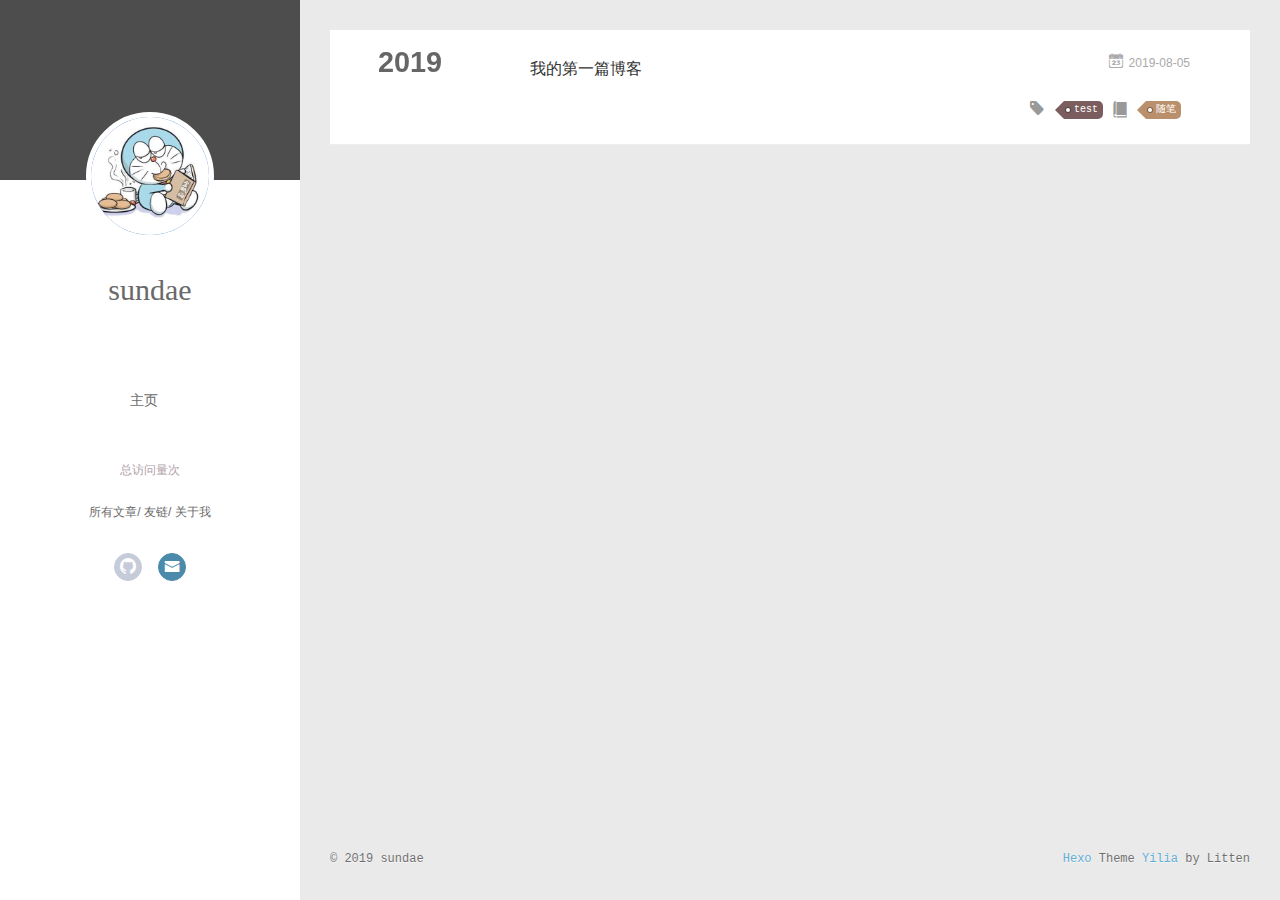
<file: archives/2019/08/index.html>
<!DOCTYPE html>
<html>
<head><meta name="generator" content="Hexo 3.9.0">
  <meta charset="utf-8">
  
  <meta name="renderer" content="webkit">
  <meta http-equiv="X-UA-Compatible" content="IE=edge">
  <link rel="dns-prefetch" href="http://yoursite.com">
  <title>Archives: 2019/8 | sundae&#39;s blog</title>
  <meta name="viewport" content="width=device-width, initial-scale=1, maximum-scale=1">
  <meta property="og:type" content="website">
<meta property="og:title" content="sundae&#39;s blog">
<meta property="og:url" content="http://yoursite.com/archives/2019/08/index.html">
<meta property="og:site_name" content="sundae&#39;s blog">
<meta property="og:locale" content="default">
<meta name="twitter:card" content="summary">
<meta name="twitter:title" content="sundae&#39;s blog">
  
    <link rel="alternative" href="/atom.xml" title="sundae&#39;s blog" type="application/atom+xml">
  
  
    <link rel="icon" href="/img/sundae.png">
  
  <link rel="stylesheet" type="text/css" href="/./main.0cf68a.css">
  <style type="text/css">
  
    #container.show {
      background: linear-gradient(200deg,#a0cfe4,#e8c37e);
    }
  </style>
  

  

</head>
</html>
<body>
  <div id="container" q-class="show:isCtnShow">
    <canvas id="anm-canvas" class="anm-canvas"></canvas>
    <div class="left-col" q-class="show:isShow">
      
<div class="overlay" style="background: #4d4d4d"></div>
<div class="intrude-less">
	<header id="header" class="inner">
		<a href="/" class="profilepic">
			<img src="/img/avatar.png" class="js-avatar">
		</a>
		<hgroup>
		  <h1 class="header-author"><a href="/">sundae</a></h1>
		</hgroup>
		

		<nav class="header-menu">
			<ul>
			
				<li><a href="/">主页</a></li>
	        
			</ul>
		</nav>
		<nav class="header-smart-menu">
		   <div id="busuanzi_container_site_pv" style="color: #b0a0aa;font-size: 12px;">总访问量<span id="busuanzi_value_site_pv"></span>次</div>
		   <br />
    		
    			
    			<a q-on="click: openSlider(e, 'innerArchive')" href="javascript:void(0)">所有文章</a>
    			
            
    			
    			<a q-on="click: openSlider(e, 'friends')" href="javascript:void(0)">友链</a>
    			
            
    			
    			<a q-on="click: openSlider(e, 'aboutme')" href="javascript:void(0)">关于我</a>
    			
            
		</nav>
		<nav class="header-nav">
			<div class="social">
				
					<a class="github" target="_blank" href="https://github.com/goSunadeod" title="github"><i class="icon-github"></i></a>
		        
					<a class="mail" target="_blank" href="/xhq51886@163.com" title="mail"><i class="icon-mail"></i></a>
		        
			</div>
		</nav>
	</header>		
</div>

    </div>
    <div class="mid-col" q-class="show:isShow,hide:isShow|isFalse">
      
<nav id="mobile-nav">
  	<div class="overlay js-overlay" style="background: #4d4d4d"></div>
	<div class="btnctn js-mobile-btnctn">
  		<div class="slider-trigger list" q-on="click: openSlider(e)"><i class="icon icon-sort"></i></div>
	</div>
	<div class="intrude-less">
		<header id="header" class="inner">
			<div class="profilepic">
				<img src="/img/avatar.png" class="js-avatar">
			</div>
			<hgroup>
			  <h1 class="header-author js-header-author">sundae</h1>
			</hgroup>
			
			
			
				
			
			
			
			<nav class="header-nav">
				<div class="social">
					
						<a class="github" target="_blank" href="https://github.com/goSunadeod" title="github"><i class="icon-github"></i></a>
			        
						<a class="mail" target="_blank" href="/xhq51886@163.com" title="mail"><i class="icon-mail"></i></a>
			        
				</div>
			</nav>

			<nav class="header-menu js-header-menu">
				<ul style="width: 50%">
				
				
					<li style="width: 100%"><a href="/">主页</a></li>
		        
				</ul>
			</nav>
		</header>				
	</div>
	<div class="mobile-mask" style="display:none" q-show="isShow"></div>
</nav>

      <div id="wrapper" class="body-wrap">
        <div class="menu-l">
          <div class="canvas-wrap">
            <canvas data-colors="#eaeaea" data-sectionHeight="100" data-contentId="js-content" id="myCanvas1" class="anm-canvas"></canvas>
          </div>
          <div id="js-content" class="content-ll">
            
  
  
    
    
      
      
      <section class="archives-wrap">
        <div class="archive-year-wrap">
          <a href="/archives/2019" class="archive-year">2019</a>
        </div>
        <div class="archives">
    
    <article class="archive-article archive-type-post">
  <div class="archive-article-inner">
    <header class="archive-article-header">
      	<div class="article-meta">
	      	<a href="/2019/08/05/my-first-blog/" class="archive-article-date">
  	<time datetime="2019-08-05T09:44:02.000Z" itemprop="datePublished"><i class="icon-calendar icon"></i>2019-08-05</time>
</a>
        </div>
    	 
  
    <h1 itemprop="name">
      <a class="archive-article-title" href="/2019/08/05/my-first-blog/">我的第一篇博客</a>
    </h1>
  

        <div class="article-info info-on-right">
          
	<div class="article-tag tagcloud">
		<i class="icon-price-tags icon"></i>
		<ul class="article-tag-list">
			 
        		<li class="article-tag-list-item">
        			<a href="javascript:void(0)" class="js-tag article-tag-list-link color5">test</a>
        		</li>
      		
		</ul>
	</div>

          
	<div class="article-category tagcloud">
		<i class="icon-book icon"></i>
		<ul class="article-tag-list">
			 
        		<li class="article-tag-list-item">
        			<a href="/categories/随笔//" class="article-tag-list-link color3">随笔</a>
        		</li>
      		
		</ul>
	</div>


        </div>
        <div class="clearfix"></div>
    </header>
  </div>
</article>
  
  
    </div></section>
  

    


          </div>
        </div>
      </div>
      <footer id="footer">
  <div class="outer">
    <div id="footer-info">
    	<div class="footer-left">
    		&copy; 2019 sundae
    	</div>
      	<div class="footer-right">
      		<a href="http://hexo.io/" target="_blank">Hexo</a>  Theme <a href="https://github.com/litten/hexo-theme-yilia" target="_blank">Yilia</a> by Litten
      	</div>
    </div>
  </div>
</footer>
    </div>
    <script>
	var yiliaConfig = {
		mathjax: false,
		isHome: false,
		isPost: false,
		isArchive: true,
		isTag: false,
		isCategory: false,
		open_in_new: false,
		toc_hide_index: true,
		root: "/",
		innerArchive: true,
		showTags: false
	}
</script>

<script>!function(t){function n(e){if(r[e])return r[e].exports;var i=r[e]={exports:{},id:e,loaded:!1};return t[e].call(i.exports,i,i.exports,n),i.loaded=!0,i.exports}var r={};n.m=t,n.c=r,n.p="./",n(0)}([function(t,n,r){r(195),t.exports=r(191)},function(t,n,r){var e=r(3),i=r(52),o=r(27),u=r(28),c=r(53),f="prototype",a=function(t,n,r){var s,l,h,v,p=t&a.F,d=t&a.G,y=t&a.S,g=t&a.P,b=t&a.B,m=d?e:y?e[n]||(e[n]={}):(e[n]||{})[f],x=d?i:i[n]||(i[n]={}),w=x[f]||(x[f]={});d&&(r=n);for(s in r)l=!p&&m&&void 0!==m[s],h=(l?m:r)[s],v=b&&l?c(h,e):g&&"function"==typeof h?c(Function.call,h):h,m&&u(m,s,h,t&a.U),x[s]!=h&&o(x,s,v),g&&w[s]!=h&&(w[s]=h)};e.core=i,a.F=1,a.G=2,a.S=4,a.P=8,a.B=16,a.W=32,a.U=64,a.R=128,t.exports=a},function(t,n,r){var e=r(6);t.exports=function(t){if(!e(t))throw TypeError(t+" is not an object!");return t}},function(t,n){var r=t.exports="undefined"!=typeof window&&window.Math==Math?window:"undefined"!=typeof self&&self.Math==Math?self:Function("return this")();"number"==typeof __g&&(__g=r)},function(t,n){t.exports=function(t){try{return!!t()}catch(t){return!0}}},function(t,n){var r=t.exports="undefined"!=typeof window&&window.Math==Math?window:"undefined"!=typeof self&&self.Math==Math?self:Function("return this")();"number"==typeof __g&&(__g=r)},function(t,n){t.exports=function(t){return"object"==typeof t?null!==t:"function"==typeof t}},function(t,n,r){var e=r(126)("wks"),i=r(76),o=r(3).Symbol,u="function"==typeof o;(t.exports=function(t){return e[t]||(e[t]=u&&o[t]||(u?o:i)("Symbol."+t))}).store=e},function(t,n){var r={}.hasOwnProperty;t.exports=function(t,n){return r.call(t,n)}},function(t,n,r){var e=r(94),i=r(33);t.exports=function(t){return e(i(t))}},function(t,n,r){t.exports=!r(4)(function(){return 7!=Object.defineProperty({},"a",{get:function(){return 7}}).a})},function(t,n,r){var e=r(2),i=r(167),o=r(50),u=Object.defineProperty;n.f=r(10)?Object.defineProperty:function(t,n,r){if(e(t),n=o(n,!0),e(r),i)try{return u(t,n,r)}catch(t){}if("get"in r||"set"in r)throw TypeError("Accessors not supported!");return"value"in r&&(t[n]=r.value),t}},function(t,n,r){t.exports=!r(18)(function(){return 7!=Object.defineProperty({},"a",{get:function(){return 7}}).a})},function(t,n,r){var e=r(14),i=r(22);t.exports=r(12)?function(t,n,r){return e.f(t,n,i(1,r))}:function(t,n,r){return t[n]=r,t}},function(t,n,r){var e=r(20),i=r(58),o=r(42),u=Object.defineProperty;n.f=r(12)?Object.defineProperty:function(t,n,r){if(e(t),n=o(n,!0),e(r),i)try{return u(t,n,r)}catch(t){}if("get"in r||"set"in r)throw TypeError("Accessors not supported!");return"value"in r&&(t[n]=r.value),t}},function(t,n,r){var e=r(40)("wks"),i=r(23),o=r(5).Symbol,u="function"==typeof o;(t.exports=function(t){return e[t]||(e[t]=u&&o[t]||(u?o:i)("Symbol."+t))}).store=e},function(t,n,r){var e=r(67),i=Math.min;t.exports=function(t){return t>0?i(e(t),9007199254740991):0}},function(t,n,r){var e=r(46);t.exports=function(t){return Object(e(t))}},function(t,n){t.exports=function(t){try{return!!t()}catch(t){return!0}}},function(t,n,r){var e=r(63),i=r(34);t.exports=Object.keys||function(t){return e(t,i)}},function(t,n,r){var e=r(21);t.exports=function(t){if(!e(t))throw TypeError(t+" is not an object!");return t}},function(t,n){t.exports=function(t){return"object"==typeof t?null!==t:"function"==typeof t}},function(t,n){t.exports=function(t,n){return{enumerable:!(1&t),configurable:!(2&t),writable:!(4&t),value:n}}},function(t,n){var r=0,e=Math.random();t.exports=function(t){return"Symbol(".concat(void 0===t?"":t,")_",(++r+e).toString(36))}},function(t,n){var r={}.hasOwnProperty;t.exports=function(t,n){return r.call(t,n)}},function(t,n){var r=t.exports={version:"2.4.0"};"number"==typeof __e&&(__e=r)},function(t,n){t.exports=function(t){if("function"!=typeof t)throw TypeError(t+" is not a function!");return t}},function(t,n,r){var e=r(11),i=r(66);t.exports=r(10)?function(t,n,r){return e.f(t,n,i(1,r))}:function(t,n,r){return t[n]=r,t}},function(t,n,r){var e=r(3),i=r(27),o=r(24),u=r(76)("src"),c="toString",f=Function[c],a=(""+f).split(c);r(52).inspectSource=function(t){return f.call(t)},(t.exports=function(t,n,r,c){var f="function"==typeof r;f&&(o(r,"name")||i(r,"name",n)),t[n]!==r&&(f&&(o(r,u)||i(r,u,t[n]?""+t[n]:a.join(String(n)))),t===e?t[n]=r:c?t[n]?t[n]=r:i(t,n,r):(delete t[n],i(t,n,r)))})(Function.prototype,c,function(){return"function"==typeof this&&this[u]||f.call(this)})},function(t,n,r){var e=r(1),i=r(4),o=r(46),u=function(t,n,r,e){var i=String(o(t)),u="<"+n;return""!==r&&(u+=" "+r+'="'+String(e).replace(/"/g,"&quot;")+'"'),u+">"+i+"</"+n+">"};t.exports=function(t,n){var r={};r[t]=n(u),e(e.P+e.F*i(function(){var n=""[t]('"');return n!==n.toLowerCase()||n.split('"').length>3}),"String",r)}},function(t,n,r){var e=r(115),i=r(46);t.exports=function(t){return e(i(t))}},function(t,n,r){var e=r(116),i=r(66),o=r(30),u=r(50),c=r(24),f=r(167),a=Object.getOwnPropertyDescriptor;n.f=r(10)?a:function(t,n){if(t=o(t),n=u(n,!0),f)try{return a(t,n)}catch(t){}if(c(t,n))return i(!e.f.call(t,n),t[n])}},function(t,n,r){var e=r(24),i=r(17),o=r(145)("IE_PROTO"),u=Object.prototype;t.exports=Object.getPrototypeOf||function(t){return t=i(t),e(t,o)?t[o]:"function"==typeof t.constructor&&t instanceof t.constructor?t.constructor.prototype:t instanceof Object?u:null}},function(t,n){t.exports=function(t){if(void 0==t)throw TypeError("Can't call method on  "+t);return t}},function(t,n){t.exports="constructor,hasOwnProperty,isPrototypeOf,propertyIsEnumerable,toLocaleString,toString,valueOf".split(",")},function(t,n){t.exports={}},function(t,n){t.exports=!0},function(t,n){n.f={}.propertyIsEnumerable},function(t,n,r){var e=r(14).f,i=r(8),o=r(15)("toStringTag");t.exports=function(t,n,r){t&&!i(t=r?t:t.prototype,o)&&e(t,o,{configurable:!0,value:n})}},function(t,n,r){var e=r(40)("keys"),i=r(23);t.exports=function(t){return e[t]||(e[t]=i(t))}},function(t,n,r){var e=r(5),i="__core-js_shared__",o=e[i]||(e[i]={});t.exports=function(t){return o[t]||(o[t]={})}},function(t,n){var r=Math.ceil,e=Math.floor;t.exports=function(t){return isNaN(t=+t)?0:(t>0?e:r)(t)}},function(t,n,r){var e=r(21);t.exports=function(t,n){if(!e(t))return t;var r,i;if(n&&"function"==typeof(r=t.toString)&&!e(i=r.call(t)))return i;if("function"==typeof(r=t.valueOf)&&!e(i=r.call(t)))return i;if(!n&&"function"==typeof(r=t.toString)&&!e(i=r.call(t)))return i;throw TypeError("Can't convert object to primitive value")}},function(t,n,r){var e=r(5),i=r(25),o=r(36),u=r(44),c=r(14).f;t.exports=function(t){var n=i.Symbol||(i.Symbol=o?{}:e.Symbol||{});"_"==t.charAt(0)||t in n||c(n,t,{value:u.f(t)})}},function(t,n,r){n.f=r(15)},function(t,n){var r={}.toString;t.exports=function(t){return r.call(t).slice(8,-1)}},function(t,n){t.exports=function(t){if(void 0==t)throw TypeError("Can't call method on  "+t);return t}},function(t,n,r){var e=r(4);t.exports=function(t,n){return!!t&&e(function(){n?t.call(null,function(){},1):t.call(null)})}},function(t,n,r){var e=r(53),i=r(115),o=r(17),u=r(16),c=r(203);t.exports=function(t,n){var r=1==t,f=2==t,a=3==t,s=4==t,l=6==t,h=5==t||l,v=n||c;return function(n,c,p){for(var d,y,g=o(n),b=i(g),m=e(c,p,3),x=u(b.length),w=0,S=r?v(n,x):f?v(n,0):void 0;x>w;w++)if((h||w in b)&&(d=b[w],y=m(d,w,g),t))if(r)S[w]=y;else if(y)switch(t){case 3:return!0;case 5:return d;case 6:return w;case 2:S.push(d)}else if(s)return!1;return l?-1:a||s?s:S}}},function(t,n,r){var e=r(1),i=r(52),o=r(4);t.exports=function(t,n){var r=(i.Object||{})[t]||Object[t],u={};u[t]=n(r),e(e.S+e.F*o(function(){r(1)}),"Object",u)}},function(t,n,r){var e=r(6);t.exports=function(t,n){if(!e(t))return t;var r,i;if(n&&"function"==typeof(r=t.toString)&&!e(i=r.call(t)))return i;if("function"==typeof(r=t.valueOf)&&!e(i=r.call(t)))return i;if(!n&&"function"==typeof(r=t.toString)&&!e(i=r.call(t)))return i;throw TypeError("Can't convert object to primitive value")}},function(t,n,r){var e=r(5),i=r(25),o=r(91),u=r(13),c="prototype",f=function(t,n,r){var a,s,l,h=t&f.F,v=t&f.G,p=t&f.S,d=t&f.P,y=t&f.B,g=t&f.W,b=v?i:i[n]||(i[n]={}),m=b[c],x=v?e:p?e[n]:(e[n]||{})[c];v&&(r=n);for(a in r)(s=!h&&x&&void 0!==x[a])&&a in b||(l=s?x[a]:r[a],b[a]=v&&"function"!=typeof x[a]?r[a]:y&&s?o(l,e):g&&x[a]==l?function(t){var n=function(n,r,e){if(this instanceof t){switch(arguments.length){case 0:return new t;case 1:return new t(n);case 2:return new t(n,r)}return new t(n,r,e)}return t.apply(this,arguments)};return n[c]=t[c],n}(l):d&&"function"==typeof l?o(Function.call,l):l,d&&((b.virtual||(b.virtual={}))[a]=l,t&f.R&&m&&!m[a]&&u(m,a,l)))};f.F=1,f.G=2,f.S=4,f.P=8,f.B=16,f.W=32,f.U=64,f.R=128,t.exports=f},function(t,n){var r=t.exports={version:"2.4.0"};"number"==typeof __e&&(__e=r)},function(t,n,r){var e=r(26);t.exports=function(t,n,r){if(e(t),void 0===n)return t;switch(r){case 1:return function(r){return t.call(n,r)};case 2:return function(r,e){return t.call(n,r,e)};case 3:return function(r,e,i){return t.call(n,r,e,i)}}return function(){return t.apply(n,arguments)}}},function(t,n,r){var e=r(183),i=r(1),o=r(126)("metadata"),u=o.store||(o.store=new(r(186))),c=function(t,n,r){var i=u.get(t);if(!i){if(!r)return;u.set(t,i=new e)}var o=i.get(n);if(!o){if(!r)return;i.set(n,o=new e)}return o},f=function(t,n,r){var e=c(n,r,!1);return void 0!==e&&e.has(t)},a=function(t,n,r){var e=c(n,r,!1);return void 0===e?void 0:e.get(t)},s=function(t,n,r,e){c(r,e,!0).set(t,n)},l=function(t,n){var r=c(t,n,!1),e=[];return r&&r.forEach(function(t,n){e.push(n)}),e},h=function(t){return void 0===t||"symbol"==typeof t?t:String(t)},v=function(t){i(i.S,"Reflect",t)};t.exports={store:u,map:c,has:f,get:a,set:s,keys:l,key:h,exp:v}},function(t,n,r){"use strict";if(r(10)){var e=r(69),i=r(3),o=r(4),u=r(1),c=r(127),f=r(152),a=r(53),s=r(68),l=r(66),h=r(27),v=r(73),p=r(67),d=r(16),y=r(75),g=r(50),b=r(24),m=r(180),x=r(114),w=r(6),S=r(17),_=r(137),O=r(70),E=r(32),P=r(71).f,j=r(154),F=r(76),M=r(7),A=r(48),N=r(117),T=r(146),I=r(155),k=r(80),L=r(123),R=r(74),C=r(130),D=r(160),U=r(11),W=r(31),G=U.f,B=W.f,V=i.RangeError,z=i.TypeError,q=i.Uint8Array,K="ArrayBuffer",J="Shared"+K,Y="BYTES_PER_ELEMENT",H="prototype",$=Array[H],X=f.ArrayBuffer,Q=f.DataView,Z=A(0),tt=A(2),nt=A(3),rt=A(4),et=A(5),it=A(6),ot=N(!0),ut=N(!1),ct=I.values,ft=I.keys,at=I.entries,st=$.lastIndexOf,lt=$.reduce,ht=$.reduceRight,vt=$.join,pt=$.sort,dt=$.slice,yt=$.toString,gt=$.toLocaleString,bt=M("iterator"),mt=M("toStringTag"),xt=F("typed_constructor"),wt=F("def_constructor"),St=c.CONSTR,_t=c.TYPED,Ot=c.VIEW,Et="Wrong length!",Pt=A(1,function(t,n){return Tt(T(t,t[wt]),n)}),jt=o(function(){return 1===new q(new Uint16Array([1]).buffer)[0]}),Ft=!!q&&!!q[H].set&&o(function(){new q(1).set({})}),Mt=function(t,n){if(void 0===t)throw z(Et);var r=+t,e=d(t);if(n&&!m(r,e))throw V(Et);return e},At=function(t,n){var r=p(t);if(r<0||r%n)throw V("Wrong offset!");return r},Nt=function(t){if(w(t)&&_t in t)return t;throw z(t+" is not a typed array!")},Tt=function(t,n){if(!(w(t)&&xt in t))throw z("It is not a typed array constructor!");return new t(n)},It=function(t,n){return kt(T(t,t[wt]),n)},kt=function(t,n){for(var r=0,e=n.length,i=Tt(t,e);e>r;)i[r]=n[r++];return i},Lt=function(t,n,r){G(t,n,{get:function(){return this._d[r]}})},Rt=function(t){var n,r,e,i,o,u,c=S(t),f=arguments.length,s=f>1?arguments[1]:void 0,l=void 0!==s,h=j(c);if(void 0!=h&&!_(h)){for(u=h.call(c),e=[],n=0;!(o=u.next()).done;n++)e.push(o.value);c=e}for(l&&f>2&&(s=a(s,arguments[2],2)),n=0,r=d(c.length),i=Tt(this,r);r>n;n++)i[n]=l?s(c[n],n):c[n];return i},Ct=function(){for(var t=0,n=arguments.length,r=Tt(this,n);n>t;)r[t]=arguments[t++];return r},Dt=!!q&&o(function(){gt.call(new q(1))}),Ut=function(){return gt.apply(Dt?dt.call(Nt(this)):Nt(this),arguments)},Wt={copyWithin:function(t,n){return D.call(Nt(this),t,n,arguments.length>2?arguments[2]:void 0)},every:function(t){return rt(Nt(this),t,arguments.length>1?arguments[1]:void 0)},fill:function(t){return C.apply(Nt(this),arguments)},filter:function(t){return It(this,tt(Nt(this),t,arguments.length>1?arguments[1]:void 0))},find:function(t){return et(Nt(this),t,arguments.length>1?arguments[1]:void 0)},findIndex:function(t){return it(Nt(this),t,arguments.length>1?arguments[1]:void 0)},forEach:function(t){Z(Nt(this),t,arguments.length>1?arguments[1]:void 0)},indexOf:function(t){return ut(Nt(this),t,arguments.length>1?arguments[1]:void 0)},includes:function(t){return ot(Nt(this),t,arguments.length>1?arguments[1]:void 0)},join:function(t){return vt.apply(Nt(this),arguments)},lastIndexOf:function(t){return st.apply(Nt(this),arguments)},map:function(t){return Pt(Nt(this),t,arguments.length>1?arguments[1]:void 0)},reduce:function(t){return lt.apply(Nt(this),arguments)},reduceRight:function(t){return ht.apply(Nt(this),arguments)},reverse:function(){for(var t,n=this,r=Nt(n).length,e=Math.floor(r/2),i=0;i<e;)t=n[i],n[i++]=n[--r],n[r]=t;return n},some:function(t){return nt(Nt(this),t,arguments.length>1?arguments[1]:void 0)},sort:function(t){return pt.call(Nt(this),t)},subarray:function(t,n){var r=Nt(this),e=r.length,i=y(t,e);return new(T(r,r[wt]))(r.buffer,r.byteOffset+i*r.BYTES_PER_ELEMENT,d((void 0===n?e:y(n,e))-i))}},Gt=function(t,n){return It(this,dt.call(Nt(this),t,n))},Bt=function(t){Nt(this);var n=At(arguments[1],1),r=this.length,e=S(t),i=d(e.length),o=0;if(i+n>r)throw V(Et);for(;o<i;)this[n+o]=e[o++]},Vt={entries:function(){return at.call(Nt(this))},keys:function(){return ft.call(Nt(this))},values:function(){return ct.call(Nt(this))}},zt=function(t,n){return w(t)&&t[_t]&&"symbol"!=typeof n&&n in t&&String(+n)==String(n)},qt=function(t,n){return zt(t,n=g(n,!0))?l(2,t[n]):B(t,n)},Kt=function(t,n,r){return!(zt(t,n=g(n,!0))&&w(r)&&b(r,"value"))||b(r,"get")||b(r,"set")||r.configurable||b(r,"writable")&&!r.writable||b(r,"enumerable")&&!r.enumerable?G(t,n,r):(t[n]=r.value,t)};St||(W.f=qt,U.f=Kt),u(u.S+u.F*!St,"Object",{getOwnPropertyDescriptor:qt,defineProperty:Kt}),o(function(){yt.call({})})&&(yt=gt=function(){return vt.call(this)});var Jt=v({},Wt);v(Jt,Vt),h(Jt,bt,Vt.values),v(Jt,{slice:Gt,set:Bt,constructor:function(){},toString:yt,toLocaleString:Ut}),Lt(Jt,"buffer","b"),Lt(Jt,"byteOffset","o"),Lt(Jt,"byteLength","l"),Lt(Jt,"length","e"),G(Jt,mt,{get:function(){return this[_t]}}),t.exports=function(t,n,r,f){f=!!f;var a=t+(f?"Clamped":"")+"Array",l="Uint8Array"!=a,v="get"+t,p="set"+t,y=i[a],g=y||{},b=y&&E(y),m=!y||!c.ABV,S={},_=y&&y[H],j=function(t,r){var e=t._d;return e.v[v](r*n+e.o,jt)},F=function(t,r,e){var i=t._d;f&&(e=(e=Math.round(e))<0?0:e>255?255:255&e),i.v[p](r*n+i.o,e,jt)},M=function(t,n){G(t,n,{get:function(){return j(this,n)},set:function(t){return F(this,n,t)},enumerable:!0})};m?(y=r(function(t,r,e,i){s(t,y,a,"_d");var o,u,c,f,l=0,v=0;if(w(r)){if(!(r instanceof X||(f=x(r))==K||f==J))return _t in r?kt(y,r):Rt.call(y,r);o=r,v=At(e,n);var p=r.byteLength;if(void 0===i){if(p%n)throw V(Et);if((u=p-v)<0)throw V(Et)}else if((u=d(i)*n)+v>p)throw V(Et);c=u/n}else c=Mt(r,!0),u=c*n,o=new X(u);for(h(t,"_d",{b:o,o:v,l:u,e:c,v:new Q(o)});l<c;)M(t,l++)}),_=y[H]=O(Jt),h(_,"constructor",y)):L(function(t){new y(null),new y(t)},!0)||(y=r(function(t,r,e,i){s(t,y,a);var o;return w(r)?r instanceof X||(o=x(r))==K||o==J?void 0!==i?new g(r,At(e,n),i):void 0!==e?new g(r,At(e,n)):new g(r):_t in r?kt(y,r):Rt.call(y,r):new g(Mt(r,l))}),Z(b!==Function.prototype?P(g).concat(P(b)):P(g),function(t){t in y||h(y,t,g[t])}),y[H]=_,e||(_.constructor=y));var A=_[bt],N=!!A&&("values"==A.name||void 0==A.name),T=Vt.values;h(y,xt,!0),h(_,_t,a),h(_,Ot,!0),h(_,wt,y),(f?new y(1)[mt]==a:mt in _)||G(_,mt,{get:function(){return a}}),S[a]=y,u(u.G+u.W+u.F*(y!=g),S),u(u.S,a,{BYTES_PER_ELEMENT:n,from:Rt,of:Ct}),Y in _||h(_,Y,n),u(u.P,a,Wt),R(a),u(u.P+u.F*Ft,a,{set:Bt}),u(u.P+u.F*!N,a,Vt),u(u.P+u.F*(_.toString!=yt),a,{toString:yt}),u(u.P+u.F*o(function(){new y(1).slice()}),a,{slice:Gt}),u(u.P+u.F*(o(function(){return[1,2].toLocaleString()!=new y([1,2]).toLocaleString()})||!o(function(){_.toLocaleString.call([1,2])})),a,{toLocaleString:Ut}),k[a]=N?A:T,e||N||h(_,bt,T)}}else t.exports=function(){}},function(t,n){var r={}.toString;t.exports=function(t){return r.call(t).slice(8,-1)}},function(t,n,r){var e=r(21),i=r(5).document,o=e(i)&&e(i.createElement);t.exports=function(t){return o?i.createElement(t):{}}},function(t,n,r){t.exports=!r(12)&&!r(18)(function(){return 7!=Object.defineProperty(r(57)("div"),"a",{get:function(){return 7}}).a})},function(t,n,r){"use strict";var e=r(36),i=r(51),o=r(64),u=r(13),c=r(8),f=r(35),a=r(96),s=r(38),l=r(103),h=r(15)("iterator"),v=!([].keys&&"next"in[].keys()),p="keys",d="values",y=function(){return this};t.exports=function(t,n,r,g,b,m,x){a(r,n,g);var w,S,_,O=function(t){if(!v&&t in F)return F[t];switch(t){case p:case d:return function(){return new r(this,t)}}return function(){return new r(this,t)}},E=n+" Iterator",P=b==d,j=!1,F=t.prototype,M=F[h]||F["@@iterator"]||b&&F[b],A=M||O(b),N=b?P?O("entries"):A:void 0,T="Array"==n?F.entries||M:M;if(T&&(_=l(T.call(new t)))!==Object.prototype&&(s(_,E,!0),e||c(_,h)||u(_,h,y)),P&&M&&M.name!==d&&(j=!0,A=function(){return M.call(this)}),e&&!x||!v&&!j&&F[h]||u(F,h,A),f[n]=A,f[E]=y,b)if(w={values:P?A:O(d),keys:m?A:O(p),entries:N},x)for(S in w)S in F||o(F,S,w[S]);else i(i.P+i.F*(v||j),n,w);return w}},function(t,n,r){var e=r(20),i=r(100),o=r(34),u=r(39)("IE_PROTO"),c=function(){},f="prototype",a=function(){var t,n=r(57)("iframe"),e=o.length;for(n.style.display="none",r(93).appendChild(n),n.src="javascript:",t=n.contentWindow.document,t.open(),t.write("<script>document.F=Object<\/script>"),t.close(),a=t.F;e--;)delete a[f][o[e]];return a()};t.exports=Object.create||function(t,n){var r;return null!==t?(c[f]=e(t),r=new c,c[f]=null,r[u]=t):r=a(),void 0===n?r:i(r,n)}},function(t,n,r){var e=r(63),i=r(34).concat("length","prototype");n.f=Object.getOwnPropertyNames||function(t){return e(t,i)}},function(t,n){n.f=Object.getOwnPropertySymbols},function(t,n,r){var e=r(8),i=r(9),o=r(90)(!1),u=r(39)("IE_PROTO");t.exports=function(t,n){var r,c=i(t),f=0,a=[];for(r in c)r!=u&&e(c,r)&&a.push(r);for(;n.length>f;)e(c,r=n[f++])&&(~o(a,r)||a.push(r));return a}},function(t,n,r){t.exports=r(13)},function(t,n,r){var e=r(76)("meta"),i=r(6),o=r(24),u=r(11).f,c=0,f=Object.isExtensible||function(){return!0},a=!r(4)(function(){return f(Object.preventExtensions({}))}),s=function(t){u(t,e,{value:{i:"O"+ ++c,w:{}}})},l=function(t,n){if(!i(t))return"symbol"==typeof t?t:("string"==typeof t?"S":"P")+t;if(!o(t,e)){if(!f(t))return"F";if(!n)return"E";s(t)}return t[e].i},h=function(t,n){if(!o(t,e)){if(!f(t))return!0;if(!n)return!1;s(t)}return t[e].w},v=function(t){return a&&p.NEED&&f(t)&&!o(t,e)&&s(t),t},p=t.exports={KEY:e,NEED:!1,fastKey:l,getWeak:h,onFreeze:v}},function(t,n){t.exports=function(t,n){return{enumerable:!(1&t),configurable:!(2&t),writable:!(4&t),value:n}}},function(t,n){var r=Math.ceil,e=Math.floor;t.exports=function(t){return isNaN(t=+t)?0:(t>0?e:r)(t)}},function(t,n){t.exports=function(t,n,r,e){if(!(t instanceof n)||void 0!==e&&e in t)throw TypeError(r+": incorrect invocation!");return t}},function(t,n){t.exports=!1},function(t,n,r){var e=r(2),i=r(173),o=r(133),u=r(145)("IE_PROTO"),c=function(){},f="prototype",a=function(){var t,n=r(132)("iframe"),e=o.length;for(n.style.display="none",r(135).appendChild(n),n.src="javascript:",t=n.contentWindow.document,t.open(),t.write("<script>document.F=Object<\/script>"),t.close(),a=t.F;e--;)delete a[f][o[e]];return a()};t.exports=Object.create||function(t,n){var r;return null!==t?(c[f]=e(t),r=new c,c[f]=null,r[u]=t):r=a(),void 0===n?r:i(r,n)}},function(t,n,r){var e=r(175),i=r(133).concat("length","prototype");n.f=Object.getOwnPropertyNames||function(t){return e(t,i)}},function(t,n,r){var e=r(175),i=r(133);t.exports=Object.keys||function(t){return e(t,i)}},function(t,n,r){var e=r(28);t.exports=function(t,n,r){for(var i in n)e(t,i,n[i],r);return t}},function(t,n,r){"use strict";var e=r(3),i=r(11),o=r(10),u=r(7)("species");t.exports=function(t){var n=e[t];o&&n&&!n[u]&&i.f(n,u,{configurable:!0,get:function(){return this}})}},function(t,n,r){var e=r(67),i=Math.max,o=Math.min;t.exports=function(t,n){return t=e(t),t<0?i(t+n,0):o(t,n)}},function(t,n){var r=0,e=Math.random();t.exports=function(t){return"Symbol(".concat(void 0===t?"":t,")_",(++r+e).toString(36))}},function(t,n,r){var e=r(33);t.exports=function(t){return Object(e(t))}},function(t,n,r){var e=r(7)("unscopables"),i=Array.prototype;void 0==i[e]&&r(27)(i,e,{}),t.exports=function(t){i[e][t]=!0}},function(t,n,r){var e=r(53),i=r(169),o=r(137),u=r(2),c=r(16),f=r(154),a={},s={},n=t.exports=function(t,n,r,l,h){var v,p,d,y,g=h?function(){return t}:f(t),b=e(r,l,n?2:1),m=0;if("function"!=typeof g)throw TypeError(t+" is not iterable!");if(o(g)){for(v=c(t.length);v>m;m++)if((y=n?b(u(p=t[m])[0],p[1]):b(t[m]))===a||y===s)return y}else for(d=g.call(t);!(p=d.next()).done;)if((y=i(d,b,p.value,n))===a||y===s)return y};n.BREAK=a,n.RETURN=s},function(t,n){t.exports={}},function(t,n,r){var e=r(11).f,i=r(24),o=r(7)("toStringTag");t.exports=function(t,n,r){t&&!i(t=r?t:t.prototype,o)&&e(t,o,{configurable:!0,value:n})}},function(t,n,r){var e=r(1),i=r(46),o=r(4),u=r(150),c="["+u+"]",f="​",a=RegExp("^"+c+c+"*"),s=RegExp(c+c+"*$"),l=function(t,n,r){var i={},c=o(function(){return!!u[t]()||f[t]()!=f}),a=i[t]=c?n(h):u[t];r&&(i[r]=a),e(e.P+e.F*c,"String",i)},h=l.trim=function(t,n){return t=String(i(t)),1&n&&(t=t.replace(a,"")),2&n&&(t=t.replace(s,"")),t};t.exports=l},function(t,n,r){t.exports={default:r(86),__esModule:!0}},function(t,n,r){t.exports={default:r(87),__esModule:!0}},function(t,n,r){"use strict";function e(t){return t&&t.__esModule?t:{default:t}}n.__esModule=!0;var i=r(84),o=e(i),u=r(83),c=e(u),f="function"==typeof c.default&&"symbol"==typeof o.default?function(t){return typeof t}:function(t){return t&&"function"==typeof c.default&&t.constructor===c.default&&t!==c.default.prototype?"symbol":typeof t};n.default="function"==typeof c.default&&"symbol"===f(o.default)?function(t){return void 0===t?"undefined":f(t)}:function(t){return t&&"function"==typeof c.default&&t.constructor===c.default&&t!==c.default.prototype?"symbol":void 0===t?"undefined":f(t)}},function(t,n,r){r(110),r(108),r(111),r(112),t.exports=r(25).Symbol},function(t,n,r){r(109),r(113),t.exports=r(44).f("iterator")},function(t,n){t.exports=function(t){if("function"!=typeof t)throw TypeError(t+" is not a function!");return t}},function(t,n){t.exports=function(){}},function(t,n,r){var e=r(9),i=r(106),o=r(105);t.exports=function(t){return function(n,r,u){var c,f=e(n),a=i(f.length),s=o(u,a);if(t&&r!=r){for(;a>s;)if((c=f[s++])!=c)return!0}else for(;a>s;s++)if((t||s in f)&&f[s]===r)return t||s||0;return!t&&-1}}},function(t,n,r){var e=r(88);t.exports=function(t,n,r){if(e(t),void 0===n)return t;switch(r){case 1:return function(r){return t.call(n,r)};case 2:return function(r,e){return t.call(n,r,e)};case 3:return function(r,e,i){return t.call(n,r,e,i)}}return function(){return t.apply(n,arguments)}}},function(t,n,r){var e=r(19),i=r(62),o=r(37);t.exports=function(t){var n=e(t),r=i.f;if(r)for(var u,c=r(t),f=o.f,a=0;c.length>a;)f.call(t,u=c[a++])&&n.push(u);return n}},function(t,n,r){t.exports=r(5).document&&document.documentElement},function(t,n,r){var e=r(56);t.exports=Object("z").propertyIsEnumerable(0)?Object:function(t){return"String"==e(t)?t.split(""):Object(t)}},function(t,n,r){var e=r(56);t.exports=Array.isArray||function(t){return"Array"==e(t)}},function(t,n,r){"use strict";var e=r(60),i=r(22),o=r(38),u={};r(13)(u,r(15)("iterator"),function(){return this}),t.exports=function(t,n,r){t.prototype=e(u,{next:i(1,r)}),o(t,n+" Iterator")}},function(t,n){t.exports=function(t,n){return{value:n,done:!!t}}},function(t,n,r){var e=r(19),i=r(9);t.exports=function(t,n){for(var r,o=i(t),u=e(o),c=u.length,f=0;c>f;)if(o[r=u[f++]]===n)return r}},function(t,n,r){var e=r(23)("meta"),i=r(21),o=r(8),u=r(14).f,c=0,f=Object.isExtensible||function(){return!0},a=!r(18)(function(){return f(Object.preventExtensions({}))}),s=function(t){u(t,e,{value:{i:"O"+ ++c,w:{}}})},l=function(t,n){if(!i(t))return"symbol"==typeof t?t:("string"==typeof t?"S":"P")+t;if(!o(t,e)){if(!f(t))return"F";if(!n)return"E";s(t)}return t[e].i},h=function(t,n){if(!o(t,e)){if(!f(t))return!0;if(!n)return!1;s(t)}return t[e].w},v=function(t){return a&&p.NEED&&f(t)&&!o(t,e)&&s(t),t},p=t.exports={KEY:e,NEED:!1,fastKey:l,getWeak:h,onFreeze:v}},function(t,n,r){var e=r(14),i=r(20),o=r(19);t.exports=r(12)?Object.defineProperties:function(t,n){i(t);for(var r,u=o(n),c=u.length,f=0;c>f;)e.f(t,r=u[f++],n[r]);return t}},function(t,n,r){var e=r(37),i=r(22),o=r(9),u=r(42),c=r(8),f=r(58),a=Object.getOwnPropertyDescriptor;n.f=r(12)?a:function(t,n){if(t=o(t),n=u(n,!0),f)try{return a(t,n)}catch(t){}if(c(t,n))return i(!e.f.call(t,n),t[n])}},function(t,n,r){var e=r(9),i=r(61).f,o={}.toString,u="object"==typeof window&&window&&Object.getOwnPropertyNames?Object.getOwnPropertyNames(window):[],c=function(t){try{return i(t)}catch(t){return u.slice()}};t.exports.f=function(t){return u&&"[object Window]"==o.call(t)?c(t):i(e(t))}},function(t,n,r){var e=r(8),i=r(77),o=r(39)("IE_PROTO"),u=Object.prototype;t.exports=Object.getPrototypeOf||function(t){return t=i(t),e(t,o)?t[o]:"function"==typeof t.constructor&&t instanceof t.constructor?t.constructor.prototype:t instanceof Object?u:null}},function(t,n,r){var e=r(41),i=r(33);t.exports=function(t){return function(n,r){var o,u,c=String(i(n)),f=e(r),a=c.length;return f<0||f>=a?t?"":void 0:(o=c.charCodeAt(f),o<55296||o>56319||f+1===a||(u=c.charCodeAt(f+1))<56320||u>57343?t?c.charAt(f):o:t?c.slice(f,f+2):u-56320+(o-55296<<10)+65536)}}},function(t,n,r){var e=r(41),i=Math.max,o=Math.min;t.exports=function(t,n){return t=e(t),t<0?i(t+n,0):o(t,n)}},function(t,n,r){var e=r(41),i=Math.min;t.exports=function(t){return t>0?i(e(t),9007199254740991):0}},function(t,n,r){"use strict";var e=r(89),i=r(97),o=r(35),u=r(9);t.exports=r(59)(Array,"Array",function(t,n){this._t=u(t),this._i=0,this._k=n},function(){var t=this._t,n=this._k,r=this._i++;return!t||r>=t.length?(this._t=void 0,i(1)):"keys"==n?i(0,r):"values"==n?i(0,t[r]):i(0,[r,t[r]])},"values"),o.Arguments=o.Array,e("keys"),e("values"),e("entries")},function(t,n){},function(t,n,r){"use strict";var e=r(104)(!0);r(59)(String,"String",function(t){this._t=String(t),this._i=0},function(){var t,n=this._t,r=this._i;return r>=n.length?{value:void 0,done:!0}:(t=e(n,r),this._i+=t.length,{value:t,done:!1})})},function(t,n,r){"use strict";var e=r(5),i=r(8),o=r(12),u=r(51),c=r(64),f=r(99).KEY,a=r(18),s=r(40),l=r(38),h=r(23),v=r(15),p=r(44),d=r(43),y=r(98),g=r(92),b=r(95),m=r(20),x=r(9),w=r(42),S=r(22),_=r(60),O=r(102),E=r(101),P=r(14),j=r(19),F=E.f,M=P.f,A=O.f,N=e.Symbol,T=e.JSON,I=T&&T.stringify,k="prototype",L=v("_hidden"),R=v("toPrimitive"),C={}.propertyIsEnumerable,D=s("symbol-registry"),U=s("symbols"),W=s("op-symbols"),G=Object[k],B="function"==typeof N,V=e.QObject,z=!V||!V[k]||!V[k].findChild,q=o&&a(function(){return 7!=_(M({},"a",{get:function(){return M(this,"a",{value:7}).a}})).a})?function(t,n,r){var e=F(G,n);e&&delete G[n],M(t,n,r),e&&t!==G&&M(G,n,e)}:M,K=function(t){var n=U[t]=_(N[k]);return n._k=t,n},J=B&&"symbol"==typeof N.iterator?function(t){return"symbol"==typeof t}:function(t){return t instanceof N},Y=function(t,n,r){return t===G&&Y(W,n,r),m(t),n=w(n,!0),m(r),i(U,n)?(r.enumerable?(i(t,L)&&t[L][n]&&(t[L][n]=!1),r=_(r,{enumerable:S(0,!1)})):(i(t,L)||M(t,L,S(1,{})),t[L][n]=!0),q(t,n,r)):M(t,n,r)},H=function(t,n){m(t);for(var r,e=g(n=x(n)),i=0,o=e.length;o>i;)Y(t,r=e[i++],n[r]);return t},$=function(t,n){return void 0===n?_(t):H(_(t),n)},X=function(t){var n=C.call(this,t=w(t,!0));return!(this===G&&i(U,t)&&!i(W,t))&&(!(n||!i(this,t)||!i(U,t)||i(this,L)&&this[L][t])||n)},Q=function(t,n){if(t=x(t),n=w(n,!0),t!==G||!i(U,n)||i(W,n)){var r=F(t,n);return!r||!i(U,n)||i(t,L)&&t[L][n]||(r.enumerable=!0),r}},Z=function(t){for(var n,r=A(x(t)),e=[],o=0;r.length>o;)i(U,n=r[o++])||n==L||n==f||e.push(n);return e},tt=function(t){for(var n,r=t===G,e=A(r?W:x(t)),o=[],u=0;e.length>u;)!i(U,n=e[u++])||r&&!i(G,n)||o.push(U[n]);return o};B||(N=function(){if(this instanceof N)throw TypeError("Symbol is not a constructor!");var t=h(arguments.length>0?arguments[0]:void 0),n=function(r){this===G&&n.call(W,r),i(this,L)&&i(this[L],t)&&(this[L][t]=!1),q(this,t,S(1,r))};return o&&z&&q(G,t,{configurable:!0,set:n}),K(t)},c(N[k],"toString",function(){return this._k}),E.f=Q,P.f=Y,r(61).f=O.f=Z,r(37).f=X,r(62).f=tt,o&&!r(36)&&c(G,"propertyIsEnumerable",X,!0),p.f=function(t){return K(v(t))}),u(u.G+u.W+u.F*!B,{Symbol:N});for(var nt="hasInstance,isConcatSpreadable,iterator,match,replace,search,species,split,toPrimitive,toStringTag,unscopables".split(","),rt=0;nt.length>rt;)v(nt[rt++]);for(var nt=j(v.store),rt=0;nt.length>rt;)d(nt[rt++]);u(u.S+u.F*!B,"Symbol",{for:function(t){return i(D,t+="")?D[t]:D[t]=N(t)},keyFor:function(t){if(J(t))return y(D,t);throw TypeError(t+" is not a symbol!")},useSetter:function(){z=!0},useSimple:function(){z=!1}}),u(u.S+u.F*!B,"Object",{create:$,defineProperty:Y,defineProperties:H,getOwnPropertyDescriptor:Q,getOwnPropertyNames:Z,getOwnPropertySymbols:tt}),T&&u(u.S+u.F*(!B||a(function(){var t=N();return"[null]"!=I([t])||"{}"!=I({a:t})||"{}"!=I(Object(t))})),"JSON",{stringify:function(t){if(void 0!==t&&!J(t)){for(var n,r,e=[t],i=1;arguments.length>i;)e.push(arguments[i++]);return n=e[1],"function"==typeof n&&(r=n),!r&&b(n)||(n=function(t,n){if(r&&(n=r.call(this,t,n)),!J(n))return n}),e[1]=n,I.apply(T,e)}}}),N[k][R]||r(13)(N[k],R,N[k].valueOf),l(N,"Symbol"),l(Math,"Math",!0),l(e.JSON,"JSON",!0)},function(t,n,r){r(43)("asyncIterator")},function(t,n,r){r(43)("observable")},function(t,n,r){r(107);for(var e=r(5),i=r(13),o=r(35),u=r(15)("toStringTag"),c=["NodeList","DOMTokenList","MediaList","StyleSheetList","CSSRuleList"],f=0;f<5;f++){var a=c[f],s=e[a],l=s&&s.prototype;l&&!l[u]&&i(l,u,a),o[a]=o.Array}},function(t,n,r){var e=r(45),i=r(7)("toStringTag"),o="Arguments"==e(function(){return arguments}()),u=function(t,n){try{return t[n]}catch(t){}};t.exports=function(t){var n,r,c;return void 0===t?"Undefined":null===t?"Null":"string"==typeof(r=u(n=Object(t),i))?r:o?e(n):"Object"==(c=e(n))&&"function"==typeof n.callee?"Arguments":c}},function(t,n,r){var e=r(45);t.exports=Object("z").propertyIsEnumerable(0)?Object:function(t){return"String"==e(t)?t.split(""):Object(t)}},function(t,n){n.f={}.propertyIsEnumerable},function(t,n,r){var e=r(30),i=r(16),o=r(75);t.exports=function(t){return function(n,r,u){var c,f=e(n),a=i(f.length),s=o(u,a);if(t&&r!=r){for(;a>s;)if((c=f[s++])!=c)return!0}else for(;a>s;s++)if((t||s in f)&&f[s]===r)return t||s||0;return!t&&-1}}},function(t,n,r){"use strict";var e=r(3),i=r(1),o=r(28),u=r(73),c=r(65),f=r(79),a=r(68),s=r(6),l=r(4),h=r(123),v=r(81),p=r(136);t.exports=function(t,n,r,d,y,g){var b=e[t],m=b,x=y?"set":"add",w=m&&m.prototype,S={},_=function(t){var n=w[t];o(w,t,"delete"==t?function(t){return!(g&&!s(t))&&n.call(this,0===t?0:t)}:"has"==t?function(t){return!(g&&!s(t))&&n.call(this,0===t?0:t)}:"get"==t?function(t){return g&&!s(t)?void 0:n.call(this,0===t?0:t)}:"add"==t?function(t){return n.call(this,0===t?0:t),this}:function(t,r){return n.call(this,0===t?0:t,r),this})};if("function"==typeof m&&(g||w.forEach&&!l(function(){(new m).entries().next()}))){var O=new m,E=O[x](g?{}:-0,1)!=O,P=l(function(){O.has(1)}),j=h(function(t){new m(t)}),F=!g&&l(function(){for(var t=new m,n=5;n--;)t[x](n,n);return!t.has(-0)});j||(m=n(function(n,r){a(n,m,t);var e=p(new b,n,m);return void 0!=r&&f(r,y,e[x],e),e}),m.prototype=w,w.constructor=m),(P||F)&&(_("delete"),_("has"),y&&_("get")),(F||E)&&_(x),g&&w.clear&&delete w.clear}else m=d.getConstructor(n,t,y,x),u(m.prototype,r),c.NEED=!0;return v(m,t),S[t]=m,i(i.G+i.W+i.F*(m!=b),S),g||d.setStrong(m,t,y),m}},function(t,n,r){"use strict";var e=r(27),i=r(28),o=r(4),u=r(46),c=r(7);t.exports=function(t,n,r){var f=c(t),a=r(u,f,""[t]),s=a[0],l=a[1];o(function(){var n={};return n[f]=function(){return 7},7!=""[t](n)})&&(i(String.prototype,t,s),e(RegExp.prototype,f,2==n?function(t,n){return l.call(t,this,n)}:function(t){return l.call(t,this)}))}
},function(t,n,r){"use strict";var e=r(2);t.exports=function(){var t=e(this),n="";return t.global&&(n+="g"),t.ignoreCase&&(n+="i"),t.multiline&&(n+="m"),t.unicode&&(n+="u"),t.sticky&&(n+="y"),n}},function(t,n){t.exports=function(t,n,r){var e=void 0===r;switch(n.length){case 0:return e?t():t.call(r);case 1:return e?t(n[0]):t.call(r,n[0]);case 2:return e?t(n[0],n[1]):t.call(r,n[0],n[1]);case 3:return e?t(n[0],n[1],n[2]):t.call(r,n[0],n[1],n[2]);case 4:return e?t(n[0],n[1],n[2],n[3]):t.call(r,n[0],n[1],n[2],n[3])}return t.apply(r,n)}},function(t,n,r){var e=r(6),i=r(45),o=r(7)("match");t.exports=function(t){var n;return e(t)&&(void 0!==(n=t[o])?!!n:"RegExp"==i(t))}},function(t,n,r){var e=r(7)("iterator"),i=!1;try{var o=[7][e]();o.return=function(){i=!0},Array.from(o,function(){throw 2})}catch(t){}t.exports=function(t,n){if(!n&&!i)return!1;var r=!1;try{var o=[7],u=o[e]();u.next=function(){return{done:r=!0}},o[e]=function(){return u},t(o)}catch(t){}return r}},function(t,n,r){t.exports=r(69)||!r(4)(function(){var t=Math.random();__defineSetter__.call(null,t,function(){}),delete r(3)[t]})},function(t,n){n.f=Object.getOwnPropertySymbols},function(t,n,r){var e=r(3),i="__core-js_shared__",o=e[i]||(e[i]={});t.exports=function(t){return o[t]||(o[t]={})}},function(t,n,r){for(var e,i=r(3),o=r(27),u=r(76),c=u("typed_array"),f=u("view"),a=!(!i.ArrayBuffer||!i.DataView),s=a,l=0,h="Int8Array,Uint8Array,Uint8ClampedArray,Int16Array,Uint16Array,Int32Array,Uint32Array,Float32Array,Float64Array".split(",");l<9;)(e=i[h[l++]])?(o(e.prototype,c,!0),o(e.prototype,f,!0)):s=!1;t.exports={ABV:a,CONSTR:s,TYPED:c,VIEW:f}},function(t,n){"use strict";var r={versions:function(){var t=window.navigator.userAgent;return{trident:t.indexOf("Trident")>-1,presto:t.indexOf("Presto")>-1,webKit:t.indexOf("AppleWebKit")>-1,gecko:t.indexOf("Gecko")>-1&&-1==t.indexOf("KHTML"),mobile:!!t.match(/AppleWebKit.*Mobile.*/),ios:!!t.match(/\(i[^;]+;( U;)? CPU.+Mac OS X/),android:t.indexOf("Android")>-1||t.indexOf("Linux")>-1,iPhone:t.indexOf("iPhone")>-1||t.indexOf("Mac")>-1,iPad:t.indexOf("iPad")>-1,webApp:-1==t.indexOf("Safari"),weixin:-1==t.indexOf("MicroMessenger")}}()};t.exports=r},function(t,n,r){"use strict";var e=r(85),i=function(t){return t&&t.__esModule?t:{default:t}}(e),o=function(){function t(t,n,e){return n||e?String.fromCharCode(n||e):r[t]||t}function n(t){return e[t]}var r={"&quot;":'"',"&lt;":"<","&gt;":">","&amp;":"&","&nbsp;":" "},e={};for(var u in r)e[r[u]]=u;return r["&apos;"]="'",e["'"]="&#39;",{encode:function(t){return t?(""+t).replace(/['<> "&]/g,n).replace(/\r?\n/g,"<br/>").replace(/\s/g,"&nbsp;"):""},decode:function(n){return n?(""+n).replace(/<br\s*\/?>/gi,"\n").replace(/&quot;|&lt;|&gt;|&amp;|&nbsp;|&apos;|&#(\d+);|&#(\d+)/g,t).replace(/\u00a0/g," "):""},encodeBase16:function(t){if(!t)return t;t+="";for(var n=[],r=0,e=t.length;e>r;r++)n.push(t.charCodeAt(r).toString(16).toUpperCase());return n.join("")},encodeBase16forJSON:function(t){if(!t)return t;t=t.replace(/[\u4E00-\u9FBF]/gi,function(t){return escape(t).replace("%u","\\u")});for(var n=[],r=0,e=t.length;e>r;r++)n.push(t.charCodeAt(r).toString(16).toUpperCase());return n.join("")},decodeBase16:function(t){if(!t)return t;t+="";for(var n=[],r=0,e=t.length;e>r;r+=2)n.push(String.fromCharCode("0x"+t.slice(r,r+2)));return n.join("")},encodeObject:function(t){if(t instanceof Array)for(var n=0,r=t.length;r>n;n++)t[n]=o.encodeObject(t[n]);else if("object"==(void 0===t?"undefined":(0,i.default)(t)))for(var e in t)t[e]=o.encodeObject(t[e]);else if("string"==typeof t)return o.encode(t);return t},loadScript:function(t){var n=document.createElement("script");document.getElementsByTagName("body")[0].appendChild(n),n.setAttribute("src",t)},addLoadEvent:function(t){var n=window.onload;"function"!=typeof window.onload?window.onload=t:window.onload=function(){n(),t()}}}}();t.exports=o},function(t,n,r){"use strict";var e=r(17),i=r(75),o=r(16);t.exports=function(t){for(var n=e(this),r=o(n.length),u=arguments.length,c=i(u>1?arguments[1]:void 0,r),f=u>2?arguments[2]:void 0,a=void 0===f?r:i(f,r);a>c;)n[c++]=t;return n}},function(t,n,r){"use strict";var e=r(11),i=r(66);t.exports=function(t,n,r){n in t?e.f(t,n,i(0,r)):t[n]=r}},function(t,n,r){var e=r(6),i=r(3).document,o=e(i)&&e(i.createElement);t.exports=function(t){return o?i.createElement(t):{}}},function(t,n){t.exports="constructor,hasOwnProperty,isPrototypeOf,propertyIsEnumerable,toLocaleString,toString,valueOf".split(",")},function(t,n,r){var e=r(7)("match");t.exports=function(t){var n=/./;try{"/./"[t](n)}catch(r){try{return n[e]=!1,!"/./"[t](n)}catch(t){}}return!0}},function(t,n,r){t.exports=r(3).document&&document.documentElement},function(t,n,r){var e=r(6),i=r(144).set;t.exports=function(t,n,r){var o,u=n.constructor;return u!==r&&"function"==typeof u&&(o=u.prototype)!==r.prototype&&e(o)&&i&&i(t,o),t}},function(t,n,r){var e=r(80),i=r(7)("iterator"),o=Array.prototype;t.exports=function(t){return void 0!==t&&(e.Array===t||o[i]===t)}},function(t,n,r){var e=r(45);t.exports=Array.isArray||function(t){return"Array"==e(t)}},function(t,n,r){"use strict";var e=r(70),i=r(66),o=r(81),u={};r(27)(u,r(7)("iterator"),function(){return this}),t.exports=function(t,n,r){t.prototype=e(u,{next:i(1,r)}),o(t,n+" Iterator")}},function(t,n,r){"use strict";var e=r(69),i=r(1),o=r(28),u=r(27),c=r(24),f=r(80),a=r(139),s=r(81),l=r(32),h=r(7)("iterator"),v=!([].keys&&"next"in[].keys()),p="keys",d="values",y=function(){return this};t.exports=function(t,n,r,g,b,m,x){a(r,n,g);var w,S,_,O=function(t){if(!v&&t in F)return F[t];switch(t){case p:case d:return function(){return new r(this,t)}}return function(){return new r(this,t)}},E=n+" Iterator",P=b==d,j=!1,F=t.prototype,M=F[h]||F["@@iterator"]||b&&F[b],A=M||O(b),N=b?P?O("entries"):A:void 0,T="Array"==n?F.entries||M:M;if(T&&(_=l(T.call(new t)))!==Object.prototype&&(s(_,E,!0),e||c(_,h)||u(_,h,y)),P&&M&&M.name!==d&&(j=!0,A=function(){return M.call(this)}),e&&!x||!v&&!j&&F[h]||u(F,h,A),f[n]=A,f[E]=y,b)if(w={values:P?A:O(d),keys:m?A:O(p),entries:N},x)for(S in w)S in F||o(F,S,w[S]);else i(i.P+i.F*(v||j),n,w);return w}},function(t,n){var r=Math.expm1;t.exports=!r||r(10)>22025.465794806718||r(10)<22025.465794806718||-2e-17!=r(-2e-17)?function(t){return 0==(t=+t)?t:t>-1e-6&&t<1e-6?t+t*t/2:Math.exp(t)-1}:r},function(t,n){t.exports=Math.sign||function(t){return 0==(t=+t)||t!=t?t:t<0?-1:1}},function(t,n,r){var e=r(3),i=r(151).set,o=e.MutationObserver||e.WebKitMutationObserver,u=e.process,c=e.Promise,f="process"==r(45)(u);t.exports=function(){var t,n,r,a=function(){var e,i;for(f&&(e=u.domain)&&e.exit();t;){i=t.fn,t=t.next;try{i()}catch(e){throw t?r():n=void 0,e}}n=void 0,e&&e.enter()};if(f)r=function(){u.nextTick(a)};else if(o){var s=!0,l=document.createTextNode("");new o(a).observe(l,{characterData:!0}),r=function(){l.data=s=!s}}else if(c&&c.resolve){var h=c.resolve();r=function(){h.then(a)}}else r=function(){i.call(e,a)};return function(e){var i={fn:e,next:void 0};n&&(n.next=i),t||(t=i,r()),n=i}}},function(t,n,r){var e=r(6),i=r(2),o=function(t,n){if(i(t),!e(n)&&null!==n)throw TypeError(n+": can't set as prototype!")};t.exports={set:Object.setPrototypeOf||("__proto__"in{}?function(t,n,e){try{e=r(53)(Function.call,r(31).f(Object.prototype,"__proto__").set,2),e(t,[]),n=!(t instanceof Array)}catch(t){n=!0}return function(t,r){return o(t,r),n?t.__proto__=r:e(t,r),t}}({},!1):void 0),check:o}},function(t,n,r){var e=r(126)("keys"),i=r(76);t.exports=function(t){return e[t]||(e[t]=i(t))}},function(t,n,r){var e=r(2),i=r(26),o=r(7)("species");t.exports=function(t,n){var r,u=e(t).constructor;return void 0===u||void 0==(r=e(u)[o])?n:i(r)}},function(t,n,r){var e=r(67),i=r(46);t.exports=function(t){return function(n,r){var o,u,c=String(i(n)),f=e(r),a=c.length;return f<0||f>=a?t?"":void 0:(o=c.charCodeAt(f),o<55296||o>56319||f+1===a||(u=c.charCodeAt(f+1))<56320||u>57343?t?c.charAt(f):o:t?c.slice(f,f+2):u-56320+(o-55296<<10)+65536)}}},function(t,n,r){var e=r(122),i=r(46);t.exports=function(t,n,r){if(e(n))throw TypeError("String#"+r+" doesn't accept regex!");return String(i(t))}},function(t,n,r){"use strict";var e=r(67),i=r(46);t.exports=function(t){var n=String(i(this)),r="",o=e(t);if(o<0||o==1/0)throw RangeError("Count can't be negative");for(;o>0;(o>>>=1)&&(n+=n))1&o&&(r+=n);return r}},function(t,n){t.exports="\t\n\v\f\r   ᠎             　\u2028\u2029\ufeff"},function(t,n,r){var e,i,o,u=r(53),c=r(121),f=r(135),a=r(132),s=r(3),l=s.process,h=s.setImmediate,v=s.clearImmediate,p=s.MessageChannel,d=0,y={},g="onreadystatechange",b=function(){var t=+this;if(y.hasOwnProperty(t)){var n=y[t];delete y[t],n()}},m=function(t){b.call(t.data)};h&&v||(h=function(t){for(var n=[],r=1;arguments.length>r;)n.push(arguments[r++]);return y[++d]=function(){c("function"==typeof t?t:Function(t),n)},e(d),d},v=function(t){delete y[t]},"process"==r(45)(l)?e=function(t){l.nextTick(u(b,t,1))}:p?(i=new p,o=i.port2,i.port1.onmessage=m,e=u(o.postMessage,o,1)):s.addEventListener&&"function"==typeof postMessage&&!s.importScripts?(e=function(t){s.postMessage(t+"","*")},s.addEventListener("message",m,!1)):e=g in a("script")?function(t){f.appendChild(a("script"))[g]=function(){f.removeChild(this),b.call(t)}}:function(t){setTimeout(u(b,t,1),0)}),t.exports={set:h,clear:v}},function(t,n,r){"use strict";var e=r(3),i=r(10),o=r(69),u=r(127),c=r(27),f=r(73),a=r(4),s=r(68),l=r(67),h=r(16),v=r(71).f,p=r(11).f,d=r(130),y=r(81),g="ArrayBuffer",b="DataView",m="prototype",x="Wrong length!",w="Wrong index!",S=e[g],_=e[b],O=e.Math,E=e.RangeError,P=e.Infinity,j=S,F=O.abs,M=O.pow,A=O.floor,N=O.log,T=O.LN2,I="buffer",k="byteLength",L="byteOffset",R=i?"_b":I,C=i?"_l":k,D=i?"_o":L,U=function(t,n,r){var e,i,o,u=Array(r),c=8*r-n-1,f=(1<<c)-1,a=f>>1,s=23===n?M(2,-24)-M(2,-77):0,l=0,h=t<0||0===t&&1/t<0?1:0;for(t=F(t),t!=t||t===P?(i=t!=t?1:0,e=f):(e=A(N(t)/T),t*(o=M(2,-e))<1&&(e--,o*=2),t+=e+a>=1?s/o:s*M(2,1-a),t*o>=2&&(e++,o/=2),e+a>=f?(i=0,e=f):e+a>=1?(i=(t*o-1)*M(2,n),e+=a):(i=t*M(2,a-1)*M(2,n),e=0));n>=8;u[l++]=255&i,i/=256,n-=8);for(e=e<<n|i,c+=n;c>0;u[l++]=255&e,e/=256,c-=8);return u[--l]|=128*h,u},W=function(t,n,r){var e,i=8*r-n-1,o=(1<<i)-1,u=o>>1,c=i-7,f=r-1,a=t[f--],s=127&a;for(a>>=7;c>0;s=256*s+t[f],f--,c-=8);for(e=s&(1<<-c)-1,s>>=-c,c+=n;c>0;e=256*e+t[f],f--,c-=8);if(0===s)s=1-u;else{if(s===o)return e?NaN:a?-P:P;e+=M(2,n),s-=u}return(a?-1:1)*e*M(2,s-n)},G=function(t){return t[3]<<24|t[2]<<16|t[1]<<8|t[0]},B=function(t){return[255&t]},V=function(t){return[255&t,t>>8&255]},z=function(t){return[255&t,t>>8&255,t>>16&255,t>>24&255]},q=function(t){return U(t,52,8)},K=function(t){return U(t,23,4)},J=function(t,n,r){p(t[m],n,{get:function(){return this[r]}})},Y=function(t,n,r,e){var i=+r,o=l(i);if(i!=o||o<0||o+n>t[C])throw E(w);var u=t[R]._b,c=o+t[D],f=u.slice(c,c+n);return e?f:f.reverse()},H=function(t,n,r,e,i,o){var u=+r,c=l(u);if(u!=c||c<0||c+n>t[C])throw E(w);for(var f=t[R]._b,a=c+t[D],s=e(+i),h=0;h<n;h++)f[a+h]=s[o?h:n-h-1]},$=function(t,n){s(t,S,g);var r=+n,e=h(r);if(r!=e)throw E(x);return e};if(u.ABV){if(!a(function(){new S})||!a(function(){new S(.5)})){S=function(t){return new j($(this,t))};for(var X,Q=S[m]=j[m],Z=v(j),tt=0;Z.length>tt;)(X=Z[tt++])in S||c(S,X,j[X]);o||(Q.constructor=S)}var nt=new _(new S(2)),rt=_[m].setInt8;nt.setInt8(0,2147483648),nt.setInt8(1,2147483649),!nt.getInt8(0)&&nt.getInt8(1)||f(_[m],{setInt8:function(t,n){rt.call(this,t,n<<24>>24)},setUint8:function(t,n){rt.call(this,t,n<<24>>24)}},!0)}else S=function(t){var n=$(this,t);this._b=d.call(Array(n),0),this[C]=n},_=function(t,n,r){s(this,_,b),s(t,S,b);var e=t[C],i=l(n);if(i<0||i>e)throw E("Wrong offset!");if(r=void 0===r?e-i:h(r),i+r>e)throw E(x);this[R]=t,this[D]=i,this[C]=r},i&&(J(S,k,"_l"),J(_,I,"_b"),J(_,k,"_l"),J(_,L,"_o")),f(_[m],{getInt8:function(t){return Y(this,1,t)[0]<<24>>24},getUint8:function(t){return Y(this,1,t)[0]},getInt16:function(t){var n=Y(this,2,t,arguments[1]);return(n[1]<<8|n[0])<<16>>16},getUint16:function(t){var n=Y(this,2,t,arguments[1]);return n[1]<<8|n[0]},getInt32:function(t){return G(Y(this,4,t,arguments[1]))},getUint32:function(t){return G(Y(this,4,t,arguments[1]))>>>0},getFloat32:function(t){return W(Y(this,4,t,arguments[1]),23,4)},getFloat64:function(t){return W(Y(this,8,t,arguments[1]),52,8)},setInt8:function(t,n){H(this,1,t,B,n)},setUint8:function(t,n){H(this,1,t,B,n)},setInt16:function(t,n){H(this,2,t,V,n,arguments[2])},setUint16:function(t,n){H(this,2,t,V,n,arguments[2])},setInt32:function(t,n){H(this,4,t,z,n,arguments[2])},setUint32:function(t,n){H(this,4,t,z,n,arguments[2])},setFloat32:function(t,n){H(this,4,t,K,n,arguments[2])},setFloat64:function(t,n){H(this,8,t,q,n,arguments[2])}});y(S,g),y(_,b),c(_[m],u.VIEW,!0),n[g]=S,n[b]=_},function(t,n,r){var e=r(3),i=r(52),o=r(69),u=r(182),c=r(11).f;t.exports=function(t){var n=i.Symbol||(i.Symbol=o?{}:e.Symbol||{});"_"==t.charAt(0)||t in n||c(n,t,{value:u.f(t)})}},function(t,n,r){var e=r(114),i=r(7)("iterator"),o=r(80);t.exports=r(52).getIteratorMethod=function(t){if(void 0!=t)return t[i]||t["@@iterator"]||o[e(t)]}},function(t,n,r){"use strict";var e=r(78),i=r(170),o=r(80),u=r(30);t.exports=r(140)(Array,"Array",function(t,n){this._t=u(t),this._i=0,this._k=n},function(){var t=this._t,n=this._k,r=this._i++;return!t||r>=t.length?(this._t=void 0,i(1)):"keys"==n?i(0,r):"values"==n?i(0,t[r]):i(0,[r,t[r]])},"values"),o.Arguments=o.Array,e("keys"),e("values"),e("entries")},function(t,n){function r(t,n){t.classList?t.classList.add(n):t.className+=" "+n}t.exports=r},function(t,n){function r(t,n){if(t.classList)t.classList.remove(n);else{var r=new RegExp("(^|\\b)"+n.split(" ").join("|")+"(\\b|$)","gi");t.className=t.className.replace(r," ")}}t.exports=r},function(t,n){function r(){throw new Error("setTimeout has not been defined")}function e(){throw new Error("clearTimeout has not been defined")}function i(t){if(s===setTimeout)return setTimeout(t,0);if((s===r||!s)&&setTimeout)return s=setTimeout,setTimeout(t,0);try{return s(t,0)}catch(n){try{return s.call(null,t,0)}catch(n){return s.call(this,t,0)}}}function o(t){if(l===clearTimeout)return clearTimeout(t);if((l===e||!l)&&clearTimeout)return l=clearTimeout,clearTimeout(t);try{return l(t)}catch(n){try{return l.call(null,t)}catch(n){return l.call(this,t)}}}function u(){d&&v&&(d=!1,v.length?p=v.concat(p):y=-1,p.length&&c())}function c(){if(!d){var t=i(u);d=!0;for(var n=p.length;n;){for(v=p,p=[];++y<n;)v&&v[y].run();y=-1,n=p.length}v=null,d=!1,o(t)}}function f(t,n){this.fun=t,this.array=n}function a(){}var s,l,h=t.exports={};!function(){try{s="function"==typeof setTimeout?setTimeout:r}catch(t){s=r}try{l="function"==typeof clearTimeout?clearTimeout:e}catch(t){l=e}}();var v,p=[],d=!1,y=-1;h.nextTick=function(t){var n=new Array(arguments.length-1);if(arguments.length>1)for(var r=1;r<arguments.length;r++)n[r-1]=arguments[r];p.push(new f(t,n)),1!==p.length||d||i(c)},f.prototype.run=function(){this.fun.apply(null,this.array)},h.title="browser",h.browser=!0,h.env={},h.argv=[],h.version="",h.versions={},h.on=a,h.addListener=a,h.once=a,h.off=a,h.removeListener=a,h.removeAllListeners=a,h.emit=a,h.prependListener=a,h.prependOnceListener=a,h.listeners=function(t){return[]},h.binding=function(t){throw new Error("process.binding is not supported")},h.cwd=function(){return"/"},h.chdir=function(t){throw new Error("process.chdir is not supported")},h.umask=function(){return 0}},function(t,n,r){var e=r(45);t.exports=function(t,n){if("number"!=typeof t&&"Number"!=e(t))throw TypeError(n);return+t}},function(t,n,r){"use strict";var e=r(17),i=r(75),o=r(16);t.exports=[].copyWithin||function(t,n){var r=e(this),u=o(r.length),c=i(t,u),f=i(n,u),a=arguments.length>2?arguments[2]:void 0,s=Math.min((void 0===a?u:i(a,u))-f,u-c),l=1;for(f<c&&c<f+s&&(l=-1,f+=s-1,c+=s-1);s-- >0;)f in r?r[c]=r[f]:delete r[c],c+=l,f+=l;return r}},function(t,n,r){var e=r(79);t.exports=function(t,n){var r=[];return e(t,!1,r.push,r,n),r}},function(t,n,r){var e=r(26),i=r(17),o=r(115),u=r(16);t.exports=function(t,n,r,c,f){e(n);var a=i(t),s=o(a),l=u(a.length),h=f?l-1:0,v=f?-1:1;if(r<2)for(;;){if(h in s){c=s[h],h+=v;break}if(h+=v,f?h<0:l<=h)throw TypeError("Reduce of empty array with no initial value")}for(;f?h>=0:l>h;h+=v)h in s&&(c=n(c,s[h],h,a));return c}},function(t,n,r){"use strict";var e=r(26),i=r(6),o=r(121),u=[].slice,c={},f=function(t,n,r){if(!(n in c)){for(var e=[],i=0;i<n;i++)e[i]="a["+i+"]";c[n]=Function("F,a","return new F("+e.join(",")+")")}return c[n](t,r)};t.exports=Function.bind||function(t){var n=e(this),r=u.call(arguments,1),c=function(){var e=r.concat(u.call(arguments));return this instanceof c?f(n,e.length,e):o(n,e,t)};return i(n.prototype)&&(c.prototype=n.prototype),c}},function(t,n,r){"use strict";var e=r(11).f,i=r(70),o=r(73),u=r(53),c=r(68),f=r(46),a=r(79),s=r(140),l=r(170),h=r(74),v=r(10),p=r(65).fastKey,d=v?"_s":"size",y=function(t,n){var r,e=p(n);if("F"!==e)return t._i[e];for(r=t._f;r;r=r.n)if(r.k==n)return r};t.exports={getConstructor:function(t,n,r,s){var l=t(function(t,e){c(t,l,n,"_i"),t._i=i(null),t._f=void 0,t._l=void 0,t[d]=0,void 0!=e&&a(e,r,t[s],t)});return o(l.prototype,{clear:function(){for(var t=this,n=t._i,r=t._f;r;r=r.n)r.r=!0,r.p&&(r.p=r.p.n=void 0),delete n[r.i];t._f=t._l=void 0,t[d]=0},delete:function(t){var n=this,r=y(n,t);if(r){var e=r.n,i=r.p;delete n._i[r.i],r.r=!0,i&&(i.n=e),e&&(e.p=i),n._f==r&&(n._f=e),n._l==r&&(n._l=i),n[d]--}return!!r},forEach:function(t){c(this,l,"forEach");for(var n,r=u(t,arguments.length>1?arguments[1]:void 0,3);n=n?n.n:this._f;)for(r(n.v,n.k,this);n&&n.r;)n=n.p},has:function(t){return!!y(this,t)}}),v&&e(l.prototype,"size",{get:function(){return f(this[d])}}),l},def:function(t,n,r){var e,i,o=y(t,n);return o?o.v=r:(t._l=o={i:i=p(n,!0),k:n,v:r,p:e=t._l,n:void 0,r:!1},t._f||(t._f=o),e&&(e.n=o),t[d]++,"F"!==i&&(t._i[i]=o)),t},getEntry:y,setStrong:function(t,n,r){s(t,n,function(t,n){this._t=t,this._k=n,this._l=void 0},function(){for(var t=this,n=t._k,r=t._l;r&&r.r;)r=r.p;return t._t&&(t._l=r=r?r.n:t._t._f)?"keys"==n?l(0,r.k):"values"==n?l(0,r.v):l(0,[r.k,r.v]):(t._t=void 0,l(1))},r?"entries":"values",!r,!0),h(n)}}},function(t,n,r){var e=r(114),i=r(161);t.exports=function(t){return function(){if(e(this)!=t)throw TypeError(t+"#toJSON isn't generic");return i(this)}}},function(t,n,r){"use strict";var e=r(73),i=r(65).getWeak,o=r(2),u=r(6),c=r(68),f=r(79),a=r(48),s=r(24),l=a(5),h=a(6),v=0,p=function(t){return t._l||(t._l=new d)},d=function(){this.a=[]},y=function(t,n){return l(t.a,function(t){return t[0]===n})};d.prototype={get:function(t){var n=y(this,t);if(n)return n[1]},has:function(t){return!!y(this,t)},set:function(t,n){var r=y(this,t);r?r[1]=n:this.a.push([t,n])},delete:function(t){var n=h(this.a,function(n){return n[0]===t});return~n&&this.a.splice(n,1),!!~n}},t.exports={getConstructor:function(t,n,r,o){var a=t(function(t,e){c(t,a,n,"_i"),t._i=v++,t._l=void 0,void 0!=e&&f(e,r,t[o],t)});return e(a.prototype,{delete:function(t){if(!u(t))return!1;var n=i(t);return!0===n?p(this).delete(t):n&&s(n,this._i)&&delete n[this._i]},has:function(t){if(!u(t))return!1;var n=i(t);return!0===n?p(this).has(t):n&&s(n,this._i)}}),a},def:function(t,n,r){var e=i(o(n),!0);return!0===e?p(t).set(n,r):e[t._i]=r,t},ufstore:p}},function(t,n,r){t.exports=!r(10)&&!r(4)(function(){return 7!=Object.defineProperty(r(132)("div"),"a",{get:function(){return 7}}).a})},function(t,n,r){var e=r(6),i=Math.floor;t.exports=function(t){return!e(t)&&isFinite(t)&&i(t)===t}},function(t,n,r){var e=r(2);t.exports=function(t,n,r,i){try{return i?n(e(r)[0],r[1]):n(r)}catch(n){var o=t.return;throw void 0!==o&&e(o.call(t)),n}}},function(t,n){t.exports=function(t,n){return{value:n,done:!!t}}},function(t,n){t.exports=Math.log1p||function(t){return(t=+t)>-1e-8&&t<1e-8?t-t*t/2:Math.log(1+t)}},function(t,n,r){"use strict";var e=r(72),i=r(125),o=r(116),u=r(17),c=r(115),f=Object.assign;t.exports=!f||r(4)(function(){var t={},n={},r=Symbol(),e="abcdefghijklmnopqrst";return t[r]=7,e.split("").forEach(function(t){n[t]=t}),7!=f({},t)[r]||Object.keys(f({},n)).join("")!=e})?function(t,n){for(var r=u(t),f=arguments.length,a=1,s=i.f,l=o.f;f>a;)for(var h,v=c(arguments[a++]),p=s?e(v).concat(s(v)):e(v),d=p.length,y=0;d>y;)l.call(v,h=p[y++])&&(r[h]=v[h]);return r}:f},function(t,n,r){var e=r(11),i=r(2),o=r(72);t.exports=r(10)?Object.defineProperties:function(t,n){i(t);for(var r,u=o(n),c=u.length,f=0;c>f;)e.f(t,r=u[f++],n[r]);return t}},function(t,n,r){var e=r(30),i=r(71).f,o={}.toString,u="object"==typeof window&&window&&Object.getOwnPropertyNames?Object.getOwnPropertyNames(window):[],c=function(t){try{return i(t)}catch(t){return u.slice()}};t.exports.f=function(t){return u&&"[object Window]"==o.call(t)?c(t):i(e(t))}},function(t,n,r){var e=r(24),i=r(30),o=r(117)(!1),u=r(145)("IE_PROTO");t.exports=function(t,n){var r,c=i(t),f=0,a=[];for(r in c)r!=u&&e(c,r)&&a.push(r);for(;n.length>f;)e(c,r=n[f++])&&(~o(a,r)||a.push(r));return a}},function(t,n,r){var e=r(72),i=r(30),o=r(116).f;t.exports=function(t){return function(n){for(var r,u=i(n),c=e(u),f=c.length,a=0,s=[];f>a;)o.call(u,r=c[a++])&&s.push(t?[r,u[r]]:u[r]);return s}}},function(t,n,r){var e=r(71),i=r(125),o=r(2),u=r(3).Reflect;t.exports=u&&u.ownKeys||function(t){var n=e.f(o(t)),r=i.f;return r?n.concat(r(t)):n}},function(t,n,r){var e=r(3).parseFloat,i=r(82).trim;t.exports=1/e(r(150)+"-0")!=-1/0?function(t){var n=i(String(t),3),r=e(n);return 0===r&&"-"==n.charAt(0)?-0:r}:e},function(t,n,r){var e=r(3).parseInt,i=r(82).trim,o=r(150),u=/^[\-+]?0[xX]/;t.exports=8!==e(o+"08")||22!==e(o+"0x16")?function(t,n){var r=i(String(t),3);return e(r,n>>>0||(u.test(r)?16:10))}:e},function(t,n){t.exports=Object.is||function(t,n){return t===n?0!==t||1/t==1/n:t!=t&&n!=n}},function(t,n,r){var e=r(16),i=r(149),o=r(46);t.exports=function(t,n,r,u){var c=String(o(t)),f=c.length,a=void 0===r?" ":String(r),s=e(n);if(s<=f||""==a)return c;var l=s-f,h=i.call(a,Math.ceil(l/a.length));return h.length>l&&(h=h.slice(0,l)),u?h+c:c+h}},function(t,n,r){n.f=r(7)},function(t,n,r){"use strict";var e=r(164);t.exports=r(118)("Map",function(t){return function(){return t(this,arguments.length>0?arguments[0]:void 0)}},{get:function(t){var n=e.getEntry(this,t);return n&&n.v},set:function(t,n){return e.def(this,0===t?0:t,n)}},e,!0)},function(t,n,r){r(10)&&"g"!=/./g.flags&&r(11).f(RegExp.prototype,"flags",{configurable:!0,get:r(120)})},function(t,n,r){"use strict";var e=r(164);t.exports=r(118)("Set",function(t){return function(){return t(this,arguments.length>0?arguments[0]:void 0)}},{add:function(t){return e.def(this,t=0===t?0:t,t)}},e)},function(t,n,r){"use strict";var e,i=r(48)(0),o=r(28),u=r(65),c=r(172),f=r(166),a=r(6),s=u.getWeak,l=Object.isExtensible,h=f.ufstore,v={},p=function(t){return function(){return t(this,arguments.length>0?arguments[0]:void 0)}},d={get:function(t){if(a(t)){var n=s(t);return!0===n?h(this).get(t):n?n[this._i]:void 0}},set:function(t,n){return f.def(this,t,n)}},y=t.exports=r(118)("WeakMap",p,d,f,!0,!0);7!=(new y).set((Object.freeze||Object)(v),7).get(v)&&(e=f.getConstructor(p),c(e.prototype,d),u.NEED=!0,i(["delete","has","get","set"],function(t){var n=y.prototype,r=n[t];o(n,t,function(n,i){if(a(n)&&!l(n)){this._f||(this._f=new e);var o=this._f[t](n,i);return"set"==t?this:o}return r.call(this,n,i)})}))},,,,function(t,n){"use strict";function r(){var t=document.querySelector("#page-nav");if(t&&!document.querySelector("#page-nav .extend.prev")&&(t.innerHTML='<a class="extend prev disabled" rel="prev">&laquo; Prev</a>'+t.innerHTML),t&&!document.querySelector("#page-nav .extend.next")&&(t.innerHTML=t.innerHTML+'<a class="extend next disabled" rel="next">Next &raquo;</a>'),yiliaConfig&&yiliaConfig.open_in_new){document.querySelectorAll(".article-entry a:not(.article-more-a)").forEach(function(t){var n=t.getAttribute("target");n&&""!==n||t.setAttribute("target","_blank")})}if(yiliaConfig&&yiliaConfig.toc_hide_index){document.querySelectorAll(".toc-number").forEach(function(t){t.style.display="none"})}var n=document.querySelector("#js-aboutme");n&&0!==n.length&&(n.innerHTML=n.innerText)}t.exports={init:r}},function(t,n,r){"use strict";function e(t){return t&&t.__esModule?t:{default:t}}function i(t,n){var r=/\/|index.html/g;return t.replace(r,"")===n.replace(r,"")}function o(){for(var t=document.querySelectorAll(".js-header-menu li a"),n=window.location.pathname,r=0,e=t.length;r<e;r++){var o=t[r];i(n,o.getAttribute("href"))&&(0,h.default)(o,"active")}}function u(t){for(var n=t.offsetLeft,r=t.offsetParent;null!==r;)n+=r.offsetLeft,r=r.offsetParent;return n}function c(t){for(var n=t.offsetTop,r=t.offsetParent;null!==r;)n+=r.offsetTop,r=r.offsetParent;return n}function f(t,n,r,e,i){var o=u(t),f=c(t)-n;if(f-r<=i){var a=t.$newDom;a||(a=t.cloneNode(!0),(0,d.default)(t,a),t.$newDom=a,a.style.position="fixed",a.style.top=(r||f)+"px",a.style.left=o+"px",a.style.zIndex=e||2,a.style.width="100%",a.style.color="#fff"),a.style.visibility="visible",t.style.visibility="hidden"}else{t.style.visibility="visible";var s=t.$newDom;s&&(s.style.visibility="hidden")}}function a(){var t=document.querySelector(".js-overlay"),n=document.querySelector(".js-header-menu");f(t,document.body.scrollTop,-63,2,0),f(n,document.body.scrollTop,1,3,0)}function s(){document.querySelector("#container").addEventListener("scroll",function(t){a()}),window.addEventListener("scroll",function(t){a()}),a()}var l=r(156),h=e(l),v=r(157),p=(e(v),r(382)),d=e(p),y=r(128),g=e(y),b=r(190),m=e(b),x=r(129);(function(){g.default.versions.mobile&&window.screen.width<800&&(o(),s())})(),(0,x.addLoadEvent)(function(){m.default.init()}),t.exports={}},,,,function(t,n,r){(function(t){"use strict";function n(t,n,r){t[n]||Object[e](t,n,{writable:!0,configurable:!0,value:r})}if(r(381),r(391),r(198),t._babelPolyfill)throw new Error("only one instance of babel-polyfill is allowed");t._babelPolyfill=!0;var e="defineProperty";n(String.prototype,"padLeft","".padStart),n(String.prototype,"padRight","".padEnd),"pop,reverse,shift,keys,values,entries,indexOf,every,some,forEach,map,filter,find,findIndex,includes,join,slice,concat,push,splice,unshift,sort,lastIndexOf,reduce,reduceRight,copyWithin,fill".split(",").forEach(function(t){[][t]&&n(Array,t,Function.call.bind([][t]))})}).call(n,function(){return this}())},,,function(t,n,r){r(210),t.exports=r(52).RegExp.escape},,,,function(t,n,r){var e=r(6),i=r(138),o=r(7)("species");t.exports=function(t){var n;return i(t)&&(n=t.constructor,"function"!=typeof n||n!==Array&&!i(n.prototype)||(n=void 0),e(n)&&null===(n=n[o])&&(n=void 0)),void 0===n?Array:n}},function(t,n,r){var e=r(202);t.exports=function(t,n){return new(e(t))(n)}},function(t,n,r){"use strict";var e=r(2),i=r(50),o="number";t.exports=function(t){if("string"!==t&&t!==o&&"default"!==t)throw TypeError("Incorrect hint");return i(e(this),t!=o)}},function(t,n,r){var e=r(72),i=r(125),o=r(116);t.exports=function(t){var n=e(t),r=i.f;if(r)for(var u,c=r(t),f=o.f,a=0;c.length>a;)f.call(t,u=c[a++])&&n.push(u);return n}},function(t,n,r){var e=r(72),i=r(30);t.exports=function(t,n){for(var r,o=i(t),u=e(o),c=u.length,f=0;c>f;)if(o[r=u[f++]]===n)return r}},function(t,n,r){"use strict";var e=r(208),i=r(121),o=r(26);t.exports=function(){for(var t=o(this),n=arguments.length,r=Array(n),u=0,c=e._,f=!1;n>u;)(r[u]=arguments[u++])===c&&(f=!0);return function(){var e,o=this,u=arguments.length,a=0,s=0;if(!f&&!u)return i(t,r,o);if(e=r.slice(),f)for(;n>a;a++)e[a]===c&&(e[a]=arguments[s++]);for(;u>s;)e.push(arguments[s++]);return i(t,e,o)}}},function(t,n,r){t.exports=r(3)},function(t,n){t.exports=function(t,n){var r=n===Object(n)?function(t){return n[t]}:n;return function(n){return String(n).replace(t,r)}}},function(t,n,r){var e=r(1),i=r(209)(/[\\^$*+?.()|[\]{}]/g,"\\$&");e(e.S,"RegExp",{escape:function(t){return i(t)}})},function(t,n,r){var e=r(1);e(e.P,"Array",{copyWithin:r(160)}),r(78)("copyWithin")},function(t,n,r){"use strict";var e=r(1),i=r(48)(4);e(e.P+e.F*!r(47)([].every,!0),"Array",{every:function(t){return i(this,t,arguments[1])}})},function(t,n,r){var e=r(1);e(e.P,"Array",{fill:r(130)}),r(78)("fill")},function(t,n,r){"use strict";var e=r(1),i=r(48)(2);e(e.P+e.F*!r(47)([].filter,!0),"Array",{filter:function(t){return i(this,t,arguments[1])}})},function(t,n,r){"use strict";var e=r(1),i=r(48)(6),o="findIndex",u=!0;o in[]&&Array(1)[o](function(){u=!1}),e(e.P+e.F*u,"Array",{findIndex:function(t){return i(this,t,arguments.length>1?arguments[1]:void 0)}}),r(78)(o)},function(t,n,r){"use strict";var e=r(1),i=r(48)(5),o="find",u=!0;o in[]&&Array(1)[o](function(){u=!1}),e(e.P+e.F*u,"Array",{find:function(t){return i(this,t,arguments.length>1?arguments[1]:void 0)}}),r(78)(o)},function(t,n,r){"use strict";var e=r(1),i=r(48)(0),o=r(47)([].forEach,!0);e(e.P+e.F*!o,"Array",{forEach:function(t){return i(this,t,arguments[1])}})},function(t,n,r){"use strict";var e=r(53),i=r(1),o=r(17),u=r(169),c=r(137),f=r(16),a=r(131),s=r(154);i(i.S+i.F*!r(123)(function(t){Array.from(t)}),"Array",{from:function(t){var n,r,i,l,h=o(t),v="function"==typeof this?this:Array,p=arguments.length,d=p>1?arguments[1]:void 0,y=void 0!==d,g=0,b=s(h);if(y&&(d=e(d,p>2?arguments[2]:void 0,2)),void 0==b||v==Array&&c(b))for(n=f(h.length),r=new v(n);n>g;g++)a(r,g,y?d(h[g],g):h[g]);else for(l=b.call(h),r=new v;!(i=l.next()).done;g++)a(r,g,y?u(l,d,[i.value,g],!0):i.value);return r.length=g,r}})},function(t,n,r){"use strict";var e=r(1),i=r(117)(!1),o=[].indexOf,u=!!o&&1/[1].indexOf(1,-0)<0;e(e.P+e.F*(u||!r(47)(o)),"Array",{indexOf:function(t){return u?o.apply(this,arguments)||0:i(this,t,arguments[1])}})},function(t,n,r){var e=r(1);e(e.S,"Array",{isArray:r(138)})},function(t,n,r){"use strict";var e=r(1),i=r(30),o=[].join;e(e.P+e.F*(r(115)!=Object||!r(47)(o)),"Array",{join:function(t){return o.call(i(this),void 0===t?",":t)}})},function(t,n,r){"use strict";var e=r(1),i=r(30),o=r(67),u=r(16),c=[].lastIndexOf,f=!!c&&1/[1].lastIndexOf(1,-0)<0;e(e.P+e.F*(f||!r(47)(c)),"Array",{lastIndexOf:function(t){if(f)return c.apply(this,arguments)||0;var n=i(this),r=u(n.length),e=r-1;for(arguments.length>1&&(e=Math.min(e,o(arguments[1]))),e<0&&(e=r+e);e>=0;e--)if(e in n&&n[e]===t)return e||0;return-1}})},function(t,n,r){"use strict";var e=r(1),i=r(48)(1);e(e.P+e.F*!r(47)([].map,!0),"Array",{map:function(t){return i(this,t,arguments[1])}})},function(t,n,r){"use strict";var e=r(1),i=r(131);e(e.S+e.F*r(4)(function(){function t(){}return!(Array.of.call(t)instanceof t)}),"Array",{of:function(){for(var t=0,n=arguments.length,r=new("function"==typeof this?this:Array)(n);n>t;)i(r,t,arguments[t++]);return r.length=n,r}})},function(t,n,r){"use strict";var e=r(1),i=r(162);e(e.P+e.F*!r(47)([].reduceRight,!0),"Array",{reduceRight:function(t){return i(this,t,arguments.length,arguments[1],!0)}})},function(t,n,r){"use strict";var e=r(1),i=r(162);e(e.P+e.F*!r(47)([].reduce,!0),"Array",{reduce:function(t){return i(this,t,arguments.length,arguments[1],!1)}})},function(t,n,r){"use strict";var e=r(1),i=r(135),o=r(45),u=r(75),c=r(16),f=[].slice;e(e.P+e.F*r(4)(function(){i&&f.call(i)}),"Array",{slice:function(t,n){var r=c(this.length),e=o(this);if(n=void 0===n?r:n,"Array"==e)return f.call(this,t,n);for(var i=u(t,r),a=u(n,r),s=c(a-i),l=Array(s),h=0;h<s;h++)l[h]="String"==e?this.charAt(i+h):this[i+h];return l}})},function(t,n,r){"use strict";var e=r(1),i=r(48)(3);e(e.P+e.F*!r(47)([].some,!0),"Array",{some:function(t){return i(this,t,arguments[1])}})},function(t,n,r){"use strict";var e=r(1),i=r(26),o=r(17),u=r(4),c=[].sort,f=[1,2,3];e(e.P+e.F*(u(function(){f.sort(void 0)})||!u(function(){f.sort(null)})||!r(47)(c)),"Array",{sort:function(t){return void 0===t?c.call(o(this)):c.call(o(this),i(t))}})},function(t,n,r){r(74)("Array")},function(t,n,r){var e=r(1);e(e.S,"Date",{now:function(){return(new Date).getTime()}})},function(t,n,r){"use strict";var e=r(1),i=r(4),o=Date.prototype.getTime,u=function(t){return t>9?t:"0"+t};e(e.P+e.F*(i(function(){return"0385-07-25T07:06:39.999Z"!=new Date(-5e13-1).toISOString()})||!i(function(){new Date(NaN).toISOString()})),"Date",{toISOString:function(){
if(!isFinite(o.call(this)))throw RangeError("Invalid time value");var t=this,n=t.getUTCFullYear(),r=t.getUTCMilliseconds(),e=n<0?"-":n>9999?"+":"";return e+("00000"+Math.abs(n)).slice(e?-6:-4)+"-"+u(t.getUTCMonth()+1)+"-"+u(t.getUTCDate())+"T"+u(t.getUTCHours())+":"+u(t.getUTCMinutes())+":"+u(t.getUTCSeconds())+"."+(r>99?r:"0"+u(r))+"Z"}})},function(t,n,r){"use strict";var e=r(1),i=r(17),o=r(50);e(e.P+e.F*r(4)(function(){return null!==new Date(NaN).toJSON()||1!==Date.prototype.toJSON.call({toISOString:function(){return 1}})}),"Date",{toJSON:function(t){var n=i(this),r=o(n);return"number"!=typeof r||isFinite(r)?n.toISOString():null}})},function(t,n,r){var e=r(7)("toPrimitive"),i=Date.prototype;e in i||r(27)(i,e,r(204))},function(t,n,r){var e=Date.prototype,i="Invalid Date",o="toString",u=e[o],c=e.getTime;new Date(NaN)+""!=i&&r(28)(e,o,function(){var t=c.call(this);return t===t?u.call(this):i})},function(t,n,r){var e=r(1);e(e.P,"Function",{bind:r(163)})},function(t,n,r){"use strict";var e=r(6),i=r(32),o=r(7)("hasInstance"),u=Function.prototype;o in u||r(11).f(u,o,{value:function(t){if("function"!=typeof this||!e(t))return!1;if(!e(this.prototype))return t instanceof this;for(;t=i(t);)if(this.prototype===t)return!0;return!1}})},function(t,n,r){var e=r(11).f,i=r(66),o=r(24),u=Function.prototype,c="name",f=Object.isExtensible||function(){return!0};c in u||r(10)&&e(u,c,{configurable:!0,get:function(){try{var t=this,n=(""+t).match(/^\s*function ([^ (]*)/)[1];return o(t,c)||!f(t)||e(t,c,i(5,n)),n}catch(t){return""}}})},function(t,n,r){var e=r(1),i=r(171),o=Math.sqrt,u=Math.acosh;e(e.S+e.F*!(u&&710==Math.floor(u(Number.MAX_VALUE))&&u(1/0)==1/0),"Math",{acosh:function(t){return(t=+t)<1?NaN:t>94906265.62425156?Math.log(t)+Math.LN2:i(t-1+o(t-1)*o(t+1))}})},function(t,n,r){function e(t){return isFinite(t=+t)&&0!=t?t<0?-e(-t):Math.log(t+Math.sqrt(t*t+1)):t}var i=r(1),o=Math.asinh;i(i.S+i.F*!(o&&1/o(0)>0),"Math",{asinh:e})},function(t,n,r){var e=r(1),i=Math.atanh;e(e.S+e.F*!(i&&1/i(-0)<0),"Math",{atanh:function(t){return 0==(t=+t)?t:Math.log((1+t)/(1-t))/2}})},function(t,n,r){var e=r(1),i=r(142);e(e.S,"Math",{cbrt:function(t){return i(t=+t)*Math.pow(Math.abs(t),1/3)}})},function(t,n,r){var e=r(1);e(e.S,"Math",{clz32:function(t){return(t>>>=0)?31-Math.floor(Math.log(t+.5)*Math.LOG2E):32}})},function(t,n,r){var e=r(1),i=Math.exp;e(e.S,"Math",{cosh:function(t){return(i(t=+t)+i(-t))/2}})},function(t,n,r){var e=r(1),i=r(141);e(e.S+e.F*(i!=Math.expm1),"Math",{expm1:i})},function(t,n,r){var e=r(1),i=r(142),o=Math.pow,u=o(2,-52),c=o(2,-23),f=o(2,127)*(2-c),a=o(2,-126),s=function(t){return t+1/u-1/u};e(e.S,"Math",{fround:function(t){var n,r,e=Math.abs(t),o=i(t);return e<a?o*s(e/a/c)*a*c:(n=(1+c/u)*e,r=n-(n-e),r>f||r!=r?o*(1/0):o*r)}})},function(t,n,r){var e=r(1),i=Math.abs;e(e.S,"Math",{hypot:function(t,n){for(var r,e,o=0,u=0,c=arguments.length,f=0;u<c;)r=i(arguments[u++]),f<r?(e=f/r,o=o*e*e+1,f=r):r>0?(e=r/f,o+=e*e):o+=r;return f===1/0?1/0:f*Math.sqrt(o)}})},function(t,n,r){var e=r(1),i=Math.imul;e(e.S+e.F*r(4)(function(){return-5!=i(4294967295,5)||2!=i.length}),"Math",{imul:function(t,n){var r=65535,e=+t,i=+n,o=r&e,u=r&i;return 0|o*u+((r&e>>>16)*u+o*(r&i>>>16)<<16>>>0)}})},function(t,n,r){var e=r(1);e(e.S,"Math",{log10:function(t){return Math.log(t)/Math.LN10}})},function(t,n,r){var e=r(1);e(e.S,"Math",{log1p:r(171)})},function(t,n,r){var e=r(1);e(e.S,"Math",{log2:function(t){return Math.log(t)/Math.LN2}})},function(t,n,r){var e=r(1);e(e.S,"Math",{sign:r(142)})},function(t,n,r){var e=r(1),i=r(141),o=Math.exp;e(e.S+e.F*r(4)(function(){return-2e-17!=!Math.sinh(-2e-17)}),"Math",{sinh:function(t){return Math.abs(t=+t)<1?(i(t)-i(-t))/2:(o(t-1)-o(-t-1))*(Math.E/2)}})},function(t,n,r){var e=r(1),i=r(141),o=Math.exp;e(e.S,"Math",{tanh:function(t){var n=i(t=+t),r=i(-t);return n==1/0?1:r==1/0?-1:(n-r)/(o(t)+o(-t))}})},function(t,n,r){var e=r(1);e(e.S,"Math",{trunc:function(t){return(t>0?Math.floor:Math.ceil)(t)}})},function(t,n,r){"use strict";var e=r(3),i=r(24),o=r(45),u=r(136),c=r(50),f=r(4),a=r(71).f,s=r(31).f,l=r(11).f,h=r(82).trim,v="Number",p=e[v],d=p,y=p.prototype,g=o(r(70)(y))==v,b="trim"in String.prototype,m=function(t){var n=c(t,!1);if("string"==typeof n&&n.length>2){n=b?n.trim():h(n,3);var r,e,i,o=n.charCodeAt(0);if(43===o||45===o){if(88===(r=n.charCodeAt(2))||120===r)return NaN}else if(48===o){switch(n.charCodeAt(1)){case 66:case 98:e=2,i=49;break;case 79:case 111:e=8,i=55;break;default:return+n}for(var u,f=n.slice(2),a=0,s=f.length;a<s;a++)if((u=f.charCodeAt(a))<48||u>i)return NaN;return parseInt(f,e)}}return+n};if(!p(" 0o1")||!p("0b1")||p("+0x1")){p=function(t){var n=arguments.length<1?0:t,r=this;return r instanceof p&&(g?f(function(){y.valueOf.call(r)}):o(r)!=v)?u(new d(m(n)),r,p):m(n)};for(var x,w=r(10)?a(d):"MAX_VALUE,MIN_VALUE,NaN,NEGATIVE_INFINITY,POSITIVE_INFINITY,EPSILON,isFinite,isInteger,isNaN,isSafeInteger,MAX_SAFE_INTEGER,MIN_SAFE_INTEGER,parseFloat,parseInt,isInteger".split(","),S=0;w.length>S;S++)i(d,x=w[S])&&!i(p,x)&&l(p,x,s(d,x));p.prototype=y,y.constructor=p,r(28)(e,v,p)}},function(t,n,r){var e=r(1);e(e.S,"Number",{EPSILON:Math.pow(2,-52)})},function(t,n,r){var e=r(1),i=r(3).isFinite;e(e.S,"Number",{isFinite:function(t){return"number"==typeof t&&i(t)}})},function(t,n,r){var e=r(1);e(e.S,"Number",{isInteger:r(168)})},function(t,n,r){var e=r(1);e(e.S,"Number",{isNaN:function(t){return t!=t}})},function(t,n,r){var e=r(1),i=r(168),o=Math.abs;e(e.S,"Number",{isSafeInteger:function(t){return i(t)&&o(t)<=9007199254740991}})},function(t,n,r){var e=r(1);e(e.S,"Number",{MAX_SAFE_INTEGER:9007199254740991})},function(t,n,r){var e=r(1);e(e.S,"Number",{MIN_SAFE_INTEGER:-9007199254740991})},function(t,n,r){var e=r(1),i=r(178);e(e.S+e.F*(Number.parseFloat!=i),"Number",{parseFloat:i})},function(t,n,r){var e=r(1),i=r(179);e(e.S+e.F*(Number.parseInt!=i),"Number",{parseInt:i})},function(t,n,r){"use strict";var e=r(1),i=r(67),o=r(159),u=r(149),c=1..toFixed,f=Math.floor,a=[0,0,0,0,0,0],s="Number.toFixed: incorrect invocation!",l="0",h=function(t,n){for(var r=-1,e=n;++r<6;)e+=t*a[r],a[r]=e%1e7,e=f(e/1e7)},v=function(t){for(var n=6,r=0;--n>=0;)r+=a[n],a[n]=f(r/t),r=r%t*1e7},p=function(){for(var t=6,n="";--t>=0;)if(""!==n||0===t||0!==a[t]){var r=String(a[t]);n=""===n?r:n+u.call(l,7-r.length)+r}return n},d=function(t,n,r){return 0===n?r:n%2==1?d(t,n-1,r*t):d(t*t,n/2,r)},y=function(t){for(var n=0,r=t;r>=4096;)n+=12,r/=4096;for(;r>=2;)n+=1,r/=2;return n};e(e.P+e.F*(!!c&&("0.000"!==8e-5.toFixed(3)||"1"!==.9.toFixed(0)||"1.25"!==1.255.toFixed(2)||"1000000000000000128"!==(0xde0b6b3a7640080).toFixed(0))||!r(4)(function(){c.call({})})),"Number",{toFixed:function(t){var n,r,e,c,f=o(this,s),a=i(t),g="",b=l;if(a<0||a>20)throw RangeError(s);if(f!=f)return"NaN";if(f<=-1e21||f>=1e21)return String(f);if(f<0&&(g="-",f=-f),f>1e-21)if(n=y(f*d(2,69,1))-69,r=n<0?f*d(2,-n,1):f/d(2,n,1),r*=4503599627370496,(n=52-n)>0){for(h(0,r),e=a;e>=7;)h(1e7,0),e-=7;for(h(d(10,e,1),0),e=n-1;e>=23;)v(1<<23),e-=23;v(1<<e),h(1,1),v(2),b=p()}else h(0,r),h(1<<-n,0),b=p()+u.call(l,a);return a>0?(c=b.length,b=g+(c<=a?"0."+u.call(l,a-c)+b:b.slice(0,c-a)+"."+b.slice(c-a))):b=g+b,b}})},function(t,n,r){"use strict";var e=r(1),i=r(4),o=r(159),u=1..toPrecision;e(e.P+e.F*(i(function(){return"1"!==u.call(1,void 0)})||!i(function(){u.call({})})),"Number",{toPrecision:function(t){var n=o(this,"Number#toPrecision: incorrect invocation!");return void 0===t?u.call(n):u.call(n,t)}})},function(t,n,r){var e=r(1);e(e.S+e.F,"Object",{assign:r(172)})},function(t,n,r){var e=r(1);e(e.S,"Object",{create:r(70)})},function(t,n,r){var e=r(1);e(e.S+e.F*!r(10),"Object",{defineProperties:r(173)})},function(t,n,r){var e=r(1);e(e.S+e.F*!r(10),"Object",{defineProperty:r(11).f})},function(t,n,r){var e=r(6),i=r(65).onFreeze;r(49)("freeze",function(t){return function(n){return t&&e(n)?t(i(n)):n}})},function(t,n,r){var e=r(30),i=r(31).f;r(49)("getOwnPropertyDescriptor",function(){return function(t,n){return i(e(t),n)}})},function(t,n,r){r(49)("getOwnPropertyNames",function(){return r(174).f})},function(t,n,r){var e=r(17),i=r(32);r(49)("getPrototypeOf",function(){return function(t){return i(e(t))}})},function(t,n,r){var e=r(6);r(49)("isExtensible",function(t){return function(n){return!!e(n)&&(!t||t(n))}})},function(t,n,r){var e=r(6);r(49)("isFrozen",function(t){return function(n){return!e(n)||!!t&&t(n)}})},function(t,n,r){var e=r(6);r(49)("isSealed",function(t){return function(n){return!e(n)||!!t&&t(n)}})},function(t,n,r){var e=r(1);e(e.S,"Object",{is:r(180)})},function(t,n,r){var e=r(17),i=r(72);r(49)("keys",function(){return function(t){return i(e(t))}})},function(t,n,r){var e=r(6),i=r(65).onFreeze;r(49)("preventExtensions",function(t){return function(n){return t&&e(n)?t(i(n)):n}})},function(t,n,r){var e=r(6),i=r(65).onFreeze;r(49)("seal",function(t){return function(n){return t&&e(n)?t(i(n)):n}})},function(t,n,r){var e=r(1);e(e.S,"Object",{setPrototypeOf:r(144).set})},function(t,n,r){"use strict";var e=r(114),i={};i[r(7)("toStringTag")]="z",i+""!="[object z]"&&r(28)(Object.prototype,"toString",function(){return"[object "+e(this)+"]"},!0)},function(t,n,r){var e=r(1),i=r(178);e(e.G+e.F*(parseFloat!=i),{parseFloat:i})},function(t,n,r){var e=r(1),i=r(179);e(e.G+e.F*(parseInt!=i),{parseInt:i})},function(t,n,r){"use strict";var e,i,o,u=r(69),c=r(3),f=r(53),a=r(114),s=r(1),l=r(6),h=r(26),v=r(68),p=r(79),d=r(146),y=r(151).set,g=r(143)(),b="Promise",m=c.TypeError,x=c.process,w=c[b],x=c.process,S="process"==a(x),_=function(){},O=!!function(){try{var t=w.resolve(1),n=(t.constructor={})[r(7)("species")]=function(t){t(_,_)};return(S||"function"==typeof PromiseRejectionEvent)&&t.then(_)instanceof n}catch(t){}}(),E=function(t,n){return t===n||t===w&&n===o},P=function(t){var n;return!(!l(t)||"function"!=typeof(n=t.then))&&n},j=function(t){return E(w,t)?new F(t):new i(t)},F=i=function(t){var n,r;this.promise=new t(function(t,e){if(void 0!==n||void 0!==r)throw m("Bad Promise constructor");n=t,r=e}),this.resolve=h(n),this.reject=h(r)},M=function(t){try{t()}catch(t){return{error:t}}},A=function(t,n){if(!t._n){t._n=!0;var r=t._c;g(function(){for(var e=t._v,i=1==t._s,o=0;r.length>o;)!function(n){var r,o,u=i?n.ok:n.fail,c=n.resolve,f=n.reject,a=n.domain;try{u?(i||(2==t._h&&I(t),t._h=1),!0===u?r=e:(a&&a.enter(),r=u(e),a&&a.exit()),r===n.promise?f(m("Promise-chain cycle")):(o=P(r))?o.call(r,c,f):c(r)):f(e)}catch(t){f(t)}}(r[o++]);t._c=[],t._n=!1,n&&!t._h&&N(t)})}},N=function(t){y.call(c,function(){var n,r,e,i=t._v;if(T(t)&&(n=M(function(){S?x.emit("unhandledRejection",i,t):(r=c.onunhandledrejection)?r({promise:t,reason:i}):(e=c.console)&&e.error&&e.error("Unhandled promise rejection",i)}),t._h=S||T(t)?2:1),t._a=void 0,n)throw n.error})},T=function(t){if(1==t._h)return!1;for(var n,r=t._a||t._c,e=0;r.length>e;)if(n=r[e++],n.fail||!T(n.promise))return!1;return!0},I=function(t){y.call(c,function(){var n;S?x.emit("rejectionHandled",t):(n=c.onrejectionhandled)&&n({promise:t,reason:t._v})})},k=function(t){var n=this;n._d||(n._d=!0,n=n._w||n,n._v=t,n._s=2,n._a||(n._a=n._c.slice()),A(n,!0))},L=function(t){var n,r=this;if(!r._d){r._d=!0,r=r._w||r;try{if(r===t)throw m("Promise can't be resolved itself");(n=P(t))?g(function(){var e={_w:r,_d:!1};try{n.call(t,f(L,e,1),f(k,e,1))}catch(t){k.call(e,t)}}):(r._v=t,r._s=1,A(r,!1))}catch(t){k.call({_w:r,_d:!1},t)}}};O||(w=function(t){v(this,w,b,"_h"),h(t),e.call(this);try{t(f(L,this,1),f(k,this,1))}catch(t){k.call(this,t)}},e=function(t){this._c=[],this._a=void 0,this._s=0,this._d=!1,this._v=void 0,this._h=0,this._n=!1},e.prototype=r(73)(w.prototype,{then:function(t,n){var r=j(d(this,w));return r.ok="function"!=typeof t||t,r.fail="function"==typeof n&&n,r.domain=S?x.domain:void 0,this._c.push(r),this._a&&this._a.push(r),this._s&&A(this,!1),r.promise},catch:function(t){return this.then(void 0,t)}}),F=function(){var t=new e;this.promise=t,this.resolve=f(L,t,1),this.reject=f(k,t,1)}),s(s.G+s.W+s.F*!O,{Promise:w}),r(81)(w,b),r(74)(b),o=r(52)[b],s(s.S+s.F*!O,b,{reject:function(t){var n=j(this);return(0,n.reject)(t),n.promise}}),s(s.S+s.F*(u||!O),b,{resolve:function(t){if(t instanceof w&&E(t.constructor,this))return t;var n=j(this);return(0,n.resolve)(t),n.promise}}),s(s.S+s.F*!(O&&r(123)(function(t){w.all(t).catch(_)})),b,{all:function(t){var n=this,r=j(n),e=r.resolve,i=r.reject,o=M(function(){var r=[],o=0,u=1;p(t,!1,function(t){var c=o++,f=!1;r.push(void 0),u++,n.resolve(t).then(function(t){f||(f=!0,r[c]=t,--u||e(r))},i)}),--u||e(r)});return o&&i(o.error),r.promise},race:function(t){var n=this,r=j(n),e=r.reject,i=M(function(){p(t,!1,function(t){n.resolve(t).then(r.resolve,e)})});return i&&e(i.error),r.promise}})},function(t,n,r){var e=r(1),i=r(26),o=r(2),u=(r(3).Reflect||{}).apply,c=Function.apply;e(e.S+e.F*!r(4)(function(){u(function(){})}),"Reflect",{apply:function(t,n,r){var e=i(t),f=o(r);return u?u(e,n,f):c.call(e,n,f)}})},function(t,n,r){var e=r(1),i=r(70),o=r(26),u=r(2),c=r(6),f=r(4),a=r(163),s=(r(3).Reflect||{}).construct,l=f(function(){function t(){}return!(s(function(){},[],t)instanceof t)}),h=!f(function(){s(function(){})});e(e.S+e.F*(l||h),"Reflect",{construct:function(t,n){o(t),u(n);var r=arguments.length<3?t:o(arguments[2]);if(h&&!l)return s(t,n,r);if(t==r){switch(n.length){case 0:return new t;case 1:return new t(n[0]);case 2:return new t(n[0],n[1]);case 3:return new t(n[0],n[1],n[2]);case 4:return new t(n[0],n[1],n[2],n[3])}var e=[null];return e.push.apply(e,n),new(a.apply(t,e))}var f=r.prototype,v=i(c(f)?f:Object.prototype),p=Function.apply.call(t,v,n);return c(p)?p:v}})},function(t,n,r){var e=r(11),i=r(1),o=r(2),u=r(50);i(i.S+i.F*r(4)(function(){Reflect.defineProperty(e.f({},1,{value:1}),1,{value:2})}),"Reflect",{defineProperty:function(t,n,r){o(t),n=u(n,!0),o(r);try{return e.f(t,n,r),!0}catch(t){return!1}}})},function(t,n,r){var e=r(1),i=r(31).f,o=r(2);e(e.S,"Reflect",{deleteProperty:function(t,n){var r=i(o(t),n);return!(r&&!r.configurable)&&delete t[n]}})},function(t,n,r){"use strict";var e=r(1),i=r(2),o=function(t){this._t=i(t),this._i=0;var n,r=this._k=[];for(n in t)r.push(n)};r(139)(o,"Object",function(){var t,n=this,r=n._k;do{if(n._i>=r.length)return{value:void 0,done:!0}}while(!((t=r[n._i++])in n._t));return{value:t,done:!1}}),e(e.S,"Reflect",{enumerate:function(t){return new o(t)}})},function(t,n,r){var e=r(31),i=r(1),o=r(2);i(i.S,"Reflect",{getOwnPropertyDescriptor:function(t,n){return e.f(o(t),n)}})},function(t,n,r){var e=r(1),i=r(32),o=r(2);e(e.S,"Reflect",{getPrototypeOf:function(t){return i(o(t))}})},function(t,n,r){function e(t,n){var r,c,s=arguments.length<3?t:arguments[2];return a(t)===s?t[n]:(r=i.f(t,n))?u(r,"value")?r.value:void 0!==r.get?r.get.call(s):void 0:f(c=o(t))?e(c,n,s):void 0}var i=r(31),o=r(32),u=r(24),c=r(1),f=r(6),a=r(2);c(c.S,"Reflect",{get:e})},function(t,n,r){var e=r(1);e(e.S,"Reflect",{has:function(t,n){return n in t}})},function(t,n,r){var e=r(1),i=r(2),o=Object.isExtensible;e(e.S,"Reflect",{isExtensible:function(t){return i(t),!o||o(t)}})},function(t,n,r){var e=r(1);e(e.S,"Reflect",{ownKeys:r(177)})},function(t,n,r){var e=r(1),i=r(2),o=Object.preventExtensions;e(e.S,"Reflect",{preventExtensions:function(t){i(t);try{return o&&o(t),!0}catch(t){return!1}}})},function(t,n,r){var e=r(1),i=r(144);i&&e(e.S,"Reflect",{setPrototypeOf:function(t,n){i.check(t,n);try{return i.set(t,n),!0}catch(t){return!1}}})},function(t,n,r){function e(t,n,r){var f,h,v=arguments.length<4?t:arguments[3],p=o.f(s(t),n);if(!p){if(l(h=u(t)))return e(h,n,r,v);p=a(0)}return c(p,"value")?!(!1===p.writable||!l(v)||(f=o.f(v,n)||a(0),f.value=r,i.f(v,n,f),0)):void 0!==p.set&&(p.set.call(v,r),!0)}var i=r(11),o=r(31),u=r(32),c=r(24),f=r(1),a=r(66),s=r(2),l=r(6);f(f.S,"Reflect",{set:e})},function(t,n,r){var e=r(3),i=r(136),o=r(11).f,u=r(71).f,c=r(122),f=r(120),a=e.RegExp,s=a,l=a.prototype,h=/a/g,v=/a/g,p=new a(h)!==h;if(r(10)&&(!p||r(4)(function(){return v[r(7)("match")]=!1,a(h)!=h||a(v)==v||"/a/i"!=a(h,"i")}))){a=function(t,n){var r=this instanceof a,e=c(t),o=void 0===n;return!r&&e&&t.constructor===a&&o?t:i(p?new s(e&&!o?t.source:t,n):s((e=t instanceof a)?t.source:t,e&&o?f.call(t):n),r?this:l,a)};for(var d=u(s),y=0;d.length>y;)!function(t){t in a||o(a,t,{configurable:!0,get:function(){return s[t]},set:function(n){s[t]=n}})}(d[y++]);l.constructor=a,a.prototype=l,r(28)(e,"RegExp",a)}r(74)("RegExp")},function(t,n,r){r(119)("match",1,function(t,n,r){return[function(r){"use strict";var e=t(this),i=void 0==r?void 0:r[n];return void 0!==i?i.call(r,e):new RegExp(r)[n](String(e))},r]})},function(t,n,r){r(119)("replace",2,function(t,n,r){return[function(e,i){"use strict";var o=t(this),u=void 0==e?void 0:e[n];return void 0!==u?u.call(e,o,i):r.call(String(o),e,i)},r]})},function(t,n,r){r(119)("search",1,function(t,n,r){return[function(r){"use strict";var e=t(this),i=void 0==r?void 0:r[n];return void 0!==i?i.call(r,e):new RegExp(r)[n](String(e))},r]})},function(t,n,r){r(119)("split",2,function(t,n,e){"use strict";var i=r(122),o=e,u=[].push,c="split",f="length",a="lastIndex";if("c"=="abbc"[c](/(b)*/)[1]||4!="test"[c](/(?:)/,-1)[f]||2!="ab"[c](/(?:ab)*/)[f]||4!="."[c](/(.?)(.?)/)[f]||"."[c](/()()/)[f]>1||""[c](/.?/)[f]){var s=void 0===/()??/.exec("")[1];e=function(t,n){var r=String(this);if(void 0===t&&0===n)return[];if(!i(t))return o.call(r,t,n);var e,c,l,h,v,p=[],d=(t.ignoreCase?"i":"")+(t.multiline?"m":"")+(t.unicode?"u":"")+(t.sticky?"y":""),y=0,g=void 0===n?4294967295:n>>>0,b=new RegExp(t.source,d+"g");for(s||(e=new RegExp("^"+b.source+"$(?!\\s)",d));(c=b.exec(r))&&!((l=c.index+c[0][f])>y&&(p.push(r.slice(y,c.index)),!s&&c[f]>1&&c[0].replace(e,function(){for(v=1;v<arguments[f]-2;v++)void 0===arguments[v]&&(c[v]=void 0)}),c[f]>1&&c.index<r[f]&&u.apply(p,c.slice(1)),h=c[0][f],y=l,p[f]>=g));)b[a]===c.index&&b[a]++;return y===r[f]?!h&&b.test("")||p.push(""):p.push(r.slice(y)),p[f]>g?p.slice(0,g):p}}else"0"[c](void 0,0)[f]&&(e=function(t,n){return void 0===t&&0===n?[]:o.call(this,t,n)});return[function(r,i){var o=t(this),u=void 0==r?void 0:r[n];return void 0!==u?u.call(r,o,i):e.call(String(o),r,i)},e]})},function(t,n,r){"use strict";r(184);var e=r(2),i=r(120),o=r(10),u="toString",c=/./[u],f=function(t){r(28)(RegExp.prototype,u,t,!0)};r(4)(function(){return"/a/b"!=c.call({source:"a",flags:"b"})})?f(function(){var t=e(this);return"/".concat(t.source,"/","flags"in t?t.flags:!o&&t instanceof RegExp?i.call(t):void 0)}):c.name!=u&&f(function(){return c.call(this)})},function(t,n,r){"use strict";r(29)("anchor",function(t){return function(n){return t(this,"a","name",n)}})},function(t,n,r){"use strict";r(29)("big",function(t){return function(){return t(this,"big","","")}})},function(t,n,r){"use strict";r(29)("blink",function(t){return function(){return t(this,"blink","","")}})},function(t,n,r){"use strict";r(29)("bold",function(t){return function(){return t(this,"b","","")}})},function(t,n,r){"use strict";var e=r(1),i=r(147)(!1);e(e.P,"String",{codePointAt:function(t){return i(this,t)}})},function(t,n,r){"use strict";var e=r(1),i=r(16),o=r(148),u="endsWith",c=""[u];e(e.P+e.F*r(134)(u),"String",{endsWith:function(t){var n=o(this,t,u),r=arguments.length>1?arguments[1]:void 0,e=i(n.length),f=void 0===r?e:Math.min(i(r),e),a=String(t);return c?c.call(n,a,f):n.slice(f-a.length,f)===a}})},function(t,n,r){"use strict";r(29)("fixed",function(t){return function(){return t(this,"tt","","")}})},function(t,n,r){"use strict";r(29)("fontcolor",function(t){return function(n){return t(this,"font","color",n)}})},function(t,n,r){"use strict";r(29)("fontsize",function(t){return function(n){return t(this,"font","size",n)}})},function(t,n,r){var e=r(1),i=r(75),o=String.fromCharCode,u=String.fromCodePoint;e(e.S+e.F*(!!u&&1!=u.length),"String",{fromCodePoint:function(t){for(var n,r=[],e=arguments.length,u=0;e>u;){if(n=+arguments[u++],i(n,1114111)!==n)throw RangeError(n+" is not a valid code point");r.push(n<65536?o(n):o(55296+((n-=65536)>>10),n%1024+56320))}return r.join("")}})},function(t,n,r){"use strict";var e=r(1),i=r(148),o="includes";e(e.P+e.F*r(134)(o),"String",{includes:function(t){return!!~i(this,t,o).indexOf(t,arguments.length>1?arguments[1]:void 0)}})},function(t,n,r){"use strict";r(29)("italics",function(t){return function(){return t(this,"i","","")}})},function(t,n,r){"use strict";var e=r(147)(!0);r(140)(String,"String",function(t){this._t=String(t),this._i=0},function(){var t,n=this._t,r=this._i;return r>=n.length?{value:void 0,done:!0}:(t=e(n,r),this._i+=t.length,{value:t,done:!1})})},function(t,n,r){"use strict";r(29)("link",function(t){return function(n){return t(this,"a","href",n)}})},function(t,n,r){var e=r(1),i=r(30),o=r(16);e(e.S,"String",{raw:function(t){for(var n=i(t.raw),r=o(n.length),e=arguments.length,u=[],c=0;r>c;)u.push(String(n[c++])),c<e&&u.push(String(arguments[c]));return u.join("")}})},function(t,n,r){var e=r(1);e(e.P,"String",{repeat:r(149)})},function(t,n,r){"use strict";r(29)("small",function(t){return function(){return t(this,"small","","")}})},function(t,n,r){"use strict";var e=r(1),i=r(16),o=r(148),u="startsWith",c=""[u];e(e.P+e.F*r(134)(u),"String",{startsWith:function(t){var n=o(this,t,u),r=i(Math.min(arguments.length>1?arguments[1]:void 0,n.length)),e=String(t);return c?c.call(n,e,r):n.slice(r,r+e.length)===e}})},function(t,n,r){"use strict";r(29)("strike",function(t){return function(){return t(this,"strike","","")}})},function(t,n,r){"use strict";r(29)("sub",function(t){return function(){return t(this,"sub","","")}})},function(t,n,r){"use strict";r(29)("sup",function(t){return function(){return t(this,"sup","","")}})},function(t,n,r){"use strict";r(82)("trim",function(t){return function(){return t(this,3)}})},function(t,n,r){"use strict";var e=r(3),i=r(24),o=r(10),u=r(1),c=r(28),f=r(65).KEY,a=r(4),s=r(126),l=r(81),h=r(76),v=r(7),p=r(182),d=r(153),y=r(206),g=r(205),b=r(138),m=r(2),x=r(30),w=r(50),S=r(66),_=r(70),O=r(174),E=r(31),P=r(11),j=r(72),F=E.f,M=P.f,A=O.f,N=e.Symbol,T=e.JSON,I=T&&T.stringify,k="prototype",L=v("_hidden"),R=v("toPrimitive"),C={}.propertyIsEnumerable,D=s("symbol-registry"),U=s("symbols"),W=s("op-symbols"),G=Object[k],B="function"==typeof N,V=e.QObject,z=!V||!V[k]||!V[k].findChild,q=o&&a(function(){return 7!=_(M({},"a",{get:function(){return M(this,"a",{value:7}).a}})).a})?function(t,n,r){var e=F(G,n);e&&delete G[n],M(t,n,r),e&&t!==G&&M(G,n,e)}:M,K=function(t){var n=U[t]=_(N[k]);return n._k=t,n},J=B&&"symbol"==typeof N.iterator?function(t){return"symbol"==typeof t}:function(t){return t instanceof N},Y=function(t,n,r){return t===G&&Y(W,n,r),m(t),n=w(n,!0),m(r),i(U,n)?(r.enumerable?(i(t,L)&&t[L][n]&&(t[L][n]=!1),r=_(r,{enumerable:S(0,!1)})):(i(t,L)||M(t,L,S(1,{})),t[L][n]=!0),q(t,n,r)):M(t,n,r)},H=function(t,n){m(t);for(var r,e=g(n=x(n)),i=0,o=e.length;o>i;)Y(t,r=e[i++],n[r]);return t},$=function(t,n){return void 0===n?_(t):H(_(t),n)},X=function(t){var n=C.call(this,t=w(t,!0));return!(this===G&&i(U,t)&&!i(W,t))&&(!(n||!i(this,t)||!i(U,t)||i(this,L)&&this[L][t])||n)},Q=function(t,n){if(t=x(t),n=w(n,!0),t!==G||!i(U,n)||i(W,n)){var r=F(t,n);return!r||!i(U,n)||i(t,L)&&t[L][n]||(r.enumerable=!0),r}},Z=function(t){for(var n,r=A(x(t)),e=[],o=0;r.length>o;)i(U,n=r[o++])||n==L||n==f||e.push(n);return e},tt=function(t){for(var n,r=t===G,e=A(r?W:x(t)),o=[],u=0;e.length>u;)!i(U,n=e[u++])||r&&!i(G,n)||o.push(U[n]);return o};B||(N=function(){if(this instanceof N)throw TypeError("Symbol is not a constructor!");var t=h(arguments.length>0?arguments[0]:void 0),n=function(r){this===G&&n.call(W,r),i(this,L)&&i(this[L],t)&&(this[L][t]=!1),q(this,t,S(1,r))};return o&&z&&q(G,t,{configurable:!0,set:n}),K(t)},c(N[k],"toString",function(){return this._k}),E.f=Q,P.f=Y,r(71).f=O.f=Z,r(116).f=X,r(125).f=tt,o&&!r(69)&&c(G,"propertyIsEnumerable",X,!0),p.f=function(t){return K(v(t))}),u(u.G+u.W+u.F*!B,{Symbol:N});for(var nt="hasInstance,isConcatSpreadable,iterator,match,replace,search,species,split,toPrimitive,toStringTag,unscopables".split(","),rt=0;nt.length>rt;)v(nt[rt++]);for(var nt=j(v.store),rt=0;nt.length>rt;)d(nt[rt++]);u(u.S+u.F*!B,"Symbol",{for:function(t){return i(D,t+="")?D[t]:D[t]=N(t)},keyFor:function(t){if(J(t))return y(D,t);throw TypeError(t+" is not a symbol!")},useSetter:function(){z=!0},useSimple:function(){z=!1}}),u(u.S+u.F*!B,"Object",{create:$,defineProperty:Y,defineProperties:H,getOwnPropertyDescriptor:Q,getOwnPropertyNames:Z,getOwnPropertySymbols:tt}),T&&u(u.S+u.F*(!B||a(function(){var t=N();return"[null]"!=I([t])||"{}"!=I({a:t})||"{}"!=I(Object(t))})),"JSON",{stringify:function(t){if(void 0!==t&&!J(t)){for(var n,r,e=[t],i=1;arguments.length>i;)e.push(arguments[i++]);return n=e[1],"function"==typeof n&&(r=n),!r&&b(n)||(n=function(t,n){if(r&&(n=r.call(this,t,n)),!J(n))return n}),e[1]=n,I.apply(T,e)}}}),N[k][R]||r(27)(N[k],R,N[k].valueOf),l(N,"Symbol"),l(Math,"Math",!0),l(e.JSON,"JSON",!0)},function(t,n,r){"use strict";var e=r(1),i=r(127),o=r(152),u=r(2),c=r(75),f=r(16),a=r(6),s=r(3).ArrayBuffer,l=r(146),h=o.ArrayBuffer,v=o.DataView,p=i.ABV&&s.isView,d=h.prototype.slice,y=i.VIEW,g="ArrayBuffer";e(e.G+e.W+e.F*(s!==h),{ArrayBuffer:h}),e(e.S+e.F*!i.CONSTR,g,{isView:function(t){return p&&p(t)||a(t)&&y in t}}),e(e.P+e.U+e.F*r(4)(function(){return!new h(2).slice(1,void 0).byteLength}),g,{slice:function(t,n){if(void 0!==d&&void 0===n)return d.call(u(this),t);for(var r=u(this).byteLength,e=c(t,r),i=c(void 0===n?r:n,r),o=new(l(this,h))(f(i-e)),a=new v(this),s=new v(o),p=0;e<i;)s.setUint8(p++,a.getUint8(e++));return o}}),r(74)(g)},function(t,n,r){var e=r(1);e(e.G+e.W+e.F*!r(127).ABV,{DataView:r(152).DataView})},function(t,n,r){r(55)("Float32",4,function(t){return function(n,r,e){return t(this,n,r,e)}})},function(t,n,r){r(55)("Float64",8,function(t){return function(n,r,e){return t(this,n,r,e)}})},function(t,n,r){r(55)("Int16",2,function(t){return function(n,r,e){return t(this,n,r,e)}})},function(t,n,r){r(55)("Int32",4,function(t){return function(n,r,e){return t(this,n,r,e)}})},function(t,n,r){r(55)("Int8",1,function(t){return function(n,r,e){return t(this,n,r,e)}})},function(t,n,r){r(55)("Uint16",2,function(t){return function(n,r,e){return t(this,n,r,e)}})},function(t,n,r){r(55)("Uint32",4,function(t){return function(n,r,e){return t(this,n,r,e)}})},function(t,n,r){r(55)("Uint8",1,function(t){return function(n,r,e){return t(this,n,r,e)}})},function(t,n,r){r(55)("Uint8",1,function(t){return function(n,r,e){return t(this,n,r,e)}},!0)},function(t,n,r){"use strict";var e=r(166);r(118)("WeakSet",function(t){return function(){return t(this,arguments.length>0?arguments[0]:void 0)}},{add:function(t){return e.def(this,t,!0)}},e,!1,!0)},function(t,n,r){"use strict";var e=r(1),i=r(117)(!0);e(e.P,"Array",{includes:function(t){return i(this,t,arguments.length>1?arguments[1]:void 0)}}),r(78)("includes")},function(t,n,r){var e=r(1),i=r(143)(),o=r(3).process,u="process"==r(45)(o);e(e.G,{asap:function(t){var n=u&&o.domain;i(n?n.bind(t):t)}})},function(t,n,r){var e=r(1),i=r(45);e(e.S,"Error",{isError:function(t){return"Error"===i(t)}})},function(t,n,r){var e=r(1);e(e.P+e.R,"Map",{toJSON:r(165)("Map")})},function(t,n,r){var e=r(1);e(e.S,"Math",{iaddh:function(t,n,r,e){var i=t>>>0,o=n>>>0,u=r>>>0;return o+(e>>>0)+((i&u|(i|u)&~(i+u>>>0))>>>31)|0}})},function(t,n,r){var e=r(1);e(e.S,"Math",{imulh:function(t,n){var r=65535,e=+t,i=+n,o=e&r,u=i&r,c=e>>16,f=i>>16,a=(c*u>>>0)+(o*u>>>16);return c*f+(a>>16)+((o*f>>>0)+(a&r)>>16)}})},function(t,n,r){var e=r(1);e(e.S,"Math",{isubh:function(t,n,r,e){var i=t>>>0,o=n>>>0,u=r>>>0;return o-(e>>>0)-((~i&u|~(i^u)&i-u>>>0)>>>31)|0}})},function(t,n,r){var e=r(1);e(e.S,"Math",{umulh:function(t,n){var r=65535,e=+t,i=+n,o=e&r,u=i&r,c=e>>>16,f=i>>>16,a=(c*u>>>0)+(o*u>>>16);return c*f+(a>>>16)+((o*f>>>0)+(a&r)>>>16)}})},function(t,n,r){"use strict";var e=r(1),i=r(17),o=r(26),u=r(11);r(10)&&e(e.P+r(124),"Object",{__defineGetter__:function(t,n){u.f(i(this),t,{get:o(n),enumerable:!0,configurable:!0})}})},function(t,n,r){"use strict";var e=r(1),i=r(17),o=r(26),u=r(11);r(10)&&e(e.P+r(124),"Object",{__defineSetter__:function(t,n){u.f(i(this),t,{set:o(n),enumerable:!0,configurable:!0})}})},function(t,n,r){var e=r(1),i=r(176)(!0);e(e.S,"Object",{entries:function(t){return i(t)}})},function(t,n,r){var e=r(1),i=r(177),o=r(30),u=r(31),c=r(131);e(e.S,"Object",{getOwnPropertyDescriptors:function(t){for(var n,r=o(t),e=u.f,f=i(r),a={},s=0;f.length>s;)c(a,n=f[s++],e(r,n));return a}})},function(t,n,r){"use strict";var e=r(1),i=r(17),o=r(50),u=r(32),c=r(31).f;r(10)&&e(e.P+r(124),"Object",{__lookupGetter__:function(t){var n,r=i(this),e=o(t,!0);do{if(n=c(r,e))return n.get}while(r=u(r))}})},function(t,n,r){"use strict";var e=r(1),i=r(17),o=r(50),u=r(32),c=r(31).f;r(10)&&e(e.P+r(124),"Object",{__lookupSetter__:function(t){var n,r=i(this),e=o(t,!0);do{if(n=c(r,e))return n.set}while(r=u(r))}})},function(t,n,r){var e=r(1),i=r(176)(!1);e(e.S,"Object",{values:function(t){return i(t)}})},function(t,n,r){"use strict";var e=r(1),i=r(3),o=r(52),u=r(143)(),c=r(7)("observable"),f=r(26),a=r(2),s=r(68),l=r(73),h=r(27),v=r(79),p=v.RETURN,d=function(t){return null==t?void 0:f(t)},y=function(t){var n=t._c;n&&(t._c=void 0,n())},g=function(t){return void 0===t._o},b=function(t){g(t)||(t._o=void 0,y(t))},m=function(t,n){a(t),this._c=void 0,this._o=t,t=new x(this);try{var r=n(t),e=r;null!=r&&("function"==typeof r.unsubscribe?r=function(){e.unsubscribe()}:f(r),this._c=r)}catch(n){return void t.error(n)}g(this)&&y(this)};m.prototype=l({},{unsubscribe:function(){b(this)}});var x=function(t){this._s=t};x.prototype=l({},{next:function(t){var n=this._s;if(!g(n)){var r=n._o;try{var e=d(r.next);if(e)return e.call(r,t)}catch(t){try{b(n)}finally{throw t}}}},error:function(t){var n=this._s;if(g(n))throw t;var r=n._o;n._o=void 0;try{var e=d(r.error);if(!e)throw t;t=e.call(r,t)}catch(t){try{y(n)}finally{throw t}}return y(n),t},complete:function(t){var n=this._s;if(!g(n)){var r=n._o;n._o=void 0;try{var e=d(r.complete);t=e?e.call(r,t):void 0}catch(t){try{y(n)}finally{throw t}}return y(n),t}}});var w=function(t){s(this,w,"Observable","_f")._f=f(t)};l(w.prototype,{subscribe:function(t){return new m(t,this._f)},forEach:function(t){var n=this;return new(o.Promise||i.Promise)(function(r,e){f(t);var i=n.subscribe({next:function(n){try{return t(n)}catch(t){e(t),i.unsubscribe()}},error:e,complete:r})})}}),l(w,{from:function(t){var n="function"==typeof this?this:w,r=d(a(t)[c]);if(r){var e=a(r.call(t));return e.constructor===n?e:new n(function(t){return e.subscribe(t)})}return new n(function(n){var r=!1;return u(function(){if(!r){try{if(v(t,!1,function(t){if(n.next(t),r)return p})===p)return}catch(t){if(r)throw t;return void n.error(t)}n.complete()}}),function(){r=!0}})},of:function(){for(var t=0,n=arguments.length,r=Array(n);t<n;)r[t]=arguments[t++];return new("function"==typeof this?this:w)(function(t){var n=!1;return u(function(){if(!n){for(var e=0;e<r.length;++e)if(t.next(r[e]),n)return;t.complete()}}),function(){n=!0}})}}),h(w.prototype,c,function(){return this}),e(e.G,{Observable:w}),r(74)("Observable")},function(t,n,r){var e=r(54),i=r(2),o=e.key,u=e.set;e.exp({defineMetadata:function(t,n,r,e){u(t,n,i(r),o(e))}})},function(t,n,r){var e=r(54),i=r(2),o=e.key,u=e.map,c=e.store;e.exp({deleteMetadata:function(t,n){var r=arguments.length<3?void 0:o(arguments[2]),e=u(i(n),r,!1);if(void 0===e||!e.delete(t))return!1;if(e.size)return!0;var f=c.get(n);return f.delete(r),!!f.size||c.delete(n)}})},function(t,n,r){var e=r(185),i=r(161),o=r(54),u=r(2),c=r(32),f=o.keys,a=o.key,s=function(t,n){var r=f(t,n),o=c(t);if(null===o)return r;var u=s(o,n);return u.length?r.length?i(new e(r.concat(u))):u:r};o.exp({getMetadataKeys:function(t){return s(u(t),arguments.length<2?void 0:a(arguments[1]))}})},function(t,n,r){var e=r(54),i=r(2),o=r(32),u=e.has,c=e.get,f=e.key,a=function(t,n,r){if(u(t,n,r))return c(t,n,r);var e=o(n);return null!==e?a(t,e,r):void 0};e.exp({getMetadata:function(t,n){return a(t,i(n),arguments.length<3?void 0:f(arguments[2]))}})},function(t,n,r){var e=r(54),i=r(2),o=e.keys,u=e.key;e.exp({getOwnMetadataKeys:function(t){
return o(i(t),arguments.length<2?void 0:u(arguments[1]))}})},function(t,n,r){var e=r(54),i=r(2),o=e.get,u=e.key;e.exp({getOwnMetadata:function(t,n){return o(t,i(n),arguments.length<3?void 0:u(arguments[2]))}})},function(t,n,r){var e=r(54),i=r(2),o=r(32),u=e.has,c=e.key,f=function(t,n,r){if(u(t,n,r))return!0;var e=o(n);return null!==e&&f(t,e,r)};e.exp({hasMetadata:function(t,n){return f(t,i(n),arguments.length<3?void 0:c(arguments[2]))}})},function(t,n,r){var e=r(54),i=r(2),o=e.has,u=e.key;e.exp({hasOwnMetadata:function(t,n){return o(t,i(n),arguments.length<3?void 0:u(arguments[2]))}})},function(t,n,r){var e=r(54),i=r(2),o=r(26),u=e.key,c=e.set;e.exp({metadata:function(t,n){return function(r,e){c(t,n,(void 0!==e?i:o)(r),u(e))}}})},function(t,n,r){var e=r(1);e(e.P+e.R,"Set",{toJSON:r(165)("Set")})},function(t,n,r){"use strict";var e=r(1),i=r(147)(!0);e(e.P,"String",{at:function(t){return i(this,t)}})},function(t,n,r){"use strict";var e=r(1),i=r(46),o=r(16),u=r(122),c=r(120),f=RegExp.prototype,a=function(t,n){this._r=t,this._s=n};r(139)(a,"RegExp String",function(){var t=this._r.exec(this._s);return{value:t,done:null===t}}),e(e.P,"String",{matchAll:function(t){if(i(this),!u(t))throw TypeError(t+" is not a regexp!");var n=String(this),r="flags"in f?String(t.flags):c.call(t),e=new RegExp(t.source,~r.indexOf("g")?r:"g"+r);return e.lastIndex=o(t.lastIndex),new a(e,n)}})},function(t,n,r){"use strict";var e=r(1),i=r(181);e(e.P,"String",{padEnd:function(t){return i(this,t,arguments.length>1?arguments[1]:void 0,!1)}})},function(t,n,r){"use strict";var e=r(1),i=r(181);e(e.P,"String",{padStart:function(t){return i(this,t,arguments.length>1?arguments[1]:void 0,!0)}})},function(t,n,r){"use strict";r(82)("trimLeft",function(t){return function(){return t(this,1)}},"trimStart")},function(t,n,r){"use strict";r(82)("trimRight",function(t){return function(){return t(this,2)}},"trimEnd")},function(t,n,r){r(153)("asyncIterator")},function(t,n,r){r(153)("observable")},function(t,n,r){var e=r(1);e(e.S,"System",{global:r(3)})},function(t,n,r){for(var e=r(155),i=r(28),o=r(3),u=r(27),c=r(80),f=r(7),a=f("iterator"),s=f("toStringTag"),l=c.Array,h=["NodeList","DOMTokenList","MediaList","StyleSheetList","CSSRuleList"],v=0;v<5;v++){var p,d=h[v],y=o[d],g=y&&y.prototype;if(g){g[a]||u(g,a,l),g[s]||u(g,s,d),c[d]=l;for(p in e)g[p]||i(g,p,e[p],!0)}}},function(t,n,r){var e=r(1),i=r(151);e(e.G+e.B,{setImmediate:i.set,clearImmediate:i.clear})},function(t,n,r){var e=r(3),i=r(1),o=r(121),u=r(207),c=e.navigator,f=!!c&&/MSIE .\./.test(c.userAgent),a=function(t){return f?function(n,r){return t(o(u,[].slice.call(arguments,2),"function"==typeof n?n:Function(n)),r)}:t};i(i.G+i.B+i.F*f,{setTimeout:a(e.setTimeout),setInterval:a(e.setInterval)})},function(t,n,r){r(330),r(269),r(271),r(270),r(273),r(275),r(280),r(274),r(272),r(282),r(281),r(277),r(278),r(276),r(268),r(279),r(283),r(284),r(236),r(238),r(237),r(286),r(285),r(256),r(266),r(267),r(257),r(258),r(259),r(260),r(261),r(262),r(263),r(264),r(265),r(239),r(240),r(241),r(242),r(243),r(244),r(245),r(246),r(247),r(248),r(249),r(250),r(251),r(252),r(253),r(254),r(255),r(317),r(322),r(329),r(320),r(312),r(313),r(318),r(323),r(325),r(308),r(309),r(310),r(311),r(314),r(315),r(316),r(319),r(321),r(324),r(326),r(327),r(328),r(231),r(233),r(232),r(235),r(234),r(220),r(218),r(224),r(221),r(227),r(229),r(217),r(223),r(214),r(228),r(212),r(226),r(225),r(219),r(222),r(211),r(213),r(216),r(215),r(230),r(155),r(302),r(307),r(184),r(303),r(304),r(305),r(306),r(287),r(183),r(185),r(186),r(342),r(331),r(332),r(337),r(340),r(341),r(335),r(338),r(336),r(339),r(333),r(334),r(288),r(289),r(290),r(291),r(292),r(295),r(293),r(294),r(296),r(297),r(298),r(299),r(301),r(300),r(343),r(369),r(372),r(371),r(373),r(374),r(370),r(375),r(376),r(354),r(357),r(353),r(351),r(352),r(355),r(356),r(346),r(368),r(377),r(345),r(347),r(349),r(348),r(350),r(359),r(360),r(362),r(361),r(364),r(363),r(365),r(366),r(367),r(344),r(358),r(380),r(379),r(378),t.exports=r(52)},function(t,n){function r(t,n){if("string"==typeof n)return t.insertAdjacentHTML("afterend",n);var r=t.nextSibling;return r?t.parentNode.insertBefore(n,r):t.parentNode.appendChild(n)}t.exports=r},,,,,,,,,function(t,n,r){(function(n,r){!function(n){"use strict";function e(t,n,r,e){var i=n&&n.prototype instanceof o?n:o,u=Object.create(i.prototype),c=new p(e||[]);return u._invoke=s(t,r,c),u}function i(t,n,r){try{return{type:"normal",arg:t.call(n,r)}}catch(t){return{type:"throw",arg:t}}}function o(){}function u(){}function c(){}function f(t){["next","throw","return"].forEach(function(n){t[n]=function(t){return this._invoke(n,t)}})}function a(t){function n(r,e,o,u){var c=i(t[r],t,e);if("throw"!==c.type){var f=c.arg,a=f.value;return a&&"object"==typeof a&&m.call(a,"__await")?Promise.resolve(a.__await).then(function(t){n("next",t,o,u)},function(t){n("throw",t,o,u)}):Promise.resolve(a).then(function(t){f.value=t,o(f)},u)}u(c.arg)}function e(t,r){function e(){return new Promise(function(e,i){n(t,r,e,i)})}return o=o?o.then(e,e):e()}"object"==typeof r&&r.domain&&(n=r.domain.bind(n));var o;this._invoke=e}function s(t,n,r){var e=P;return function(o,u){if(e===F)throw new Error("Generator is already running");if(e===M){if("throw"===o)throw u;return y()}for(r.method=o,r.arg=u;;){var c=r.delegate;if(c){var f=l(c,r);if(f){if(f===A)continue;return f}}if("next"===r.method)r.sent=r._sent=r.arg;else if("throw"===r.method){if(e===P)throw e=M,r.arg;r.dispatchException(r.arg)}else"return"===r.method&&r.abrupt("return",r.arg);e=F;var a=i(t,n,r);if("normal"===a.type){if(e=r.done?M:j,a.arg===A)continue;return{value:a.arg,done:r.done}}"throw"===a.type&&(e=M,r.method="throw",r.arg=a.arg)}}}function l(t,n){var r=t.iterator[n.method];if(r===g){if(n.delegate=null,"throw"===n.method){if(t.iterator.return&&(n.method="return",n.arg=g,l(t,n),"throw"===n.method))return A;n.method="throw",n.arg=new TypeError("The iterator does not provide a 'throw' method")}return A}var e=i(r,t.iterator,n.arg);if("throw"===e.type)return n.method="throw",n.arg=e.arg,n.delegate=null,A;var o=e.arg;return o?o.done?(n[t.resultName]=o.value,n.next=t.nextLoc,"return"!==n.method&&(n.method="next",n.arg=g),n.delegate=null,A):o:(n.method="throw",n.arg=new TypeError("iterator result is not an object"),n.delegate=null,A)}function h(t){var n={tryLoc:t[0]};1 in t&&(n.catchLoc=t[1]),2 in t&&(n.finallyLoc=t[2],n.afterLoc=t[3]),this.tryEntries.push(n)}function v(t){var n=t.completion||{};n.type="normal",delete n.arg,t.completion=n}function p(t){this.tryEntries=[{tryLoc:"root"}],t.forEach(h,this),this.reset(!0)}function d(t){if(t){var n=t[w];if(n)return n.call(t);if("function"==typeof t.next)return t;if(!isNaN(t.length)){var r=-1,e=function n(){for(;++r<t.length;)if(m.call(t,r))return n.value=t[r],n.done=!1,n;return n.value=g,n.done=!0,n};return e.next=e}}return{next:y}}function y(){return{value:g,done:!0}}var g,b=Object.prototype,m=b.hasOwnProperty,x="function"==typeof Symbol?Symbol:{},w=x.iterator||"@@iterator",S=x.asyncIterator||"@@asyncIterator",_=x.toStringTag||"@@toStringTag",O="object"==typeof t,E=n.regeneratorRuntime;if(E)return void(O&&(t.exports=E));E=n.regeneratorRuntime=O?t.exports:{},E.wrap=e;var P="suspendedStart",j="suspendedYield",F="executing",M="completed",A={},N={};N[w]=function(){return this};var T=Object.getPrototypeOf,I=T&&T(T(d([])));I&&I!==b&&m.call(I,w)&&(N=I);var k=c.prototype=o.prototype=Object.create(N);u.prototype=k.constructor=c,c.constructor=u,c[_]=u.displayName="GeneratorFunction",E.isGeneratorFunction=function(t){var n="function"==typeof t&&t.constructor;return!!n&&(n===u||"GeneratorFunction"===(n.displayName||n.name))},E.mark=function(t){return Object.setPrototypeOf?Object.setPrototypeOf(t,c):(t.__proto__=c,_ in t||(t[_]="GeneratorFunction")),t.prototype=Object.create(k),t},E.awrap=function(t){return{__await:t}},f(a.prototype),a.prototype[S]=function(){return this},E.AsyncIterator=a,E.async=function(t,n,r,i){var o=new a(e(t,n,r,i));return E.isGeneratorFunction(n)?o:o.next().then(function(t){return t.done?t.value:o.next()})},f(k),k[_]="Generator",k.toString=function(){return"[object Generator]"},E.keys=function(t){var n=[];for(var r in t)n.push(r);return n.reverse(),function r(){for(;n.length;){var e=n.pop();if(e in t)return r.value=e,r.done=!1,r}return r.done=!0,r}},E.values=d,p.prototype={constructor:p,reset:function(t){if(this.prev=0,this.next=0,this.sent=this._sent=g,this.done=!1,this.delegate=null,this.method="next",this.arg=g,this.tryEntries.forEach(v),!t)for(var n in this)"t"===n.charAt(0)&&m.call(this,n)&&!isNaN(+n.slice(1))&&(this[n]=g)},stop:function(){this.done=!0;var t=this.tryEntries[0],n=t.completion;if("throw"===n.type)throw n.arg;return this.rval},dispatchException:function(t){function n(n,e){return o.type="throw",o.arg=t,r.next=n,e&&(r.method="next",r.arg=g),!!e}if(this.done)throw t;for(var r=this,e=this.tryEntries.length-1;e>=0;--e){var i=this.tryEntries[e],o=i.completion;if("root"===i.tryLoc)return n("end");if(i.tryLoc<=this.prev){var u=m.call(i,"catchLoc"),c=m.call(i,"finallyLoc");if(u&&c){if(this.prev<i.catchLoc)return n(i.catchLoc,!0);if(this.prev<i.finallyLoc)return n(i.finallyLoc)}else if(u){if(this.prev<i.catchLoc)return n(i.catchLoc,!0)}else{if(!c)throw new Error("try statement without catch or finally");if(this.prev<i.finallyLoc)return n(i.finallyLoc)}}}},abrupt:function(t,n){for(var r=this.tryEntries.length-1;r>=0;--r){var e=this.tryEntries[r];if(e.tryLoc<=this.prev&&m.call(e,"finallyLoc")&&this.prev<e.finallyLoc){var i=e;break}}i&&("break"===t||"continue"===t)&&i.tryLoc<=n&&n<=i.finallyLoc&&(i=null);var o=i?i.completion:{};return o.type=t,o.arg=n,i?(this.method="next",this.next=i.finallyLoc,A):this.complete(o)},complete:function(t,n){if("throw"===t.type)throw t.arg;return"break"===t.type||"continue"===t.type?this.next=t.arg:"return"===t.type?(this.rval=this.arg=t.arg,this.method="return",this.next="end"):"normal"===t.type&&n&&(this.next=n),A},finish:function(t){for(var n=this.tryEntries.length-1;n>=0;--n){var r=this.tryEntries[n];if(r.finallyLoc===t)return this.complete(r.completion,r.afterLoc),v(r),A}},catch:function(t){for(var n=this.tryEntries.length-1;n>=0;--n){var r=this.tryEntries[n];if(r.tryLoc===t){var e=r.completion;if("throw"===e.type){var i=e.arg;v(r)}return i}}throw new Error("illegal catch attempt")},delegateYield:function(t,n,r){return this.delegate={iterator:d(t),resultName:n,nextLoc:r},"next"===this.method&&(this.arg=g),A}}}("object"==typeof n?n:"object"==typeof window?window:"object"==typeof self?self:this)}).call(n,function(){return this}(),r(158))}])</script><script src="/./main.0cf68a.js"></script><script>!function(){!function(e){var t=document.createElement("script");document.getElementsByTagName("body")[0].appendChild(t),t.setAttribute("src",e)}("/slider.e37972.js")}()</script>


<script async src="https://busuanzi.ibruce.info/busuanzi/2.3/busuanzi.pure.mini.js"></script>

    
<div class="tools-col" q-class="show:isShow,hide:isShow|isFalse" q-on="click:stop(e)">
  <div class="tools-nav header-menu">
    
    
      
      
      
    
      
      
      
    
      
      
      
    
    

    <ul style="width: 70%">
    
    
      
      <li style="width: 33.333333333333336%" q-on="click: openSlider(e, 'innerArchive')"><a href="javascript:void(0)" q-class="active:innerArchive">所有文章</a></li>
      
        
      
      <li style="width: 33.333333333333336%" q-on="click: openSlider(e, 'friends')"><a href="javascript:void(0)" q-class="active:friends">友链</a></li>
      
        
      
      <li style="width: 33.333333333333336%" q-on="click: openSlider(e, 'aboutme')"><a href="javascript:void(0)" q-class="active:aboutme">关于我</a></li>
      
        
    </ul>
  </div>
  <div class="tools-wrap">
    
    	<section class="tools-section tools-section-all" q-show="innerArchive">
        <div class="search-wrap">
          <input class="search-ipt" q-model="search" type="text" placeholder="find something…">
          <i class="icon-search icon" q-show="search|isEmptyStr"></i>
          <i class="icon-close icon" q-show="search|isNotEmptyStr" q-on="click:clearChose(e)"></i>
        </div>
        <div class="widget tagcloud search-tag">
          <p class="search-tag-wording">tag:</p>
          <label class="search-switch">
            <input type="checkbox" q-on="click:toggleTag(e)" q-attr="checked:showTags">
          </label>
          <ul class="article-tag-list" q-show="showTags">
             
              <li class="article-tag-list-item">
                <a href="javascript:void(0)" class="js-tag color5">test</a>
              </li>
            
            <div class="clearfix"></div>
          </ul>
        </div>
        <ul class="search-ul">
          <p q-show="jsonFail" style="padding: 20px; font-size: 12px;">
            缺失模块。<br/>1、请确保node版本大于6.2<br/>2、在博客根目录（注意不是yilia根目录）执行以下命令：<br/> npm i hexo-generator-json-content --save<br/><br/>
            3、在根目录_config.yml里添加配置：
<pre style="font-size: 12px;" q-show="jsonFail">
  jsonContent:
    meta: false
    pages: false
    posts:
      title: true
      date: true
      path: true
      text: false
      raw: false
      content: false
      slug: false
      updated: false
      comments: false
      link: false
      permalink: false
      excerpt: false
      categories: false
      tags: true
</pre>
          </p>
          <li class="search-li" q-repeat="items" q-show="isShow">
            <a q-attr="href:path|urlformat" class="search-title"><i class="icon-quo-left icon"></i><span q-text="title"></span></a>
            <p class="search-time">
              <i class="icon-calendar icon"></i>
              <span q-text="date|dateformat"></span>
            </p>
            <p class="search-tag">
              <i class="icon-price-tags icon"></i>
              <span q-repeat="tags" q-on="click:choseTag(e, name)" q-text="name|tagformat"></span>
            </p>
          </li>
        </ul>
    	</section>
    

    
    	<section class="tools-section tools-section-friends" q-show="friends">
  		
        <ul class="search-ul">
          
            <li class="search-li">
              <a href="http://localhost:4000/" target="_blank" class="search-title"><i class="icon-quo-left icon"></i>友情链接1</a>
            </li>
          
            <li class="search-li">
              <a href="http://localhost:4000/" target="_blank" class="search-title"><i class="icon-quo-left icon"></i>友情链接2</a>
            </li>
          
            <li class="search-li">
              <a href="http://localhost:4000/" target="_blank" class="search-title"><i class="icon-quo-left icon"></i>友情链接3</a>
            </li>
          
            <li class="search-li">
              <a href="http://localhost:4000/" target="_blank" class="search-title"><i class="icon-quo-left icon"></i>友情链接4</a>
            </li>
          
            <li class="search-li">
              <a href="http://localhost:4000/" target="_blank" class="search-title"><i class="icon-quo-left icon"></i>友情链接5</a>
            </li>
          
            <li class="search-li">
              <a href="http://localhost:4000/" target="_blank" class="search-title"><i class="icon-quo-left icon"></i>友情链接6</a>
            </li>
          
        </ul>
  		
    	</section>
    

    
    	<section class="tools-section tools-section-me" q-show="aboutme">
  	  	
  	  		<div class="aboutme-wrap" id="js-aboutme">sundae&lt;br&gt;专注于前端开发，但远远还不足&lt;br&gt;任重而道远，踽踽独行&lt;br&gt;</div>
  	  	
    	</section>
    
  </div>
  
</div>
    <!-- Root element of PhotoSwipe. Must have class pswp. -->
<div class="pswp" tabindex="-1" role="dialog" aria-hidden="true">

    <!-- Background of PhotoSwipe. 
         It's a separate element as animating opacity is faster than rgba(). -->
    <div class="pswp__bg"></div>

    <!-- Slides wrapper with overflow:hidden. -->
    <div class="pswp__scroll-wrap">

        <!-- Container that holds slides. 
            PhotoSwipe keeps only 3 of them in the DOM to save memory.
            Don't modify these 3 pswp__item elements, data is added later on. -->
        <div class="pswp__container">
            <div class="pswp__item"></div>
            <div class="pswp__item"></div>
            <div class="pswp__item"></div>
        </div>

        <!-- Default (PhotoSwipeUI_Default) interface on top of sliding area. Can be changed. -->
        <div class="pswp__ui pswp__ui--hidden">

            <div class="pswp__top-bar">

                <!--  Controls are self-explanatory. Order can be changed. -->

                <div class="pswp__counter"></div>

                <button class="pswp__button pswp__button--close" title="Close (Esc)"></button>

                <button class="pswp__button pswp__button--share" style="display:none" title="Share"></button>

                <button class="pswp__button pswp__button--fs" title="Toggle fullscreen"></button>

                <button class="pswp__button pswp__button--zoom" title="Zoom in/out"></button>

                <!-- Preloader demo http://codepen.io/dimsemenov/pen/yyBWoR -->
                <!-- element will get class pswp__preloader--active when preloader is running -->
                <div class="pswp__preloader">
                    <div class="pswp__preloader__icn">
                      <div class="pswp__preloader__cut">
                        <div class="pswp__preloader__donut"></div>
                      </div>
                    </div>
                </div>
            </div>

            <div class="pswp__share-modal pswp__share-modal--hidden pswp__single-tap">
                <div class="pswp__share-tooltip"></div> 
            </div>

            <button class="pswp__button pswp__button--arrow--left" title="Previous (arrow left)">
            </button>

            <button class="pswp__button pswp__button--arrow--right" title="Next (arrow right)">
            </button>

            <div class="pswp__caption">
                <div class="pswp__caption__center"></div>
            </div>

        </div>

    </div>

</div>
  </div>
</body>
</html>
</file>
<file: main.0cf68a.css>
.clearfix:after,.clearfix:before{content:"";display:table}.clearfix:after{clear:both}.left-col.show{box-shadow:0 0 6px 0 rgba(0,0,0,.75)}.mid-col,.mid-col.show .article,.tools-col,.tools-col .tools-section .search-tag.tagcloud .article-tag-list,.tools-col .tools-section .search-ul .search-tag span:hover,.tools-col .tools-section .search-ul .search-time span:hover,.tools-col .tools-section .search-ul .search-title:hover,.tools-col .tools-section .search-wrap .icon{transition:all .2s ease-in;-ms-transition:all .2s ease-in}@-webkit-keyframes leftIn{0%,60%,75%,90%,to{-webkit-animation-timing-function:cubic-bezier(.215,.61,.355,1);animation-timing-function:cubic-bezier(.215,.61,.355,1)}0%{-webkit-transform:translateZ(0);transform:translateZ(0)}60%{-webkit-transform:translate3d(358px,0,0);transform:translate3d(358px,0,0)}75%{-webkit-transform:translate3d(323px,0,0);transform:translate3d(323px,0,0)}90%{-webkit-transform:translate3d(338px,0,0);transform:translate3d(338px,0,0)}to{-webkit-transform:translate3d(333px,0,0);transform:translate3d(333px,0,0)}}@keyframes leftIn{0%,60%,75%,90%,to{-webkit-animation-timing-function:cubic-bezier(.215,.61,.355,1);animation-timing-function:cubic-bezier(.215,.61,.355,1)}0%{-webkit-transform:translateZ(0);transform:translateZ(0)}60%{-webkit-transform:translate3d(358px,0,0);transform:translate3d(358px,0,0)}75%{-webkit-transform:translate3d(323px,0,0);transform:translate3d(323px,0,0)}90%{-webkit-transform:translate3d(338px,0,0);transform:translate3d(338px,0,0)}to{-webkit-transform:translate3d(333px,0,0);transform:translate3d(333px,0,0)}}.mid-col.show{-webkit-animation-duration:.8s;animation-duration:.8s;-webkit-animation-fill-mode:both;animation-fill-mode:both;-webkit-animation-name:leftIn;animation-name:leftIn}@-webkit-keyframes leftOut{0%,60%,75%,90%,to{-webkit-animation-timing-function:cubic-bezier(.215,.61,.355,1);animation-timing-function:cubic-bezier(.215,.61,.355,1)}0%{-webkit-transform:translate3d(333px,0,0);transform:translate3d(333px,0,0)}60%{-webkit-transform:translate3d(-25px,0,0);transform:translate3d(-25px,0,0)}75%{-webkit-transform:translate3d(10px,0,0);transform:translate3d(10px,0,0)}90%{-webkit-transform:translate3d(-5px,0,0);transform:translate3d(-5px,0,0)}to{-webkit-transform:translateZ(0);transform:translateZ(0)}}@keyframes leftOut{0%,60%,75%,90%,to{-webkit-animation-timing-function:cubic-bezier(.215,.61,.355,1);animation-timing-function:cubic-bezier(.215,.61,.355,1)}0%{-webkit-transform:translate3d(333px,0,0);transform:translate3d(333px,0,0)}60%{-webkit-transform:translate3d(-25px,0,0);transform:translate3d(-25px,0,0)}75%{-webkit-transform:translate3d(10px,0,0);transform:translate3d(10px,0,0)}90%{-webkit-transform:translate3d(-5px,0,0);transform:translate3d(-5px,0,0)}to{-webkit-transform:translateZ(0);transform:translateZ(0)}}.mid-col.hide{-webkit-animation-duration:.8s;animation-duration:.8s;-webkit-animation-name:leftOut;animation-name:leftOut}@-webkit-keyframes smallLeftIn{0%,60%,75%,90%,to{-webkit-animation-timing-function:cubic-bezier(.215,.61,.355,1);animation-timing-function:cubic-bezier(.215,.61,.355,1)}0%{-webkit-transform:translateZ(0);transform:translateZ(0)}60%{-webkit-transform:translate3d(325px,0,0);transform:translate3d(325px,0,0)}75%{-webkit-transform:translate3d(290px,0,0);transform:translate3d(290px,0,0)}90%{-webkit-transform:translate3d(305px,0,0);transform:translate3d(305px,0,0)}to{-webkit-transform:translate3d(300px,0,0);transform:translate3d(300px,0,0)}}@keyframes smallLeftIn{0%,60%,75%,90%,to{-webkit-animation-timing-function:cubic-bezier(.215,.61,.355,1);animation-timing-function:cubic-bezier(.215,.61,.355,1)}0%{-webkit-transform:translateZ(0);transform:translateZ(0)}60%{-webkit-transform:translate3d(325px,0,0);transform:translate3d(325px,0,0)}75%{-webkit-transform:translate3d(290px,0,0);transform:translate3d(290px,0,0)}90%{-webkit-transform:translate3d(305px,0,0);transform:translate3d(305px,0,0)}to{-webkit-transform:translate3d(300px,0,0);transform:translate3d(300px,0,0)}}.tools-col.show{-webkit-animation-duration:.8s;animation-duration:.8s;-webkit-animation-fill-mode:both;animation-fill-mode:both;-webkit-animation-name:smallLeftIn;animation-name:smallLeftIn}@-webkit-keyframes smallleftOut{0%,60%,75%,90%,to{-webkit-animation-timing-function:cubic-bezier(.215,.61,.355,1);animation-timing-function:cubic-bezier(.215,.61,.355,1)}0%{-webkit-transform:translate3d(333px,0,0);transform:translate3d(333px,0,0)}60%{-webkit-transform:translate3d(-25px,0,0);transform:translate3d(-25px,0,0)}75%{-webkit-transform:translate3d(10px,0,0);transform:translate3d(10px,0,0)}90%{-webkit-transform:translate3d(-5px,0,0);transform:translate3d(-5px,0,0)}to{-webkit-transform:translateZ(0);transform:translateZ(0)}}@keyframes smallleftOut{0%,60%,75%,90%,to{-webkit-animation-timing-function:cubic-bezier(.215,.61,.355,1);animation-timing-function:cubic-bezier(.215,.61,.355,1)}0%{-webkit-transform:translate3d(333px,0,0);transform:translate3d(333px,0,0)}60%{-webkit-transform:translate3d(-25px,0,0);transform:translate3d(-25px,0,0)}75%{-webkit-transform:translate3d(10px,0,0);transform:translate3d(10px,0,0)}90%{-webkit-transform:translate3d(-5px,0,0);transform:translate3d(-5px,0,0)}to{-webkit-transform:translateZ(0);transform:translateZ(0)}}.tools-col.hide{-webkit-animation-duration:.8s;animation-duration:.8s;-webkit-animation-fill-mode:both;animation-fill-mode:both;-webkit-animation-name:smallleftOut;animation-name:smallleftOut}html{-ms-text-size-adjust:100%;-webkit-text-size-adjust:100%;-webkit-tap-highlight-color:transparent;height:100%}body{margin:0;font-size:14px;font-family:Helvetica Neue,Helvetica,STHeiTi,Arial,sans-serif;line-height:1.5;color:#333;background-color:#fff;min-height:100%}article,aside,details,figcaption,figure,footer,header,hgroup,main,menu,nav,section,summary{display:block}audio,canvas,progress,video{display:inline-block}audio:not([controls]){display:none;height:0}progress{vertical-align:baseline}[hidden],template{display:none}a{background:transparent;text-decoration:none;color:#08c}a:active{outline:0}abbr[title]{border-bottom:1px dotted}b,strong{font-weight:700}dfn{font-style:italic}mark{background:#ff0;color:#000}small{font-size:80%}sub,sup{font-size:75%;line-height:0;position:relative;vertical-align:baseline}sup{top:-.5em}sub{bottom:-.25em}img{border:0;vertical-align:middle;max-width:100%}svg:not(:root){overflow:hidden}pre{overflow:auto;white-space:pre;white-space:pre-wrap;word-wrap:break-word}code,kbd,pre,samp{font-family:monospace,monospace;font-size:1em}button,input,optgroup,select,textarea{color:inherit;font:inherit;margin:0;vertical-align:middle}button,input,select{overflow:visible}button,select{text-transform:none}button,html input[type=button],input[type=reset],input[type=submit]{-webkit-appearance:button;cursor:pointer}[disabled]{cursor:default}button::-moz-focus-inner,input::-moz-focus-inner{border:0;padding:0}input{line-height:normal}input[type=checkbox],input[type=radio]{box-sizing:border-box;padding:0}input[type=number]::-webkit-inner-spin-button,input[type=number]::-webkit-outer-spin-button{height:auto}input[type=search]{-webkit-appearance:textfield;box-sizing:border-box}input[type=search]::-webkit-search-cancel-button,input[type=search]::-webkit-search-decoration{-webkit-appearance:none}fieldset{border:1px solid silver;margin:0 2px;padding:.35em .625em .75em}legend{border:0;padding:0}textarea{overflow:auto;resize:vertical;vertical-align:top}optgroup{font-weight:700}button,input,select,textarea{outline:0}input,textarea{-webkit-user-modify:read-write-plaintext-only}input::-ms-clear,input::-ms-reveal{display:none}input::-moz-placeholder,textarea::-moz-placeholder{color:#999}input:-ms-input-placeholder,textarea:-ms-input-placeholder{color:#999}input::-webkit-input-placeholder,textarea::-webkit-input-placeholder{color:#999}.placeholder{color:#999}table{border-collapse:collapse;border-spacing:0}td,th{padding:0}blockquote,figure,form,h1,h2,h3,h4,h5,h6,p{margin:0}dd,dl,li,ol,ul{margin:0;padding:0}ol,ul{list-style:none outside none}h1,h2,h3{line-height:2;font-weight:400}h1{font-size:18px}h2{font-size:16px}h3{font-size:14px}i{font-style:normal}*{box-sizing:border-box}@font-face{font-family:iconfont;src:url(./fonts/iconfont.b322fa.eot);src:url(./fonts/iconfont.b322fa.eot#iefix) format("embedded-opentype"),url(./fonts/iconfont.8c627f.woff) format("woff"),url(./fonts/iconfont.16acc2.ttf) format("truetype"),url(./fonts/iconfont.45d7ee.svg#iconfont) format("svg")}[class*=" icon-"],[class^=icon-]{font-family:iconfont!important;speak:none;font-size:16px;font-style:normal;font-weight:400;font-variant:normal;text-transform:none;line-height:1;-webkit-font-smoothing:antialiased;-moz-osx-font-smoothing:grayscale}.icon-twitter:before{content:"\E600"}.icon-facebook:before{content:"\E601"}.icon-clock:before{content:"\E602"}.icon-mail:before{content:"\E609"}.icon-link:before{content:"\E6AB"}.icon-search:before{content:"\E65B"}.icon-smile:before{content:"\E64A"}.icon-roundrightfill:before{content:"\E65A"}.icon-list:before{content:"\E682"}.icon-book:before{content:"\E6FE"}.icon-home:before{content:"\E6BB"}.icon-share:before{content:"\E618"}.icon-back:before{content:"\E625"}.icon-qq:before{content:"\E62D"}.icon-weibo:before{content:"\E619"}.icon-segmentfault:before{content:"\E603"}.icon-sort:before{content:"\E700"}.icon-jianshu:before{content:"\E613"}.icon-circle-left:before{content:"\E71F"}.icon-circle-right:before{content:"\E720"}.icon-loading:before{content:"\E614"}.icon-acfun:before{content:"\E604"}.icon-close:before{content:"\E60C"}.icon-tumblr:before{content:"\E6B0"}.icon-calendar:before{content:"\E667"}.icon-rss:before{content:"\E877"}.icon-price-tags:before{content:"\E6F9"}.icon-quo-left:before{content:"\E7F5"}.icon-quo-right:before{content:"\E7F6"}.icon-back1:before{content:"\E64E"}.icon-github:before{content:"\E735"}.icon-film:before{content:"\E7B7"}.icon-weixin:before{content:"\E61F"}.icon-qzone:before{content:"\E680"}.icon-category:before{content:"\E605"}.icon-douban:before{content:"\E64C"}.icon-roundleftfill:before{content:"\E799"}.icon-tuding:before{content:"\E651"}.icon-zhihu:before{content:"\E61B"}.icon-linkedin:before{content:"\E6D4"}.icon-google:before{content:"\E635"}.icon-plane:before{content:"\E62F"}.icon-bilibili:before{content:"\E622"}.icon-psn:before{content:"\E6C7"}body,button,input,select,textarea{color:#1a1a1a;font-family:lucida grande,lucida sans unicode,lucida,helvetica,Hiragino Sans GB,Microsoft YaHei,WenQuanYi Micro Hei,sans-serif;font-size:16px;font-size:1rem;line-height:1.75}body{overflow-y:hidden;background:#eaeaea}#container,body,html{height:100%;overflow-x:hidden;overflow-y:auto}#mobile-nav{display:none}#container{position:relative;min-height:100%}#container .anm-canvas{display:none}#container.show .anm-canvas{display:block;position:fixed}.body-wrap{margin-bottom:80px}.mid-col{position:absolute;right:0;min-height:100%;background:#eaeaea;left:300px;width:auto}.mid-col.show{background:none;opacity:.9}.mid-col.show .article{background:hsla(0,0%,100%,.3)}.left-col{background:#fff;width:300px;position:fixed;opacity:1;transition:all .2s ease-in;height:100%;z-index:999}.left-col .overlay{width:100%;height:180px;position:absolute}.left-col .intrude-less{width:76%;text-align:center;margin:112px auto 0}.left-col #header{width:100%;height:300px;position:relative;border-bottom:1px solid color-border}.left-col #header a{color:#696969}.left-col #header a:hover{color:#b0a0aa}.left-col #header .header-subtitle{text-align:center;color:#999;font-size:14px;line-height:25px;overflow:hidden;text-overflow:ellipsis;display:-webkit-box;-webkit-line-clamp:2;-webkit-box-orient:vertical}.left-col #header .header-menu{font-weight:300;line-height:31px;text-transform:uppercase;float:none;min-height:120px;margin-left:-12px;text-align:center;display:-webkit-box;-webkit-box-orient:horizontal;-webkit-box-pack:center;-webkit-box-align:center}.left-col #header .header-menu li{cursor:default}.left-col #header .header-menu li a{font-size:14px;min-width:300px}.left-col #header .header-smart-menu{font-size:12px;margin-bottom:20px}.left-col #header .header-smart-menu a:after{content:"/"}.left-col #header .header-smart-menu a:last-child:after{content:""}.left-col #header .profilepic{display:block;border:5px solid #fff;border-radius:300px;width:128px;height:128px;margin:0 auto;position:relative;overflow:hidden;background:#88acdb;-webkit-transition:all .2s ease-in;display:-webkit-box;-webkit-box-orient:horizontal;-webkit-box-pack:center;-webkit-box-align:center;text-align:center}.left-col #header .profilepic img{border-radius:300px;opacity:1;-webkit-transition:all .2s ease-in}.left-col #header .profilepic img.show{width:100%;height:100%;opacity:1}.left-col #header .header-author{text-align:center;margin:.67em 0;font-family:Roboto,serif;font-size:30px;transition:.3s}::-webkit-scrollbar{width:10px;height:10px}::-webkit-scrollbar-button{width:0;height:0}::-webkit-scrollbar-button:end:decrement,::-webkit-scrollbar-button:start:increment{display:none}::-webkit-scrollbar-corner{display:block}::-webkit-scrollbar-thumb{border-radius:8px;background-color:rgba(0,0,0,.2)}::-webkit-scrollbar-thumb:hover{border-radius:8px;background-color:rgba(0,0,0,.5)}::-webkit-scrollbar-thumb,::-webkit-scrollbar-track{border-right:1px solid transparent;border-left:1px solid transparent}::-webkit-scrollbar-track:hover{background-color:rgba(0,0,0,.15)}::-webkit-scrollbar-button:start{width:10px;height:10px;background:url(./img/scrollbar_arrow.png) no-repeat 0 0}::-webkit-scrollbar-button:start:hover{background:url(./img/scrollbar_arrow.png) no-repeat -15px 0}::-webkit-scrollbar-button:start:active{background:url(./img/scrollbar_arrow.png) no-repeat -30px 0}::-webkit-scrollbar-button:end{width:10px;height:10px;background:url(./img/scrollbar_arrow.png) no-repeat 0 -18px}::-webkit-scrollbar-button:end:hover{background:url(./img/scrollbar_arrow.png) no-repeat -15px -18px}::-webkit-scrollbar-button:end:active{background:url(./img/scrollbar_arrow.png) no-repeat -30px -18px}.article-entry .highlight,.article-entry pre{background:#272822;margin:10px 0;padding:10px;overflow:auto;color:#fff;font-size:.9em;line-height:22.400000000000002px}.article-entry .gist .gist-file .gist-data .line-numbers,.article-entry .highlight .gutter pre,.article-entry .highlight .gutter pre .line{color:#666}.article-entry code,.article-entry pre{font-family:Source Code Pro,Consolas,Monaco,Menlo,monospace}.article-entry code{background:#eee;padding:0 .3em;border:none}.article-entry pre code{background:none;text-shadow:none;padding:0;color:#fff}.article-entry .highlight{border-radius:4px}.article-entry .highlight pre{border:none;margin:0;padding:0}.article-entry .highlight table{margin:0;width:auto}.article-entry .highlight td{border:none;padding:0}.article-entry .highlight figcaption{color:highlight-comment;line-height:1em;margin-bottom:1em}.article-entry .highlight figcaption:after,.article-entry .highlight figcaption:before{content:"";display:table}.article-entry .highlight figcaption:after{clear:both}.article-entry .highlight figcaption a{float:right}.article-entry .highlight .gutter pre{text-align:right;padding-right:20px}.article-entry .highlight .gutter pre .line{text-shadow:none}.article-entry .highlight .line{color:#fff;min-height:19px}.article-entry .gist{margin:0 -20px;border-style:solid;border-color:#ddd;border-width:1px 0;background:#272822;padding:15px 20px 15px 0}.article-entry .gist .gist-file{border:none;font-family:Source Code Pro,Consolas,Monaco,Menlo,monospace;margin:0}.article-entry .gist .gist-file .gist-data{background:none;border:none}.article-entry .gist .gist-file .gist-data .line-numbers{background:none;border:none;padding:0 20px 0 0}.article-entry .gist .gist-file .gist-data .line-data{padding:0!important}.article-entry .gist .gist-file .highlight{margin:0;padding:0;border:none}.article-entry .gist .gist-file .gist-meta{background:#272822;color:highlight-comment;font:.85em Helvetica Neue,Helvetica,Arial,sans-serif;text-shadow:0 0;padding:0;margin-top:1em;margin-left:20px}.article-entry .gist .gist-file .gist-meta a{color:#258fb8;font-weight:400}.article-entry .gist .gist-file .gist-meta a:hover{text-decoration:underline}pre .comment{color:#75715e}pre .class .params,pre .function .keyword,pre .keyword{color:#66d9ef}pre .css .value,pre .doctype,pre .function,pre .params,pre .tag{color:#fff}pre .at_rule,pre .at_rule .keyword,pre .css~* .tag,pre .preprocessor,pre .preprocessor .keyword,pre .title{color:#f92672}pre .attribute,pre .built_in,pre .class,pre .css~* .class,pre .function .title{color:#a6e22e}pre .string,pre .value{color:#e6db74}pre .number{color:#7163d7}pre .css~* .id,pre .id{color:#fd971f}#header .tagcloud a{color:#fff}.tagcloud a{display:inline-block;text-decoration:none;font-weight:400;font-size:10px;color:#fff;height:18px;line-height:18px;float:left;padding:0 5px 0 10px;position:relative;border-radius:0 5px 5px 0;margin:5px 9px 5px 8px;font-family:Menlo,Monaco,Andale Mono,lucida console,Courier New,monospace}.tagcloud a:hover{opacity:.8}.tagcloud a:before{content:" ";width:0;height:0;position:absolute;top:0;left:-18px;border:9px solid transparent}.tagcloud a:after{content:" ";width:4px;height:4px;background-color:#fff;border-radius:4px;box-shadow:0 0 0 1px rgba(0,0,0,.3);position:absolute;top:7px;left:2px}.tagcloud a.color1{background:#ff945c}.tagcloud a.color1:before{border-right-color:#ff945c}.tagcloud a.color2{background:#cc8167}.tagcloud a.color2:before{border-right-color:#cc8167}.tagcloud a.color3{background:#ba8f6c}.tagcloud a.color3:before{border-right-color:#ba8f6c}.tagcloud a.color4{background:#94635c}.tagcloud a.color4:before{border-right-color:#94635c}.tagcloud a.color5{background:#7b5d5f}.tagcloud a.color5:before{border-right-color:#7b5d5f}.article-tag-list .article-tag-list-item{float:left}.article-pop-out .icon-tuding{color:#999;float:left;margin-right:10px;margin-top:6px}.article-category,.article-category .article-tag-list,.article-tag,.article-tag .article-tag-list{float:left}.article-category .icon,.article-tag .icon{color:#999;float:left;margin-right:10px;margin-top:6px}.article-pop-out{float:left}.archive-article-date{color:#999;margin-right:7.6923%;float:right}.archive-article-date .icon{margin:5px 5px 5px 0}.glass{background-color:rgba(54,70,93,.9);z-index:998;transition:opacity .15s;width:100%;height:100%;display:none}.glass,.tagcloud-ctn{left:0;opacity:1;bottom:0;position:fixed;right:0;top:0}.tagcloud-ctn{z-index:90120;background-size:100% 100%}.tagcloud-ctn .tagcloud-global{position:fixed;top:50%;left:50%;margin-top:-115px;margin-left:-315px;width:630px}.tagcloud-ctn .tagcloud-global a{width:80px;height:80px;border-radius:50%;background:#f2992e;color:#fff;display:block;float:left;line-height:80px;text-align:center}.tagcloud-ctn .tagcloud-global .tab-post-types .tab-post-type:first-child .post-type-icon{background:#f2992e}.tagcloud-ctn .tagcloud-global .tab-post-types .tab-post-type:nth-child(2) .post-type-icon{background:#56bc8a}.tagcloud-ctn .tagcloud-global .tab-post-types .tab-post-type:nth-child(3) .post-type-icon{background:#4aa8d8}.tagcloud-ctn .tagcloud-global .tab-post-types .tab-post-type:nth-child(4) .post-type-icon{background:#a77dc2}.tagcloud-ctn .tagcloud-global .tab-post-types .tab-post-type:nth-child(5) .post-type-icon{background:#dd765d}#header .header-nav{width:100%;position:absolute;transition:-webkit-transform .3s ease-in;transition:transform .3s ease-in;transition:transform .3s ease-in,-webkit-transform .3s ease-in}#header .header-nav .social{margin-top:10px;text-align:center;display:-webkit-box;display:-ms-flexbox;display:flex;-ms-flex-wrap:wrap;flex-wrap:wrap;-webkit-box-pack:center;-ms-flex-pack:center;justify-content:center}#header .header-nav .social a{border-radius:50%;display:-moz-inline-stack;display:inline-block;vertical-align:middle;*vertical-align:auto;zoom:1;*display:inline;margin:0 8px 15px;transition:.3s;text-align:center;color:#fff;opacity:.7;width:28px;height:28px;line-height:26px}#header .header-nav .social a:hover{opacity:1}#header .header-nav .social a.weibo{background:#aaf;border:1px solid #aaf}#header .header-nav .social a.weibo:hover{border:1px solid #aaf}#header .header-nav .social a.segmentfault{background:#009a61;border:1px solid #009a61}#header .header-nav .social a.segmentfault:hover{border:1px solid #009a61}#header .header-nav .social a.rss{background:#ef7522;border:1px solid #ef7522}#header .header-nav .social a.rss:hover{border:1px solid #cf5d0f}#header .header-nav .social a.github{background:#afb6ca;border:1px solid #afb6ca}#header .header-nav .social a.github:hover{border:1px solid #909ab6}#header .header-nav .social a.facebook{background:#3b5998;border:1px solid #3b5998}#header .header-nav .social a.facebook:hover{border:1px solid #2d4373}#header .header-nav .social a.google{background:#c83d20;border:1px solid #c83d20}#header .header-nav .social a.google:hover{border:1px solid #9c3019}#header .header-nav .social a.twitter{background:#55cff8;border:1px solid #55cff8}#header .header-nav .social a.twitter:hover{border:1px solid #24c1f6}#header .header-nav .social a.linkedin{background:#005a87;border:1px solid #005a87}#header .header-nav .social a.linkedin:hover{border:1px solid #006b98}#header .header-nav .social a.acfun{background:#fd4c5d;border:1px solid #fd4c5d}#header .header-nav .social a.acfun:hover{border:1px solid #fd4c5d}#header .header-nav .social a.bilibili{background:#e15280;border:1px solid #e15280}#header .header-nav .social a.bilibili:hover{border:1px solid #e15280}#header .header-nav .social a.zhihu{background:#0078d8;border:1px solid #0078d8}#header .header-nav .social a.zhihu:hover{border:1px solid #0078d8}#header .header-nav .social a.douban{background:#06c611;border:1px solid #06c611}#header .header-nav .social a.douban:hover{border:1px solid #06c611}#header .header-nav .social a.mail{background:#005a87;border:1px solid #005a87}#header .header-nav .social a.mail:hover{border:1px solid #006b98}#header .header-nav .social a.jianshu{background:#ff5722;border:1px solid #ff5722}#header .header-nav .social a.jianshu:hover{border:1px solid #ff5722}#header .header-nav .social a.weixin{background:#4caf50;border:1px solid #4caf50}#header .header-nav .social a.weixin:hover{border:1px solid #4caf50}#header .header-nav .social a.qq{background:#34baad;border:1px solid #34baad}#header .header-nav .social a.qq:hover{border:1px solid #34baad}#header .header-nav .social a.psn{background:#086ef6;border:1px solid #086ef6}#header .header-nav .social a.psn:hover{border:1px solid #086ef6}#page-nav{text-align:center;margin-top:30px}#page-nav .page-number{width:20px;height:25px;background:#4d4d4d;display:inline-block;color:#fff;line-height:25px;font-size:12px;margin:0 5px 30px;border-radius:2px}#page-nav .page-number:hover{background:#5e5e5e}#page-nav .current{background:#88acdb;cursor:default}#page-nav .current:hover{background:#88acdb}#page-nav .extend{color:#4d4d4d;margin:0 27px;opacity:1}#page-nav .extend:hover{color:#5e5e5e}#page-nav:hover .extend{opacity:1}.archives-wrap{position:relative;margin:0 30px;padding-right:60px;border-bottom:1px solid #eee;background:#fff}.archives-wrap:first-child{margin-top:30px}.archives-wrap:last-child{margin-bottom:80px}.archives-wrap .archive-year-wrap{line-height:35px;width:200px;position:absolute;padding-top:15px;font-size:1.8em;z-index:1}.archives-wrap .archive-year-wrap a{color:#666;font-weight:700;padding-left:48px}.archives{position:relative}.archives .article-info{border:none}.archives .archive-article{margin-left:200px;padding:20px 0;border-bottom:1px solid #eee;border-top:1px solid #fff;position:relative}.archives .archive-article:first-child{border-top:none}.archives .archive-article:last-child{border-bottom:none}.archives .archive-article-title{font-size:16px;color:#333;transition:color .3s}.archives .archive-article-title:hover{color:#657b83}.archives .archive-article-title span{display:block;color:#a8a8a8;font-size:12px;line-height:14px;height:7px;padding-left:2px}.archives .archive-article-title span:before{display:inline-block;content:"\201C";font-family:serif;font-size:30px;float:left;margin:4px 4px 0 -12px;color:#c8c8c8}.archive-article-inner .icon-clock{margin-right:5px}.archive-article-inner .archive-article-header{position:relative;min-height:36px}.archive-article-inner .article-meta{position:relative;float:right;margin-top:-10px;color:#555;background:none;text-align:right;width:auto}.archive-article-inner .article-meta .article-date time{color:#aaa}.archive-article-inner .article-meta .archive-article-date,.archive-article-inner .article-meta .article-tag-list{margin-right:30px;display:-moz-inline-stack;display:inline-block;vertical-align:middle;zoom:1;color:#666;font-size:14px}.archive-article-inner .article-meta .archive-article-date{cursor:default;font-size:12px;margin-bottom:5px;margin-top:-10px;margin-right:0}.archive-article-inner .article-meta .article-category:before{float:left;margin-top:1px;left:15px}.archive-article-inner .article-meta .article-category .article-category-link{width:auto;max-width:83px;padding-left:10px}.archive-article-inner .article-meta .article-tag-list{margin-top:0}.archive-article-inner .article-meta .article-tag-list:before{left:15px}.archive-article-inner .article-meta .article-tag-list .article-tag-list-item{display:inline-block;width:auto;max-width:83px;padding-left:8px;font-size:12px}.tools-col{width:300px;height:100%;position:fixed;left:0;top:0;z-index:0;padding:0;opacity:0;-webkit-overflow-scrolling:touch;overflow-scrolling:touch}.tools-col.show{opacity:1}.tools-col.hide{z-index:0}.tools-col .tools-nav{display:none}.tools-col .tools-section,.tools-col .tools-wrap{height:100%;color:#e5e5e5;width:360px;overflow:hidden;overflow-y:auto}.tools-col .tools-section ::-webkit-scrollbar,.tools-col .tools-wrap ::-webkit-scrollbar{display:none}.tools-col .tools-section .search-wrap{width:310px;margin:20px 20px 10px;position:relative}.tools-col .tools-section .search-wrap .search-ipt{width:310px;color:#fff;background:none;border:none;border-bottom:2px solid #fff;font-family:Roboto,serif}.tools-col .tools-section .search-wrap .icon{position:absolute;right:0;top:7px;color:#fff;cursor:pointer}.tools-col .tools-section .search-wrap .icon:hover{-webkit-transform:scale(1.2);transform:scale(1.2)}.tools-col .tools-section .search-wrap ::-webkit-input-placeholder{color:#ededed}.tools-col .tools-section .search-tag.tagcloud{text-align:center;position:relative}.tools-col .tools-section .search-tag.tagcloud .search-tag-wording{font-size:12px;float:right;margin:4px 75px 0 0}.tools-col .tools-section .search-tag.tagcloud .search-switch{width:40px;height:25px;display:block}.tools-col .tools-section .search-tag.tagcloud .search-switch input{width:40px;height:14px;position:absolute;top:0;right:30px;z-index:2;border:0;background:0 0;-webkit-appearance:none;outline:0}.tools-col .tools-section .search-tag.tagcloud .search-switch input:before{content:"";width:40px;height:14px;border:1px solid #bdcabc;background-color:#fdfdfd;border-radius:20px;cursor:pointer;display:inline-block;position:relative;vertical-align:middle;box-sizing:content-box;box-shadow:inset 0 0 0 0 #dfdfdf;transition:border .4s,box-shadow .4s;background-clip:content-box}.tools-col .tools-section .search-tag.tagcloud .search-switch input:checked:before{border-color:#64bd63;box-shadow:inset 0 0 0 .16rem #64bd63;background-color:#64bd63;transition:border .4s,box-shadow .4s,background-color 1.2s}.tools-col .tools-section .search-tag.tagcloud .search-switch input:checked:after{left:27px;background:#fff}.tools-col .tools-section .search-tag.tagcloud .search-switch input:after{content:"";width:14px;height:14px;position:absolute;top:16px;left:2px;-webkit-transform:translateY(-50%);border-radius:100%;background-color:#91c0f1;box-shadow:0 1px 1px rgba(0,0,0,.4);transition:left .2s;cursor:pointer}.tools-col .tools-section .search-tag.tagcloud .article-tag-list{display:none;margin:15px 10px 0;padding:10px;background:hsla(0,0%,100%,.2)}.tools-col .tools-section .search-tag.tagcloud .article-tag-list.show{display:block}.tools-col .tools-section .search-tag.tagcloud .a{float:none}.tools-col .tools-section .search-ul{margin-top:10px;color:rgba(77,77,77,.75);-webkit-overflow-scrolling:touch;overflow-scrolling:touch;overflow-y:auto}.tools-col .tools-section .search-ul .search-li{padding:10px 20px;border-bottom:1px dotted #dcdcdc}.tools-col .tools-section .search-ul .search-li:hover{background:hsla(0,0%,100%,.2)}.tools-col .tools-section .search-ul .search-title{overflow:hidden;white-space:nowrap;text-overflow:ellipsis;display:block;color:#fffff8;text-shadow:1px 1px rgba(77,77,77,.25)}.tools-col .tools-section .search-ul .search-title .icon{margin-right:10px;color:#fffdd8}.tools-col .tools-section .search-ul .search-title:hover{color:#fff}.tools-col .tools-section .search-ul .search-tag,.tools-col .tools-section .search-ul .search-time{font-size:12px;color:#fffdd8;margin-right:10px}.tools-col .tools-section .search-ul .search-tag .icon,.tools-col .tools-section .search-ul .search-time .icon{margin-right:0}.tools-col .tools-section .search-ul .search-tag span,.tools-col .tools-section .search-ul .search-time span{cursor:pointer}.tools-col .tools-section .search-ul .search-tag span:hover,.tools-col .tools-section .search-ul .search-time span:hover{color:#fff}.tools-col .tools-section .search-ul .search-time{float:left}.tools-col .tools-section .search-ul .search-tag span{margin-right:5px}.tools-col .tools-section-friends{padding-top:30px}.tools-col .aboutme-wrap{display:-webkit-box;display:-ms-flexbox;display:flex;-webkit-box-align:center;-ms-flex-align:center;align-items:center;-webkit-box-pack:center;-ms-flex-pack:center;justify-content:center;width:100%;height:100%;color:#fffdd8;text-shadow:1px 1px rgba(77,77,77,.45)}.body-wrap>article{position:relative}@-webkit-keyframes cd-bounce-1{0%{opacity:0;-webkit-transform:scale(1)}60%{opacity:1;-webkit-transform:scale(1.01)}to{-webkit-transform:scale(1)}}@keyframes cd-bounce-1{0%{opacity:0;-webkit-transform:scale(1);transform:scale(1)}60%{opacity:1;-webkit-transform:scale(1.01);transform:scale(1.01)}to{-webkit-transform:scale(1);transform:scale(1)}}.article{margin:30px;position:relative;border:1px solid #ddd;border-top:1px solid #fff;border-bottom:1px solid #fff;background:#fff;transition:all .2s ease-in}.article img{max-width:100%}.article-inner h1.article-title,.article-title{color:#696969;margin-left:0;font-weight:300;line-height:35px;margin-bottom:20px;font-size:26px;transition:color .3s}.article-header{border-left:5px solid #4d4d4d;padding:30px 0 15px 25px;padding-left:7.6923%}.article-meta{width:150px;font-size:14;text-align:right;position:absolute;right:0;top:23px;text-align:center;z-index:1}.article-meta time{color:#aaa}.article-meta time .icon-clock{margin-right:8px;font-size:16px}.article-more-link{margin-top:0;text-align:left;float:right}.article-more-link a{background:#4d4d4d;color:#fff;font-size:12px;padding:5px 8px;line-height:16px;border-radius:2px;transition:background .3s}.article-more-link a:hover{background:#3c3c3c}.article-more-link a.hidden{visibility:hidden}.article-info.info-on-right{margin:10px 0 0;float:right}.article-info-index.article-info{padding-top:20px;margin:30px 7.6923% 0;min-height:72px;border-top:1px solid #ddd}.article-info-post.article-info{padding:0;border:none;margin:-30px 0 20px 7.6923%}.article-inner p{margin:0 0 1.75em}.article-inner{border-color:#d1d1d1}.article-inner h1{font-size:28px;font-size:1.75rem;line-height:1.25;margin-top:2em;margin-bottom:1em}.article-inner h2{font-size:23px;font-size:1.4375rem;line-height:1.2173913043;margin-top:2.4347826087em;margin-bottom:1.2173913043em}.article-inner h3{font-size:19px;font-size:1.1875rem;line-height:1.1052631579;margin-top:2.9473684211em;margin-bottom:1.4736842105em}.article-inner h4,.article-inner h5,.article-inner h6{font-size:16px;font-size:1rem;line-height:1.3125;margin-top:3.5em;margin-bottom:1.75em}.article-inner h4{letter-spacing:.140625em;text-transform:uppercase}.article-inner h6{font-style:italic}.article-inner h1,.article-inner h2,.article-inner h3,.article-inner h4,.article-inner h5,.article-inner h6{font-weight:900}.article-inner h1:first-child,.article-inner h2:first-child,.article-inner h3:first-child,.article-inner h4:first-child,.article-inner h5:first-child,.article-inner h6:first-child{margin-top:0}.article-inner h1:first-child{margin-bottom:10px;display:inline}.article-entry{line-height:1.8em;padding-right:7.6923%;padding-left:7.6923%}.article-entry p{margin-top:10px}.article-entry li code,.article-entry p code{padding:1px 3px;margin:0 3px;background:#ddd;border:1px solid #ccc;font-family:Menlo,Monaco,Andale Mono,lucida console,Courier New,monospace;word-wrap:break-word;font-size:14px}.article-entry blockquote{background:#ddd;border-left:5px solid #ccc;padding:15px 20px;margin-top:10px;border-left:5px solid #657b83;background:#f6f6f6}.article-entry blockquote p{margin-top:0;margin-bottom:0}.article-entry em{font-style:italic}.article-entry ul li:before{content:"";width:6px;height:6px;border:1px solid #999;border-radius:10px;background:#aaa;display:inline-block;margin-right:10px;float:left;margin-top:10px}.article-entry ol{counter-reset:item}.article-entry ol li:before{counter-increment:item;content:counter(item) ".";margin-right:10px}.article-entry ol,.article-entry ul{font-size:14px;margin:10px 0}.article-entry li ol,.article-entry li ul{margin-left:30px}.article-entry li ol li:before,.article-entry li ul li:before{content:"";background:#dedede}.article-entry h1{margin-top:30px}.article-entry h2,.article-entry h3,.article-entry h4,.article-entry h5,.article-entry h6{margin-top:20px;font-weight:700;color:#574c4c;padding-bottom:5px;border-bottom:1px solid #ddd}.article-entry video{max-width:100%}.article-entry strong{font-weight:700}.article-entry .caption{display:block;font-size:.8em;color:#aaa}.article-entry hr{height:0;margin-top:20px;margin-bottom:20px;border-left:0;border-right:0;border-top:1px solid #ddd;border-bottom:1px solid #fff}.article-entry pre{line-height:1.5;margin-top:10px;padding:5px 15px;overflow-x:auto;color:#657b83;border:1px solid #ccc;text-shadow:0 1px #444;font-family:Menlo,Monaco,Andale Mono,lucida console,Courier New,monospace}.article-entry pre code{font-size:14px}.article-entry table{width:100%;border:1px solid #dedede;margin:15px 0;border-collapse:collapse}.article-entry table td,.article-entry table tr{height:35px}.article-entry table thead tr{background:#f8f8f8}.article-entry table tbody tr:hover{background:#efefef}.article-entry table td,.article-entry table th{border:1px solid #dedede;padding:0 10px}.article-entry figure table{border:none;width:auto;margin:0}.article-entry figure table tbody tr:hover{background:none}#article-nav{margin:0 0 20px;padding:0 32px 10px;min-height:30px}#article-nav .article-nav-link-wrap{font-size:14px}#article-nav .article-nav-link-wrap .article-nav-title{display:inline-block;font-size:16px;transition:color .3s}#article-nav .article-nav-link-wrap:hover .article-nav-title,#article-nav .article-nav-link-wrap:hover i{color:#4d4d4d}#article-nav #article-nav-older{float:right}#disqus_thread,#gitment-ctn,#SOHUCS,.cloud-tie-wrapper,.duoshuo{padding:0 30px!important;min-height:20px}#SOHUCS #SOHU_MAIN .module-cmt-list .block-cont-gw{border-bottom:1px dashed #c8c8c8!important}.share-wrap{min-height:20px}.share-btn{float:right;position:relative}.share-icons{display:-webkit-box;display:-ms-flexbox;display:flex;-webkit-box-pack:center;-ms-flex-pack:center;justify-content:center;-webkit-box-align:center;-ms-flex-align:center;align-items:center;-ms-flex-wrap:wrap;flex-wrap:wrap}.share-icons a{border:1px solid #fff;border-radius:50%;display:-moz-inline-stack;display:inline-block;vertical-align:middle;zoom:1;margin:10px;transition:.3s;text-align:center;color:#fff;opacity:.7;width:28px;height:28px;line-height:26px;text-shadow:1px 1px 1px #509eb7}.share-icons a:active{color:#fff}.share-icons a:hover{-webkit-transform:scale(1.2);transform:scale(1.2)}.share-icons a.share-outer{border:none;color:#fff;background:#4d4d4d;text-shadow:none}.page-modal{position:fixed;top:24%;left:50%;z-index:1001;padding:20px;text-align:center;color:#727272;background:#fff;border-radius:4px;box-shadow:0 2px 5px 0 rgba(0,0,0,.16),0 2px 10px 0 rgba(0,0,0,.12);opacity:0;-webkit-transform:translate(-50%,-200%);transform:translate(-50%,-200%)}.page-modal p{margin-bottom:10px}.page-modal.ready{visibility:hidden;display:block;-webkit-transform:translate(-50%,-100%);transform:translate(-50%,-100%);transition:.3s}.page-modal.in{visibility:visible;opacity:1;-webkit-transform:translate(-50%);transform:translate(-50%)}.page-modal .close{position:absolute;right:15px;top:15px;color:rgba(0,0,0,.2);font-size:16px;line-height:20px}.page-modal .close:active,.page-modal .close:hover{color:rgba(0,0,0,.4)}.mask{visibility:hidden;position:fixed;top:0;left:0;bottom:0;z-index:1000;width:100%;height:100%;background:#000;opacity:0;filter:alpha(opacity=0);pointer-events:none;transition:.3s ease-in-out}.mask.in{visibility:visible;pointer-events:auto;opacity:.3}.page-reward{margin:60px 0;text-align:center}.page-reward .page-reward-btn{position:relative;display:inline-block;width:56px;height:56px;line-height:56px;font-size:20px;color:#fff;background:#f44336;border-radius:50%;box-shadow:0 2px 5px 0 rgba(0,0,0,.16),0 2px 10px 0 rgba(0,0,0,.12);transition:.4s ease-in-out}.page-reward .page-reward-btn:active,.page-reward .page-reward-btn:hover{box-shadow:0 6px 12px rgba(0,0,0,.2),0 4px 15px rgba(0,0,0,.2)}.page-reward .page-reward-btn .tooltip-item{display:block;width:56px;height:56px}.page-reward .reward-box{display:-webkit-box;display:-ms-flexbox;display:flex;-ms-flex-pack:distribute;justify-content:space-around}.page-reward .reward-p{color:#fff;font-weight:700;text-shadow:1px 1px 1px #45b9e0}.page-reward .reward-p .icon{margin:0 10px;color:#ddd}.page-reward .reward-type{font-size:16px;display:block;color:#4d4d4d;margin:20px 0 0}.page-reward .reward-img{width:130px;height:130px;border:6px solid #fff;border-radius:3px}.wrap-side-operation{position:fixed;right:40px;bottom:50px;z-index:999;font-size:14px}.wrap-side-operation .icon-plane{color:#fff;text-shadow:1px 1px 1px #509eb7;opacity:.7;font-size:52px;line-height:40px;width:40px;text-align:center;display:block}.mod-side-operation{width:40px;text-align:center}.jump-container:hover .icon-back{background:rgba(36,193,246,.9)}.jump-container,.toc-container{position:relative;cursor:pointer;width:40px;height:40px;opacity:.8}.jump-plan-container{position:absolute;top:-11px;left:-4px;width:50px;height:61px;overflow:hidden}.jump-plan-container .jump-plane{display:block;position:absolute;width:42px;height:66px;-webkit-transform:translateY(68px);transform:translateY(68px);left:-2px}.mod-side-operation__jump-to-top .icon-back{transition:.3s;color:#fff;background:#ccc;-webkit-transform:rotate(90deg);transform:rotate(90deg);font-size:32px;line-height:40px;width:40px;text-align:center;display:block}.mod-side-operation__jump-to-top .icon-back:hover{background:#24c1f6;color:#24c1f6}.toc-container.tooltip-left{background:#ccc;margin-top:10px;transition:.3s}.toc-container.tooltip-left:hover{background:rgba(36,193,246,.9)}.toc-container.tooltip-left .icon-font{font-size:22px;line-height:40px;color:#fff}.toc-container.tooltip-left .tooltip{width:40px;height:40px;top:0;left:0}.toc-container.tooltip-left .tooltip-east .tooltip-content{min-height:100px;text-align:left;padding:5px 0 5px 20px;right:4.7em;min-width:200px;width:auto;font-size:14px;text-shadow:1px 1px 1px #398199;bottom:-10px;-webkit-transform-origin:100% 100%;transform-origin:100% 100%;-webkit-transform:translate3d(0,-10px,0) rotate3d(1,1,1,-30deg);transform:translate3d(0,-10px,0) rotate3d(1,1,1,-30deg)}.toc-container.tooltip-left .tooltip-east .tooltip-content a{color:#fff}.toc-container.tooltip-left .tooltip-east .tooltip-content:after{top:auto;bottom:23px}.toc-container.tooltip-left .tooltip-east .tooltip-content .toc-article{max-height:500px;overflow-x:hidden;overflow-y:auto}.toc-container.tooltip-left .tooltip-east .tooltip-content .toc-article li ol,.toc-container.tooltip-left .tooltip-east .tooltip-content .toc-article li ul{margin-left:30px}.toc-container.tooltip-left .tooltip-east .tooltip-content .toc-article li{white-space:nowrap}.toc-container.tooltip-left .tooltip:hover .tooltip-content{bottom:-10px;-webkit-transform:translate(0);transform:translate(0)}.tooltip-left .tooltip{position:absolute;z-index:999;cursor:pointer;width:28px;height:28px;top:-10px;right:10px}.tooltip-left .tooltip:hover a.share-outer{background:#24c1f6}@-webkit-keyframes pulse{0%{-webkit-transform:scale3d(.5,.5,1)}to{-webkit-transform:scaleX(1)}}@keyframes pulse{0%{-webkit-transform:scale3d(.5,.5,1);transform:scale3d(.5,.5,1)}to{-webkit-transform:scaleX(1);transform:scaleX(1)}}.tooltip-left .tooltip-content{position:absolute;background:rgba(36,193,246,.9);z-index:9999;width:200px;bottom:50%;margin-bottom:-10px;border-radius:20px;font-size:1.1em;text-align:center;color:#fff;opacity:0;cursor:default;pointer-events:none;-webkit-font-smoothing:antialiased;transition:opacity .3s,-webkit-transform .3s;transition:opacity .3s,transform .3s;transition:opacity .3s,transform .3s,-webkit-transform .3s}.tooltip-left .tooltip-west .tooltip-content{left:3.5em;-webkit-transform-origin:-2em 50%;transform-origin:-2em 50%;-webkit-transform:translate3d(0,50%,0) rotate3d(1,1,1,30deg);transform:translate3d(0,50%,0) rotate3d(1,1,1,30deg)}.tooltip-left .tooltip-east .tooltip-content{right:3.5em;-webkit-transform-origin:calc(100% + 2em) 50%;transform-origin:calc(100% + 2em) 50%;-webkit-transform:translate3d(0,50%,0) rotate3d(1,1,1,-30deg);transform:translate3d(0,50%,0) rotate3d(1,1,1,-30deg)}.tooltip-left .tooltip:hover .tooltip-content{opacity:1;-webkit-transform:translate3d(0,50%,0) rotate3d(0,0,0,0);transform:translate3d(0,50%,0) rotate3d(0,0,0,0);pointer-events:auto}.tooltip-left .tooltip-content:after,.tooltip-left .tooltip-content:before{content:"";position:absolute}.tooltip-left .tooltip-content:before{height:100%;width:3em}.tooltip-left .tooltip-content:after{width:2em;height:2em;top:50%;margin:-1em 0 0;background:url(./fonts/tooltip.4004ff.svg) no-repeat 50%;background-size:100%}.tooltip-left .tooltip-west .tooltip-content:after,.tooltip-left .tooltip-west .tooltip-content:before{right:99%}.tooltip-left .tooltip-east .tooltip-content:after,.tooltip-left .tooltip-east .tooltip-content:before{left:99%}.tooltip-left .tooltip-east .tooltip-content:after{-webkit-transform:scaleX(-1);transform:scaleX(-1)}.tooltip-top .tooltip{display:inline;position:relative;z-index:999}.tooltip-top .tooltip:after{content:"";position:absolute;width:100%;height:20px;bottom:100%;left:50%;pointer-events:none;-webkit-transform:translateX(-50%);transform:translateX(-50%)}.tooltip-top .tooltip:hover:after{pointer-events:auto}.tooltip-top .tooltip-content{position:absolute;z-index:9999;width:370px;left:50%;bottom:100%;font-size:20px;line-height:1.4;text-align:center;font-weight:400;color:#4d4d4d;background:transparent;opacity:0;margin:0 0 -10px -185px;cursor:default;pointer-events:none;font-family:Satisfy,cursive;-webkit-font-smoothing:antialiased;transition:opacity .3s .3s;padding-bottom:80px}.tooltip-top .tooltip:hover .tooltip-content{opacity:1;pointer-events:auto;transition-delay:0s}.tooltip-top .tooltip-content span{display:block}.tooltip-top .tooltip-text{border-bottom:10px solid #4d4d4d;overflow:hidden;-webkit-transform:scaleX(0);transform:scaleX(0);transition:-webkit-transform .3s .3s;transition:transform .3s .3s;transition:transform .3s .3s,-webkit-transform .3s .3s}.tooltip-top .tooltip:hover .tooltip-text{transition-delay:0s;-webkit-transform:scaleX(1);transform:scaleX(1)}.tooltip-top .tooltip-inner{background:rgba(36,193,246,.9);padding:40px;-webkit-transform:translate3d(0,100%,0);transform:translate3d(0,100%,0);webkit-transition:-webkit-transform .3s;transition:-webkit-transform .3s;transition:transform .3s;transition:transform .3s,-webkit-transform .3s}.tooltip-top .tooltip:hover .tooltip-inner{transition-delay:.3s;-webkit-transform:translateZ(0);transform:translateZ(0)}.tooltip-top .tooltip-content:after{content:"";left:50%;border:solid transparent;height:0;width:0;position:absolute;pointer-events:none;border-color:transparent;border-top-color:#4d4d4d;border-width:10px;margin-left:-10px}#footer{font-size:12px;font-family:Menlo,Monaco,Andale Mono,lucida console,Courier New,monospace;text-shadow:0 1px #fff;position:absolute;bottom:30px;opacity:.6;width:100%;text-align:center}#footer .outer{padding:0 30px}.footer-left{float:left}.footer-right{float:right}@media screen and (max-width:800px){#container,body,html{height:auto;overflow-x:hidden;overflow-y:auto}#mobile-nav{display:block}.body-wrap{margin-bottom:0}.left-col{display:none}.mid-col{left:0}#header .header-nav,.mid-col{position:relative}.wrap-side-operation{display:none}.cloud-tie-wrapper{padding:0;min-height:20px}.tools-col{left:-300px;width:300px}.tools-col .tools-wrap{padding-top:48px}.tools-col .tools-section,.tools-col .tools-wrap{width:300px}.tools-col .tools-section .search-wrap,.tools-col .tools-wrap .search-wrap{width:280px}.tools-col .tools-section .search-tag.tagcloud,.tools-col .tools-wrap .search-tag.tagcloud{margin-right:-30px}.tools-col .tools-section .search-ul .search-li,.tools-col .tools-wrap .search-ul .search-li{padding:5px 20px}.tools-col.show .header-menu.tools-nav{display:block}#container .header-author.fixed{position:fixed;top:-29px;width:100%;color:#ddd}.mobile-mask{width:100%;height:100%;position:fixed;top:0;left:0;background:rgba(0,0,0,.85);z-index:999}.btnctn{position:fixed;width:50px;height:50px;top:-5px;z-index:4}.btnctn .slider-trigger{position:absolute;z-index:101;width:42px;height:42px;text-align:center;line-height:50px}.btnctn .slider-trigger.back{top:0;left:0}.btnctn .slider-trigger.list{bottom:0;left:0}.btnctn .slider-trigger:hover{background:#444}.btnctn .slider-trigger .icon{font-size:24px;color:#fff}.article-header{border-left:none;padding:0;border-bottom:1px dotted #ddd}.article-header h1{margin-bottom:10px}.article-header .archive-article-date{float:none}.header-subtitle .icon{margin:0 10px;color:#d0d0d0}.article-info-index.article-info{min-height:40px;padding-top:10px;margin:0;border-top:1px solid #ddd}.article-info-post.article-info{margin:0;padding-top:10px;border:none}#viewer-box .viewer-box-l{font-size:14px}.article-nav-link-wrap{margin:5px 0;display:block;clear:both}.article-nav-link-wrap .icon-circle-right{float:left;margin:6px 4px 0 0}.article{padding:10px;margin:10px 0;border:0;font-size:16px;color:#555}.article .article-more-link{margin:0}.article .article-entry{padding:10px 0 30px}.article .article-inner h1.article-title,.article .article-title{font-size:18px;font-weight:300;display:block;margin:0}.article .article-meta{width:auto;height:30px;margin-top:-5px;position:ralative}.article .article-meta .article-date{font-size:12px;border-radius:0;color:#666;background:none;height:auto;padding:0;margin:0;width:100%;text-align:left;margin-left:10px}.article .article-meta .article-date time{width:auto;float:right;margin-right:10px}.article .article-meta .article-tag-list{margin-top:7px;position:absolute;right:10px;top:0}.article .article-meta .article-tag-list:before{float:left;margin-top:1px;left:0}.article .article-meta .article-tag-list .article-tag-list-item{float:left;padding-left:0;width:auto;max-width:83px}.article .article-meta .article-category{margin-top:7px;position:absolute;right:10px;top:-30px}.article .article-meta .article-category:before{float:left;margin-top:1px;left:15px}.article .article-meta .article-category .article-category-link{max-width:83px;width:auto;padding-left:10px}.article #article-nav-older{float:none;display:block}.share{padding:3px 10px}#disqus_thread,.duoshuo{padding:0 13px}#article-nav{margin:0;padding:5px 10px 10px}#article-nav #article-nav-older{float:none}#article-nav .article-nav-link-wrap .article-nav-title{font-size:16px}#page-nav .extend{opacity:1}.instagram .open-ins{left:2px;top:-30px;color:#aaa}.info-on-right{float:none}.archives-wrap{margin:10px 10px 0;padding:10px}.archives-wrap .archive-article-title{font-size:16px}.archives-wrap .archive-year-wrap{position:relative;padding:0}.archives-wrap .archive-year-wrap a{padding:0}.archives-wrap .article-meta .archive-article-date{font-size:12px;margin-right:10px;margin-top:-5px}.archives-wrap .article-meta .article-tag-list-link{font-size:12px}.archives .archive-article{padding:10px 0;margin-left:0}#footer{position:relative;bottom:0}#footer .footer-left{float:none;margin-bottom:10px}#footer .footer-right{float:none}#mobile-nav .header-author{margin:0;position:relative;z-index:2;color:#424242}#mobile-nav .overlay{height:110px;position:absolute;width:100%;z-index:2;background:#4d4d4d}#mobile-nav #header{padding:10px 0 0}#mobile-nav #header .profilepic{display:block;position:relative;z-index:100}.header-menu{height:auto;margin:10px 0 20px}.header-menu.tools-nav{display:none;position:fixed;left:0;width:100%;z-index:9999}.header-menu.tools-nav ul{margin-right:28px}.header-menu.tools-nav li,.header-menu.tools-nav ul{border-color:#fff}.header-menu.tools-nav li a,.header-menu.tools-nav ul a{color:#fff}.header-menu.tools-nav li a.active,.header-menu.tools-nav ul a.active{background:#81b5cc}.header-menu ul{text-align:center;cursor:default;display:-webkit-box;display:-ms-flexbox;display:flex;margin:0 auto;-webkit-box-align:center;-ms-flex-align:center;align-items:center;-ms-flex-pack:distribute;justify-content:space-around;position:relative;z-index:1;border:1px solid #a0a0a0;border-radius:3px}.header-menu li{border-left:1px solid #a0a0a0}.header-menu li:first-child{border-left:0}.header-menu li:last-child{border-right:0}.header-menu li a{font-size:14px;overflow:hidden;text-overflow:ellipsis;white-space:nowrap;display:block;color:#a0a0a0}.header-menu li a.active{color:#eaeaea;background:#a0a0a0}.profilepic{display:block;border:5px solid #fff;border-radius:300px;width:128px;height:128px;margin:0 auto;position:relative;overflow:hidden;background:#88acdb;-webkit-transition:all .2s ease-in;display:-webkit-box;-webkit-box-orient:horizontal;-webkit-box-pack:center;-webkit-box-align:center;text-align:center}.header-author{text-align:center;margin:.67em 0;font-family:Roboto,serif;font-size:30px;transition:.3s}.header-subtitle{text-align:center;color:#999;font-size:14px;line-height:25px;overflow:hidden;text-overflow:ellipsis;display:-webkit-box;-webkit-line-clamp:2;-webkit-box-orient:vertical;padding:0 24px}}/*! PhotoSwipe Default UI CSS by Dmitry Semenov | photoswipe.com | MIT license */.pswp__button{width:44px;height:44px;position:relative;background:none;cursor:pointer;overflow:visible;-webkit-appearance:none;display:block;border:0;padding:0;margin:0;float:right;opacity:.75;transition:opacity .2s;box-shadow:none}.pswp__button:focus,.pswp__button:hover{opacity:1}.pswp__button:active{outline:none;opacity:.9}.pswp__button::-moz-focus-inner{padding:0;border:0}.pswp__ui--over-close .pswp__button--close{opacity:1}.pswp__button,.pswp__button--arrow--left:before,.pswp__button--arrow--right:before{background:url(./img/default-skin.png) 0 0 no-repeat;background-size:264px 88px;width:44px;height:44px}@media (-webkit-min-device-pixel-ratio:1.1),(-webkit-min-device-pixel-ratio:1.09375),(min-resolution:1.1dppx),(min-resolution:105dpi){.pswp--svg .pswp__button,.pswp--svg .pswp__button--arrow--left:before,.pswp--svg .pswp__button--arrow--right:before{background-image:url(./fonts/default-skin.b257fa.svg)}.pswp--svg .pswp__button--arrow--left,.pswp--svg .pswp__button--arrow--right{background:none}}.pswp__button--close{background-position:0 -44px}.pswp__button--share{background-position:-44px -44px}.pswp__button--fs{display:none}.pswp--supports-fs .pswp__button--fs{display:block}.pswp--fs .pswp__button--fs{background-position:-44px 0}.pswp__button--zoom{display:none;background-position:-88px 0}.pswp--zoom-allowed .pswp__button--zoom{display:block}.pswp--zoomed-in .pswp__button--zoom{background-position:-132px 0}.pswp--touch .pswp__button--arrow--left,.pswp--touch .pswp__button--arrow--right{visibility:hidden}.pswp__button--arrow--left,.pswp__button--arrow--right{background:none;top:50%;margin-top:-50px;width:70px;height:100px;position:absolute}.pswp__button--arrow--left{left:0}.pswp__button--arrow--right{right:0}.pswp__button--arrow--left:before,.pswp__button--arrow--right:before{content:"";top:35px;background-color:rgba(0,0,0,.3);height:30px;width:32px;position:absolute}.pswp__button--arrow--left:before{left:6px;background-position:-138px -44px}.pswp__button--arrow--right:before{right:6px;background-position:-94px -44px}.pswp__counter,.pswp__share-modal{-webkit-user-select:none;-moz-user-select:none;-ms-user-select:none;user-select:none}.pswp__share-modal{display:block;background:rgba(0,0,0,.5);width:100%;height:100%;top:0;left:0;padding:10px;position:absolute;z-index:1600;opacity:0;transition:opacity .25s ease-out;-webkit-backface-visibility:hidden;will-change:opacity}.pswp__share-modal--hidden{display:none}.pswp__share-tooltip{z-index:1620;position:absolute;background:#fff;top:56px;border-radius:2px;display:block;width:auto;right:44px;box-shadow:0 2px 5px rgba(0,0,0,.25);-webkit-transform:translateY(6px);transform:translateY(6px);transition:-webkit-transform .25s;transition:transform .25s;transition:transform .25s,-webkit-transform .25s;-webkit-backface-visibility:hidden;will-change:transform}.pswp__share-tooltip a{display:block;padding:8px 12px;font-size:14px;line-height:18px}.pswp__share-tooltip a,.pswp__share-tooltip a:hover{color:#000;text-decoration:none}.pswp__share-tooltip a:first-child{border-radius:2px 2px 0 0}.pswp__share-tooltip a:last-child{border-radius:0 0 2px 2px}.pswp__share-modal--fade-in{opacity:1}.pswp__share-modal--fade-in .pswp__share-tooltip{-webkit-transform:translateY(0);transform:translateY(0)}.pswp--touch .pswp__share-tooltip a{padding:16px 12px}a.pswp__share--facebook:before{content:"";display:block;width:0;height:0;position:absolute;top:-12px;right:15px;border:6px solid transparent;border-bottom-color:#fff;-webkit-pointer-events:none;-moz-pointer-events:none;pointer-events:none}a.pswp__share--facebook:hover{background:#3e5c9a;color:#fff}a.pswp__share--facebook:hover:before{border-bottom-color:#3e5c9a}a.pswp__share--twitter:hover{background:#55acee;color:#fff}a.pswp__share--pinterest:hover{background:#ccc;color:#ce272d}a.pswp__share--download:hover{background:#ddd}.pswp__counter{position:absolute;left:0;top:0;height:44px;font-size:13px;line-height:44px;color:#fff;opacity:.75;padding:0 10px}.pswp__caption{position:absolute;left:0;bottom:0;width:100%;min-height:44px}.pswp__caption small{font-size:11px;color:#bbb}.pswp__caption__center{text-align:left;max-width:420px;margin:0 auto;font-size:13px;padding:10px;line-height:20px;color:#ccc}.pswp__caption--empty{display:none}.pswp__caption--fake{visibility:hidden}.pswp__preloader{width:44px;height:44px;position:absolute;top:0;left:50%;margin-left:-22px;opacity:0;transition:opacity .25s ease-out;will-change:opacity;direction:ltr}.pswp__preloader__icn{width:20px;height:20px;margin:12px}.pswp__preloader--active{opacity:1}.pswp__preloader--active .pswp__preloader__icn{background:url(./img/preloader.gif) 0 0 no-repeat}.pswp--css_animation .pswp__preloader--active{opacity:1}.pswp--css_animation .pswp__preloader--active .pswp__preloader__icn{-webkit-animation:clockwise .5s linear infinite;animation:clockwise .5s linear infinite}.pswp--css_animation .pswp__preloader--active .pswp__preloader__donut{-webkit-animation:donut-rotate 1s cubic-bezier(.4,0,.22,1) infinite;animation:donut-rotate 1s cubic-bezier(.4,0,.22,1) infinite}.pswp--css_animation .pswp__preloader__icn{background:none;opacity:.75;width:14px;height:14px;position:absolute;left:15px;top:15px;margin:0}.pswp--css_animation .pswp__preloader__cut{position:relative;width:7px;height:14px;overflow:hidden}.pswp--css_animation .pswp__preloader__donut{box-sizing:border-box;width:14px;height:14px;border:2px solid #fff;border-radius:50%;border-left-color:transparent;border-bottom-color:transparent;position:absolute;top:0;left:0;background:none;margin:0}@media screen and (max-width:1024px){.pswp__preloader{position:relative;left:auto;top:auto;margin:0;float:right}}@-webkit-keyframes clockwise{0%{-webkit-transform:rotate(0deg);transform:rotate(0deg)}to{-webkit-transform:rotate(1turn);transform:rotate(1turn)}}@keyframes clockwise{0%{-webkit-transform:rotate(0deg);transform:rotate(0deg)}to{-webkit-transform:rotate(1turn);transform:rotate(1turn)}}@-webkit-keyframes donut-rotate{0%{-webkit-transform:rotate(0);transform:rotate(0)}50%{-webkit-transform:rotate(-140deg);transform:rotate(-140deg)}to{-webkit-transform:rotate(0);transform:rotate(0)}}@keyframes donut-rotate{0%{-webkit-transform:rotate(0);transform:rotate(0)}50%{-webkit-transform:rotate(-140deg);transform:rotate(-140deg)}to{-webkit-transform:rotate(0);transform:rotate(0)}}.pswp__ui{-webkit-font-smoothing:auto;visibility:visible;opacity:1;z-index:1550}.pswp__top-bar{position:absolute;left:0;top:0;height:44px;width:100%}.pswp--has_mouse .pswp__button--arrow--left,.pswp--has_mouse .pswp__button--arrow--right,.pswp__caption,.pswp__top-bar{-webkit-backface-visibility:hidden;will-change:opacity;transition:opacity 333ms cubic-bezier(.4,0,.22,1)}.pswp--has_mouse .pswp__button--arrow--left,.pswp--has_mouse .pswp__button--arrow--right{visibility:visible}.pswp__caption,.pswp__top-bar{background-color:rgba(0,0,0,.5)}.pswp__ui--fit .pswp__caption,.pswp__ui--fit .pswp__top-bar{background-color:rgba(0,0,0,.3)}.pswp__ui--idle .pswp__button--arrow--left,.pswp__ui--idle .pswp__button--arrow--right,.pswp__ui--idle .pswp__top-bar{opacity:0}.pswp__ui--hidden .pswp__button--arrow--left,.pswp__ui--hidden .pswp__button--arrow--right,.pswp__ui--hidden .pswp__caption,.pswp__ui--hidden .pswp__top-bar{opacity:.001}.pswp__ui--one-slide .pswp__button--arrow--left,.pswp__ui--one-slide .pswp__button--arrow--right,.pswp__ui--one-slide .pswp__counter{display:none}.pswp__element--disabled{display:none!important}.pswp--minimal--dark .pswp__top-bar{background:none}/*! PhotoSwipe main CSS by Dmitry Semenov | photoswipe.com | MIT license */.pswp{display:none;position:absolute;width:100%;height:100%;left:0;top:0;overflow:hidden;-ms-touch-action:none;touch-action:none;z-index:1500;-webkit-text-size-adjust:100%;-webkit-backface-visibility:hidden;outline:none}.pswp *{box-sizing:border-box}.pswp img{max-width:none}.pswp--animate_opacity{opacity:.001;will-change:opacity;transition:opacity 333ms cubic-bezier(.4,0,.22,1)}.pswp--open{display:block}.pswp--zoom-allowed .pswp__img{cursor:zoom-in}.pswp--zoomed-in .pswp__img{cursor:-webkit-grab;cursor:grab}.pswp--dragging .pswp__img{cursor:-webkit-grabbing;cursor:grabbing}.pswp__bg{background:#000;opacity:0;-webkit-transform:translateZ(0);transform:translateZ(0);-webkit-backface-visibility:hidden}.pswp__bg,.pswp__scroll-wrap{position:absolute;left:0;top:0;width:100%;height:100%}.pswp__scroll-wrap{overflow:hidden}.pswp__container,.pswp__zoom-wrap{-ms-touch-action:none;touch-action:none;position:absolute;left:0;right:0;top:0;bottom:0}.pswp__container,.pswp__img{-webkit-user-select:none;-moz-user-select:none;-ms-user-select:none;user-select:none;-webkit-tap-highlight-color:transparent;-webkit-touch-callout:none}.pswp__zoom-wrap{position:absolute;width:100%;-webkit-transform-origin:left top;transform-origin:left top;transition:-webkit-transform 333ms cubic-bezier(.4,0,.22,1);transition:transform 333ms cubic-bezier(.4,0,.22,1);transition:transform 333ms cubic-bezier(.4,0,.22,1),-webkit-transform 333ms cubic-bezier(.4,0,.22,1)}.pswp__bg{will-change:opacity;transition:opacity 333ms cubic-bezier(.4,0,.22,1)}.pswp--animated-in .pswp__bg,.pswp--animated-in .pswp__zoom-wrap{transition:none}.pswp__container,.pswp__zoom-wrap{-webkit-backface-visibility:hidden}.pswp__item{right:0;bottom:0;overflow:hidden}.pswp__img,.pswp__item{position:absolute;left:0;top:0}.pswp__img{width:auto;height:auto}.pswp__img--placeholder{-webkit-backface-visibility:hidden}.pswp__img--placeholder--blank{background:#222}.pswp--ie .pswp__img{width:100%!important;height:auto!important;left:0;top:0}.pswp__error-msg{position:absolute;left:0;top:50%;width:100%;text-align:center;font-size:14px;line-height:16px;margin-top:-8px;color:#ccc}.pswp__error-msg a{color:#ccc;text-decoration:underline}
</file>
